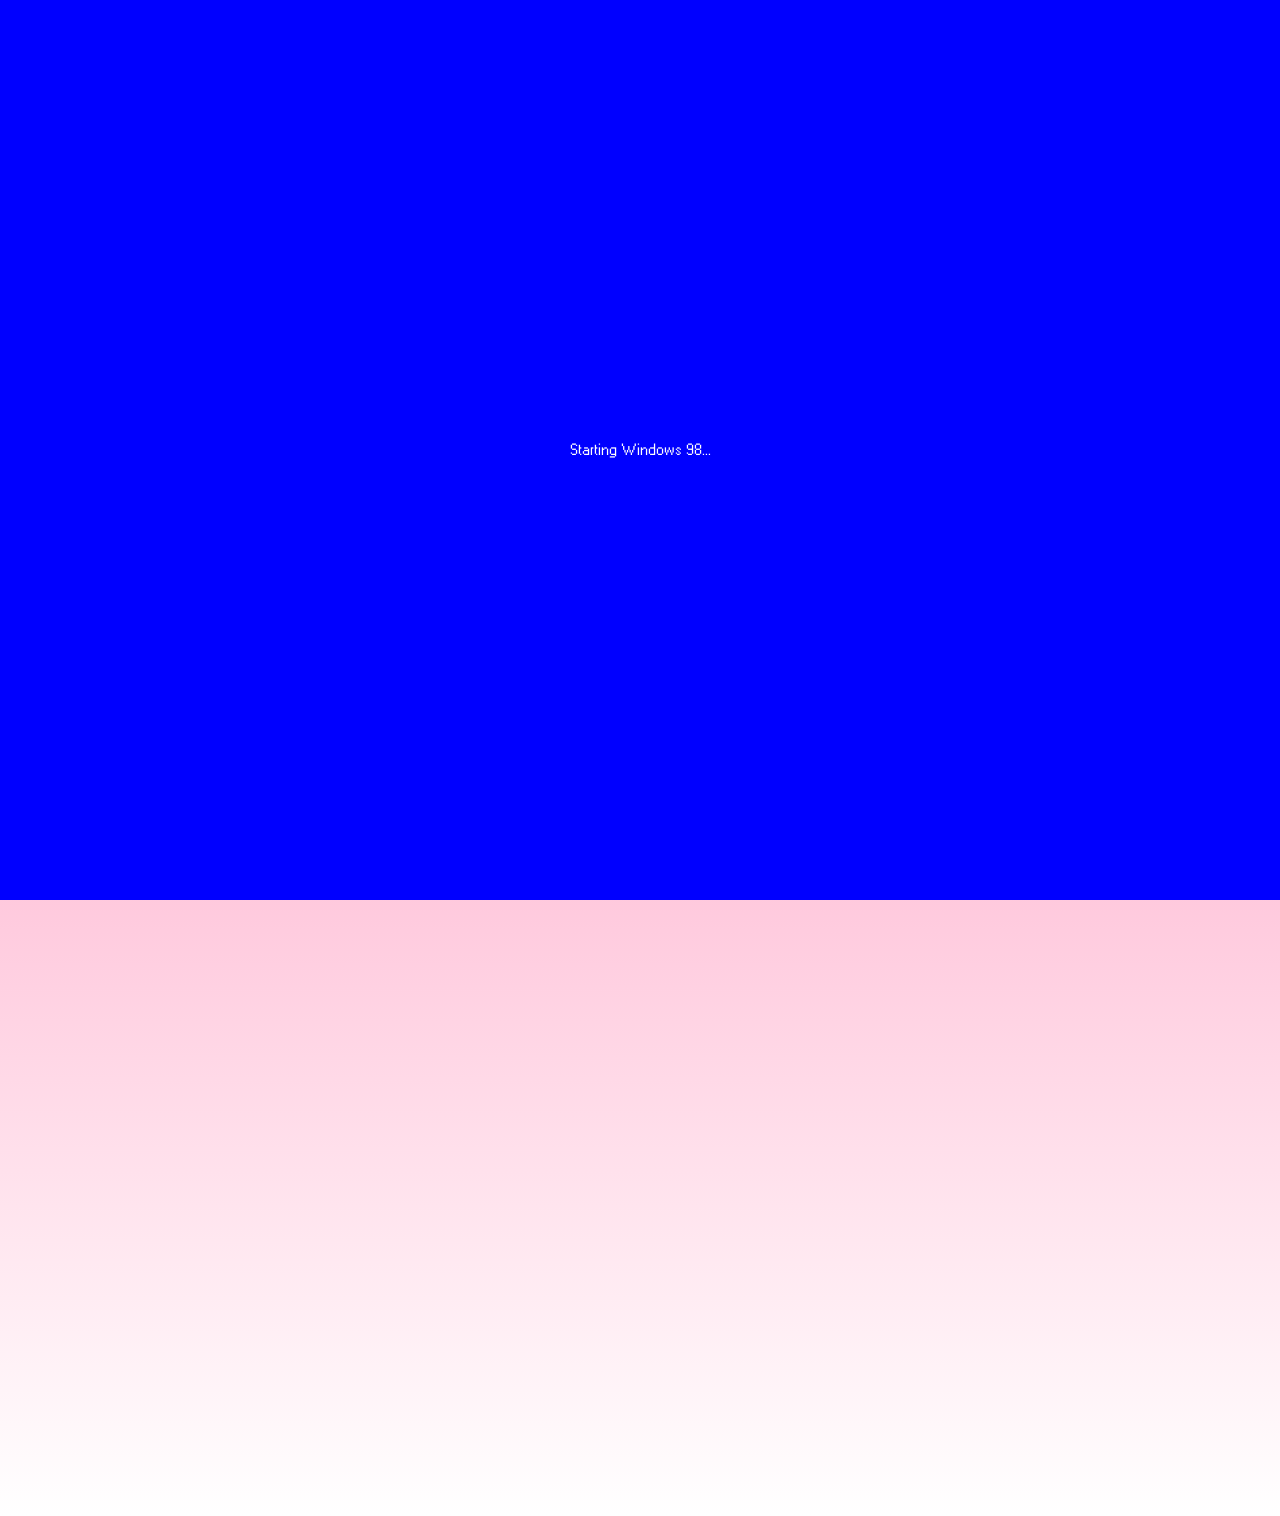
<file: index.html>
<!DOCTYPE html>
<html lang="en">
  <head>
    <meta charset="UTF-8" />
    <meta name="viewport" content="width=device-width, initial-scale=1.0" />
    <meta http-equiv="X-UA-Compatible" content="ie=edge" />
    <title>Sarah Wessel Portfolio</title>
    <link rel="stylesheet" href="style.css" />
    <style>
      @font-face {
        font-family: Broken Console;
        src: url("https://cdn.glitch.global/191b70e6-6336-415d-b655-f330928bd33a/Broken%20Console%20Bold.ttf?v=1739218716807");
      }
      h1 {
        font-family: Broken Console;
      }
      @font-face {
        font-family: W95FA;
        src: url("W95FA.otf");
      }
    </style>
    <script
      src="https://code.jquery.com/jquery-3.7.1.min.js"
      integrity="sha256-/JqT3SQfawRcv/BIHPThkBvs0OEvtFFmqPF/lYI/Cxo="
      crossorigin="anonymous"
    ></script>
    <script src="script.js"></script>
  </head>
  <body class="background">
    <div id="bootScreen" class="boot-screen">
      <p>Starting Windows 98...</p>
    </div>

    <div class="window">
      <div class="window-title" style="font-family: W95FA">
        <span>Tubby's Site</span>
        <button type="button" class="buttonx">
          <svg
            class="close-icon"
            xmlns="http://www.w3.org/2000/svg"
            width="12px"
            viewbox="0 0 138.2 133.62"
          >
            <defs>
              <style>
                .cls-1 {
                  stroke: #231f20;
                  stroke-miterlimit: 10;
                }
              </style>
            </defs>
            <rect
              class="cls-1"
              x="55.42"
              y="-10.39"
              width="32.13"
              height="154.57"
              transform="translate(-26.37 70.14) rotate(-45)"
            />
            <rect
              class="cls-1"
              x="50.65"
              y="-10.57"
              width="32.13"
              height="154.57"
              transform="translate(66.72 -27.64) rotate(45)"
            />
          </svg>
        </button>
      </div>
      <div class="textinwindow" style="font-family: W95FA">
        <p>Would you like to proceed?</p>
        <div class="buttoncontainer">
          <button class="yes" id="startYes">Yes</button>
          <button class="no">No</button>
        </div>
      </div>
      <div class="window1">
        <div class="windowtitle" style="font-family: W95FA">
          <span> Tubby's Site</span>
          <p class="content" style="font-weight: regular">
            Take me back to 2002
          </p>
          <div class="button-container">
              <button class="yes">Go</button>

          </div>
        </div>
      </div>
    
    </div>

    <div class="window3" id="myPresentation" style="display: none">
      <div class="windowtitle1" style="font-family: W95FA">
        <button type="button1" class="buttonxg" id="myButton5">
          <svg
            class="close-icon"
            xmlns="http://www.w3.org/2000/svg"
            width="12px"
            viewbox="0 0 138.2 133.62"
          >
            <defs>
              <style>
                .cls-1 {
                  stroke: #231f20;
                  stroke-miterlimit: 10;
                }
              </style>
            </defs>
            <rect
              class="cls-1"
              x="55.42"
              y="-10.39"
              width="32.13"
              height="154.57"
              transform="translate(-26.37 70.14) rotate(-45)"
            />
            <rect
              class="cls-1"
              x="50.65"
              y="-10.57"
              width="32.13"
              height="154.57"
              transform="translate(66.72 -27.64) rotate(45)"
            />
          </svg>
        </button>
        <span> Tubby's Site</span>
        <p class="content" style="font-weight: regular">
          <iframe
            src="https://docs.google.com/presentation/d/e/2PACX-1vTbpOk6T41Ju10Y809P2wUjEpDIip727YwV-mRmFtVMIuz80DDZUbUuYnNlzyGwFsIIyX9fdDXuA-Lc/pubembed?start=true&loop=true&delayms=5000"
            frameborder="0"
            width="480"
            height="299"
            allowfullscreen="true"
            mozallowfullscreen="true"
            webkitallowfullscreen="true"
          ></iframe>
        </p>
        <div class="button-container"></div>
      </div>
    </div>

    <div class="window6" id="myPortfolio" style="display: none">
      <div class="windowtitle6" style="font-family: W95FA">
        <button type="button1" class="buttonxgg" id="myButton9">
          <svg
            class="close-icon"
            xmlns="http://www.w3.org/2000/svg"
            width="12px"
            viewbox="0 0 138.2 133.62"
          >
            <defs>
              <style>
                .cls-1 {
                  stroke: #231f20;
                  stroke-miterlimit: 10;
                }
              </style>
            </defs>
            <rect
              class="cls-1"
              x="55.42"
              y="-10.39"
              width="32.13"
              height="154.57"
              transform="translate(-26.37 70.14) rotate(-45)"
            />
            <rect
              class="cls-1"
              x="50.65"
              y="-10.57"
              width="32.13"
              height="154.57"
              transform="translate(66.72 -27.64) rotate(45)"
            />
          </svg>
        </button>
        <span> Tubby's Site</span>
        <div class="content1">
          <div class="figma-wrapper">
            <iframe
              class="figma-frame"
              src="https://embed.figma.com/deck/X0tSzd2vt9l3nv5HANSVvL/Portfolio?node-id=1-42&embed-host=tubby-site&footer=false&page-selector=false&viewport-controls=false"
              allowfullscreen
            ></iframe>
          </div>
        </div>
      </div>
    </div>

    <div class="window4" id="myCollection" style="display: none">
      <div class="windowtitle12" style="font-family: W95FA">
        <button type="button1" class="buttonxg" id="myButton6">
          <svg
            class="close-icon"
            xmlns="http://www.w3.org/2000/svg"
            width="12px"
            viewbox="0 0 138.2 133.62"
          >
            <defs>
              <style>
                .cls-1 {
                  stroke: #231f20;
                  stroke-miterlimit: 10;
                }
              </style>
            </defs>
            <rect
              class="cls-1"
              x="55.42"
              y="-10.39"
              width="32.13"
              height="154.57"
              transform="translate(-26.37 70.14) rotate(-45)"
            />
            <rect
              class="cls-1"
              x="50.65"
              y="-10.57"
              width="32.13"
              height="154.57"
              transform="translate(66.72 -27.64) rotate(45)"
            />
          </svg>
        </button>
        <span> Tubby's Site</span>
        <p class="content" style="font-weight: regular">
          <iframe
            class="pinterest"
            src="https://petracoding.github.io/pinterest/board.html?link=saw289/collection-design-2b/&hideHeader=1&hideFooter=1&transparent=0"
            style="left: 15px; justify-content: center"
          ></iframe>
        </p>
        <div class="button-container"></div>
      </div>
    </div>

    <div class="window5" id="myBio">
  
      <!-- TITLE BAR -->
      <div class="windowtitle13" style="font-family: W95FA">
        
    
        <span> About Me.txt </span>
      </div>
    
      <!-- 👇 MOVE THIS OUTSIDE -->
      <div class="bio-content">
        <p style="font-family: W95FA">I’m a designer interested in digital nostalgia, internet culture, and design as a kind of problem-solving playground. I love early web aesthetics, scrapbook style visuals, and the weird, layered feeling of online spaces. My work often mixes retro interfaces with contemporary ideas, creating visuals that feel familiar but a little unexpected.
          </p>
          
          <p style="font-family: W95FA">
          I enjoy working with code and digital tools because it feels like solving a puzzle—experimenting, breaking things, and putting them back together in new ways. A recent project exploring the environmental impact of music streaming used a Windows 98-inspired interface, which pushed my interest in webcore and how we consume information online.
          </p>
          
          <p style="font-family: W95FA">
          I aim to make work that’s clear, engaging, and a little playful—something that invites people to pause, explore, and maybe feel a bit nostalgic along the way.
          </p>
      </div>    </!button>
    
    
    </div>

    <div class="window4" id="myResume" style="display: none">
  
      <!-- TITLE BAR (unchanged, SVG stays) -->
      <div class="windowtitle12" style="font-family: W95FA">
        
        <button type="button1" class="buttonxg" id="myResumeClose">
          <svg
            class="close-icon"
            xmlns="http://www.w3.org/2000/svg"
            width="12px"
            viewbox="0 0 138.2 133.62"
          >
            <defs>
              <style>
                .cls-1 {
                  stroke: #231f20;
                  stroke-miterlimit: 10;
                }
              </style>
            </defs>
            <rect
              class="cls-1"
              x="55.42"
              y="-10.39"
              width="32.13"
              height="154.57"
              transform="translate(-26.37 70.14) rotate(-45)"
            />
            <rect
              class="cls-1"
              x="50.65"
              y="-10.57"
              width="32.13"
              height="154.57"
              transform="translate(66.72 -27.64) rotate(45)"
            />
          </svg>
        </button>
    
        <span> Resume.txt </span>
      </div>
    
      <!-- 👇 MOVE THIS OUTSIDE -->
      <div class="resume-content">
        <div class="resume-inner">
          <iframe src="Wessel_ResumeforATS.html"></iframe>
        </div>
      </div>
    
    </div>
    
      </div>
    </div>

    <div class="imageclass">
      <img src="paint-text box pink.png" alt="text box" class="textboxpink" />
      <div class="resume-shortcut" id="resumeShortcut">
        <img class="notebookresumeicon" src="notebook icon.png" alt="resume icon" />
        <p>Resume.txt</p>
      </div>
      <img src="other system menu.png" class="system1" />
      <img src="loading window.png" class="loading" />
      <img src="icon computer.png" class="computericon" />
    </div>
    <div class="nav" style="text-decoration: none">
      <div class="boxhome" id="myhomebutton">
        <a
          style="text-decoration: none; font-family: W95FA"
          href="https://9jkzzl.csb.app"
          >Home</a
        >
      </div>
      <div class="boxprojects" id="myButton">
        <a style="text-decoration: none; font-family: W95FA" href="#"
          >Coding Projects</a
        >
      </div>
      <div class="boxexercises" id="myButton8">
        <a
          style="text-decoration: none; font-family: W95FA" 
          href="#"
          >Portfolio</a
        >
      </div>
      <div class="boxpinterest">
        <a
          style="text-decoration: none; font-family: W95FA"
          href="#"
          id="myButton7"
          >Collection</a
        >
      </div>
      <div class="boxp5">
        <a
          style="text-decoration: none; font-family: W95FA"
          href="https://editor.p5js.org/wessel3sarah/sketches"
          >P5.js</a
        >
      </div>
      <div class="boxportfolio">
        <a
          style="text-decoration: none; font-family: W95FA"
          href="https://sarahwessel-design.github.io/home/exercises/index.html"
          id="myButton4"
          >Aisle K-12: School Safety</a
        >
      </div>
      <div class="boxinfo">
        <a style="text-decoration: none; font-family: W95FA" href="#">Info</a>
      </div>
    </div>

    <div class="containerclick">
      <div class="clickprojects" id="myProjects" style="display: none">
        <div class="pick10box">
          <a
            style="text-decoration: none; font-family: W95FA"
            href="https://sarahwessel-design.github.io/home/projects/pick-10/index.html"
            >Pick10</a
          >
        </div>

        <div class="boxmaxims">
          <a
            style="text-decoration: none; font-family: W95FA"
            href="https://sarahwessel-design.github.io/home/projects/maxims/index.html"
            >Maxims</a
          >
        </div>
        <div class="boxgenerative">
          <a
            style="text-decoration: none; font-family: W95FA"
            href="https://sarahwessel-design.github.io/home/projects/generative-posters/index.html"
            >Patches</a>

      </div>
    </div>
 
</body>
</html>
</file>
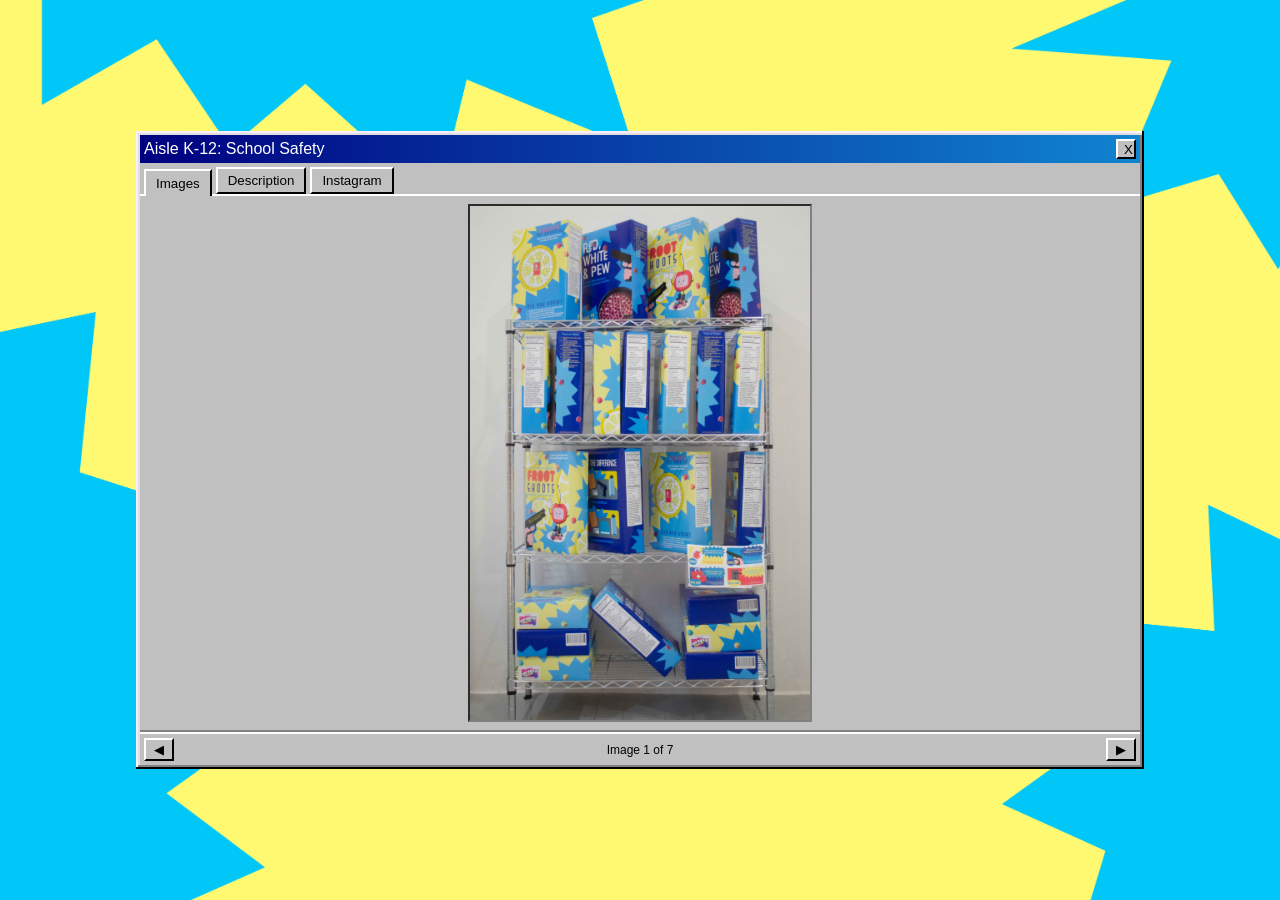
<file: exercises/index.html>
<!DOCTYPE html>
<html>
  <head>
    <title>Thesis Project Site</title>
    <meta charset="utf-8" />
    <link rel="stylesheet" href="style.css" type="text/css" />
    <script src="script.js"></script>
    <script src="https://elfsightcdn.com/platform.js" async></script>
  </head>
  <body>
    <div class="window" id="appWindow">
      <!-- Title bar -->
      <div class="title-bar">
        <span>Aisle K-12: School Safety</span>
        <div class="title-buttons">
          <button onclick="closeWindow()">X</button>
        </div>
      </div>

      <!-- Menu bar -->
      <div class="tabs">
        <button class="tab active" onclick="openTab('images')">Images</button>
        <button class="tab" onclick="openTab('description')">
          Description
        </button>
        <button class="tab" onclick="openTab('instagram')">Instagram</button>
      </div>

      <!-- Panels -->

      <div class="tab-content active" id="images">
        <img id="viewer" src="DSC_8136.jpg" />
      </div>

      <div class="tab-content" id="description">
        <div class="description-text">
          <p>
            <strong>Aisle 12: School Safety</strong> is an installation that
            uses the familiar, comforting format of a cereal box to confront the
            disturbing normalization of gun violence in U.S. schools. By
            recreating a grocery store display, the project critiques how mass
            shootings and school safety drills have become embedded in the
            cultural “daily routine.” The work juxtaposes playful, commercial
            design with dark, sobering content to expose the unsettling contrast
            between childhood innocence and contemporary realities. The bright
            colors and cheerful graphics initially evoke nostalgia and comfort,
            but closer inspection reveals language that references preparedness,
            drills, and vigilance. This tension between appearance and meaning
            reflects the broader cultural dissonance surrounding school safety
            today.
          </p>

          <p>
            At the center of the installation is a parody cereal box displayed
            on a grocery-style rack, positioned as though it were an everyday
            household staple. The title, <strong>Aisle 12</strong>, references
            the K–12 education system, suggesting that fear and
            over-preparedness now span a student’s entire academic journey, from
            kindergarten through graduation. The grocery aisle format reinforces
            the idea that school safety has become something “stocked,”
            standardized, and circulated like a consumer good, treated as a
            product to be purchased rather than a systemic issue to be resolved.
            The display mimics the visual strategies of corporate marketing:
            bold fonts promise reassurance, smiling graphics soften harsh
            realities, and promotional slogans advertise preparedness as if it
            were a desirable feature. By borrowing the language of advertising,
            the installation highlights how institutional responses to violence
            often emphasize visibility and reassurance over structural change.
          </p>

          <p>
            Socially and culturally, the project addresses how gun violence in
            schools has shifted from a shocking anomaly to an anticipated
            possibility. Students grow up practicing emergency drills alongside
            fire drills, absorbing a heightened awareness of danger as part of
            their education. Politically, the installation critiques how
            responses to school violence frequently manifest as incremental,
            consumer-like “upgrades”—bulletproof backpacks, upped security, new
            protocols—rather than comprehensive gun reform. By presenting safety
            as a marketable commodity, the work questions whether reassurance
            has replaced resolution.
          </p>

          <p>
            Through humor, irony, and visual familiarity,
            <strong>Aisle 12: School Safety</strong> invites viewers to
            reconsider how crisis becomes normalized when packaged attractively.
            The comforting design draws audiences in, only to confront them with
            the gravity of the issue. Ultimately, the installation asks: when
            safety is marketed like a product, what does that reveal about the
            culture that consumes it—and what might it take to remove it from
            the shelf altogether?
          </p>
        </div>
      </div>

      <div class="tab-content" id="instagram">
        <div class="panel-frame">
          <div
            class="elfsight-app-1ef98065-2c50-4ef7-8d3a-3c15ae172d18"
            data-elfsight-app-lazy
          ></div>
        </div>
      </div>

      <!-- Status bar (your arrows go here) -->
      <div class="status-bar" id="statusBar">
        <button onclick="prevImage()">◀</button>
        <span id="status-text">Image 1 of 7</span>
        <button onclick="nextImage()">▶</button>
      </div>
    </div>
  </body>
</html>
</file>
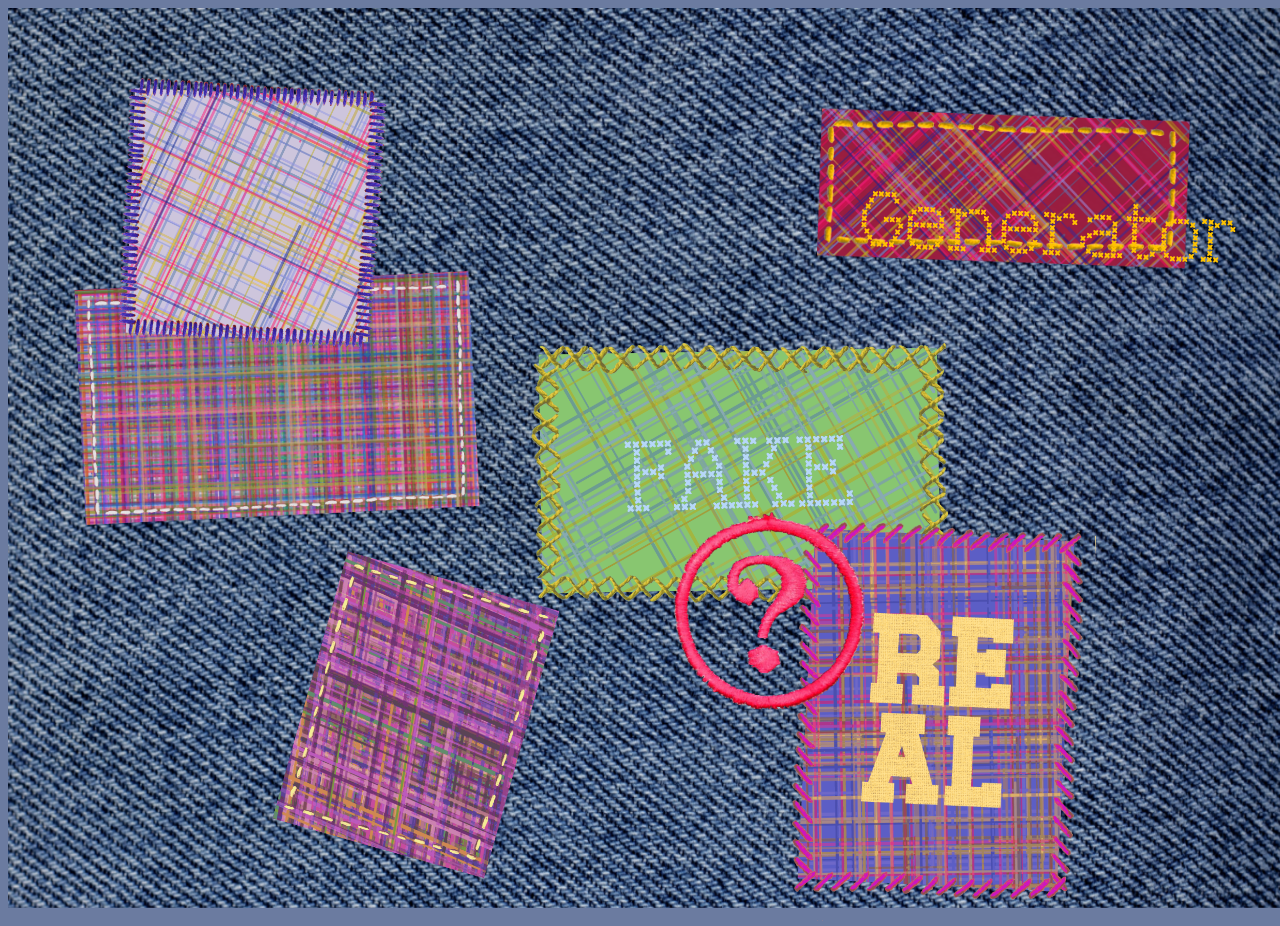
<file: projects/generative-posters/index.html>
<!DOCTYPE html>
<html lang="en">
  <head>
    <meta charset="UTF-8" />
    <meta name="viewport" content="width=device-width, initial-scale=1.0" />
    <meta http-equiv="X-UA-Compatible" content="ie=edge" />
    <title>Patches</title>
    <style>
      @font-face {
        font-family: Kingsthings Xstitch;
        src: url("Kingthings\ Xstitch.ttf");
      }
      @font-face {
        font-family: NeedleworkPerfect;
        src: url("Needlework\ Perfect.ttf");
      }
      @font-face {
        font-family: ROCK;
        src: url("ROCK.TTF");
      }
      a {
        font-family: Kingsthings Xstitch;
      }
    </style>
    <link rel="stylesheet" href="style.css" />
    <script
      src="https://code.jquery.com/jquery-3.7.1.min.js"
      integrity="sha256-/JqT3SQfawRcv/BIHPThkBvs0OEvtFFmqPF/lYI/Cxo="
      crossorigin="anonymous"
    ></script>
    <script src="script.js"></script>
  </head>
  <body>
    <img src="denim background.png" class="background" />

    <img src="Poster 1 w_ stitches.png" class="fabric1" />

    <img src="poster 2 w stitches.png" class="fabric2" />

    <img src="poster 3 with stitches_1_11zon.png" class="fabric3" />
    <img src="poster 4 with stitches_2_11zon.png" class="fabric4" />
    <img src="poster 6 with stitches.png" class="fabric5" />

    <img src="poster 5 with text and stiches_8_11zon.png" class="fabric6" />

    <img src="question mark embroidery.png" class="question" />
    <div class="bodycontainer">
      <div class="linkcontainer">
        <a
          style="text-decoration: none"
          href="https://editor.p5js.org/wessel3sarah/sketches/bU61Qxc83"
          class="link"
          >Generator</a
        >
      </div>
      <div class="container">
        <div class="description" style="font-family: ROCK">
          Patches: A computer generator that creates plaid patterns.
        </div>
      </div>
    </div>
  </body>
</html>
</file>
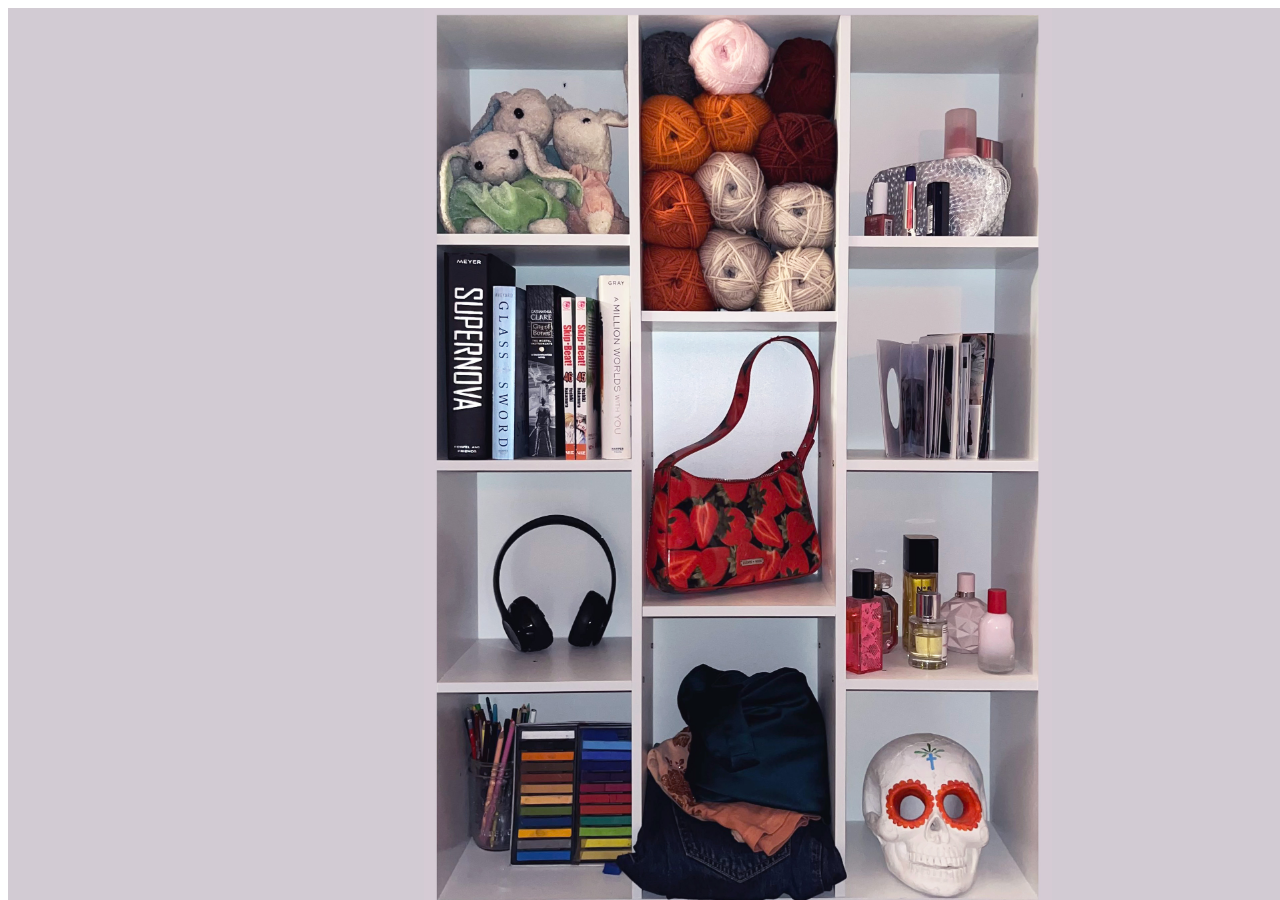
<file: projects/pick-10/index.html>
<!DOCTYPE html>
<html lang="en">
  <head>
    <meta charset="UTF-8" />
    <meta name="viewport" content="width=device-width, initial-scale=1.0" />
    <meta http-equiv="X-UA-Compatible" content="ie=edge" />
    <title>Pick-10</title>
    <link rel="stylesheet" href="style.css" />
  </head>
  <body>
    <div class="container">
      <img src="bookcase image1.jpg" alt="bookcase" />
      <div class="clickable-map">
        <a href="https://9jkzzl.csb.app/projects/pick-10/bunnies/index.html"
          ><div class="bunnies"></div
        ></a>
        <a href="https://9jkzzl.csb.app/projects/pick-10/yarn/index.html"
          ><div class="yarn"></div
        ></a>
        <a href="https://9jkzzl.csb.app/projects/pick-10/makeup/index.html"
          ><div class="makeup"></div
        ></a>
        <a href="https://9jkzzl.csb.app/projects/pick-10/books/index.html"
          ><div class="books"></div
        ></a>
        <a href="https://9jkzzl.csb.app/projects/pick-10/insidepurse/index.html"
          ><div class="purse"></div>
        </a>
        <a href="https://9jkzzl.csb.app/projects/pick-10/photos/index.html"
          ><div class="photobook"></div
        ></a>
        <div class="music"></div>
        <a href="https://9jkzzl.csb.app/projects/pick-10/perfume/index.html"
          ><div class="perfume"></div
        ></a>
        <a href="https://9jkzzl.csb.app/projects/pick-10/artwork/index.html"
          ><div class="art"></div
        ></a>
        <a href="https://9jkzzl.csb.app/projects/pick-10/outfits/index.html"
          ><div class="outfits"></div
        ></a>
        <div class="culture"></div>
      </div>
    </div>
  </body>
</html>
</file>
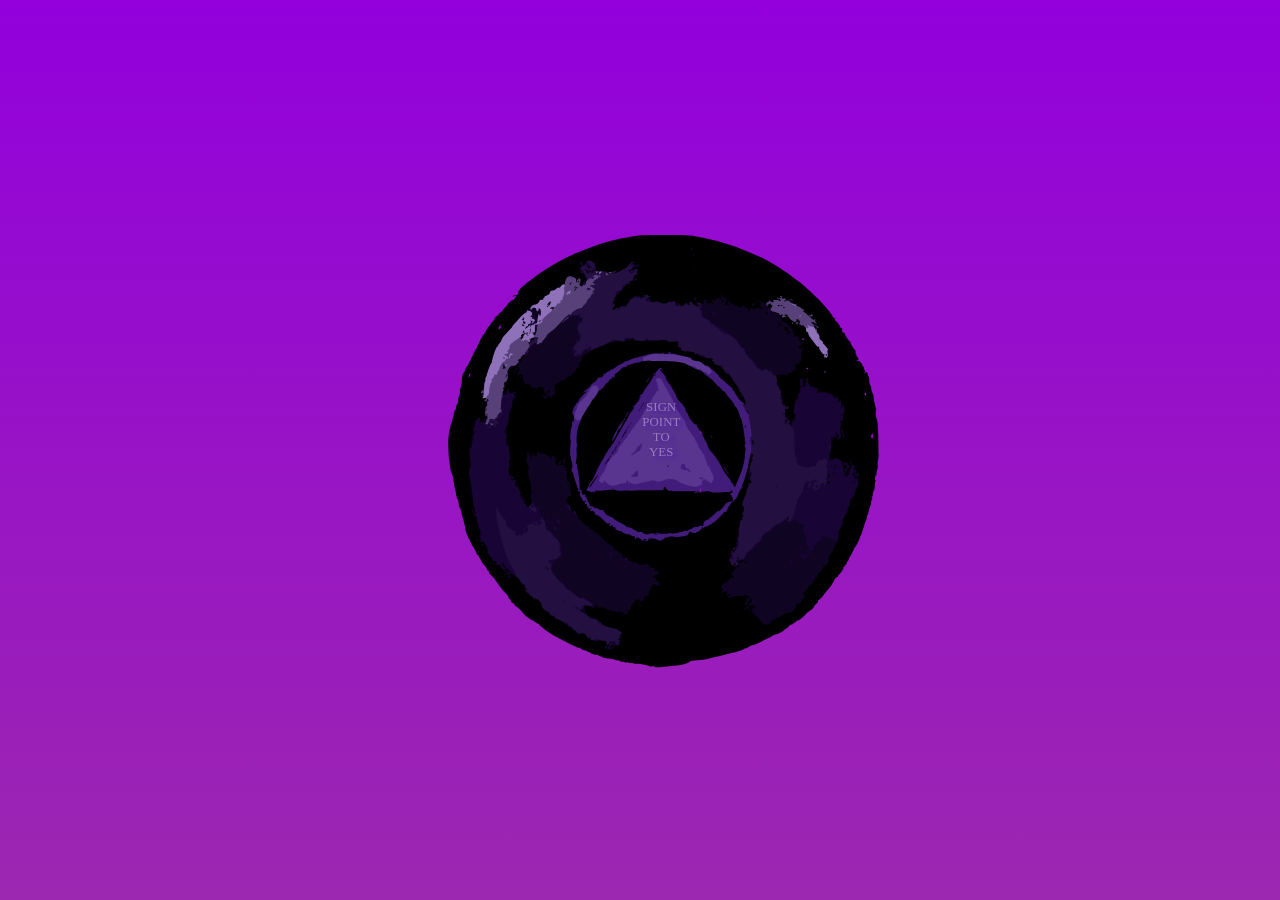
<file: projects/maxims/magic-eight-ball/index.html>
<!DOCTYPE html>
<html lang="en">
  <head>
    <meta charset="UTF-8">
    <meta name="viewport" content="width=device-width, initial-scale=1.0">
    <meta http-equiv="X-UA-Compatible" content="ie=edge">
    <title>magic ball fortune</title>
    <link rel="stylesheet" href="style.css">
    <link rel="preconnect" href="https://fonts.googleapis.com">
    <script
  src="https://code.jquery.com/jquery-3.7.1.min.js"
  integrity="sha256-/JqT3SQfawRcv/BIHPThkBvs0OEvtFFmqPF/lYI/Cxo="
  crossorigin="anonymous"></script>
    <script src="script.js"></script>
<link rel="preconnect" href="https://fonts.gstatic.com" crossorigin>
<link href="https://fonts.googleapis.com/css2?family=Lexend+Giga:wght@100..900&family=Oswald:wght@200..700&display=swap" rel="stylesheet">
  </head>
  <body>
    <div class="background">
      <div class="ball2">
        <div class="content">
          <div class="triangle">
            <p class="text" id="myText">
              Sign point to yes
            </p>
          </div>
        </div>
        <svg class="ball2" id="mySVG2" version="1.0" xmlns="http://www.w3.org/2000/svg" width="50%" viewbox="0 0 1025 1079" preservesspectratio="xMidYMid meet">
 <g fill="#000000">
  <path d="M465.1 878.9 c-1.4 -0.5 -3.7 -0.7 -5.3 -0.4 -1.5 0.4 -2.8 0.3 -2.8 -0.2 0 -1 -15.1 -4.3 -19.5 -4.2 -1.6 0 -4.3 -0.2 -6 -0.5 -1.6 -0.3 -4.6 -0.7 -6.5 -0.8 -1.9 -0.2 -3.9 -0.7 -4.3 -1.3 -0.6 -0.6 -1 -0.5 -1.4 0.3 -0.4 1 -0.8 1 -1.8 0.2 -0.8 -0.6 -2.9 -1.2 -4.7 -1.2 -1.8 0 -4 -0.6 -4.8 -1.3 -0.8 -0.7 -2.6 -1.2 -4 -1.1 -1.4 0.1 -2.7 -0.2 -3 -0.6 -0.6 -0.7 -5.4 -1.7 -12.5 -2.4 -6.9 -0.7 -7.5 -0.8 -7.5 -1.5 0 -0.3 -2.1 -1.2 -4.6 -1.9 -3.2 -0.9 -4.2 -1.6 -3.2 -2.2 0.9 -0.6 0.6 -0.7 -0.9 -0.3 -2.9 0.8 -9.4 -1 -12.7 -3.6 -1.4 -1.1 -3.1 -1.7 -3.7 -1.3 -0.7 0.4 -0.9 0.3 -0.6 -0.3 0.4 -0.6 -1.6 -1.5 -4.7 -2.2 -3 -0.7 -5.7 -1.8 -5.9 -2.5 -0.3 -0.8 -1.7 -1.3 -3 -1.3 -2.9 0 -38.9 -18.3 -48.6 -24.8 -3.6 -2.4 -8.4 -6 -10.5 -7.9 -2.2 -2 -4.3 -3.6 -4.8 -3.6 -0.4 0 -0.8 -0.7 -0.8 -1.5 0 -0.8 -0.9 -1.5 -1.9 -1.5 -1 0 -3.3 -1.3 -5.1 -3 -1.8 -1.6 -3.9 -3 -4.7 -3 -1.7 0 -15.3 -10.7 -15.3 -12 0 -1.2 -9.7 -10.3 -12 -11.4 -1.1 -0.5 -2 -1.5 -2 -2.3 0 -0.7 -1.1 -1.8 -2.5 -2.3 -1.4 -0.5 -2.5 -1.5 -2.5 -2.1 0 -0.6 -1.1 -2.5 -2.5 -4.1 -1.4 -1.7 -2.4 -3.5 -2.3 -4 0.2 -0.6 -2.2 -3.6 -5.3 -6.7 -3.1 -3.1 -7.2 -8.1 -9.2 -11.1 -2 -3 -4.3 -6.3 -5.1 -7.2 -0.9 -1 -1.6 -2 -1.6 -2.3 0 -0.8 -3.3 -4.6 -7.2 -8.4 -2.3 -2.1 -3.8 -4.4 -3.8 -5.9 0 -1.3 -0.4 -2 -1 -1.7 -0.6 0.3 -1.4 -0.5 -2 -2 -1.1 -2.9 -2.1 -4.2 -6.7 -9.1 -1.7 -1.9 -2.6 -3.4 -2 -3.4 0.9 0 0.9 -0.2 0.1 -0.8 -0.6 -0.4 -1.4 -1.7 -1.8 -2.9 -0.4 -1.3 -1.2 -2.3 -1.7 -2.3 -0.5 0 -0.9 -0.9 -0.9 -2.1 0 -1.2 -0.8 -2.3 -2 -2.6 -1.3 -0.3 -2 -1.4 -2 -2.9 0 -1.3 -0.4 -2.4 -1 -2.4 -0.5 0 -1 -0.6 -1 -1.4 0 -0.8 -1.5 -3.7 -3.4 -6.5 -1.9 -2.8 -3.2 -5.1 -3 -5.1 0.3 0 -0.2 -1 -1 -2.2 -0.9 -1.2 -1.6 -3 -1.6 -3.9 0 -0.9 -0.7 -1.9 -1.5 -2.3 -0.8 -0.3 -1.5 -1.4 -1.5 -2.5 0 -1.1 -0.9 -3.6 -2 -5.6 -1.1 -2 -2 -4.9 -2 -6.6 0 -2.8 -0.7 -5.9 -5.5 -23.4 -0.9 -3.3 -1.8 -7 -2 -8.2 -0.2 -1.2 -1 -3.2 -1.9 -4.5 -0.9 -1.2 -1.6 -3.9 -1.6 -6 0 -2.1 -0.9 -5.4 -1.9 -7.5 -1.1 -2.1 -2.2 -6 -2.5 -8.8 -0.3 -2.7 -1 -6.6 -1.6 -8.5 -1.2 -3.8 -1.8 -7.6 -2.7 -15.5 -0.3 -2.7 -0.8 -5.4 -1.2 -6 -1.7 -2.3 -4 -10.4 -4.5 -16 -0.3 -3.3 -0.8 -7.3 -1.2 -9 -0.9 -4 -2.1 -35.9 -1.3 -36.5 0.3 -0.3 0.6 -2.1 0.6 -4 0.1 -3.8 2.7 -16.3 4.2 -19.5 1 -2.1 4.4 -15.9 4.6 -18.6 0.1 -1 0.9 -2.5 1.8 -3.4 1 -0.9 1.4 -2.1 1.1 -2.7 -0.6 -0.9 0.1 -2.9 2.7 -8 0.5 -1 0.9 -3.4 0.9 -5.3 0 -2 0.7 -5 1.6 -6.6 0.8 -1.7 1.6 -5.4 1.6 -8.2 0 -2.9 0.5 -5.8 1.1 -6.4 0.5 -0.7 0.7 -1.9 0.4 -2.8 -0.4 -0.8 -0.2 -1.7 0.3 -2 0.5 -0.3 1 -1.6 1 -2.8 0.2 -9.4 0.8 -12.5 3.4 -16.4 1.5 -2.3 2.6 -4.7 2.4 -5.4 -0.2 -0.6 0.8 -2.4 2.3 -4 1.5 -1.6 3 -4.3 3.4 -5.9 0.3 -1.6 1.3 -3.4 2.1 -4.1 0.8 -0.6 1.4 -1.8 1.4 -2.7 0 -0.8 0.6 -2.3 1.4 -3.1 0.7 -0.9 2.1 -3.7 3.1 -6.3 0.9 -2.6 2.5 -5.5 3.5 -6.6 1.1 -1.1 1.7 -2.2 1.4 -2.5 -0.3 -0.2 0.8 -2.7 2.4 -5.3 1.6 -2.7 3.2 -6.1 3.5 -7.7 0.4 -1.5 1.2 -2.7 1.7 -2.7 0.6 0 1 -0.8 1 -1.7 0 -1 1.4 -3.1 3 -4.7 1.7 -1.6 3 -3.8 3 -4.8 0 -1 0.4 -1.8 1 -1.8 0.5 0 1.2 -1 1.5 -2.3 0.4 -1.3 1.7 -3.1 3.1 -4.1 1.3 -1.1 2.4 -2.5 2.4 -3.2 0 -0.7 0.3 -1.4 0.8 -1.6 0.9 -0.4 6.2 -7.4 6.2 -8.2 0 -1.2 3.5 -4.6 4.7 -4.6 0.7 0 1.3 -0.7 1.3 -1.5 0 -0.8 1.6 -2.5 3.5 -3.7 1.9 -1.3 3.5 -2.8 3.5 -3.4 0 -0.7 1.7 -2.7 3.7 -4.5 2.1 -1.8 4 -4.1 4.3 -5.2 0.3 -1.1 1.4 -2.5 2.5 -3.1 1.1 -0.6 2.4 -1.7 2.8 -2.3 0.4 -0.7 1.4 -1.3 2.1 -1.3 1.5 0 5 -3.7 5.9 -6.2 0.7 -1.9 -1.7 -2.6 -2.8 -0.8 -0.3 0.6 -1.2 1 -1.8 1 -0.7 0 -0.3 -0.7 0.8 -1.6 1.1 -0.8 2.7 -1.3 3.6 -1.1 2.2 0.6 3.5 -0.3 4.4 -3.2 0.5 -1.8 0.4 -2.2 -0.6 -1.6 -0.8 0.5 -0.2 -0.4 1.4 -2 1.5 -1.5 2.7 -3.1 2.7 -3.5 0 -1.2 21.9 -18.4 33.5 -26.2 26.7 -18.2 49 -29.3 86 -43 18.9 -6.9 37.3 -11.7 60.3 -15.5 16.2 -2.7 18 -2.7 55.2 -2.8 35.8 0 39.5 0.2 52.5 2.3 28.8 4.9 59 13.7 84.2 24.8 7 3 16.2 7 20.4 8.8 13.7 5.9 40.6 22.8 55.9 35.1 3.6 2.8 7 5.4 7.7 5.6 2.2 0.8 21.2 18 30.5 27.7 12.7 13.3 23.8 26.6 23.8 28.6 0 0.9 1.2 2.1 2.7 2.7 1.9 0.7 2.4 1.2 1.4 1.8 -0.9 0.6 -0.1 1.9 2.9 4.7 2.2 2.1 4.4 5.2 4.9 6.9 0.5 2 1.4 2.9 2.5 2.8 1.5 -0.1 1.7 0.4 1.3 2.6 -0.7 3.1 0.4 5.3 2.3 4.9 0.8 -0.2 1.5 0.2 1.5 0.7 0.2 2.4 5.6 11.2 7.9 12.8 1.3 1.1 2.2 2.5 2 3.2 -0.5 1.3 5.1 10.4 7.3 11.8 0.7 0.4 1 2.1 0.8 3.7 -0.2 1.7 0.1 3 0.6 3 0.5 0 0.9 0.9 0.9 2 0 1.1 0.4 2 0.9 2 0.5 0 1.4 1.4 2 3 0.9 2.7 0.8 3 -1 3 -1 0 -1.9 0.5 -1.9 1.1 0 0.6 0.8 0.8 1.9 0.4 2.9 -0.9 4.5 0.2 7.1 5.3 1.4 2.6 2.8 4.8 3.2 5 0.4 0.2 0.5 0.9 0.2 1.6 -0.3 0.8 0.1 2 1 2.8 0.9 1 1.1 2 0.5 2.9 -1.4 2.2 -1 3.6 0.5 1.6 1.3 -1.6 1.5 -1.7 3 -0.2 0.9 0.9 1.4 2.1 1 2.6 -0.3 0.6 0 1.7 0.7 2.5 1.5 1.8 2 4.5 1.9 9.3 0 1.9 0.7 4.5 1.5 5.8 0.9 1.3 1.7 4.3 1.9 6.7 0.2 2.4 1.1 5.4 2 6.7 0.9 1.3 1.6 3.7 1.6 5.4 0 2.4 1.1 8.6 3.3 18 0.2 0.6 0.6 1.5 0.9 2 0.4 0.6 0.3 1.7 -0.2 2.5 -1.1 1.7 -0.2 11.9 1.2 13.7 1.5 1.9 2.8 22.7 2.7 43.8 0 12.5 0 12.2 0.4 15.5 0.1 1.4 -0.2 4.5 -0.9 7 -0.6 2.6 -0.9 7.1 -0.7 10.2 0.2 3.3 0 5.9 -0.6 6.3 -0.6 0.3 -1.1 2.6 -1.1 5.1 0 2.4 -0.4 4.4 -0.9 4.4 -1.4 0 -2.4 7.2 -1.1 8 0.9 0.5 0.9 0.9 0.1 1.4 -0.6 0.4 -1.1 3.5 -1.1 7 0 3.4 -0.3 6.6 -0.7 7 -1.3 1.2 -3.1 7.8 -2.6 9.2 0.3 0.8 0 1.4 -0.6 1.4 -0.6 0 -1.1 0.5 -1.1 1.1 0 0.5 0.6 0.7 1.3 0.3 0.9 -0.5 0.9 -0.4 0 0.6 -0.6 0.7 -0.9 1.8 -0.7 2.5 0.3 0.7 0.1 1.6 -0.5 2 -0.6 0.3 -1.1 2.1 -1.1 4 0 1.8 -0.6 4.6 -1.4 6.2 -0.8 1.5 -2 5.4 -2.7 8.6 -0.7 3.2 -1.6 6 -2.1 6.3 -0.4 0.3 -0.8 1.6 -0.8 2.9 0 1.3 -0.6 3.9 -1.4 5.7 -0.8 1.8 -2.9 8 -4.7 13.8 -1.8 5.8 -3.6 10.7 -4.1 10.8 -0.4 0.2 -0.8 0.9 -0.8 1.7 0 1.9 -6.8 16.5 -7.8 16.5 -0.4 0 -2.3 3.4 -4.1 7.5 -1.9 4.1 -3.8 7.5 -4.3 7.5 -0.5 0 -0.6 0.5 -0.3 1 0.3 0.6 0.2 1 -0.4 1 -0.5 0 -1.2 1.3 -1.6 2.9 -0.3 1.6 -1.3 3.5 -2.1 4.2 -0.8 0.6 -1.4 2 -1.4 3 0 1.1 -0.5 1.9 -1 1.9 -0.6 0 -1.5 1.1 -2.1 2.4 -0.8 1.6 -1.7 2.3 -2.8 1.9 -1.3 -0.4 -1.3 -0.3 -0.2 0.5 1.1 0.8 0.9 1.8 -1.6 5.8 -1.6 2.7 -3.9 5.4 -5 5.9 -1.1 0.6 -1.8 1.6 -1.5 2.3 0.2 0.8 -0.6 1.6 -1.8 1.9 -1.3 0.3 -3 2.3 -4.1 4.7 -3.1 6.5 -6.2 11.2 -10.5 15.8 -2.2 2.4 -5.7 6.6 -7.7 9.4 -2 2.7 -4.7 5.6 -6.1 6.4 -1.4 0.7 -2.5 1.6 -2.4 1.9 0.2 2.4 -0.5 3.9 -2.7 5.1 -1.4 0.7 -3 2.8 -3.7 4.7 -0.9 2.4 -2.7 4.2 -6.3 6.2 -2.7 1.6 -5.7 3.9 -6.5 5.2 -0.8 1.3 -2.4 3.1 -3.5 4 -7.8 6.8 -9.3 7.9 -9.8 6.7 -0.4 -0.8 -0.6 -0.7 -0.6 0.4 -0.1 1.1 -0.6 1.5 -1.6 1.2 -1 -0.4 -1.5 0 -1.5 1.1 0 0.9 -0.4 1.3 -1 1 -0.5 -0.3 -1 -0.1 -1 0.5 0 0.6 -0.5 0.8 -1 0.5 -0.6 -0.3 -1.3 0.1 -1.6 0.9 -0.3 0.9 -1.4 1.6 -2.3 1.6 -2 0.1 -5.1 2.4 -5.1 3.9 0 0.6 -0.7 1.1 -1.5 1.1 -0.8 0 -1.5 0.5 -1.5 1 0 0.6 -0.5 1 -1.1 1 -0.7 0 -1.9 0.8 -2.8 1.8 -1.8 2 -11.5 7.2 -13.3 7.2 -0.7 0 -4.2 1.5 -7.8 3.4 -3.6 1.8 -8.5 4.4 -11 5.6 -2.5 1.2 -5.2 2.6 -6 3.1 -4 2.3 -9.9 4.8 -12.2 5.3 -2.5 0.4 -3.3 0.7 -9.5 4 -1.7 0.9 -3.8 1.6 -4.7 1.6 -0.9 0 -1.6 0.4 -1.6 0.9 0 1.1 -9.7 4.3 -20 6.6 -4.1 0.9 -10 2.4 -13 3.2 -3 0.8 -9.3 2.3 -14 3.3 -4.7 1 -9.8 2.4 -11.5 3.1 -1.6 0.6 -5.3 1.3 -8 1.5 -2.8 0.1 -7.3 0.6 -10 0.9 -2.8 0.4 -6.2 0.7 -7.6 0.6 -1.5 -0.1 -3.7 0.9 -5.1 2.2 -2.9 2.7 -15.7 5.8 -24.8 5.9 -1.4 0.1 -6.5 0.7 -11.5 1.4 -10.4 1.6 -17 1.7 -20.4 0.3z m-72.1 -42.4 c0 -0.9 0.9 -1.5 2.3 -1.5 3.8 0 6.7 -1.2 6.7 -2.6 0 -0.8 -0.4 -1.4 -1 -1.4 -0.5 0 -1 -1.6 -1 -3.5 0 -1.9 0.5 -3.5 1 -3.5 0.6 0 1 -0.6 1 -1.4 0 -0.9 -2 -1.9 -5.2 -2.6 -7.6 -1.8 -20.2 -6.2 -20.6 -7.2 -0.2 -0.4 -1.7 -0.8 -3.3 -0.8 -2.5 0 -2.9 -0.4 -2.9 -2.7 0 -4.2 -1.1 -5.1 -7 -5.9 -3 -0.4 -5.8 -1.2 -6.2 -1.8 -0.4 -0.6 -2.7 -1.6 -5 -2.1 -3.1 -0.8 -4.4 -1.6 -4.6 -3.1 -0.2 -1.1 -1.5 -2.5 -3.2 -3.1 -2 -0.8 -3 -1.8 -3 -3.2 0 -1.2 -0.4 -2.1 -1 -2.1 -0.5 0 -1 -0.7 -1 -1.4 0 -1.2 -1.3 -1.4 -5.7 -1.3 l-5.8 0.2 -0.3 -3.7 c-0.3 -3.5 -0.1 -3.7 3.2 -4.4 3.3 -0.6 3.6 -0.9 3.6 -4.1 0 -3.3 0.1 -3.4 3.8 -3.1 3.5 0.3 3.7 0.5 4 4.1 0.2 2.1 -0.1 3.7 -0.7 3.7 -0.6 0 -1.1 0.7 -1.1 1.5 0 1 1 1.5 3 1.5 2.3 0 3 -0.5 3 -1.9 0 -1.5 1 -1.9 5.3 -2.5 8 -0.9 22.2 -0.7 23.3 0.4 0.5 0.5 3.8 1.3 7.2 1.6 3.9 0.4 6.2 1.1 6.2 1.9 0 0.7 1.7 1.6 3.8 2 2 0.4 4.3 1.1 4.9 1.7 1.9 1.5 18.3 2.4 18.3 0.9 0 -0.6 1.5 -1.2 3.3 -1.2 l3.2 -0.1 -3 -0.7 c-2.6 -0.5 -3 -1.1 -3.3 -4.5 l-0.3 -3.9 4.8 0.5 c4.6 0.4 7.3 -0.6 7.3 -2.9 0 -0.5 0.9 -1.5 2 -2.3 1.2 -0.8 2 -2.6 2 -4.2 0 -2.5 0.3 -2.8 3.5 -2.8 2.4 0 3.5 0.5 3.5 1.5 0 1 1 1.5 3 1.5 2.1 0 3 -0.5 3 -1.6 0 -2.2 2.5 -4.4 4.9 -4.4 2.8 0 4.1 -2.9 4.1 -8.9 0 -3.9 0.4 -5.1 1.5 -5.1 0.8 0 1.5 -0.4 1.5 -1 0 -0.5 0.7 -1 1.5 -1 0.9 0 1.8 -0.7 2.1 -1.5 0.4 -0.8 1.5 -1.5 2.5 -1.5 2.8 0 2.5 -3.8 -0.3 -4.2 -2 -0.3 -2.3 -1 -2.6 -5 -0.2 -3.8 0 -4.8 1.2 -4.8 0.9 0 1.6 -0.7 1.6 -1.5 0 -0.9 -0.9 -1.5 -2.5 -1.5 -1.8 0 -2.5 -0.5 -2.5 -1.9 0 -1.1 -0.9 -2.3 -2 -2.6 -1.1 -0.3 -2 -1.4 -2 -2.4 0 -1.5 -1 -1.6 -9.5 -1.3 -8.2 0.4 -9.5 0.2 -9.5 -1.1 0 -1.9 -3.6 -4.1 -5.1 -3.1 -0.6 0.3 -3.5 0.3 -6.4 -0.1 -4.5 -0.5 -5.4 -1 -5.9 -3.1 -0.5 -2 -1.3 -2.4 -4.1 -2.4 -3.4 0 -3.5 -0.1 -3.5 -3.7 -0.1 -4.5 -3.7 -9.3 -7.1 -9.3 -2.2 0 -6.9 -3.7 -6.9 -5.5 0 -1.5 -3.7 -4.5 -5.6 -4.5 -0.8 0 -5.6 -4 -10.5 -9 -4.9 -4.9 -9.4 -9 -9.9 -9 -0.5 0 -2.4 -1.4 -4.2 -3.2 -1.8 -1.7 -4.6 -3.4 -6.3 -3.8 -2.3 -0.4 -3.1 -1.2 -3.3 -3.3 -0.2 -1.9 -0.9 -2.7 -2.4 -2.7 -1.1 0 -3 -0.9 -4.2 -2 -8.8 -8.1 -11.4 -10.9 -12.5 -13.7 -0.8 -1.8 -2 -3.3 -2.7 -3.3 -0.8 0 -1.4 -0.9 -1.4 -2 0 -1.3 -0.7 -2 -1.9 -2 -2.5 0 -6.1 -5 -6.1 -8.4 0 -1.6 -0.6 -2.6 -1.5 -2.6 -0.8 0 -1.5 -0.7 -1.5 -1.6 0 -0.8 -0.7 -2.2 -1.5 -3 -1.7 -1.7 -2.1 -11.4 -0.5 -11.4 0.6 0 1 -0.7 1 -1.5 0 -0.9 1.1 -2 2.5 -2.5 2.4 -0.9 3.7 -5 1.5 -5 -0.6 0 -1 -2.9 -1 -6.6 0 -5.5 -0.3 -6.7 -1.8 -7.1 -1.4 -0.3 -2.2 -2.1 -3.1 -6.7 -0.7 -3.5 -1.2 -7.2 -1.1 -8.2 0.6 -5.2 0 -7.4 -2 -7.4 -1.3 0 -2 -0.7 -2 -2 0 -1.7 -0.7 -2 -4.6 -2 -6.5 0 -8.2 -1.2 -9 -6.5 -0.6 -4.3 -0.8 -4.5 -4 -4.5 -2 0 -3.4 -0.5 -3.4 -1.2 -0.1 -0.7 -1.7 -2.3 -3.6 -3.5 -4.2 -2.7 -12.4 -3.2 -12.4 -0.8 0 1.1 -1.1 1.5 -4 1.5 -3.6 0 -4 0.3 -4 2.5 0 2.3 -0.4 2.5 -4 2.5 -3.9 0 -4 0.1 -2.8 2.3 0.7 1.3 1.3 6.5 1.4 12.7 0.1 7.7 0.7 12.1 2.3 16.6 1.4 4.2 2.1 9.2 2.3 16 0.2 6.2 0.8 10.4 1.6 11.2 1.5 1.7 1.6 7.2 0.1 10.9 -0.7 1.5 -1.1 4.5 -1 6.6 0.2 3.6 0.2 3.7 -3.3 3.7 -2 0 -3.6 -0.4 -3.6 -1 0 -0.5 -1.5 -1 -3.4 -1 -2.7 0 -3.8 -0.7 -6 -3.8 -1.4 -2.1 -2.6 -4.5 -2.6 -5.3 0 -0.8 -1.1 -2.3 -2.5 -3.3 -1.4 -1 -2.5 -2.4 -2.5 -3.1 0 -0.7 -0.7 -2.6 -1.5 -4.1 -0.8 -1.6 -1.5 -4.6 -1.5 -6.6 0 -4.4 -0.8 -6.8 -2.4 -6.8 -2.1 0 -4.6 -4 -4.6 -7.5 0 -3.2 -0.3 -3.5 -2.9 -3.5 -2.9 0 -4.1 -1.4 -4.1 -5.1 0 -1.1 -0.7 -1.9 -1.6 -1.9 -1.5 0 -1.6 -2 -1.2 -19.7 0.5 -20.3 -0.4 -30 -2.9 -31 -0.7 -0.3 -1.3 -1.4 -1.3 -2.4 0 -1 -0.7 -1.9 -1.5 -1.9 -1 0 -1.5 -1.1 -1.5 -3.5 0 -1.9 0.4 -3.5 0.9 -3.5 0.5 0 1.1 -2 1.3 -4.5 0.2 -2.9 -0.1 -4.5 -0.8 -4.5 -1.5 0 -2.4 -2.4 -2.4 -6.6 0 -2.1 0.5 -3.4 1.3 -3.4 1.4 0 3.7 -6.6 3.7 -10.5 0 -1.4 0.4 -2.5 0.9 -2.5 0.4 0 1.2 -3.7 1.5 -8.2 0.9 -10.4 1.5 -12.8 3.1 -12.8 0.7 0 1.5 -1.6 1.8 -3.7 0.3 -2.1 1.2 -6.4 2 -9.5 1.7 -6.5 1.6 -6.5 -5.2 -5.2 -4 0.8 -4 2.4 -0.1 2.4 2.6 0 3 0.3 3 2.9 0 4.9 -0.9 6.1 -4.6 6.1 -3 0 -3.4 -0.3 -3.4 -2.5 0 -1.9 -0.5 -2.5 -2.3 -2.5 -2.1 0 -2.4 -0.7 -3.6 -7.2 -1 -5.7 -1 -8.3 -0.1 -11.8 2.4 -9.3 2.4 -11 0.1 -11 -1.9 0 -2.1 -0.6 -2.1 -5.5 0 -3 0.5 -5.5 1 -5.5 0.6 0 0.9 -1 0.9 -2.2 -0.1 -1.7 -0.2 -1.9 -0.6 -0.6 -0.3 1.3 -1.5 1.8 -4 1.8 l-3.6 0 0.5 -4.4 c0.6 -4.7 2.6 -7.6 5.2 -7.6 1.1 0 1.6 -0.9 1.6 -3 0 -1.6 0.5 -3 1 -3 0.6 0 1 -0.7 1 -1.5 0 -0.8 0.4 -1.5 0.9 -1.5 0.5 0 1.1 -0.8 1.3 -1.8 0.8 -3 12.8 -4.5 12.8 -1.7 0 1.1 1.1 1.5 3.8 1.5 3 0 4.1 -0.6 5.7 -3 1.1 -1.6 2.3 -3 2.8 -3 0.4 0 0.7 -0.7 0.7 -1.5 0 -0.8 0.5 -1.5 1.1 -1.5 0.6 0 1.7 -0.7 2.6 -1.5 0.8 -0.9 2.9 -1.9 4.5 -2.2 2.7 -0.5 2.9 -0.9 2.4 -3.6 -0.3 -1.6 -0.6 -5.1 -0.6 -7.8 0 -4.8 -0.1 -4.9 -3 -4.9 -2.7 0 -3 0.3 -3 3 0 2.8 -0.3 3 -3.5 3 -3.3 0 -3.5 -0.2 -3.5 -3.5 0 -1.9 0.4 -3.5 0.9 -3.5 0.5 0 0.6 -2 0.3 -4.5 -0.3 -3 -0.1 -4.5 0.7 -4.5 0.6 0 1.1 -1.1 1.1 -2.5 0 -1.4 0.7 -2.8 1.5 -3.1 2.2 -0.9 1.8 -2.4 -0.5 -2.4 -1.6 0 -2 -0.7 -2 -3.4 0 -3.7 1.2 -4.6 6.2 -4.6 2.1 0 3.1 -0.6 3.5 -2 0.3 -1.1 1.2 -2 1.9 -2 0.8 0 1.4 -0.4 1.4 -1 0 -0.5 1.3 -1 2.9 -1 2.7 0 3 -0.3 3.6 -5 0.7 -4.9 0.8 -5 4.1 -5 3.7 0 4 0.8 2.8 8.2 -0.6 3.2 -1.1 3.8 -3 3.8 -1.8 0 -2.4 0.5 -2.4 2.3 0 1.3 -0.5 2.8 -1.2 3.5 -0.9 0.9 -0.7 1.2 1 1.2 1.2 0 3.1 -0.9 4.2 -2 1.4 -1.4 3.3 -2 6.5 -2 4.5 0 4.5 0 4.5 3.5 0 1.9 -0.4 3.5 -0.9 3.5 -0.5 0 -1.1 1.2 -1.4 2.7 -2.1 10.7 -3.4 13.5 -7.7 17.7 -2.5 2.4 -5.4 4.6 -6.5 4.9 -1.8 0.4 -1.7 0.5 0.3 0.6 2.1 0.1 2.3 0.5 2 4.4 -0.3 3.8 -0.6 4.3 -3.5 5.2 -2.8 0.8 -3.3 1.4 -3.3 4 0 1.6 -0.8 4.2 -1.8 5.6 -4.6 6.9 -5.7 8.6 -7.6 10.6 -1.7 2 -1.8 2.6 -0.6 4.7 0.7 1.3 1.1 3.8 0.8 5.5 -0.4 2.7 -0.2 3 2.6 3.3 2.9 0.3 3.1 0.6 3.9 5.8 0.4 3 1.2 5.7 1.7 5.8 0.6 0.2 1 1 1 1.8 0 0.8 1 1.4 2.5 1.4 2.2 0 7.5 4.4 7.5 6.2 0 0.5 1.1 0.8 2.5 0.8 1.4 0 2.5 -0.4 2.5 -1 0 -0.5 1.1 -1 2.5 -1 2.3 0 2.5 -0.4 2.5 -4 0 -3.3 0.3 -4 2 -4 1.7 0 2 -0.7 2 -4 0 -3.9 0.1 -4 3.5 -4 2.8 0 3.5 -0.4 3.5 -2 0 -1.6 0.7 -2 3.5 -2 3.3 0 3.5 0.2 3.5 3.5 0 3.1 -0.3 3.5 -2.5 3.5 -2 0 -2.5 0.5 -2.5 2.5 0 2.1 -0.5 2.5 -3 2.5 -2 0 -3 0.5 -3 1.5 0 1 1 1.5 3 1.5 1.7 0 3 0.5 3 1 0 0.6 1.4 1 3 1 2.8 0 3 0.3 3 3.5 0 3.3 -0.2 3.5 -3.5 3.5 -1.9 0 -3.5 0.5 -3.5 1 0 0.6 1.1 1 2.4 1 4.4 0 5.6 1 5.6 4.8 0 1.9 0.2 3.3 0.5 3 0.3 -0.3 0.6 -4.2 0.6 -8.7 0 -6.4 0.3 -8.1 1.5 -8.1 0.9 0 1.4 -1.1 1.4 -3.5 l0 -3.5 6.5 0.1 c6.8 0.1 11.5 -1.8 11.5 -4.6 0 -0.8 1.7 -1.9 4.1 -2.5 2.7 -0.7 4.3 -1.8 4.6 -3.1 0.3 -1 1.4 -1.9 2.4 -1.9 1.4 0 1.9 -0.7 1.9 -2.7 0 -2 0.9 -3.4 3 -4.8 2.4 -1.6 3 -2.7 3 -5.6 0 -2.7 0.6 -4.1 2.5 -5.5 1.4 -1 2.5 -2.9 2.5 -4.1 0 -3.2 1 -5.3 2.6 -5.3 0.8 0 1.4 -0.4 1.4 -1 0 -0.5 0.7 -1 1.5 -1 0.9 0 2.5 -0.9 3.7 -2 1.2 -1.1 2.8 -2 3.6 -2 1.9 0 7.2 -6 7.2 -8.2 0 -1.5 1 -1.7 7.2 -1.5 5 0.1 7.3 -0.2 7.5 -1 0.3 -0.7 0.9 -1.3 1.4 -1.3 0.4 0 3.2 -1.1 6.1 -2.4 7.6 -3.4 15.8 -5 22.3 -4.3 6.2 0.6 8.5 0.2 8.5 -1.8 0 -0.7 1.9 -1.5 4.6 -1.9 7 -0.9 13.4 -0.7 13.4 0.4 0 2.6 12 4.4 12.8 2 0.5 -1.3 3.9 -1.3 10 0.1 3 0.7 7.7 0.9 12.5 0.4 6.7 -0.6 7.7 -0.9 7.7 -2.6 0 -1.6 0.7 -1.9 4.5 -1.9 3.8 0 4.5 0.3 4.5 2 0 1.1 0.5 2 1.1 2 0.6 0 1.7 0.7 2.5 1.4 1.1 1.2 3.3 1.4 10.1 0.9 l8.6 -0.6 -0.6 5.1 c-0.6 5 -0.5 5.2 1.8 5.2 1.8 0 2.4 0.6 2.7 2.7 0.3 2.7 0.5 2.8 5.6 2.5 2.9 -0.2 5.2 0 5.2 0.6 0 0.5 2.2 1.2 5 1.6 2.7 0.4 5.2 1.1 5.5 1.6 0.3 0.5 2.9 1.2 5.7 1.6 3.5 0.5 5.9 1.5 7.4 3.1 1.5 1.6 3.2 2.3 5.8 2.3 2 0 3.6 0.5 3.6 1 0 0.6 1.1 1 2.4 1 3.7 0 5.6 1 5.6 3 0 1.1 0.5 2.2 1 2.5 0.6 0.3 1 1.5 1 2.6 0 1.4 0.7 1.9 2.4 1.9 1.4 0 2.8 0.5 3.1 1 0.3 0.6 2.4 1 4.6 1 3.6 0 3.9 0.2 3.9 2.8 0 3.2 1.6 5.2 4.2 5.2 1.3 0 1.8 0.8 1.8 2.5 0 1.9 0.5 2.5 2.3 2.5 2.2 0 2.4 0.4 11.1 15.6 1.1 1.9 2.5 3.4 3.3 3.4 0.7 0 1.3 0.5 1.3 1.1 0 2 5 11.6 7 13.4 1.1 1 2 2.3 2 2.9 0 0.6 1 2.9 2.1 5.1 1.8 3.2 2 5 1.5 9.7 -0.5 5.6 -0.5 5.8 1.8 5.8 2 0 2.4 0.6 3 4.6 1.2 9.3 1 10.4 -2.5 10.4 -4.9 0 -6.3 -2.2 -5.5 -8.8 l0.6 -5.7 -4.5 0.3 c-4.4 0.4 -4.5 0.3 -4.5 -2.6 0 -1.7 -0.4 -3.2 -0.9 -3.4 -1.3 -0.5 -7.3 -8.6 -10.7 -14.3 -1.5 -2.8 -3.2 -5.1 -3.6 -5.3 -0.4 -0.2 -0.8 -1 -0.8 -1.8 0 -0.8 -0.4 -1.4 -0.8 -1.4 -0.5 0 -4.1 -3.1 -8.1 -7 -4 -3.8 -8 -7.2 -8.9 -7.5 -0.9 -0.3 -3.6 -3.2 -5.9 -6.4 -2.3 -3.2 -6.2 -7.1 -8.5 -8.7 -2.4 -1.6 -4.9 -3.5 -5.7 -4.2 -0.7 -0.7 -2.6 -1.5 -4.1 -1.8 -1.5 -0.3 -4.4 -2.1 -6.4 -3.9 -3.1 -2.7 -4.9 -3.5 -9.9 -4 -4.7 -0.6 -6.5 -1.3 -8 -3.1 -1 -1.3 -2.7 -2.4 -3.7 -2.4 -1 0 -2.1 -0.4 -2.5 -0.9 -0.3 -0.6 -2.7 -1.3 -5.3 -1.6 -2.6 -0.3 -7.2 -1.2 -10.2 -2 -8.3 -2.1 -36.6 -2.8 -42.6 -1.1 -16.5 4.8 -17 4.4 6.5 4.5 22.2 0.1 41.7 1.4 48.6 3.4 4.3 1.2 12.4 5 16.5 7.8 1.4 0.9 4.8 2.2 7.6 2.9 3.6 0.8 6.4 2.4 10 5.6 2.7 2.5 7.3 6.1 10.2 8 5 3.4 12.2 10.8 12.2 12.6 0 0.4 0.7 0.8 1.5 0.8 0.8 0 2.8 1.7 4.5 3.9 1.7 2.1 4.1 4.4 5.4 5 1.2 0.7 3 2.7 4 4.5 1 1.8 3.7 5.3 6.1 7.8 2.4 2.5 5.3 6.5 6.5 8.9 1.3 2.4 2.8 4.7 3.5 5.1 1.2 0.7 3.2 5.2 5.7 12.8 1.2 3.7 2 4.6 4.1 4.8 1.5 0.2 2.7 1 2.7 1.8 0 0.8 0.5 1.4 1 1.4 0.6 0 1 -0.4 1 -1 0 -0.5 1.6 -1 3.5 -1 3.5 0 3.5 0 3.5 4.5 l0 4.5 -4.5 0 c-2.5 0 -4.5 -0.4 -4.5 -1 0 -0.5 -0.4 -1 -1 -1 -0.5 0 -1 0.7 -1 1.5 0 0.9 0.9 1.5 2.5 1.5 2.4 0 2.5 0.3 2.5 5.5 0 4 -0.4 5.5 -1.4 5.5 -1.5 0 -1.3 5.2 0.6 15.3 0.7 3.5 0.9 11 0.5 19.5 -0.6 13.4 -0.6 13.6 0.8 7.7 0.8 -3.3 1.8 -7.5 2.1 -9.2 0.6 -2.9 1 -3.3 4 -3.3 3 0 3.4 0.3 3.4 2.6 0 1.4 0.7 3.2 1.4 4 2 2 2.1 16.4 0.2 16.4 -0.8 0 -1.6 0.7 -2 1.5 -0.3 0.9 0 1.5 0.9 1.5 1.1 0 1.5 1.1 1.5 4 0 3.8 -0.1 4 -3.2 4.1 -2 0.1 -2.5 0.3 -1.3 0.6 2 0.4 2.1 1.1 2.1 12.9 0 12.2 -0.1 12.5 -2.3 13 -1.3 0.4 -2.3 1.4 -2.3 2.3 0 0.9 -0.6 2.5 -1.4 3.6 -0.7 1.1 -1.6 4.2 -2 6.9 -0.4 2.6 -1.6 6.2 -2.7 8 -2.3 3.8 -2.4 4.6 -0.3 4.6 1.4 0 1.6 0.8 1.2 4.5 -0.3 2.4 -0.1 4.6 0.3 4.7 0.5 0.2 1.2 2.7 1.6 5.6 0.5 4.4 0.3 5.2 -1.1 5.2 -0.9 0 -1.6 0.8 -1.6 2 0 1.1 -0.6 2 -1.4 2 -1.3 0 -2.6 4.1 -2.6 8.6 0 1.7 -0.6 2.4 -1.9 2.4 -2.5 0 -3.4 4.8 -2.5 13.4 0.5 4.7 0.3 6.6 -0.5 6.6 -0.6 0 -1.1 0.9 -1.1 2 0 1.1 0.7 2 1.5 2 0.8 0 1.5 0.7 1.5 1.5 0 1 1 1.5 3 1.5 2.8 0 3 0.3 3 3.6 l0 3.7 -4.5 -0.5 c-3.4 -0.4 -4.5 -0.2 -4.5 0.8 0 0.8 0.7 1.4 1.5 1.4 1 0 1.5 1.1 1.5 3.5 0 2.8 -0.4 3.5 -1.9 3.5 -2.2 0 -7.1 4.1 -7.1 5.9 0 0.6 -0.4 1.1 -1 1.1 -0.5 0 -1 1.8 -1 4 0 3.5 -0.3 4 -2.3 4 -1.2 0 -2.8 0.9 -3.5 2 -0.7 1.1 -1 2 -0.8 2 0.2 0 1.1 0.3 1.9 0.6 0.9 0.3 1.6 -0.3 2 -1.5 0.4 -1.6 1.3 -2.1 4.1 -2.1 2.3 0 3.9 -0.5 4.2 -1.5 0.4 -0.9 1.9 -1.5 4 -1.5 2.4 0 3.4 0.5 3.4 1.5 0 0.8 0.5 1.5 1 1.5 0.6 0 1 0.7 1 1.5 0 0.8 0.5 1.5 1 1.5 0.6 0 1 -0.6 1 -1.4 0 -1.3 4.1 -2.6 8.6 -2.6 2.1 0 2.4 0.5 2.4 3.4 0 2.9 -0.4 3.4 -2.9 3.9 -1.8 0.4 -3 1.4 -3.4 2.8 -0.5 2 -1.1 2.1 -5.9 1.7 -6.6 -0.7 -7.8 -0.2 -7.8 2.8 0 2.5 -2.1 5.1 -6.3 7.8 -2.1 1.5 -2.3 2.2 -1.9 7.1 0.4 5.3 0.4 5.4 -2.4 6 -5.2 1.2 -6.1 1.9 -2.6 2.3 2.9 0.3 3.2 0.6 3.2 3.8 0 3.2 -0.2 3.4 -3.5 3.4 -3.1 0 -3.5 -0.3 -3.5 -2.5 0 -1.4 -0.4 -2.5 -1 -2.5 -0.5 0 -1 0.7 -1 1.5 0 0.8 -0.6 1.5 -1.3 1.5 -1.1 0 -1.2 1.1 -0.7 4.7 0.4 2.6 1.3 4.9 1.9 5.1 0.6 0.2 1.1 1 1.1 1.8 0 0.8 0.7 1.4 1.5 1.4 0.7 0 1.8 0.7 2.3 1.6 1 1.9 9.2 2.1 16.3 0.5 6.6 -1.6 10.9 -1.4 10.9 0.4 0 0.9 0.9 1.5 2.5 1.5 1.8 0 2.5 0.5 2.5 1.9 0 1 0.7 2.4 1.5 3.1 0.9 0.7 1.5 2.9 1.5 5.1 0 3.1 0.4 3.9 1.8 3.9 2.8 0 4.2 2.1 4.2 6.1 0 2.6 -0.6 4.1 -2.1 5 -2 1.4 -1.8 1.7 5.5 9.1 4.2 4.3 7.6 8.4 7.6 9.2 0 4 6.3 2 7.9 -2.5 0.8 -2.4 1.6 -2.9 4.1 -2.9 2.3 0 3.3 -0.5 3.7 -2 0.4 -1.3 1.4 -2 3 -2 2.6 0 10.3 -3.8 11.5 -5.6 0.4 -0.6 3.4 -1.4 6.7 -1.8 7.3 -0.8 10 -2.8 10.8 -8.1 0.7 -5.1 1.9 -6.5 5.2 -6.5 3.3 0 5.1 -1.7 5.1 -4.7 0 -1.4 0.6 -2.3 1.5 -2.3 1.1 0 1.5 -1.1 1.5 -4.2 0 -5.7 0.9 -8.8 2.6 -8.8 0.8 0 1.4 -0.7 1.4 -1.5 0 -0.8 0.7 -1.5 1.5 -1.5 0.8 0 1.5 -0.9 1.5 -2 0 -1.1 0.5 -2 1 -2 0.6 0 1 -0.6 1 -1.4 0 -0.8 1.4 -1.9 3 -2.5 2.2 -0.7 3 -1.6 3 -3.4 0 -1.3 1.6 -4 3.5 -6.1 1.9 -2.1 3.5 -4.5 3.5 -5.2 0 -0.8 0.4 -1.4 0.9 -1.4 0.5 0 1.2 -0.9 1.6 -1.9 0.3 -1.1 1.5 -2.3 2.5 -2.6 1.8 -0.6 5 -5.6 5 -8 0 -0.6 1.6 -1.9 3.5 -2.8 2.9 -1.4 3.5 -2.2 3.5 -4.7 0 -1.6 0.5 -3 1 -3 0.6 0 1 -1.1 1 -2.5 0 -2.8 2 -7.5 3.2 -7.5 0.4 0 0.8 -0.6 0.8 -1.4 0 -0.8 0.3 -1.6 0.8 -1.8 1.1 -0.5 4.2 -6.4 4.2 -8.2 0 -0.9 0.5 -1.6 1 -1.6 0.6 0 1 -2.2 1 -4.9 0 -4.4 0.3 -5 2.3 -5.3 1.5 -0.2 2.3 -1.1 2.5 -2.8 1.1 -11.9 2.7 -20 3.9 -20 0.7 0 1.3 -0.7 1.3 -1.5 0 -0.8 0.5 -1.5 1 -1.5 0.6 0 1 -1.4 1 -3 0 -1.7 0.4 -3.8 0.9 -4.8 0.5 -0.9 1.7 -3.7 2.7 -6.2 1 -2.5 2.4 -5 3.1 -5.6 0.7 -0.6 1.3 -2.5 1.3 -4.2 0 -1.7 0.7 -3.7 1.5 -4.6 0.8 -0.8 1.9 -4.5 2.4 -8.3 0.7 -4.4 1.6 -7.3 2.8 -8.3 1.3 -1.1 1.7 -2.6 1.5 -5.2 -0.2 -2.2 0.1 -3.8 0.7 -3.8 0.6 0 1.1 -1.8 1.1 -4 0 -2.2 -0.4 -4 -1 -4 -0.5 0 -1 -1.6 -1 -3.5 0 -2.4 0.5 -3.5 1.5 -3.5 0.8 0 1.5 -0.9 1.5 -2 0 -1.1 -0.4 -2 -1 -2 -0.5 0 -1 -0.7 -1 -1.7 0 -1.5 -0.2 -1.5 -1.7 -0.1 -1 0.9 -2.7 1.8 -3.8 2 -1.6 0.2 -2.1 1.2 -2.3 4.6 -0.3 4.1 -0.4 4.2 -3.9 4.2 l-3.5 0 0.7 -7.6 c0.6 -7.1 0.6 -7.6 -1.4 -8.1 -1.4 -0.3 -2.1 -1.3 -2.1 -2.9 0 -1.3 -0.4 -2.4 -1 -2.4 -0.5 0 -1.1 -1.7 -1.1 -3.7 -0.1 -2.1 -0.3 -3.1 -0.6 -2.1 -0.6 2.2 -5.6 4.1 -9.3 3.6 -1.8 -0.3 -3 0 -3 0.7 0 0.7 1.8 1.1 4.8 1.1 4.2 -0.1 4.7 0.1 5 2.3 0.5 3.5 -0.7 7.1 -2.3 7.1 -0.8 0 -1.5 0.9 -1.5 2 0 1.6 -0.7 2 -3.7 2.1 -2.1 0.1 -3 0.3 -2 0.6 1.4 0.4 1.7 1.3 1.5 4.6 -0.3 4.2 -0.3 4.2 -4.5 4.5 -2.4 0.2 -4.3 0.7 -4.3 1.3 0 0.5 -0.7 0.9 -1.5 0.9 -0.9 0 -1.5 0.9 -1.5 2.5 0 2.2 -0.4 2.5 -3.5 2.5 -3.3 0 -3.5 -0.2 -3.5 -3.5 0 -2.4 0.5 -3.5 1.5 -3.5 0.9 0 1.5 -0.9 1.5 -2.5 0 -1.8 0.5 -2.5 1.9 -2.5 2.3 0 3.8 -3.6 4.6 -11.7 0.7 -5.9 0.6 -6.3 -1.4 -6.3 -1.8 0 -2.1 -0.6 -2.1 -4.7 0 -7.7 0.8 -9.3 4.2 -9.3 2.6 0 2.9 -0.2 1.8 -1.5 -0.9 -1.1 -0.8 -5.2 0.9 -19.4 1.2 -9.8 2.1 -19.5 2.1 -21.5 0 -2.5 0.4 -3.6 1.5 -3.6 1.1 0 1.5 -1.2 1.5 -4.6 l0 -4.7 5.5 0.6 c4.7 0.5 5.5 0.3 5.5 -1.1 0 -0.9 0.3 -2.7 0.6 -3.9 0.5 -1.7 0.2 -2.3 -1 -2.3 -1.2 0 -1.6 -0.9 -1.6 -3.5 0 -1.9 0.5 -3.5 1 -3.5 0.6 0 1 -1.6 1 -3.5 0 -3.1 0.3 -3.5 2.8 -3.5 2.2 -0.1 2.4 -0.2 1.1 -1 -1.2 -0.7 -1.9 -3.1 -2.4 -8.3 -0.5 -5.6 -1.1 -7.7 -2.6 -8.7 -1 -0.8 -1.9 -2.5 -1.9 -3.7 0 -1.5 -0.8 -2.7 -2.2 -3.2 -2.6 -1 -6.8 -4.8 -6.8 -6 0 -0.5 -2 -0.6 -4.5 -0.3 -4.2 0.4 -4.5 0.3 -4.5 -1.8 0 -2.2 -0.2 -2.2 -8 -1.6 l-8 0.7 0 -3.5 c0 -2.5 -0.5 -3.6 -1.5 -3.6 -0.7 0 -1.8 -0.6 -2.2 -1.4 -1.1 -1.9 -11 -2.3 -14.5 -0.6 -2 0.9 -2.8 2.1 -2.8 3.9 0 1.5 -0.9 3.3 -2 4.1 -1.7 1.2 -2 2.6 -2 8.7 0 6.9 -0.1 7.3 -2.2 7.3 -4 0 -6.9 11.2 -3.3 12.6 1.8 0.7 2 5.8 0.4 13.7 -0.9 4.5 -1.6 5.7 -3 5.7 -1.4 0 -1.9 0.7 -1.9 3 0 2.7 -0.3 3 -3.4 3 -1.8 0 -4.7 -0.7 -6.2 -1.5 -1.6 -0.8 -4.1 -1.5 -5.6 -1.5 -2.8 0 -2.8 0 -2.8 -7 0 -5.6 -0.3 -7 -1.5 -7 -1.2 0 -1.5 -1.4 -1.5 -7 0 -5.6 0.3 -7 1.5 -7 0.8 0 1.5 -0.4 1.5 -1 0 -0.5 -0.6 -1 -1.3 -1 -1.7 0 -3.7 -4.2 -3.7 -7.5 0 -1.6 -0.6 -2.5 -1.6 -2.5 -1.4 0 -1.5 -1 -0.9 -7.3 0.6 -6 0.4 -7.5 -0.9 -8.6 -0.9 -0.8 -1.9 -3.1 -2.2 -5.2 -0.4 -2.2 -1 -3.9 -1.5 -3.9 -0.5 0 -0.9 -1.8 -0.9 -4 0 -3.9 -0.1 -4 -3.5 -4 -2.1 0 -3.8 -0.6 -4.1 -1.4 -0.3 -0.8 -1.4 -1.6 -2.5 -1.9 -1.4 -0.4 -1.9 -1.4 -1.9 -4.1 0 -3.3 0.2 -3.6 3 -3.6 2.5 0 3 -0.4 3 -2.5 0 -2.2 0.4 -2.5 3.5 -2.5 1.9 0 4 0.6 4.6 1.3 1.7 1.7 13.1 1 14.2 -0.9 0.4 -0.8 2 -1.4 3.5 -1.5 4 -0.1 8.8 -3.2 8.4 -5.5 -0.2 -1 -0.6 -4 -0.9 -6.6 l-0.6 -4.8 3.6 0 c2.9 0 3.6 0.4 3.9 2.3 0.3 1.8 0.6 1.4 1.6 -1.8 0.7 -2.2 1.2 -5.2 1.2 -6.7 0 -1.6 0.5 -2.8 1 -2.8 1.8 0 1 -5.5 -1 -7.3 -2.6 -2.2 -2.8 -9.2 -0.3 -10.1 1.2 -0.5 1.4 -0.9 0.5 -1.8 -0.7 -0.7 -1.2 -2.2 -1.2 -3.4 0 -2.3 -4.1 -4.4 -8.6 -4.4 -1.7 0 -2.4 -0.6 -2.4 -2 0 -1.7 -0.7 -2 -3.9 -2 -3.1 0 -4.1 -0.4 -4.6 -2 -0.3 -1.1 -1 -2 -1.5 -2 -0.5 0 -1.5 -1.8 -2.1 -4 -1.1 -3.6 -1.5 -4 -4.5 -4 -4.6 0 -6.4 -2.2 -6.4 -8.1 0 -4.6 0.2 -4.9 2.5 -4.9 3 0 3 -0.3 0.8 -4.1 -1 -1.6 -2.5 -2.9 -3.5 -2.9 -1 0 -1.8 -0.4 -1.8 -0.9 0 -0.5 -1.3 -1.1 -3 -1.4 -2.6 -0.6 -3 -1.1 -3 -4 0 -3 -0.3 -3.4 -4.4 -4.5 -3.4 -0.9 -4.5 -1.7 -4.8 -3.4 -0.2 -1.3 -1.1 -2.4 -2.3 -2.6 -1.6 -0.3 -1.8 -0.1 -0.7 0.9 0.6 0.7 1.2 2.3 1.2 3.6 0 1.9 0.5 2.3 3.1 2.3 3.8 0 5.8 2.3 5.9 6.8 0 3 -0.2 3.2 -3.3 3.2 -5.3 0 -8.7 -2.1 -8.7 -5.2 0 -2.2 -0.5 -2.8 -2.2 -2.8 -1.3 0 -3.3 -0.3 -4.6 -0.6 -1.9 -0.5 -2.3 -0.2 -2.8 2.5 -0.6 2.7 -1 3.1 -4 3.1 -3.1 0 -3.4 -0.3 -3.5 -3.2 -0.1 -2.4 -0.3 -2.7 -0.6 -1 -0.4 1.9 -1.1 2.2 -4.9 2.2 -4 0 -4.4 -0.2 -4.4 -2.5 0 -1.6 -0.6 -2.5 -1.5 -2.5 -0.8 0 -2.5 -0.6 -3.6 -1.2 -1.7 -1 -2.3 -1 -2.6 0 -0.8 2.1 -7.1 1.5 -8.3 -0.8 -0.7 -1.3 -2.1 -2 -4 -2 -1.6 0 -3.3 -0.7 -3.8 -1.6 -0.6 -1.1 -1.1 -1.3 -1.6 -0.5 -1.1 1.7 -11.6 1.4 -11.6 -0.3 0 -0.7 -1.4 -1.6 -3 -2 -1.7 -0.3 -3.3 -1.4 -3.6 -2.3 -1.6 -4.9 -1.6 -4.9 -2.5 -2.6 -0.4 1.3 -1.5 2.3 -2.4 2.3 -0.9 0 -1.5 0.9 -1.5 2.5 0 2.3 -0.4 2.5 -4 2.5 -2.2 0 -4 -0.4 -4 -0.8 0 -1.6 -14.4 1.1 -16.1 3 -0.9 1 -2.7 1.8 -3.9 1.8 -2.8 0 -10 -2.1 -10 -2.9 0 -0.9 -10.4 0 -11.4 1 -1.3 1.2 -11.6 1.1 -11.6 -0.1 0 -0.5 -1.6 -1 -3.6 -1 -2.8 0 -3.7 -0.5 -4.1 -2.1 -0.5 -1.8 -1.1 -2 -4.4 -1.5 -2.2 0.3 -5.7 0.9 -7.9 1.2 -2.2 0.3 -4 1 -4 1.5 0 0.5 -1.6 0.9 -3.5 0.9 -2.8 0 -3.5 -0.4 -3.5 -2 0 -1.4 -0.7 -2 -2.2 -2.1 -17.3 -0.5 -19.8 -0.8 -21.3 -2.2 -0.8 -0.9 -1.5 -2.2 -1.5 -3 0 -1.1 -1 -1.3 -4.6 -0.9 -3.1 0.3 -4.9 0.1 -5.4 -0.8 -1.1 -1.8 -7.1 -0.2 -7.7 2.1 -0.3 1 -1.4 1.9 -2.4 1.9 -1.2 0 -1.9 0.7 -1.9 1.9 0 1 -0.7 2.1 -1.5 2.5 -0.8 0.3 -2 1.7 -2.5 3.1 -0.9 2.3 -1.5 2.6 -5.2 2.5 -5.5 -0.1 -11.8 2 -11.8 4 0 2.4 -2.1 4 -5.1 4 -1.5 0 -3.1 0.4 -3.4 1 -0.3 0.5 -2.2 1 -4.1 1 -3.3 0 -3.4 -0.1 -3.4 -4.1 0 -3.2 0.4 -4.2 2 -4.6 1.2 -0.3 2 -1.4 2 -2.6 0 -1.1 0.7 -2.9 1.7 -3.9 1.5 -1.7 1.5 -1.8 0 -1.8 -1.3 0 -1.7 -0.9 -1.7 -3.4 0 -1.9 0.5 -3.8 1 -4.1 0.6 -0.3 1 -1.5 1 -2.6 0 -1 0.9 -2.8 1.9 -3.8 1.1 -1.1 2.1 -3.5 2.3 -5.3 0.2 -2.6 0.9 -3.4 2.8 -3.9 6.3 -1.5 6.9 -2 7.6 -6.5 0.5 -3.7 1 -4.4 2.9 -4.4 1.4 0 4.2 -1.8 6.9 -4.5 2.6 -2.5 4.2 -4.5 3.6 -4.5 -0.5 0 -1 -0.9 -1 -2 0 -1.1 -0.4 -2 -0.9 -2 -0.5 0 -1.2 -1.8 -1.6 -4 -0.4 -2.2 -1.1 -4 -1.6 -4 -0.5 0 -2.7 1.1 -4.9 2.5 -2.2 1.4 -4.6 2.5 -5.4 2.5 -0.8 0 -1.8 0.5 -2.1 1 -0.3 0.6 -1.5 1 -2.6 1 -1 0 -1.9 0.5 -1.9 1.1 0 1.8 -14.1 0 -16.9 -2.2 -1.7 -1.4 -4 -1.9 -8.7 -1.9 -5.3 0 -6.7 0.4 -9 2.5 -1.5 1.4 -2.2 2.5 -1.5 2.5 0.6 0 1.1 1.5 1.1 3.5 0 3.3 -0.2 3.5 -3.4 3.5 -2.4 0 -3.6 -0.5 -3.9 -1.8 -0.3 -0.9 -0.5 0.9 -0.6 4.1 -0.1 3.3 -0.5 5.7 -1.2 5.7 -1.8 0 -3.7 2.6 -4.1 5.6 -0.3 2.6 -0.7 2.9 -4.5 3.2 -4.1 0.3 -4.3 0.2 -4.4 -2.5 0 -2.7 -0.1 -2.7 -0.9 -0.5 -0.5 1.2 -1.6 2.2 -2.4 2.2 -0.7 0 -1.6 0.9 -1.9 2 -0.4 1.5 -1.4 2 -4.1 2 l-3.6 0 0 -5 0 -5 -4.1 0 -4 0 0.3 -3.8 c0.3 -3.6 0.4 -3.7 4.6 -4 3.9 -0.3 4.2 -0.2 4.2 2.3 0 1.4 0.4 2.3 1 2 0.5 -0.3 0.7 -2 0.3 -3.8 -0.7 -3.7 -2.3 -6 -2.3 -3.3 0 1.5 -0.7 1.7 -4 1.4 -4.4 -0.4 -3.9 -1.3 -5.8 10.2 l-0.8 4.5 -6.3 0 c-4.8 0 -6.6 0.4 -7.5 1.8 -0.7 0.9 -2.6 1.7 -4.2 1.7 -3.8 0 -5.1 1 -5.5 3.9 -0.2 1.3 -1.3 2.9 -2.4 3.5 -1.1 0.6 -2.4 1.7 -2.8 2.4 -0.4 0.6 -1.3 1.2 -1.8 1.2 -1.4 0 -3.9 2.6 -3.9 3.9 0 0.6 -1.1 1.1 -2.4 1.1 -1.4 0 -3.3 1 -4.3 2.3 -2.5 3.1 -6.4 5.7 -8.6 5.7 -1 0 -3.5 1.8 -5.6 4 -2 2.2 -4.3 4 -4.9 4 -0.7 0 -1.2 0.7 -1.2 1.5 0 0.8 -0.9 1.5 -2 1.5 -1.2 0 -2 0.7 -2 1.8 0 0.9 -1.3 2.6 -3 3.7 -3.1 2.1 -4.7 4.5 -3 4.5 0.6 0 1 1.6 1 3.6 l0 3.6 -4.2 -0.4 c-4.1 -0.2 -4.4 -0.1 -8.5 5.3 -2.3 3.1 -7.4 8.9 -11.3 12.9 -4 4.1 -7.4 8.5 -7.7 10 -0.2 1.5 -1.8 4.2 -3.4 6.1 -1.6 1.9 -2.9 4 -2.9 4.7 0 0.6 -0.5 1.2 -1 1.2 -1.8 0 -6.2 12.2 -7.5 20.7 -0.4 2.4 -1.1 4.5 -1.6 4.9 -0.5 0.3 -0.9 1.6 -0.9 2.9 0 1.2 -0.6 2.5 -1.3 2.8 -0.8 0.3 -2 2.7 -2.7 5.4 -0.7 2.6 -1.7 5.2 -2.1 5.8 -0.5 0.5 -0.9 1.9 -0.9 3 0 1.2 -0.3 2.5 -0.7 2.9 -0.4 0.4 -0.8 3.6 -0.8 7.2 0 3.8 -0.5 6.8 -1.2 7.2 -1.1 0.7 -1.8 6.2 -1.5 11.7 0.2 2.3 1 3.3 3.5 4.5 2.8 1.3 3.2 2.1 3.5 5.8 0.2 2.3 -0.1 4.2 -0.7 4.2 -2 0 -2.7 5.4 -1.6 13.6 0.9 6.5 1.7 8.8 3.3 10.3 2.5 2.1 2.7 3.6 1 10.8 -1.2 5.1 -1.4 5.3 -4.5 5.3 -2.6 0 -3.3 -0.4 -3.3 -2 0 -1.6 -0.7 -2 -3 -2 -1.6 0 -3 0.5 -3 1 0 0.6 -1.1 1 -2.5 1 -1.8 0 -2.5 0.5 -2.5 1.9 0 1.1 -0.9 2.6 -2 3.4 -1.1 0.8 -1.7 1.7 -1.4 2 0.4 0.3 0.3 3.1 -0.1 6.2 -0.6 4.9 -0.9 5.5 -2.9 5.5 -2.2 0 -2.4 0.5 -3.1 9.1 -0.6 8 -0.9 9.2 -2.7 9.7 -1.9 0.4 -2 1 -1.4 6.1 1.8 16 1.9 22.6 0.2 25.8 -1.6 3.3 -2.2 12.3 -0.8 12.3 0.5 0 1.4 4.8 2.1 10.8 0.8 5.9 2 13.8 2.7 17.5 0.8 3.8 1.4 9.5 1.4 12.8 0 3.3 0.4 5.9 1 5.9 0.6 0 1 1.5 1 3.4 0 1.9 0.4 3.7 0.9 4 0.9 0.6 1.2 2.2 2.6 13.1 0.4 2.8 1 5.9 1.5 7 0.5 1.1 1.1 3.6 1.4 5.5 0.3 2 1.6 4.4 2.7 5.4 1.9 1.6 2 2.4 1.4 9.6 -0.7 7.6 -0.6 7.8 1.6 8.2 1.2 0.2 2.7 1.2 3.3 2.3 0.6 1.1 1.4 2.2 1.7 2.5 1.1 1 4.9 10 4.9 11.7 0.1 3.1 3.7 10.1 5.9 11.3 1.2 0.6 2.1 1.7 2.1 2.5 0 0.9 1 1.5 2.4 1.5 1.4 0 2.8 0.5 3.1 1 1 1.6 5.5 1.2 5.5 -0.5 0 -1 1.1 -1.5 3.5 -1.5 3 0 3.5 0.3 3.5 2.3 0 4.1 2.1 9.7 3.5 9.7 0.8 0 1.5 0.7 1.5 1.5 0 0.8 0.5 1.5 1.1 1.5 1.3 0 4.8 4.1 4.9 5.7 0 0.6 1.6 1.3 3.6 1.5 2.3 0.2 4.1 1 4.8 2.1 1.9 3.2 7.7 8.7 9.2 8.7 0.9 0 1.4 1.1 1.4 3.1 0 2.1 0.9 4 2.5 5.5 1.4 1.3 2.5 2.8 2.5 3.4 0 0.5 0.6 1 1.4 1 1.6 0 2.6 2.1 2.6 5.7 0 2.8 0.9 3.8 6.5 7.3 7 4.5 8.4 5 12.6 5 l4.1 0 -0.2 3.8 c-0.4 8.8 -0.2 9.6 4.2 13 2.4 1.9 5.3 3.2 7 3.2 1.8 0 2.8 0.5 2.8 1.5 0 0.8 0.7 1.5 1.5 1.5 0.8 0 1.5 0.9 1.5 2 0 1.5 0.7 2 2.5 2 1.8 0 2.8 0.7 3.5 2.5 0.5 1.4 1.6 2.5 2.5 2.5 2.2 0 25.4 15.2 25.5 16.7 0 0.6 0.9 1.5 2.1 1.8 1.1 0.4 2.4 1.6 2.8 2.8 0.7 1.8 1.5 2 6.9 1.8 5.5 -0.2 6.4 0 8.5 2.3 1.4 1.4 3.4 2.6 4.5 2.6 1.4 0 2.2 0.8 2.7 2.9 0.4 2 1.3 3 3.1 3.4 1.3 0.2 2.4 0 2.4 -0.4 0 -1.2 4.6 -1.1 8.4 0.1 1.7 0.5 5.3 1.2 8 1.6 3.6 0.4 5 1 5.3 2.5 0.6 2.2 3.3 2.6 3.3 0.4z m84.1 -169.6 l2.4 -2 -4 0.5 c-2.2 0.3 -4.9 0.6 -6 0.6 -1.6 0.1 -1.3 0.4 1 1.5 4 1.8 3.9 1.8 6.6 -0.6z m-26.1 -0.8 c-1.4 -0.4 -4 -1.1 -5.7 -1.5 -1.8 -0.5 -3.3 -1.2 -3.3 -1.7 0 -0.5 -1.1 -0.9 -2.5 -0.9 -1.4 0 -2.5 0.5 -2.5 1 0 0.6 0.8 1 1.9 1 1 0 2.4 0.7 3.1 1.5 0.8 1 2.9 1.5 6.4 1.4 3.8 -0.1 4.5 -0.3 2.6 -0.8z m-25.2 -8.8 c-0.2 -1.2 -1.6 -2 -4.1 -2.4 -3.1 -0.5 -3.7 -0.3 -3.7 1.2 0 2 1.3 2.7 5.3 2.8 2.2 0.1 2.8 -0.3 2.5 -1.6z m107.7 -2.4 c0.5 -0.5 -0.5 -0.4 -2.3 0.2 -1.7 0.6 -3.2 1.3 -3.2 1.6 0 0.7 4.3 -0.8 5.5 -1.8z m-119.2 -1.9 c2.6 0 0.5 -1.9 -5.3 -4.7 l-4.5 -2.3 -0.3 2.2 c-0.5 2.7 3.5 6 6.3 5.3 1.1 -0.3 2.8 -0.5 3.8 -0.5z m139.7 -10.6 c0 -0.2 -1.1 0.2 -2.5 0.8 -1.4 0.6 -2.5 1.5 -2.5 2 0 0.5 1.1 0.1 2.5 -0.8 1.4 -0.9 2.5 -1.8 2.5 -2z m-157 0.4 c0 -1.6 -1.2 -3 -4 -4.5 -2.1 -1.3 -4.5 -2.3 -5.3 -2.3 -0.8 0 -2.6 -0.9 -4 -2 -3.9 -3.1 -4.2 -2.4 -0.4 1 1.9 1.7 4.2 3 5.1 3 0.9 0 1.9 0.6 2.2 1.4 0.3 0.8 1.6 1.7 3 2 1.3 0.4 2.4 1.3 2.4 2.1 0 0.8 0.2 1.5 0.5 1.5 0.3 0 0.5 -1 0.5 -2.2z m165.8 -5.6 c0.9 -0.9 3 -3.3 4.7 -5.2 l3 -3.5 -4 3.5 c-2.2 1.9 -4.1 3.8 -4.3 4.3 -0.2 0.4 -1 0.7 -1.8 0.7 -0.8 0 -1.4 0.5 -1.4 1 0 1.6 1.9 1.2 3.8 -0.8z m35.8 -42.4 c0.9 -2.9 2.4 -6.4 3.3 -7.8 1.6 -2.5 2.8 -5.3 6.2 -15 2.6 -7.2 1.8 -9 -0.8 -2 -1.2 3 -3.3 8.1 -4.7 11.2 -1.4 3.1 -2.6 6.2 -2.6 6.7 0 0.6 -0.9 1.1 -2 1.1 -1.6 0 -2 0.7 -2 3.3 0 1.7 -0.4 3.9 -0.9 4.7 -0.6 0.8 -0.7 1.8 -0.5 2.2 1.2 1.8 2.3 0.5 4 -4.4z m-231.6 -1.7 c0 -0.5 0.8 -1.1 1.8 -1.3 1.5 -0.3 1.5 -0.4 0.1 -1 -0.9 -0.4 -2 0.1 -2.7 1.3 -0.8 1.2 -0.8 1.9 -0.2 1.9 0.5 0 1 -0.4 1 -0.9z m174.7 -1 c-0.4 -1.6 0.3 -2 4.1 -2.5 6.7 -0.9 12 -0.7 12.4 0.4 0.4 1.2 15.1 1.5 23.3 0.5 3.7 -0.5 5.5 -1.2 5.5 -2.1 0 -0.8 1 -1.4 2.5 -1.4 2.5 0 2.5 0 1 -3 -0.9 -1.6 -2 -3 -2.5 -3 -0.6 0 -1 -0.6 -1 -1.4 0 -0.9 -0.7 -1.2 -2 -0.9 -1.1 0.3 -2 1.4 -2 2.4 0 1.5 -0.7 1.9 -3.5 1.9 -3.3 0 -3.5 -0.2 -3.5 -3.5 0 -2.4 0.5 -3.5 1.5 -3.5 2.8 0 1.9 -7.6 -1.5 -12.6 -1.6 -2.5 -4.2 -7 -5.6 -10.2 -2.8 -5.9 -7.6 -13.1 -12.8 -19.3 -5.8 -6.7 -7.7 -9.4 -8.2 -11.9 -0.4 -1.4 -2.6 -6.6 -5 -11.7 -4.6 -9.6 -5.9 -14.9 -2.8 -11.9 2.5 2.6 2.6 1.8 0.2 -2.4 -1.4 -2.4 -2.4 -3.4 -2.6 -2.5 -0.4 1.8 -4.2 2 -4.2 0.2 0 -0.7 -0.9 -1.8 -2 -2.5 -1.1 -0.7 -2 -1.9 -2 -2.7 0 -0.8 -0.6 -1.5 -1.4 -1.5 -0.8 0 -2.5 -1.4 -3.8 -3.1 -1.3 -1.7 -3.4 -4.2 -4.7 -5.7 -1.3 -1.4 -2.8 -4 -3.2 -5.7 -0.5 -1.8 -1.8 -4.2 -2.9 -5.5 -1.1 -1.3 -2 -2.9 -2 -3.7 0 -3 -5.6 -11.6 -8.5 -13 -2.8 -1.4 -7.5 -9.1 -7.5 -12.3 0 -0.7 -1.8 -4.1 -4 -7.6 -2.2 -3.5 -4 -6.8 -4 -7.3 0 -0.5 -0.4 -1.1 -0.8 -1.3 -2 -0.7 -8.2 -10.7 -8.2 -13.1 0 -1.6 -0.8 -3 -1.9 -3.7 -1.1 -0.5 -2.2 -1.9 -2.6 -2.9 -0.7 -2.4 -3.6 -3.6 -4.7 -1.9 -0.4 0.7 -0.8 2.5 -0.8 4.1 0 1.9 -0.5 2.7 -1.8 2.7 -1.1 0 -2.4 1.2 -3.1 2.8 -1.4 3 -7.9 12.9 -9.9 15.1 -0.8 0.8 -2.4 3 -3.6 5 -3.5 5.4 -9.9 17.8 -8.3 15.9 0.8 -1 2.8 -1.8 4.6 -1.8 2.9 0 3.1 0.2 3.1 3.8 0 2.1 -0.9 4.8 -2 6.2 -1.1 1.4 -2 3.1 -2 3.8 0 0.6 -0.4 1.2 -1 1.2 -0.5 0 -1 0.7 -1 1.5 0 0.8 -0.4 1.5 -1 1.5 -0.5 0 -1 0.7 -1 1.5 0 0.8 -0.4 1.5 -1 1.5 -0.5 0 -1 0.7 -1 1.5 0 1 -1.1 1.5 -3.5 1.5 -3.3 0 -3.5 -0.2 -3.5 -3.5 0 -1.9 0.5 -3.5 1 -3.5 0.6 0 1 -0.7 1 -1.5 0 -0.8 0.5 -1.5 1 -1.5 0.6 0 1 -0.8 1 -1.8 0 -1 0.7 -2.7 1.5 -4 1.4 -2 1.4 -2.1 0 -1.6 -0.8 0.3 -1.5 1.3 -1.5 2 0 0.8 -0.6 1.7 -1.4 2 -0.8 0.3 -1.6 1.8 -1.9 3.4 -0.4 1.5 -1.8 4 -3.2 5.5 -1.4 1.6 -2.5 3.4 -2.5 4.1 0 0.8 -0.4 1.4 -0.8 1.4 -0.5 0 -1.4 1.1 -2 2.5 -1.1 2.4 -1.1 2.5 2.8 2.5 3.9 0 4 0.1 4 3.5 0 1.9 -0.4 3.5 -0.9 3.5 -0.5 0 -1.1 0.9 -1.4 2 -0.3 1.2 -1.4 2 -2.6 2 -1.5 0 -2.1 0.6 -2.1 2.1 0 2.2 -3.7 9.1 -5.2 9.7 -0.4 0.2 -0.8 0.9 -0.8 1.6 0 2.1 -3.1 7.7 -4.6 8.3 -0.8 0.3 -1.4 1.4 -1.4 2.4 0 1 -0.4 1.9 -0.8 1.9 -0.4 0 -1.4 1.6 -2.1 3.5 -0.7 1.9 -1.9 3.5 -2.7 3.5 -0.8 0 -1.4 0.9 -1.4 1.9 0 1.1 -0.7 2.6 -1.5 3.5 -0.8 0.8 -1.5 1.9 -1.5 2.5 0 0.6 -0.4 1.1 -0.9 1.1 -0.5 0 -1.1 1.4 -1.5 3 -0.4 2.2 -1.5 3.5 -3.8 4.5 -1.8 0.8 -2.7 1.4 -2 1.5 1.6 0 1.5 1.5 -0.3 3.4 -0.8 0.8 -1.5 1.8 -1.5 2.2 0 2.1 -6.4 10.4 -8.1 10.4 -1.5 0 -1.9 0.7 -1.9 3.5 0 2.1 -0.6 3.8 -1.4 4.1 -0.8 0.3 -2 1.9 -2.6 3.5 -0.7 1.6 -1.6 2.9 -2.1 2.9 -0.5 0 -0.9 0.6 -0.9 1.3 0 0.6 -1.7 3.5 -3.8 6.2 -2.1 2.8 -4.8 6.8 -6.2 9 -1.3 2.2 -2.9 4.3 -3.4 4.7 -1.6 1.1 5.8 1 23.2 -0.4 9.9 -0.7 15.6 -0.8 16 -0.2 0.4 0.6 12.3 0.9 31.2 0.8 45.2 -0.3 40 0.2 40 -3.9 0 -3.3 0.2 -3.5 3.5 -3.5 1.9 0 3.5 0.5 3.5 1 0 0.6 1.1 1 2.3 1 1.6 0 2.8 0.9 3.5 2.5 0.6 1.4 1.6 2.5 2.2 2.5 0.6 0 0.9 0.4 0.6 0.9 -0.4 0.5 9.3 1 23.1 1 13 0.1 24.4 0.6 25.4 1.2 1.1 0.5 1.6 1.6 1.3 2.4 -0.4 1 0 1.5 1.1 1.5 1.2 0 1.6 -0.6 1.2 -1.9z m-205 -31.5 c-0.9 -3.3 -1.9 -7.2 -2.1 -8.6 -0.3 -1.4 -0.3 0.4 0 3.9 0.4 6.5 2.5 14.2 3.2 12.1 0.3 -0.7 -0.3 -4 -1.1 -7.4z m275.9 -2.2 c0.9 -3 1.3 -5.8 1.1 -6.1 -0.3 -0.3 -1.1 1.5 -1.7 3.8 -0.6 2.4 -1.3 5.2 -1.6 6.2 -0.3 0.9 -0.3 1.7 0 1.7 0.3 0 1.3 -2.5 2.2 -5.6z m143.4 -9.4 c0 -0.5 -1.2 -1 -2.7 -0.9 -2.5 0 -2.6 0.1 -0.8 0.9 2.7 1.2 3.5 1.2 3.5 0z m9 -3.7 l2.5 -0.6 -2.9 -0.8 c-3.7 -1 -8.6 -0.1 -8.6 1.7 0 1.3 2.1 1.3 9 -0.3z m-430.8 -7 c0.1 -1 0.2 -10.6 0.2 -21.3 0.1 -21 1.7 -33.7 4.8 -38.2 1 -1.4 1.8 -3.2 1.8 -3.9 0 -1.9 5.9 -13.9 8.6 -17.4 1.3 -1.8 2.4 -3.6 2.4 -4.2 0 -0.5 0.8 -1.7 1.8 -2.7 1.1 -0.9 3.1 -4.1 4.7 -7.1 1.5 -3 3.1 -5.5 3.6 -5.5 1.2 0 6.5 -8.1 7.3 -11.2 0.4 -1.9 1.3 -2.8 2.6 -2.8 1.1 0 2 -0.4 2 -0.8 0 -0.4 1.4 -1.6 3 -2.5 1.7 -1 3 -2.4 3 -3 0 -1.4 4.7 -6.7 5.9 -6.7 0.5 0 1.1 -0.9 1.4 -2.1 0.3 -1.1 1.5 -2.3 2.6 -2.6 1.2 -0.3 2.1 -0.9 2.1 -1.3 0 -0.4 1.1 -1.1 2.5 -1.4 1.6 -0.4 2.5 -1.3 2.5 -2.5 0 -1.1 0.3 -2.8 0.7 -3.8 0.5 -1.4 -0.1 -1.2 -2.9 1 -2 1.5 -4.1 2.7 -4.7 2.7 -0.6 0 -1.1 0.5 -1.1 1 0 0.6 -0.7 1 -1.5 1 -0.9 0 -1.8 0.8 -2.2 1.8 -0.9 2.6 -4.5 5.2 -7.4 5.2 -1.7 0 -3 0.8 -4 2.6 -0.8 1.5 -3.1 3.8 -5.2 5.1 -2.1 1.3 -4.6 3.7 -5.6 5.4 -1 1.7 -2.8 3.7 -4 4.5 -1.1 0.8 -2.1 2.4 -2.1 3.4 0 1.1 -1.1 2.7 -2.4 3.5 -2.6 1.7 -10.6 11.7 -11.8 14.7 -0.4 1 -1.1 1.8 -1.6 1.8 -0.5 0 -1.5 1.4 -2.2 3 -0.7 1.7 -1.5 3 -1.9 3 -0.4 0 -0.6 5.2 -0.6 11.5 0 7.3 -0.4 11.8 -1.1 12.3 -0.6 0.4 -1.6 3.6 -2.3 7.2 -0.6 3.6 -1.6 8.4 -2.3 10.8 -0.8 3.3 -0.8 4.8 0.2 6.6 1 1.9 1 4.2 0.1 10.7 -0.8 6.1 -0.8 8.5 0 9 0.6 0.3 1.2 3.8 1.3 7.8 0 3.9 0.4 7.1 0.9 7.1 0.4 0 0.8 -0.8 0.9 -1.7z m487.6 -37 c-0.1 -4.2 -0.2 -4.5 -1.4 -2.8 -1.5 2 -1.9 5.7 -0.7 6.8 1.6 1.6 2.2 0.4 2.1 -4z m-644.8 -19 c0 -0.5 -0.5 -1.5 -1 -2.3 -0.8 -1.2 -1 -1.1 -1 0.8 0 1.2 0.5 2.2 1 2.2 0.6 0 1 -0.3 1 -0.7z m634 -48.2 c0 -1.9 -1.7 -3.8 -2.5 -2.9 -0.7 0.7 0.7 4.8 1.6 4.8 0.5 0 0.9 -0.9 0.9 -1.9z m-647 -33.5 c0 -3.3 -2.2 -0.2 -2.6 3.6 l-0.3 3.3 1.4 -2.5 c0.8 -1.4 1.4 -3.4 1.5 -4.4z m552.4 -8.5 c0.3 -0.5 -0.3 -1.1 -1.4 -1.4 -2 -0.5 -2.6 0.3 -1.3 1.6 0.9 1 2.1 0.9 2.7 -0.2z m-279 -14.1 c0.4 -0.5 -1.1 -0.4 -3.5 0.1 -2.4 0.6 -4.6 1.3 -4.9 1.5 -0.8 0.9 7.4 -0.8 8.4 -1.6z m295.5 -30.8 c-1.1 -0.7 -1.9 -2 -1.9 -2.8 0 -0.8 -0.4 -1.4 -0.9 -1.4 -1.3 0 -3.1 -5.7 -3.1 -9.6 0 -2.2 -0.5 -3.4 -1.3 -3.4 -1.4 0 -3.7 -4 -3.7 -6.5 0 -0.8 -0.9 -1.9 -2 -2.5 -1.5 -0.8 -2 -2.1 -2 -4.9 0 -3.3 -0.5 -4.2 -3.5 -6.2 -1.9 -1.3 -3.8 -3.2 -4.1 -4.2 -0.3 -0.9 -1.4 -2.2 -2.5 -2.7 -1 -0.6 -1.9 -2 -1.9 -3.1 0 -1.2 -1 -2.3 -2.5 -2.9 -1.4 -0.5 -2.5 -1.4 -2.5 -1.9 0 -0.5 -1.6 -1.2 -3.6 -1.5 -1.9 -0.4 -3.8 -1.4 -4.1 -2.2 -0.3 -0.7 -1.1 -1.4 -1.8 -1.4 -0.7 0 -2.3 -0.9 -3.6 -1.9 -3 -2.3 -7.4 -3.1 -7.3 -1.3 0.1 0.6 0.2 2.8 0.3 4.7 0 2.2 0.6 3.5 1.5 3.5 0.8 0 1.6 1.5 2 3.8 0.3 2.3 1.7 4.9 3.4 6.5 2.7 2.6 3.3 2.8 8.2 2.1 4.7 -0.6 5.4 -0.5 7.6 1.9 1.3 1.4 2.4 3.5 2.4 4.7 0 1.3 0.9 2.4 2.5 3 1.4 0.5 2.5 1.4 2.5 2 0 0.5 0.5 1 1.1 1 1.7 0 3.8 3.2 3.9 5.6 0 1.2 0.6 2.4 1.4 2.7 0.8 0.3 1.9 2.1 2.4 4 0.5 1.9 3.5 6.9 6.7 11 4.5 6.1 5.9 7.4 7 6.4 1 -1 0.9 -1.4 -0.6 -2.5z m-476.5 -1.4 c0.8 -3.3 0.8 -3.8 -0.8 -3.8 -1.4 0 -2.6 2.1 -2.6 4.6 0 2.3 2.7 1.6 3.4 -0.8z m452.3 -2.5 c-0.9 -0.9 -1.9 -1.4 -2.3 -1.1 -1 1 0.6 2.8 2.4 2.8 1.5 0 1.5 -0.1 -0.1 -1.7z m-495.3 -18.9 c0.4 -1.5 0.4 -2.9 0.1 -3.2 -0.7 -0.7 -3.4 2.9 -3.5 4.6 0 2.3 2.8 1.2 3.4 -1.4z m460.6 -25.4 c0 -0.5 0.7 -1 1.5 -1 0.8 0 1.5 -0.4 1.5 -0.9 0 -1.3 -6.8 -2.1 -9.3 -1.1 -2.1 0.8 -2 0.9 0.6 0.9 1.5 0.1 3 0.8 3.3 1.6 0.7 1.7 2.4 2 2.4 0.5z"/>
  <path d="M290 777.5 c0 -3.3 0.2 -3.5 3.5 -3.5 3.3 0 3.5 0.2 3.5 3.5 0 3.3 -0.2 3.5 -3.5 3.5 -3.3 0 -3.5 -0.2 -3.5 -3.5z"/>
  <path d="M287.7 765.3 c-0.4 -0.3 -0.7 -2.2 -0.7 -4 0 -3.3 0.1 -3.4 3.8 -3.1 3.5 0.3 3.7 0.5 4 4.1 0.3 3.6 0.2 3.7 -3.1 3.7 -1.8 0 -3.7 -0.3 -4 -0.7z"/>
  <path d="M288.6 748.4 c-0.3 -0.9 -0.6 -2.9 -0.6 -4.5 0 -2.6 0.3 -2.9 3.4 -2.9 3.7 0 4.6 1.2 4.6 6.1 0 2.6 -0.3 2.9 -3.4 2.9 -2.2 0 -3.6 -0.6 -4 -1.6z"/>
  <path d="M604 723.5 c0 -3.3 0.2 -3.5 3.5 -3.5 3.3 0 3.5 0.2 3.5 3.5 0 3.3 -0.2 3.5 -3.5 3.5 -3.3 0 -3.5 -0.2 -3.5 -3.5z"/>
  <path d="M729 604.5 c0 -3.3 0.2 -3.5 3.5 -3.5 3.3 0 3.5 0.2 3.5 3.5 0 3.3 -0.2 3.5 -3.5 3.5 -3.3 0 -3.5 -0.2 -3.5 -3.5z"/>
  <path d="M659 584.5 c0 -1.9 0.5 -3.5 1 -3.5 0.6 0 1 -0.9 1 -2 0 -1.6 0.7 -2 3.5 -2 l3.5 0 0 5.5 0 5.5 -4.5 0 c-4.5 0 -4.5 0 -4.5 -3.5z"/>
  <path d="M730 571.5 c0 -3.3 0.2 -3.5 3.5 -3.5 3.3 0 3.5 0.2 3.5 3.5 0 3.3 -0.2 3.5 -3.5 3.5 -3.3 0 -3.5 -0.2 -3.5 -3.5z"/>
  <path d="M192 536 l0 -7 3.5 0 3.5 0 0 7 0 7 -3.5 0 -3.5 0 0 -7z"/>
  <path d="M620.4 513.9 c0.3 -3.4 0.6 -8.2 0.6 -10.5 0 -4.4 0 -4.4 3.5 -4.4 3.3 0 3.5 0.2 3.5 3.4 0 1.8 0.7 3.9 1.5 4.6 1.6 1.3 1.9 4.8 0.9 9.9 -0.6 3 -0.8 3.1 -5.7 3.1 l-5 0 0.7 -6.1z"/>
  <path d="M191 510 c0 -3.9 0.1 -4 3.5 -4 3.4 0 3.5 0.1 3.5 4 0 3.9 -0.1 4 -3.5 4 -3.4 0 -3.5 -0.1 -3.5 -4z"/>
  <path d="M191 494 c0 -3.9 0.1 -4 3.5 -4 3.4 0 3.5 0.1 3.5 4 0 3.9 -0.1 4 -3.5 4 -3.4 0 -3.5 -0.1 -3.5 -4z"/>
  <path d="M619 489 l0 -5 3.5 0 3.5 0 0 5 0 5 -3.5 0 -3.5 0 0 -5z"/>
  <path d="M295 298 c0 -0.5 -0.9 -1 -2 -1 -1.1 0 -2 -0.7 -2 -1.5 0 -0.8 -0.7 -1.5 -1.5 -1.5 -0.8 0 -1.5 0.5 -1.5 1 0 0.6 -1.6 1 -3.5 1 -3.3 0 -3.5 -0.2 -3.5 -3.5 0 -3.1 0.3 -3.5 2.5 -3.5 2 0 2.5 -0.5 2.5 -2.5 0 -3.3 4.4 -7.5 7.9 -7.5 1.6 0 3.4 -0.7 4.1 -1.5 0.7 -0.8 2.8 -1.5 4.7 -1.5 l3.4 0 -0.7 8.8 c-0.4 5 -1.2 9.4 -2 10.3 -0.8 0.8 -1.4 2.1 -1.4 2.7 0 0.7 -1.5 1.2 -3.5 1.2 -1.9 0 -3.5 -0.4 -3.5 -1z"/>
  <path d="M408 245.5 c0 -3.3 0.2 -3.5 3.5 -3.5 3.3 0 3.5 0.2 3.5 3.5 0 3.3 -0.2 3.5 -3.5 3.5 -3.3 0 -3.5 -0.2 -3.5 -3.5z"/>
  <path d="M484 551 c0 -3.9 0.1 -4 3.5 -4 3.4 0 3.5 0.1 3.5 4 0 3.9 -0.1 4 -3.5 4 -3.4 0 -3.5 -0.1 -3.5 -4z"/>
  <path d="M465 439.5 c0 -3.3 0.2 -3.5 3.5 -3.5 3.3 0 3.5 0.2 3.5 3.5 0 3.3 -0.2 3.5 -3.5 3.5 -3.3 0 -3.5 -0.2 -3.5 -3.5z"/>
 </g>
 <g fill="#0f0421">
  <path d="M392.1 850.1 c-0.8 -0.5 -2 -0.7 -2.8 -0.4 -1.7 0.7 -1.7 -0.8 0.2 -3.3 0.8 -1 1.5 -2.7 1.5 -3.7 0 -1.7 -0.1 -1.7 -2.3 0 -1.5 1.1 -2.2 2.4 -1.9 3.5 0.3 1.2 -0.1 1.8 -1.3 1.8 -1.2 0 -1.5 -0.5 -0.9 -2.2 0.4 -1.3 0.9 -2.5 1.3 -2.8 0.3 -0.3 0.7 -1.6 0.9 -2.9 0.3 -1.6 0 -2.1 -0.9 -1.6 -0.8 0.5 -1 0.4 -0.5 -0.4 0.4 -0.6 1.1 -0.9 1.6 -0.6 0.4 0.3 1 -0.2 1.4 -1 0.7 -2.1 9.6 -2.1 9.6 -0.1 0 0.8 -0.6 1.6 -1.2 1.9 -1.6 0.5 -1 1.2 1.7 2.1 1.9 0.5 2.1 0.3 1.7 -2.9 -0.4 -3.3 -0.2 -3.5 2.4 -3.5 1.6 0 3.8 0.7 4.8 1.5 1.6 1.2 2.1 1.2 3 0.1 0.7 -0.9 1.8 -1.1 3.1 -0.6 l2 0.9 -2 0.1 c-2.6 0.1 -5.9 2.6 -5.1 3.9 0.4 0.5 -1 1.4 -3 2 -2.2 0.6 -5 2.6 -7.1 5.1 -3.7 4.3 -4 4.5 -6.2 3.1z m6.9 -7.2 c0 -0.5 -1 -0.7 -2.2 -0.5 -1.6 0.2 -2.3 1 -2.2 2.4 0 1.2 -0.5 1.8 -1.2 1.5 -0.9 -0.3 -1.1 0.2 -0.7 1.7 0.6 2.1 0.7 2 3.4 -1 1.6 -1.7 2.9 -3.5 2.9 -4.1z"/>
  <path d="M369 834.6 c0 -2.6 1.6 -3.6 6.1 -3.6 2.4 0 2.9 0.4 2.9 2.4 0 2.4 -2.1 3.6 -6.7 3.6 -1.8 0 -2.3 -0.6 -2.3 -2.4z"/>
  <path d="M409.5 832 c-0.3 -0.5 0.1 -1 0.9 -1 0.8 0 1.8 0.5 2.1 1 0.3 0.6 -0.1 1 -0.9 1 -0.8 0 -1.8 -0.4 -2.1 -1z"/>
  <path d="M354.3 829.3 c-0.7 -1.5 -1.1 -2.9 -0.8 -3.1 0.7 -0.8 3.5 2.6 3.5 4.2 0 2.4 -1.4 1.9 -2.7 -1.1z"/>
  <path d="M341.7 825.1 c-2.7 -0.4 -4.1 -1.3 -5.2 -3.3 -1.4 -2.8 -1.4 -2.8 2.1 -2.8 2.4 0 3.4 0.5 3.4 1.5 0 1 1.1 1.5 3.5 1.5 1.9 0 3.5 0.5 3.5 1 0 0.6 -0.9 1 -2.1 1 -1.1 0 -1.7 0.5 -1.4 1 0.3 0.6 0.5 0.9 0.3 0.9 -0.2 -0.1 -2 -0.5 -4.1 -0.8z"/>
  <path d="M369.6 810.4 c-0.9 -0.8 -1.6 -2.8 -1.6 -4.2 0 -2.6 -0.2 -2.7 -4 -2.4 -2.5 0.3 -4 0 -4 -0.7 0 -0.6 -1.7 -1.1 -4 -1.1 -3.6 0 -4 -0.3 -4.1 -2.5 -0.2 -3.8 -0.3 -4.3 -1.3 -5.2 -0.5 -0.5 -0.6 -0.3 -0.2 0.5 0.5 0.8 0 1.2 -1.3 1.2 -1.2 0 -2.1 -0.7 -2.1 -1.6 0 -1.7 -2.3 -4.4 -3.9 -4.4 -0.5 0 -1.2 -1 -1.4 -2.2 l-0.4 -2.3 -0.2 2.3 c-0.1 1.8 -0.7 2.2 -3.6 2.2 -2.2 0 -3.8 -0.6 -4.1 -1.5 -0.4 -0.8 -1.5 -1.5 -2.5 -1.5 -1.5 0 -1.9 -0.7 -1.9 -3.6 0 -3.3 0.2 -3.6 2.5 -3.2 1.4 0.3 2.5 0.1 2.5 -0.3 0 -0.5 2 -0.9 4.5 -0.9 3.3 0 4.5 0.4 4.5 1.5 0 0.8 0.6 1.5 1.4 1.5 1.5 0 2.6 -2.1 2.6 -5.2 0 -1.8 0.5 -2 5 -1.6 2.8 0.1 5 0.2 5 0.1 0 -0.9 -10.8 -5.3 -13.2 -5.3 -3.4 0 -6.9 -2.2 -14.6 -9.2 -3 -2.6 -5.9 -4.8 -6.5 -4.8 -1.7 -0.1 -6.2 -4.3 -7.7 -7.1 -0.7 -1.3 -2.3 -3.1 -3.4 -3.9 -4.9 -3.4 -10.6 -9.4 -10.6 -11.1 0 -1 -0.9 -2.3 -2.1 -2.9 -3.9 -2.2 -7.8 -15.7 -5 -17.5 0.6 -0.3 0.7 -2.8 0.4 -5.5 -0.5 -4.6 -0.4 -5 1.5 -5 1.1 0 2.4 -0.4 2.7 -1 0.3 -0.5 1.5 -1 2.5 -1 1 0 3.1 -1 4.5 -2.2 2.2 -2 2.6 -3.3 2.9 -9.2 0.5 -8.5 -1.1 -13.2 -6 -17.2 -1.9 -1.6 -3.4 -3.4 -3.4 -4.1 0 -1.8 -8.1 -9.3 -10 -9.3 -2.8 0 -3.7 -2.1 -4.2 -8.9 -0.3 -4.1 -1 -6.8 -2 -7.5 -0.8 -0.6 -2 -2.1 -2.6 -3.3 -0.7 -1.2 -2.4 -2.8 -4 -3.5 -2.4 -1.2 -2.8 -2.1 -3.6 -8.1 -0.8 -6.3 -1 -6.8 -3.6 -7.3 -3.3 -0.7 -5.9 -6.6 -4 -8.9 0.9 -1 0.7 -2.1 -0.5 -4.5 -0.9 -1.8 -1.4 -3.8 -1.1 -4.7 0.3 -0.8 0.1 -2.3 -0.4 -3.3 -0.7 -1.3 -0.6 -2 0.2 -2.2 1.5 -0.5 1.2 -6.6 -0.4 -8.6 -0.9 -1 -0.9 -1.5 0.2 -2.2 1.1 -0.7 0.9 -2.4 -1.3 -9.3 -2.9 -9 -4.4 -20.2 -2.5 -19.1 0.7 0.4 0.8 -0.7 0.3 -3.7 -0.4 -2.4 -1.2 -4.7 -1.7 -5 -0.5 -0.3 -0.9 -0.9 -0.9 -1.3 0.3 -2 -0.1 -2.6 -1.4 -2.6 -0.8 0 -1.5 -0.4 -1.5 -1 0 -0.5 0.4 -1 0.9 -1 1.6 0 2.5 -10.8 1.1 -12.5 -1.1 -1.3 -0.8 -1.5 1.8 -1.5 2.5 0 2.9 0.3 2.5 2 -0.3 1.1 0 2 0.6 2 0.6 0 1.1 0.7 1.1 1.5 0 0.8 0.4 1.5 0.9 1.5 1.4 0 1.9 -2.3 0.9 -4.2 -0.5 -1.2 -0.5 -1.8 0.2 -1.8 0.5 0 1 0.4 1 0.9 0 1 5.6 4.1 7.3 4.1 0.5 0 0.7 -1.1 0.5 -2.5 -0.3 -1.4 -0.1 -2.5 0.4 -2.5 0.6 0 0.8 -0.7 0.4 -1.5 -0.3 -1 0.1 -1.5 1.1 -1.5 0.9 0 1.4 0.3 1 0.6 -0.3 0.3 0.2 1.4 1.1 2.4 1.1 1.4 1.9 1.6 2.8 0.9 2.2 -1.8 15.4 4.1 15.4 6.9 0 0.6 0.7 1.2 1.6 1.2 1.3 0 1.5 -0.7 1.1 -3 -0.4 -1.6 -0.3 -3 0.1 -3 1.6 0.1 6.3 5.1 5.6 6.1 -0.4 0.8 0.1 0.9 1.6 0.4 1.6 -0.5 2.1 -0.3 1.8 0.6 -0.2 0.7 -1.2 1.3 -2.2 1.5 -2.5 0.4 -3.3 1.4 -1.8 2.3 0.7 0.4 1 1.5 0.7 2.4 -0.4 1 0.1 1.9 1.4 2.6 2.9 1.6 4.1 1.3 4.1 -0.9 0 -1.1 -0.4 -2 -1 -2 -0.5 0 -1 -0.5 -1 -1.2 0 -0.6 0.3 -0.9 0.6 -0.5 0.4 0.3 1.3 0 2.1 -0.8 0.8 -0.8 2.2 -1.5 3.1 -1.5 1.3 0 1.4 0.2 0.4 0.8 -0.7 0.5 -1.4 1.8 -1.7 3 -0.2 1.2 -0.7 2.7 -1.1 3.4 -0.5 0.8 0.4 0.9 3.4 0.4 3.4 -0.5 4.2 -0.3 4.2 0.9 0 0.8 -0.4 1.5 -1 1.5 -0.5 0 -1 0.5 -1 1 0 0.6 1.5 1 3.3 1 1.7 0 2.8 0.4 2.2 0.8 -1.4 1 -1.2 3.6 0.3 5.5 1.5 1.8 1.2 3.8 -0.8 5.4 -1.1 0.9 -1.2 1.2 -0.2 1.3 0.7 0 1.2 0.8 1.1 1.8 -0.3 3.4 0.1 7.2 0.9 7 2.4 -0.5 4.1 1.5 3.5 4.3 -0.4 2.1 -0.2 2.9 0.8 2.9 0.9 0 1 0.3 0.4 0.8 -1.2 0.9 -1.3 5.5 -0.1 6.3 0.4 0.4 0.9 1.9 1 3.5 0.1 1.6 0.5 3.4 0.9 4 0.4 0.7 -0.7 1.8 -2.8 2.8 -1.9 0.9 -3.5 2.3 -3.5 3.1 0 0.8 -0.4 1.5 -1 1.5 -1.5 0 -1.2 3.7 0.5 5.4 0.8 0.8 1.5 2.2 1.5 3 0 0.9 0.7 1.6 1.5 1.6 0.8 0 1.6 0.9 1.6 2 0.3 3.9 0.5 4.5 1.8 4.2 0.8 -0.2 1.1 0.3 0.8 1.1 -0.5 1.5 1 3.7 2.5 3.7 0.4 0 0.8 -0.8 0.8 -1.7 0.1 -2.6 3 1.5 5.4 7.5 2.1 5.2 14.5 18 16.4 16.8 1.4 -0.9 3.6 1.2 3.7 3.6 0 1.7 0.6 2.3 2.3 2.3 1.3 0 3.9 1.5 5.9 3.4 1.9 1.8 4 3.4 4.6 3.5 0.7 0.1 5.3 4.3 10.4 9.4 5.7 5.7 10 9.2 11.2 9.2 1.2 0 2.1 0.4 2.1 0.9 0 0.5 0.9 1.3 2 1.6 1.1 0.4 1.7 1.1 1.4 1.6 -0.8 1.4 3.4 5.2 6.1 5.5 2.2 0.2 8.4 5.7 8.8 7.8 0.1 0.6 0.9 1.6 1.7 2.3 1.3 1.1 1.2 1.2 -0.7 1.3 -1.3 0 -2.3 0.5 -2.3 1.1 0 0.6 0.8 0.8 1.8 0.5 6.8 -2 8.9 -1.7 6.1 1.1 -0.8 0.8 0.3 1.5 4.1 2.6 2.9 0.9 5.8 1.3 6.6 1 0.7 -0.2 2.3 0.2 3.6 1.1 1.2 0.9 3 1.6 3.9 1.6 0.9 0 1.9 0.7 2.3 1.5 0.6 1.7 6.6 2.1 6.6 0.5 0 -1.3 1.7 -1.3 8 0.1 2.7 0.6 5 1.5 5 2.1 0 0.5 -0.9 0.6 -2 0.3 -1.1 -0.3 -2 -0.2 -2 0.4 0 1 3 2.3 4.6 2 0.5 -0.1 2 0.2 3.2 0.6 1.8 0.6 2 1 1 1.6 -1.1 0.7 -1.1 0.9 0.1 0.9 0.8 0 1.1 0.6 0.7 1.5 -0.4 1.2 0 1.4 1.8 0.9 1.3 -0.3 2.7 -0.1 3 0.5 0.4 0.6 1.7 1.1 2.9 1.1 1.6 0 1.8 0.3 0.9 1.2 -0.8 0.8 -1.5 0.8 -2.7 -0.2 -1.2 -1 -1.5 -1 -1.5 0.4 0 0.9 0.8 1.6 1.8 1.7 1.4 0 1.4 0.2 -0.3 0.8 -1.1 0.5 -2.6 0.6 -3.3 0.3 -0.7 -0.2 -1.9 0.3 -2.6 1.3 -0.8 1.1 -1.8 1.5 -2.5 1 -0.9 -0.5 -1.2 -0.2 -0.9 1.1 0.2 1.3 1.1 1.8 2.5 1.6 1.7 -0.2 2.2 0.3 2.5 2.5 0.2 1.9 0.9 2.9 2.3 3.1 2.7 0.4 6.1 6.2 4.3 7.3 -0.7 0.4 -1.7 0.4 -2.3 -0.1 -0.7 -0.6 -1.6 -0.5 -2.4 0.3 -1 0.9 -1.4 0.8 -2.2 -0.5 -1.2 -2.2 -3.5 -2.3 -4.3 -0.3 -0.3 0.8 -1.2 1.5 -2 1.5 -0.9 0 -1.2 0.7 -0.9 2 0.3 1.2 -0.1 2.2 -1 2.6 -1.3 0.5 -3.2 7 -2.7 9 0.3 1 -2.2 2.4 -4.3 2.4 -2.5 0 -4.5 2.1 -3.9 4.2 0.3 1.2 -0.1 1.8 -1.3 1.8 -1.2 0 -1.5 0.5 -1 1.9 0.3 1.1 0.2 2.2 -0.3 2.4 -1.2 0.8 -3.6 -0.9 -2.8 -2.1 0.3 -0.5 -0.8 -1.2 -2.5 -1.6 -4.7 -0.9 -5.9 -0.7 -5.9 0.9 0 0.8 -0.5 1.5 -1.1 1.5 -0.8 0 -0.8 0.4 0 1.4 1 1.2 0.8 1.3 -1 0.9 -1.8 -0.5 -2.1 -0.3 -1.6 1 0.4 1.1 0.1 1.7 -0.7 1.7 -1.3 0 -3.1 2.7 -2.8 4.3 0.1 0.4 -0.2 0.7 -0.8 0.7 -0.5 0 -0.7 0.7 -0.4 1.5 0.9 2.3 -1.9 4.3 -5.2 3.8 l-2.9 -0.4 2.7 1.6 c2.7 1.5 2.8 1.5 0.8 3.5 -2.5 2.5 -2.6 2.5 -6.6 -0.5 -2.6 -2 -4.3 -2.4 -8.6 -2.3 -6.4 0.1 -10.3 -0.5 -12.1 -2.1 -0.8 -0.6 -1.7 -0.8 -2 -0.4 -0.4 0.3 -1.2 0.1 -1.9 -0.5 -1.3 -1 -1.8 -1.2 -3.8 -1.2 -0.5 0 -1 -0.7 -1 -1.5 0 -1.1 -1 -1.6 -3.7 -1.5 -7.4 0.1 -8.1 -0.1 -9.3 -1.5 -1.6 -1.9 -3.9 -1.9 -4.6 0 -1 2.4 -4.1 2.7 -7.4 0.6 -2.6 -1.5 -3.8 -1.7 -5.8 -1 -1.4 0.5 -3.1 0.8 -3.9 0.5 -0.7 -0.3 -1.3 0.1 -1.3 0.8 0 0.8 0.7 1.6 1.5 2 1.1 0.4 1.4 1.3 0.9 3 -0.5 2 0.2 3.3 4 7 2.5 2.4 4.6 5 4.6 5.6 0 0.9 1.1 1 3.5 0.6 2.4 -0.5 3.5 -0.3 3.5 0.5 0 0.6 0.6 0.9 1.4 0.6 2.2 -0.9 9.6 6.1 9.6 8.9 0 2.1 -0.5 2.4 -3.4 2.4 -1.9 0 -4.2 -0.7 -5 -1.6z m-20.6 -20.1 c-0.1 -2.1 -1.9 -3.5 -3.6 -2.9 -1.8 0.7 -1.8 0.8 0 2.2 2.2 1.5 3.6 1.8 3.6 0.7z m-84 -251.8 c0 -0.8 -0.7 -1.5 -1.5 -1.5 -0.9 0 -1.2 0.6 -0.9 1.5 0.4 0.8 1 1.5 1.5 1.5 0.5 0 0.9 -0.7 0.9 -1.5z"/>
  <path d="M645.3 810.2 c-2.6 -0.3 -3.6 -1 -4.8 -3.7 -1.7 -3.4 -8.4 -10.2 -9.7 -9.7 -0.5 0.1 -0.8 -0.2 -0.8 -0.8 0 -1.4 -3.2 -5 -4.5 -5 -0.5 0 -1.1 -1.8 -1.2 -4 0 -2.2 0.3 -4 0.9 -4 0.5 0 0.6 0.5 0.2 1.1 -0.3 0.6 0.6 0.3 2 -0.6 2.9 -1.9 3 -3.2 0.3 -4.9 -1.3 -0.8 -2 -0.7 -2.7 0.4 -0.9 1.3 -1 1.3 -1 0 0 -1.3 -0.2 -1.3 -0.9 -0.1 -0.7 1.1 -1.5 1.2 -3.3 0.4 l-2.3 -1 3.3 -3.1 c3.6 -3.4 3.9 -4.4 1.5 -6.3 -1.5 -1.2 -1.6 -1.2 -1 0.4 0.3 0.9 0.2 1.7 -0.4 1.7 -2 0 -4.1 3.3 -4.2 6.6 0 1.3 -4.7 0.6 -4.7 -0.7 0 -0.5 0.8 -1.7 1.8 -2.6 0.9 -1 1.7 -2.4 1.8 -3 0.1 -0.7 0.2 -2.2 0.3 -3.4 0 -1.2 0.6 -1.9 1.4 -1.6 0.6 0.2 1.8 -0.2 2.6 -1 1.2 -1.3 1.1 -1.4 -0.8 -0.8 -1.7 0.5 -2.4 0.2 -2.8 -1.4 -0.4 -1.7 -1.1 -1.9 -3.7 -1.4 -1.7 0.3 -3.5 0.9 -4.1 1.2 -0.5 0.4 -4.2 0.6 -8.2 0.6 -3.9 0 -6.9 0.3 -6.7 0.7 0.9 1.4 -3 2.6 -4.8 1.4 -1.5 -0.9 -2.1 -0.8 -2.8 0.4 -0.8 1.2 -1 1 -1 -0.8 0 -1.5 0.7 -2.6 2 -2.9 2.2 -0.6 1.8 -2.3 -0.6 -2.3 -0.8 0 -1.4 0.7 -1.4 1.5 0 0.8 -0.4 1.5 -1 1.5 -0.5 0 -1 -0.7 -1 -1.5 0 -0.8 -0.6 -1.5 -1.2 -1.5 -0.7 -0.1 -0.3 -0.6 0.8 -1.3 1.8 -1 2 -1.4 0.8 -2.4 -1.6 -1.5 -4.8 -1.7 -3.9 -0.3 0.3 0.6 -0.1 1 -0.9 1 -0.9 0 -1.6 0.5 -1.6 1.1 0 0.5 -0.5 0.7 -1.1 0.4 -0.6 -0.4 -0.7 -1.4 -0.4 -2.4 1.4 -3.2 1.3 -6.1 -0.1 -6.1 -0.8 0 -1.4 1 -1.5 2.3 -0.1 2.1 -0.1 2.1 -0.8 -0.3 -0.5 -1.7 -0.1 -3 1.2 -4.3 1 -1 1.6 -2.4 1.4 -3.1 -0.3 -0.8 1.2 -1.7 3.9 -2.5 2.5 -0.7 4.4 -1.9 4.4 -2.7 0 -0.8 0.6 -1.4 1.4 -1.4 0.7 0 1.6 -0.9 1.9 -2 0.3 -1.2 1.4 -2 2.5 -2 3.1 0 5.2 -1.1 5.2 -2.6 0 -0.8 -0.9 -1.4 -1.9 -1.4 -3 0 -3.6 -1.9 -1.2 -4.1 1.2 -1.1 2.1 -2.4 2.1 -2.8 0 -0.5 1.5 -1.9 3.3 -3.1 1.7 -1.2 2.4 -1.9 1.4 -1.6 -1.2 0.4 -1.7 0.2 -1.4 -0.6 0.2 -0.7 1 -1.4 1.8 -1.4 0.8 -0.1 2 -0.2 2.7 -0.3 1.6 -0.1 1.6 -3.1 -0.1 -3.1 -0.7 0 -1.9 0.6 -2.5 1.2 -1 1 -1.5 1 -2.2 -0.2 -0.5 -0.8 -0.5 -1.9 0 -2.5 0.5 -0.5 0.5 -2.6 0 -4.5 -0.4 -1.9 -0.8 -2.9 -0.9 -2.2 -0.1 1.7 -9.1 1.7 -9.1 -0.1 0 -0.7 1.1 -2.9 2.5 -4.9 3.1 -4.5 3.1 -5 0.3 -4.6 -1.3 0.2 -2.4 -0.1 -2.5 -0.7 -0.1 -0.5 0.6 -0.9 1.7 -0.7 1 0.2 2.1 -0.2 2.5 -0.8 0.3 -0.5 0.1 -1 -0.4 -1 -0.6 0 -1.1 -0.4 -1.1 -1 0 -0.5 0.6 -1 1.4 -1 0.8 0 1.6 -1 1.8 -2.2 0.2 -1.3 1.1 -2.4 2.2 -2.6 1.8 -0.4 1.8 -0.2 -0.3 2.3 -1.2 1.6 -2 3 -1.8 3.2 0.7 0.6 3.7 -0.9 3.7 -1.8 0 -0.5 0.5 -0.9 1 -0.9 0.6 0 1 1.8 1 4 0 3.8 -0.2 4 -3 4 -1.6 0 -3 0.4 -3 0.8 0 0.4 2.9 0.6 6.5 0.4 l6.5 -0.4 0 4.2 c0 3.3 -0.4 4.3 -2 4.7 -2.5 0.7 -2.6 2.3 -0.2 2.4 1.5 0 1.4 0.2 -0.3 1 -1.6 0.7 -1.4 0.8 1 0.3 1.7 -0.3 3.7 -1.2 4.5 -2 1.3 -1.3 1.3 -1.6 0.1 -2.4 -1.7 -1 -2.5 -5 -1.1 -5 0.6 0 1 -0.6 1 -1.3 0 -0.7 0.9 -2 2 -3 1.1 -0.9 2 -2.6 2 -3.7 0 -1.2 1 -2.4 2.3 -3 2.1 -0.8 5.9 -4.4 12.9 -12.1 1.8 -2 4.3 -4.1 5.6 -4.8 1.2 -0.6 2.2 -2 2.2 -3.1 0 -1 1.1 -3.2 2.5 -4.8 1.4 -1.7 2.5 -3.4 2.5 -4 0 -0.6 1.4 -1.5 3 -2.1 1.7 -0.5 3 -1.4 3 -1.9 0 -0.5 1.4 -1.2 3 -1.5 1.7 -0.4 3 -1.3 3 -2 0 -0.8 1.8 -2.7 3.9 -4.1 2.2 -1.5 4.2 -3.4 4.5 -4.2 0.3 -0.8 1.6 -1.4 3 -1.4 1.3 0 2.6 -0.4 2.8 -0.8 0.2 -0.4 2.5 -2 5.1 -3.5 2.6 -1.6 5.3 -3.7 6 -4.8 0.8 -1.3 2.3 -1.9 4.9 -1.9 3.7 0 3.8 0.1 3.9 3.8 0.1 2 0.3 2.9 0.6 2 0.2 -1 1.3 -1.8 2.3 -1.8 1.2 0 2 -0.8 2.2 -2.2 0.3 -2 1 -2.3 5.1 -2.6 l4.7 -0.3 0 3.5 c0 1.9 -0.6 3.7 -1.2 3.9 -0.9 0.4 -0.7 0.6 0.3 0.6 0.9 0.1 2.4 1 3.4 2.1 1.2 1.3 3.1 2 5.7 2 3.6 0 3.8 0.2 3.8 3.2 0 1.7 -0.7 3.9 -1.5 4.8 -1.5 1.7 -1.2 3.9 1.5 10.5 1.6 3.9 3 10.3 3 13.4 0 1.7 0.4 3.1 0.9 3.1 0.5 0 1.3 0.9 1.6 2 1 3 2.4 2.4 4.1 -1.6 1.6 -3.8 6 -8.3 8.2 -8.4 0.6 0 1.2 -1.2 1.2 -2.8 0 -4.3 1.7 -5.2 9.2 -5.2 5.6 0 7.1 0.4 8.5 2 1 1.1 3 2 4.6 2 1.5 0 4.2 1 6 2.2 1.8 1.3 3.4 2.4 3.6 2.5 0.2 0.1 -0.2 0.9 -0.8 1.7 -0.7 0.8 -1 2.4 -0.6 3.5 0.5 1.7 0.3 2 -1.1 1.4 -1.2 -0.4 -1.5 -0.3 -1 0.5 0.4 0.7 0.3 1.2 -0.3 1.2 -0.6 0 -0.8 0.7 -0.5 1.5 0.4 0.9 -0.1 1.8 -1.1 2.1 -0.9 0.4 -1.4 1.3 -1.1 2.1 0.3 0.8 -0.3 2.3 -1.3 3.5 -1.1 1.1 -1.7 2.6 -1.4 3.4 0.3 0.8 -0.1 1.4 -1.1 1.4 -0.9 0 -1.6 0.7 -1.6 1.5 0 0.8 -0.5 1.5 -1.1 1.5 -0.5 0 -0.7 0.5 -0.4 1 0.3 0.6 0.1 1 -0.5 1 -0.6 0 -0.8 0.5 -0.5 1 0.3 0.6 0.3 1 -0.2 1 -0.4 0 -0.8 2 -0.8 4.5 0 2.5 -0.3 4.5 -0.8 4.5 -0.4 0 -0.6 0.4 -0.3 0.9 0.3 0.5 -1.4 1.9 -3.8 3.2 -2.4 1.2 -4.2 2.8 -3.9 3.4 0.2 0.7 -0.3 1.8 -1.2 2.5 -0.8 0.7 -1.5 1.9 -1.5 2.6 0 0.8 -1.1 2 -2.5 2.6 -1.3 0.6 -2.7 1.9 -3 3 -0.4 1 -1 1.8 -1.5 1.8 -0.4 0 -0.6 0.9 -0.3 2 0.4 1.3 0 2 -0.9 2 -2.4 0 -3.8 2.1 -2.8 4.1 0.7 1.2 0.5 1.9 -0.6 2.3 -1.2 0.5 -1.5 0.2 -1 -1.1 0.7 -1.7 0.6 -1.7 -1 -0.1 -1.4 1.4 -1.5 2 -0.4 3.3 1.1 1.3 0.7 1.8 -2.9 3.2 -2.2 0.9 -4.1 2.2 -4.1 3 0 0.7 -0.5 1.3 -1.1 1.3 -0.6 0 -0.9 0.9 -0.6 2 0.4 1.5 0 2 -1.4 2 -1 0 -1.9 0.7 -1.9 1.5 0 0.8 -0.7 1.5 -1.6 1.5 -0.8 0 -1.2 0.5 -0.8 1.1 0.3 0.6 0 1.5 -0.7 2 -1.2 0.8 -1.2 1.1 0.1 1.9 0.8 0.5 2 1.2 2.5 1.4 0.6 0.2 0 1.1 -1.2 2.1 -1.3 0.9 -2.3 2.3 -2.3 3.1 0 0.8 -0.7 1.4 -1.6 1.4 -0.8 0 -1.2 0.5 -0.9 1 1.3 2 -2.4 6 -5.4 6 -3.7 0 -5.9 2.4 -4.1 4.5 0.9 1.1 0.9 1.5 0.1 1.5 -0.7 0 -0.9 0.5 -0.6 1 0.3 0.6 0.1 1 -0.4 1 -0.6 0 -1.1 0.7 -1.1 1.5 0 1.9 -4.9 5.1 -7.2 4.7 -1 -0.2 -1.8 0 -1.8 0.5 0 0.4 -1.7 0.8 -3.7 0.8 -2.7 0 -3.8 0.4 -3.8 1.5 0 0.8 -0.7 1.5 -1.6 1.5 -2.5 0 -6.9 2.7 -6.9 4.1 0 0.9 -0.8 1 -3 0.4 -2.3 -0.7 -3 -0.5 -3 0.5 0 2 -5.2 5.4 -5.8 3.7 -0.2 -0.7 -0.8 -1 -1.2 -0.7 -0.5 0.3 -0.7 1.2 -0.3 2 0.3 0.8 0 1.5 -0.7 1.5 -0.7 0 -1 0.8 -0.7 1.9 0.3 1.2 -0.1 2.2 -1 2.5 -1.1 0.5 -1.3 0.2 -0.9 -1 0.6 -1.5 0.4 -1.5 -1.6 -0.3 -1.3 0.8 -3.8 1.3 -5.5 1.1z m-28.8 -101.2 c0.4 -0.6 -0.6 -1 -2.2 -1 -2.2 0 -2.5 0.2 -1.3 1 1.9 1.2 2.7 1.2 3.5 0z"/>
  <path d="M411.5 794.9 c-1.2 -1.9 0.5 -2.3 2.2 -0.6 1.6 1.6 1.6 1.7 0.1 1.7 -0.9 0 -2 -0.5 -2.3 -1.1z"/>
  <path d="M618.6 787.1 c-0.3 -0.5 0.1 -1.4 0.9 -2.1 0.8 -0.7 1.5 -1.1 1.6 -0.9 0.6 3.2 0.5 3.9 -0.6 3.9 -0.8 0 -1.6 -0.4 -1.9 -0.9z"/>
  <path d="M611 785.9 c0 -1.3 4.6 -5.9 5.8 -5.9 0.8 0 2.2 2.2 2.2 3.6 0 0.2 -1.1 0.4 -2.5 0.4 -1.4 0 -2.5 0.4 -2.5 0.9 0 0.5 -0.7 1.1 -1.5 1.5 -0.8 0.3 -1.5 0.1 -1.5 -0.5z"/>
  <path d="M439.6 777.8 c-1.5 -2.1 -1.3 -3.8 0.5 -3.8 0.5 0 0.9 0.7 0.9 1.5 0 0.8 0.4 1.5 0.9 1.5 0.5 0 1.1 0.7 1.5 1.5 0.9 2.3 -2.1 1.8 -3.8 -0.7z"/>
  <path d="M313 771.5 c0 -3.3 0.2 -3.5 3.5 -3.5 3.3 0 3.5 0.2 3.5 3.5 0 3.3 -0.2 3.5 -3.5 3.5 -3.3 0 -3.5 -0.2 -3.5 -3.5z"/>
  <path d="M258.8 759.7 c-4.5 -4.6 -7 -7.8 -6.5 -8.4 0.8 -0.7 4.7 2.1 4.7 3.4 0 0.8 1.4 1.3 3.5 1.3 3.3 0 3.5 0.2 3.5 3.5 0 4.4 -1.1 4.4 -5.2 0.2z"/>
  <path d="M712.1 759.3 c-0.1 -1.6 0.5 -2.3 1.7 -2.3 1 0 1.3 0.3 0.6 0.8 -0.6 0.4 -1.4 1.4 -1.7 2.2 -0.4 1 -0.6 0.8 -0.6 -0.7z"/>
  <path d="M253.7 750.4 c-0.9 -1 0.2 -2.4 1.9 -2.4 0.8 0 1.4 0.7 1.4 1.5 0 1.5 -2.1 2.1 -3.3 0.9z"/>
  <path d="M226 734 c-0.9 -0.5 -0.9 -0.9 -0.1 -1.4 2 -1.3 1.2 -2.8 -5.4 -9.4 -3.6 -3.6 -6.8 -7.6 -7.1 -8.8 -0.5 -1.9 -1.1 -2.2 -4 -1.7 -2.7 0.4 -3.4 0.2 -3.4 -1.1 0 -0.9 0.4 -1.6 1 -1.6 0.5 0 0.7 -0.7 0.4 -1.5 -0.5 -1.1 0.1 -1.5 2.4 -1.5 3.5 0 6.2 2.2 6.2 5.2 0 1.1 0.9 3.1 1.9 4.4 1.6 2 2 2.1 2.5 0.8 0.9 -2.3 0.8 -2.7 -0.6 -2.1 -0.8 0.3 -1.4 -0.5 -1.4 -1.9 -0.1 -1.6 0.2 -2.1 1 -1.7 0.6 0.4 0.5 -0.1 -0.3 -1 -1.2 -1.5 -1.1 -1.7 1.2 -1.7 2.8 0 5.7 2.3 5.7 4.6 0 0.8 0.5 1.4 1 1.4 0.6 0 1 0.9 1 1.9 0 3.1 4.3 7.1 7.6 7.1 4.2 0.1 7.4 3.1 7.4 7 0 2.9 -0.2 3.1 -1.7 1.9 -1.5 -1.2 -1.6 -1.2 -0.8 0.1 0.8 1.3 0.7 1.3 -0.8 0.1 -0.9 -0.7 -1.7 -1 -1.7 -0.5 0 0.5 -1.3 -0.6 -2.9 -2.4 -1.7 -1.7 -3.5 -3.2 -4 -3.2 -0.6 0 -1.1 -0.6 -1.1 -1.2 -0.1 -2.2 -3.6 -5.7 -6.4 -6.4 -3 -0.7 -3.3 0.3 -1 3.2 0.8 1 1.3 1.4 1 0.7 -0.4 -0.7 0.1 -0.9 1.4 -0.6 2.4 0.6 4.2 3.6 3.5 5.6 -0.3 0.7 0.1 2 1 2.7 0.8 0.7 1.5 1.6 1.5 2 0 1.1 -3.6 1.9 -5 1z"/>
  <path d="M200.4 704.1 c0.3 -0.5 -0.5 -1.6 -1.9 -2.5 -3.5 -2.3 -3.1 -3.6 1 -3.6 3.3 0 3.5 0.2 3.5 3.5 0 2.5 -0.4 3.5 -1.6 3.5 -0.8 0 -1.3 -0.4 -1 -0.9z"/>
  <path d="M182.4 679.9 c-1.3 -2.2 1.2 -3 3.1 -0.9 1.8 1.9 1.8 2 -0.3 2 -1.1 0 -2.4 -0.5 -2.8 -1.1z"/>
  <path d="M180.7 675.3 c-0.4 -0.3 -0.7 -1.2 -0.7 -2 0 -1.9 5.6 -1.7 6.4 0.3 0.9 2.5 0.7 2.7 -1.1 1.3 -1.3 -1.1 -1.7 -1.1 -2 -0.1 -0.5 1.3 -1.6 1.6 -2.6 0.5z"/>
  <path d="M180.2 660.8 c0.2 -2.4 -0.2 -4.7 -0.8 -5.3 -0.7 -0.5 -1.5 -2 -1.9 -3.2 -0.5 -1.9 -0.2 -2.3 1.4 -2.3 3.7 0 5.1 1.1 5.1 4.1 0 1.6 0.5 2.9 1 2.9 0.6 0 1 1.8 1 4 0 3.8 -0.2 4 -3.1 4 -2.9 0 -3 -0.1 -2.7 -4.2z"/>
  <path d="M762.1 661.1 c-1 -0.7 -1.2 -2.1 -0.8 -5.6 0.8 -5.6 2.7 -7.7 6.6 -7.3 l3 0.3 -2.4 4.8 c-1.4 2.6 -2.5 4.9 -2.5 5.2 0 0.3 0 1.2 0 2 0 1.7 -1.8 1.9 -3.9 0.6z"/>
  <path d="M608 637.4 c0 -2.4 1.9 -5.4 3.5 -5.4 1 0 1.5 1.1 1.5 3.5 0 3.1 -0.3 3.5 -2.5 3.5 -1.6 0 -2.5 -0.6 -2.5 -1.6z"/>
  <path d="M650 618.5 c0 -3.3 0.2 -3.5 3.5 -3.5 3.3 0 3.5 0.2 3.5 3.5 0 3.3 -0.2 3.5 -3.5 3.5 -3.3 0 -3.5 -0.2 -3.5 -3.5z"/>
  <path d="M251 617 c0 -2.7 -0.4 -4 -1.3 -4 -1.8 0 -3.7 -4.3 -3.7 -8.3 0.1 -2.7 0.2 -2.9 1.1 -1.4 0.5 0.9 1.5 1.7 2.1 1.7 0.6 0 0.5 -0.7 -0.3 -1.7 -1.2 -1.4 -1.2 -1.6 0.1 -1.1 0.8 0.3 1.4 1.4 1.3 2.6 -0.2 1.2 0.5 2.2 1.7 2.5 2.1 0.5 2.8 2.7 1 2.7 -1.4 0 0.1 2.7 3.4 6.3 3.2 3.4 2.6 4.7 -2 4.7 -3.3 0 -3.4 -0.1 -3.4 -4z"/>
  <path d="M785.7 603.8 c-0.9 -3.2 0.3 -4.8 3.4 -4.8 l2.8 0 -1.7 3 c-2.1 3.7 -3.9 4.4 -4.5 1.8z"/>
  <path d="M786.3 596.3 c-1.9 -0.7 -1.7 -8.3 0.2 -8.3 2.2 0 1.8 -1.8 -1 -4.6 -1.7 -1.7 -2.5 -3.6 -2.5 -5.8 0 -3.3 0.1 -3.4 5.5 -4.1 6.6 -0.8 8.6 -3.1 5.9 -6.8 -0.9 -1.2 -1.4 -1.5 -1.2 -0.7 0.3 0.8 -0.2 2.1 -1.1 2.7 -1.4 1.1 -1.4 1.4 -0.1 2.3 1.1 0.7 0.4 1 -2.7 1 -4.2 0 -4.3 -0.1 -4.4 -3.2 -0.1 -2.7 -0.3 -2.8 -0.6 -0.9 -0.3 1.3 -1.1 3 -1.8 3.8 -1.7 1.7 -6.6 1.7 -8.9 0 -2 -1.5 -3.4 -9.6 -1.9 -10.6 0.7 -0.4 0.8 -2.4 0.2 -5.6 -0.4 -2.7 -0.8 -6.6 -0.8 -8.5 -0.1 -6.3 1.9 -0.8 2.5 7.2 0.6 6.8 1.5 8.8 3.9 8.8 0.6 -0.1 0.2 -0.5 -0.7 -1.1 -1.2 -0.6 -1.8 -2.2 -1.8 -4.6 0 -2.9 0.3 -3.3 1.4 -2.4 1.1 0.9 1.6 0.5 2.6 -1.9 1.3 -3.3 1.7 -3.5 4 -2 1.3 0.8 1.2 1.2 -0.7 2.9 -2.3 2.2 -3.9 7.4 -2.7 9.2 0.4 0.7 0.3 0.9 -0.2 0.6 -0.6 -0.3 -1.6 -0.2 -2.4 0.4 -1 0.6 -1.1 0.9 -0.2 0.9 0.6 0 1.2 0.7 1.2 1.6 0 0.9 0.6 1.4 1.3 1.1 0.6 -0.2 1.1 -1 0.9 -1.6 -0.1 -0.7 0.2 -1 0.7 -0.6 0.6 0.3 1.5 -0.4 2.1 -1.6 0.8 -1.5 0.9 -1.9 0.1 -1.5 -1 0.7 -1.2 0.2 -1.5 -3.6 -0.1 -0.7 0.5 -1.2 1.1 -1.1 1.6 0.4 5.5 -8.1 4.7 -10.1 -0.3 -0.9 -1 -1.4 -1.4 -1.1 -0.9 0.5 -2.3 -2.5 -1.6 -3.3 1.2 -1.2 3.4 0.9 3.9 3.8 0.6 2.6 1 3 2.7 2.5 2 -0.6 2.1 -0.6 0.5 3.1 -1.6 3.8 -1 5.3 2.3 5.4 0.7 0 1.2 1.3 1.2 3.2 0 2.5 0.3 2.9 1.2 2 2 -2 2.8 -1.4 2.8 2.1 0 2.2 -0.3 2.8 -0.9 1.8 -0.6 -0.9 -1 -0.2 -1.3 2.3 -0.2 2 0 3.6 0.5 3.6 0.5 0 0.6 0.8 0.3 1.7 -0.4 0.9 -0.1 2 0.6 2.5 1 0.6 0.9 0.8 -0.3 0.8 -0.9 0 -1.9 0.9 -2.2 2 -0.3 1.1 -0.1 2 0.4 2 1.6 0 0.9 2.7 -1.3 5.1 -1.7 1.8 -2.2 3.4 -2 6.2 0.3 3.5 0.2 3.7 -2.5 3.6 -1.5 0 -3.4 -0.3 -4 -0.6z m5.2 -31.3 c1 -2 1.2 -3 0.4 -3 -0.6 0 -0.8 -0.7 -0.5 -1.6 0.3 -0.8 0.2 -1.2 -0.4 -0.9 -0.6 0.3 -1 1.5 -1 2.6 0 1 -0.4 1.9 -1 1.9 -0.5 0 -1 -1.7 -1 -3.7 0 -2 -0.2 -3.4 -0.4 -3.2 -0.8 0.9 -1.6 7.9 -0.9 7.8 2.3 -0.4 3.5 0.2 2.9 1.6 -1 2.6 0.3 1.6 1.9 -1.5z"/>
  <path d="M731 588.5 c0 -3.3 0.2 -3.5 3.5 -3.5 3.3 0 3.5 0.2 3.5 3.5 0 3.3 -0.2 3.5 -3.5 3.5 -3.3 0 -3.5 -0.2 -3.5 -3.5z"/>
  <path d="M236 585.5 c0 -3.6 2.2 -5 3.4 -2 0.3 0.8 1.2 1.5 2 1.5 1.1 0 2.6 2 2.6 3.6 0 0.2 -1.8 0.4 -4 0.4 -3.9 0 -4 -0.1 -4 -3.5z"/>
  <path d="M661 581.5 l0 -5.5 3.5 0 3.5 0 0 5.5 0 5.5 -3.5 0 -3.5 0 0 -5.5z"/>
  <path d="M744.6 582.4 c-0.9 -2.3 -0.7 -8.4 0.2 -8.4 0.4 0 0.6 -1.8 0.4 -4 -0.4 -3.6 -0.2 -4 1.8 -4 1.6 0 2 0.4 1.6 1.5 -0.3 0.9 0 1.5 1 1.5 1 0 1.3 -0.6 0.9 -1.9 -0.3 -1 -0.3 -2.6 0.1 -3.5 0.8 -2.1 6.2 -2.2 7 -0.1 0.6 1.4 0.8 1.3 2 -0.2 1.2 -1.6 1.3 -1.3 1.4 3 0 4.6 -0.1 4.7 -3 4.7 -1.7 0 -3.9 0.9 -5 2 l-2 2 2 0 c1.7 0 2 0.7 2 4.5 l0 4.5 -4.9 0 c-3.5 0 -5.1 -0.4 -5.5 -1.6z m7.2 -5.3 c0.3 -1 0 -1.2 -1.2 -0.8 -0.9 0.4 -1.6 0.2 -1.6 -0.4 0 -0.6 -0.4 -0.8 -1 -0.4 -1.4 0.9 0 3.6 1.8 3.3 0.8 -0.2 1.7 -0.9 2 -1.7z"/>
  <path d="M618.6 581.2 c-0.2 -0.4 -0.1 -1.4 0.5 -2.2 0.7 -1.2 0.9 -1.2 0.9 -0.1 0 0.7 0.6 1.1 1.5 0.7 0.9 -0.3 1.5 0 1.5 0.9 0 1.6 -3.5 2.1 -4.4 0.7z"/>
  <path d="M230.5 578.2 c-1.5 -1 -3.5 -4.9 -3.5 -6.7 0 -0.8 -0.9 -1.5 -2 -1.5 -1.6 0 -2 -0.7 -2 -3.4 0 -1.9 -0.4 -3.8 -1 -4.1 -0.5 -0.3 -1 -2.2 -1 -4.1 0 -3.1 0.3 -3.4 2.9 -3.4 3.3 0 4.3 2.2 3.6 8 -0.4 3.1 -0.2 3.6 1.6 3.7 3.2 0.3 6.9 3.1 6.3 4.7 -0.4 1.1 -1.2 1.3 -2.9 0.6 -2 -0.7 -2.3 -0.6 -1.8 0.6 0.4 1 1.4 1.4 2.9 1.1 3.2 -0.6 4.7 0.6 3.9 3.2 -0.6 2.1 -4.8 2.9 -7 1.3z"/>
  <path d="M623 577 c0 -0.6 -1.1 -1.6 -2.5 -2.2 -2.5 -1.1 -3.5 -4.8 -1.4 -4.8 0.8 0 0.8 -0.5 -0.1 -1.5 -0.9 -1 -0.9 -1.5 -0.1 -1.5 0.6 0 1.1 -1.3 1.1 -3 0 -1.6 0.5 -3 1.1 -3 0.7 0 0.9 1.2 0.5 3.5 -0.4 2.1 -0.3 3.5 0.3 3.5 0.5 0 1.2 -1.7 1.4 -3.7 l0.4 -3.8 0.1 4.3 c0.1 2.3 0.7 4.2 1.2 4.2 1.1 0 1.4 4.9 0.4 7.4 -0.7 1.8 -2.4 2.2 -2.4 0.6z"/>
  <path d="M483 564 c0 -3.9 0.1 -4 3.5 -4 3.4 0 3.5 0.1 3.5 4 0 3.9 -0.1 4 -3.5 4 -3.4 0 -3.5 -0.1 -3.5 -4z"/>
  <path d="M754.6 558.5 c-0.3 -0.9 -1.9 -1.5 -4.1 -1.5 -3.4 0 -3.5 -0.1 -3.5 -3.6 0 -3.6 0 -3.6 4 -3.2 l4 0.4 0 -5.1 c0 -4.8 0.1 -5.1 2.8 -5.3 1.5 -0.1 2.8 -0.6 3 -1.1 0.4 -1.1 5.2 -0.1 5.2 1 0 0.5 0.7 0.9 1.5 0.9 0.8 0 1.5 0.5 1.5 1 0 0.6 -1.4 1 -3.1 1 -2.6 0 -3 0.3 -2.4 1.8 0.4 0.9 0.9 4 1.2 6.9 0.4 3.9 0.2 5.6 -1 6.7 -2 2.1 -8.3 2.1 -9.1 0.1z"/>
  <path d="M378 552.3 c0 -1.8 0.4 -3.3 0.9 -3.3 0.5 0 1.1 -1 1.3 -2.2 0.2 -1.9 0.9 -2.3 3.8 -2.3 3.5 0 3.5 0.1 3.4 4.2 -0.1 5 -2.1 7.3 -6.3 7 -2.8 -0.2 -3.1 -0.5 -3.1 -3.4z"/>
  <path d="M483 552.1 c0 -4.9 0.9 -6.1 4.6 -6.1 3.1 0 3.4 0.3 3.4 2.9 0 4.9 -0.9 6.1 -4.6 6.1 -3.1 0 -3.4 -0.3 -3.4 -2.9z"/>
  <path d="M774.7 549.4 c-1.5 -1.5 -0.6 -4 1.3 -4 1.5 0 2 0.6 1.8 2 -0.3 2.1 -2 3.1 -3.1 2z"/>
  <path d="M315.4 545.4 c0.3 -0.9 0.6 -2.7 0.6 -4 0 -2.2 0.3 -2.4 2.3 -1.8 3.2 1 3.3 1.2 0.8 3.3 -1.3 1.1 -2 2.5 -1.6 3 0.3 0.6 -0.1 1.1 -1 1.1 -1.2 0 -1.5 -0.5 -1.1 -1.6z"/>
  <path d="M164.3 543.2 c-2.6 -1.7 -1.3 -8.5 1.5 -8 1.2 0.2 1.8 1.6 2 4.6 0.3 4.2 -0.7 5.2 -3.5 3.4z"/>
  <path d="M192 537.5 c0 -3.3 -0.4 -4.5 -1.5 -4.5 -1.1 0 -1.5 -1.2 -1.5 -5 l0 -5 3.5 0 c3.1 0 3.5 0.3 3.5 2.5 0 1.6 0.6 2.5 1.5 2.5 1.2 0 1.5 1.4 1.5 7 l0 7 -3.5 0 c-3.5 0 -3.5 0 -3.5 -4.5z"/>
  <path d="M390.6 539.8 c0.6 -2 0.5 -2.1 -1 -0.9 -1.4 1.2 -1.6 1 -1.6 -1.3 0 -1.9 0.5 -2.6 1.9 -2.6 1.1 0 2.2 0.6 2.4 1.3 0.4 1 0.6 1 0.6 0 0.2 -3 2.1 -1 2.1 2.2 0 3.1 -0.3 3.5 -2.6 3.5 -2.2 0 -2.4 -0.3 -1.8 -2.2z"/>
  <path d="M398.2 526.4 c-1.8 -2 -0.7 -8.4 1.3 -8.4 0.9 0 1.5 -1 1.5 -2.5 0 -2 0.5 -2.5 2.6 -2.5 1.4 0 2.3 0.4 1.9 1 -0.3 0.6 -0.2 1 0.4 1 0.5 0 1.2 -0.6 1.4 -1.2 0.3 -0.7 0.6 0.4 0.6 2.5 0.1 2.7 -0.3 3.7 -1.4 3.7 -0.9 0 -1.5 0.9 -1.5 2.4 0 2.6 -2.4 5.6 -4.3 5.6 -0.7 -0.1 -1.8 -0.8 -2.5 -1.6z"/>
  <path d="M750.6 521.4 c-1 -2.6 -0.7 -8.4 0.5 -8.4 1.4 0 4.8 4.1 4.9 5.8 0 0.6 -0.4 1.2 -0.9 1.2 -0.5 0 -1.2 -0.6 -1.4 -1.2 -0.3 -0.7 -0.6 -0.3 -0.6 0.9 -0.1 2.7 -1.7 3.8 -2.5 1.7z"/>
  <path d="M408 503.5 c0 -2.4 0.5 -3.5 1.5 -3.5 0.8 0 1.5 -0.8 1.5 -1.8 0 -4.1 6.1 -8.1 7.3 -4.9 0.4 1 0.6 1 0.6 0 0.2 -2.4 2.1 -1.3 2.1 1.1 0 3 -3.1 8.6 -4.7 8.6 -0.7 0 -1.3 0.9 -1.3 2 0 1.6 -0.7 2 -3.5 2 -3.3 0 -3.5 -0.2 -3.5 -3.5z m6.6 -3.2 c-0.4 -0.4 -1.1 -0.1 -1.6 0.7 -1.6 2.5 -1.1 3.5 0.7 1.7 0.9 -0.9 1.3 -2 0.9 -2.4z"/>
  <path d="M217.1 501.9 c-0.9 -2 -1.1 -4.7 -0.7 -7.6 0.7 -5.5 1.2 -6.3 3.6 -6.3 2.2 0 2.7 1.3 3.5 10.5 0.5 5 0.3 6.6 -0.4 5.5 -0.7 -1 -1.1 -1.1 -1.1 -0.2 0 2.5 -3.5 1.1 -4.9 -1.9z"/>
  <path d="M619 488.5 c0 -3.3 0.2 -3.5 3.5 -3.5 3.3 0 3.5 0.2 3.5 3.5 0 3.3 -0.2 3.5 -3.5 3.5 -3.3 0 -3.5 -0.2 -3.5 -3.5z"/>
  <path d="M419 487.5 c0 -3.3 0.2 -3.5 3.5 -3.5 3.3 0 3.5 0.2 3.5 3.5 0 3.3 -0.2 3.5 -3.5 3.5 -3.3 0 -3.5 -0.2 -3.5 -3.5z"/>
  <path d="M190.7 481.5 c-0.4 -4.1 -0.4 -8.2 0 -9.1 0.3 -0.9 0.1 -1.9 -0.5 -2.3 -1.7 -1 -2.3 -6.1 -0.7 -6.1 0.7 0 1.6 0.8 1.8 1.8 0.4 1.6 0.5 1.6 0.6 0 0 -1 0.8 -1.8 1.7 -1.8 1.2 0 1.5 1.1 1.4 5.3 -0.2 7.6 -0.2 8 1.5 7.3 1.2 -0.4 1.5 0.6 1.5 5.9 l0 6.5 -3.4 0 -3.3 0 -0.6 -7.5z"/>
  <path d="M689.8 484.1 c-0.2 -1.6 -0.1 -3.7 0.3 -4.7 0.4 -1.1 0.8 -1.3 0.8 -0.6 0.1 0.7 1.4 1.2 3.1 1.2 2.8 0 3 0.3 3 3.5 0 3.3 -0.2 3.5 -3.4 3.5 -3 0 -3.4 -0.4 -3.8 -2.9z"/>
  <path d="M171 484.3 c0 -4.3 1.4 -9.3 2.4 -9 0.6 0.2 1.9 -0.7 2.9 -2 1 -1.3 2.3 -2 2.9 -1.7 1.4 0.9 0 5.6 -2.3 7.2 -1.1 0.8 -1.9 2.5 -1.9 4.3 0 2.2 -0.5 2.9 -2 2.9 -1.2 0 -2 -0.7 -2 -1.7z"/>
  <path d="M678.7 477.1 c-1.9 -3.2 -2.2 -7.8 -0.7 -10.1 0.8 -1.1 0.9 -0.8 0.4 1.1 -0.7 3.4 1.3 4.8 2.4 1.8 0.8 -2.1 0.9 -2.1 1.5 0.8 0.3 1.7 1.8 4.3 3.2 5.7 1.4 1.4 2.5 2.6 2.3 2.6 -0.2 0.1 -1.9 0.3 -3.8 0.6 -3.1 0.4 -3.7 0.1 -5.3 -2.5z"/>
  <path d="M766.6 479.2 c-0.8 -1.3 -0.3 -9.4 1.1 -16.9 0.5 -3 0.9 -3.3 4 -3.3 l3.6 0 -0.8 3.8 c-0.4 2 -0.8 4.6 -0.9 5.8 -0.1 1.1 -0.6 2.5 -1 3.2 -0.4 0.7 -0.3 1.2 0.2 1.2 0.6 0 0.8 0.9 0.5 2 -0.3 1.3 -1.4 2 -2.8 2 -1.4 0 -2.5 0.7 -2.7 1.8 -0.3 1.3 -0.5 1.4 -1.2 0.4z"/>
  <path d="M430 470.5 c0 -2.8 0.4 -3.5 2 -3.5 1.6 0 2 -0.7 2 -3.5 0 -3.3 0.2 -3.5 3.5 -3.5 3.3 0 3.5 0.2 3.5 3.5 0 2.8 -0.4 3.5 -2 3.5 -1.6 0 -2 0.7 -2 3.5 0 3.3 -0.2 3.5 -3.5 3.5 -3.3 0 -3.5 -0.2 -3.5 -3.5z"/>
  <path d="M684 470.6 c0 -0.8 0.5 -1.8 1 -2.1 0.6 -0.3 1 0.1 1 0.9 0 0.8 -0.4 1.8 -1 2.1 -0.5 0.3 -1 -0.1 -1 -0.9z"/>
  <path d="M614 464.5 c0 -3.3 0.2 -3.5 3.5 -3.5 3.3 0 3.5 0.2 3.5 3.5 0 3.3 -0.2 3.5 -3.5 3.5 -3.3 0 -3.5 -0.2 -3.5 -3.5z m3.9 -1.6 c-1.9 -1.1 -2.4 -0.3 -0.8 1.4 0.8 0.9 1.6 1.1 1.8 0.5 0.2 -0.6 -0.3 -1.4 -1 -1.9z"/>
  <path d="M188.6 455.9 c0.1 -2.2 0.7 -4.6 1.3 -5.2 0.6 -0.6 1.1 -1.6 1.1 -2.1 0 -0.6 -0.5 -0.4 -1 0.4 -0.8 1.2 -1 1.1 -1 -0.7 0 -1.6 0.4 -2.1 1.5 -1.7 0.9 0.4 1.5 0 1.5 -0.8 0 -0.8 0.7 -1.5 1.5 -1.5 1.6 0 2.1 6.6 0.9 12.6 -0.7 3.3 -3 4.2 -3.7 1.4 -0.4 -1.7 -0.5 -1.7 -0.6 0 -0.2 3.7 -1.7 1.5 -1.5 -2.4z"/>
  <path d="M443 450.5 c0 -1.9 0.5 -3.5 1 -3.5 0.6 0 1 -0.9 1 -2 0 -1.6 0.7 -2 3.5 -2 3.3 0 3.5 0.2 3.5 3.5 0 1.9 -0.4 3.5 -1 3.5 -0.5 0 -1 0.9 -1 2 0 1.6 -0.7 2 -3.5 2 -3.3 0 -3.5 -0.2 -3.5 -3.5z m5 -3 c0 -1.1 -1.4 0.7 -3.1 4 -0.7 1.3 -0.3 1.2 1 -0.5 1.1 -1.4 2.1 -2.9 2.1 -3.5z"/>
  <path d="M220 445 l0 -5 4 0 c3.7 0 4 0.2 4 2.8 0 5.7 -1 7.2 -4.6 7.2 l-3.4 0 0 -5z"/>
  <path d="M202 445.5 c0 -3.3 0.2 -3.5 3.5 -3.5 3.3 0 3.5 0.2 3.5 3.5 0 3.3 -0.2 3.5 -3.5 3.5 -3.3 0 -3.5 -0.2 -3.5 -3.5z"/>
  <path d="M728 444.5 c0 -3.3 0.2 -3.5 3.5 -3.5 3.3 0 3.5 0.2 3.5 3.5 0 3.3 -0.2 3.5 -3.5 3.5 -3.3 0 -3.5 -0.2 -3.5 -3.5z"/>
  <path d="M755.8 442 c-0.7 -1.1 -1.8 -2 -2.5 -2 -0.7 0 -1.3 -0.7 -1.3 -1.5 0 -0.8 -0.4 -1.5 -1 -1.5 -0.5 0 -1 -0.7 -1 -1.5 0 -1.1 -1.1 -1.5 -4 -1.5 -3.3 0 -4 -0.3 -4 -2 0 -1.2 0.5 -1.7 1.4 -1.4 0.8 0.3 1.7 0.1 2.1 -0.5 1.1 -1.8 2.5 -1.2 2.5 1 0 1.6 0.5 2 2 1.6 1.1 -0.3 2 -0.2 2 0.2 0 0.4 1 0.7 2.1 0.7 1.4 -0.1 2.3 0.6 2.5 1.7 0.3 2.2 1.4 3.6 1.4 1.9 0 -0.7 0.4 -1.2 1 -1.2 0.5 0 0.7 0.6 0.4 1.3 -0.3 0.8 0.2 2 1 2.7 1.3 1 1.7 0.9 2.5 -1.1 0.9 -2.2 1 -2 1 1.4 0.1 3.6 0 3.7 -3.4 3.7 -2.4 0 -3.9 -0.6 -4.7 -2z"/>
  <path d="M670.5 442 c0.3 -0.6 -0.1 -0.7 -0.9 -0.4 -1.2 0.5 -1.6 -0.1 -1.6 -2.4 0 -3.6 0.9 -6.2 2.1 -6.2 0.5 0 0.9 1 1 2.3 0 2.1 0.1 2.1 0.9 0.2 0.7 -1.9 0.8 -1.8 1.3 0.5 0.9 4.5 0.4 7 -1.6 7 -1 0 -1.5 -0.4 -1.2 -1z"/>
  <path d="M285.4 439.5 c-0.4 -0.8 -1.2 -1.5 -2 -1.5 -0.8 0 -1.4 -0.7 -1.4 -1.5 0 -1.8 2.1 -2 3.9 -0.2 1 1 1.5 0.8 2.6 -0.6 1.2 -1.6 0.9 -2.2 -2.1 -5.2 -3.8 -3.8 -4.2 -5.9 -1.6 -7.5 1.4 -0.9 1.3 -1 -1 -0.6 -1.5 0.4 -3 0.2 -3.3 -0.4 -1 -1.7 -5.3 -0.7 -5.9 1.3 -0.3 1.3 -0.9 1.6 -1.8 1.1 -1.4 -0.9 -1.9 -1 -5.8 -1.3 -1.6 0 -3.3 -1.2 -4.5 -3.1 -2.7 -4 -5.2 -4.7 -7.4 -2.1 -2.3 2.6 -3.3 1.7 -2 -1.7 0.7 -1.8 0.6 -2.7 -0.3 -3.3 -0.8 -0.5 -1.5 -0.2 -2 0.9 -0.6 1.6 -0.7 1.6 -0.7 0 -0.1 -0.9 0.4 -2 0.9 -2.3 1.5 -0.9 1.2 -2.5 -0.4 -1.9 -1.3 0.5 -1.4 -1.8 -0.4 -6.8 0.2 -0.9 -0.7 -1.3 -2.9 -1.2 -2.4 0.2 -3.3 -0.2 -3.3 -1.4 0 -1.3 -0.3 -1.2 -2 0.3 -2.8 2.5 -2.5 0.6 0.4 -3.4 1.9 -2.5 2.2 -3.8 1.5 -5.2 -0.5 -1.1 -1.3 -2.8 -1.9 -3.8 -0.7 -1.6 -0.3 -2.8 2.3 -6 5.5 -7 7.4 -9.5 8.6 -11.8 1.1 -2.2 1 -2.2 -1.3 -1.2 -1.3 0.6 -2.2 1.7 -2 2.4 0.3 0.7 0.1 1.6 -0.4 1.9 -0.6 0.3 -1.2 0 -1.5 -0.7 -0.6 -1.7 4 -7.7 5.9 -7.7 0.9 0 1.4 -1.1 1.4 -3.5 0 -1.9 0.4 -3.5 1 -3.5 0.5 0 0.7 -0.7 0.4 -1.5 -0.4 -1 0 -1.5 1.4 -1.5 1.2 0 3.3 -1.7 5.1 -3.9 2.7 -3.4 3.6 -3.9 8.6 -4.4 4.3 -0.4 6 -1.1 7.8 -3.2 1.2 -1.4 3.7 -4.2 5.5 -6.1 1.7 -1.9 3.2 -3.8 3.2 -4.3 0 -0.5 2.4 -2.7 5.3 -4.9 2.8 -2.3 7 -5.9 9.2 -8.1 2.1 -2.3 4.5 -4.1 5.2 -4.1 0.7 0 1.3 -0.8 1.3 -1.8 0 -2 3.9 -6.2 5.7 -6.2 0.6 0 1.3 -0.7 1.7 -1.5 0.3 -0.8 1.2 -1.5 2.1 -1.5 0.8 0 1.5 -0.6 1.5 -1.3 0 -1 3 -1.3 12.5 -1.3 11.4 0 12.5 0.1 12.5 1.8 0 1.3 0.7 1.8 2.5 1.8 2.2 0 2.5 0.4 2.5 3.8 0 6.7 -0.9 8.2 -4.6 8.2 -3.1 0 -3.4 0.2 -3.4 3.1 0 4.4 2.2 16.2 3.2 17.4 0.4 0.5 0.8 2.8 0.8 5.2 0 4.1 -0.1 4.3 -3 4.3 -2.3 0 -3 0.5 -3 1.8 0 1.1 -1.3 3.9 -3 6.3 -2.2 3.3 -2.6 4.5 -1.5 4.7 0.8 0.2 1.5 1.9 1.7 4.2 l0.3 3.8 3.5 -1.2 c2.9 -0.9 3.6 -1.7 4 -4.6 0.4 -2.6 1.1 -3.6 3 -4.1 3.6 -1 17 -1 17 0 0 1.3 -6 7.2 -6.9 6.7 -0.4 -0.3 -1.7 0.4 -2.9 1.4 -1.2 1.1 -2.8 2 -3.7 2 -0.8 0 -1.5 0.5 -1.5 1 0 0.6 -0.7 1 -1.6 1 -0.8 0 -1.2 0.5 -0.9 1 0.3 0.6 0.1 1 -0.4 1 -2.2 0 -1 2 1.2 2.1 1.4 0 1.7 0.2 0.7 0.6 -2.3 0.9 -4.7 3.7 -4.3 5 0.2 0.6 -0.4 1 -1.4 0.9 -1.5 -0.1 -1.8 0.6 -1.6 4.2 0.1 2.6 -0.3 4.2 -1 4.2 -2.4 0.1 -5.7 3.9 -5.7 6.4 0 1.9 -0.5 2.6 -1.9 2.6 -1 0 -2.1 0.9 -2.4 1.9 -0.3 1.3 -1.9 2.4 -4.6 3.1 -2.3 0.6 -4.1 1.7 -4.1 2.5 0 1.7 -5.1 5.4 -6.6 4.8 -1.7 -0.6 -6.6 1.6 -5.9 2.7 0.3 0.5 -0.3 1 -1.4 1 -1.2 0 -2.1 0.7 -2.1 1.5 0 0.8 -0.3 1.4 -0.7 1.4 -3.5 -0.6 -4.1 0.1 -3.2 3.8 0.5 2.4 0.4 4 -0.2 4.4 -0.7 0.4 -0.4 1.3 0.7 2.3 1 1.1 1.3 2 0.7 2.4 -0.5 0.4 -1.7 2.1 -2.7 3.7 -1.8 3 -7.1 6.3 -8.3 5.1 -0.4 -0.3 -0.1 -0.6 0.5 -0.6 0.7 0 1.2 -0.7 1.2 -1.5 0 -2.4 -2.5 -1.7 -4 1 -1.5 2.8 -3.8 3.3 -4.6 1z m7.7 -9.1 c1 -1.3 1 -1.7 -0.1 -2.4 -1.8 -1.1 -3 -0.3 -3 2.1 0 2.3 1.3 2.5 3.1 0.3z m-32.1 -71.4 c0 -1.5 -0.5 -1.2 -2.6 1.1 -1.9 2.2 -1.9 2.2 0.4 1 1.2 -0.6 2.2 -1.6 2.2 -2.1z"/>
  <path d="M203 434.5 c0 -3.3 0.2 -3.5 3.5 -3.5 3.3 0 3.5 0.2 3.5 3.5 0 3.3 -0.2 3.5 -3.5 3.5 -3.3 0 -3.5 -0.2 -3.5 -3.5z"/>
  <path d="M213.6 434.9 c-1.2 -6.2 -0.8 -7.9 1.9 -7.9 1.4 0 2.5 0.5 2.5 1 0 0.6 -0.4 1 -0.9 1 -0.4 0 -0.6 1.1 -0.3 2.5 0.3 1.9 0.7 2.3 1.7 1.5 0.9 -0.8 1.5 -0.8 2 0 0.9 1.5 2.6 1.2 2.3 -0.4 -0.2 -0.8 0 -1.5 0.5 -1.5 3.3 -0.3 3.7 0.1 3.7 3.4 l0 3.5 -6.4 0 c-6.3 0 -6.4 0 -7 -3.1z"/>
  <path d="M231.2 436 c-1.4 -2.3 -1.6 -4.4 -0.3 -3.6 0.5 0.3 1.6 -0.5 2.4 -1.7 1.4 -2.2 4.7 -3.3 4.7 -1.6 0 0.4 0.3 1.4 0.6 2.3 0.4 1.1 0.1 1.6 -1 1.6 -1.8 0 -2.2 1.5 -0.6 2.5 1.9 1.2 1 2.5 -1.8 2.5 -1.6 0 -3.2 -0.8 -4 -2z"/>
  <path d="M267.5 428 c-0.3 -0.5 -0.3 -1.5 0.1 -2.1 0.6 -1.1 2.3 0.6 2.4 2.4 0 1 -1.8 0.9 -2.5 -0.3z"/>
  <path d="M703.2 419.5 c0 -3.5 -0.3 -7.4 -0.7 -8.5 -0.4 -1.4 -0.2 -2 0.8 -2 0.8 0 2 -0.7 2.7 -1.5 0.7 -0.8 1.6 -1.5 2.1 -1.5 0.5 0 0.9 0.7 0.9 1.5 0 0.8 -0.4 1.5 -0.8 1.5 -0.5 0 -0.9 3.1 -0.9 7 0 5.7 0.3 6.8 1.4 5.9 1 -0.9 1.3 -0.6 1.3 1.5 0 2.3 -0.4 2.6 -3.4 2.6 l-3.4 0 0 -6.5z"/>
  <path d="M714 418 c0 -1 -0.5 -2.2 -1 -2.5 -0.6 -0.4 -0.8 -1.5 -0.5 -2.6 0.4 -1.2 0.1 -2.1 -0.9 -2.5 -2.5 -0.9 -1.9 -2.4 0.9 -2.4 1.4 0 2.5 -0.5 2.5 -1.1 0 -0.5 0.5 -0.7 1.1 -0.4 0.6 0.4 0.8 1.4 0.4 2.3 -0.3 0.8 -0.2 1.8 0.3 2.1 0.5 0.3 1.1 2.4 1.4 4.6 0.5 3.7 0.4 4.1 -1.8 4.3 -1.8 0.1 -2.4 -0.3 -2.4 -1.8z m2.6 -4.8 c-1.2 -1.1 -1.8 0.7 -1 3 l0.8 2.3 0.4 -2.3 c0.2 -1.3 0.1 -2.6 -0.2 -3z"/>
  <path d="M656 414.5 c0 -3.3 0.2 -3.5 3.5 -3.5 3.3 0 3.5 0.2 3.5 3.5 0 3.3 -0.2 3.5 -3.5 3.5 -3.3 0 -3.5 -0.2 -3.5 -3.5z"/>
  <path d="M245.5 405 c0.3 -0.5 1.3 -1 2.1 -1 0.8 0 1.4 0.5 1.4 1 0 0.6 -0.9 1 -2.1 1 -1.1 0 -1.7 -0.4 -1.4 -1z"/>
  <path d="M659.5 405 c-0.3 -0.6 0.1 -1.8 1 -2.7 1.3 -1.3 1.4 -1.8 0.3 -2.4 -0.9 -0.6 -1.4 -0.2 -1.6 1.1 -0.5 3.3 -6.2 2.2 -6.2 -1.1 0 -1.3 -0.7 -1.9 -2.5 -1.9 -1.3 0 -2.9 -0.8 -3.4 -1.7 -0.6 -1 -1.1 -1.2 -1.1 -0.5 -0.1 3.6 -14.3 -0.9 -15.6 -5 -0.3 -1 -1 -1.8 -1.5 -1.8 -0.5 0 -0.9 -0.7 -0.9 -1.6 0 -0.9 -0.9 -1.8 -2 -2.1 -1 -0.3 -2.9 -2.1 -4 -4 -1.1 -1.9 -2.9 -3.7 -4 -4 -1.3 -0.3 -2 -1.4 -2 -2.9 0 -1.3 -0.4 -2.4 -0.9 -2.4 -1.9 0 -4.1 -3.2 -4.1 -5.9 0 -2.9 -1.6 -5.1 -3.8 -5.1 -1.6 0 -6.3 -5.3 -7.8 -9 -1.1 -2.5 -13.3 -14 -15 -14 -0.4 0 -2 -1.2 -3.5 -2.6 -1.7 -1.6 -4.3 -2.8 -7.5 -3.2 -4 -0.6 -5 -1.1 -5.2 -2.9 -0.2 -1.5 -1.1 -2.3 -3 -2.5 -1.6 -0.2 -3.1 -1.2 -3.7 -2.5 -0.5 -1.3 -1.3 -2.3 -1.7 -2.3 -0.5 0 -2.5 -1.6 -4.6 -3.5 -2.1 -1.8 -6.3 -4.7 -9.3 -6.2 l-5.4 -2.8 -0.3 -5.2 c-0.2 -3.8 -0.7 -5.3 -1.8 -5.3 -0.9 0 -1.4 -1.1 -1.4 -3.5 0 -2.4 -0.5 -3.5 -1.5 -3.5 -0.8 0 -1.5 -0.5 -1.5 -1.1 0 -0.6 0.7 -0.9 1.5 -0.5 1.7 0.6 2.1 -1.9 0.5 -2.9 -0.5 -0.3 -1 -1.1 -1 -1.7 0 -1.1 5.9 -0.7 9.1 0.6 1.3 0.6 1.5 0.1 1.1 -2.4 -0.2 -1.6 -0.9 -3 -1.6 -3 -0.6 0 -0.4 -0.5 0.4 -1 2 -1.3 7.8 -1 7.6 0.4 -0.1 0.6 -0.5 1.7 -1 2.4 -1.3 2.1 0.8 3.6 3.1 2.3 2.1 -1.1 6.3 -0.4 6.3 1 0 0.5 0.5 0.9 1 0.9 0.6 0 1 -0.7 1 -1.5 0 -1.4 -1.2 -1.9 -3.2 -1.6 -0.5 0 -0.8 -0.6 -0.8 -1.4 0 -2.1 2.9 -3.1 5.1 -1.7 1 0.7 2 0.8 2.4 0.2 0.3 -0.5 0.1 -1.1 -0.5 -1.5 -1.8 -1.1 -1.1 -2.7 1 -2.2 1.1 0.3 2 0.1 2 -0.4 0 -1.4 2.6 -1 4 0.6 1.9 2.2 3.2 1.8 1.9 -0.6 -0.8 -1.6 -0.8 -2.7 0.2 -4.5 0.7 -1.3 1.6 -2.4 2.1 -2.4 1.2 0 1 1.8 -0.4 2.2 -2.2 0.8 0.2 2.6 4.3 3.3 2.9 0.5 3.8 1 2.8 1.6 -0.8 0.5 -0.9 0.9 -0.4 1 0.6 0 0.1 0.4 -1 0.9 -1.9 0.8 -1.9 0.9 0.3 0.9 2.8 0.1 2.9 1.7 0.1 2.6 -1.3 0.4 -1.8 1.2 -1.5 2.2 0.3 0.8 0.6 1.8 0.6 2.3 0 0.9 4.6 0.7 5.6 -0.2 0.3 -0.3 0 -1.5 -0.7 -2.7 -2.1 -3.2 -0.2 -3.7 2.9 -0.8 1.6 1.5 3.2 2.7 3.6 2.7 0.5 0 1.5 0.8 2.2 1.8 1.2 1.4 1.5 1.5 2.3 0.3 0.8 -1.2 1.5 -0.9 4 1.8 1.7 1.8 3.1 2.8 3.1 2.2 0 -0.6 0.9 -1.1 2 -1.1 1.1 0 2 -0.4 2 -1 0 -1.8 3.5 -1.1 4.8 1 0.7 1.1 2.1 2 3.2 2 1.5 0 2 0.7 2 2.5 0 1.5 0.6 2.5 1.5 2.5 0.9 0 1.4 -0.8 1.2 -2.2 -0.2 -2.1 0.2 -2.3 3.8 -2.1 2.2 0.2 4.2 0.8 4.3 1.3 0.2 0.6 1.2 0.1 2.2 -1 1.3 -1.6 2.5 -1.9 4.4 -1.4 1.4 0.3 2.9 1 3.2 1.5 0.3 0.5 1.2 0.9 2.1 0.9 1.4 0 1.3 -0.4 -0.5 -2.3 -2.2 -2.3 -2.9 -7.1 -1.4 -9.4 0.7 -1 1.4 -1 3.5 0 1.5 0.6 2.7 1.5 2.7 2 0 0.4 0.7 0.7 1.5 0.7 0.8 0 1.5 -0.7 1.5 -1.5 0 -0.9 0.6 -1.2 1.6 -0.8 1 0.4 1.7 -0.1 2.1 -1.6 0.6 -2.5 2.3 -2.8 2.3 -0.5 0 1 0.6 1.4 1.4 1.1 1.9 -0.7 3.6 1.2 3.6 4 0 1.7 0.6 2.3 2.1 2.3 1.9 0 2.1 0.5 1.7 4.1 -0.3 3.7 -0.2 4.1 2.4 4.6 1.5 0.3 2.8 0.9 2.8 1.4 0 1.7 -1.9 1.8 -5.4 0.4 -2 -0.9 -3.6 -1.1 -3.6 -0.5 0 0.5 1.2 1.3 2.8 1.6 1.5 0.4 3 1.1 3.3 1.7 0.4 0.5 1.3 0.6 2.2 0.1 1.6 -0.9 1.7 -1.2 1.7 -3.9 0 -1 1 -1.5 3.4 -1.5 2.6 0 3.5 0.5 4 2.3 1.5 5.6 -0.1 11.4 -2.6 8.9 -0.9 -0.9 -0.9 -1.5 0 -2.4 0.7 -0.7 1.2 -1.7 1.2 -2.3 0 -0.5 -0.5 -0.3 -1 0.5 -0.8 1.2 -1 1.2 -1 0.1 0 -1.1 -0.3 -1.1 -1.5 -0.1 -1.2 1 -1.5 1 -1.5 0 0 -0.8 -0.2 -1.1 -0.6 -0.8 -0.3 0.3 0.4 2.1 1.5 3.9 1.2 1.9 2.1 4.4 2.1 5.7 0 1.3 0.4 2.1 0.9 1.8 0.4 -0.3 1.7 0.1 2.7 0.9 1 0.8 2.6 1.5 3.4 1.5 0.8 0 2.4 1.4 3.5 3 1.1 1.6 2.8 3 3.8 3 0.9 0 1.7 0.5 1.7 1 0 0.6 -0.6 1 -1.2 1 -0.9 0 -0.8 0.3 0.2 1 0.9 0.5 1.9 0.5 2.7 -0.2 0.9 -0.7 1.3 -0.7 1.3 0.1 0 0.6 -0.7 1.4 -1.5 1.7 -1.2 0.5 -1 1.1 1.1 2.9 1.7 1.4 2.2 2.5 1.5 2.9 -1.5 1 0.5 4.6 2.5 4.6 0.8 0 1.2 0.5 0.9 1 -0.6 0.9 1.4 1.4 4.3 1.1 0.9 -0.2 1.1 0.6 0.6 2.4 -0.8 3.4 1.1 5.7 4.2 4.9 1.8 -0.5 2.4 -0.2 2.4 1.1 0 1 -0.5 1.3 -1.2 0.9 -0.7 -0.5 -0.9 0 -0.6 1.4 0.5 1.7 0 2.3 -2.8 3.2 -3.8 1.3 -4.1 2.1 -1.8 4.5 1.4 1.4 1.7 1.4 2.8 0.1 0.8 -1.2 1.5 -1.3 2.6 -0.5 1.1 0.8 1.2 1.2 0.3 1.6 -0.7 0.2 -1.3 1.1 -1.3 1.9 0 0.8 -0.3 1.4 -0.7 1.4 -0.8 0 -1 4.9 -0.2 6.6 0.2 0.5 0.4 2.7 0.4 4.9 0 3.3 -0.4 4 -2.5 4.5 -1.5 0.4 -2 0.9 -1.3 1.3 0.6 0.4 0.9 1.6 0.6 2.7 -0.4 1.5 -1.5 2 -5.1 2.2 -4.2 0.3 -4.4 0.4 -3 1.9 2.2 2.2 2.8 7.4 0.8 7.4 -2.8 0.2 -7 2.5 -7 3.9 0 1.1 -0.6 1.3 -3 0.6 -3.5 -1 -4.7 0.2 -2.4 2.5 2.4 2.4 0.8 3.2 -2.5 1.2 -3.4 -2 -5.8 -2.2 -6.4 -0.4 -0.3 0.9 -0.7 0.9 -1.8 0 -1 -0.8 -2 -0.9 -2.9 -0.3 -0.8 0.5 -2.3 0.7 -3.2 0.4 -1.3 -0.4 -1.8 0 -1.8 1.5 0 2.2 -3.3 3 -4.5 1.1z m26.9 -71.3 c1.8 -1.3 1.8 -1.4 0.1 -2.1 -2.6 -0.9 -5.5 0.2 -4.8 2 0.7 1.8 2.4 1.8 4.7 0.1z m-3.6 -4.4 c1.9 -1.8 0.6 -5 -2.5 -5.7 -3.4 -0.9 -3.7 -0.4 -2.3 3.8 1.2 3.6 2.4 4.1 4.8 1.9z m-11.8 -8.8 c0 -1.3 -0.8 -2.9 -1.9 -3.4 -1.6 -0.9 -1.8 -0.7 -1.5 1.6 0.2 2.1 1.8 4.2 3.2 4.3 0.1 0 0.2 -1.1 0.2 -2.5z m-21.2 -19.5 c-1.3 -2 -2.9 -2.6 -4.1 -1.3 -0.4 0.3 0.3 1.2 1.6 1.9 3.2 1.8 3.9 1.6 2.5 -0.6z m6.7 -10 c-0.3 -0.5 0 -1.2 0.6 -1.6 0.7 -0.4 0.1 -1.1 -1.7 -1.9 -2.3 -0.9 -3.2 -0.9 -4.1 0.1 -2 1.9 -1.6 3.1 1.5 4.2 2.9 1 4.6 0.6 3.7 -0.8z m-78.8 -10 l-1.1 -3 -1.3 2.3 c-1 1.8 -0.9 2.4 0.4 3.4 2.4 1.8 3.3 0.7 2 -2.7z"/>
  <path d="M205 398.5 c0 -3.3 0.2 -3.5 3.5 -3.5 3.3 0 3.5 0.2 3.5 3.5 0 3.3 -0.2 3.5 -3.5 3.5 -3.3 0 -3.5 -0.2 -3.5 -3.5z"/>
  <path d="M233.1 400.8 c-0.1 -0.4 1.3 -3 3 -5.8 2.5 -4 3.4 -4.8 4.5 -3.9 1.1 0.9 1.1 1.3 -0.1 2.5 -0.7 0.8 -1.8 1.4 -2.4 1.4 -0.6 0 -1.1 0.9 -1.1 2 0 1.1 -0.6 2 -1.4 2 -0.8 0 -1.7 0.6 -1.9 1.3 -0.3 0.6 -0.6 0.9 -0.6 0.5z"/>
  <path d="M500.1 399.2 c-0.7 -1.4 -0.6 -1.9 0.4 -1.9 0.7 0 1.3 0.9 1.2 1.9 -0.1 1 -0.2 1.8 -0.4 1.8 -0.1 0 -0.7 -0.8 -1.2 -1.8z"/>
  <path d="M743 398 c-1.5 -0.9 -0.8 -2.3 1.4 -2.6 0.9 -0.1 1.2 0.5 0.9 1.7 -0.3 1 -0.6 1.9 -0.7 1.9 0 0 -0.8 -0.4 -1.6 -1z"/>
  <path d="M230.6 389.3 l0.7 -2.8 -2.1 2.5 c-2.2 2.6 -2.8 1.7 -1.6 -2.7 0.6 -2 1.3 -2.3 5.5 -2.3 3.4 0 5.1 -0.5 5.5 -1.4 0.3 -0.8 1.6 -2.2 2.9 -3 2.1 -1.4 2.3 -1.4 1.8 0.4 -0.3 1.1 -2.2 3.3 -4.2 5 -2 1.6 -4.5 3.9 -5.7 5 -2.8 2.7 -3.6 2.5 -2.8 -0.7z"/>
  <path d="M205 368.5 c0 -3.3 0.2 -3.5 3.5 -3.5 3.3 0 3.5 0.2 3.5 3.5 0 3.3 -0.2 3.5 -3.5 3.5 -3.3 0 -3.5 -0.2 -3.5 -3.5z"/>
  <path d="M240 350.5 c0 -3.3 0.2 -3.5 3.5 -3.5 3.3 0 3.5 0.2 3.5 3.5 0 3.3 -0.2 3.5 -3.5 3.5 -3.3 0 -3.5 -0.2 -3.5 -3.5z"/>
  <path d="M251 350.5 c0 -3.3 0.2 -3.5 3.5 -3.5 3.3 0 3.5 0.2 3.5 3.5 0 3.3 -0.2 3.5 -3.5 3.5 -3.3 0 -3.5 -0.2 -3.5 -3.5z"/>
  <path d="M424.6 346.3 c-0.4 -0.4 -1.3 -0.8 -1.9 -0.8 -0.7 -0.1 -1.1 -0.6 -0.9 -1.3 0.3 -1.9 -2.6 -1.4 -3.2 0.6 -0.2 0.9 -0.4 0.4 -0.3 -1.3 0.2 -3 0.3 -3 6.5 -3.3 3.8 -0.2 6.2 0.1 6.2 0.8 0 0.5 -0.7 1 -1.5 1 -0.8 0 -1.5 0.4 -1.5 0.8 0 1.6 -2.6 4.3 -3.4 3.5z"/>
  <path d="M447 344.1 c0 -2.3 1.9 -3.1 7.1 -3.1 3.4 0 3.9 0.3 3.9 2.4 0 2.2 -0.4 2.3 -5.5 2.5 -4.8 0.1 -5.5 -0.2 -5.5 -1.8z"/>
  <path d="M258.5 331 c-0.3 -0.5 -2.8 -1.2 -5.5 -1.6 -3.3 -0.4 -5 -1.1 -5 -2 0 -1 -1.3 -1.4 -4 -1.4 -3.7 0 -4 -0.2 -4 -2.7 0 -6.1 1.3 -10.6 3.2 -11.1 1 -0.2 1.8 -1.2 1.8 -2.1 0 -0.9 1.2 -2.7 2.5 -4 1.4 -1.2 2.2 -2.7 1.9 -3.2 -0.3 -0.5 0.2 -0.6 1 -0.3 1.1 0.4 1.6 0 1.6 -1.5 0 -1.9 1 -2.6 3.3 -2.2 0.5 0.1 0.5 -0.4 0 -1.1 -1 -1.6 -1.1 -6.8 0 -6.8 0.4 0 0.7 0.6 0.7 1.3 0 0.6 0.4 1.9 1 2.7 0.7 1.2 1.6 0.7 4.5 -2.3 4 -4.1 6.2 -4.4 19.4 -3.1 5.5 0.6 6.1 0.9 6.1 2.9 0 4.4 -1.3 8.5 -2.6 8.5 -0.9 0 -1.4 1.1 -1.4 2.8 0 1.6 -0.3 3.2 -0.7 3.6 -0.4 0.3 -0.6 2.9 -0.4 5.6 0.2 4.7 0.1 5 -2.3 5 -2.1 0 -2.5 0.5 -2.8 3.7 -0.3 3.5 -0.4 3.7 -4.7 4 -2.9 0.2 -4.7 -0.1 -5.3 -0.9 -0.4 -0.8 -0.8 0.4 -0.8 3 0 3.1 -0.4 4.2 -1.5 4.2 -0.8 0 -1.5 -0.8 -1.5 -1.7 -0.1 -1.7 -0.1 -1.7 -1.1 0 -1.1 1.9 -2.5 2.2 -3.4 0.7z m-1.7 -8.1 c-0.8 -0.5 -1.5 -0.3 -1.7 0.4 -0.2 0.7 -0.9 1.8 -1.5 2.6 -0.7 0.9 0 0.8 1.7 -0.4 2.1 -1.3 2.5 -2 1.5 -2.6z"/>
  <path d="M711.4 324.5 c-0.4 -0.8 -1.5 -1.5 -2.6 -1.5 -1 0 -1.7 -0.4 -1.3 -0.9 0.3 -0.5 0.1 -1.2 -0.5 -1.6 -0.5 -0.3 -1 -0.1 -1 0.4 0 0.6 -0.4 1.1 -1 1.1 -0.5 0 -1 -0.7 -1 -1.5 0 -0.9 -0.6 -1.2 -1.7 -0.8 -1.4 0.5 -1.5 0.3 -0.6 -0.7 0.8 -0.8 2.6 -1 6.2 -0.5 5 0.7 5.1 0.8 5.1 4.1 0 3.6 -0.7 4.4 -1.6 1.9z"/>
  <path d="M704 311.5 c0 -0.8 -0.4 -1.5 -1 -1.5 -0.5 0 -1 -1.6 -1 -3.5 0 -3.3 0.2 -3.5 3.5 -3.5 2.4 0 3.5 0.5 3.5 1.5 0 0.8 0.5 1.5 1 1.5 0.6 0 1 1.6 1 3.5 0 3.3 -0.2 3.5 -3.5 3.5 -2.4 0 -3.5 -0.5 -3.5 -1.5z"/>
  <path d="M245.6 300.2 c-0.8 -1.3 0.8 -3.2 2.1 -2.4 0.8 0.5 0.7 1.1 -0.3 1.9 -0.7 0.7 -1.5 0.9 -1.8 0.5z"/>
  <path d="M680.2 296.5 c-0.3 -3.4 -0.1 -3.5 3.3 -3.5 3.3 0 3.5 0.2 3.5 3.5 0 3.3 -0.2 3.5 -3.3 3.5 -3.1 0 -3.3 -0.3 -3.5 -3.5z"/>
  <path d="M418.9 294.8 c0 -1.8 -0.3 -2.7 -0.6 -2 -0.2 0.6 -2 1.2 -3.9 1.2 -3 0 -3.4 -0.3 -3.4 -2.6 0 -1.9 0.4 -2.5 1.5 -2 0.8 0.3 1.5 0.1 1.5 -0.3 0 -0.5 0.7 -1.2 1.6 -1.5 1.4 -0.5 1.5 -0.4 0.4 0.9 -0.7 0.8 -1.1 1.5 -0.9 1.6 8.1 1 8.9 1 8.9 -0.4 0 -1.6 2.9 -2.7 7.3 -2.7 2.4 0 2.7 0.3 2.7 3.5 0 3.3 -0.2 3.5 -4 4.1 -2.4 0.4 -4 1.2 -4 2 0 0.9 -1.2 1.4 -3.5 1.4 -3.3 0 -3.5 -0.2 -3.6 -3.2z"/>
  <path d="M624.9 290 c-0.1 -0.3 -0.3 -1.5 -0.4 -2.7 -0.2 -1.8 0.2 -2.2 2.6 -2 3.2 0.2 3.8 1.4 1.2 2.4 -1 0.4 -2.1 1.1 -2.5 1.7 -0.4 0.6 -0.8 0.9 -0.9 0.6z"/>
  <path d="M303 285.5 c0 -3.3 0.2 -3.5 3.5 -3.5 3.3 0 3.5 0.2 3.5 3.5 0 3.3 -0.2 3.5 -3.5 3.5 -3.3 0 -3.5 -0.2 -3.5 -3.5z"/>
  <path d="M464 285.6 c0 -1.6 0.7 -2.7 2 -3 1.1 -0.3 2.9 -0.9 4 -1.2 1.5 -0.4 1.8 -0.2 1.4 1 -0.5 1.2 0 1.6 1.7 1.6 l2.4 0 -2.5 2 c-1.4 1.1 -4 2 -5.7 2 -2.8 0 -3.3 -0.4 -3.3 -2.4z"/>
  <path d="M489 285.6 c0 -1.4 0.3 -2.7 0.8 -2.9 2 -1.1 5.9 -1.5 7.2 -0.7 1.2 0.7 1.2 1.2 0 3.4 -1 2 -2.1 2.6 -4.7 2.6 -2.8 0 -3.3 -0.3 -3.3 -2.4z"/>
  <path d="M684.6 285.5 c-0.3 -0.8 -1.2 -1.5 -2.1 -1.5 -0.8 0 -1.5 -0.8 -1.5 -1.8 0 -1.5 0.7 -1.8 3.3 -1.7 4.4 0.3 5.9 -0.8 2.2 -1.6 -2.7 -0.6 -2.6 -0.7 1.2 -0.8 3.3 -0.1 4.1 0.2 3.7 1.3 -0.4 1 0.3 1.6 2.3 1.9 1.6 0.2 0.2 0.5 -3.2 0.7 -3.3 0.1 -5 0.5 -3.9 0.7 1.2 0.2 3 1.3 4 2.4 1.7 1.8 1.6 1.9 -1.8 1.9 -2.3 0 -3.8 -0.6 -4.2 -1.5z"/>
  <path d="M450 283.5 c0 -0.8 -0.7 -1.5 -1.5 -1.5 -0.8 0 -1.5 -0.8 -1.5 -1.9 0 -1.6 -0.6 -1.8 -4.5 -1.3 l-4.6 0.5 0.3 -3.2 c0.2 -3 1.8 -4.5 1.8 -1.7 0 1 0.7 1.2 2.3 0.9 2.2 -0.5 2.2 -0.5 0.2 1 -2.2 1.8 -1.4 2.2 1.5 0.7 1.1 -0.6 1.6 -1.7 1.3 -2.8 -0.4 -1.5 0.2 -2.1 2.7 -2.6 1.8 -0.3 3.6 -0.6 4 -0.6 1.3 0 1.9 5.5 0.7 6.2 -0.7 0.5 0 0.8 1.6 0.8 2.4 0 2.7 0.4 2.7 3.5 0 3.3 -0.2 3.5 -3.5 3.5 -2.4 0 -3.5 -0.5 -3.5 -1.5z m0.5 -9.5 c0.3 -0.5 -0.3 -1 -1.4 -1 -1.2 0 -2.1 0.5 -2.1 1 0 0.6 0.6 1 1.4 1 0.8 0 1.8 -0.4 2.1 -1z"/>
  <path d="M632.4 283.7 c0.3 -1 0.6 -2.3 0.6 -2.8 0 -1.5 1.5 -1 2.7 1.1 1.1 1.6 1 1.8 -0.3 1.3 -0.9 -0.3 -2 0 -2.6 0.8 -0.8 1.1 -0.9 1 -0.4 -0.4z"/>
  <path d="M397 276.5 c0 -5.2 0.1 -5.5 2.5 -5.5 1.8 0 2.5 0.5 2.5 2 0 1.1 -0.4 2 -1 2 -0.5 0 -1.4 0.9 -2 2 -0.7 1.4 -0.7 2 0 2 0.5 0 1 -0.7 1 -1.5 0 -0.8 0.5 -1.5 1 -1.5 1.9 0 1 2.8 -1.5 4.4 l-2.5 1.6 0 -5.5z"/>
  <path d="M401.2 266.3 c0.3 -3.8 0.3 -3.8 5.1 -4.1 4.2 -0.3 4.7 -0.1 4.7 1.7 0 1.2 -0.5 2 -1.2 1.9 -0.7 -0.2 -1.3 0.3 -1.4 1 -0.1 0.6 -0.2 1.7 -0.3 2.2 0 0.6 -1.7 1 -3.7 1 -3.5 0 -3.5 -0.1 -3.2 -3.7z"/>
  <path d="M351 262.2 c0 -2.9 -0.1 -2.9 -4.5 -2.4 l-4.5 0.5 0.1 -3.4 c0.1 -1.9 0.3 -2.6 0.6 -1.6 0.2 0.9 0.9 1.7 1.4 1.7 1.7 0 5.1 -4.1 4.5 -5.6 -0.3 -0.8 -0.1 -1.4 0.4 -1.4 0.6 0 0.9 -0.5 0.8 -1.1 -0.2 -0.6 0.4 -1.4 1.2 -1.6 0.9 -0.3 1.1 -0.1 0.5 0.4 -1.5 1.2 -1.5 2.6 0 4 1 1 1.4 0.9 1.9 -0.3 0.4 -1 0.2 -1.3 -0.6 -0.8 -0.7 0.4 -0.8 0.3 -0.4 -0.4 1.1 -1.8 2.7 -1.4 2.5 0.6 -0.4 4.6 0.1 6.2 2.2 6.2 1.7 0 2 0.5 1.7 3.8 -0.3 3.5 -0.5 3.7 -4 4 -3.6 0.3 -3.8 0.2 -3.8 -2.6z"/>
  <path d="M323 253.7 c0 -4.2 1.5 -5.7 5.7 -5.7 3.2 0 3.3 0.2 3.3 3.9 0 4.2 -1.1 5.1 -6.1 5.1 -2.6 0 -2.9 -0.3 -2.9 -3.3z"/>
  <path d="M407.2 245.3 c0.3 -3.6 0.5 -3.8 4.1 -4.1 l3.8 -0.3 -0.3 3.8 c-0.3 3.6 -0.5 3.8 -4.1 4.1 l-3.8 0.3 0.3 -3.8z"/>
  <path d="M384 238 c-0.8 -1.1 -2.2 -2 -3.2 -2 -2.7 0 -2.1 -2.7 0.7 -3.4 1.9 -0.5 3.2 0 5.3 1.9 1.5 1.4 3.2 2.5 3.9 2.5 0.7 0 1.3 0.7 1.3 1.5 0 2.3 -6.2 2 -8 -0.5z"/>
  <path d="M433 237.9 c0 -0.4 -1.2 -0.9 -2.7 -1.1 -2.2 -0.2 -2.9 -0.9 -3.1 -3 -0.3 -2.3 0.1 -2.8 1.8 -2.8 1.2 0 1.9 -0.4 1.6 -0.9 -0.3 -0.4 0.5 -0.8 1.7 -0.7 1.5 0.1 2.3 0.8 2.5 2.6 0.2 1.4 1 2.9 1.8 3.3 2.3 1.3 1.6 3.5 -1.1 3.5 -1.4 0 -2.5 -0.4 -2.5 -0.9z"/>
  <path d="M343.1 229.8 c-0.1 -1 -0.5 -1.8 -1.1 -1.8 -0.5 0 -1 -0.5 -1 -1.1 0 -0.6 0.7 -0.9 1.5 -0.5 2.4 0.9 4.3 -0.3 3.8 -2.5 -0.3 -1 -1 -1.6 -1.7 -1.2 -0.6 0.3 -0.8 0.3 -0.4 -0.2 0.4 -0.4 0.4 -1.3 -0.1 -1.9 -0.4 -0.6 -1.1 -2 -1.5 -3 -0.5 -1.6 -0.4 -1.7 0.8 -0.7 1.1 0.9 2 1 3.5 0.2 3.6 -2 4.6 -1.1 1.8 1.5 -2.2 2 -2.6 2.9 -1.6 4 1.3 1.5 3.4 2 2.4 0.5 -0.3 -0.5 -0.1 -1.2 0.5 -1.6 0.6 -0.4 0.8 -1 0.5 -1.5 -0.3 -0.4 0.4 -0.6 1.5 -0.3 2.1 0.5 2.8 -1.1 1 -2.2 -0.6 -0.4 -0.8 -1.1 -0.5 -1.6 1.1 -1.6 3.5 1.8 3.5 4.9 0 4 -3 7.2 -6.9 7.2 -1.7 0 -3.1 0.5 -3.1 1.1 0 0.5 -0.4 0.8 -0.9 0.5 -0.5 -0.4 -1.2 0 -1.4 0.6 -0.3 0.8 -0.6 0.6 -0.6 -0.4z"/>
  <path d="M529 224.9 c0 -1.1 0.5 -1.7 1 -1.4 0.6 0.3 1 1.3 1 2.1 0 0.8 -0.4 1.4 -1 1.4 -0.5 0 -1 -0.9 -1 -2.1z"/>
 </g>
 <g fill="#180435">
  <path d="M394 850.5 c0.1 -1.8 3.8 -6 4.6 -5.2 0.4 0.4 -0.4 2 -1.9 3.5 -1.5 1.4 -2.7 2.2 -2.7 1.7z"/>
  <path d="M384.4 848.6 c-0.6 -1.7 0.2 -3.6 1.7 -3.6 1.2 0 1.2 3.7 -0.1 4.5 -0.6 0.3 -1.3 -0.1 -1.6 -0.9z"/>
  <path d="M388 849.1 c0.1 -1.7 1.9 -3.1 3.3 -2.5 2.6 1 2 3.2 -0.8 3.2 -1.4 0 -2.5 -0.3 -2.5 -0.7z"/>
  <path d="M391 843.4 c0 -1 0.6 -1.4 1.4 -1.1 0.8 0.3 1.7 -0.1 2 -0.9 1.7 -4.5 -0.7 -4.5 -4.7 -0.1 -1.9 2.1 -2.6 2.5 -2.1 1.2 0.4 -1.1 0.9 -3.5 1.2 -5.2 0.4 -3 0.7 -3.3 3.8 -3.3 3 0 3.4 -0.3 4.4 -4 1 -3.8 1.3 -4 4.8 -4 2.8 0 3.3 0.3 2.2 1 -1.3 0.8 -1.2 1 0.3 1 1.2 0 1.7 -0.8 1.7 -2.9 0 -2.8 -0.3 -3 -4.5 -3.7 -3.8 -0.5 -4.5 -1 -4.5 -2.9 0 -2.2 0.3 -2.3 3.1 -1.5 1.7 0.5 3.6 0.8 4.2 0.7 0.6 -0.1 1.1 0.5 1.2 1.3 0 0.8 1.5 1.8 3.2 2.3 3.6 1.1 4 3.7 0.8 6.1 -1.9 1.4 -1.3 3.6 1.1 3.6 0.8 0 1.4 0.5 1.4 1.1 0 0.6 -0.7 0.9 -1.5 0.5 -0.8 -0.3 -2.5 -0.1 -3.7 0.4 -1.3 0.5 -1.8 0.9 -1.3 1 0.6 0 0.3 0.5 -0.5 1 -1.2 0.8 -1 1 0.9 1 1.5 0 2.1 0.4 1.8 1.4 -0.3 0.7 0 1.9 0.6 2.5 0.8 0.8 0.8 1.1 -0.1 1.1 -0.6 0 -0.9 0.7 -0.6 1.5 0.5 1.2 -0.3 1.4 -4 1.3 -2.5 -0.1 -4.6 -0.6 -4.6 -1 0 -1.5 -4.1 -0.8 -4.6 0.7 -0.8 2 -3.4 1.9 -3.4 -0.1z m8.6 -3.9 c-2.3 -1.7 -3.6 -1.9 -3.6 -0.6 0 0.5 0.8 1.2 1.8 1.4 3.2 0.9 3.7 0.6 1.8 -0.8z"/>
  <path d="M364.3 835.7 c-2.5 -0.5 -4.3 -1.6 -4.3 -2.3 0 -0.8 -0.9 -1.4 -2 -1.4 -1.6 0 -2 -0.7 -2 -3 0 -2.8 0.2 -3 4 -3 3.5 0 4 0.3 4 2.3 0 2 0.4 2.2 4.9 1.9 3.8 -0.3 5 0 5.5 1.3 0.8 2.3 -0.2 3.8 -2.3 3.1 -1.2 -0.5 -1.1 -0.2 0.3 0.9 1.9 1.4 1.8 1.5 -1 1.4 -1.6 -0.1 -4.8 -0.6 -7.1 -1.2z"/>
  <path d="M339 823.3 c0 -1.5 -0.2 -1.6 -1 -0.3 -0.8 1.3 -1 1.2 -1 -0.3 0 -1.2 -1.4 -2.4 -4 -3.5 -3.9 -1.7 -5.7 -3.7 -2.2 -2.6 0.9 0.3 -2 -1.8 -6.5 -4.8 -7 -4.5 -8.3 -5.7 -8.3 -8 0 -2.5 0.3 -2.8 3.5 -2.8 2.3 0 3.5 0.5 3.5 1.4 0 0.7 0.9 1.6 2 1.9 1.4 0.3 2 1.4 2 3.1 0 2.2 0.4 2.6 3 2.6 2 0 3 0.5 3 1.4 0 2.3 4.5 6.6 6.9 6.6 1.7 0 2.1 0.6 2.1 3.5 0 2.4 -0.5 3.5 -1.5 3.5 -0.8 0 -1.5 -0.8 -1.5 -1.7z"/>
  <path d="M370 808.1 c0 -2.8 -0.3 -3 -4.5 -3.7 -3.4 -0.5 -4.5 -1.1 -4.5 -2.4 0 -1.5 0.8 -1.8 4.5 -1.6 4.6 0.2 9.4 3.3 6.8 4.3 -1.6 0.6 0.2 4.3 2 4.3 0.7 0 0.6 -0.4 -0.3 -1 -1.2 -0.8 -1.3 -1.1 -0.2 -2.2 1.1 -1.1 1.7 -0.9 3.3 1.1 2.8 3.4 2.4 4.1 -2.6 4.1 -4.3 0 -4.5 -0.1 -4.5 -2.9z"/>
  <path d="M302.2 798.9 c-0.7 -1 -1.8 -1.9 -2.5 -1.9 -1.5 0 -10.7 -8.6 -10.7 -10 0 -0.6 1.8 -1 4 -1 3.6 0 4 0.3 4 2.5 0 2 0.5 2.5 2.4 2.5 4.5 0 5.6 1 5.6 5 0 4.5 -1.1 5.7 -2.8 2.9z"/>
  <path d="M349 795.5 c0 -0.8 -0.7 -1.5 -1.5 -1.5 -0.8 0 -1.5 -0.4 -1.5 -1 0 -0.5 -1.2 -1 -2.8 -1 -1.6 0 -3.2 -0.8 -4 -2 -0.7 -1.2 -2.3 -2 -3.8 -2 -2.3 0 -2.6 -0.4 -2.2 -2.5 0.5 -2.2 -0.1 -2.9 -2.3 -2.7 -0.3 0 -0.6 -1.7 -0.7 -3.9 -0.3 -3.6 -0.1 -3.9 2.3 -3.9 1.6 0 2.5 -0.6 2.5 -1.5 0 -1 1.1 -1.5 3.5 -1.5 3.1 0 3.5 0.3 3.5 2.5 0 1.8 0.5 2.5 1.9 2.5 1 0 2.1 -0.7 2.5 -1.5 0.3 -0.8 1.3 -1.5 2.2 -1.5 1.3 0 1.4 -0.3 0.4 -1.5 -0.7 -0.8 -2.9 -1.5 -4.9 -1.5 -4.1 0 -6.4 -1.4 -13.4 -7.7 -2.6 -2.4 -6.2 -5.1 -8 -5.8 -4.3 -2 -7.1 -4.5 -9.1 -8.3 -0.9 -1.8 -2 -3.2 -2.4 -3.2 -1.2 0 -12.2 -10.9 -12.2 -12.1 0 -0.5 -1.1 -2 -2.5 -3.3 -1.4 -1.3 -2.5 -3.1 -2.5 -4 0 -1.1 -0.9 -1.6 -2.6 -1.6 -1.4 0 -4.1 -1.2 -6 -2.7 -3.1 -2.3 -3.5 -3.1 -3.2 -6.7 0.2 -3.2 0.8 -4.2 2.3 -4.5 2.7 -0.5 3.5 -1.9 3.5 -6.2 l0 -3.6 7.3 -0.7 c10.7 -1 11.7 -2.4 10.9 -14.3 -0.7 -8.3 -1 -9.5 -3.7 -12.2 -1.6 -1.7 -3.4 -3.1 -4.1 -3.1 -0.7 0 -1.6 -1 -1.9 -2.2 -0.7 -2.4 -6.9 -8.8 -8.5 -8.8 -2 0 -3.9 -3.3 -4.5 -8 -0.7 -4.9 -0.8 -5 -2.2 -3.1 -1.2 1.8 -2.5 2.1 -8.3 2.1 -3.8 0 -7.1 -0.4 -7.4 -0.9 -0.3 -0.5 -1.5 -0.7 -2.5 -0.4 -1.6 0.4 -1.8 1.1 -1.4 4.3 0.7 4.9 -2.6 10 -6.3 10 -1.4 0 -2.4 0.6 -2.4 1.4 0 1.5 -2.1 2.6 -5.1 2.6 -1 0 -1.9 0.5 -1.9 1 0 0.6 -1.7 1 -3.8 1 -4.2 0 -8.2 -3.1 -8.2 -6.4 0 -1.9 -2.3 -4.6 -3.9 -4.6 -0.6 0 -1.1 -0.4 -1.1 -0.9 0 -0.5 -1.3 -1.4 -2.9 -2.1 -4.9 -2 -8.3 -6.3 -7.9 -10.1 0.2 -2.8 -0.3 -4 -3.3 -6.9 -2 -2 -3.9 -4.2 -4.3 -5 -0.3 -0.8 -0.4 -0.4 0 1 0.3 1.4 1 5.3 1.5 8.8 0.4 3.5 1.2 6.8 1.6 7.5 0.4 0.6 1 2.9 1.4 5.2 1.4 7.3 3.9 16.9 6 23 1.1 3.3 2.3 7.1 2.5 8.5 0.3 1.4 1.2 3.9 1.9 5.5 0.7 1.7 2.1 4.7 3 6.8 0.9 2 2 3.7 2.5 3.7 0.6 0 1 1.3 1 2.9 0 1.6 0.6 3.1 1.5 3.5 0.8 0.3 1.5 1 1.5 1.7 0 0.6 0.9 2.2 2 3.6 2.6 3.3 3 14.4 0.5 12.3 -0.8 -0.7 -2.2 -1 -3 -0.6 -1.9 0.7 -4.5 -0.3 -4.5 -1.8 0 -0.6 -1.5 -2.8 -3.3 -4.8 -3 -3.4 -3.3 -3.6 -4.7 -2 -0.8 0.9 -2.2 1.7 -3 1.7 -1.7 0 -6 -5.2 -6 -7.2 0 -0.7 -0.9 -1.7 -2 -2.3 -1.6 -0.9 -2 -0.8 -2 0.5 0 1.6 -0.9 1.9 -3.4 0.9 -2.3 -0.9 -2 -2.4 0.4 -2.4 1.7 0 1.9 -0.3 1.1 -1.7 -0.5 -1 -1.5 -1.8 -2.3 -1.9 -0.7 0 -2.1 -0.2 -3.1 -0.2 -1 -0.1 -1.7 -0.8 -1.6 -1.4 0.3 -2.7 -0.2 -3.8 -1.6 -3.8 -1.6 0 -6.8 -9.7 -5.9 -11.1 0.5 -0.9 -3.6 -10.2 -4.8 -10.7 -0.4 -0.2 -0.8 -0.9 -0.8 -1.7 0 -0.7 -0.7 -1.8 -1.5 -2.5 -1.2 -1 -1.8 -1 -3 0 -0.8 0.7 -1.5 1.1 -1.6 0.9 0 -0.2 -0.2 -3.7 -0.3 -7.7 -0.2 -6 0 -7.2 1.2 -6.7 1 0.4 1.2 0 0.8 -1.1 -0.3 -0.8 -0.6 -1.9 -0.6 -2.2 0 -0.4 -0.5 0 -1.1 0.8 -0.8 1.1 -0.9 0.8 -0.4 -1.4 0.5 -2.2 0.1 -3.2 -1.5 -4.3 -1.2 -0.8 -2 -2.5 -2 -4.2 0 -1.5 -0.4 -3.1 -0.9 -3.6 -0.8 -0.8 -1.7 -5.9 -2 -11.3 -0.1 -0.7 -0.5 -1.1 -1 -0.8 -0.5 0.3 -1.3 0 -1.8 -0.7 -1.7 -2.1 -5.5 -11.9 -4.9 -12.5 0.3 -0.3 1.5 1.8 2.7 4.6 1.2 2.9 2.6 5.2 3 5.2 1.2 0 1.1 -3.7 -0.1 -4.5 -0.5 -0.3 -1 -2.1 -1 -4 0 -1.8 -0.4 -3.5 -1 -3.7 -0.5 -0.1 -1.2 -4 -1.5 -8.4 -0.2 -4.5 -0.9 -10.1 -1.5 -12.5 -0.6 -2.4 -1.3 -7.1 -1.5 -10.3 -0.2 -3.2 -0.7 -6.6 -1.1 -7.5 -0.4 -0.9 -0.6 -3.1 -0.5 -4.8 0.2 -1.8 -0.2 -3.3 -0.7 -3.3 -0.5 0 -1.2 -3.3 -1.4 -7.2 -0.3 -5.5 -0.1 -7.9 1.1 -9.7 1.8 -2.8 2.2 -10.2 0.7 -11.3 -0.7 -0.6 -0.6 -1.1 0.3 -1.7 1.2 -0.7 1.2 -1.3 0.3 -2.4 -0.7 -0.7 -1 -1.6 -0.7 -1.9 0.3 -0.2 0 -2 -0.5 -3.8 -0.5 -1.9 -0.7 -5.8 -0.3 -8.7 0.5 -4.3 0.8 -5.1 1.9 -4.2 1.5 1.3 1.7 0.9 1.4 -3.7 -0.1 -1.8 0.3 -3.5 0.9 -3.8 0.6 -0.4 0.9 -3.4 0.7 -7.4 -0.3 -3.9 -0.1 -5.9 0.4 -4.7 0.7 1.7 0.9 1.5 1.7 -1.5 0.7 -2.4 0.6 -3.7 -0.1 -4.2 -0.7 -0.5 -0.6 -0.8 0.4 -0.8 1 0 1.1 -0.3 0.4 -0.8 -0.6 -0.4 -1.4 -2 -1.7 -3.7 -0.3 -1.6 -0.4 -2.4 -0.1 -1.7 1.2 2.6 2.2 1 2.9 -4.4 0.5 -4.6 1.3 -6.3 4 -9 3.6 -3.6 4.9 -3.2 3.9 1.3 -0.4 2.3 -0.3 2.5 0.6 1.3 1 -1.2 1.1 -1.1 0.7 0.8 -0.5 2.2 0.7 3 1.8 1.2 0.4 -0.6 1.1 -0.8 1.6 -0.4 0.5 0.3 1.5 -0.9 2.1 -2.7 1.1 -3.2 1.1 -3.2 2 -0.8 0.6 1.5 0.5 2.5 -0.1 2.7 -0.6 0.2 -1.1 1 -1.1 1.8 0 0.8 0.6 1.1 1.5 0.8 0.9 -0.4 1.5 -1.9 1.5 -4 0 -2.3 0.5 -3.4 1.5 -3.4 0.9 0 1.2 -0.6 0.9 -1.5 -0.4 -0.8 -0.1 -1.5 0.5 -1.5 0.6 0 1.1 1.7 1.1 4 0 3.1 0.3 3.8 1.5 3.4 0.8 -0.4 1.2 -1 0.9 -1.5 -0.3 -0.5 0.9 -0.9 2.5 -0.9 2.8 0 3.1 -0.3 3.1 -3 0 -2.5 0.4 -3 2.5 -3 2.2 0 2.5 -0.4 2.5 -3.4 0 -1.9 0.6 -3.6 1.3 -3.9 1.3 -0.5 3.7 -14.1 3.7 -21 0 -2.6 0.4 -3.7 1.5 -3.7 1 0 1.5 -1 1.5 -3 0 -1.6 0.5 -3 1 -3 0.6 0 1 0.8 1 1.8 0 1.3 0.8 1.7 3.3 1.7 2.4 0 3.3 -0.4 3.3 -1.7 0 -0.9 -0.4 -1.4 -0.8 -1.2 -0.5 0.3 0.1 -1.3 1.3 -3.5 1.1 -2.3 2.2 -4.1 2.3 -4.1 0 0 0.2 1.4 0.3 3 0.3 3.7 2.1 5.8 4.8 5.4 1 -0.2 3 0.8 4.3 2.1 2.2 2.3 2.3 2.5 0.7 5.2 -0.9 1.5 -1.3 1.9 -1 0.8 0.3 -1.1 0.2 -1.6 -0.2 -1.1 -1.2 1.2 -3.5 10.7 -3.6 14.9 -0.1 2 -0.5 3.7 -1 3.7 -0.5 0 -0.7 0.7 -0.3 1.5 0.7 1.9 -0.3 4.5 -1.6 4.5 -0.6 0 -0.6 -0.6 0.2 -1.4 0.8 -1.1 0.9 -2 0.1 -3.3 -1 -1.7 -1.1 -1.7 -1.2 0.2 -0.1 1.1 -0.3 3.1 -0.5 4.5 -0.1 1.4 -0.5 5.2 -0.7 8.5 -0.7 7.4 -1.6 11.4 -3.4 14.2 -0.8 1.2 -1.2 2.6 -0.9 3.2 0.4 0.5 -0.2 1.2 -1.3 1.6 -2.2 0.7 -2.4 6.1 -0.2 7.4 0.8 0.6 1 1.4 0.5 2.2 -0.6 1.2 -0.5 1.2 0.9 0 1.5 -1.2 1.7 -1 1.7 1.5 0 2.3 -0.2 2.6 -1.1 1.4 -0.8 -1.1 -0.9 -0.5 -0.5 2.5 0.3 2.2 0.6 5.2 0.6 6.7 0 1.7 0.7 2.9 1.9 3.3 1.3 0.4 1.9 1.5 2 3.8 0 1.8 0.5 5.9 1 9.2 0.5 3.3 0.7 6.3 0.5 6.7 -0.2 0.3 0.2 0.8 0.8 1.1 1 0.3 0.8 0.9 -0.4 2.4 -2 2.2 -2.4 6.9 -0.6 7.5 0.7 0.3 0.8 0.9 0.3 1.9 -1 1.5 -1.1 2 -1.3 6.2 -0.2 1.8 -0.8 2.7 -1.9 2.7 -1.7 0.1 -1.6 0.2 0.1 1.5 1.4 1.1 1.7 2.2 1.2 4.6 -0.4 2.3 -0.3 3 0.7 2.6 1.8 -0.7 7.7 1.9 7.7 3.4 0 0.7 -1 0.9 -2.5 0.7 -3.1 -0.6 -3.2 0.5 -0.3 3.4 1.9 1.9 2.3 2 2.6 0.6 0.2 -1 1 -1.4 2.3 -1.1 2.1 0.6 2.5 1.8 0.9 2.8 -1.3 0.8 -1.3 5.2 -0.1 5.7 0.5 0.2 1.1 1 1.3 1.8 0.2 0.8 1.2 1.7 2.3 2 1.3 0.4 2.3 1.9 2.9 4.3 0.5 2 1.3 3.7 1.8 3.7 0.4 0 0.8 0.7 0.8 1.6 0 1.3 -0.3 1.4 -1.4 0.5 -1.2 -1 -1.3 -0.8 -0.9 0.9 0.3 1.1 0.9 2.3 1.4 2.6 0.5 0.3 0.9 1.2 0.9 2.1 0 2 3.2 5.8 4.9 5.8 0.8 0 1.6 0.6 1.9 1.3 0.2 0.8 -0.2 1 -1.5 0.5 -1.4 -0.5 -1.2 0.1 1 3 1.5 2 2.3 3.7 1.8 3.7 -2.6 0 -0.8 1.5 2 1.7 2.4 0.2 3.2 -0.2 3.6 -1.8 0.3 -1.1 1.1 -1.8 1.7 -1.6 1.5 0.5 3.7 -4 2.9 -6 -0.4 -1 -0.2 -1.4 0.4 -1 0.6 0.4 1.4 0.1 1.7 -0.5 0.3 -0.7 0.4 0 0.2 1.5 -0.8 6.5 2.4 9.8 9.9 10.1 2.7 0.1 2.5 3 -0.2 3.4 -2.8 0.4 -2.9 1.8 -0.3 3.2 2.4 1.3 2.6 3.8 0.5 4.6 -1.2 0.5 -1.3 1 -0.4 2 0.6 0.8 1.8 1.4 2.5 1.4 0.7 0 2.1 1.2 3.1 2.8 1 1.5 2.4 3.2 3.1 3.7 0.7 0.6 1.6 3 1.9 5.3 0.4 2.7 1.3 4.6 2.4 5.3 2.5 1.3 2.4 2.9 -0.2 2.9 -1.8 0 -1.9 0.2 -0.9 1.5 0.7 0.8 2.1 1.5 3.1 1.5 1 0 3.3 1.6 5 3.5 1.8 1.9 3.9 3.5 4.7 3.5 0.9 0 1.3 0.7 0.9 1.9 -0.3 1.2 0.6 2.7 2.9 4.6 5.1 4.3 9.1 16.8 6.4 20 -0.8 0.9 -0.6 1.4 0.5 1.9 0.8 0.3 1.5 1.5 1.5 2.6 0 2.7 -7.2 10 -9.8 10 -2.7 0 -6.2 4.5 -5.5 7 0.3 1.1 -0.2 3.1 -1.1 4.4 -1.5 2.3 -1.4 2.8 0.3 7 1.1 2.4 2.9 5 4 5.6 1.2 0.6 2.1 1.9 2.1 2.9 0 1.7 5.7 7.7 10.6 11.1 1.1 0.8 2.7 2.6 3.4 3.9 1.4 2.8 6 7 7.6 7.1 0.6 0 3.9 2.5 7.3 5.5 7.4 6.6 9.8 8 13.3 7.6 1.6 -0.1 4.1 0.7 5.7 1.8 1.6 1.2 3.2 2.1 3.6 2.1 0.4 0 2.9 1.4 5.6 3.2 3.3 2.1 4.8 3.7 4.4 4.6 -0.3 0.8 -0.1 2 0.5 2.7 0.8 0.9 0.6 1.4 -0.5 1.9 -1 0.4 -1.5 -0.1 -1.5 -1.4 0 -2.2 -1.5 -2.7 -2.5 -0.9 -0.4 0.6 -1.4 0.7 -2.4 0.4 -0.9 -0.4 -2 -0.8 -2.6 -0.9 -0.5 -0.1 -2.1 -0.6 -3.4 -1 -2.7 -0.9 -4.1 0.5 -4.1 4.2 0 1.5 -0.6 2.2 -1.9 2.2 -2.7 0 -3.4 3.8 -0.9 5.1 1.4 0.8 2.3 0.8 2.7 0.1 0.4 -0.7 1.2 -0.8 2.1 -0.2 1 0.7 1.1 1 0.3 1 -0.7 0 -1.3 0.5 -1.3 1.1 0 0.6 0.7 0.8 1.7 0.5 0.9 -0.4 2 -0.1 2.5 0.6 1.5 2.5 0.8 3.8 -2.2 3.8 -2 0 -3 -0.5 -3 -1.5z m-128.5 -77.4 c-0.3 -0.6 0.1 -1.4 1 -1.8 1.3 -0.8 1.1 -1.4 -1.1 -4.1 -3.6 -4.2 -5.4 -4.2 -4.4 0.1 0.4 1.7 1.2 3.1 1.8 3 0.7 -0.2 1.1 0 1.1 0.5 -0.3 1.8 0.2 3.2 1.2 3.2 0.5 0 0.8 -0.4 0.4 -0.9z"/>
  <path d="M315.2 776.3 c-2 -0.4 -2.3 -1 -2 -4.1 0.3 -3.4 0.6 -3.7 3.5 -4 4.9 -0.5 7.3 1.3 7.3 5.3 0 3.3 -0.2 3.5 -3.2 3.4 -1.8 -0.1 -4.3 -0.4 -5.6 -0.6z"/>
  <path d="M275.2 769.8 c-0.7 -0.7 -1.2 -0.8 -1.2 -0.3 0 0.4 -0.9 0 -2 -1 -3.1 -2.8 -2.5 -4.5 1.5 -4.5 3.3 0 3.5 0.2 3.5 3.5 0 3.9 -0.1 4 -1.8 2.3z"/>
  <path d="M261.1 762.1 c-0.7 -0.5 -1 -1.4 -0.6 -2.1 0.4 -0.7 0.1 -1 -1 -0.8 -0.9 0.2 -2.4 -0.7 -3.2 -1.9 -1.5 -2.3 -1.5 -2.3 3.1 -2.3 l4.6 0 0 4 c0 4.1 -0.5 4.6 -2.9 3.1z"/>
  <path d="M253.5 750 c-0.3 -0.5 -0.4 -1 -0.1 -1 0.3 0 -1 -1.6 -2.9 -3.5 -4.6 -4.5 -4.5 -5.9 0.3 -5.1 2 0.3 4.5 0.6 5.5 0.6 1.3 0 1.7 0.8 1.7 3.6 0 4.4 -2.9 7.9 -4.5 5.4z"/>
  <path d="M289.3 748.3 c-0.7 -1.5 -1.3 -4 -1.3 -5.5 0 -2.5 0.3 -2.8 3.5 -2.8 2.9 0 3.7 0.5 4.5 2.6 0.6 1.4 1 3.9 1 5.5 0 2.6 -0.3 2.9 -3.2 2.9 -2.6 0 -3.6 -0.6 -4.5 -2.7z"/>
  <path d="M723.3 737.2 c-1.2 -0.8 -1.4 -6 -0.3 -6.7 0.4 -0.2 1.4 1.1 2.3 3 1.2 2.6 1.3 3.4 0.3 3.8 -0.7 0.3 -1.7 0.2 -2.3 -0.1z"/>
  <path d="M226.2 734.1 c-1 -0.6 -1 -1 0.3 -2.1 1.3 -1.1 1.5 -0.9 1.5 0.9 0 2.4 0 2.4 -1.8 1.2z"/>
  <path d="M220.1 729.1 c-1 -0.6 -1 -1 -0.1 -1.6 1.3 -0.8 2.4 -0.1 1.9 1.4 -0.3 0.6 -1 0.7 -1.8 0.2z"/>
  <path d="M442 714 c0 -0.5 1.2 -1 2.8 -0.9 2.4 0 2.5 0.1 0.7 0.9 -2.7 1.2 -3.5 1.2 -3.5 0z"/>
  <path d="M590 709.9 c0 -1.4 -2.5 -3.9 -3.9 -3.9 -0.6 0 0.6 -2.3 2.6 -5.2 2.5 -3.4 3.3 -5.3 2.5 -5.6 -1 -0.3 -1 -0.7 -0.1 -1.8 0.9 -1.1 0.8 -1.4 -0.2 -1.4 -1 0 -1 -0.3 -0.2 -1.1 0.9 -0.9 1.6 -0.8 2.8 0.5 2 2 2.9 2.1 2.1 0.1 -0.3 -0.8 -0.1 -1.5 0.4 -1.5 0.6 0 1 -0.6 1 -1.4 0 -0.7 1 -2.1 2.3 -3 1.9 -1.4 2 -1.5 0.2 -0.9 -1.1 0.3 -2.8 1.3 -3.8 2.1 -3.3 2.9 -2.7 0.5 0.9 -3.2 2.1 -2.2 3.3 -4.3 3 -5.2 -0.3 -0.8 -0.1 -2.5 0.4 -3.9 0.6 -1.6 0.6 -3.4 -0.1 -5.2 -0.7 -1.8 -0.6 -3 0.1 -3.7 0.7 -0.7 1 -0.4 1 1 0.1 1.9 0.1 1.9 1.5 0 0.8 -1.1 1.8 -1.7 2.1 -1.3 0.4 0.3 0.8 4.9 1 10.2 0.4 9 0.3 9.5 -1.6 9.5 -1.1 0 -2 0.7 -2 1.5 0 0.8 -0.6 1.5 -1.4 1.5 -1.4 0 -2 2.5 -3.2 11.8 -0.4 2.7 -0.2 4.2 0.5 4.2 0.6 0 1.1 -0.8 1.1 -1.7 0 -1.3 0.3 -1.4 1.2 -0.5 0.9 0.9 0.7 1.6 -0.6 3.1 -1.7 1.8 -1.7 1.9 0.3 2.6 2.4 0.7 2.8 3.5 0.5 3.5 -1.8 0 -4.4 -2.3 -4.4 -3.9 0 -0.6 -0.7 -1.1 -1.5 -1.1 -0.9 0 -1.5 0.9 -1.5 2.5 0 1.6 -0.6 2.5 -1.5 2.5 -0.8 0 -1.5 -0.5 -1.5 -1.1z m3 -8.4 c0 -0.8 -0.4 -1.5 -0.9 -1.5 -0.5 0 -1.1 0.7 -1.5 1.5 -0.3 0.9 0 1.5 0.9 1.5 0.8 0 1.5 -0.7 1.5 -1.5z"/>
  <path d="M686.7 708.8 c-0.7 -2.6 -0.9 -2.5 2.6 -3.3 2.2 -0.6 2.7 -0.4 2.7 1.2 0 4.1 -4.4 5.8 -5.3 2.1z"/>
  <path d="M419.2 706.8 c0.9 -0.5 0.5 -0.8 -1.2 -0.8 -1.5 0 -3.1 -0.5 -3.8 -1.2 -0.9 -0.9 -1.2 -0.8 -1.2 0.5 0 2.5 -1.9 2.1 -3.2 -0.8 -1.3 -3 -0.5 -4.3 1.7 -2.5 0.9 0.7 1.8 1 2.2 0.7 0.3 -0.4 1.5 -0.2 2.6 0.4 1.3 0.7 1.7 0.7 1.3 0.1 -0.9 -1.4 0.8 -2.4 2.8 -1.6 1.5 0.6 1.5 0.8 -0.1 2 -1.6 1.2 -1.5 1.4 1.5 2 4.8 1 4.9 2.4 0.2 2.2 -2.5 -0.1 -3.6 -0.4 -2.8 -1z"/>
  <path d="M602.9 705.5 c-0.1 -0.3 -0.2 -1.8 -0.3 -3.5 -0.1 -2.6 0.2 -3 2.6 -3 1.9 0 3.1 -0.9 4.7 -3.6 1.2 -1.9 2.1 -4.2 2.1 -5 0 -0.8 0.9 -1.8 1.9 -2.2 3.4 -1.2 11.1 -8.4 11.1 -10.3 0 -1.1 0.7 -1.9 1.5 -1.9 0.8 0 1.9 -0.9 2.5 -2 0.6 -1.1 2.2 -2.3 3.5 -2.6 1.6 -0.4 2.5 -1.3 2.5 -2.6 0 -2.5 5.9 -10.7 8.5 -12 4.3 -2 6.7 -3.7 12.6 -9.1 3.3 -3.1 6.9 -5.7 7.9 -5.7 1.1 0 2.2 -0.5 2.5 -1 0.4 -0.6 2.1 -1.6 3.8 -2.4 1.8 -0.7 4.6 -2.8 6.4 -4.6 2.8 -2.8 3.6 -3.2 7.6 -2.9 4.4 0.4 4.6 0.3 5.6 -3.1 0.5 -1.9 1.2 -5.7 1.6 -8.5 0.3 -2.7 1 -5.4 1.5 -5.9 0.6 -0.6 1 -3.2 1 -5.8 0 -2.6 0.5 -4.8 1 -4.8 0.6 0 1.5 -1.1 2 -2.5 0.5 -1.4 1.4 -2.5 2 -2.5 0.5 0 1 -0.6 1 -1.4 0 -0.8 1.1 -2.8 2.5 -4.4 1.4 -1.7 2.5 -4.2 2.5 -5.7 0 -4.6 3.3 -12.5 5.2 -12.5 0.9 0 2 -0.4 2.3 -1 0.3 -0.5 2 -1 3.6 -1 1.7 0 3.9 -0.4 4.9 -1 1 -0.5 5 -1.3 8.9 -1.6 l7.1 -0.7 0 3.2 c0 2.6 0.4 3.1 2.3 3.1 2.2 0 2.4 -0.5 3.3 -8.8 0.5 -4.8 0.7 -11.8 0.6 -15.5 -0.3 -6.3 -0.5 -6.7 -2.7 -6.7 -3.4 0 -5.5 1 -5.5 2.6 0 0.8 -0.7 1.7 -1.5 2 -0.8 0.4 -1.5 1.8 -1.5 3.3 l0 2.8 -11.6 1.3 c-8.6 0.9 -11.8 1 -12.7 0.1 -0.6 -0.6 -2.6 -1.1 -4.4 -1.1 -1.8 0 -3.3 -0.4 -3.3 -0.9 0 -0.5 -0.9 -1.3 -2 -1.6 -1.1 -0.3 -2 -1.4 -2 -2.4 0 -1 -0.7 -2.4 -1.5 -3.1 -0.8 -0.7 -1.5 -2.7 -1.5 -4.6 0 -1.8 -0.7 -5.4 -1.5 -7.8 -1.2 -3.6 -1.4 -7.4 -1 -18.5 0.5 -12.6 0.4 -14.5 -1.6 -19.8 -2.7 -7.4 -3.7 -14.4 -1.8 -12.5 1.8 1.7 3.1 1.5 2.8 -0.5 -0.3 -2.7 1.2 -9.2 2.4 -10 0.7 -0.4 0.8 0.5 0.4 2.5 -0.4 1.9 -0.2 3.2 0.3 3.2 1 0 1.5 -2.7 1.1 -6.7 -0.1 -1.3 0.2 -2.3 0.6 -2.3 1.5 0 0.9 -4 -0.7 -4.5 -1.2 -0.4 -1.4 -1.8 -1.2 -7.2 0.2 -3.8 0.8 -7.3 1.4 -8 0.5 -0.7 1 -2.8 1.1 -4.8 0.1 -2.4 0.5 -3.4 1.4 -3.1 1.7 0.7 2.7 -1.3 2.5 -5 -0.2 -2.2 0.5 -4 2 -5.6 1.7 -1.7 2.2 -3.2 2 -5.6 -0.2 -2.3 0.1 -3.2 1 -3 0.7 0.1 2.8 -0.4 4.6 -1.2 2.7 -1.2 3.2 -1.9 2.7 -3.7 -0.3 -1.3 -0.1 -2.3 0.4 -2.3 0.5 0 0.8 -0.7 0.7 -1.6 -0.2 -3.1 2.1 -2.5 2.8 0.6 0.3 1.7 1 2.9 1.5 2.5 1 -0.5 3.4 2.8 2.6 3.6 -0.2 0.2 1.1 0.3 2.8 0.3 2.1 -0.1 3.7 0.5 4.8 1.8 1.3 1.7 1.9 1.8 3.7 0.9 2 -1.1 2.1 -1 1.2 1.4 -1.5 3.8 -1.3 7 0.3 5.8 1.7 -1.4 14.8 -0.7 15.7 0.8 0.5 0.6 1.5 0.9 2.4 0.6 0.9 -0.4 1.6 -0.2 1.6 0.4 0 0.6 0.7 0.8 1.6 0.5 2.1 -0.8 4 0.4 2.3 1.4 -0.9 0.6 -0.4 1.5 1.7 3.4 3.5 3.1 4.4 3.2 5.1 0.6 0.8 -2.9 2.6 -2.4 2.1 0.5 -0.3 1.4 -0.2 2.8 0.2 3 0.5 0.3 0.5 1.5 0.2 2.8 -0.5 2.1 -0.5 2.1 1.2 0.5 1 -1 2.1 -1.8 2.6 -1.8 1.2 0 1.8 7.1 0.9 9.8 -0.5 1.3 -0.5 2.2 0.1 2.2 0.5 0 1.2 -1.1 1.6 -2.5 0.5 -2.1 0.9 -2.3 2.1 -1.4 0.7 0.7 1.2 1.8 0.9 2.6 -0.3 0.7 -0.1 1.3 0.5 1.3 0.6 0 0.8 0.8 0.6 1.8 -0.3 0.9 -0.8 3.3 -1.1 5.3 -0.5 3.1 -1 3.6 -2.6 3.2 -1.5 -0.4 -2 0 -2 1.6 0 1.2 0.5 1.9 1 1.6 1.7 -1.1 3.2 0.5 1.9 2.1 -0.7 0.9 -0.8 1.4 -0.1 1.4 0.5 0 0.8 1 0.5 2.1 -0.5 1.8 -0.7 1.9 -1.5 0.5 -1.3 -2.3 -2.5 -2 -3.2 0.9 -0.8 3.1 0.2 5.4 1.5 3.4 0.6 -1 0.9 -0.7 0.9 1.2 0 1.4 -0.5 3 -1.1 3.6 -1.3 1.3 -1.5 6.3 -0.6 13.6 0.7 4.7 0.6 5.7 -0.6 5.7 -0.8 0 -1.8 1.4 -2.2 3.3 l-0.8 3.2 -0.4 -2.7 c-0.3 -1.9 -1.2 -3 -2.8 -3.4 -1.3 -0.3 -2.5 -1.3 -2.7 -2.2 -0.2 -1 -1.2 1 -2.3 4.2 -1 3.3 -2.1 5.4 -2.3 4.8 -0.2 -0.7 0.1 -2.6 0.6 -4.2 0.8 -2.1 0.7 -3.1 -0.1 -3.9 -0.9 -0.7 -1.2 -0.1 -1.3 2.2 0 1.8 -0.4 6.1 -0.9 9.7 -0.5 3.6 -0.9 8.6 -0.9 11.3 -0.1 2.6 -0.5 4.7 -0.9 4.7 -0.5 0 -0.5 0.4 -0.2 1 0.3 0.5 0.2 2.5 -0.4 4.4 -0.7 2.6 -0.6 3.8 0.4 4.6 1 0.8 1.5 0.8 2 0 0.4 -0.6 1.3 -0.9 2 -0.6 0.8 0.3 1.9 -0.2 2.6 -1 1 -1.2 1.4 -1.2 2 -0.2 0.6 0.9 0.9 0.9 0.9 0.1 0 -0.9 0.8 -0.8 2.8 0.3 1.5 0.7 3.5 1.4 4.4 1.4 2.7 0 4.8 5.2 5.4 13.2 0.3 4 0.7 8.2 0.9 9.3 0.2 1.1 0.4 2.8 0.4 3.7 0.1 2.7 3.4 2.6 5.8 -0.2 2.2 -2.4 2.7 -3.6 2.4 -5.4 -0.3 -1.4 2.1 -7 3.3 -7.8 0.6 -0.4 1.1 -1.3 1.1 -1.9 0 -0.6 1.1 -1.6 2.4 -2 2.1 -0.8 2.3 -0.7 1.8 1.3 -0.2 1.3 -0.8 3.1 -1.2 4 -0.5 1.3 -0.1 1.9 1.9 2.4 1.7 0.4 2.6 1.3 2.6 2.6 0 1.8 -0.1 1.8 -1.6 0.4 -1.9 -1.9 -3.4 -1.2 -3.4 1.5 0 1 -0.6 1.9 -1.2 1.9 -0.9 0 -0.9 0.3 0.1 0.9 1.2 0.8 1.3 1.2 0.1 2.5 -1.1 1.4 -1 1.6 0.4 1 0.9 -0.3 1.6 -0.1 1.6 0.6 0 0.6 0.7 1.8 1.5 2.6 1.2 1.3 1.5 1.2 2.5 -0.7 0.7 -1.1 1 -2.9 0.7 -4 -0.6 -2.4 1.8 -5.8 3.2 -4.4 0.6 0.6 0.8 2.1 0.4 3.4 -0.4 1.7 -0.8 1.9 -1.4 0.9 -0.6 -0.9 -0.9 -0.1 -1 2.2 -0.3 5.3 0 7.3 1.3 8.1 0.7 0.4 0.8 1.4 0.3 2.5 -0.5 1.1 -0.9 2.4 -1 2.9 -0.1 0.6 -1.1 2.6 -2.3 4.5 -1.2 1.9 -2.2 4.9 -2.2 6.5 0 4 -2.2 8.1 -4.2 7.7 -2.2 -0.3 -3.9 2.1 -4.2 6 -0.5 6.1 -1.8 11.8 -2.6 11.3 -1.2 -0.7 -1.9 2 -1.3 4.5 0.4 1.5 0 2.8 -1.4 3.9 -1 0.9 -2.7 3.6 -3.7 6.1 -1 2.5 -2.2 5.3 -2.8 6.3 -0.5 1 -0.6 3.2 -0.3 4.8 0.5 2.2 0.3 2.9 -0.9 2.9 -0.9 0 -1.5 0.3 -1.5 0.8 0.4 2.2 -0.3 3.4 -1.6 2.8 -0.8 -0.3 -1.5 -0.1 -1.5 0.4 0 0.6 0.5 1 1 1 0.6 0 1 0.4 1 0.9 0 0.5 -1 0.7 -2.2 0.5 -1.3 -0.2 -1.7 -0.2 -1 0.2 1.8 0.9 1.5 3.4 -0.5 3.4 -1.3 0 -1.4 0.3 -0.6 0.8 1.3 0.8 1.1 12 -0.2 14.1 -1 1.7 -4 1.3 -6.8 -0.9 -1.4 -1.1 -3.8 -2 -5.4 -2 -1.7 0 -3.6 -0.9 -4.6 -2.1 -1.7 -1.9 -2 -2 -3.6 -0.5 -2.2 2 -4.2 2.1 -3.5 0.1 0.8 -1.9 -1.9 -2 -3.5 -0.1 -1 1.1 -0.8 1.6 0.5 2.4 1.5 0.9 1.6 1.3 0.5 2.6 -0.7 0.9 -2.1 1.6 -3 1.6 -2.6 0.1 -6.4 4.1 -9.5 10.2 -2.8 5.6 -5 7.6 -6.1 5.8 -0.4 -0.6 -1.4 -0.5 -2.5 0.2 -1.1 0.7 -2.3 0.9 -2.7 0.5 -0.7 -0.7 0.8 -2.2 3 -3 0.9 -0.3 -1.2 -5.7 -2.3 -5.7 -0.3 0 -1.1 0.5 -1.8 1.2 -0.6 0.6 -1.5 0.8 -1.9 0.4 -0.4 -0.4 -0.1 -1.1 0.7 -1.6 0.7 -0.5 1.5 -1.9 1.6 -3.2 0.3 -2.4 -1.5 -11.6 -2.6 -13.3 -0.4 -0.5 -1.5 -3.8 -2.5 -7.3 l-1.8 -6.2 2.4 -2.6 2.3 -2.5 -3.7 0.3 c-2.6 0.1 -4.3 -0.4 -6 -2 -1.3 -1.2 -2.9 -2.2 -3.5 -2.2 -0.7 0 -1.2 -0.5 -1.2 -1.1 0 -0.6 -0.7 -0.9 -1.5 -0.5 -0.8 0.3 -1.5 0.1 -1.5 -0.4 0 -0.6 -0.7 -1 -1.5 -1 -0.8 0 -1.5 0.7 -1.5 1.5 0 0.8 -0.6 1.6 -1.2 1.6 -7.4 0.8 -9.8 0.6 -9.8 -0.7 0 -0.7 0.9 -1.8 2 -2.4 1.1 -0.6 2 -1.7 2 -2.5 0 -2.1 -1.3 -1.9 -2.7 0.4 -0.7 1.1 -3.4 3.2 -6 4.8 -2.6 1.5 -5.3 3.4 -5.9 4.2 -0.6 0.8 -1.8 1.1 -2.8 0.8 -1 -0.4 -1.9 -0.1 -2.2 0.7 -0.3 0.8 -2.3 2.7 -4.5 4.2 -2.1 1.4 -3.9 3.3 -3.9 4 0 1.2 -3.6 3 -5.2 2.6 -0.5 -0.1 -0.8 0.3 -0.8 0.9 0 0.5 -1.3 1.5 -3 2 -1.6 0.6 -3 1.5 -3 2.1 0 0.6 -1.1 2.4 -2.6 4 -1.4 1.7 -2.3 3.7 -2 4.4 0.3 0.8 -0.6 2.1 -2.2 3.1 -1.5 1 -4.2 3.3 -6 5.3 -7.5 8.1 -10.8 11.2 -12.9 12 -1.3 0.5 -2.3 1.8 -2.3 2.9 0 1.1 -0.8 2.7 -1.7 3.7 -1 1 -1.8 2 -1.8 2.4 0 1.5 -3.5 3.9 -4.8 3.4 -0.8 -0.3 -1.8 -0.1 -2.2 0.5 -0.6 1.1 -2.4 1.5 -2.6 0.6z m188.1 -111.1 c0 -0.3 -0.7 -1.2 -1.5 -2 -1.2 -1.3 -1.5 -1.3 -1.5 -0.1 0 0.7 0.3 1.7 0.7 2 0.8 0.8 2.3 0.9 2.3 0.1z m-39.2 -16.2 c0.1 -1.7 -0.2 -2.3 -1.2 -1.9 -0.8 0.3 -1.6 0.1 -1.9 -0.6 -0.2 -0.7 -0.9 -0.2 -1.6 1.1 -1.1 2 -0.9 2.2 1.1 2.2 1.8 0 2 0.2 0.8 1 -1.2 0.7 -1.1 0.9 0.6 0.8 1.3 -0.1 2.1 -1 2.2 -2.6z m37.5 0.6 c0.3 -1 0.7 -1 1.9 0 2 1.6 3.2 0 1.5 -2.1 -1.1 -1.3 -1.5 -1.2 -3.7 0.9 -1.3 1.3 -1.9 2.4 -1.3 2.4 0.6 0 1.3 -0.6 1.6 -1.2z m-38.7 -12.9 c0 -2.2 -0.3 -3.6 -0.7 -3.2 -1 1.2 -1.9 7 -1.2 7.7 1.1 1.1 1.8 -0.5 1.9 -4.5z m5.4 1.3 c0 -1 -0.6 -1.9 -1.4 -1.9 -1.1 0 -1.2 0.4 -0.3 1.9 0.7 1 1.3 1.8 1.4 1.8 0.2 0 0.3 -0.8 0.3 -1.8z m3.3 -4.3 c0.1 -0.4 -0.2 -0.9 -0.7 -1 -0.5 -0.2 -1 1.2 -1.2 3.1 -0.3 3.2 -0.2 3.3 0.7 1 0.6 -1.4 1.1 -2.8 1.2 -3.1z m1.3 -7.4 c2.1 -2.1 1.4 -6.9 -1 -7.3 -1.6 -0.4 -1.8 0 -1.3 2.7 0.4 2 0.3 3 -0.3 2.6 -1.2 -0.7 -1.2 -0.3 -0.4 1.9 0.8 2 1.2 2 3 0.1z m5.4 -54 c0 -0.7 -0.7 -1.5 -1.5 -1.9 -0.8 -0.3 -1.5 -1.8 -1.5 -3.2 0 -1.5 -0.3 -2.4 -0.7 -2 -1.1 1.1 -0.3 8 1 8.8 1.4 0.9 2.7 0.1 2.7 -1.7z"/>
  <path d="M709 703 c0 -1.2 -6.9 -4.2 -8.1 -3.4 -0.5 0.3 -0.9 0.1 -0.9 -0.4 0 -1.4 8.4 -5.5 8.8 -4.3 0.6 1.7 2.2 1.3 5.4 -1.4 4.4 -3.7 6.3 -3.3 3.5 0.8 -6.2 8.9 -8.7 11.5 -8.7 8.7z"/>
  <path d="M692.6 702.2 c-0.3 -0.6 -0.1 -1.4 0.5 -1.7 1.5 -1 2.5 0.3 1.2 1.6 -0.7 0.7 -1.3 0.7 -1.7 0.1z"/>
  <path d="M365 700.4 c0 -0.8 0.9 -1.4 2 -1.4 1.1 0 2 0.4 2 0.9 0 0.5 -0.9 1.1 -2 1.4 -1.3 0.3 -2 0 -2 -0.9z"/>
  <path d="M392.9 701 c0 -0.3 -0.2 -1.4 -0.3 -2.5 -0.2 -1.1 -0.6 -3.5 -1 -5.3 -0.7 -3 -0.6 -3.3 1.1 -3 1 0.2 1.8 1.1 1.8 1.9 0 0.9 0.7 2.4 1.4 3.3 1.3 1.5 1.2 2 -0.7 3.9 -1.2 1.2 -2.2 1.9 -2.3 1.7z"/>
  <path d="M586.5 695.1 c-0.6 -1.1 0.9 -2.3 1.9 -1.4 0.9 0.9 0.7 2.3 -0.3 2.3 -0.6 0 -1.2 -0.4 -1.6 -0.9z"/>
  <path d="M703 685.5 c0 -0.8 0.9 -1.5 2 -1.5 1.1 0 2 0.7 2 1.5 0 0.8 -0.9 1.5 -2 1.5 -1.1 0 -2 -0.7 -2 -1.5z"/>
  <path d="M304.5 655.9 c-3.7 -1.5 -7.1 -4.7 -6 -5.8 1.6 -1.5 6.2 -0.1 7.5 2.4 1.6 3.1 1 4.5 -1.5 3.4z"/>
  <path d="M307.8 645.9 c-1 -0.5 -1.8 -1.5 -1.8 -2.1 0 -0.6 -1.6 -2.5 -3.4 -4.3 -3.1 -2.9 -3.7 -4.5 -1.6 -4.5 0.4 0 1.9 1.1 3.5 2.5 2 1.9 3 2.3 4 1.5 1.7 -1.4 3.2 0.7 3.3 4.8 0.1 3.3 -1 3.9 -4 2.1z"/>
  <path d="M291.1 645 c-0.8 -0.4 -1.1 -1.2 -0.7 -1.8 0.3 -0.5 -0.1 -2.3 -0.9 -3.8 -1.9 -3.7 -1.9 -4.4 0.1 -4.4 1 0 1.4 0.6 1 1.5 -0.3 0.9 0.3 1.9 1.4 2.5 1.2 0.6 2 2.1 2 3.5 0 2.8 -1.1 3.7 -2.9 2.5z"/>
  <path d="M297 642.5 c-2 -2.4 -0.5 -2.8 2.1 -0.6 1.9 1.6 2 2 0.8 2.1 -0.9 0 -2.2 -0.7 -2.9 -1.5z"/>
  <path d="M336 632.5 c-0.7 -0.9 -1 -1.8 -0.7 -2.2 0.4 -0.3 0 -1.5 -0.8 -2.7 -1.6 -2.2 -2 -5 -0.6 -4.2 0.8 0.5 5.1 9 5.1 10.1 0 1 -1.8 0.4 -3 -1z"/>
  <path d="M281 627.4 c0 -0.9 0.7 -1.4 1.7 -1.2 2.5 0.5 2.8 2.8 0.4 2.8 -1.2 0 -2.1 -0.6 -2.1 -1.6z"/>
  <path d="M611.8 624.8 c-0.3 -4.5 -0.4 -5.3 -1.2 -7.6 -0.4 -1.2 -1.2 -2 -1.7 -1.7 -0.5 0.4 -0.9 -0.1 -0.9 -1 0 -1.1 0.8 -1.5 3 -1.3 1.7 0.1 3 0.8 3 1.5 0 0.7 0.8 1.3 1.9 1.3 1.9 0 3.1 3.4 3.1 8.6 0 2.1 -0.5 2.4 -3.5 2.4 -2.9 0 -3.5 -0.4 -3.7 -2.2z"/>
  <path d="M324.8 622.3 c-0.7 -1.1 -2.3 -2.6 -3.6 -3.5 -2.1 -1.4 -2.2 -1.7 -0.6 -3.2 2.8 -2.9 7.7 -0.3 7.1 3.9 -0.1 1.2 0.3 1.9 1.1 1.7 0.8 -0.1 1.2 0.3 1 1 -0.7 2.1 -3.5 2.1 -5 0.1z"/>
  <path d="M263.6 604.8 c-0.4 -0.9 -0.5 -2.2 -0.1 -2.7 0.3 -0.6 0.1 -2 -0.5 -3.1 -0.9 -1.6 -0.8 -2 0.5 -2 2.1 0 2.6 1.8 1.6 6 -0.6 2.7 -1 3.1 -1.5 1.8z"/>
  <path d="M786 604.7 c0 -0.8 0.7 -1.7 1.5 -2.1 0.8 -0.3 1.5 -0.2 1.5 0.3 0 0.5 -0.7 1.4 -1.5 2.1 -1.2 1 -1.5 1 -1.5 -0.3z"/>
  <path d="M249 603.5 c-0.7 -0.9 -1.1 -1.8 -0.8 -2 0.3 -0.3 1.1 0.1 1.8 1 0.7 0.9 1.1 1.8 0.8 2 -0.3 0.3 -1.1 -0.1 -1.8 -1z"/>
  <path d="M660 585.9 c0 -3.8 1.6 -5.4 5.8 -5.7 2.9 -0.2 3.2 0 3.2 2.7 0 5 -0.9 6.1 -5.1 6.1 -3.7 0 -3.9 -0.2 -3.9 -3.1z"/>
  <path d="M618 572 c0 -1.1 0.5 -2 1 -2 0.6 0 1 0.9 1 2 0 1.1 -0.4 2 -1 2 -0.5 0 -1 -0.9 -1 -2z"/>
  <path d="M621.7 569.6 c-0.9 -0.9 -2 -1.7 -2.4 -1.7 -1.5 -0.1 -1.4 -0.6 0.2 -1.2 0.8 -0.4 1.5 -0.2 1.5 0.3 0 0.6 0.5 1 1 1 0.6 0 1 -1.5 1 -3.4 0 -1.9 0.5 -3.8 1 -4.1 1.2 -0.7 1.3 6 0.1 8.9 -0.7 1.7 -0.8 1.7 -2.4 0.2z"/>
  <path d="M620.7 564.3 c-1.1 -1 -0.8 -4.3 0.3 -4.3 0.6 0 1 1.1 1 2.5 0 2.6 -0.2 2.9 -1.3 1.8z"/>
  <path d="M777.8 562.6 c-2.1 -1.6 -2.3 -3.6 -0.4 -3.6 0.7 0 1.6 1.1 1.8 2.5 0.3 1.4 0.5 2.5 0.4 2.5 0 0 -0.9 -0.7 -1.8 -1.4z"/>
  <path d="M775.3 555.9 c0.1 -1.1 0.5 -1.5 1 -1 0.5 0.5 1.6 0.7 2.3 0.4 0.8 -0.3 1.4 -0.1 1.4 0.5 0 0.5 -1.1 1.2 -2.4 1.4 -1.9 0.4 -2.4 0.1 -2.3 -1.3z"/>
  <path d="M793 555.1 c0 -0.5 0.6 -1.4 1.4 -2 1.2 -1 1.3 -0.8 0.9 0.8 -0.5 2.1 -2.3 3 -2.3 1.2z"/>
  <path d="M780.3 553.4 c-0.7 -0.3 -0.9 -1.2 -0.7 -1.9 0.9 -2.3 -0.5 -3.8 -2.2 -2.4 -1.6 1.3 -1.9 1.2 -2.8 -1.6 -0.5 -1.7 -0.1 -2 2.4 -2.2 2.1 -0.2 2.8 0.1 2.4 0.9 -0.5 0.8 -0.2 0.9 0.9 0.5 1.3 -0.5 1.7 -0.1 1.7 1.7 0 1.4 0.5 2.6 1.2 2.8 0.6 0.2 0.8 1 0.4 1.6 -0.8 1.3 -1.3 1.4 -3.3 0.6z"/>
  <path d="M382 547.1 c0 -4.4 1 -6.1 3.6 -6.1 2.1 0 2.3 0.2 1.4 2.8 l-1 2.7 2 -2.5 2 -2.5 0 2.7 c0 4.6 -1 5.8 -4.6 5.8 -3.1 0 -3.4 -0.3 -3.4 -2.9z"/>
  <path d="M388 537.3 c0 -4.1 0.9 -6.3 2.6 -6.3 0.8 0 1.4 -1 1.4 -2.5 0 -1.9 0.5 -2.5 2.3 -2.5 1.3 0 2.8 0.5 3.5 1.2 1.7 1.7 1.5 5.8 -0.3 5.8 -0.8 0 -1.6 0.6 -1.6 1.3 -0.1 0.6 -0.2 1.7 -0.4 2.2 -0.1 0.6 -0.3 1.6 -0.3 2.3 -0.1 0.6 -1.1 1.2 -2.3 1.2 -1.1 0 -1.7 -0.4 -1.4 -1 0.9 -1.4 -0.8 -1.3 -2.3 0.2 -0.9 0.9 -1.2 0.5 -1.2 -1.9z m10 -8.3 c0 -1.7 -1.5 -1.1 -2.8 1.1 -1.2 1.9 -1.1 1.9 0.8 0.9 1.1 -0.6 2 -1.5 2 -2z"/>
  <path d="M398 519.4 c0 -3.4 0.1 -3.5 3.3 -3.2 2.8 0.3 3.2 0.7 3.5 3.6 0.3 3.1 0.2 3.2 -3.2 3.2 -3.5 0 -3.6 -0.1 -3.6 -3.6z m6 -1.8 c0 -0.5 -0.7 -0.1 -1.5 1 -0.8 1 -1.4 2.4 -1.4 2.9 0 0.6 0.6 0.1 1.4 -0.9 0.8 -1.1 1.5 -2.4 1.5 -3z"/>
  <path d="M622 517.5 c0 -2.8 0.4 -3.5 1.9 -3.5 1.1 0 2.2 0.8 2.4 1.8 0.4 1.6 0.5 1.6 0.6 0 0 -1 0.8 -1.8 1.6 -1.8 1 0 1.5 1.1 1.5 3.5 0 3.4 -0.1 3.5 -4 3.5 -3.9 0 -4 -0.1 -4 -3.5z"/>
  <path d="M407.2 506.3 c0.2 -3.1 0.7 -3.9 2.7 -4.1 1.5 -0.2 2.1 0 1.7 0.7 -1 1.5 0.7 1.4 2.3 -0.1 1 -1.1 1.2 -0.5 0.9 2.7 -0.3 3.8 -0.4 4 -4.1 4.3 l-3.8 0.3 0.3 -3.8z"/>
  <path d="M773 501.3 c0 -1.6 -0.6 -3.9 -1.3 -5.3 -0.8 -1.4 -1.2 -3.1 -0.9 -3.8 0.8 -2.5 2.1 -1 3.1 3.8 1.4 6.3 1.4 8 0.1 8 -0.5 0 -1 -1.2 -1 -2.7z"/>
  <path d="M414 494.8 c0 -3.1 0.3 -3.8 2 -3.8 1.2 0 2 0.7 2 1.8 0 1.4 0.2 1.5 1 0.2 0.6 -1 0.6 -1.6 0 -1.8 -1.1 -0.4 -1.3 -5.2 -0.4 -7.6 0.4 -1 1.8 -1.6 4 -1.6 3.1 0 3.4 0.3 3.4 2.9 0 4.2 -1 6.1 -3.1 6.1 -1.5 0 -1.9 0.7 -1.9 3.5 0 2.8 -0.4 3.5 -2 3.5 -1.1 0 -2 -0.5 -2 -1.1 0 -0.5 0.6 -0.7 1.3 -0.3 0.9 0.6 0.9 0.4 0 -0.6 -1.1 -1.2 -1.5 -1.1 -2.8 0.6 -1.3 1.8 -1.4 1.7 -1.5 -1.8z"/>
  <path d="M675.2 479.8 c-0.7 -0.7 -1.2 -2.7 -1.2 -4.5 0 -3.2 0.2 -3.3 3.9 -3.3 3.8 0 3.9 0.1 3.2 2.8 -0.5 1.5 -1.3 2.6 -2 2.5 -0.6 -0.2 -1.1 0.6 -1.1 1.7 0 2.3 -1 2.6 -2.8 0.8z"/>
  <path d="M681 480 c-1.1 -0.7 -1.1 -1 0.1 -2.2 1.8 -1.7 4.9 -2.2 4.9 -0.8 0 0.5 0 1.3 0 1.8 0 0.4 -0.3 0.7 -0.7 0.7 -0.5 0 -1.3 0.3 -1.8 0.7 -0.6 0.4 -1.7 0.3 -2.5 -0.2z"/>
  <path d="M672.2 468.8 c-0.7 -0.7 -1.2 -2.7 -1.2 -4.5 0 -3.2 0.1 -3.3 4 -3.3 3.3 0 4 0.3 4 2 0 1.1 -0.6 2 -1.2 2 -1 0 -1 0.2 0 0.8 0.7 0.5 1 1.6 0.6 2.5 -0.7 2 -4.5 2.2 -6.2 0.5z"/>
  <path d="M611.1 462.3 c-0.6 -2.1 -1.1 -5.5 -1.1 -7.5 0 -3.1 -0.4 -3.8 -2 -3.8 -1.5 0 -2 -0.7 -2 -2.6 0 -2.1 0.4 -2.5 2.3 -2.2 1.2 0.2 2.1 0.8 2 1.3 0 0.6 0.5 1.6 1.3 2.3 1.2 1.1 1.4 0.9 1.4 -0.8 0 -1.5 0.6 -2 2.6 -2 2.5 0 2.6 0.2 2.2 5.4 -0.1 3 0 5.2 0.5 4.9 0.4 -0.2 0.7 1 0.7 2.7 0 2.5 -0.4 3.1 -1.5 2.6 -1.8 -0.7 -2 0.5 -0.3 2.2 0.9 0.9 0.5 1.2 -2 1.2 -2.7 0 -3.2 -0.4 -4.1 -3.7z"/>
  <path d="M436 460.9 c0 -4.2 1 -5.9 3.4 -5.9 3.5 0 4.8 1.5 4.4 5.1 -0.3 3.2 -0.5 3.4 -4 3.5 -3.5 0.1 -3.8 -0.1 -3.8 -2.7z"/>
  <path d="M674.1 451.8 c0 -1.3 0.3 -1.7 0.6 -1 0.3 0.9 0.9 1 1.8 0.2 0.9 -0.8 1.4 -0.5 1.8 1 0.4 1.6 0 2 -1.9 2 -1.8 0 -2.4 -0.5 -2.3 -2.2z"/>
  <path d="M679.2 449.1 c0.4 -1.3 1.8 -1.6 1.9 -0.4 0 0.4 -0.5 0.9 -1.1 1.2 -0.7 0.2 -1.1 -0.2 -0.8 -0.8z"/>
  <path d="M666.9 437.8 c0.1 -3.5 -0.2 -8.4 -0.5 -11 -0.5 -4.2 -0.9 -4.8 -3 -4.8 -2.1 0 -2.4 -0.4 -2.4 -4 0 -3.3 0.3 -4 2 -4 1.1 0 2 0.7 2 1.5 0 0.8 0.5 1.5 1 1.5 0.6 0 1 1.1 1 2.5 0 1.4 0.5 2.5 1.1 2.5 0.6 0 0.9 0.7 0.5 1.5 -0.3 0.9 0.6 2.3 2.4 3.7 1.7 1.2 2.6 2.5 2 2.8 -1.5 0.9 -2.5 7 -1.2 7 0.6 0 0.9 -0.8 0.6 -1.7 -0.5 -1.5 -0.4 -1.6 0.5 -0.3 1.5 2.1 1.4 3 -0.6 3 -1.1 0 -1.4 0.3 -0.7 0.8 0.6 0.4 1.4 1.7 1.8 3 0.7 2 0.4 2.2 -2.9 2.2 l-3.6 0 0 -6.2z"/>
  <path d="M601.1 420.3 c0 -0.7 -0.7 -1.3 -1.4 -1.3 -1.2 0 -2.2 -1.4 -4.5 -6.2 -0.2 -0.5 1 -0.8 2.7 -0.8 3.3 0 4.7 2.6 3.8 7.1 -0.2 1.3 -0.5 1.8 -0.6 1.2z"/>
  <path d="M703.7 419.3 c-0.7 -0.7 -1 -10.3 -0.3 -10.3 0.2 0 1.1 -0.3 1.9 -0.6 1 -0.4 1.6 0.4 1.9 2.5 0.3 1.7 0.1 3.1 -0.4 3.1 -0.5 0 -0.4 0.9 0.2 2 0.6 1.1 0.8 2.5 0.5 3 -0.7 1.1 -2.8 1.3 -3.8 0.3z"/>
  <path d="M649 402.6 c0 -3.8 -1.5 -5.5 -3.3 -3.7 -1.6 1.6 -8.7 1.4 -8.7 -0.2 0 -1.4 -4 -3.7 -6.5 -3.7 -0.8 0 -1.5 -0.9 -1.5 -2 0 -1.1 -0.6 -2 -1.4 -2 -0.8 0 -1.8 -1 -2.1 -2.1 -1.3 -3.8 -5.9 -9.8 -8 -10.1 -1.2 -0.2 -2.1 -1.2 -2.3 -2.6 -0.2 -1.3 -1 -2.6 -1.8 -2.9 -2 -0.7 -4.4 -5.6 -4.4 -8.8 0 -1.7 -0.5 -2.5 -1.8 -2.5 -2.2 0 -9.2 -7.4 -9.2 -9.8 0 -3.7 -12.2 -13.2 -17 -13.2 -3.6 0 -8.4 -3.1 -17.3 -11.2 -2.9 -2.6 -6.2 -4.8 -7.3 -4.8 -1.6 0 -2.3 -0.8 -2.7 -2.9 -0.5 -2.4 -1.8 -3.5 -7.2 -6.1 -7.2 -3.5 -8.5 -5.1 -8.5 -10.4 0 -1.9 -0.5 -3.6 -1.1 -3.8 -0.6 -0.2 -1.3 -2.6 -1.6 -5.2 -0.4 -2.8 -0.2 -4.7 0.3 -4.4 0.5 0.3 1.5 0 2.2 -0.8 1 -1.2 1 -1.4 -0.2 -1.4 -0.9 0 -2 -1 -2.7 -2.1 -0.8 -1.6 -1.3 -1.8 -1.9 -0.9 -0.5 0.9 -0.9 0.9 -1.4 0.1 -0.4 -0.6 -0.2 -1.1 0.4 -1.1 0.6 0 0.8 -0.5 0.5 -1.1 -0.5 -0.7 -0.1 -0.7 1.1 -0.1 1.1 0.6 3.8 1.6 6.2 2.3 5.1 1.5 6.4 2.9 2.7 2.9 -2.5 0 -2.5 0.1 -0.9 2.5 1.5 2.3 1.5 2.5 0 3.1 -2.3 0.9 -2 2.4 0.5 2.4 1.8 0 2 0.5 1.7 5.2 l-0.3 5.3 5.4 2.8 c3 1.5 7.2 4.4 9.3 6.2 2.1 1.9 4.3 3.5 4.8 3.5 0.6 0 1 0.6 1 1.3 0 2.3 2.1 3.7 4.1 2.7 1.3 -0.8 2.8 -0.1 6.5 3 2.7 2.2 5.4 4 6 4 0.6 0 2.1 1.1 3.4 2.5 1.3 1.4 2.8 2.5 3.3 2.5 1.8 0 13.9 11.3 15.1 14 1.6 3.7 6.2 9 7.9 9 2 0 3.7 2.3 4.1 5.7 0.2 1.5 0.4 3.1 0.5 3.5 0 0.4 1 1 2.1 1.3 1.2 0.4 2 1.5 2 3 0 1.4 0.7 2.5 2 2.8 1.1 0.3 2.9 2.1 4 4 1.1 1.9 3 3.7 4 4 1.1 0.3 2 1.2 2 2.1 0 0.9 0.4 1.6 0.9 1.6 0.5 0 1.2 0.8 1.5 1.8 0.4 1 2.5 2.8 4.8 4.1 3.7 1.9 4.3 2 5 0.6 1.1 -1.8 5.8 -1 7.1 1.2 0.6 0.9 1.3 1 2.6 0.4 2.4 -1.3 4.5 0.2 3.7 2.7 -0.4 1.3 -0.1 2.2 0.9 2.6 0.8 0.3 1.5 1.2 1.5 2.1 0 0.8 0.5 1.5 1 1.5 0.6 0 1 -0.5 1 -1.1 0 -0.8 0.5 -0.8 1.5 0.1 2.3 1.9 1.8 3 -1.5 3 -2.5 0 -3 -0.4 -3 -2.5 0 -1.4 -0.4 -2.5 -1 -2.5 -0.5 0 -1 1.4 -1 3.1 0 2.8 -0.2 3 -1.7 1.8 -1.1 -1 -1.4 -1 -0.9 -0.1 0.5 0.8 -0.1 1.2 -1.8 1.2 -2.3 0 -2.6 -0.4 -2.6 -3.4z"/>
  <path d="M588 401.1 c0 -0.5 -0.8 -0.7 -1.9 -0.4 -1 0.3 -2.2 0 -2.5 -0.6 -0.4 -0.5 -1.3 -0.8 -2.1 -0.5 -0.9 0.4 -1.6 -0.3 -2.1 -2.1 -0.9 -3.5 -0.4 -3.8 5 -3 4.4 0.7 4.6 0.9 4.6 4.1 0 1.9 -0.2 3.4 -0.5 3.4 -0.3 0 -0.5 -0.4 -0.5 -0.9z"/>
  <path d="M575.6 390.5 c-0.8 -0.8 -1.9 -1.5 -2.5 -1.5 -0.6 0 -1.1 -0.4 -1.1 -1 0 -0.5 -0.7 -1 -1.5 -1 -0.8 0 -1.5 -0.9 -1.5 -2 0 -1.7 0.7 -2 4.4 -2 4.8 0 5.6 0.9 5.6 6.1 0 3.2 -1.1 3.7 -3.4 1.4z"/>
  <path d="M547.5 373.6 c-3.3 -1.2 -6.7 -2.4 -7.5 -2.7 -1.3 -0.5 -1.3 -0.8 0.2 -2.2 2.1 -2.2 9.4 -2.3 10.2 -0.2 0.3 0.9 1.8 1.5 3.5 1.5 2.1 0 3.2 0.6 3.6 2.1 0.4 1.1 0.5 2.2 0.3 2.4 -1.4 1.2 -5.2 0.9 -10.3 -0.9z"/>
  <path d="M333.6 371.7 c-2.6 -2.1 -2.7 -2.4 -1.2 -3.9 1.8 -1.8 2.1 -3.8 0.7 -3.8 -0.6 0 -1.3 0.5 -1.6 1 -0.3 0.6 -1.3 1 -2.2 1 -1.4 0 -1.4 -0.2 0.1 -1.9 1 -1.1 1.6 -2.8 1.4 -3.8 -0.2 -1 1 -3.9 2.8 -6.5 2 -3 3 -5.5 2.7 -6.8 -0.5 -1.7 -0.1 -2 3.1 -2 2.3 0 3.6 -0.5 3.6 -1.3 0 -1.7 -3.2 -4.7 -5.1 -4.7 -1 -0.1 -0.8 -0.6 0.7 -1.8 1.9 -1.6 2 -2.2 0.9 -6.3 -1.5 -6 -1.2 -14.9 0.6 -16 0.8 -0.5 2.4 -0.7 3.5 -0.4 1.6 0.4 2.3 -0.1 2.8 -1.8 1 -3.7 0.7 -3.9 -2.9 -3.3 -3.8 0.8 -4 0.5 -2.4 -2.6 1 -1.8 0.9 -2 -0.6 -1.5 -0.9 0.4 -2.3 0.7 -3.1 0.7 -0.8 0 -1.4 0.7 -1.4 1.5 0 0.8 -0.4 1.5 -1 1.5 -0.5 0 -1 -0.7 -1 -1.5 0 -0.8 -0.9 -1.5 -2 -1.5 -1.1 0 -2 0.5 -2 1.1 0 0.7 -0.9 0.9 -2.4 0.5 -1.3 -0.3 -2.6 -0.2 -2.8 0.2 -0.5 1.4 -13.1 11.2 -14.3 11.2 -0.6 0 -2.9 1.8 -5 4.1 -2.2 2.2 -6.4 5.8 -9.2 8.1 -2.9 2.2 -5.3 4.4 -5.3 4.9 0 0.5 -1.5 2.4 -3.4 4.4 -3.7 3.8 -4.6 3.3 -4.6 -2.5 0 -2.5 0.4 -2.9 4 -3.5 3.4 -0.6 4 -1.1 4 -3.1 0 -1.5 0.6 -2.4 1.5 -2.4 0.8 0 1.5 -0.7 1.5 -1.5 0 -1 1 -1.5 2.9 -1.5 2.5 0 3 -0.4 3.3 -2.7 0.2 -2.3 0.8 -2.9 3.6 -3.1 2.6 -0.3 3.2 -0.8 3.2 -2.7 0 -2.2 1.7 -3.5 4.6 -3.5 0.9 0 1.1 0.6 0.7 1.7 -0.5 1.4 0 1.2 2.4 -0.7 3.4 -2.7 4.3 -4.6 1.7 -3.6 -1.2 0.5 -1.5 -0.1 -1.2 -2.7 0.2 -2.7 0.8 -3.3 3.1 -3.5 1.9 -0.2 2.7 -0.9 2.7 -2.3 0 -1.7 0.8 -1.9 8.3 -1.9 4.6 0 8.8 -0.5 9.4 -1.1 1.8 -1.8 7.7 -0.7 8.2 1.6 0.2 1.1 1.2 2.6 2.2 3.3 1.5 1 1.9 2.6 1.9 7.2 0 5.7 -0.1 6.1 -3.5 8.2 -4.1 2.7 -4.8 4.2 -3.7 8.3 0.6 2 1.6 3.1 3 3.3 1.8 0.3 2.2 1 2.1 3.5 -0.1 9.6 -2.1 14.2 -7.4 17.3 -2.9 1.7 -3 3.4 -0.1 3.4 1.5 0 2.6 0.6 2.6 1.4 0 0.9 0.8 1.2 2.5 0.8 2.1 -0.4 2.5 -1 2.5 -4.1 0.1 -5 1.9 -7.1 6.4 -7.1 3.2 0 3.6 0.3 3.6 2.5 0 1.8 0.5 2.5 1.9 2.5 1.1 0 2.3 0.5 2.7 1.1 0.4 0.8 0.9 0.8 1.3 0.1 0.4 -0.6 4.1 -1.4 8.4 -1.8 7.3 -0.6 7.7 -0.6 7.7 1.4 0 1.6 -0.9 2.2 -4 2.7 -2.2 0.4 -4.2 1 -4.5 1.5 -0.3 0.4 -2 1.1 -3.9 1.4 -1.9 0.4 -3.9 1.3 -4.5 2 -0.7 0.8 -2.2 1.1 -3.8 0.8 -1.8 -0.3 -2.4 -0.1 -1.9 0.7 0.4 0.6 0.1 1.1 -0.8 1.1 -0.8 0 -1.8 -0.5 -2.1 -1.1 -0.4 -0.6 -1.4 -0.7 -2.4 -0.4 -0.9 0.4 -2.3 0.8 -3.1 0.9 -0.9 0.2 -1.7 1.7 -2 3.7 -0.4 2.8 -1.1 3.6 -3.8 4.4 -2 0.6 -3.1 1.4 -2.8 2.2 0.9 2.2 -4.7 1.5 -7.8 -1z m-11.6 -62.9 c0 -1.3 -2.3 -0.5 -2.8 1 -0.2 0.7 0.2 1 1.2 0.6 0.9 -0.3 1.6 -1.1 1.6 -1.6z"/>
  <path d="M252.4 368.9 c-0.2 -0.5 -0.2 -3.1 0.2 -5.9 0.6 -4.4 0.9 -5 3 -5 1.7 0 2.4 -0.6 2.4 -2 0 -1.1 0.5 -2 1 -2 0.6 0 2 -1.6 3.1 -3.5 1.8 -3 2.6 -3.5 6 -3.5 2.8 0 3.9 0.4 3.9 1.5 0 0.8 -0.6 1.5 -1.4 1.5 -0.7 0 -3 2 -5 4.5 -2 2.4 -4.2 4.2 -4.9 3.9 -0.7 -0.2 -1.8 0.5 -2.5 1.6 -1.3 2.1 -0.4 2.8 1.4 1 0.7 -0.7 0.9 0.1 0.6 2.3 -0.3 2.7 -1.1 3.7 -3.8 4.9 -1.9 0.9 -3.7 1.2 -4 0.7z"/>
  <path d="M517 361.5 c0 -2.2 0.4 -2.5 3.5 -2.5 3.1 0 3.5 0.3 3.5 2.5 0 1.8 -0.5 2.5 -2 2.5 -1.1 0 -2 -0.4 -2 -1 0 -0.5 -0.5 -1 -1.1 -1 -0.5 0 -0.7 0.5 -0.4 1 0.3 0.6 0.1 1 -0.4 1 -0.6 0 -1.1 -1.1 -1.1 -2.5z"/>
  <path d="M509.3 361.4 c-0.3 -0.9 -1.5 -2 -2.7 -2.5 -2 -0.9 -2 -0.9 0.2 -0.5 1.2 0.2 2.2 0 2.2 -0.5 0 -0.5 -1.1 -0.9 -2.4 -0.9 -1.4 0 -2.8 -0.4 -3.1 -1 -0.4 -0.6 0.8 -1 2.9 -1 2.5 0 3.6 0.4 3.6 1.5 0 0.8 0.7 1.5 1.5 1.5 0.9 0 1.5 0.9 1.5 2.5 0 2.8 -2.7 3.5 -3.7 0.9z"/>
  <path d="M390 346.6 c0 -3.2 0.4 -3.7 3.7 -5.1 2.1 -0.9 5.1 -1.5 6.8 -1.3 2.4 0.2 3.1 0.8 3.3 3.1 0.2 1.9 -0.1 2.7 -1.2 2.7 -0.9 0 -1.6 0.5 -1.6 1.1 0 0.6 -0.7 0.9 -1.5 0.5 -0.8 -0.3 -1.5 -0.1 -1.5 0.5 0 0.7 -1 0.9 -2.6 0.5 -1.5 -0.4 -3.2 -0.2 -4 0.5 -1.2 0.9 -1.4 0.5 -1.4 -2.5z"/>
  <path d="M412 343.1 l0 -3.8 6.1 -0.7 c10.3 -1 11.1 -0.9 10.7 1.7 -0.2 1.2 -1 2.2 -1.8 2.3 -0.8 0.1 -3 0.2 -4.7 0.2 -2.1 0.1 -3.3 0.7 -3.3 1.6 0 1.5 -2.1 2.6 -5.1 2.6 -1.5 0 -1.9 -0.7 -1.9 -3.9z"/>
  <path d="M460.3 346.3 c-2.9 -0.2 -5.3 -0.8 -5.3 -1.4 0 -0.5 -0.7 -0.9 -1.5 -0.9 -0.8 0 -1.5 0.6 -1.5 1.3 0 0.8 -0.4 0.7 -1 -0.3 -0.6 -1 -1 -1.1 -1 -0.2 0 0.6 -0.4 1.2 -1 1.2 -0.5 0 -1 -1.3 -1 -3 0 -3.6 0.1 -3.6 14.3 -1.8 8 1 9.7 1.5 9.7 2.9 0 1.5 -3.2 3.1 -5.5 2.7 -0.5 -0.1 -3.4 -0.3 -6.2 -0.5z"/>
  <path d="M267 324.5 c0 -4.2 0.2 -4.5 2.6 -4.5 2.4 0 2.5 0.2 1.3 1.7 -1.3 1.5 -1.2 1.6 0.9 1.1 2 -0.6 2.2 -0.2 2.2 2.8 0 1.9 -0.5 3.4 -1.1 3.4 -0.6 0 -0.8 -0.9 -0.4 -2.1 0.6 -1.8 0.5 -2 -1.4 -1 -1.2 0.7 -2.1 1.6 -2.1 2.1 0 0.6 -0.4 1 -1 1 -0.5 0 -1 -2 -1 -4.5z"/>
  <path d="M559.3 302.3 c-1.8 -0.7 -1.6 -3.3 0.1 -3.3 0.8 0 1.7 0.4 2 0.9 0.3 0.5 1.5 0.7 2.6 0.4 1.6 -0.4 1.9 -0.2 1.4 1.1 -0.6 1.5 -3.5 2 -6.1 0.9z"/>
  <path d="M650.7 301.3 c-1.2 -1.1 -0.8 -3.1 1 -4.9 1.3 -1.3 1.4 -1.9 0.5 -2.2 -0.7 -0.2 -0.9 -0.8 -0.6 -1.3 0.3 -0.6 1.2 -0.5 2.1 0.2 1.2 1 1.6 1 2.4 -0.2 0.6 -1 0.9 -0.8 0.9 1.2 0 2 -0.5 2.5 -2.2 2.5 -1.9 -0.1 -2.3 0.4 -2 2.7 0.3 2.6 -0.7 3.5 -2.1 2z"/>
  <path d="M402.2 296.8 c0.3 -3.6 0.6 -4.3 2.5 -4.4 1.2 -0.1 3.4 -0.9 4.9 -1.9 1.8 -1.1 2.9 -1.4 3.6 -0.7 0.6 0.6 1.7 0.8 2.4 0.5 0.9 -0.3 1.4 0.2 1.4 1.6 0 1.5 -0.6 2.1 -2.1 2.1 -2.4 0 -4.5 1.9 -5.1 4.6 -0.2 1.4 -1.3 2 -4.1 2.2 l-3.8 0.3 0.3 -4.3z"/>
  <path d="M497.1 293.1 c-0.8 -0.6 -1.2 -2.1 -1 -4.2 0.4 -3.4 0.4 -3.4 -3.4 -3 -3.3 0.3 -3.8 0.1 -3.5 -1.5 0.2 -1 1.1 -2 2.1 -2.2 1.2 -0.3 1.5 0.1 1.1 1.5 -0.5 1.5 -0.2 1.4 1.3 -0.4 1.6 -2 2.1 -2 4.8 -0.8 1.7 0.7 2.4 1.4 1.8 1.4 -1.8 0.1 -1.6 3 0.3 3.8 0.8 0.3 2 0.1 2.7 -0.6 0.8 -0.8 0.8 -1.1 -0.1 -1.1 -0.7 0 -1.2 -0.4 -1.2 -1 0 -1.7 2.7 0 4 2.5 1 1.9 1.6 2.2 2.7 1.4 1 -0.9 1.3 -0.8 1.3 0.1 0 0.7 0.7 1 1.5 0.6 0.9 -0.3 1.5 0 1.5 0.8 0 2.4 -12.9 4.6 -15.9 2.7z"/>
  <path d="M393 286 c0 -3.6 0.4 -5 1.4 -5 1 0 1.2 -1.1 0.8 -4.5 -0.3 -3 -0.1 -4.5 0.7 -4.5 0.6 0 1.1 -1.5 1.1 -3.4 0 -2.9 0.4 -3.4 3 -3.9 1.7 -0.4 3 -1.3 3 -2.1 0 -0.8 1.4 -1.7 3 -2.1 2.5 -0.5 3 -1.1 3 -3.6 0 -1.6 0.5 -2.9 1 -2.9 0.6 0 1 -0.7 1 -1.5 0 -0.9 0.9 -1.5 2.5 -1.5 1.6 0 2.5 -0.6 2.5 -1.5 0 -1.1 1.2 -1.5 4.5 -1.5 2.5 0 4.5 0.5 4.5 1 0 0.6 -0.5 1 -1.1 1 -0.8 0 -0.8 0.4 0 1.4 0.8 0.9 0.8 1.6 0.2 2 -0.5 0.4 -1.3 0.1 -1.6 -0.5 -0.4 -0.6 -2.1 0.3 -4.3 2.5 -1.9 2 -3.9 3.6 -4.3 3.6 -0.5 0 -1.2 1.5 -1.7 3.3 -0.7 2.8 -1.2 3.2 -3.9 3 -2.1 -0.2 -3.6 0.4 -4.9 1.9 -1.1 1.3 -1.2 1.7 -0.4 1.1 2 -1.5 5.9 -1.3 5.3 0.3 -0.2 0.6 -1.7 1.4 -3.4 1.8 -1.7 0.3 -2.9 1.2 -2.9 2.1 0 0.8 -0.4 1.5 -0.8 1.5 -0.5 0 -1.4 1.1 -2 2.5 -1 2.1 -0.9 2.5 0.4 2.5 1 0 0.6 0.8 -1.3 2.5 -2.1 1.8 -2.4 2.4 -1.2 2.5 1.8 0 2.7 2.4 2.1 5.3 -0.2 1.1 -1.3 1.7 -3.3 1.7 -2.8 0 -2.9 -0.1 -2.9 -5z"/>
  <path d="M421.3 285.6 c0.9 -0.7 1.7 -2.3 1.7 -3.5 0 -1.5 1.1 -2.6 3.8 -3.9 2 -0.9 4.5 -2.6 5.4 -3.7 1 -1.1 1.7 -1.6 1.8 -1.1 0 0.5 0.6 0.3 1.4 -0.3 1.7 -1.4 4.6 -0.4 4.6 1.6 0 1 0.7 1.3 2.3 0.8 2 -0.5 2 -0.5 0.4 0.6 -1.1 0.6 -4.5 1.3 -7.8 1.6 -5.4 0.5 -5.9 0.8 -5.9 2.9 0 1.3 -0.4 2.4 -1 2.4 -0.5 0 -1 0.9 -1 2 0 1.7 -0.7 2 -3.7 2 -3.4 -0.1 -3.6 -0.2 -2 -1.4z m16.6 -10.5 c0.8 -0.5 0.9 -1.1 0.3 -1.5 -0.5 -0.3 -1.5 0.1 -2.2 0.9 -1.4 1.6 -0.3 2 1.9 0.6z"/>
  <path d="M578.3 283 c-0.1 -1.1 0.2 -2 0.8 -2 0.5 0 0.9 0.9 0.9 2 0 1.1 -0.4 2 -0.8 2 -0.4 0 -0.8 -0.9 -0.9 -2z"/>
  <path d="M448.3 282.8 c-1.3 -0.6 -2.3 -1.9 -2.3 -3 0 -1 -0.7 -1.8 -1.7 -1.8 -1.7 -0.1 -1.7 -0.1 0 -1.1 0.9 -0.6 1.6 -1.3 1.3 -1.7 -0.2 -0.4 0.8 -0.7 2.2 -0.8 1.5 0 4.7 -0.4 7 -0.8 3 -0.5 4.2 -0.4 3.7 0.3 -0.3 0.6 -1.2 1.1 -1.8 1.1 -0.7 0 -2.1 0.8 -3.2 1.6 -2 1.6 -2 1.6 0.1 1 2.4 -0.7 6.7 2.2 4.6 3.1 -1 0.4 -0.9 0.8 0.5 1.9 1.6 1.2 1.2 1.3 -3.2 1.3 -2.7 0 -6 -0.5 -7.2 -1.1z m7.2 -0.8 c0.3 -0.5 0.2 -1 -0.4 -1 -0.5 0 -1.7 -0.3 -2.7 -0.7 -1.6 -0.6 -1.7 -0.5 -0.4 1 1.7 1.9 2.6 2.1 3.5 0.7z"/>
  <path d="M353.1 242.7 c-0.7 -0.9 -1.8 -1.4 -2.3 -1.1 -0.6 0.4 -0.5 -0.3 0.1 -1.5 0.7 -1.1 0.8 -2.1 0.4 -2.2 -0.4 0 0.1 -0.5 1.2 -1 1.7 -0.8 1.5 -0.8 -0.7 -0.4 -1.9 0.4 -2.8 0.1 -2.8 -0.7 0 -0.9 -0.3 -0.8 -1 0.2 -0.9 1.3 -1.3 1.2 -2.8 -0.8 -2.6 -3.3 -2.7 -7.9 -0.3 -8.7 1.3 -0.4 1.7 -1.2 1.4 -2.5 -0.3 -1.1 -1 -1.7 -1.7 -1.3 -0.6 0.3 -0.8 0.3 -0.4 -0.2 0.4 -0.4 0 -2.1 -0.8 -3.7 l-1.6 -3 2.6 1.8 c1.4 1.1 2.4 2.4 2.1 3.1 -0.2 0.6 0.6 1.9 1.7 3 1.9 1.6 2.1 1.6 1.5 0.1 -0.4 -1.1 -0.2 -1.5 0.6 -1.2 1.9 0.7 4.1 -3.5 2.6 -5.2 -1.2 -1.4 -0.7 -1.8 2.4 -1.5 0.9 0.1 1.7 -0.3 1.7 -0.9 0 -0.7 0.8 -0.5 2.2 0.4 1.2 0.9 3.1 1.6 4.1 1.6 0.9 0 2 0.6 2.3 1.4 0.3 0.8 1.2 1.2 1.9 1 0.9 -0.4 1.2 0.3 1.1 2 0 1.4 -0.4 2.6 -0.8 2.6 -0.5 0 -0.8 0.5 -0.8 1 0 0.6 0.7 1 1.5 1 1.1 0 1.2 0.5 0.5 2.5 -0.7 1.8 -0.6 2.8 0.4 3.7 0.7 0.7 1.1 2.2 0.8 3.4 -0.4 2.3 -3.5 3.4 -9.7 3.4 -2.9 0 -3.2 -0.3 -3.2 -2.7 0 -1.5 -0.6 -2.9 -1.2 -3.1 -0.6 -0.2 -1.1 -1.1 -1.1 -2 -0.1 -1.5 -0.2 -1.5 -1.1 0 -0.7 1.2 -0.6 2.4 0.1 3.8 0.6 1.2 1 3.7 0.8 5.7 -0.3 3.2 -0.5 3.4 -1.7 2z m11.9 -8.6 c0 -0.4 -0.6 -1.5 -1.3 -2.6 -1.3 -1.6 -1.4 -1.5 -0.9 1.3 0.2 1.8 0.8 2.9 1.3 2.6 0.5 -0.3 0.9 -0.9 0.9 -1.3z m-3.6 -2.2 c-0.8 -1.4 -2.4 -1 -2.4 0.6 0 0.9 0.6 1.2 1.5 0.9 0.8 -0.4 1.2 -1 0.9 -1.5z m-15.4 -1.4 c-0.7 -0.9 -1.5 -1.3 -1.8 -1 -0.3 0.2 0.1 1.1 0.8 2 0.7 0.9 1.5 1.3 1.8 1 0.3 -0.2 -0.1 -1.1 -0.8 -2z m13.3 -4.3 c-0.3 -1.3 -1.3 -2.2 -2.4 -2.2 -2.1 0 -2.2 0.1 -1.3 2.4 0.3 0.9 1 1.4 1.4 1.1 0.5 -0.3 1.2 0 1.5 0.6 1 1.6 1.5 0.6 0.8 -1.9z"/>
  <path d="M417 237.5 c0 -2.8 0.4 -3.5 2 -3.5 1.3 0 2 -0.7 2 -2 0 -1.4 0.7 -2 2.1 -2 1.7 0 2 -0.4 1.5 -2 -0.3 -1.1 -0.8 -2.8 -1.1 -3.7 -0.3 -1.1 0.6 -3 2.1 -4.7 2.3 -2.6 2.8 -2.8 5.7 -1.8 1.9 0.6 2.4 1.1 1.2 1 -4.2 -0.1 -5.6 0.2 -5 1.2 0.4 0.6 1.6 0.8 2.8 0.4 1.9 -0.6 2 -0.5 0.9 0.8 -1.1 1.3 -0.8 1.6 1.8 2 2.2 0.3 2.9 0.1 2.6 -0.8 -0.3 -0.7 0.2 -1 1.5 -0.7 3 0.8 3.2 2.2 0.5 3.4 -2 0.9 -2.9 0.9 -4.1 -0.1 -1 -0.9 -1.5 -0.9 -1.5 -0.1 0 0.6 -1.1 1.7 -2.5 2.3 -1.4 0.6 -2.5 1.7 -2.5 2.5 0 0.7 -1.1 1.3 -2.5 1.3 -1.4 0 -2.5 0.5 -2.5 1 0 0.6 0.9 1 1.9 1 1.1 0 2.3 -0.4 2.6 -1 0.3 -0.5 1.3 -1 2.2 -1 0.9 0 2.4 -0.7 3.4 -1.6 1.6 -1.5 2 -1.5 4.1 0 1.2 0.9 1.7 1.6 1 1.6 -0.6 0 -1.4 1.1 -1.8 2.5 -0.4 1.6 -1.3 2.5 -2.5 2.5 -1 0 -1.9 0.6 -1.9 1.4 0 1.6 -3.4 3.1 -5 2.1 -0.5 -0.3 -1 -0.1 -1 0.4 0 0.6 -1.8 1.1 -4 1.1 -3.9 0 -4 -0.1 -4 -3.5z m14.5 -3.4 c0.9 -1.6 -0.9 -2 -2.3 -0.5 -1 1.2 -1 1.4 0.2 1.4 0.8 0 1.7 -0.4 2.1 -0.9z"/>
  <path d="M395.2 237.1 c0.1 -2.4 0.7 -3.2 3.1 -4.1 2.1 -0.7 3.4 -0.7 4.1 0 0.7 0.7 0.4 1 -0.7 1 -0.9 0 -1.7 0.5 -1.7 1.1 0 0.6 0.7 0.8 1.6 0.5 1.2 -0.4 1.5 0 1.2 1.7 -0.2 1.7 -1 2.3 -4 2.5 -3.5 0.3 -3.7 0.2 -3.6 -2.7z"/>
  <path d="M527.9 208.8 c-0.5 -1.7 -0.4 -4.8 0.3 -4.8 0.4 0 0.8 1.1 0.8 2.5 0 2 -0.7 3.4 -1.1 2.3z"/>
  <path d="M525 196.1 c0 -1.2 0.6 -2.1 1.5 -2.1 0.8 0 1.5 0.4 1.5 0.9 0 0.5 -0.7 1.4 -1.5 2.1 -1.3 1 -1.5 0.9 -1.5 -0.9z"/>
 </g>
 <g fill="#230f40">
  <path d="M386.9 842.9 c-0.1 -0.8 -0.1 -2.1 0 -3.1 0.3 -2.2 -0.9 -2.8 -6.6 -3.3 -2.6 -0.3 -4.9 -0.9 -5.1 -1.5 -0.2 -0.5 -0.9 -0.7 -1.7 -0.4 -0.7 0.3 -1.6 0.1 -2 -0.5 -0.9 -1.6 -3.5 -1.3 -3.5 0.4 0 0.8 -0.9 1.5 -2 1.5 -1.1 0 -2 -0.4 -2 -0.9 0 -0.5 -0.9 -0.7 -2 -0.4 -1.8 0.5 -1.9 0.2 -1.4 -2.6 0.5 -2.5 0.3 -3.1 -1.1 -3.1 -1.1 0 -1.5 0.5 -1.1 1.5 0.4 1 -0.1 1.5 -1.4 1.5 -1.1 0 -2 -0.6 -2 -1.4 0 -0.7 -1.1 -2.5 -2.5 -4 -2.4 -2.6 -2.9 -2.7 -8 -2.1 -5.1 0.7 -5.5 0.6 -5.5 -1.4 0 -1.2 -0.6 -2.1 -1.5 -2.1 -1.8 0 -7.5 -5.2 -7.5 -6.9 0 -0.7 -0.4 -0.9 -1 -0.6 -1.5 0.9 -5 -1.4 -5 -3.4 0 -2.4 -1.1 -3.3 -2.6 -2 -0.9 0.7 -2.8 0 -7.1 -2.9 -3.2 -2.2 -6.9 -4.2 -8.3 -4.4 -2.4 -0.3 -4 -1.5 -4 -3.1 0 -0.5 0.6 -0.5 1.3 -0.2 0.6 0.4 0.1 -0.3 -1.3 -1.5 -2 -1.8 -2.5 -1.9 -3 -0.7 -0.4 1.3 -1 1.1 -3.3 -0.9 -2.5 -2.1 -2.7 -2.7 -1.5 -4.1 1.1 -1.5 1 -1.6 -0.9 -1.1 -3.8 1 -12.6 -5.7 -12.9 -9.9 -0.1 -1.5 -0.3 -3.1 -0.3 -3.5 -0.2 -1.3 -7.1 -8.9 -7.1 -7.8 0 1 -0.3 1 -1.5 0 -1.2 -1 -1.6 -0.9 -2.1 0.4 -0.3 0.9 -1.1 1.3 -1.6 1 -0.7 -0.4 -0.6 -0.9 0.1 -1.4 0.8 -0.4 -0.3 -1.7 -2.9 -3.5 -2.4 -1.6 -4 -3.6 -4 -4.8 0 -1.4 -0.5 -1.8 -2 -1.4 -1.3 0.3 -2.4 -0.3 -3.5 -1.9 -2.2 -3.3 -2 -4.7 0.5 -3.4 1.6 0.8 1.8 0.8 1.4 -0.4 -0.3 -0.8 -1.3 -1.6 -2.2 -1.8 -1.8 -0.5 -2.8 -4.8 -1.1 -4.8 0.5 0 0.9 -0.5 0.9 -1.1 0 -0.7 -1.1 -0.9 -2.9 -0.6 -2.5 0.5 -3.1 0.2 -4.4 -2.4 -0.8 -1.7 -1.8 -3.1 -2.3 -3.2 -0.5 -0.1 -0.9 -0.7 -0.9 -1.3 0 -1.8 -2.6 -4.4 -3.8 -3.7 -0.5 0.3 -0.7 0.1 -0.3 -0.5 0.3 -0.5 -0.5 -2.4 -1.9 -4 -1.4 -1.6 -2.5 -4.1 -2.5 -5.5 0 -1.3 -0.9 -3.6 -2 -5 -1.1 -1.4 -2 -3 -2 -3.6 0 -0.6 -0.9 -1.5 -2 -2.1 -1.5 -0.8 -1.9 -1.7 -1.4 -3.5 0.4 -1.5 0.2 -2.5 -0.4 -2.5 -0.6 0 -1.8 -1.7 -2.7 -3.7 -0.9 -2.1 -2.3 -5.1 -3 -6.8 -0.7 -1.6 -1.6 -4.1 -1.9 -5.5 -0.2 -1.4 -1.4 -5.2 -2.5 -8.5 -1.9 -5.6 -4 -13.5 -6.1 -23 -0.4 -2.2 -1.5 -6.5 -2.4 -9.5 -0.8 -3 -1.5 -6.4 -1.5 -7.5 0 -1.1 -0.4 -3.9 -0.9 -6.3 -0.5 -2.3 -0.7 -6.2 -0.5 -8.6 0.3 -2.6 0.1 -4.6 -0.6 -5 -0.6 -0.4 -1.1 -1.6 -1.1 -2.7 0 -2.4 1.7 -1.6 3.1 1.4 0.5 1.2 1.8 3.6 2.9 5.2 1.1 1.7 2.3 3.7 2.7 4.5 0.4 0.8 2.7 3.4 5.2 5.8 4.2 4 4.4 4.5 3.4 7.2 -1 2.7 -0.8 3.2 2.2 5.9 1.9 1.6 4.3 3.2 5.4 3.6 1.2 0.3 2.1 1.1 2.1 1.6 0 0.5 0.5 0.9 1 0.9 1.9 0 5.1 3.7 4.5 5.1 -0.3 0.9 0.6 2.5 2 3.9 2.6 2.5 4.7 2.1 2.5 -0.5 -1.9 -2.3 -0.3 -3.1 1.9 -1.1 2.3 2.1 5.9 1.3 5.7 -1.2 -0.1 -1.2 0.7 -1.7 2.7 -1.7 5.1 0 7.7 -6.1 4.4 -10.3 -1.2 -1.5 -1.1 -1.6 3.7 -3.6 4.8 -2 6.6 -2 8 0 0.7 0.9 1.8 1.2 2.9 0.8 1.7 -0.6 2.4 -2.3 1 -2.5 -4.5 -0.4 -7.3 -2.2 -5.4 -3.3 0.6 -0.4 1.1 -0.2 1.1 0.5 0 0.8 1.2 1 3.6 0.6 3.4 -0.6 3.6 -0.5 3.1 1.9 -0.6 3.5 1.1 4.1 3.9 1.1 2.9 -3.2 2.9 -3.3 0.4 -4 -2.1 -0.5 -2.9 -2.9 -0.8 -2.5 0.7 0.2 1.4 -0.7 1.6 -1.9 0.4 -2.5 2.2 -3.2 2.2 -0.8 0 0.8 0.9 2.2 1.9 3.2 1.2 1.2 2.1 3.9 2.5 7.6 0.9 7.4 1.3 8.5 3.7 9.2 2.8 0.9 8.6 6.6 9.4 9.3 0.3 1.2 1.2 2.2 1.9 2.2 0.7 0 2.4 1.2 3.9 2.8 3 3.1 6.3 10.2 4.7 10.2 -1.5 0 -1.2 1.9 0.7 3.8 1.6 1.6 1.6 1.7 0 2 -2.1 0.4 -2.1 0.6 -0.1 4.8 1.5 3.1 1.5 3.5 -0.5 6.2 -3.2 4.6 -4.3 5.1 -11.9 5.8 -4 0.4 -7.2 1.1 -7.2 1.5 0 0.5 0.5 0.9 1.1 0.9 0.7 0 0.9 1 0.7 2.5 -0.4 1.7 -0.1 2.5 0.8 2.5 0.8 0 1.4 -0.5 1.4 -1.1 0 -0.5 0.5 -0.7 1 -0.4 1.3 0.8 1.3 4.8 -0.1 6.2 -1.5 1.5 0.9 9.2 3.8 12 1.3 1.2 2.3 2.7 2.3 3.2 0 1.2 11 12.1 12.2 12.1 0.4 0 1.5 1.4 2.4 3.2 2 3.8 4.8 6.3 9.1 8.3 1.8 0.7 5.4 3.4 8 5.8 7.2 6.5 9.1 7.6 12.7 7 2.3 -0.4 3.6 0 5 1.6 1.1 1.2 2.7 2.1 3.6 2.1 0.9 0 2.5 0.9 3.5 2 1 1.1 2.6 2.2 3.6 2.5 1.1 0.4 1.9 1.2 1.9 2 0 1.6 -6.2 2.7 -7.1 1.2 -0.4 -0.5 -1.4 -0.7 -2.2 -0.4 -0.8 0.3 -2 0 -2.6 -0.6 -1 -0.9 -1.5 -0.8 -2.5 0.6 -0.7 0.9 -2.1 1.7 -3 1.7 -0.9 0 -1.6 0.5 -1.6 1 0 0.6 1 1 2.2 1 1.2 0 1.8 0.4 1.3 0.8 -1.6 1.3 -6.7 3.3 -6.1 2.4 0.6 -1 -3 -4.3 -3.8 -3.5 -0.3 0.4 -0.6 0 -0.6 -0.7 0 -2.1 -1.4 -0.2 -1.7 2.5 -0.2 1.3 0.1 2.6 0.7 3 0.6 0.3 0.7 0 0.4 -0.9 -1 -2.7 3.1 -1.9 4.6 0.8 0.7 1.4 2.7 3 4.4 3.7 1.7 0.7 3.7 1.9 4.4 2.6 0.7 0.7 2 1.3 2.8 1.3 0.8 0 1.4 0.7 1.4 1.5 0 0.8 0.5 1.5 1.2 1.5 0.6 0 1.9 0.7 2.8 1.5 0.9 0.8 4.1 1.9 7 2.5 5.6 1.1 8.6 2.8 6.3 3.7 -0.9 0.3 -1 1 -0.3 2.4 1.3 2.3 3.2 2.6 2.3 0.3 -0.5 -1.4 -0.3 -1.5 1.5 -0.5 1.2 0.6 2.5 1.7 2.9 2.4 1.2 2 22.6 9.2 24.8 8.3 0.7 -0.2 1.5 0.4 1.8 1.4 0.3 1 1.8 2.1 3.6 2.5 3.2 0.7 4.3 2.5 1.5 2.5 -0.8 0 -1.2 0.4 -0.9 1 0.3 0.5 -0.1 1.9 -0.9 3.1 -0.8 1.2 -1.2 2.8 -0.9 3.5 0.3 0.9 -0.2 1.4 -1.2 1.4 -1.7 0 -1.7 0.1 -0.1 1.9 2.1 2.3 1.2 4.9 -1 3.1 -0.7 -0.7 -1.9 -1 -2.6 -0.7 -0.9 0.4 -0.7 0.6 0.3 0.6 2 0.1 3.1 2.5 2.2 4.6 -0.8 2.3 -2.8 1.2 -2.6 -1.4 0.3 -1.9 -0.7 -2.6 -2.9 -2.2 -0.5 0 -0.8 -0.2 -0.8 -0.6 0 -0.5 -1.5 -0.9 -3.4 -1 -2.6 -0.2 -3.6 0.2 -4.1 1.6 -0.8 2.7 -4.5 5.8 -4.6 4z m-51.5 -64 c-0.8 -1.4 -2.4 -1 -2.4 0.6 0 0.9 0.6 1.2 1.5 0.9 0.8 -0.4 1.2 -1 0.9 -1.5z m-15.8 -6.4 c-2.3 -1.7 -3.6 -1.9 -3.6 -0.6 0 0.5 1 1.2 2.3 1.4 1.2 0.2 2.4 0.5 2.7 0.5 0.3 0.1 -0.4 -0.5 -1.4 -1.3z m-26.2 -51.4 c0.3 -0.5 -1 -2.3 -3 -4.1 -2.7 -2.3 -3.9 -2.9 -4.8 -2 -0.8 0.8 -0.2 1.9 2.4 4 3.8 3.2 4.6 3.5 5.4 2.1z"/>
  <path d="M394.3 841.6 c0.4 -1.4 4.7 -2.1 4.7 -0.8 0 0.5 -1.1 1.2 -2.5 1.5 -1.6 0.3 -2.4 0 -2.2 -0.7z"/>
  <path d="M592.6 713.5 c-0.8 -0.8 -1.9 -1.5 -2.4 -1.5 -0.5 0 -0.7 -1.1 -0.4 -2.5 0.2 -1.4 0 -2.5 -0.5 -2.5 -1.3 0 -1 -5.2 0.5 -7.8 1 -1.7 1.9 -2.1 3.5 -1.6 1.9 0.6 2 0.5 0.5 -1 -0.9 -0.9 -2.2 -1.6 -2.9 -1.6 -0.9 0 -0.8 -0.4 0.1 -1.5 0.9 -1.1 0.9 -1.5 0.1 -1.5 -0.7 0 -0.9 -0.4 -0.6 -1 0.9 -1.4 2.6 -1.3 2.3 0.2 -0.2 0.6 0.4 1.3 1.3 1.5 1.1 0.3 1.9 -0.5 2.3 -2.4 0.4 -1.5 1.7 -3.6 2.9 -4.6 1.2 -1 1.8 -1.6 1.2 -1.5 -0.5 0.2 -1.1 -0.1 -1.2 -0.7 -0.2 -0.5 0.5 -1 1.4 -1 2 0 3 -7.9 1.3 -10 -0.7 -0.8 -0.7 -2.1 -0.1 -3.8 0.6 -1.4 0.8 -4.6 0.6 -7.1 -0.2 -2.5 0.1 -4.9 0.7 -5.2 0.7 -0.4 0.6 -0.9 -0.3 -1.4 -0.9 -0.6 -1 -1.2 -0.2 -2.2 0.6 -0.7 1.3 -3.7 1.6 -6.7 0.6 -5 2.1 -7.6 3.8 -6.5 0.4 0.2 0.5 -0.5 0.2 -1.6 -0.3 -1.1 -0.1 -2 0.3 -2 0.5 0 1 -1.4 1.1 -3 0.1 -1.7 -0.2 -3 -0.7 -3 -1.5 0 -1.2 -2.1 0.5 -3.4 2.6 -1.9 2.1 -12.7 -0.6 -11 -1.7 1 0.3 -7.9 3 -13.1 1.4 -2.7 2.7 -5.7 2.8 -6.5 1.3 -7.2 1.8 -8.8 3 -10.7 0.8 -1.2 1.3 -3 1.1 -3.9 -0.2 -1.1 0.3 -1.9 1.2 -2 4.1 -0.3 4.1 -0.3 3 -2.4 -0.6 -1.2 -0.8 -3 -0.4 -4.2 0.4 -1.3 0.1 -2.4 -0.7 -2.9 -1 -0.6 -1.1 -1.1 -0.3 -1.6 1.3 -0.9 2.4 -8.3 1.2 -8.3 -0.4 0 -0.8 0.7 -0.8 1.5 0 0.8 -0.5 1.5 -1.1 1.5 -1.6 0 -0.7 -13.2 1 -13.8 0.9 -0.3 0.9 -0.7 -0.1 -2 -0.8 -1 -0.9 -1.3 -0.1 -0.9 0.7 0.5 1.4 -0.3 1.8 -2.2 0.5 -2.2 1.1 -2.8 2.3 -2.4 1.3 0.4 1.2 0.2 -0.3 -1 -1.9 -1.5 -1.9 -1.7 -0.3 -4.4 1.1 -1.9 1.4 -3.4 0.8 -4.3 -0.6 -0.8 -1 -1.1 -1 -0.6 0 0.5 -0.6 0.3 -1.4 -0.3 -1.1 -0.9 -1.5 -0.7 -2.1 1.1 -0.5 1.6 -1.1 -0.9 -1.9 -7.9 -1.1 -9.6 -2.6 -14.9 -2.6 -8.9 0 3 -2.5 4.5 -4.3 2.7 -0.9 -0.9 -0.8 -1.7 0.2 -3.3 0.8 -1.3 0.9 -2.3 0.3 -2.7 -0.5 -0.3 -1 -1.8 -1 -3.3 0 -2.1 0.5 -2.8 1.9 -2.8 1.4 0 1.9 0.8 2 2.8 0.1 1.6 0.6 0.5 1.2 -2.8 0.6 -3 1.5 -5.8 2 -6.2 1.1 -0.7 -1 -18.6 -2.4 -20.4 -0.5 -0.6 -1.1 -3.7 -1.5 -7 -0.8 -6.3 -2.7 -10.4 -5 -10.4 -0.8 0 -1.4 -0.8 -1.4 -1.9 0 -1 -0.7 -2.4 -1.5 -3.1 -2.2 -1.8 -1.8 -10 0.5 -10 0.4 0 1.9 1.1 3.3 2.5 1.5 1.6 2.8 2.2 3.2 1.5 0.3 -0.5 0.1 -1 -0.5 -1 -0.8 0 -1 -0.9 -0.6 -2.5 0.4 -1.6 -0.1 -3.8 -1.4 -6.2 -1.1 -2.1 -2 -4.3 -2 -4.8 0 -0.6 -1.3 -2.4 -3 -4 -1.6 -1.6 -2.8 -3 -2.5 -3.3 0.2 -0.2 -0.5 -2.1 -1.6 -4 -1 -2 -1.9 -4.2 -1.9 -4.9 0 -0.7 -0.7 -1.3 -1.5 -1.3 -0.8 0 -1.4 -0.3 -1.4 -0.7 0.3 -2 -0.2 -3.4 -1.1 -2.8 -0.5 0.3 -1 0.2 -1 -0.4 0 -1.1 -5.9 -10.3 -7.3 -11.2 -0.5 -0.3 -0.8 -0.9 -0.8 -1.3 0.3 -1.9 0 -2.7 -0.8 -2.1 -0.5 0.3 -1.2 -0.3 -1.4 -1.2 -0.4 -1.6 -0.5 -1.6 -0.6 0.1 -0.1 1.5 -0.4 1.6 -1.5 0.7 -0.8 -0.7 -1.2 -2.1 -0.9 -3.4 0.5 -1.8 0.3 -2 -0.8 -1 -1.7 1.7 -2.9 1.6 -2.9 0 0 -0.7 -1 -2.4 -2.1 -3.6 -1.8 -1.9 -1.9 -2.5 -0.8 -3.2 2.1 -1.4 -0.9 -3 -4.3 -2.3 -1.4 0.3 -2.9 0 -3.3 -0.5 -0.3 -0.6 -2 -1.1 -3.6 -1.1 -2.6 0 -2.9 -0.3 -2.4 -2.1 0.5 -1.5 0.2 -2.2 -1.4 -2.6 -2.3 -0.6 -2.7 -1.8 -1 -2.9 1.5 -0.9 -0.9 -2.4 -3.8 -2.4 -1.3 0 -2.3 -0.4 -2.3 -1 0 -0.5 -0.5 -1 -1.1 -1 -0.5 0 -0.7 0.5 -0.3 1.1 0.4 0.8 -0.1 0.9 -1.7 0.4 -1.3 -0.4 -2.6 -1.2 -2.7 -1.6 -0.2 -0.5 -0.8 -0.7 -1.3 -0.4 -0.5 0.4 -0.6 0 -0.3 -0.8 0.3 -1 -0.3 -1.6 -2 -1.9 -1.8 -0.4 -2.6 0 -2.8 1.1 -0.3 1.3 -0.7 1.2 -2.5 -0.6 -1.1 -1.1 -3.2 -2.4 -4.5 -2.8 -1.8 -0.5 -2 -0.4 -0.8 0.5 1.2 0.9 1 1 -1 0.5 -1.4 -0.4 -2.9 -1.2 -3.5 -1.8 -0.7 -0.7 -0.6 -0.7 0.4 -0.2 0.9 0.5 1.2 0.4 0.7 -0.3 -0.3 -0.6 -2.7 -1.4 -5.1 -1.8 -2.5 -0.3 -4.5 -1 -4.5 -1.5 0 -0.5 -0.7 -0.9 -1.6 -0.9 -0.8 0 -1.2 0.5 -0.9 1 0.3 0.6 0 1 -0.8 1 -3.9 0 -7.4 -1.4 -9.1 -3.8 -1.1 -1.4 -1.4 -2.2 -0.8 -1.8 0.7 0.4 1.2 0.3 1.2 -0.3 0 -0.5 -1.2 -1.1 -2.7 -1.3 -2.5 -0.3 -2.8 -0.7 -2.8 -4.3 0 -2.2 0.5 -4.4 1 -4.8 0.6 -0.4 -2 -0.5 -5.7 -0.1 -7.6 0.7 -14.2 -0.1 -13.2 -1.8 0.4 -0.7 -3.3 -0.8 -11.9 -0.4 -9.3 0.4 -12.7 0.2 -13.1 -0.7 -0.3 -0.9 -0.5 -0.9 -0.5 0.1 -0.1 1.7 -4.8 1.5 -5.5 -0.3 -0.7 -2 -3.3 -1.9 -4.4 0.1 -2 3.5 -19.2 2 -19.2 -1.7 0 -0.6 -0.8 -0.9 -1.7 -0.8 -1 0.1 -2.6 -0.2 -3.7 -0.6 -1.1 -0.5 -2.1 -0.3 -2.6 0.4 -0.5 0.8 -1.9 1 -4.4 0.6 -2.9 -0.6 -3.6 -0.4 -3.6 0.9 0 0.9 0.5 1.6 1 1.6 0.6 0 1 0.5 1 1.1 0 1.8 -15.2 0.3 -16.2 -1.5 -0.7 -1.3 -1.3 -1.3 -3.9 -0.2 -1.6 0.7 -3.6 2.1 -4.3 3.2 -0.8 1 -3.7 2.8 -6.5 3.9 -2.8 1.1 -5.1 2.3 -5.1 2.8 0 0.5 -1.1 0.6 -2.5 0.3 -1.8 -0.5 -3.2 -0.1 -4.6 1.3 -1.1 1 -3.4 2.2 -5.2 2.5 -1.7 0.3 -3.8 1.3 -4.8 2.2 -1.5 1.3 -1.7 1.3 -2.3 -0.1 -0.3 -0.9 -0.4 -2 -0.1 -2.5 0.7 -1.2 -2.2 -3.3 -3.5 -2.5 -0.6 0.4 -0.8 1.5 -0.5 2.5 0.7 2.3 -1.1 3.6 -1.9 1.4 -0.6 -1.5 -0.8 -1.5 -2.4 -0.1 -0.9 0.8 -2.6 1.7 -3.7 1.9 -1.4 0.2 -2.1 1.3 -2.5 3.8 -0.5 3.4 -0.7 3.5 -4.5 3.4 -2.5 -0.1 -4.3 0.3 -4.8 1.2 -1 1.7 -3.3 1.8 -4.3 0.2 -0.4 -0.6 0.4 -2.1 1.9 -3.4 3.5 -3 3.4 -4 -0.3 -4.7 -1.6 -0.4 -3 -1.2 -3 -2 0 -1.9 5.8 -10.7 7 -10.7 2 0 5.4 -4.4 5.5 -7.4 0.1 -1.7 0.5 -3.9 0.9 -4.8 0.6 -1.3 0.3 -1.5 -1.3 -1.1 -1.6 0.4 -2.2 -0.2 -3.1 -3.9 -0.6 -2.3 -1.3 -4.8 -1.5 -5.5 -0.8 -2.5 1.6 -6.9 5 -9.1 2.7 -1.7 3.5 -2.9 3.5 -5.2 0 -3.2 -1.5 -4.6 -4.3 -4.1 -1.6 0.2 -1.7 -0.1 -0.7 -1.8 1.5 -2.9 0.3 -4.7 -1.8 -2.8 -1.1 0.9 -3.4 1.3 -6.5 1.1 -3.5 -0.2 -5 0.1 -5.4 1.2 -0.7 1.8 -1.8 1.8 -3.7 -0.1 -1 -1.1 -1.7 -1.2 -2.2 -0.4 -0.3 0.6 -0.1 1.5 0.6 1.9 0.9 0.6 0.3 1.6 -2.1 3.9 -1.9 1.7 -4.1 3.1 -4.9 3.1 -0.8 0 0 -1 1.7 -2.3 1.8 -1.2 3.3 -2.5 3.3 -2.9 0 -1.7 -2.6 -0.6 -5 1.9 l-2.5 2.6 -0.3 -2.9 c-0.2 -1.5 0.1 -3 0.7 -3.2 0.6 -0.2 1.1 -0.9 1.1 -1.6 0 -1.8 5.5 -5.6 8.1 -5.6 1.2 0 2.3 -0.8 2.6 -2 0.3 -1.1 1.1 -2 1.8 -2 0.7 0 2.5 -1.2 4 -2.6 1.5 -1.4 4.6 -2.9 6.9 -3.2 2.9 -0.5 4.4 -1.4 5.1 -3 0.5 -1.2 1.5 -2.2 2.2 -2.2 0.7 0 1.3 -0.7 1.3 -1.5 0 -0.8 0.7 -1.5 1.5 -1.5 0.8 0 1.5 -0.6 1.5 -1.3 0 -2 2.4 -6.7 3.4 -6.7 1.2 0 3.5 -3.2 3.6 -4.7 0 -0.8 -1.2 -1.3 -3 -1.3 -2.9 0 -3 -0.1 -3.2 -5.2 -0.1 -3.6 -0.2 -4.3 -0.5 -2 -0.4 2.9 -0.7 3.2 -3.8 3.2 -3.4 0 -4.5 -1.3 -4.5 -5.1 0 -1 0.7 -1.9 1.5 -1.9 1.8 0 5 -4.7 5 -7.4 0 -1.1 0.7 -2.1 1.5 -2.3 1.2 -0.4 1.2 -0.3 0.2 0.5 -1.7 1.1 -1.7 2.2 -0.2 3.2 0.8 0.5 0.7 1.2 -0.5 2.4 -0.9 0.9 -1.5 1.6 -1.3 1.7 4.2 1.1 6.2 0.8 7.5 -1 0.8 -1.2 2.1 -2.1 2.9 -2.1 0.8 0 1.4 -0.7 1.4 -1.5 0 -1.9 -0.4 -1.9 -4 0 -1.9 1 -2.7 2 -2.4 3 0.4 1 0 1.5 -1.1 1.5 -1.2 0 -1.5 -0.5 -1 -1.7 0.4 -1 0.8 -2.2 0.9 -2.8 0.2 -0.5 0.6 -1.8 1 -2.7 0.5 -1.1 0 -3 -1.4 -5.3 -1.2 -1.9 -1.8 -3.5 -1.3 -3.5 0.4 0 -0.4 -1.1 -1.9 -2.4 -3.2 -2.7 -3.5 -3.6 -1 -3.7 1.4 0 1.4 -0.2 -0.3 -0.9 -1.2 -0.4 -2.7 -1.6 -3.5 -2.5 -1.2 -1.5 -1.2 -1.9 0.1 -2.9 0.9 -0.6 1.5 -1.9 1.3 -2.9 -0.2 -1.7 -0.1 -1.7 1.4 -0.4 1.2 1.1 2.2 1.3 3.4 0.6 1.7 -0.9 4.8 1.1 4.8 3.2 0 0.5 0.6 0.9 1.4 0.9 0.8 0 1.7 0.6 2 1.3 0.4 0.6 0.4 0.2 0.2 -1 -0.3 -2 -0.1 -2.1 1.5 -1.2 1.3 0.6 1.9 0.6 1.9 -0.1 0 -1.6 -0.5 -2.5 -1.2 -2.3 -0.4 0.2 -1 -0.6 -1.3 -1.7 -0.4 -1.1 -1 -1.8 -1.5 -1.5 -0.4 0.3 -1.1 -0.7 -1.4 -2 -0.4 -1.4 -1.1 -2.3 -1.6 -2 -0.6 0.3 -1 0.2 -1 -0.3 0 -1.8 2.7 -2.1 6.5 -0.8 2.2 0.8 3.2 1.6 2.4 1.8 -0.9 0.4 -0.3 0.8 1.4 1.3 2.7 0.7 3.6 2 1.7 2.7 -0.6 0.2 -0.4 1.4 0.5 3.1 1.3 2.6 1.3 2.7 -1 2.1 -2.1 -0.5 -2.3 -0.3 -1.8 1.7 0.5 1.8 0.3 2.1 -1.2 1.6 -1.3 -0.6 -1.6 -0.3 -1.1 0.9 0.5 1.4 0.4 1.5 -0.8 0.5 -0.8 -0.7 -1.9 -1 -2.4 -0.7 -0.5 0.3 -2.6 -0.4 -4.7 -1.5 -2.4 -1.3 -4.1 -1.7 -4.7 -1.1 -0.7 0.7 -0.3 1.2 0.8 1.6 1.1 0.4 2.6 2.1 3.4 3.9 1.4 2.9 3.3 3.6 3.6 1.2 0 -0.5 0.2 -1.4 0.2 -2 0.1 -0.5 0.9 0 1.7 1.2 1.3 1.9 1.9 2 4.5 1 1.7 -0.6 2.5 -1.4 1.8 -1.8 -0.6 -0.4 -0.7 -1.2 -0.4 -1.8 0.9 -1.4 3.6 -1.5 3.6 -0.1 0 0.6 3.3 1 7.8 1 6.4 0 8.2 0.4 10 2 1.2 1.1 2.9 2 3.9 1.9 1.1 0 1.3 -0.3 0.6 -0.6 -2.4 -0.9 -1.3 -2.3 1.7 -2.3 1.7 0 4.5 -0.6 6.4 -1.4 2.7 -1.1 3.3 -1.1 3.3 0 0 0.7 -1 1.5 -2.3 1.8 -1.2 0.3 -2.4 1.2 -2.7 2 -0.4 1.1 0.5 0.9 3.6 -0.6 15.7 -7.6 19.3 -9.9 22.7 -14.3 1.9 -2.4 4.3 -4.4 5.3 -4.5 1 0 1.5 0.5 1.2 1 -0.3 0.5 -1.3 1 -2.1 1 -0.8 0 -1.2 0.5 -0.9 1 0.3 0.6 0.2 1 -0.4 1 -0.6 0 -0.8 0.6 -0.5 1.4 0.3 0.8 1.5 1.1 3 0.8 1.7 -0.3 2.4 0 2.4 1.1 0 1.1 -0.6 1.3 -2.2 0.9 -1.7 -0.4 -2 -0.2 -1.5 1.1 0.4 1 0.2 1.7 -0.3 1.7 -0.6 0 -1 0.7 -1 1.5 0 0.9 -0.9 1.5 -2.5 1.5 -1.4 0 -2.5 0.5 -2.5 1 0 0.6 0.4 1 1 1 0.5 0 1.2 1.1 1.6 2.5 0.6 2.4 0.8 2.5 2.3 1 1 -0.8 2.3 -1.5 2.9 -1.5 1.3 0 3.3 -3.4 3 -5.1 -0.5 -1.8 1.5 -2 3.7 -0.3 l2 1.5 -2 1.6 c-1.3 1 -1.6 1.7 -0.8 2 1.8 0.7 0.4 3.3 -2.3 4.4 -1.8 0.6 -2.4 1.6 -2.4 3.8 0 1.6 -0.6 3.2 -1.2 3.4 -0.8 0.4 -0.7 0.6 0.4 0.6 0.9 0.1 2.4 -0.6 3.3 -1.5 2 -2 3.3 -1 1.4 1.2 -0.9 1.1 -2.3 1.4 -4.5 1.1 -3.8 -0.6 -8.1 2.2 -6.3 4 0.8 0.8 0.7 1.3 0 1.8 -0.6 0.3 -1.4 -0.1 -1.7 -0.9 -0.3 -0.9 -1.2 -1.6 -2 -1.6 -0.8 0 -1.1 0.6 -0.8 1.5 0.4 1 0 1.5 -1.5 1.5 -1.4 0 -2.1 0.6 -2.1 2 0 1.1 -0.7 2.3 -1.5 2.6 -0.8 0.3 -1.7 1.4 -2 2.4 -0.3 1 -1.9 2.1 -3.4 2.5 -1.6 0.3 -3.7 1.5 -4.7 2.6 -0.9 1 -2.3 1.9 -3.1 1.9 -1 0 -1.1 0.5 -0.3 1.9 1.5 2.8 1.3 3.9 -0.9 4.6 -1.3 0.4 -1.7 1.3 -1.5 3.4 0.2 1.7 -0.3 3.4 -1.1 4.1 -0.8 0.7 -1.5 2.4 -1.5 3.9 0 1.9 0.3 2.2 0.9 1.2 0.5 -0.7 1.3 -1.1 1.9 -0.7 1.3 0.8 0.4 4.2 -1.4 5.7 -0.8 0.6 -1.4 1.8 -1.4 2.6 0 2 4.9 0.9 6.5 -1.4 1.7 -2.3 3.3 -0.8 2.7 2.3 -0.3 1.9 -0.1 2.5 0.7 2 0.6 -0.4 1.1 -1.4 1.1 -2.2 0 -3 3.3 -5.3 7.3 -5 3.2 0.3 4 0 4.7 -2 0.5 -1.2 1.7 -2.7 2.7 -3.2 1 -0.6 1.8 -1.9 1.8 -2.9 0 -1.1 0.7 -1.7 1.7 -1.7 1 0.1 1.4 -0.4 1.1 -1.2 -0.3 -0.8 0.5 -1.6 2.1 -2 1.4 -0.3 2.6 -1.1 2.6 -1.6 0 -0.6 1.2 -0.8 3 -0.5 1.9 0.4 3.4 0.1 4.5 -0.9 1.3 -1.4 1.5 -1.4 1.5 0.1 0 1.2 0.6 1.5 2.3 1 2.2 -0.7 2.2 -0.7 0.2 0.9 -2.5 1.9 -1.2 2.1 2.3 0.2 1.5 -0.8 3.5 -1.7 4.6 -2 1.5 -0.5 1.6 -0.9 0.6 -2.1 -1 -1.3 -0.8 -1.5 1.3 -1.5 1.4 0 2.7 0.6 3 1.4 0.4 0.9 1.4 1.3 2.9 0.9 1.8 -0.4 1.6 -0.1 -1 1.6 -1.8 1.2 -4.1 2.1 -5.2 2.1 -2.6 0 -2.5 0.6 0.5 3.6 1.9 1.9 2.9 2.3 3.9 1.5 0.9 -0.7 1.8 -0.6 3.3 0.4 1.6 1.1 2.9 1.2 5.4 0.5 2.2 -0.7 4.3 -0.7 5.9 0 1.4 0.5 4.9 1.3 7.9 1.9 4.7 0.8 6 0.6 9 -1 4.4 -2.3 5.1 -2.4 5.1 -0.1 0.1 1.6 0.2 1.6 1.5 -0.1 0.8 -1.1 2.3 -1.7 3.6 -1.5 2 0.2 2.3 0.9 2.3 4 0 2.2 0.6 4 1.3 4.2 0.7 0.3 1.3 0.2 1.3 -0.3 0 -0.4 2.1 -0.7 4.8 -0.5 4.1 0.2 5.1 -0.2 7.4 -2.7 l2.7 -3 2.1 2.1 c1.1 1.1 2.5 2 3 2 1.4 0 1.2 -1.7 -0.2 -2.3 -1 -0.3 -0.8 -1 0.5 -2.3 1.8 -1.9 1.9 -1.8 5 1.7 3.1 3.5 9.7 6.8 9.7 4.8 0 -0.5 0.9 -0.9 2 -0.9 1.1 0 2 0.7 2 1.5 0 0.8 -0.7 1.5 -1.6 1.5 -2.8 0 -0.3 5.1 3.1 6.3 0.6 0.2 0.5 1.4 -0.3 3.1 -1.8 3.9 -0.3 5.9 7.3 9.6 5.4 2.6 6.7 3.7 7.2 6.1 0.4 2.2 1 2.8 2.3 2.4 1.1 -0.4 3.5 1.2 7.3 4.7 9.4 9 16.7 13.7 16.7 10.9 0 -1.6 7.5 2.9 12.9 7.6 2.8 2.5 5.1 5.3 5.1 6.3 0 2.5 6.9 10 9.2 10 1.3 0 1.8 0.8 1.8 2.5 0 3.2 2.4 8.1 4.4 8.8 0.8 0.3 1.6 1.6 1.8 2.9 0.2 1.4 1.1 2.4 2.3 2.6 1.1 0.2 3.3 2.2 5 4.5 2.9 4.1 3.1 4.6 3.4 6.7 0 0.6 0.8 1 1.6 1 0.8 0 1.5 0.9 1.5 2 0 1.1 0.3 1.9 0.8 1.8 1.5 -0.5 7.2 2.5 7.2 3.8 0 2.2 1.8 1.6 3.5 -1 1.8 -2.7 4.4 -2.5 7.1 0.5 0.9 1 2.3 1.9 3 1.9 1.8 0 5.4 3.1 5.4 4.7 0 0.7 0.9 1.2 2.1 1 1.7 -0.2 2.4 0.6 3.4 4.2 0.8 2.4 1.2 4.8 1 5.5 -1.4 4.8 -1.5 6.6 0 6.6 0.8 0 1.5 0.7 1.5 1.5 0 0.8 0.5 1.5 1.1 1.5 0.6 0 0.9 0.7 0.5 1.5 -0.3 0.8 0 2 0.7 2.7 2.2 2.4 2.4 4.8 1.2 11.6 -0.6 3.6 -0.5 4.1 0.8 3.6 2 -0.7 4.5 3.5 2.8 4.6 -1.7 1 0.7 6 2.5 5.3 1.2 -0.5 1.9 0.7 1.5 2.9 0 0.4 1.1 0.3 2.6 -0.3 1.8 -0.7 3 -0.6 3.7 0.1 0.7 0.7 0.5 1 -0.7 1 -1.1 0 -1.4 0.5 -1 1.6 0.5 1.4 0.2 1.6 -2.1 1 -2.8 -0.7 -2.8 -0.7 -2.1 3.4 0.7 4 0.6 4.1 -1.8 3.5 -2.2 -0.6 -2.5 -0.4 -2 1.5 0.4 1.5 0.9 1.8 1.6 1.1 1.9 -1.9 2.8 -1.2 2.1 1.5 -0.5 2 -0.2 2.6 1.4 3.1 2.4 0.6 1.8 3.3 -0.7 3.3 -1.3 0 -1.6 0.7 -1.3 3.4 0.3 2.2 0.9 3.3 1.8 3.2 1.8 -0.3 3.1 -1.6 1.6 -1.6 -2.1 0 -1.3 -1.6 1.5 -2.9 2.1 -0.9 2.8 -0.9 3.4 0.1 0.9 1.5 0.1 3.1 -1.2 2.3 -0.5 -0.4 -0.9 0.3 -0.9 1.5 0 1.2 0.4 1.9 0.9 1.6 1.2 -0.8 3.7 2.3 6.1 7.7 2.9 6.5 3.1 7.9 2.9 17.7 -0.3 21.7 0.2 26.3 3.7 30.1 1.6 1.8 1.6 2 0 3.2 -1.6 1.2 -1.6 1.4 -0.2 2.6 0.9 0.8 1.6 2.2 1.6 3.2 0 1 0.9 2.1 2 2.4 1.1 0.3 2 1.1 2 1.6 0 0.5 1.5 0.6 3.4 0.4 2.4 -0.4 3.5 -0.2 3.9 0.8 0.7 1.9 9.1 1.1 12.5 -1.1 1.7 -1.1 2.6 -1.2 3.5 -0.3 1.8 1.8 2.7 1.3 2.7 -1.8 0 -1.6 0.6 -3.1 1.5 -3.5 0.8 -0.3 1.5 -1.2 1.5 -2 0 -1.6 2.1 -2.6 5.9 -2.6 1.5 0 3.2 -0.5 3.8 -1.1 0.8 -0.8 1.7 -0.8 3.1 0 1.5 0.8 2.2 0.8 2.6 -0.2 0.6 -1.2 0.2 1.2 -1.2 8.3 -0.8 3.6 0.5 8 2.3 8 0.6 0 0.5 0.3 -0.1 0.8 -0.6 0.4 -1.4 1.9 -1.8 3.5 -0.5 2 -0.3 2.7 0.9 2.7 0.8 0 1.5 0.5 1.5 1 0 0.6 -0.7 1 -1.5 1 -0.8 0 -1.5 0.5 -1.5 1 0 0.6 0.5 1 1 1 0.6 0 1 0.5 1 1 0 0.6 -0.7 1 -1.5 1 -1.9 0 -2.1 5.6 -0.2 6.3 0.9 0.4 0.9 0.8 -0.1 2.3 -0.6 1.1 -1.7 3 -2.2 4.3 -0.9 2 -1.3 2.2 -2.3 1.1 -0.9 -1 -0.9 -1.3 0.1 -1.7 1.3 -0.5 1.7 -3.3 0.4 -3.3 -0.5 0 -2.3 0.7 -4.1 1.6 -2.3 1.1 -3.2 2.2 -3 3.8 0.2 3.7 0 4.1 -4.2 6.1 l-4.1 1.9 -1.9 -2.4 c-2 -2.7 -2.5 -4.5 -0.9 -3.5 0.6 0.4 1 -1.1 1 -3.9 0 -5.2 1.3 -6.5 4.1 -4 2.2 2 2.4 1.5 0.7 -2.1 -1.4 -3.2 -3.8 -3.2 -7.8 0.1 -2.8 2.4 -3 2.9 -1.6 4.2 1.1 1.2 1.2 1.9 0.3 3.6 -2.7 4.8 -5.1 4.1 -4.1 -1.2 0.4 -2 1.1 -4.2 1.6 -4.9 1.2 -1.5 -1 -2.9 -2.5 -1.4 -0.6 0.6 -1.8 1.1 -2.7 1.1 -1.7 0 -5 8.1 -5 12.5 0 1.5 -1.1 4 -2.5 5.7 -1.4 1.6 -2.5 3.6 -2.5 4.4 0 0.8 -0.5 1.4 -1 1.4 -0.6 0 -1.5 1.1 -2 2.5 -0.5 1.4 -1.4 2.5 -2 2.5 -0.8 0 -0.8 0.6 0 2 0.8 1.5 0.6 2.9 -1 6.2 -1.2 2.4 -2.3 6.6 -2.6 9.3 -0.7 6.1 -2.3 10.6 -4.4 12.2 -0.8 0.6 -1.6 1.6 -1.6 2.2 -0.1 0.6 -0.2 1.5 -0.3 2 0 0.5 -1.7 1.1 -3.7 1.3 -3.6 0.4 -3.6 0.4 -1.5 -1.3 2.3 -1.9 2.9 -5.9 0.8 -5.9 -0.6 0 -2.5 1.4 -4.2 3.1 -1.6 1.8 -4.4 3.8 -6.3 4.6 -1.8 0.7 -3.5 2 -3.9 2.9 -0.3 0.8 -1.2 1.2 -2.3 0.9 -1.2 -0.4 -3.7 1.3 -7.9 5.2 -5.9 5.4 -8.3 7.1 -12.6 9.1 -2.9 1.4 -8.8 10 -8.1 11.8 0.4 1 -0.4 1.8 -2.4 2.6 -1.7 0.5 -3.5 1.9 -4.1 2.9 -0.5 1 -1.6 1.9 -2.4 1.9 -0.8 0 -1.5 0.8 -1.5 1.9 0 1.9 -7.7 9.1 -11.1 10.3 -1 0.4 -1.9 1.6 -1.9 2.6 0 1 -0.5 2.3 -1.2 3 -0.7 0.7 -0.8 1.2 -0.4 1.2 0.5 0 -0.2 1 -1.6 2.3 -1.4 1.3 -2.8 3 -3.1 3.8 -0.4 1 -0.6 1 -0.6 -0.3 -0.1 -1 -0.8 -1.8 -1.6 -1.8 -0.9 0 -1.2 0.6 -0.9 1.5 0.5 1.1 0.2 1.3 -1 0.9 -0.9 -0.3 -1.6 -1.5 -1.6 -2.5 0 -1.3 -0.7 -1.9 -2.1 -1.9 -1.8 0 -1.9 0.2 -0.9 1.5 1 1.3 0.9 1.9 -0.6 3.6 -1.7 1.9 -1.7 2 0.4 2.6 2.7 0.7 2.8 2.3 0.1 5.4 -1.7 1.9 -2.2 2.1 -2.9 0.9 -0.6 -0.9 -0.5 -1.9 0 -2.4 0.6 -0.6 1 -1.4 1 -1.8 0 -1.5 -1.5 -0.8 -2.9 1.3 -1.1 1.8 -1.1 2.3 0.1 3 0.8 0.6 0.9 0.9 0.1 0.9 -0.6 0 -1.8 -0.7 -2.7 -1.5z m1.4 -12.6 c0 -2.5 -3.3 -2.2 -3.8 0.4 -0.2 1.2 0.3 1.7 1.7 1.7 1.5 0 2.1 -0.6 2.1 -2.1z m71.4 -116.5 c0.5 -1.2 0.2 -1.5 -1 -1 -0.8 0.3 -1.8 0.6 -2 0.6 -0.3 0 -0.2 0.5 0.1 1 0.9 1.5 2.2 1.2 2.9 -0.6z m67.6 1.2 c0 -1.8 -1.5 -3.6 -3.1 -3.6 -1.2 0 -1.9 0.7 -1.9 2 0 1.5 0.7 2 2.5 2 1.4 0 2.5 -0.2 2.5 -0.4z m-105.7 -70.8 c0.3 -2.1 0 -3.8 -0.9 -4.7 -1.9 -2 -2.8 -0.7 -1.4 1.9 0.7 1.2 1 3.1 0.7 4.1 -0.3 1 -0.2 1.9 0.3 1.9 0.4 0 1 -1.5 1.3 -3.2z m-10.8 -53.3 c-1.4 -1.6 -2.5 -2.3 -2.5 -1.8 0 1.6 4.4 6.7 4.7 5.6 0.2 -0.6 -0.7 -2.3 -2.2 -3.8z m-261.8 -107.9 c-0.3 -0.8 -0.1 -1.7 0.6 -1.9 0.7 -0.2 0.9 -0.8 0.4 -1.2 -0.4 -0.5 -1.4 0 -2.1 1.1 -1.1 1.4 -1.1 2.1 -0.3 2.6 1.7 1.1 2 1 1.4 -0.6z m60.3 -97.9 c0 -1.1 -0.1 -1.8 -0.3 -1.6 -0.1 0.2 -0.8 1.1 -1.5 2 -0.9 1.3 -0.9 1.6 0.3 1.6 0.8 0 1.5 -0.9 1.5 -2z"/>
  <path d="M417 704 c0.8 -0.5 1.1 -1 0.6 -1 -0.6 0 -0.5 -0.5 0.1 -1.1 0.7 -0.7 1.9 -0.9 2.9 -0.5 1.6 0.6 1.6 0.8 -0.2 2.1 -1 0.8 -2.6 1.4 -3.4 1.5 -1.3 0 -1.3 -0.1 0 -1z"/>
  <path d="M593 687 c0 -0.5 0.9 -1.4 2 -2 2.2 -1.2 2.7 -0.1 0.8 1.8 -1.4 1.4 -2.8 1.6 -2.8 0.2z"/>
  <path d="M599 677 c0 -0.5 0.7 -1 1.5 -1 0.8 0 1.5 0.5 1.5 1 0 0.6 -0.7 1 -1.5 1 -0.8 0 -1.5 -0.4 -1.5 -1z"/>
  <path d="M452.2 671.5 c0.2 -5.9 0.6 -6.5 5.1 -6.5 5.1 0 7.2 1.2 6.3 3.5 -0.4 1.1 -1.3 1.5 -2.6 1.2 -1.1 -0.3 -2.3 -0.1 -2.6 0.4 -0.3 0.5 -1.2 0.9 -2.1 0.9 -0.9 0 -2.2 0.8 -2.9 1.8 -1.2 1.5 -1.3 1.4 -1.2 -1.3z"/>
  <path d="M251.7 655.3 c-1.2 -1.1 -0.8 -2.3 0.8 -2.3 0.8 0 1.5 0.7 1.5 1.5 0 1.6 -1.2 2 -2.3 0.8z"/>
  <path d="M303 653.5 c-0.7 -0.9 -1.1 -1.8 -0.8 -2 0.3 -0.3 1.1 0.1 1.8 1 0.7 0.9 1.1 1.8 0.8 2 -0.3 0.3 -1.1 -0.1 -1.8 -1z"/>
  <path d="M550.5 640 c-0.3 -0.5 0.1 -1 1 -1 2 0 4.7 -2.5 3.7 -3.4 -0.3 -0.4 0.4 -0.9 1.6 -1.3 1.2 -0.3 2.2 -0.9 2.2 -1.4 0 -0.5 0.5 -0.9 1 -0.9 1.8 0 1.1 4.9 -1 7 -2.1 2.1 -7.4 2.7 -8.5 1z"/>
  <path d="M334.5 627.6 c-0.9 -1.4 -1.5 -3.1 -1.3 -3.8 0.3 -0.7 1.2 0.2 2.2 2 2.1 4.1 1.4 5.4 -0.9 1.8z"/>
  <path d="M268.5 625.1 c-7 -2.4 -8.9 -4.5 -7.9 -8.7 0.8 -3.3 2.1 -3 2.9 0.8 0.6 2.6 0.9 2.8 1.7 1.5 1.1 -2 4.2 -2.2 5.5 -0.4 1.2 1.6 1.7 7.7 0.6 7.6 -0.4 -0.1 -1.7 -0.4 -2.8 -0.8z"/>
  <path d="M359.6 623.1 c-0.4 -0.5 0 -1.1 0.6 -1.4 0.7 -0.2 0.1 -0.8 -1.4 -1.2 -2.2 -0.6 -2.6 -1.1 -1.9 -2.4 1.5 -2.6 9.3 -1.5 10.5 1.5 0.3 0.8 1 1.2 1.6 0.9 0.5 -0.3 1 -0.1 1 0.4 0 0.6 -0.9 1.1 -1.9 1.1 -1.1 0 -2.3 0.5 -2.6 1 -0.8 1.3 -5.2 1.3 -5.9 0.1z"/>
  <path d="M325.6 621.1 c-0.4 -0.5 0 -1.2 0.6 -1.4 1 -0.4 1 -0.6 0.1 -0.6 -0.7 -0.1 -1.3 -0.8 -1.3 -1.7 0 -2.7 2.5 -0.9 2.6 1.9 0.1 2.7 -0.9 3.6 -2 1.8z"/>
  <path d="M264 613.5 c0 -0.8 0.9 -1.5 2 -1.5 2.4 0 2.7 1.5 0.4 2.4 -2.2 0.9 -2.4 0.8 -2.4 -0.9z"/>
  <path d="M711.2 593.9 c0.2 -0.7 1 -1.5 1.7 -1.7 0.8 -0.3 1.2 0.1 0.9 0.9 -0.2 0.7 -1 1.5 -1.7 1.7 -0.8 0.3 -1.2 -0.1 -0.9 -0.9z"/>
  <path d="M603 587.1 c0 -2.6 0.5 -4.1 1.6 -4.5 2.6 -1 3.6 -0.7 3.1 0.8 -0.3 0.8 -0.1 1.6 0.5 1.8 0.7 0.3 0.9 1.2 0.5 2.2 -0.4 0.9 -1.1 1.4 -1.7 1.1 -0.6 -0.3 -1.3 0.1 -1.6 0.9 -1.1 2.9 -2.4 1.6 -2.4 -2.3z"/>
  <path d="M482 571.8 c0 -1.3 0.3 -4 0.6 -6 0.6 -3.5 0.9 -3.8 4 -3.8 3.7 0 4 0.8 2.8 8.3 -0.6 3.4 -0.9 3.7 -4 3.7 -2.9 0 -3.4 -0.4 -3.4 -2.2z"/>
  <path d="M378.1 553.8 c-0.1 -2.1 0.4 -3.8 0.9 -3.8 0.6 0 1 -0.9 1 -2 0 -1.5 0.7 -2 2.6 -2 2.2 0 2.5 0.2 1.4 1.5 -0.8 1 -0.9 1.5 -0.2 1.5 0.6 0 1.6 -0.8 2.1 -1.7 0.8 -1.5 1 -1.1 1.1 2 0 2 -0.4 3.7 -1 3.7 -0.5 0 -1 0.9 -1 2 0 1.5 -0.7 2 -2.6 2 -1.4 0 -2.3 -0.4 -1.9 -1 0.3 -0.5 0.2 -1 -0.4 -1 -0.5 0 -1.2 0.6 -1.4 1.3 -0.3 0.6 -0.6 -0.5 -0.6 -2.5z"/>
  <path d="M614 553.6 c0 -2.5 0.5 -3.5 2 -3.9 2.1 -0.5 2.5 0.8 1.4 5.1 -1 3.5 -3.4 2.7 -3.4 -1.2z"/>
  <path d="M483 551.5 c0 -4.4 0 -4.5 3.4 -4.5 3.7 0 4.6 1.2 4.6 6.1 0 2.7 -0.2 2.9 -4 2.9 l-4 0 0 -4.5z"/>
  <path d="M749.3 538.3 c-1.8 -0.7 -1.6 -2.3 0.2 -2.3 0.8 0 1.5 0.7 1.5 1.5 0 0.8 -0.1 1.5 -0.2 1.4 -0.2 0 -0.9 -0.3 -1.5 -0.6z"/>
  <path d="M393.4 535.5 c0.3 -0.8 0.1 -1.5 -0.3 -1.5 -0.5 0 -1.2 0.6 -1.4 1.3 -0.3 0.6 -0.6 -0.3 -0.6 -2 -0.1 -2.7 0.3 -3.3 2 -3.3 1.2 0 1.7 0.4 1.3 1.1 -0.4 0.8 0 0.8 1.5 0 2 -1.1 2.1 -0.9 2.1 2.4 0 3.1 -0.3 3.5 -2.6 3.5 -1.9 0 -2.5 -0.4 -2 -1.5z"/>
  <path d="M327 529.9 c0 -3.8 0.1 -4 2.8 -3.7 2.3 0.3 2.7 0.8 3 4.1 0.3 3.5 0.2 3.7 -2.7 3.7 -3 0 -3.1 -0.2 -3.1 -4.1z"/>
  <path d="M396.7 525.3 c-0.4 -0.3 -0.7 -2.1 -0.7 -4 0 -2.3 0.5 -3.3 1.5 -3.3 0.8 0 1.5 -0.7 1.5 -1.5 0 -0.8 0.7 -1.5 1.5 -1.5 0.8 0 1.5 -0.5 1.5 -1.1 0 -1.4 2.5 -3.9 3.9 -3.9 1.4 0 1.4 0.6 0.1 3.1 -0.7 1.2 -0.7 1.9 -0.1 1.9 1.3 0 2.5 -3.9 2.2 -7.2 -0.4 -4.2 0.8 -6.8 3.1 -6.8 1.7 0 1.8 0.2 0.8 1.5 -1.7 2 -0.1 1.9 2.2 -0.2 1.7 -1.5 1.8 -1.5 1.8 1.5 0 4.3 -0.9 6.2 -3.1 6.2 -1.5 0 -1.9 0.7 -1.9 3.1 0 3 -1.9 5.9 -3.9 5.9 -0.5 0 -1.3 1.6 -1.7 3.5 -0.6 3.6 -3 4.8 -4 2 -0.4 -0.8 -1 -1.2 -1.5 -0.9 -0.5 0.3 -0.7 1 -0.4 1.5 0.7 1 -1.8 1.3 -2.8 0.2z m6.9 -6.5 l1.6 -3.3 -2.1 2.2 c-1.1 1.2 -2.1 2.7 -2.1 3.3 0 1.8 0.9 1.1 2.6 -2.2z"/>
  <path d="M750.7 523.3 c-1.1 -0.3 -1.6 -1 -1.3 -2 0.3 -0.8 0.6 -1.9 0.6 -2.4 0 -0.5 0.7 -0.9 1.5 -0.9 1.1 0 1.5 0.9 1.3 3 -0.1 1.7 -0.2 2.9 -0.3 2.9 0 -0.1 -0.8 -0.3 -1.8 -0.6z"/>
  <path d="M558.1 504.2 c-0.7 -1.3 -1.1 -2.6 -0.8 -2.8 0.8 -0.8 2.9 2.5 2.5 3.8 -0.3 0.8 -0.9 0.4 -1.7 -1z"/>
  <path d="M442 501.5 c0 -3.3 0.2 -3.5 3.5 -3.5 3.3 0 3.5 0.2 3.5 3.5 0 3.3 -0.2 3.5 -3.5 3.5 -3.3 0 -3.5 -0.2 -3.5 -3.5z"/>
  <path d="M192.7 489.3 c-1.2 -1.1 -0.8 -2.1 1.3 -2.6 1.1 -0.3 2 0 2 0.6 0 0.6 0.3 0.8 0.6 0.4 0.3 -0.3 -0.2 -1.9 -1.2 -3.5 -1.7 -3 -1.7 -3 -3.4 -0.9 -1.1 1.3 -2.3 1.8 -3.3 1.4 -2 -0.8 -2.2 -2.1 -0.4 -3.9 1.8 -1.9 4.6 -8.1 4.1 -9 -0.3 -0.4 1.6 -0.8 4.3 -0.8 5.5 0 6.4 -0.5 8 -4.2 0.7 -1.6 1.9 -2.8 2.7 -2.8 2.3 0 3.4 -4.9 3.9 -17.5 0.3 -6.6 0.8 -12.8 1.2 -13.7 1.2 -3 4.2 -2.2 4.9 1.3 0.9 4.8 0.7 5.9 -0.9 5.9 -1.2 0 -1.5 1.1 -1.3 5.5 0.2 3 -0.1 5.6 -0.6 5.8 -0.6 0.2 -0.6 1.1 -0.1 2.3 1.1 2.4 0.6 15.6 -0.6 16.8 -1.4 1.5 -2.3 -0.2 -1 -1.8 0.9 -1.1 0.9 -1.5 -0.1 -1.9 -1 -0.4 -1 -0.8 0.2 -1.7 1.3 -1 1.2 -1.1 -0.3 -0.6 -1 0.3 -2 0.6 -2.2 0.6 -0.2 0 -0.1 1.5 0.2 3.4 0.4 2.8 0.2 3.5 -1.5 4 -1.1 0.4 -2.6 1.3 -3.2 2.1 -1 1.2 -0.7 1.6 1.4 2.5 1.6 0.6 2.6 1.7 2.6 3 0 2.2 -2.5 2.8 -3.3 0.8 -0.3 -0.7 -0.6 0.2 -0.6 2 -0.1 3 -0.3 3.2 -4 3.2 -3 0 -4 0.4 -4.4 2 -0.5 1.9 -3.6 2.7 -5 1.3z m7.3 -9.3 c0 1.1 0.3 1.1 1.2 0.2 0.6 -0.6 0.9 -1.5 0.5 -1.8 -1 -1 -3.7 0.4 -3.7 1.8 0 0.9 0.3 0.8 1 -0.2 0.8 -1.3 1 -1.3 1 0z"/>
  <path d="M421.8 488.8 c0.7 -0.7 1.2 -1.9 1.2 -2.7 0 -1.1 -0.4 -1 -1.5 0.5 -1.4 1.9 -1.4 1.9 -1.5 -0.3 0 -1.2 0.4 -3.3 1 -4.7 0.8 -2.1 1.6 -2.6 4.5 -2.6 3.2 0 3.5 0.2 3.5 3 0 5.1 -1.9 8 -5.4 8 -2.3 0 -2.7 -0.3 -1.8 -1.2z"/>
  <path d="M188 461.7 c0 -1.4 0.3 -3.4 0.7 -4.4 0.6 -1.6 0.8 -1.5 1.4 0.7 0.7 2.4 0.7 2.4 0.8 0.3 0.1 -1.3 0.6 -2.3 1.2 -2.3 0.6 0 0.9 1.6 0.7 3.8 -0.2 3 -0.7 3.8 -2.5 4 -1.9 0.3 -2.3 -0.1 -2.3 -2.1z"/>
  <path d="M438 456.5 c0 -2.3 0.5 -3.5 1.4 -3.5 0.7 0 1.6 -0.9 1.9 -2 0.3 -1.2 1.4 -2 2.6 -2 1.9 0 2 0.3 1.1 2.3 l-1.1 2.2 2 -2.2 c2.6 -3.1 3.1 -2.9 3.1 1.3 0 2.7 -0.5 3.7 -2 4.1 -1.1 0.3 -2 1.2 -2 1.9 0 0.8 -0.9 1.4 -2 1.4 -1.4 0 -1.8 -0.5 -1.4 -1.7 0.5 -1.7 0.5 -1.7 -0.9 0 -2.1 2.5 -2.7 2.1 -2.7 -1.8z"/>
  <path d="M464 440.5 c0 -3.3 0.2 -3.5 3.5 -3.5 3.3 0 3.5 0.2 3.5 3.5 0 3.3 -0.2 3.5 -3.5 3.5 -3.3 0 -3.5 -0.2 -3.5 -3.5z"/>
  <path d="M607.2 436.8 c-0.7 -0.7 -1.2 -1.9 -1.2 -2.7 0 -1.1 0.5 -0.8 1.6 0.7 1.8 2.5 1.5 3.9 -0.4 2z"/>
  <path d="M389.1 411.3 c-0.1 -2.3 0.4 -3.3 1.4 -3.3 1 0 1.5 -1 1.5 -3 0 -2.3 0.4 -3 2 -3 1.1 0 2 -0.4 2 -1 0 -0.5 1.1 -1 2.4 -1 2 0 2.3 0.4 1.8 2.7 -0.6 3.2 -2.8 5.7 -4.2 4.8 -0.5 -0.3 -1 -0.2 -1 0.3 0 0.5 -0.9 1.2 -2 1.5 -1.1 0.3 -2.4 1.6 -2.9 2.9 -0.9 2.1 -1 2.1 -1 -0.9z"/>
  <path d="M222.6 410.1 c-0.4 -0.6 -1.7 -1.1 -2.8 -1.1 -1.9 0 -2 -0.4 -1.5 -5.2 0.4 -2.9 1.1 -5.4 1.7 -5.6 2.1 -0.7 1 -3.2 -1.5 -3.2 -2.1 0 -2.5 0.5 -2.5 3 0 2.7 -0.3 3 -3.4 3 -3.2 0 -3.4 -0.2 -3.4 -3.5 0 -1.9 0.3 -3.4 0.7 -3.3 4.5 0.5 4.9 0 4.4 -6.2 -0.4 -4.1 -0.2 -6 0.6 -6 0.6 0 1.1 -0.7 1.1 -1.5 0 -0.9 1 -1.5 2.6 -1.5 1.7 0 2.3 0.4 1.8 1.3 -0.6 0.9 -0.4 0.9 0.8 -0.1 1.4 -1.1 1.7 -0.5 2.7 5 0.7 3.5 1 8.2 0.8 10.5 -0.2 2.3 -0.1 4 0.3 3.8 0.3 -0.2 0.5 1.5 0.5 3.8 -0.1 4.7 -1.8 8.6 -2.9 6.8z m-3 -19 c2.1 0.4 2.4 -0.2 0.9 -1.7 -0.9 -0.9 -1.7 -1.5 -1.8 -1.3 -0.1 0.2 -0.8 1.5 -1.6 2.9 -1.3 2.2 -1.3 2.4 0.1 1.2 0.9 -0.7 2 -1.2 2.4 -1.1z"/>
  <path d="M463 403.9 c0 -0.6 0.8 -0.9 2 -0.6 1.1 0.3 2 0.1 2 -0.4 0 -0.5 -0.9 -0.9 -2 -0.9 -1.1 0 -2 -0.5 -2 -1.1 0 -0.5 -0.4 -0.7 -1 -0.4 -0.5 0.3 -1 0.1 -1 -0.5 0 -0.7 0.6 -1 1.4 -0.7 0.7 0.3 1.9 0 2.6 -0.6 1 -0.9 1.1 -0.9 0.6 0.1 -1.1 1.8 0.5 1.5 2.1 -0.5 1.2 -1.6 1.3 -1.4 1.1 2.2 -0.3 3.5 -0.6 4 -3 4.3 -1.7 0.2 -2.8 -0.1 -2.8 -0.9z"/>
  <path d="M245 372.3 c0 -4.7 1.1 -7.3 3 -7.3 1 0 2.1 -0.8 2.4 -1.8 0.3 -1 1.9 -2.6 3.6 -3.5 2.5 -1.5 3 -2.4 3 -5.7 0 -4.4 1.8 -9.2 3.4 -8.7 1.7 0.6 1.9 2.7 0.2 2.7 -0.9 0 -1.6 0.7 -1.6 1.5 0 0.8 0.3 1.5 0.6 1.5 0.8 0 10.4 -9.2 10.4 -10.1 0 -1.1 -4.9 0.2 -6.1 1.7 -1.8 2.2 -3.9 1.7 -3.9 -1.1 0 -2 0.5 -2.5 2.5 -2.5 1.4 0 2.5 -0.4 2.5 -1 0 -0.5 2 -1 4.5 -1 2.5 0 4.5 -0.4 4.5 -1 0 -0.5 1.6 -1 3.5 -1 3.3 0 3.5 0.2 3.5 3.5 0 1.9 -0.3 3.5 -0.8 3.5 -0.6 0 -1.2 1.1 -4.2 8.7 -0.9 2.2 -4 2.3 -4 0.2 0 -0.5 -1.1 -0.9 -2.5 -0.9 -1.7 0 -2.9 0.9 -4 3 -0.8 1.6 -2.5 3.4 -3.6 4 -3.1 1.7 -6.2 5 -4.6 5 0.7 0 1.9 -0.6 2.6 -1.2 1 -1.1 1.1 -0.9 0.5 0.7 -0.4 1.1 -1.2 2.3 -1.8 2.8 -0.7 0.5 -0.6 1 0.4 1.7 1.2 0.8 0.9 1 -1.1 1 -1.5 0 -3 0.7 -3.3 1.6 -0.3 0.8 -1 1.3 -1.5 1 -1.5 -1 -4 0.4 -3.5 1.9 0.3 0.7 0.1 1.6 -0.5 2 -0.6 0.3 -1.1 0.1 -1.1 -0.4 0 -0.6 -0.5 -1.1 -1.1 -1.1 -0.5 0 -0.8 0.4 -0.4 0.9 0.3 0.5 0.1 1.2 -0.5 1.6 -0.6 0.4 -1 -0.5 -1 -2.2z"/>
  <path d="M286.2 337.2 c-0.2 -4 -0.1 -4.2 2.8 -4.2 2.5 0 3 -0.4 3 -2.5 0 -2.2 0.4 -2.5 3.7 -2.5 l3.7 0 -3.2 2.9 c-1.8 1.5 -4.7 4.5 -6.6 6.6 l-3.3 3.9 -0.1 -4.2z"/>
  <path d="M268 327.7 c0 -2 -2.3 -4.7 -3.9 -4.7 -1.4 0 -1.4 -1.7 -0.1 -2.5 0.5 -0.3 0.7 -1.2 0.4 -1.9 -0.6 -1.5 2.1 -4.6 3.8 -4.6 0.6 0 0.4 0.8 -0.5 1.8 -1 1 -1.7 2.4 -1.7 3 0 1.8 2.7 1.5 3.4 -0.4 0.3 -0.8 1.1 -1.2 1.7 -0.8 0.6 0.3 1.5 0.1 2 -0.7 1.2 -2 3.1 3.6 2.7 8 -0.2 2.5 -0.8 3.7 -2.1 3.9 -1.5 0.3 -1.8 0 -1.2 -1.8 0.5 -1.5 0.4 -2 -0.4 -1.6 -0.6 0.4 -1.1 0.1 -1.1 -0.7 0 -0.8 0.7 -1.7 1.5 -2.1 0.8 -0.3 1.5 -1.3 1.5 -2.2 0 -1.6 -0.2 -1.6 -2 0.1 -1.1 1 -2 2.8 -2 3.9 0 1.2 -0.5 2.8 -1 3.6 -0.8 1.3 -1 1.2 -1 -0.3z"/>
  <path d="M722.7 324.3 c-0.4 -0.3 -0.7 -1.9 -0.7 -3.4 0 -2.1 0.5 -2.7 1.9 -2.6 1.1 0 1.8 0.4 1.5 0.8 -0.8 1.4 1.1 1.7 2.3 0.3 1 -1 0.9 -1.6 -0.9 -2.8 -1.8 -1.3 -1.9 -1.6 -0.6 -1.6 2 0 3.8 2.9 3.1 4.8 -0.3 0.7 0.3 1.9 1.3 2.7 1.1 0.7 1.6 1.6 1.3 2 -0.4 0.3 -1.4 -0.1 -2.2 -1 -2 -2 -4.8 -2 -4.1 0 0.6 1.5 -1.6 2.1 -2.9 0.8z"/>
  <path d="M308 317 c0 -2.5 0.4 -3 2.4 -3 1.8 0 2.3 0.4 1.9 1.8 -0.2 1 -1.3 2.3 -2.4 3 -1.7 1.1 -1.9 0.9 -1.9 -1.8z"/>
  <path d="M708 303 c0 -0.5 -0.9 -1 -2 -1 -1.6 0 -2 -0.7 -2 -3.4 0 -3.9 2.7 -5.7 4.6 -3.2 0.6 0.9 1.4 1.4 1.8 1.1 0.3 -0.3 0.2 0 -0.4 0.7 -0.7 0.8 0 2 2.2 4 l3.2 2.8 -3.7 0 c-2 0 -3.7 -0.4 -3.7 -1z"/>
  <path d="M503.3 286 c-1.1 -1.6 -1 -1.8 0.1 -1.4 1.5 0.6 3 3.4 1.8 3.4 -0.4 0 -1.3 -0.9 -1.9 -2z"/>
  <path d="M535.1 286.1 c-1 -1.8 -0.9 -2 2 -1.6 3.5 0.4 6.5 2.5 3.7 2.5 -0.9 0 -2.3 0.3 -3.1 0.6 -0.9 0.3 -2 -0.3 -2.6 -1.5z"/>
  <path d="M454 279 c0 -1.1 0.4 -2 0.9 -2 1.7 0 1.9 1.5 0.5 2.8 -1.2 1.1 -1.4 0.9 -1.4 -0.8z"/>
  <path d="M531.2 278.7 c-3.1 -3.3 -2.8 -5.2 0.4 -2.1 1.4 1.4 2.4 3 2.2 3.6 -0.2 0.5 -1.3 -0.1 -2.6 -1.5z"/>
  <path d="M339 255.2 c0 -0.4 0.9 -0.8 2 -0.8 1.1 0 2 0.4 2 0.8 0 0.4 -0.9 0.8 -2 0.8 -1.1 0 -2 -0.4 -2 -0.8z"/>
  <path d="M324.6 250.9 c-1.1 -5.7 -0.7 -7.8 2 -9.5 2.2 -1.5 2.7 -1.5 3.5 -0.3 0.5 0.8 0.9 1.1 0.9 0.6 0 -1 5 2.3 5 3.4 0 0.5 -0.9 0.9 -2 0.9 -1.7 0 -2 0.7 -2 4 0 2.9 -0.4 4 -1.5 4 -0.8 0 -1.5 -0.7 -1.5 -1.7 0 -1.5 -0.1 -1.5 -1.9 0.1 -1.7 1.6 -1.9 1.5 -2.5 -1.5z"/>
  <path d="M339.9 253.8 c-0.4 -1.5 -0.6 -5 -0.2 -4 0.4 1 0.9 0.9 2.4 -0.4 1.8 -1.6 1.9 -1.6 1.9 0.2 0 2 -1.7 4.4 -3.2 4.4 -0.4 0 -0.8 -0.1 -0.9 -0.2z"/>
  <path d="M426 232.5 c0.7 -0.8 1.9 -1.5 2.6 -1.5 0.8 0 1.4 0.7 1.4 1.5 0 1 -1 1.5 -2.6 1.5 -2.2 0 -2.5 -0.2 -1.4 -1.5z"/>
  <path d="M353.5 220 c0.3 -0.5 1.3 -1 2.1 -1 0.8 0 1.4 0.5 1.4 1 0 0.6 -0.9 1 -2.1 1 -1.1 0 -1.7 -0.4 -1.4 -1z"/>
 </g>
 <g fill="#421c7a">
  <path d="M447 673.1 c0 -0.6 -0.6 -0.8 -1.4 -0.5 -0.7 0.3 -1.6 -0.2 -1.9 -1 -0.4 -0.9 -1.3 -1.6 -2 -1.6 -0.8 0 -2 -0.6 -2.6 -1.4 -1.2 -1.4 -5.5 -1 -4.6 0.4 0.3 0.5 0.1 1.1 -0.5 1.5 -0.9 0.5 -1.5 -1.5 -1.1 -3.7 0.1 -0.8 -1.4 -1.2 -3.6 -0.9 -0.7 0.1 -1.3 -0.3 -1.3 -0.9 0 -0.5 -0.7 -1 -1.5 -1 -0.8 0 -1.5 -0.3 -1.5 -0.7 0 -0.5 -1.4 -0.8 -3 -0.9 -3.4 -0.1 -11 -3.3 -11 -4.6 0 -0.4 -1.1 -0.8 -2.5 -0.8 -3 0 -7.5 -2.7 -7.5 -4.5 0 -1.7 -2.7 -2.7 -3.4 -1.2 -0.2 0.7 -0.5 0.2 -0.5 -1.1 -0.1 -2.1 -0.4 -2.3 -3.1 -1.7 -2.3 0.5 -3 0.3 -3 -0.9 0 -0.9 0.6 -1.6 1.3 -1.6 0.8 0 0.7 -0.3 -0.3 -1 -0.9 -0.6 -1.7 -0.5 -2.3 0.3 -0.7 0.9 -1 0.9 -1.4 0 -0.2 -0.7 -0.9 -1.3 -1.4 -1.3 -0.6 0 -2.1 -1.3 -3.4 -2.8 -4.1 -4.9 -13.3 -11.5 -15.1 -10.8 -1.2 0.5 -1.5 0.2 -1 -0.9 0.9 -2.5 -1.6 -5.5 -4.6 -5.5 -3.2 0 -3.4 -0.5 -1.2 -2.8 1.2 -1.2 1.3 -1.7 0.4 -2 -0.7 -0.3 -1.5 0 -1.9 0.5 -0.3 0.5 -1.7 0.6 -3.1 0.2 -1.4 -0.4 -1.9 -0.7 -1.2 -0.8 0.6 -0.1 1.2 -0.9 1.2 -1.8 0 -1.5 -0.2 -1.6 -1 -0.3 -0.8 1.2 -1 1.2 -1.5 -0.2 -0.4 -1 -0.4 -2.2 0 -2.8 0.4 -0.6 0.3 -1 -0.2 -0.9 -2.2 0.4 -3.3 -0.3 -3.3 -2 0 -1.1 0.6 -2.1 1.3 -2.4 0.6 -0.2 0.8 -0.8 0.4 -1.3 -0.4 -0.5 -1.2 -0.2 -1.7 0.6 -0.7 1.1 -1.1 1.1 -2.4 0.1 -0.9 -0.8 -1.6 -1.7 -1.6 -2.2 0 -0.5 -1.1 -2.7 -2.5 -4.9 -1.4 -2.2 -2.1 -4 -1.6 -4 1.4 0 0.8 -4.9 -0.6 -5.5 -0.7 -0.2 -1.3 0.1 -1.3 0.7 0 0.9 -0.3 0.9 -1.2 0 -1 -1 -1 -1.5 0.1 -2.1 0.9 -0.6 1 -1.4 0.5 -2.2 -1.8 -2.9 -8.4 -22.4 -8.4 -24.9 0 -1 -0.7 -2.3 -1.5 -2.8 -1.4 -0.7 -1.4 -1.5 -0.3 -5.5 1.1 -4.1 1 -5.6 -0.7 -11.5 -2.3 -8.3 -3 -18.6 -1.8 -27.4 0.6 -4.2 0.6 -7.1 0 -7.7 -0.5 -0.5 -0.7 -3.6 -0.3 -7.3 0.4 -3.5 0.8 -7.4 0.9 -8.8 0.1 -1.4 0.6 -3.1 1 -3.8 0.5 -0.7 0.9 -3.3 1 -5.7 0.1 -2.8 0.7 -4.5 1.5 -4.5 1.2 0 1.5 -1.2 1.5 -6.9 -0.1 -2 -0.7 -3.8 -1.6 -4.3 -1.3 -0.6 -1.4 -1.5 -0.6 -4.1 0.6 -1.7 1.2 -4.2 1.3 -5.4 0.2 -1.2 1 -2.9 1.9 -3.7 0.9 -0.9 1.9 -2.5 2.2 -3.6 0.3 -1.1 1.1 -2 1.6 -2 0.5 0 1.3 -0.8 1.7 -1.8 1.2 -3 9.2 -13 11.8 -14.7 1.3 -0.8 2.4 -2 2.4 -2.5 0 -0.6 -1.1 -0.3 -2.5 0.6 -1.4 0.9 -2.8 1.4 -3.1 1.1 -0.3 -0.3 1.8 -2.1 4.6 -4 2.9 -2 6.1 -4.9 7.1 -6.7 1.1 -1.7 3.5 -4 5.4 -5.1 1.9 -1.1 4.4 -3.6 5.6 -5.5 1.5 -2.6 2.6 -3.3 4 -2.9 2.2 0.7 7.2 -2.3 6.5 -4.1 -0.4 -1.2 0.7 -2.1 2.8 -2.2 0.5 0 1.2 -0.6 1.7 -1.4 0.5 -0.7 1.2 -1.3 1.6 -1.3 0.4 0 2.2 -1 4 -2.3 1.7 -1.2 3.5 -2.2 3.9 -2.2 0.8 0 8.4 -5 9.4 -6.1 0.3 -0.3 2.4 -1.4 4.8 -2.4 2.3 -1.1 4.2 -2.2 4.2 -2.5 0 -0.3 2.6 -1.4 5.8 -2.5 3.1 -1.1 5.9 -2.3 6.2 -2.7 0.3 -0.4 2.3 -1.1 4.5 -1.7 2.2 -0.5 6.7 -1.7 10 -2.6 3.3 -1 7.6 -2.1 9.5 -2.6 1.9 -0.4 6.2 -1.5 9.4 -2.3 4.2 -1.1 7.7 -1.3 12.2 -0.7 3.5 0.4 6.1 0.4 5.8 -0.1 -0.3 -0.4 0.2 -0.8 1.1 -0.8 0.9 0 1.4 0.3 1.2 0.7 -0.3 0.5 1.5 0.9 4 1.1 2.5 0.2 4.2 -0.1 4 -0.6 -0.3 -0.4 0.4 -1.4 1.5 -2.1 1.8 -1.1 2 -1.1 1.5 0.2 -0.7 1.8 1.1 2.7 3.7 1.7 2.3 -0.8 12.6 3 12.6 4.8 0 1.5 0 1.5 -23.3 0.1 -17.4 -1.1 -19.2 -1.1 -24.2 0.7 -4.7 1.6 -5.5 2.2 -5.5 4.4 0 2.4 -0.3 2.5 -6.1 2.7 -3.3 0.1 -6.6 0.6 -7.2 1.1 -0.7 0.5 -3 1.3 -5.2 1.6 -2.2 0.4 -6 1.4 -8.5 2.3 -2.5 0.9 -5.4 1.6 -6.5 1.5 -1.1 0 -1.4 0.2 -0.7 0.5 2.2 0.8 0.2 2.3 -3.2 2.3 -2.6 0 -4.2 1 -8 5 -2.6 2.8 -5.4 5 -6.1 5 -1.2 0 -2.8 2.9 -3 5.5 0 0.6 -1 0.9 -2.3 0.7 -1.6 -0.2 -2.2 0.2 -2.2 1.6 0 1.1 -0.9 2.2 -2.1 2.5 -1.1 0.3 -2.3 1.5 -2.6 2.6 -0.3 1.2 -0.9 2.1 -1.4 2.1 -1.2 0 -5.9 5.3 -5.9 6.6 0 0.7 -1.2 2 -2.7 2.9 -1.6 1 -3.1 2.4 -3.6 3.1 -0.4 0.7 -1.4 1.1 -2.2 0.8 -1.2 -0.5 -2.1 0.7 -1.3 1.9 0.1 0.1 -0.4 1.2 -1.1 2.5 -2 3.7 -3.4 2.7 -2.9 -2.3 0.4 -3 0.1 -4.8 -0.8 -5.6 -1.8 -1.5 -3.1 -0.5 -5.4 4.1 -3.2 6.4 -7.5 12.1 -14.4 19.4 -4.7 4.9 -6.6 7.6 -6.6 9.5 0 1.4 -0.8 4 -1.8 5.6 -1 1.7 -2.1 3.8 -2.5 4.7 -0.8 2.2 2.4 5.8 5.2 5.8 2 0 2.2 0.4 1.6 3.3 -0.4 1.7 -1.5 4.3 -2.4 5.7 -3.2 4.7 -5.9 27.8 -3.8 33.3 0.7 1.9 0.7 3.1 0 3.8 -0.7 0.7 -0.9 4.3 -0.5 9.5 0.3 5.3 0 10 -0.8 13 -1 3.6 -1.1 4.7 -0.1 5.4 0.7 0.4 1.4 2.3 1.6 4.2 0.2 1.8 0.8 5.2 1.3 7.3 1.3 5 3.1 22.7 2.9 28 -0.2 3.3 0.1 3.9 1.6 3.7 1.3 -0.2 1.7 0.4 1.7 3.1 0 2.6 0.6 3.6 2.5 4.5 2.1 1 2.5 0.9 2.6 -0.6 0 -1.4 0.2 -1.4 0.8 0.3 0.5 1.2 0.4 2.3 -0.3 2.7 -0.7 0.5 -0.4 0.8 0.7 0.8 0.9 0 1.8 0.6 1.9 1.3 0 0.6 0.2 1.7 0.2 2.2 0.1 0.6 0.5 1.6 0.9 2.3 0.5 0.6 0.5 1.7 0.1 2.4 -0.4 0.7 -0.3 0.8 0.5 0.4 0.6 -0.4 1.3 0 1.6 0.8 0.3 0.9 0.8 2.4 1.2 3.4 0.3 0.9 0.5 2.1 0.4 2.6 -0.1 0.5 0.7 0.6 1.9 0.3 1.3 -0.3 3.1 0.3 5 1.9 1.7 1.5 3.1 2.1 3.5 1.4 0.4 -0.7 1.8 -0.2 3.8 1.2 1.9 1.4 4.2 2.1 6.1 1.9 2.3 -0.2 2.8 0 2.3 1.3 -0.4 0.9 -0.1 1.6 0.6 1.6 0.7 0 1.7 1 2.2 2.2 0.6 1.2 2.1 2.8 3.5 3.4 7.6 3.5 10.5 5 11.8 6.3 1.4 1.5 3.4 2.7 11.9 7.1 2.6 1.4 5.4 3.1 6.1 3.8 2.1 1.9 5.6 3.6 4.8 2.3 -0.4 -0.6 -0.2 -1.1 0.3 -1.1 0.6 0 1.1 0.5 1.1 1 0 0.6 0.7 1 1.6 1 0.9 0 2.7 0.9 4.1 2 1.4 1.1 3.1 2 3.8 2 0.7 0 1.8 0.7 2.5 1.5 0.8 0.9 3 1.5 5.8 1.5 2.5 0 4.2 0.3 3.9 0.7 -0.9 0.9 6.4 3.4 8.1 2.8 3.2 -1.2 10 -1.6 10.7 -0.6 0.7 1.3 6.5 1.5 6.5 0.3 0 -0.5 -1.5 -0.7 -3.2 -0.5 -2.9 0.4 -3.1 0.3 -1.4 -0.8 1.4 -0.9 2.7 -0.9 5 -0.1 3.6 1.2 16.4 1.4 17.1 0.2 0.3 -0.5 1.8 -0.5 3.3 -0.1 3.2 0.9 10.2 0.3 12 -1.1 0.6 -0.6 3 -1.1 5.2 -1.2 2.3 0 4.2 -0.6 4.5 -1.4 0.3 -0.9 1 -1 2.4 -0.3 1.5 0.8 2.5 0.6 4.5 -1 1.5 -1.2 3 -1.9 3.3 -1.6 0.3 0.3 1.4 -0.3 2.6 -1.3 1.1 -1.1 2.4 -1.7 2.9 -1.4 0.4 0.3 0.8 0 0.8 -0.6 0 -0.7 0.8 -0.9 2 -0.5 1.2 0.4 3.1 0 4.3 -0.8 1.2 -0.7 3.7 -1.2 5.5 -1 3 0.4 3.2 0.2 3.2 -2.6 0 -3.4 2 -5.8 5.8 -6.8 1.5 -0.3 6.1 -3.9 10.2 -8 6.7 -6.6 11.1 -9.4 9.5 -6 -0.3 0.6 0.2 0.1 1.2 -1.3 1 -1.4 3.3 -4 5.3 -5.8 1.9 -1.9 3.4 -3.8 3.3 -4.3 -0.2 -0.4 0.7 -1.4 2 -2.1 2.5 -1.4 2.2 -1.3 6.4 -2.3 3.5 -0.8 6.7 -3.5 4.2 -3.5 -1.1 0 -1.1 -0.2 -0.1 -0.9 1 -0.6 1 -1 -0.3 -2.1 -0.8 -0.7 -1.5 -2.1 -1.5 -3.2 0 -1 -0.4 -1.6 -1 -1.3 -0.5 0.3 -1 -0.3 -1 -1.4 0 -1.2 0.6 -2.1 1.4 -2.1 2 0 2.7 -2.7 1 -4.1 -1.2 -1 -1.3 -0.9 -0.9 0.4 0.5 1.2 -0.7 1.7 -7.2 2.3 -10.8 1.1 -27.7 0.8 -28.1 -0.6 -0.3 -0.7 -2.4 -0.9 -6.4 -0.4 -6.5 0.7 -7.8 0 -7.8 -4.5 0 -4.5 -1.6 0.2 -1.9 5.9 -0.1 1.3 -0.2 1.3 -1.1 0 -0.8 -1.2 -4.2 -1.5 -19.2 -1.7 -26.6 -0.3 -29 -0.5 -32 -1.9 -1.5 -0.8 -2.9 -2.3 -3.3 -3.4 -1.3 -4.1 -4.1 -1.7 -3.7 3 0 0.3 -11 0.6 -24.6 0.5 -13.6 0 -25.2 0.3 -25.7 0.7 -0.6 0.4 -3.6 0.3 -6.7 -0.1 -3 -0.4 -6.5 -0.4 -7.7 0 -2.7 1.1 -15.1 -0.1 -15.1 -1.4 0 -0.5 -1.6 -0.6 -3.7 -0.3 -2.1 0.4 -6.7 0.9 -10.3 1.1 -3.6 0.2 -7.8 0.6 -9.5 0.8 -1.6 0.1 -4.4 0 -6.1 -0.4 -2.4 -0.5 -3.4 -0.2 -4.3 1.3 -1.1 1.8 -4.5 1.7 -7.6 -0.1 -0.5 -0.3 -1.8 -0.4 -2.7 -0.3 -2 0.4 -2.3 -0.9 -0.9 -3.6 0.5 -0.9 1.9 -3.7 3.1 -6.2 1.2 -2.5 3.2 -5.6 4.5 -7 1.2 -1.4 4.3 -7.4 6.9 -13.5 2.6 -6 6.2 -13.3 8 -16.1 1.9 -2.8 4.9 -8 6.6 -11.5 3.2 -6.3 7.8 -13.1 9.3 -13.7 0.4 -0.2 0.7 -0.9 0.7 -1.7 0 -0.7 0.7 -1.8 1.6 -2.6 0.8 -0.7 2.7 -3.3 4 -5.8 1.3 -2.5 3.6 -6.4 4.9 -8.6 1.4 -2.2 4.6 -7.8 7.1 -12.5 2.6 -4.7 5.8 -10.3 7.3 -12.5 1.4 -2.2 2.6 -4.2 2.7 -4.5 0.6 -2.5 3.7 -8.1 5.7 -10 4.7 -4.8 5.3 -7.8 1.7 -9.4 -0.9 -0.4 -0.7 -0.5 0.6 -0.2 2.9 0.5 5.4 -1.1 5.4 -3.5 0 -1.1 0.4 -1.7 1 -1.4 0.5 0.3 2.2 -1.8 3.7 -4.7 3.7 -6.9 3.9 -7.8 1.3 -4.8 l-2.1 2.5 1.6 -3.3 c0.9 -1.8 2 -3 2.5 -2.7 0.4 0.3 2.2 -1.8 3.9 -4.7 1.6 -2.9 3.8 -6.2 4.8 -7.3 3.1 -3.5 10.3 -14.8 11 -17.3 0.4 -1.7 1.1 -2.2 2.4 -1.9 1.9 0.5 2.7 -0.8 1 -1.5 -1.5 -0.5 6.4 -11.3 8.3 -11.3 0.9 0 2.6 1.6 3.7 3.5 l2.1 3.5 -2.2 -2.7 c-1.2 -1.6 -2.6 -2.8 -3.1 -2.8 -1.5 0 -1 2.3 1.1 4.5 6.3 6.5 7.9 8.6 7.4 10 -0.6 1.4 5.9 11.6 7.8 12.3 0.4 0.2 0.8 0.8 0.8 1.3 0 0.5 1.8 3.8 4 7.3 2.2 3.5 4 6.9 4 7.7 0 2.1 4.7 10.9 5.4 10.2 0.3 -0.4 0.6 -0.2 0.6 0.4 0 0.5 1 1.4 2.3 2 2.2 1 7.7 10 7.7 12.6 0 0.8 0.9 2.4 2 3.7 1.1 1.3 2.4 3.7 2.9 5.5 0.4 1.7 1.9 4.3 3.2 5.7 1.3 1.5 3.5 4.1 4.9 5.9 1.3 1.7 2.6 2.7 2.8 2 0.5 -1.5 2.2 -0.4 2.2 1.5 0 0.9 1.1 3 2.5 4.8 1.4 1.8 2.5 4 2.5 4.8 0 0.9 1.1 2.6 2.5 3.9 2.6 2.4 9.8 16.4 10.9 20.9 0.5 2.5 2.4 5.2 8.2 11.9 5.3 6.2 10 13.4 12.9 19.5 2.7 5.8 6.1 11.1 13 20.2 1.9 2.5 3.5 5.2 3.5 6 0 0.8 0.4 1.4 1 1.4 0.5 0 1.9 1.9 3.1 4.3 1.5 2.7 2.4 3.7 2.7 2.7 0.2 -0.8 1.5 -3.7 2.7 -6.5 8 -17.9 12.4 -32.5 13 -43.1 0.1 -2.7 0.6 -6.9 1 -9.2 0.3 -2.3 0.3 -4.7 -0.1 -5.4 -1.3 -2 -1.4 -4.2 -0.2 -4.9 0.7 -0.4 0.7 -2.3 0 -6 -0.6 -3 -1.6 -9.9 -2.2 -15.3 -0.7 -5.5 -1.7 -11.1 -2.3 -12.5 -0.5 -1.4 -0.9 -3.3 -0.8 -4.2 0.1 -0.9 -1 -3.9 -2.4 -6.6 -1.4 -2.8 -2.5 -5.8 -2.5 -6.7 0 -2.2 -3.8 -9.6 -4.9 -9.6 -0.4 0 -1.6 -1.9 -2.7 -4.2 -1 -2.3 -4 -6.4 -6.6 -9.2 -2.6 -2.8 -5.5 -6.5 -6.5 -8.3 -0.9 -1.7 -2.7 -3.7 -3.9 -4.4 -1.3 -0.6 -3.7 -2.9 -5.4 -5.1 -1.7 -2.1 -3.5 -3.6 -3.9 -3.3 -0.5 0.2 -2 -1.3 -3.5 -3.5 -2.3 -3.5 -11.7 -12 -13.4 -12 -0.4 0 -3.3 -2.5 -6.6 -5.5 -4.5 -4.1 -7.1 -5.6 -11 -6.5 -5.8 -1.4 -12.6 -5.5 -12.6 -7.8 0 -1.2 1 -1.4 5.4 -0.9 5.7 0.6 9.6 2.4 9.6 4.4 0 0.8 1.2 1.3 2.9 1.3 1.6 0 4.9 1.1 7.2 2.5 4.8 2.7 5.9 3 5.9 1.6 0 -0.5 -0.9 -1.3 -2 -1.6 -1.3 -0.4 -2 -1.5 -2 -3.2 0 -2 0.4 -2.4 1.8 -1.8 0.9 0.4 2.3 0.8 3 0.8 0.6 0 1.2 0.6 1.2 1.3 0 0.7 0.9 1.5 2 1.9 1.8 0.6 14.1 11.8 13 12 -1 0.1 2.7 4.1 5.4 5.9 1.6 1 5.6 4.5 8.9 7.7 3.3 3.3 6.4 5.9 6.8 5.9 0.5 0 0.9 0.6 0.9 1.4 0 0.8 0.4 1.6 0.8 1.8 0.4 0.2 2.1 2.5 3.6 5.3 3.5 5.9 9.4 13.9 10.8 14.4 0.6 0.2 1.9 1.2 2.9 2.2 1.7 1.7 1.7 1.8 -0.4 2.5 -2.1 0.6 -2 0.7 0.7 3 1.5 1.4 2.6 3 2.4 3.6 -0.5 1.4 -0.4 1.4 4.3 7.1 2.7 3.2 3 4 1.8 4.9 -1 0.7 -1.1 1.1 -0.2 1.4 0.8 0.4 1 1.6 0.6 3.5 -0.3 1.6 -0.1 2.9 0.4 2.9 1 0 3.1 12.7 3.9 22.7 0.3 3.4 0.1 4.1 -1.1 3.7 -1.2 -0.5 -1.4 0 -0.9 2.5 0.4 1.9 0.2 3.1 -0.4 3.1 -0.7 0 -0.3 1.8 0.9 4.6 1.3 3.2 1.6 5 0.9 5.8 -0.5 0.8 -0.6 1.6 -0.1 2.2 0.6 0.5 0.6 2.6 0.1 4.9 -0.5 2.2 -2.2 10.7 -4 19 -2.9 14.2 -6.5 26.9 -9.6 34.5 -0.8 1.9 -1.4 3.9 -1.4 4.4 0.1 0.5 -0.2 1.2 -0.7 1.5 -1.1 0.8 -4.8 8.7 -6.3 13.3 -1.1 3.5 -2.3 5 -10.2 12 -1.5 1.4 -2.5 2.8 -2.1 3.1 0.3 0.4 0.1 0.7 -0.5 0.7 -1.3 0 -3.1 3.1 -3.7 6.2 -0.6 2.8 -3.6 6 -5.2 5.4 -0.7 -0.3 -1.2 -0.2 -1 0.3 0.2 0.8 -13.3 14.4 -15.5 15.5 -4 2 -5.7 3.4 -5.3 3.9 0.3 0.4 0.2 0.5 -0.1 0.2 -0.4 -0.2 -2.5 0.6 -4.8 1.9 -2.2 1.3 -4.7 2.1 -5.5 1.9 -0.8 -0.3 -1.1 -0.1 -0.7 0.5 0.3 0.5 -0.1 1.3 -1 1.6 -0.8 0.3 -1.2 0.2 -0.9 -0.3 0.3 -0.5 0 -1.3 -0.6 -1.7 -0.8 -0.4 -0.9 -0.3 -0.5 0.4 0.4 0.7 0.2 1.2 -0.3 1.2 -0.6 0 -1 0.4 -0.8 0.9 0.2 1 -6.8 6.1 -8.3 6.1 -0.6 0 -1 0.4 -1 0.9 0 1.3 -7.3 0.6 -7.8 -0.7 -0.8 -2.4 -3.3 -1.1 -4.8 2.4 -1.2 2.8 -2 3.5 -3.5 3.1 -1 -0.3 -1.9 -0.2 -1.9 0.2 0 0.4 -3.8 1.2 -8.5 1.7 -4.7 0.5 -8.5 0.6 -8.5 0.2 0 -1.2 -9.8 -1 -10.5 0.2 -0.4 0.6 -1.1 0.8 -1.6 0.5 -0.5 -0.4 -0.9 -0.1 -0.9 0.6 0 0.8 -0.5 0.7 -1.7 -0.2 -0.9 -0.8 -1.4 -0.9 -1 -0.2 0.4 0.7 -0.9 1.9 -3.6 3.2 -5.2 2.5 -6.1 2.6 -9.2 0.5 -1.3 -0.8 -3.9 -1.7 -5.7 -1.9 -1.8 -0.2 -4.2 -0.6 -5.3 -1 -1.5 -0.5 -2.4 0.1 -3.8 2.4 -1 1.7 -2.5 3.1 -3.3 3.1 -1.9 0 -1.8 -1.7 0.4 -2.9 1.3 -0.8 0.9 -1 -2.3 -1 -3.6 0 -3.8 0.1 -2.2 1.3 1.2 0.9 1.4 1.6 0.8 2.1 -0.6 0.3 -1.1 0.2 -1.1 -0.4z m-86.1 -88.9 c0.7 -1 2.5 -3.6 3.9 -5.9 1.5 -2.2 4.2 -6.3 6.1 -8.9 3.1 -4.5 3.2 -4.7 0.7 -2.4 -2.3 2 -9.8 12.3 -13 17.8 -1.1 1.9 0.8 1.4 2.3 -0.6z m174.1 -3.8 c4 -0.8 4.9 -3.1 2.1 -5.1 -1.7 -1.1 -2.1 -2.3 -1.9 -5.1 0.3 -3.5 0.5 -3.7 4.3 -4 4.1 -0.4 12 2.8 14.1 5.6 1.3 1.8 4.4 0.9 4.4 -1.2 0 -0.9 -1.1 -3.5 -2.5 -6 -1.4 -2.5 -2.5 -5.2 -2.5 -6 0 -0.8 -1.3 -2.9 -3 -4.6 -1.6 -1.7 -3 -4 -3 -5.1 0 -1.1 -0.9 -3.7 -2 -5.9 -1.1 -2.2 -2 -4.8 -2 -5.8 0 -1.1 -0.7 -2.5 -1.6 -3.3 -0.8 -0.7 -2.4 -2.9 -3.4 -4.9 -1 -2 -2.6 -4.2 -3.4 -4.9 -0.9 -0.8 -1.6 -2.3 -1.6 -3.5 0 -1.2 -1.1 -3.7 -2.5 -5.6 -1.4 -1.9 -2.5 -4.1 -2.5 -5.1 0 -0.9 -0.6 -2.2 -1.4 -2.8 -1.3 -1.1 -7.6 -10.2 -11.9 -17.3 -1 -1.5 -1.7 -3.7 -1.7 -4.8 0 -1.2 -1.7 -4.7 -3.8 -7.8 -9.5 -14.1 -13.1 -20.2 -15.8 -27.2 -1.6 -4.1 -4.4 -9.4 -6.1 -11.8 -1.8 -2.3 -3.3 -4.8 -3.3 -5.5 0 -0.7 -1.6 -4 -3.6 -7.3 -2 -3.2 -4.2 -7.3 -4.9 -9 -1.6 -3.9 -4 -5.7 -2.5 -2 0.5 1.4 1.2 5.9 1.6 10 0.6 7.3 0.6 7.6 -1.5 7.6 -1.1 0 -2.1 0.5 -2.1 1.1 0 0.6 -1.6 3 -3.5 5.3 -1.9 2.4 -3.5 5.1 -3.5 6.1 0 1 -2 4 -4.5 6.6 -2.5 2.6 -4.5 5.7 -4.5 6.7 0 1.1 -0.8 3 -1.9 4.3 -1 1.3 -3.2 5.2 -4.9 8.5 -1.7 3.4 -5.9 9.7 -9.4 14 -6.8 8.5 -8.5 11 -16.1 22.4 -2.8 4.1 -7 9.7 -9.4 12.5 -2.3 2.7 -4.3 5.7 -4.3 6.7 0 0.9 -0.4 2 -1 2.3 -0.5 0.3 -1 3.1 -1 6.1 l0 5.4 -4.1 0 c-3.3 0 -4.5 0.6 -6.7 3.1 -5.9 6.7 -9 14.9 -5.7 14.9 2 0 2 6.6 0 8.6 -0.9 1 -2.9 1.4 -5 1.3 -2.7 -0.3 -3.9 0.2 -5.1 1.9 -1.5 2.2 -1.4 2.2 2.1 2.2 2.8 0 4.4 0.8 7.2 3.5 4.6 4.4 7.3 5.1 11.5 3 1.8 -0.9 5.7 -1.9 8.6 -2.2 4.4 -0.5 5.5 -1 6.3 -2.9 0.6 -1.8 1.6 -2.4 3.9 -2.4 2.6 0 3 -0.4 3 -2.7 0 -2 1.5 -4.3 5.2 -8 4.5 -4.5 5.8 -5.3 9 -5.3 l3.8 0 0 8.5 0 8.5 -8 0 c-5.8 0 -8 0.4 -8 1.3 0 2.1 7.4 3.8 12.2 2.7 2.4 -0.5 7.7 -1.7 11.8 -2.6 6.8 -1.6 13 -1.9 24.4 -1.2 2.6 0.1 4.2 -0.3 5.1 -1.5 1 -1.4 3 -1.7 11.9 -1.7 9 0 11.1 0.3 13.6 2 1.7 1.1 4.4 3 6.1 4.1 3 2 14.9 5.6 19.5 5.8 1.2 0.1 3.6 -0.2 5.4 -0.5z m-143.7 -42.4 c-0.5 -0.5 -1.8 1.1 -5.8 7.3 -4.4 6.7 -2.7 6.4 1.9 -0.3 2.4 -3.6 4.1 -6.7 3.9 -7z m2.4 -3 c1.1 -1.6 1 -1.8 -0.1 -1.4 -1.5 0.6 -3 3.4 -1.8 3.4 0.4 0 1.3 -0.9 1.9 -2z m4.3 -6.1 c1.3 -2.3 1.3 -2.9 -0.1 -2.9 -0.5 0 -0.7 0.5 -0.4 1 0.3 0.6 0.2 1 -0.4 1 -0.6 0 -1.5 0.9 -2.1 2 -0.9 1.6 -0.8 1.8 0.5 1.4 0.9 -0.4 2 -1.5 2.5 -2.5z m3.5 -3.9 c-0.7 -1.1 1.9 -6.6 4.5 -9.5 2.1 -2.4 3.3 -5.5 2.1 -5.5 -0.5 0 -1.4 1.2 -2 2.8 -0.6 1.5 -2.4 4.1 -3.9 5.7 -1.5 1.7 -2.6 3.7 -2.6 4.5 0.1 0.8 0.2 2.1 0.3 2.8 0 0.7 0.6 1 1.1 0.7 0.6 -0.4 0.8 -1 0.5 -1.5z m12.9 -23.4 c1.6 -3 3.4 -5.3 3.9 -4.9 0.6 0.3 0.7 0.1 0.3 -0.5 -0.4 -0.6 -0.2 -2.1 0.4 -3.2 0.7 -1.3 0.7 -2 0 -2 -0.5 0 -1 0.5 -1 1 0 0.6 -1.6 3.5 -3.5 6.5 -1.9 3 -3.2 5.5 -2.8 5.5 0.4 0 0.2 0.5 -0.5 1.2 -0.7 0.7 -1.2 1.6 -1.2 2.1 0 1.7 1.6 -0.3 4.4 -5.7z m9 -15.8 c-0.3 -0.5 -1.2 -0.1 -2 0.9 -2 2.7 -1.7 3.9 0.6 1.8 1.1 -1 1.7 -2.2 1.4 -2.7z m190.6 0.5 c0 -2.1 -0.3 -2.4 -0.9 -1.4 -0.5 0.8 -0.7 2 -0.4 2.8 0.8 2.1 1.3 1.5 1.3 -1.4z m-187.6 -4 c1.1 -1.3 1.6 -2.3 1.3 -2.3 -1 0 -3.7 3.1 -3.7 4.2 0 0.6 0.1 0.9 0.3 0.7 0.1 -0.2 1.1 -1.4 2.1 -2.6z m15.6 -25 c0 -0.7 0.4 -1.3 0.8 -1.3 0.5 0 2.1 -2.2 3.6 -5 1.5 -2.7 2.5 -5 2.3 -5 -0.6 0 -8.6 12.5 -9.3 14.6 -0.6 1.7 -0.5 1.7 0.9 -0.1 0.9 -1.1 1.7 -2.6 1.7 -3.2z"/>
  <path d="M517.6 562.5 c-0.3 -0.9 -1.8 -1.5 -3.6 -1.5 -1.7 0 -4.6 -0.7 -6.5 -1.4 -4 -1.7 -4.3 -3.5 -2.3 -11.1 1.2 -4.3 1.3 -4.5 5.1 -4.5 5 0 7.1 1.2 8.7 5 0.7 1.6 1.8 3 2.4 3 2.8 0 5.6 4.1 5.6 8 l0 4 -4.4 0 c-3 0 -4.6 -0.5 -5 -1.5z"/>
  <path d="M424 532.1 c0 -3.3 0.4 -4.2 2.7 -5.3 1.4 -0.7 3.8 -3.5 5.3 -6.3 1.5 -2.7 3.4 -5.1 4.3 -5.3 0.8 -0.2 2.3 -1.4 3.1 -2.8 1.2 -1.8 2.5 -2.4 5.1 -2.4 3.4 0 3.5 0.1 3.5 4.2 0 6.8 -2.9 14.5 -5.9 15.8 -1.4 0.6 -4.1 2.1 -6 3.5 -2.4 1.8 -4.7 2.5 -7.7 2.5 l-4.4 0 0 -3.9z"/>
  <path d="M529.6 594.1 c0.5 -0.6 2.4 -0.6 4.4 -0.1 l3.5 0.8 -4.4 0.1 c-2.8 0.1 -4.1 -0.3 -3.5 -0.8z"/>
  <path d="M582.8 560.3 c-3.2 -4.4 -5.2 -8.3 -4.4 -8.3 0.3 0 1.9 2.4 7 10.3 3 4.5 1 3 -2.6 -2z"/>
  <path d="M395.9 507.8 c3.4 -9 12.8 -25.8 14.4 -25.8 0.6 0 0.8 -0.3 0.5 -0.6 -0.4 -0.3 0.1 -1.4 1 -2.4 3.4 -3.7 4.1 -4.8 3.5 -5.4 -0.4 -0.3 -0.1 -0.6 0.5 -0.6 1.4 0 1.6 1.6 0.3 2.4 -0.5 0.4 -2.3 3.4 -3.9 6.9 -1.6 3.4 -3.7 7.1 -4.7 8.2 -0.9 1.1 -1.4 1.4 -1 0.8 0.3 -0.7 0.1 -1.3 -0.6 -1.3 -0.6 0 -0.9 0.8 -0.6 2 0.3 1.1 0.1 1.8 -0.4 1.4 -0.5 -0.3 -0.9 0.4 -0.9 1.5 0 1.9 -2.8 8.1 -4.2 9.1 -0.3 0.3 -0.8 1.2 -1 2 -0.3 1.5 -2.3 4 -3.2 4 -0.3 0 -0.2 -1 0.3 -2.2z"/>
  <path d="M199.2 474.2 c-3.4 -0.3 -4.2 -0.7 -3.8 -1.8 0.3 -0.9 0.6 -1.8 0.6 -2 0 -0.2 1.5 -0.4 3.4 -0.4 2.6 0 3.6 0.5 4.1 2.1 0.8 2.5 1 2.5 -4.3 2.1z"/>
  <path d="M417 470.8 c0 -1 0.5 -1.8 1 -1.8 0.6 0 1 -0.6 1 -1.2 0.1 -1.5 3 -5.7 3 -4.2 0 1.8 -4.9 8.9 -5 7.2z"/>
  <path d="M186.5 417.6 c0.4 -3 1.3 -4.6 2.7 -4.6 0.7 0 0.6 0.6 -0.2 1.5 -0.9 1 -0.9 1.5 -0.1 1.5 0.6 0 1.1 0.9 1.1 2 0 1.3 -0.7 2 -1.9 2 -1.3 0 -1.8 -0.6 -1.6 -2.4z"/>
  <path d="M452.7 411.9 c1 -1.7 2.7 -3.8 3.7 -4.7 1.1 -0.9 0.5 0.4 -1.4 3.1 -3.8 5.3 -5 6.2 -2.3 1.6z"/>
  <path d="M519 375.6 c0 -1.9 0.4 -2.2 2.4 -1.9 1.4 0.3 3.3 1.4 4.2 2.4 1.7 1.8 1.6 1.9 -2.4 1.9 -3.7 0 -4.2 -0.3 -4.2 -2.4z"/>
  <path d="M347 286.8 c0 -3.7 0.1 -3.8 3.5 -3.8 1.9 0 3.5 0.5 3.5 1 0 0.6 -0.7 1 -1.6 1 -0.8 0 -1.2 0.5 -0.9 1 0.3 0.6 -0.2 1.3 -1.2 1.7 -1 0.4 -2.1 1.1 -2.5 1.7 -0.4 0.6 -0.8 -0.6 -0.8 -2.6z"/>
  <path d="M351.2 262.3 c0.3 -3.6 0.5 -3.8 4.1 -4.1 2.3 -0.2 3.7 0.1 3.7 0.8 0 0.7 -0.8 0.9 -1.9 0.5 -1.2 -0.3 -2.1 0 -2.5 1 -0.4 1 -0.2 1.4 0.5 0.9 0.8 -0.4 0.9 0.1 0.4 1.7 -0.6 2 -0.5 2.2 0.6 1.2 1.7 -1.7 2.9 -1.6 2.9 0.2 0 1.1 -1.1 1.5 -4.1 1.5 l-4 0 0.3 -3.7z"/>
  <path d="M362.3 255.3 c-0.7 -0.2 -1.3 -1.1 -1.3 -2 0 -1.1 0.7 -1.3 3.3 -0.8 4.7 1.1 5.1 1.8 1.2 2.8 -1.1 0.3 -2.6 0.3 -3.2 0z"/>
  <path d="M357.1 248.1 c-1 -0.7 -1 -1.2 0.5 -3 1 -1.1 2.2 -2.1 2.6 -2.1 1.4 0 4.8 3.4 4.8 4.7 0 1.5 -5.7 1.8 -7.9 0.4z"/>
  <path d="M365 245.1 c0 -0.6 0.6 -1.1 1.3 -1.1 0.6 -0.1 0.1 -1 -1.2 -2 -2.2 -1.9 -2.2 -2 -0.3 -2 1.1 0 2.8 -0.3 3.7 -0.6 1.4 -0.6 1.6 -0.1 1.3 2.7 -0.2 2.6 -0.8 3.5 -2.5 3.7 -1.3 0.2 -2.3 -0.1 -2.3 -0.7z"/>
  <path d="M371.2 241.5 c0.1 -2 0.5 -3.1 0.9 -2.4 0.4 0.6 1.2 0.8 1.8 0.5 0.6 -0.4 1.9 -0.3 2.8 0.3 1.6 0.9 1.4 1.1 -1.5 2.4 -1.8 0.7 -2.9 1.6 -2.5 2 0.3 0.4 0.1 0.7 -0.5 0.7 -0.7 0 -1.1 -1.5 -1 -3.5z"/>
 </g>
 <g fill="#574178">
  <path d="M197.5 482.9 c-0.4 -0.6 -0.5 -1.2 -0.2 -1.5 0.7 -0.7 3.7 0.7 3.7 1.7 0 1.3 -2.7 1.1 -3.5 -0.2z"/>
  <path d="M189 481.9 c-1.1 -0.8 -1.2 -1.2 -0.2 -1.6 0.6 -0.2 1.2 -1.6 1.2 -2.9 0 -1.4 0.4 -2.2 1 -1.9 0.6 0.3 0.7 -0.1 0.4 -0.9 -0.3 -0.9 -0.1 -1.6 0.6 -1.6 0.6 0 0.8 -0.5 0.4 -1.2 -0.4 -0.7 -0.7 -2.8 -0.7 -4.8 0.1 -1.9 -0.1 -2.6 -0.4 -1.5 -1.3 5.9 -2 5.8 -2.9 -0.3 -0.4 -3.3 -0.2 -4.3 1 -4.8 0.9 -0.3 1.5 -1.6 1.5 -2.8 -0.1 -1.6 -0.2 -1.7 -0.6 -0.3 -0.2 0.9 -0.8 1.7 -1.3 1.7 -0.5 0 -0.4 -1.3 0.1 -3 0.6 -1.6 1.5 -3 2.1 -3 0.5 0 0.7 -0.4 0.3 -0.9 -0.3 -0.6 -0.2 -2.8 0.1 -5.1 0.5 -2.8 1 -3.7 1.5 -2.8 0.5 0.8 0.9 0.9 0.9 0.2 0 -0.6 -0.7 -1.7 -1.5 -2.4 -1.3 -1 -1.5 -0.9 -1.5 0.9 0 1.4 -0.6 2.1 -2 2.1 -2.3 0 -2.7 -1.8 -0.5 -2.6 1.9 -0.8 1.9 -2.4 0 -2.4 -2.2 0 -1.9 -4.7 0.5 -7.2 2.4 -2.6 2.6 -5.8 0.4 -5.8 -1.3 0 -1.5 -1 -1.2 -5.2 0.3 -4.7 0.6 -5.4 2.8 -5.8 2 -0.4 2.7 -1.4 3.7 -5.3 0.6 -2.7 2.1 -5.7 3.2 -6.7 1.2 -0.9 2.1 -2.7 2.1 -3.9 0 -1.6 0.6 -2.1 2.5 -2.1 1.8 0 2.5 -0.5 2.5 -1.9 0 -1.1 0.7 -2.6 1.5 -3.5 0.8 -0.8 1.5 -2.1 1.5 -2.8 0 -0.8 1.3 -4.1 3 -7.3 2.4 -4.7 3 -7.1 3 -12.2 l0 -6.3 3.5 0 c2.7 0 3.5 -0.4 3.5 -1.7 0 -1 0.7 -2.7 1.5 -3.7 0.8 -1.1 1.5 -2.8 1.5 -3.8 0 -2.4 4.2 -8.8 5.8 -8.8 0.6 0 1.2 -0.4 1.2 -1 0 -0.5 0.6 -1 1.4 -1 0.8 0 2.1 -0.6 2.8 -1.3 3.8 -3.7 8 -5.9 10.3 -5.3 2.2 0.6 2.3 0.9 1.4 3.3 -0.5 1.4 -0.8 2.7 -0.6 2.9 0.8 0.8 4.7 -2.9 4.7 -4.5 0 -1 0.7 -2.4 1.5 -3.1 2.4 -2 1.7 -3.4 -0.7 -1.8 -2.2 1.5 -2.3 1.4 -2.5 -1.8 -0.2 -1.9 0.1 -3.4 0.6 -3.4 0.5 0 0.7 0.9 0.4 2 -0.3 1.1 0 2 0.6 2 0.6 0 1.1 -0.9 1.1 -2 0 -1.7 0.7 -2 4.6 -2 l4.7 0 -0.6 3.5 c-0.3 2.1 -0.2 3.3 0.4 3 0.5 -0.4 1.2 -2.4 1.5 -4.6 0.6 -3.5 1 -3.9 3.5 -3.9 2 0 2.9 -0.5 2.9 -1.7 0 -0.9 0.3 -1.4 0.6 -1 0.4 0.3 0.1 2 -0.4 3.7 -0.7 1.8 -0.7 2.8 -0.2 2.5 1.2 -0.8 1.3 0.5 0.1 2.4 -0.6 0.9 -1.1 1 -1.5 0.2 -0.9 -1.4 -2.6 -1.4 -2.6 0 0 0.5 0.5 0.7 1 0.4 0.9 -0.6 1.4 0.8 1.1 2.8 0 0.4 0.8 0.7 2 0.7 1.1 0 1.7 -0.4 1.4 -1 -0.4 -0.6 -0.2 -1.7 0.5 -2.5 0.6 -0.7 1.3 -2.9 1.5 -4.8 0.1 -1.9 0.6 -4.7 0.9 -6.4 0.7 -2.9 0.5 -3 -1.9 -2.5 -1.7 0.3 -2.4 0.9 -2.1 1.8 0.3 0.8 -0.1 1.4 -0.9 1.4 -0.8 0 -1.5 -0.5 -1.5 -1.1 0 -1.5 2.6 -3.9 4.4 -3.9 1.6 0 3.1 -3.4 2.1 -5 -0.3 -0.6 0.2 -1.3 1.2 -1.7 1 -0.3 5.1 -3.9 9.1 -8 4.1 -4 7.8 -7.3 8.3 -7.3 0.5 0 0.9 -1.1 0.9 -2.5 0 -1.6 0.6 -2.5 1.5 -2.5 0.8 0 1.5 -0.6 1.5 -1.4 0 -0.7 1.4 -1.6 3 -2 3.7 -0.7 4.1 -3.6 0.5 -3.6 -2.2 0 -2.5 -0.4 -2.5 -3.5 0 -2.4 0.5 -3.5 1.5 -3.5 0.8 0 1.5 -0.4 1.5 -1 0 -0.5 1.6 -1 3.5 -1 3.4 0 3.5 0.2 3.6 3.8 0.2 3 0.3 3.2 0.6 0.9 0.2 -1.5 1.1 -2.7 1.9 -2.7 0.8 0 1.4 -0.8 1.4 -1.9 0 -1 0.7 -2.4 1.5 -3.1 1.9 -1.6 2.1 -13.6 0.3 -14.3 -1.6 -0.6 1.9 -3.6 4.2 -3.7 1 0 1.7 -1.1 1.8 -2.7 0.3 -4.1 3.6 -9.8 5.8 -9.9 1 -0.1 2.7 -0.5 3.7 -0.9 1 -0.4 1.7 -0.3 1.7 0.5 0 0.6 -0.4 0.8 -1 0.5 -0.5 -0.3 -1 -0.1 -1 0.5 0 0.7 0.7 1 1.5 0.6 0.8 -0.3 2.8 0 4.5 0.6 2.3 0.7 3.1 1.6 2.9 3.2 -0.2 3.5 0.1 4.7 1 4.1 0.6 -0.3 0.8 -1.4 0.6 -2.5 -0.2 -1.2 0 -1.8 0.6 -1.5 0.5 0.4 0.9 -0.2 0.9 -1.2 0 -1.5 0.2 -1.6 1 -0.3 0.6 1 1 1.1 1 0.3 0 -0.7 0.5 -1.3 1 -1.3 1.3 0 1.3 6.3 0 7.6 -1.3 1.3 -0.1 5.4 1.6 5.4 0.8 0 1.4 0.6 1.5 1.3 0 0.6 0.5 0.1 1 -1.2 0.6 -1.4 1.5 -2.1 2.4 -1.7 1.6 0.6 4 -2.8 3.1 -4.3 -0.7 -1.1 6 -7.2 6.9 -6.3 1.2 1.2 4.9 0.8 6.4 -0.7 1.3 -1.1 1.2 -1.5 -0.4 -2.3 -1.6 -0.9 -1.3 -1.2 2.1 -2.4 4.9 -1.7 4.7 -1.7 4 0.1 -0.5 1.3 -0.2 1.4 1.5 0.4 1.5 -0.8 2.4 -0.8 3.2 0 0.8 0.8 0.7 1.1 -0.2 1.1 -1.6 0 -4.2 2.6 -3.4 3.4 0.4 0.3 -0.4 0.6 -1.6 0.6 -1.2 0 -1.9 0.4 -1.6 1 0.3 0.6 -0.3 1 -1.5 1 -1.2 0 -1.8 0.5 -1.5 1 0.3 0.6 -0.1 1.3 -0.9 1.6 -2.3 0.9 -2 3.4 0.4 3.4 2.8 0 2.5 2 -0.2 2.1 -1.3 0.1 -2.8 0.1 -3.4 0 -0.6 -0.1 -1.7 0.6 -2.4 1.4 -1.1 1.3 -1 1.4 0.3 1 0.9 -0.4 2.1 0.2 3 1.5 0.8 1.1 2.1 2 2.8 1.8 2.5 -0.5 1.5 2.2 -1.4 4.1 -1.8 1.1 -2.5 2.1 -1.8 2.5 0.6 0.4 1.1 0.2 1.1 -0.4 0 -0.6 0.5 -0.8 1 -0.5 1.3 0.8 1.3 2.5 -0.1 2.5 -1.4 0 -3.1 1.8 -4.8 5.3 -0.8 1.5 -1.9 2.7 -2.5 2.7 -1.1 0 -3.6 4.5 -3.6 6.6 0 0.6 -0.9 1.4 -2.1 1.7 -1.2 0.3 -1.8 1 -1.4 1.6 0.3 0.6 -0.1 1.1 -0.9 1.1 -0.9 0 -1.6 0.6 -1.6 1.4 0 2.1 -2.5 3.7 -6.3 4.1 -1.9 0.1 -4.6 1.4 -6.2 2.9 -1.5 1.4 -3.4 2.6 -4 2.6 -0.7 0 -1.6 1.1 -1.9 2.5 -0.5 2 -1.1 2.4 -2.9 2 -2.5 -0.7 -3.7 0.3 -17.6 15.3 -5.2 5.6 -9.9 10.2 -10.4 10.2 -0.4 0 -2.5 1.6 -4.5 3.5 -2 1.9 -4 3.5 -4.4 3.5 -0.5 0 -0.8 0.6 -0.8 1.3 0 1.1 -3 5.1 -6.5 8.8 -0.8 0.9 -1.5 2.1 -1.5 2.8 0 0.7 -0.9 1.1 -2 0.9 -1 -0.2 -2.6 0.6 -3.4 1.7 -0.9 1.2 -1.5 1.5 -1.6 0.7 0 -0.8 -0.5 -1 -1.2 -0.6 -1 0.6 -1 0.5 -0.1 -0.7 0.7 -0.8 1 -2.5 0.6 -3.7 -0.3 -1.4 0.1 -3 1.1 -4.1 1.6 -1.8 1.5 -1.9 -1.7 -2.5 -3.5 -0.7 -9.7 0.9 -9.7 2.5 0 0.5 -0.8 0.9 -1.7 0.9 -1.3 0 -1.4 0.3 -0.5 1.2 1.6 1.6 1.5 2.8 -0.3 2.8 -0.8 0 -1.5 0.7 -1.5 1.5 0 0.8 0.3 1.5 0.8 1.5 1.6 0 0.6 6.3 -1.5 8.6 -1.2 1.3 -1.9 2.4 -1.5 2.4 0.3 0 -0.4 0.9 -1.6 2 -1.2 1.2 -2.2 2.7 -2.2 3.4 0 1.7 -3 3 -3.1 1.3 0 -0.7 -0.4 -0.2 -0.9 1.1 -0.5 1.2 -1.4 2.2 -1.9 2.2 -0.5 0 -0.8 0.9 -0.6 2.1 0.3 1.3 0 1.9 -0.8 1.6 -0.7 -0.2 -2.1 0.7 -3.2 2.2 -1.3 1.8 -1.4 2.2 -0.3 1.3 3 -2.4 1 2.3 -2.3 5.4 -2.1 2 -3.9 2.8 -6.2 2.7 -2.5 -0.1 -3.8 0.5 -6 3.2 -2.8 3.4 -4.5 9.5 -2.6 9.5 0.6 0 0.8 0.4 0.4 1 -0.3 0.5 -1.3 0.6 -2.2 0.3 -1.2 -0.5 -1.5 -0.2 -1 1 0.3 0.9 0.2 1.9 -0.4 2.2 -0.5 0.4 -0.6 1.1 -0.3 1.7 0.5 0.7 1.1 0.2 1.7 -1.3 0.9 -2.3 1 -2.3 1.6 -0.4 1.1 2.8 -1.9 9.5 -4.3 9.5 -1.6 0 -1.7 0.5 -1.1 4.6 0.4 2.9 0.3 4.4 -0.3 4 -1.4 -0.8 -2.3 1.9 -1.1 3.1 0.7 0.7 0.5 1.6 -0.5 2.6 -0.9 0.8 -1.3 2.2 -1 3 0.3 0.9 0.1 2.5 -0.6 3.6 -0.8 1.6 -0.8 2.1 0.2 2.1 1 0 0.9 0.3 -0.1 0.9 -1 0.7 -1.5 3.4 -1.7 9.4 -0.2 4.6 -0.7 9.2 -1 10.2 -0.5 1.3 -0.4 1.6 0.4 1.1 0.9 -0.5 1.2 0.4 1.1 3.1 -0.1 2.1 -0.3 3 -0.6 2.1 -0.4 -1.5 -0.9 -1.3 -3.4 1.4 -1.6 1.8 -3 3.6 -3 4 -0.1 0.5 -0.2 1.3 -0.3 1.8 0 0.6 -0.5 0.9 -0.9 0.8 -0.5 -0.2 -1.3 0.5 -1.8 1.4 -0.7 1.2 -1.5 1.5 -3 0.9 -2.6 -0.9 -8.1 -0.2 -7.3 1 0.8 1.3 -1.8 7.9 -3.1 7.9 -0.5 0 -1.7 -0.5 -2.5 -1.1z m31.8 -90.2 c1.5 0.6 1.6 -1.3 0.1 -2.2 -0.6 -0.4 -0.8 -1.3 -0.5 -2.1 0.3 -0.8 -0.1 -1.4 -1 -1.4 -1.2 0 -1.3 -0.4 -0.4 -2.2 1 -2.1 0.9 -2.1 -0.9 0.2 -1.5 1.9 -1.7 2.8 -0.8 3.8 0.8 1 0.8 1.9 -0.2 3.3 -1.1 1.8 -1 1.9 0.6 1.1 1 -0.5 2.4 -0.7 3.1 -0.5z m36.3 -59 c-0.8 -0.8 -1.1 -0.7 -1.1 0.4 0 2 1.3 3.4 1.8 1.9 0.3 -0.7 -0.1 -1.7 -0.7 -2.3z m21.9 -19.3 c0 -1.4 -0.3 -1.4 -1.5 -0.4 -0.8 0.7 -1.5 1.4 -1.5 1.6 0 0.2 0.7 0.4 1.5 0.4 0.8 0 1.5 -0.7 1.5 -1.6z m21.9 -21.9 c1.5 -1.8 1.5 -1.9 0 -0.7 -0.9 0.7 -2.3 1 -3.1 0.7 -0.8 -0.3 -2.1 0.1 -2.8 1 -1.1 1.3 -0.9 1.5 0.9 1.5 1.1 0 2.1 0.6 2.2 1.3 0 0.7 0.3 0.6 0.6 -0.3 0.3 -0.8 1.3 -2.4 2.2 -3.5z m35.1 -29.1 c0.6 -1.4 1.4 -2.3 1.9 -1.9 0.5 0.3 1.3 0 1.7 -0.6 0.4 -0.8 0.3 -0.9 -0.5 -0.5 -0.6 0.4 -1.4 0.1 -1.7 -0.8 -0.6 -1.5 -3.4 -1.1 -3.4 0.5 0 0.4 0.8 0.5 1.7 0.2 1.6 -0.6 1.6 -0.5 0 1.7 -1.7 2.5 -2.2 4 -1.2 4 0.3 0 1 -1.2 1.5 -2.6z m22.9 1 c1.2 0.8 2.2 -0.7 1.3 -2.1 -1.3 -1.9 -4.9 -2.5 -5.6 -0.8 -0.9 2.5 0.4 4.8 2 3.4 0.7 -0.6 1.8 -0.8 2.3 -0.5z m-30.1 -11.5 c0.4 -2.4 0.3 -2.4 -1.2 -0.4 -1.9 2.4 -2 3.8 -0.3 3.3 0.6 -0.3 1.3 -1.5 1.5 -2.9z m12.7 -1.9 c1.5 -1.7 1.6 -2 0.3 -2 -0.9 0 -1.8 0.9 -2.1 2 -0.3 1.1 -0.4 2 -0.3 2 0.2 0 1.1 -0.9 2.1 -2z"/>
  <path d="M743.1 397.6 c-0.7 -0.8 -0.8 -1.7 -0.3 -2 0.6 -0.3 1.3 0.1 1.6 1 0.9 2.3 0.2 2.8 -1.3 1z"/>
  <path d="M204 372.1 c0 -5 0.9 -6.1 5.1 -6.1 3.7 0 3.9 0.2 3.9 3.1 0 3.9 -2 5.9 -5.9 5.9 -2.8 0 -3.1 -0.3 -3.1 -2.9z"/>
  <path d="M725.6 333.1 c-0.9 -1 -1.6 -2.7 -1.6 -3.9 0 -2.1 -0.3 -2.2 -5.5 -1.6 -3.6 0.5 -5.5 0.3 -5.5 -0.4 0 -0.6 -1.4 -2.5 -3.1 -4.2 -2.4 -2.3 -3.4 -2.8 -4 -1.8 -0.6 1 -0.9 0.9 -1.4 -0.4 -0.4 -0.9 -1.3 -1.4 -2.1 -1.1 -1.2 0.4 -1.3 0.1 -0.3 -2 0.9 -2.1 0.8 -2.8 -1.1 -5 -1.7 -2 -2.5 -2.3 -3.5 -1.4 -0.6 0.6 -1 1.9 -0.8 2.8 0.5 1.9 -3 2 -4.9 0.1 -0.7 -0.7 -1.7 -1.2 -2.2 -1.2 -1.3 0 -7.6 -7.4 -7.6 -8.8 0 -0.6 -1.1 -0.9 -2.5 -0.8 -3.1 0.1 -3.2 1.2 -0.3 2.2 2 0.6 1.9 0.7 -1.2 2 -3.9 1.7 -6.1 0.5 -4 -2.1 1.7 -2.1 0.4 -3.2 -2 -1.7 -1.2 0.7 -2 0.8 -2 0.2 0 -0.5 -0.8 -1 -1.7 -1 -1.5 0 -1.6 -0.2 -0.3 -1 1.3 -0.9 0.8 -1.4 -1.2 -1.1 -0.4 0 -2.2 -0.6 -4.1 -1.4 -1.9 -0.8 -3.7 -1.2 -4 -0.9 -0.3 0.3 -1.5 -0.4 -2.7 -1.6 -1.6 -1.6 -1.9 -2.4 -1.1 -3 0.7 -0.4 1.3 -1.3 1.4 -2.1 0.2 -0.8 0.6 -2 1 -2.6 0.5 -0.8 0.3 -1.3 -0.7 -1.3 -1 0 -1.3 -0.6 -1 -1.5 0.5 -1.2 0 -1.4 -2.7 -0.9 -4 0.8 -5 1.4 -2.3 1.4 1.6 0 1.7 0.2 0.4 1 -2.4 1.6 -3 1.2 -3 -2 0 -2.2 0.4 -2.8 1.6 -2.3 1 0.4 1.7 -0.1 2.1 -1.6 0.6 -2.2 2.5 -3 2 -0.8 -0.1 0.6 0.5 1.2 1.3 1.2 0.8 0 2 0.3 2.5 0.7 0.6 0.4 1.7 0.3 2.5 -0.3 1.2 -0.7 1.2 -0.9 -0.3 -0.9 -1 0 -1.7 -0.6 -1.5 -1.2 0.3 -0.8 2.1 -1.2 4.9 -1.1 6.2 0.2 6.1 0.2 5.5 1.2 -0.4 0.5 0.3 0.7 1.4 0.4 1.6 -0.4 1.8 -0.8 0.9 -1.9 -0.6 -0.8 -2 -1.4 -3 -1.4 -2 0 -3.5 -1.8 -2.4 -2.8 0.4 -0.4 1 -0.1 1.2 0.6 0.5 1.4 5.3 1.7 5.3 0.2 0 -0.5 -0.4 -1 -1 -1 -0.5 0 -1 -0.5 -1 -1.1 0 -0.6 0.8 -0.9 1.8 -0.7 0.9 0.2 1.7 1.2 1.7 2.2 0 1.1 0.6 2.1 1.3 2.4 0.6 0.2 1.2 -0.1 1.2 -0.7 0 -0.8 0.6 -0.8 1.9 0.1 1 0.6 1.7 1.7 1.4 2.5 -0.3 0.7 -0.8 1.1 -1.2 0.8 -0.4 -0.2 -0.8 0.2 -0.8 1 0 1.3 0.2 1.3 1.6 0.1 1.2 -1.1 2.5 -1.2 5.1 -0.6 1.9 0.4 2.8 0.8 2 0.9 -2.4 0.2 6.3 4.3 8.8 4.2 1.6 -0.1 2.2 0.4 2 1.6 -0.2 1.2 0.8 2 3.2 2.7 1.9 0.5 3.9 1.6 4.3 2.3 0.4 0.7 1.5 1.3 2.3 1.3 2 0 3 3 1.3 4.1 -1.2 0.7 -1.1 0.9 0.2 0.9 0.9 0 4.9 3.2 9 7 6.6 6.3 10.1 8.8 8.4 6 -0.3 -0.5 0.1 -1 1 -1 1.1 0 1.5 0.5 1.1 1.6 -0.3 0.8 0.2 2.7 1.2 4.2 l1.7 2.6 -3.1 -2.2 c-1.9 -1.5 -3.7 -2 -4.8 -1.6 -1.7 0.7 -1.7 0.8 0.3 2.4 1.2 0.9 2.3 2.3 2.5 3 0.7 4 1.9 6 3.4 5.8 1.3 -0.2 1.7 0.5 1.7 3 0 1.8 0.6 3.7 1.3 4.1 0.9 0.5 0.3 0.8 -1.6 0.9 -1.7 0 -3.7 -0.7 -4.6 -1.7z m-47.6 -41.1 c0 -0.5 -0.7 -1 -1.5 -1 -0.8 0 -1.5 0.5 -1.5 1 0 0.6 0.7 1 1.5 1 0.8 0 1.5 -0.4 1.5 -1z m-8.5 -3 c0.3 -0.5 -0.3 -1 -1.5 -1 -1.2 0 -1.8 0.5 -1.5 1 0.3 0.6 1 1 1.5 1 0.5 0 1.2 -0.4 1.5 -1z m6 -1 c0.2 -0.4 -0.7 -0.5 -2 -0.2 -1.4 0.2 -2.5 0.8 -2.5 1.2 0 1 3.8 0.1 4.5 -1z"/>
  <path d="M730.6 324.4 c-1.1 -0.7 -1.6 -1.7 -1.3 -2.1 0.4 -0.4 1.5 0.1 2.4 1 2.2 2.1 1.4 3 -1.1 1.1z"/>
  <path d="M696.8 318.6 c-1.6 -1.2 -1.6 -1.4 0.8 -2.5 1.5 -0.6 2.9 -0.9 3.2 -0.6 0.3 0.3 0 0.5 -0.7 0.5 -0.7 0 -0.9 0.5 -0.6 1 0.3 0.6 0.1 1 -0.5 1 -0.6 0 -0.8 0.5 -0.5 1 0.8 1.3 0.4 1.2 -1.7 -0.4z"/>
  <path d="M690 318 c-0.8 -0.5 -1.1 -1.2 -0.7 -1.6 0.4 -0.4 1.3 -0.2 1.9 0.4 1.5 1.5 0.7 2.4 -1.2 1.2z"/>
  <path d="M315.5 314.4 c1.7 -1.4 4.3 -3.7 5.8 -5.1 1.5 -1.4 3.1 -2.2 3.5 -1.9 0.3 0.4 0.2 1 -0.4 1.4 -0.6 0.4 -3.1 2.4 -5.6 4.5 -2.5 2 -4.9 3.7 -5.4 3.7 -0.5 0 0.5 -1.2 2.1 -2.6z"/>
  <path d="M719.3 306.3 c-1.3 -0.2 -2.3 -0.8 -2.3 -1.3 0 -0.5 0.6 -0.7 1.4 -0.4 0.8 0.3 1.7 0.1 2.1 -0.5 1 -1.7 2.2 -1.3 2.8 0.9 0.5 2 0.2 2.1 -4 1.3z"/>
  <path d="M685.8 278.3 c1.2 -0.2 3.2 -0.2 4.5 0 1.2 0.2 0.2 0.4 -2.3 0.4 -2.5 0 -3.5 -0.2 -2.2 -0.4z"/>
  <path d="M385.4 237.1 c0.1 -1.8 0.5 -2.7 1.4 -2.4 0.6 0.3 1.2 0.9 1.2 1.4 0 0.5 0.8 0.9 1.7 0.9 1.8 0 1.2 1 -0.9 1.4 -0.7 0.1 -1.8 0.5 -2.4 0.8 -0.7 0.5 -1.1 -0.3 -1 -2.1z"/>
  <path d="M390 235 c0 -0.5 1.2 -1 2.6 -1 1.4 0 2.3 0.4 1.9 1 -0.3 0.6 -1.5 1 -2.6 1 -1 0 -1.9 -0.4 -1.9 -1z"/>
 </g>
 <g fill="#5a3590">
  <path d="M518.8 582.4 c-4.8 -1.2 -10.1 -3.2 -11.8 -4.3 -1.6 -1.2 -4.3 -3 -5.8 -4 -3.7 -2.5 -17.9 -2.8 -19.7 -0.5 -0.6 0.8 -3.7 1.9 -6.9 2.3 -4.7 0.6 -6.5 0.5 -8.7 -0.8 -2.3 -1.3 -3.3 -1.3 -6.1 -0.4 -1.8 0.7 -6.2 1.7 -9.8 2.3 -3.6 0.6 -8.8 1.9 -11.7 2.7 -4.8 1.5 -5.6 1.5 -9.5 -0.1 -2.4 -0.9 -5.1 -1.6 -6 -1.6 -1.1 0 -1.5 -0.6 -1.1 -2 0.8 -2.9 -1.6 -2.5 -2.7 0.5 -0.5 1.4 -1.3 2.6 -1.7 2.6 -0.5 0.1 -2.8 0.3 -5.3 0.4 -2.5 0.2 -5.8 1 -7.5 1.9 -4.7 2.5 -11.5 2.1 -15.5 -0.9 -1.9 -1.4 -3.8 -3.2 -4.3 -4 -1.1 -2.1 -2.4 -1.9 -3 0.5 -0.7 2.5 -2.8 2.6 -5.8 0.1 -2.1 -1.7 -2.2 -2.2 -1.1 -4 0.6 -1.1 1.2 -2.7 1.2 -3.4 0 -0.8 1.8 -3.5 4.1 -6.1 2.7 -3.1 4.7 -6.7 6 -10.9 1.1 -3.8 3.3 -8 5.4 -10.4 1.9 -2.3 3.5 -4.4 3.5 -4.7 0 -1.1 4.4 -5.6 5.5 -5.6 1.2 0 5.5 -7.3 5.5 -9.4 0 -0.6 2 -3.4 4.3 -6.1 2.4 -2.8 6.6 -8.4 9.4 -12.5 7.6 -11.4 9.3 -13.9 16.1 -22.4 3.5 -4.3 7.7 -10.6 9.4 -14 1.7 -3.3 3.9 -7.2 4.9 -8.5 1.1 -1.3 1.9 -3.2 1.9 -4.3 0 -1 2 -4.1 4.5 -6.7 2.5 -2.6 4.5 -5.6 4.5 -6.6 0 -1 1.6 -3.7 3.5 -6.1 1.9 -2.3 3.5 -5 3.5 -5.9 0 -1.2 0.6 -1.5 2 -1 1.8 0.6 1.9 0.3 1.3 -4.2 -0.3 -2.6 -1.4 -7 -2.5 -9.6 -1 -2.7 -1.6 -5.2 -1.3 -5.7 0.3 -0.5 1.9 -1.1 3.6 -1.5 3.3 -0.8 4.9 0.5 7.4 6 0.7 1.7 2.9 5.7 4.9 8.9 2 3.3 3.6 6.6 3.6 7.3 0 0.7 1.5 3.2 3.3 5.5 1.7 2.4 4.5 7.7 6.1 11.8 2.7 7 6.3 13.1 15.8 27.2 2.1 3.1 3.8 6.6 3.8 7.8 0 1.1 0.7 3.3 1.7 4.8 4.3 7.1 10.6 16.2 11.9 17.3 0.8 0.6 1.4 1.9 1.4 2.8 0 1 1.1 3.2 2.5 5.1 1.4 1.9 2.5 4.4 2.5 5.6 0 1.2 0.7 2.7 1.6 3.5 0.8 0.7 2.2 2.6 3.1 4.3 0.8 1.7 2.7 4.3 4 5.8 1.4 1.4 2.3 3.2 2 4 -0.2 0.7 0.5 3.1 1.5 5.2 1.1 2.2 2.1 5 2.3 6.3 0.1 1.3 1.4 3.4 2.9 4.8 1.4 1.3 2.6 3.1 2.6 4 0 0.9 1.1 3.5 2.3 5.8 3.7 6.5 4.1 9.5 2 13.9 -1 2.1 -2.2 3.8 -2.6 3.8 -1.1 0 -5.9 -3.1 -8 -5.2 -1.5 -1.5 -2.1 -1.6 -4 -0.5 -3 1.6 -3.5 2.5 -3 5.1 0.6 2.8 -1 4 -6.9 5.5 -5.8 1.4 -6.3 1.3 -17 -1.5z m26.2 -10.4 c0 -1.4 -4 -3.2 -5.7 -2.6 -1.2 0.5 -1.3 0.9 -0.3 2.1 1.4 1.7 6 2.1 6 0.5z m-107 -8.7 c0 -2.9 -0.4 -5.3 -0.8 -5.3 -0.4 0 -3.2 2.4 -6.1 5.4 l-5.4 5.5 6.2 -0.2 6.1 -0.2 0 -5.2z m86 -3.3 c0 -1.3 -4.1 -5 -5.6 -5 -0.6 0 -1.7 -1.4 -2.4 -3 -1.2 -2.8 -3.7 -5 -5.7 -5 -0.5 0 -1.4 1.8 -2 4.1 -1.1 4.1 -1 4.1 2.2 5.4 1.7 0.8 4.1 1.2 5.2 0.9 1.4 -0.4 2.8 0.1 4 1.4 1.9 2.2 4.3 2.8 4.3 1.2z m-36 -9.1 c0 -1.1 -0.4 -1.7 -1 -1.4 -0.5 0.3 -1 1.3 -1 2.1 0 0.8 0.5 1.4 1 1.4 0.6 0 1 -0.9 1 -2.1z m-54.9 -20.4 c1.9 -1.4 4.6 -2.9 6 -3.5 1.9 -0.8 3 -2.5 4.2 -6.4 2.3 -7.2 2.1 -8.7 -0.6 -5.5 -1.2 1.5 -2.8 2.8 -3.6 3.1 -0.8 0.2 -2.7 2.6 -4.1 5.4 -1.5 2.7 -3.9 5.5 -5.3 6.2 -1.5 0.7 -2.7 1.7 -2.7 2.3 0 1.6 2.6 1 6.1 -1.6z"/>
  <path d="M336.2 474.3 c-2.9 -3.6 -2.8 -7.7 0.3 -13.5 1.4 -2.6 2.5 -5.8 2.5 -7.1 0 -1.6 2.2 -4.7 6.6 -9.3 6.9 -7.3 11.2 -13 14.4 -19.4 3.4 -6.6 9.2 -7.7 12.6 -2.5 1.3 2.1 1.4 2.9 0.3 6.2 -1.5 4.3 -6.6 12.3 -7.8 12.3 -0.5 0 -2.1 2.5 -3.6 5.5 -1.6 3 -3.6 6.2 -4.7 7.1 -1 1 -1.8 2.1 -1.8 2.6 0 0.5 -1.5 3 -3.2 5.6 -1.8 2.7 -4.2 6.9 -5.3 9.5 -1.2 2.9 -2.6 4.7 -3.7 4.7 -0.9 0 -2.3 0.2 -3 0.5 -0.8 0.3 -2.4 -0.7 -3.6 -2.2z"/>
  <path d="M187 416.7 c0 -2.5 2.5 -7.7 3.7 -7.7 1.4 0 1.8 5.7 0.5 7.6 -0.9 1.4 -4.2 1.4 -4.2 0.1z"/>
  <path d="M551.5 400 c-0.9 -1.4 -8.5 -5.2 -8.5 -4.3 0 0.5 -0.5 0.1 -1 -0.7 -0.5 -0.8 -1.7 -1.5 -2.7 -1.6 -4.5 -0.2 -5.3 -0.5 -5.3 -1.7 0 -1.9 -3.6 -3.7 -8.4 -4.1 -2.5 -0.3 -5.5 -1.1 -6.8 -2 -6.7 -4.3 -17.9 -5.8 -47.4 -6.1 -10.6 -0.1 -19.6 -0.5 -20.2 -0.9 -0.6 -0.3 -1.3 -0.2 -1.7 0.3 -1.1 2 -3.6 -0.1 -3.3 -2.8 0.3 -2.2 1.4 -3 7.1 -5.3 7.5 -3 12 -3.4 30.7 -2.3 25.4 1.4 39.1 4.2 42.5 8.9 0.6 0.7 3.8 1.7 7.2 2.1 5 0.5 6.8 1.3 10 4.1 2.1 1.9 4.4 3.4 5.1 3.4 0.7 0 3 1.1 5 2.5 2 1.4 3.3 2.5 2.9 2.5 -0.4 0 -0.1 1 0.7 2.3 1.3 2 1.3 2.4 -0.4 4.5 -1.9 2.3 -4.5 2.9 -5.5 1.2z"/>
  <path d="M264.9 316.1 c0.8 -1.4 0.7 -2 -0.4 -2.5 -2.5 -0.9 -1.7 -2.6 1.4 -2.6 3.8 0 4.5 2.2 1.7 4.9 -2.8 2.6 -4 2.7 -2.7 0.2z"/>
 </g>
 <g fill="#8f71ba">
  <path d="M184 439.8 c0 -0.8 0.5 -1.9 1.2 -2.6 0.9 -0.9 0.9 -1.2 0 -1.2 -0.7 0 -1.2 -0.5 -1.2 -1.1 0 -0.6 0.7 -0.8 1.6 -0.5 1.4 0.5 1.5 0.4 0.5 -0.8 -0.8 -0.9 -1 -2.7 -0.6 -4.8 0.4 -1.8 0.9 -5.4 1.1 -8.1 0.2 -2.6 0.8 -5.7 1.5 -6.8 0.6 -1.1 0.8 -3.1 0.5 -4.3 -0.3 -1.3 0.1 -3.1 0.9 -4.2 0.8 -1 1.5 -2.8 1.5 -4 0 -1.1 0.3 -2.4 0.8 -2.8 0.4 -0.4 0.7 -1.1 0.7 -1.4 0.2 -2.1 4.1 -12.1 5.6 -14.3 1 -1.4 1.6 -2.9 1.3 -3.2 -0.3 -0.3 -0.2 -1.2 0.2 -1.9 0.4 -0.7 0.9 -1.9 0.9 -2.8 0.1 -1.4 1.8 -6.8 3.5 -11.5 2.1 -5.8 3.1 -7.5 4 -7.5 0.5 0 1 -0.6 1 -1.2 0 -0.7 1.3 -2.8 2.9 -4.7 1.6 -1.9 3.1 -4.6 3.4 -6 0.3 -1.6 4.3 -6.5 9.1 -11.6 4.7 -4.9 8.4 -9.1 8.2 -9.3 -0.2 -0.2 0.7 -1.5 2.1 -3 1.4 -1.5 4.6 -5.2 7.2 -8.2 2.5 -3 5.4 -6.1 6.3 -6.8 0.9 -0.7 2.3 -1.9 3 -2.6 0.8 -0.7 2.4 -1.6 3.5 -2 1.3 -0.4 2 -1.3 1.7 -2.1 -0.9 -2.2 1.1 -2.5 4.9 -0.7 2.9 1.3 3.6 2.3 3.7 4.5 0 1.6 -0.7 3 -1.5 3.3 -0.8 0.4 -1.5 1 -1.5 1.5 0 0.4 0.7 0.6 1.5 0.3 1.3 -0.5 2 0.6 1.6 2.8 0 0.4 0.6 0.5 1.3 0.2 0.8 -0.3 1.9 0.3 2.5 1.4 0.8 1.6 0.5 2.4 -2.1 4.8 -2.2 2.1 -2.9 2.4 -2.5 1.1 0.4 -1 0.7 -2.1 0.7 -2.3 0 -0.2 0.8 -0.4 1.7 -0.4 2.2 0 1.4 -0.6 -2.1 -1.4 -2.4 -0.6 -2.7 -0.5 -1.9 0.6 1.4 1.7 -0.7 4.8 -3.2 4.8 -1.2 0 -1.6 0.6 -1.2 1.9 0.3 1.4 0 1.9 -1.2 1.6 -1 -0.2 -2.1 0.7 -2.8 2.2 l-1.2 2.5 2.7 -1.7 c1.5 -1 3.5 -2.7 4.4 -3.9 1.8 -2.1 1.8 -2.1 1.9 0.9 0.1 2.9 0.1 2.9 0.8 0.5 0.5 -1.8 1.5 -2.6 3.4 -2.8 1.5 -0.2 2.7 -0.8 2.7 -1.4 0 -0.5 0.7 -0.8 1.5 -0.4 1.5 0.6 3.7 -2.4 3.4 -4.7 -0.4 -2.4 1.4 -11.7 2.2 -11.7 0.5 0 0.9 1 0.9 2.1 0 1.6 0.3 1.9 1.3 1.1 1 -0.8 1.4 -6.2 0.7 -8.2 -0.1 -0.3 -0.2 -0.8 -0.2 -1.1 0.1 -0.4 -0.8 -1.5 -2 -2.5 -1.2 -1.1 -1.8 -1.3 -1.4 -0.6 1 1.7 -0.2 5.2 -1.9 5.2 -0.8 0 -1.5 -1.2 -1.7 -2.6 -0.2 -2.1 -0.9 -2.8 -2.9 -3 -2.9 -0.3 -4.4 0.5 -5 2.5 -0.4 1.1 -0.6 1.1 -1.6 0 -1.5 -1.9 2.6 -7.1 5.9 -7.4 3.4 -0.4 6.1 -2.2 8.4 -5.6 1.4 -2.1 2.5 -2.7 4.2 -2.4 1.2 0.2 2 0 1.7 -0.6 -0.4 -0.5 0.1 -1.2 0.9 -1.5 0.9 -0.3 1.6 -1.5 1.6 -2.5 0 -1.2 0.9 -2.1 2.8 -2.4 4.2 -0.9 5.7 -2 6.1 -4.6 0.4 -3 1.7 -3.9 6 -3.9 1.9 0 3.1 -0.3 2.8 -0.7 -0.9 -0.8 5.2 -4.5 6.3 -3.8 0.5 0.3 1.5 -0.3 2.2 -1.3 1.9 -2.7 7.9 -5.7 6.3 -3.2 -0.3 0.6 -0.1 1 0.6 1 0.7 0 0.6 0.8 -0.5 2.4 -1 1.7 -1.2 2.7 -0.5 3.1 1.4 0.9 0.1 11.5 -1.7 13.6 -0.8 0.9 -1.2 2.4 -0.8 3.3 0.4 1.2 0 1.6 -1.6 1.6 -1.6 0 -2 0.4 -1.5 1.9 0.6 2.1 -1.2 4 -3.7 3.6 -1 -0.2 -1.8 0 -1.8 0.4 0 0.4 -1.2 2.3 -2.6 4.2 -1.5 1.9 -2.4 2.6 -2.1 1.6 0.5 -1.4 0.3 -1.6 -1.1 -0.9 -0.9 0.5 -2.2 0.8 -2.8 0.5 -0.6 -0.2 -1.7 0.3 -2.4 1.2 -1.2 1.5 -0.4 2 2.3 1.6 1.5 -0.2 0.6 2.7 -1.4 4.5 -1.2 1 -2.2 1.8 -2.3 1.6 0 -0.1 -3.1 2.7 -6.8 6.2 -5.4 5.3 -6.4 6.7 -5.1 7.4 1.2 0.7 0.8 1.4 -2.3 3.3 -2.2 1.3 -5.2 2.4 -6.9 2.4 l-2.9 0 -0.1 6.5 c0 6.1 -0.1 6.5 -2.3 6.3 -1.4 -0.2 -2.2 0.3 -2.2 1.2 0 0.8 0.5 1.4 1.1 1.2 0.6 -0.1 1.3 1.3 1.5 3.1 0.3 2.6 0 3.2 -1.5 3.2 -1.1 0 -2.2 0.4 -2.6 1 -0.3 0.5 -1.2 0.7 -2 0.4 -1.4 -0.6 -1.6 1.9 -0.2 3.2 1.2 1.2 0.8 2.4 -0.8 2.4 -0.8 0 -1.5 -0.7 -1.5 -1.6 0 -0.8 -0.4 -1.2 -1 -0.9 -0.5 0.3 -1.8 0.2 -2.7 -0.4 -1.3 -0.7 -2.3 -0.5 -3.5 0.6 -1.2 1.1 -1.8 1.2 -1.8 0.4 0 -0.9 -0.5 -0.9 -2.1 0 -2 1 -1.9 0.8 0.5 -2.3 1.4 -1.9 2.6 -4.2 2.6 -5 0 -0.9 0.7 -2.2 1.6 -2.9 1.4 -1.1 1.9 -1 3.4 0.8 1.1 1.5 2.1 1.8 3.1 1.2 1.2 -0.8 0.6 -1.3 -1.2 -1.1 -0.3 0.1 -0.4 -1 -0.1 -2.3 0.4 -2.5 -1.3 -3.6 -2.1 -1.2 -0.5 1.7 -3.7 -0.9 -3.7 -3.1 0 -2.2 -1.6 -0.3 -2.5 2.8 -0.4 1.7 -0.3 2.1 0.3 1.1 0.5 -0.7 1.5 -1.2 2.3 -0.9 0.7 0.2 -0.5 1.2 -2.6 2.2 -2.5 1.2 -3.3 2.1 -2.5 2.6 0.8 0.5 0.1 1.4 -2.2 2.8 -1.9 1.2 -4.5 3 -5.7 4.2 -1.3 1.1 -3 2 -3.8 2 -0.7 0 -1.3 0.7 -1.3 1.6 0 0.9 -0.6 1.4 -1.2 1.1 -0.7 -0.2 -2.4 1.2 -3.7 3.1 -1.8 2.7 -2.1 3.6 -1 4.3 1 0.6 0.7 1.4 -1.4 3.5 -3.1 3.1 -3.5 4.6 -0.9 3.7 1.5 -0.6 1.5 -0.4 -0.2 1.5 -1.1 1.2 -3 2.2 -4.3 2.2 -2.2 0 -2.3 0.2 -0.9 1.5 0.8 0.8 1.9 1.5 2.5 1.5 1.2 0 3.3 3.5 2.5 4.3 -0.3 0.3 -1.2 0.3 -2 0 -0.8 -0.3 -1.6 0.5 -1.9 2 -0.4 1.5 -1.6 2.8 -3.1 3.1 -2.5 0.7 -7.6 9.8 -6.8 12.1 0.3 0.7 -0.2 1.5 -1 1.8 -0.8 0.3 -2 2.5 -2.6 4.8 -0.9 3.1 -1.4 3.9 -2.3 3 -1.7 -1.7 -2.7 -1.3 -2.7 0.9 0 1.2 -1.1 3.2 -2.5 4.6 -2.7 2.7 -3.2 4.4 -1.2 4.4 0.8 0 0.9 0.2 0.1 0.8 -2.2 1.4 -4.4 8.5 -4.6 14.6 -0.1 4.9 -0.6 6.4 -2.5 8.2 -1.3 1.2 -2.3 2.7 -2.3 3.3 0 0.7 -0.8 1.1 -1.7 0.9 -1 -0.1 -2.4 0.1 -3 0.5 -0.8 0.5 -1.3 0.3 -1.3 -0.5z m36.5 -65.9 c-0.8 -1.2 -3.5 -1.2 -3.5 0 0 1.1 2.2 2 3.3 1.4 0.4 -0.2 0.5 -0.9 0.2 -1.4z m42.2 -44 c0.3 -2.4 0.2 -4.1 -0.2 -3.6 -0.5 0.4 -0.9 1.7 -1 3 -0.1 1.2 -0.5 3.3 -0.9 4.7 -0.6 1.9 -0.5 2.2 0.4 1.4 0.6 -0.6 1.4 -3.1 1.7 -5.5z m-12.1 -7.8 c1.1 0.9 1.4 0.8 1.4 -0.5 0 -0.9 -0.6 -1.6 -1.4 -1.6 -0.8 0 -1.7 -0.8 -1.9 -1.7 -0.3 -1 -0.5 -0.2 -0.5 1.7 0 1.9 0.2 2.9 0.5 2.2 0.4 -1 0.8 -1 1.9 -0.1z m3.4 -5.5 c0 -0.8 -0.9 -1.6 -2 -1.9 -1.5 -0.4 -2 0 -2 1.3 0 1.8 1.8 3.1 3.3 2.3 0.4 -0.2 0.7 -1 0.7 -1.7z m25 -3.2 c0 -1.4 -0.3 -1.5 -1.7 -0.3 -1 0.7 -2 1.5 -2.2 1.6 -0.2 0.2 0.5 0.3 1.7 0.3 1.4 0 2.2 -0.6 2.2 -1.6z m-27.1 -4.1 c-0.1 -2.2 -0.3 -3 -0.6 -1.8 -0.3 1.1 -1.2 2.4 -1.9 2.8 -1.7 1 -0.9 2.7 1.2 2.7 1 0 1.4 -1.1 1.3 -3.7z m40.7 -20.1 c2.1 -1.8 3.8 -7.2 2.3 -7.2 -1.2 0 -5.8 4.8 -5.2 5.4 0.3 0.2 1.2 0.2 2.1 -0.1 1 -0.4 1.3 -0.2 0.8 0.5 -0.4 0.7 -1.4 1.2 -2.2 1.2 -0.8 0 -1.4 0.5 -1.4 1 0 1.5 1.2 1.2 3.6 -0.8z"/>
  <path d="M182 431.3 c0 -1 0.5 -2.5 1 -3.3 0.8 -1.2 1 -0.9 1 1.2 0 1.5 -0.4 3 -1 3.3 -0.5 0.3 -1 -0.2 -1 -1.2z"/>
  <path d="M222 386.6 c0 -0.8 0.5 -1.8 1 -2.1 0.6 -0.3 1 0.1 1 0.9 0 0.8 -0.4 1.8 -1 2.1 -0.5 0.3 -1 -0.1 -1 -0.9z"/>
  <path d="M226.4 374.8 c0.1 -0.7 0.5 -1.9 0.9 -2.5 0.5 -0.7 0.6 -1.7 0.3 -2.2 -0.3 -0.4 0.3 -1.6 1.2 -2.5 1.6 -1.4 2.1 -1.4 3.8 -0.1 1.9 1.4 1.9 1.4 -0.1 1.5 -1.5 0 -2.5 1.1 -3.4 3.5 -1.2 3.3 -3.1 4.9 -2.7 2.3z"/>
  <path d="M742.6 373.2 c-0.3 -0.9 -0.4 -2.8 -0.1 -4 0.3 -1.8 0.1 -2.1 -0.9 -1.3 -0.9 0.8 -2.1 -0.3 -4.9 -4.4 -2 -2.9 -3.1 -5.5 -2.5 -5.7 0.5 -0.2 0.2 -1 -0.8 -1.8 -1.6 -1.3 -1.7 -1.3 -0.9 0 0.5 0.9 0 0.7 -1.4 -0.4 -3.4 -3.1 -15.3 -19.4 -14.7 -20.4 0.7 -1.1 -1.1 -3.7 -2.6 -3.7 -0.8 0 -1.3 -1.3 -1.3 -3.2 0 -2.8 0.4 -3.3 2.3 -3.3 2.6 0 2.9 -1.2 0.7 -3 -0.9 -0.7 -1.3 -1.5 -1 -1.8 0.3 -0.3 1.3 0.2 2.3 1.1 1 0.9 3.5 1.8 5.6 1.9 3 0.3 3.8 0.8 4.3 2.8 0.3 1.4 1.4 3.6 2.4 4.9 1 1.3 1.6 2.7 1.3 3.2 -0.3 0.5 0.1 0.6 0.9 0.3 1.7 -0.6 4 4.1 3.2 6.6 -0.5 1.5 2.1 5 3.2 4.3 0.1 -0.2 0.2 -0.1 0.1 0.2 -0.2 0.2 0.6 1 1.6 1.8 1 0.8 1.6 1.9 1.2 2.5 -0.3 0.5 -0.3 1.2 0.1 1.4 1.5 0.6 8.3 8.8 8.3 9.9 0 0.5 -0.4 0.8 -0.8 0.5 -0.9 -0.5 -0.8 3.1 0.1 7.1 0.3 1.1 0 2.9 -0.8 3.9 -1.1 1.6 -1.5 1.6 -2.9 0.5 -1.4 -1.2 -1.6 -1.2 -1 0.3 0.3 0.9 0.4 1.6 0.1 1.6 -0.3 0 -0.8 -0.8 -1.1 -1.8z m4.7 -3.5 c0.3 -0.7 -0.3 -1.3 -1.4 -1.4 -1.2 -0.1 -1.6 0.3 -1.2 1.3 0.6 1.8 1.9 1.8 2.6 0.1z"/>
  <path d="M701.7 307.4 c-0.3 -0.4 0.1 -1.3 0.9 -2.1 1.9 -2 2.6 -1.3 1 0.9 -0.7 1 -1.6 1.5 -1.9 1.2z"/>
  <path d="M692.2 287.9 c-2.4 -1.2 -4.1 -2.4 -3.8 -2.6 0.5 -0.5 8.6 3.5 8.6 4.2 0 0.7 -0.1 0.7 -4.8 -1.6z"/>
  <path d="M321 270 c0 -1.5 3.3 -5 4.2 -4.4 0.4 0.3 0.8 0 0.8 -0.7 0 -0.8 0.4 -0.8 1.6 0.2 1.4 1.1 1.4 1.3 -0.1 2.1 -0.8 0.5 -1.3 1.3 -1 1.8 0.3 0.5 0.1 1.1 -0.5 1.5 -0.5 0.3 -1 0.1 -1 -0.6 0 -1 -0.3 -1 -1.2 -0.1 -1.5 1.5 -2.8 1.6 -2.8 0.2z"/>
  <path d="M374.4 235.4 c0.3 -0.9 0.6 -1.8 0.6 -2 0 -0.2 1 -0.4 2.2 -0.4 2 0 2.1 0.1 0.3 2 -2.2 2.4 -4 2.6 -3.1 0.4z"/>
  <path d="M369.5 234.9 c-0.9 -1.4 0 -2.2 1.8 -1.7 1.3 0.2 1.3 0.5 0.2 1.5 -1 0.9 -1.6 0.9 -2 0.2z"/>
 </g>
</svg>
      </div>
    </div>
  </body>
</html>
</file>
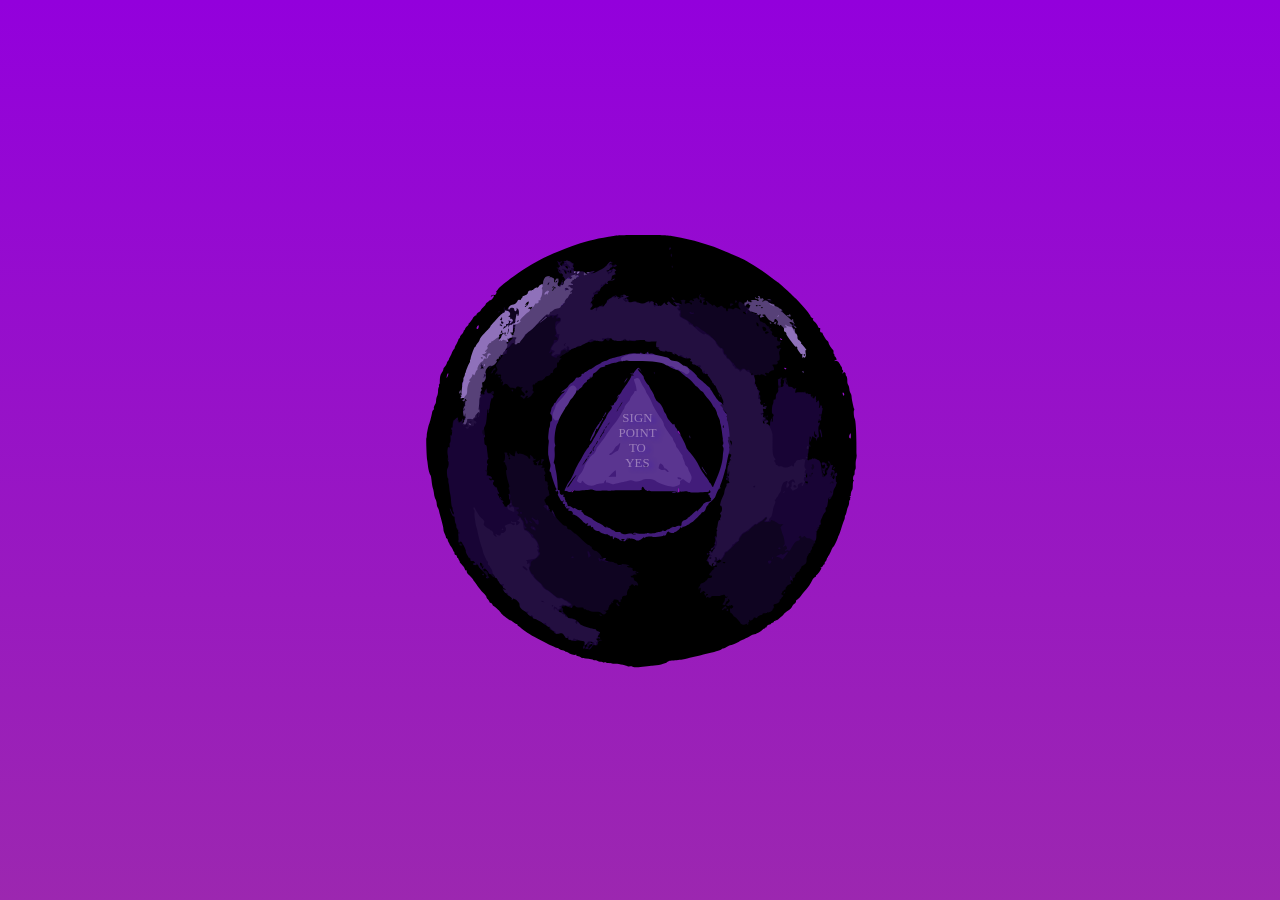
<file: projects/maxims/magic-eight-balll/index.html>
<!DOCTYPE html>
<html lang="en">
  <head>
    <meta charset="UTF-8">
    <meta name="viewport" content="width=device-width, initial-scale=1.0">
    <meta http-equiv="X-UA-Compatible" content="ie=edge">
    <title>magic ball fortune</title>
    <link rel="stylesheet" href="style.css">
    <link rel="preconnect" href="https://fonts.googleapis.com">
    <script
  src="https://code.jquery.com/jquery-3.7.1.min.js"
  integrity="sha256-/JqT3SQfawRcv/BIHPThkBvs0OEvtFFmqPF/lYI/Cxo="
  crossorigin="anonymous"></script>
    <script src="script.js"></script>
<link rel="preconnect" href="https://fonts.gstatic.com" crossorigin>
<link href="https://fonts.googleapis.com/css2?family=Lexend+Giga:wght@100..900&family=Oswald:wght@200..700&display=swap" rel="stylesheet">
  </head>
  <body>
    <div class="background">
      <div class="ball2">
        <div class="content">
          <div class="triangle">
            <p class="text" id="myText">
              Sign point to yes
            </p>
          </div>
        </div>
        <svg class="ball2" id="mySVG2" version="1.0" xmlns="http://www.w3.org/2000/svg" width="50%" viewbox="0 0 1025 1079" preservesspectratio="xMidYMid meet">
 <g fill="#000000">
  <path d="M465.1 878.9 c-1.4 -0.5 -3.7 -0.7 -5.3 -0.4 -1.5 0.4 -2.8 0.3 -2.8 -0.2 0 -1 -15.1 -4.3 -19.5 -4.2 -1.6 0 -4.3 -0.2 -6 -0.5 -1.6 -0.3 -4.6 -0.7 -6.5 -0.8 -1.9 -0.2 -3.9 -0.7 -4.3 -1.3 -0.6 -0.6 -1 -0.5 -1.4 0.3 -0.4 1 -0.8 1 -1.8 0.2 -0.8 -0.6 -2.9 -1.2 -4.7 -1.2 -1.8 0 -4 -0.6 -4.8 -1.3 -0.8 -0.7 -2.6 -1.2 -4 -1.1 -1.4 0.1 -2.7 -0.2 -3 -0.6 -0.6 -0.7 -5.4 -1.7 -12.5 -2.4 -6.9 -0.7 -7.5 -0.8 -7.5 -1.5 0 -0.3 -2.1 -1.2 -4.6 -1.9 -3.2 -0.9 -4.2 -1.6 -3.2 -2.2 0.9 -0.6 0.6 -0.7 -0.9 -0.3 -2.9 0.8 -9.4 -1 -12.7 -3.6 -1.4 -1.1 -3.1 -1.7 -3.7 -1.3 -0.7 0.4 -0.9 0.3 -0.6 -0.3 0.4 -0.6 -1.6 -1.5 -4.7 -2.2 -3 -0.7 -5.7 -1.8 -5.9 -2.5 -0.3 -0.8 -1.7 -1.3 -3 -1.3 -2.9 0 -38.9 -18.3 -48.6 -24.8 -3.6 -2.4 -8.4 -6 -10.5 -7.9 -2.2 -2 -4.3 -3.6 -4.8 -3.6 -0.4 0 -0.8 -0.7 -0.8 -1.5 0 -0.8 -0.9 -1.5 -1.9 -1.5 -1 0 -3.3 -1.3 -5.1 -3 -1.8 -1.6 -3.9 -3 -4.7 -3 -1.7 0 -15.3 -10.7 -15.3 -12 0 -1.2 -9.7 -10.3 -12 -11.4 -1.1 -0.5 -2 -1.5 -2 -2.3 0 -0.7 -1.1 -1.8 -2.5 -2.3 -1.4 -0.5 -2.5 -1.5 -2.5 -2.1 0 -0.6 -1.1 -2.5 -2.5 -4.1 -1.4 -1.7 -2.4 -3.5 -2.3 -4 0.2 -0.6 -2.2 -3.6 -5.3 -6.7 -3.1 -3.1 -7.2 -8.1 -9.2 -11.1 -2 -3 -4.3 -6.3 -5.1 -7.2 -0.9 -1 -1.6 -2 -1.6 -2.3 0 -0.8 -3.3 -4.6 -7.2 -8.4 -2.3 -2.1 -3.8 -4.4 -3.8 -5.9 0 -1.3 -0.4 -2 -1 -1.7 -0.6 0.3 -1.4 -0.5 -2 -2 -1.1 -2.9 -2.1 -4.2 -6.7 -9.1 -1.7 -1.9 -2.6 -3.4 -2 -3.4 0.9 0 0.9 -0.2 0.1 -0.8 -0.6 -0.4 -1.4 -1.7 -1.8 -2.9 -0.4 -1.3 -1.2 -2.3 -1.7 -2.3 -0.5 0 -0.9 -0.9 -0.9 -2.1 0 -1.2 -0.8 -2.3 -2 -2.6 -1.3 -0.3 -2 -1.4 -2 -2.9 0 -1.3 -0.4 -2.4 -1 -2.4 -0.5 0 -1 -0.6 -1 -1.4 0 -0.8 -1.5 -3.7 -3.4 -6.5 -1.9 -2.8 -3.2 -5.1 -3 -5.1 0.3 0 -0.2 -1 -1 -2.2 -0.9 -1.2 -1.6 -3 -1.6 -3.9 0 -0.9 -0.7 -1.9 -1.5 -2.3 -0.8 -0.3 -1.5 -1.4 -1.5 -2.5 0 -1.1 -0.9 -3.6 -2 -5.6 -1.1 -2 -2 -4.9 -2 -6.6 0 -2.8 -0.7 -5.9 -5.5 -23.4 -0.9 -3.3 -1.8 -7 -2 -8.2 -0.2 -1.2 -1 -3.2 -1.9 -4.5 -0.9 -1.2 -1.6 -3.9 -1.6 -6 0 -2.1 -0.9 -5.4 -1.9 -7.5 -1.1 -2.1 -2.2 -6 -2.5 -8.8 -0.3 -2.7 -1 -6.6 -1.6 -8.5 -1.2 -3.8 -1.8 -7.6 -2.7 -15.5 -0.3 -2.7 -0.8 -5.4 -1.2 -6 -1.7 -2.3 -4 -10.4 -4.5 -16 -0.3 -3.3 -0.8 -7.3 -1.2 -9 -0.9 -4 -2.1 -35.9 -1.3 -36.5 0.3 -0.3 0.6 -2.1 0.6 -4 0.1 -3.8 2.7 -16.3 4.2 -19.5 1 -2.1 4.4 -15.9 4.6 -18.6 0.1 -1 0.9 -2.5 1.8 -3.4 1 -0.9 1.4 -2.1 1.1 -2.7 -0.6 -0.9 0.1 -2.9 2.7 -8 0.5 -1 0.9 -3.4 0.9 -5.3 0 -2 0.7 -5 1.6 -6.6 0.8 -1.7 1.6 -5.4 1.6 -8.2 0 -2.9 0.5 -5.8 1.1 -6.4 0.5 -0.7 0.7 -1.9 0.4 -2.8 -0.4 -0.8 -0.2 -1.7 0.3 -2 0.5 -0.3 1 -1.6 1 -2.8 0.2 -9.4 0.8 -12.5 3.4 -16.4 1.5 -2.3 2.6 -4.7 2.4 -5.4 -0.2 -0.6 0.8 -2.4 2.3 -4 1.5 -1.6 3 -4.3 3.4 -5.9 0.3 -1.6 1.3 -3.4 2.1 -4.1 0.8 -0.6 1.4 -1.8 1.4 -2.7 0 -0.8 0.6 -2.3 1.4 -3.1 0.7 -0.9 2.1 -3.7 3.1 -6.3 0.9 -2.6 2.5 -5.5 3.5 -6.6 1.1 -1.1 1.7 -2.2 1.4 -2.5 -0.3 -0.2 0.8 -2.7 2.4 -5.3 1.6 -2.7 3.2 -6.1 3.5 -7.7 0.4 -1.5 1.2 -2.7 1.7 -2.7 0.6 0 1 -0.8 1 -1.7 0 -1 1.4 -3.1 3 -4.7 1.7 -1.6 3 -3.8 3 -4.8 0 -1 0.4 -1.8 1 -1.8 0.5 0 1.2 -1 1.5 -2.3 0.4 -1.3 1.7 -3.1 3.1 -4.1 1.3 -1.1 2.4 -2.5 2.4 -3.2 0 -0.7 0.3 -1.4 0.8 -1.6 0.9 -0.4 6.2 -7.4 6.2 -8.2 0 -1.2 3.5 -4.6 4.7 -4.6 0.7 0 1.3 -0.7 1.3 -1.5 0 -0.8 1.6 -2.5 3.5 -3.7 1.9 -1.3 3.5 -2.8 3.5 -3.4 0 -0.7 1.7 -2.7 3.7 -4.5 2.1 -1.8 4 -4.1 4.3 -5.2 0.3 -1.1 1.4 -2.5 2.5 -3.1 1.1 -0.6 2.4 -1.7 2.8 -2.3 0.4 -0.7 1.4 -1.3 2.1 -1.3 1.5 0 5 -3.7 5.9 -6.2 0.7 -1.9 -1.7 -2.6 -2.8 -0.8 -0.3 0.6 -1.2 1 -1.8 1 -0.7 0 -0.3 -0.7 0.8 -1.6 1.1 -0.8 2.7 -1.3 3.6 -1.1 2.2 0.6 3.5 -0.3 4.4 -3.2 0.5 -1.8 0.4 -2.2 -0.6 -1.6 -0.8 0.5 -0.2 -0.4 1.4 -2 1.5 -1.5 2.7 -3.1 2.7 -3.5 0 -1.2 21.9 -18.4 33.5 -26.2 26.7 -18.2 49 -29.3 86 -43 18.9 -6.9 37.3 -11.7 60.3 -15.5 16.2 -2.7 18 -2.7 55.2 -2.8 35.8 0 39.5 0.2 52.5 2.3 28.8 4.9 59 13.7 84.2 24.8 7 3 16.2 7 20.4 8.8 13.7 5.9 40.6 22.8 55.9 35.1 3.6 2.8 7 5.4 7.7 5.6 2.2 0.8 21.2 18 30.5 27.7 12.7 13.3 23.8 26.6 23.8 28.6 0 0.9 1.2 2.1 2.7 2.7 1.9 0.7 2.4 1.2 1.4 1.8 -0.9 0.6 -0.1 1.9 2.9 4.7 2.2 2.1 4.4 5.2 4.9 6.9 0.5 2 1.4 2.9 2.5 2.8 1.5 -0.1 1.7 0.4 1.3 2.6 -0.7 3.1 0.4 5.3 2.3 4.9 0.8 -0.2 1.5 0.2 1.5 0.7 0.2 2.4 5.6 11.2 7.9 12.8 1.3 1.1 2.2 2.5 2 3.2 -0.5 1.3 5.1 10.4 7.3 11.8 0.7 0.4 1 2.1 0.8 3.7 -0.2 1.7 0.1 3 0.6 3 0.5 0 0.9 0.9 0.9 2 0 1.1 0.4 2 0.9 2 0.5 0 1.4 1.4 2 3 0.9 2.7 0.8 3 -1 3 -1 0 -1.9 0.5 -1.9 1.1 0 0.6 0.8 0.8 1.9 0.4 2.9 -0.9 4.5 0.2 7.1 5.3 1.4 2.6 2.8 4.8 3.2 5 0.4 0.2 0.5 0.9 0.2 1.6 -0.3 0.8 0.1 2 1 2.8 0.9 1 1.1 2 0.5 2.9 -1.4 2.2 -1 3.6 0.5 1.6 1.3 -1.6 1.5 -1.7 3 -0.2 0.9 0.9 1.4 2.1 1 2.6 -0.3 0.6 0 1.7 0.7 2.5 1.5 1.8 2 4.5 1.9 9.3 0 1.9 0.7 4.5 1.5 5.8 0.9 1.3 1.7 4.3 1.9 6.7 0.2 2.4 1.1 5.4 2 6.7 0.9 1.3 1.6 3.7 1.6 5.4 0 2.4 1.1 8.6 3.3 18 0.2 0.6 0.6 1.5 0.9 2 0.4 0.6 0.3 1.7 -0.2 2.5 -1.1 1.7 -0.2 11.9 1.2 13.7 1.5 1.9 2.8 22.7 2.7 43.8 0 12.5 0 12.2 0.4 15.5 0.1 1.4 -0.2 4.5 -0.9 7 -0.6 2.6 -0.9 7.1 -0.7 10.2 0.2 3.3 0 5.9 -0.6 6.3 -0.6 0.3 -1.1 2.6 -1.1 5.1 0 2.4 -0.4 4.4 -0.9 4.4 -1.4 0 -2.4 7.2 -1.1 8 0.9 0.5 0.9 0.9 0.1 1.4 -0.6 0.4 -1.1 3.5 -1.1 7 0 3.4 -0.3 6.6 -0.7 7 -1.3 1.2 -3.1 7.8 -2.6 9.2 0.3 0.8 0 1.4 -0.6 1.4 -0.6 0 -1.1 0.5 -1.1 1.1 0 0.5 0.6 0.7 1.3 0.3 0.9 -0.5 0.9 -0.4 0 0.6 -0.6 0.7 -0.9 1.8 -0.7 2.5 0.3 0.7 0.1 1.6 -0.5 2 -0.6 0.3 -1.1 2.1 -1.1 4 0 1.8 -0.6 4.6 -1.4 6.2 -0.8 1.5 -2 5.4 -2.7 8.6 -0.7 3.2 -1.6 6 -2.1 6.3 -0.4 0.3 -0.8 1.6 -0.8 2.9 0 1.3 -0.6 3.9 -1.4 5.7 -0.8 1.8 -2.9 8 -4.7 13.8 -1.8 5.8 -3.6 10.7 -4.1 10.8 -0.4 0.2 -0.8 0.9 -0.8 1.7 0 1.9 -6.8 16.5 -7.8 16.5 -0.4 0 -2.3 3.4 -4.1 7.5 -1.9 4.1 -3.8 7.5 -4.3 7.5 -0.5 0 -0.6 0.5 -0.3 1 0.3 0.6 0.2 1 -0.4 1 -0.5 0 -1.2 1.3 -1.6 2.9 -0.3 1.6 -1.3 3.5 -2.1 4.2 -0.8 0.6 -1.4 2 -1.4 3 0 1.1 -0.5 1.9 -1 1.9 -0.6 0 -1.5 1.1 -2.1 2.4 -0.8 1.6 -1.7 2.3 -2.8 1.9 -1.3 -0.4 -1.3 -0.3 -0.2 0.5 1.1 0.8 0.9 1.8 -1.6 5.8 -1.6 2.7 -3.9 5.4 -5 5.9 -1.1 0.6 -1.8 1.6 -1.5 2.3 0.2 0.8 -0.6 1.6 -1.8 1.9 -1.3 0.3 -3 2.3 -4.1 4.7 -3.1 6.5 -6.2 11.2 -10.5 15.8 -2.2 2.4 -5.7 6.6 -7.7 9.4 -2 2.7 -4.7 5.6 -6.1 6.4 -1.4 0.7 -2.5 1.6 -2.4 1.9 0.2 2.4 -0.5 3.9 -2.7 5.1 -1.4 0.7 -3 2.8 -3.7 4.7 -0.9 2.4 -2.7 4.2 -6.3 6.2 -2.7 1.6 -5.7 3.9 -6.5 5.2 -0.8 1.3 -2.4 3.1 -3.5 4 -7.8 6.8 -9.3 7.9 -9.8 6.7 -0.4 -0.8 -0.6 -0.7 -0.6 0.4 -0.1 1.1 -0.6 1.5 -1.6 1.2 -1 -0.4 -1.5 0 -1.5 1.1 0 0.9 -0.4 1.3 -1 1 -0.5 -0.3 -1 -0.1 -1 0.5 0 0.6 -0.5 0.8 -1 0.5 -0.6 -0.3 -1.3 0.1 -1.6 0.9 -0.3 0.9 -1.4 1.6 -2.3 1.6 -2 0.1 -5.1 2.4 -5.1 3.9 0 0.6 -0.7 1.1 -1.5 1.1 -0.8 0 -1.5 0.5 -1.5 1 0 0.6 -0.5 1 -1.1 1 -0.7 0 -1.9 0.8 -2.8 1.8 -1.8 2 -11.5 7.2 -13.3 7.2 -0.7 0 -4.2 1.5 -7.8 3.4 -3.6 1.8 -8.5 4.4 -11 5.6 -2.5 1.2 -5.2 2.6 -6 3.1 -4 2.3 -9.9 4.8 -12.2 5.3 -2.5 0.4 -3.3 0.7 -9.5 4 -1.7 0.9 -3.8 1.6 -4.7 1.6 -0.9 0 -1.6 0.4 -1.6 0.9 0 1.1 -9.7 4.3 -20 6.6 -4.1 0.9 -10 2.4 -13 3.2 -3 0.8 -9.3 2.3 -14 3.3 -4.7 1 -9.8 2.4 -11.5 3.1 -1.6 0.6 -5.3 1.3 -8 1.5 -2.8 0.1 -7.3 0.6 -10 0.9 -2.8 0.4 -6.2 0.7 -7.6 0.6 -1.5 -0.1 -3.7 0.9 -5.1 2.2 -2.9 2.7 -15.7 5.8 -24.8 5.9 -1.4 0.1 -6.5 0.7 -11.5 1.4 -10.4 1.6 -17 1.7 -20.4 0.3z m-72.1 -42.4 c0 -0.9 0.9 -1.5 2.3 -1.5 3.8 0 6.7 -1.2 6.7 -2.6 0 -0.8 -0.4 -1.4 -1 -1.4 -0.5 0 -1 -1.6 -1 -3.5 0 -1.9 0.5 -3.5 1 -3.5 0.6 0 1 -0.6 1 -1.4 0 -0.9 -2 -1.9 -5.2 -2.6 -7.6 -1.8 -20.2 -6.2 -20.6 -7.2 -0.2 -0.4 -1.7 -0.8 -3.3 -0.8 -2.5 0 -2.9 -0.4 -2.9 -2.7 0 -4.2 -1.1 -5.1 -7 -5.9 -3 -0.4 -5.8 -1.2 -6.2 -1.8 -0.4 -0.6 -2.7 -1.6 -5 -2.1 -3.1 -0.8 -4.4 -1.6 -4.6 -3.1 -0.2 -1.1 -1.5 -2.5 -3.2 -3.1 -2 -0.8 -3 -1.8 -3 -3.2 0 -1.2 -0.4 -2.1 -1 -2.1 -0.5 0 -1 -0.7 -1 -1.4 0 -1.2 -1.3 -1.4 -5.7 -1.3 l-5.8 0.2 -0.3 -3.7 c-0.3 -3.5 -0.1 -3.7 3.2 -4.4 3.3 -0.6 3.6 -0.9 3.6 -4.1 0 -3.3 0.1 -3.4 3.8 -3.1 3.5 0.3 3.7 0.5 4 4.1 0.2 2.1 -0.1 3.7 -0.7 3.7 -0.6 0 -1.1 0.7 -1.1 1.5 0 1 1 1.5 3 1.5 2.3 0 3 -0.5 3 -1.9 0 -1.5 1 -1.9 5.3 -2.5 8 -0.9 22.2 -0.7 23.3 0.4 0.5 0.5 3.8 1.3 7.2 1.6 3.9 0.4 6.2 1.1 6.2 1.9 0 0.7 1.7 1.6 3.8 2 2 0.4 4.3 1.1 4.9 1.7 1.9 1.5 18.3 2.4 18.3 0.9 0 -0.6 1.5 -1.2 3.3 -1.2 l3.2 -0.1 -3 -0.7 c-2.6 -0.5 -3 -1.1 -3.3 -4.5 l-0.3 -3.9 4.8 0.5 c4.6 0.4 7.3 -0.6 7.3 -2.9 0 -0.5 0.9 -1.5 2 -2.3 1.2 -0.8 2 -2.6 2 -4.2 0 -2.5 0.3 -2.8 3.5 -2.8 2.4 0 3.5 0.5 3.5 1.5 0 1 1 1.5 3 1.5 2.1 0 3 -0.5 3 -1.6 0 -2.2 2.5 -4.4 4.9 -4.4 2.8 0 4.1 -2.9 4.1 -8.9 0 -3.9 0.4 -5.1 1.5 -5.1 0.8 0 1.5 -0.4 1.5 -1 0 -0.5 0.7 -1 1.5 -1 0.9 0 1.8 -0.7 2.1 -1.5 0.4 -0.8 1.5 -1.5 2.5 -1.5 2.8 0 2.5 -3.8 -0.3 -4.2 -2 -0.3 -2.3 -1 -2.6 -5 -0.2 -3.8 0 -4.8 1.2 -4.8 0.9 0 1.6 -0.7 1.6 -1.5 0 -0.9 -0.9 -1.5 -2.5 -1.5 -1.8 0 -2.5 -0.5 -2.5 -1.9 0 -1.1 -0.9 -2.3 -2 -2.6 -1.1 -0.3 -2 -1.4 -2 -2.4 0 -1.5 -1 -1.6 -9.5 -1.3 -8.2 0.4 -9.5 0.2 -9.5 -1.1 0 -1.9 -3.6 -4.1 -5.1 -3.1 -0.6 0.3 -3.5 0.3 -6.4 -0.1 -4.5 -0.5 -5.4 -1 -5.9 -3.1 -0.5 -2 -1.3 -2.4 -4.1 -2.4 -3.4 0 -3.5 -0.1 -3.5 -3.7 -0.1 -4.5 -3.7 -9.3 -7.1 -9.3 -2.2 0 -6.9 -3.7 -6.9 -5.5 0 -1.5 -3.7 -4.5 -5.6 -4.5 -0.8 0 -5.6 -4 -10.5 -9 -4.9 -4.9 -9.4 -9 -9.9 -9 -0.5 0 -2.4 -1.4 -4.2 -3.2 -1.8 -1.7 -4.6 -3.4 -6.3 -3.8 -2.3 -0.4 -3.1 -1.2 -3.3 -3.3 -0.2 -1.9 -0.9 -2.7 -2.4 -2.7 -1.1 0 -3 -0.9 -4.2 -2 -8.8 -8.1 -11.4 -10.9 -12.5 -13.7 -0.8 -1.8 -2 -3.3 -2.7 -3.3 -0.8 0 -1.4 -0.9 -1.4 -2 0 -1.3 -0.7 -2 -1.9 -2 -2.5 0 -6.1 -5 -6.1 -8.4 0 -1.6 -0.6 -2.6 -1.5 -2.6 -0.8 0 -1.5 -0.7 -1.5 -1.6 0 -0.8 -0.7 -2.2 -1.5 -3 -1.7 -1.7 -2.1 -11.4 -0.5 -11.4 0.6 0 1 -0.7 1 -1.5 0 -0.9 1.1 -2 2.5 -2.5 2.4 -0.9 3.7 -5 1.5 -5 -0.6 0 -1 -2.9 -1 -6.6 0 -5.5 -0.3 -6.7 -1.8 -7.1 -1.4 -0.3 -2.2 -2.1 -3.1 -6.7 -0.7 -3.5 -1.2 -7.2 -1.1 -8.2 0.6 -5.2 0 -7.4 -2 -7.4 -1.3 0 -2 -0.7 -2 -2 0 -1.7 -0.7 -2 -4.6 -2 -6.5 0 -8.2 -1.2 -9 -6.5 -0.6 -4.3 -0.8 -4.5 -4 -4.5 -2 0 -3.4 -0.5 -3.4 -1.2 -0.1 -0.7 -1.7 -2.3 -3.6 -3.5 -4.2 -2.7 -12.4 -3.2 -12.4 -0.8 0 1.1 -1.1 1.5 -4 1.5 -3.6 0 -4 0.3 -4 2.5 0 2.3 -0.4 2.5 -4 2.5 -3.9 0 -4 0.1 -2.8 2.3 0.7 1.3 1.3 6.5 1.4 12.7 0.1 7.7 0.7 12.1 2.3 16.6 1.4 4.2 2.1 9.2 2.3 16 0.2 6.2 0.8 10.4 1.6 11.2 1.5 1.7 1.6 7.2 0.1 10.9 -0.7 1.5 -1.1 4.5 -1 6.6 0.2 3.6 0.2 3.7 -3.3 3.7 -2 0 -3.6 -0.4 -3.6 -1 0 -0.5 -1.5 -1 -3.4 -1 -2.7 0 -3.8 -0.7 -6 -3.8 -1.4 -2.1 -2.6 -4.5 -2.6 -5.3 0 -0.8 -1.1 -2.3 -2.5 -3.3 -1.4 -1 -2.5 -2.4 -2.5 -3.1 0 -0.7 -0.7 -2.6 -1.5 -4.1 -0.8 -1.6 -1.5 -4.6 -1.5 -6.6 0 -4.4 -0.8 -6.8 -2.4 -6.8 -2.1 0 -4.6 -4 -4.6 -7.5 0 -3.2 -0.3 -3.5 -2.9 -3.5 -2.9 0 -4.1 -1.4 -4.1 -5.1 0 -1.1 -0.7 -1.9 -1.6 -1.9 -1.5 0 -1.6 -2 -1.2 -19.7 0.5 -20.3 -0.4 -30 -2.9 -31 -0.7 -0.3 -1.3 -1.4 -1.3 -2.4 0 -1 -0.7 -1.9 -1.5 -1.9 -1 0 -1.5 -1.1 -1.5 -3.5 0 -1.9 0.4 -3.5 0.9 -3.5 0.5 0 1.1 -2 1.3 -4.5 0.2 -2.9 -0.1 -4.5 -0.8 -4.5 -1.5 0 -2.4 -2.4 -2.4 -6.6 0 -2.1 0.5 -3.4 1.3 -3.4 1.4 0 3.7 -6.6 3.7 -10.5 0 -1.4 0.4 -2.5 0.9 -2.5 0.4 0 1.2 -3.7 1.5 -8.2 0.9 -10.4 1.5 -12.8 3.1 -12.8 0.7 0 1.5 -1.6 1.8 -3.7 0.3 -2.1 1.2 -6.4 2 -9.5 1.7 -6.5 1.6 -6.5 -5.2 -5.2 -4 0.8 -4 2.4 -0.1 2.4 2.6 0 3 0.3 3 2.9 0 4.9 -0.9 6.1 -4.6 6.1 -3 0 -3.4 -0.3 -3.4 -2.5 0 -1.9 -0.5 -2.5 -2.3 -2.5 -2.1 0 -2.4 -0.7 -3.6 -7.2 -1 -5.7 -1 -8.3 -0.1 -11.8 2.4 -9.3 2.4 -11 0.1 -11 -1.9 0 -2.1 -0.6 -2.1 -5.5 0 -3 0.5 -5.5 1 -5.5 0.6 0 0.9 -1 0.9 -2.2 -0.1 -1.7 -0.2 -1.9 -0.6 -0.6 -0.3 1.3 -1.5 1.8 -4 1.8 l-3.6 0 0.5 -4.4 c0.6 -4.7 2.6 -7.6 5.2 -7.6 1.1 0 1.6 -0.9 1.6 -3 0 -1.6 0.5 -3 1 -3 0.6 0 1 -0.7 1 -1.5 0 -0.8 0.4 -1.5 0.9 -1.5 0.5 0 1.1 -0.8 1.3 -1.8 0.8 -3 12.8 -4.5 12.8 -1.7 0 1.1 1.1 1.5 3.8 1.5 3 0 4.1 -0.6 5.7 -3 1.1 -1.6 2.3 -3 2.8 -3 0.4 0 0.7 -0.7 0.7 -1.5 0 -0.8 0.5 -1.5 1.1 -1.5 0.6 0 1.7 -0.7 2.6 -1.5 0.8 -0.9 2.9 -1.9 4.5 -2.2 2.7 -0.5 2.9 -0.9 2.4 -3.6 -0.3 -1.6 -0.6 -5.1 -0.6 -7.8 0 -4.8 -0.1 -4.9 -3 -4.9 -2.7 0 -3 0.3 -3 3 0 2.8 -0.3 3 -3.5 3 -3.3 0 -3.5 -0.2 -3.5 -3.5 0 -1.9 0.4 -3.5 0.9 -3.5 0.5 0 0.6 -2 0.3 -4.5 -0.3 -3 -0.1 -4.5 0.7 -4.5 0.6 0 1.1 -1.1 1.1 -2.5 0 -1.4 0.7 -2.8 1.5 -3.1 2.2 -0.9 1.8 -2.4 -0.5 -2.4 -1.6 0 -2 -0.7 -2 -3.4 0 -3.7 1.2 -4.6 6.2 -4.6 2.1 0 3.1 -0.6 3.5 -2 0.3 -1.1 1.2 -2 1.9 -2 0.8 0 1.4 -0.4 1.4 -1 0 -0.5 1.3 -1 2.9 -1 2.7 0 3 -0.3 3.6 -5 0.7 -4.9 0.8 -5 4.1 -5 3.7 0 4 0.8 2.8 8.2 -0.6 3.2 -1.1 3.8 -3 3.8 -1.8 0 -2.4 0.5 -2.4 2.3 0 1.3 -0.5 2.8 -1.2 3.5 -0.9 0.9 -0.7 1.2 1 1.2 1.2 0 3.1 -0.9 4.2 -2 1.4 -1.4 3.3 -2 6.5 -2 4.5 0 4.5 0 4.5 3.5 0 1.9 -0.4 3.5 -0.9 3.5 -0.5 0 -1.1 1.2 -1.4 2.7 -2.1 10.7 -3.4 13.5 -7.7 17.7 -2.5 2.4 -5.4 4.6 -6.5 4.9 -1.8 0.4 -1.7 0.5 0.3 0.6 2.1 0.1 2.3 0.5 2 4.4 -0.3 3.8 -0.6 4.3 -3.5 5.2 -2.8 0.8 -3.3 1.4 -3.3 4 0 1.6 -0.8 4.2 -1.8 5.6 -4.6 6.9 -5.7 8.6 -7.6 10.6 -1.7 2 -1.8 2.6 -0.6 4.7 0.7 1.3 1.1 3.8 0.8 5.5 -0.4 2.7 -0.2 3 2.6 3.3 2.9 0.3 3.1 0.6 3.9 5.8 0.4 3 1.2 5.7 1.7 5.8 0.6 0.2 1 1 1 1.8 0 0.8 1 1.4 2.5 1.4 2.2 0 7.5 4.4 7.5 6.2 0 0.5 1.1 0.8 2.5 0.8 1.4 0 2.5 -0.4 2.5 -1 0 -0.5 1.1 -1 2.5 -1 2.3 0 2.5 -0.4 2.5 -4 0 -3.3 0.3 -4 2 -4 1.7 0 2 -0.7 2 -4 0 -3.9 0.1 -4 3.5 -4 2.8 0 3.5 -0.4 3.5 -2 0 -1.6 0.7 -2 3.5 -2 3.3 0 3.5 0.2 3.5 3.5 0 3.1 -0.3 3.5 -2.5 3.5 -2 0 -2.5 0.5 -2.5 2.5 0 2.1 -0.5 2.5 -3 2.5 -2 0 -3 0.5 -3 1.5 0 1 1 1.5 3 1.5 1.7 0 3 0.5 3 1 0 0.6 1.4 1 3 1 2.8 0 3 0.3 3 3.5 0 3.3 -0.2 3.5 -3.5 3.5 -1.9 0 -3.5 0.5 -3.5 1 0 0.6 1.1 1 2.4 1 4.4 0 5.6 1 5.6 4.8 0 1.9 0.2 3.3 0.5 3 0.3 -0.3 0.6 -4.2 0.6 -8.7 0 -6.4 0.3 -8.1 1.5 -8.1 0.9 0 1.4 -1.1 1.4 -3.5 l0 -3.5 6.5 0.1 c6.8 0.1 11.5 -1.8 11.5 -4.6 0 -0.8 1.7 -1.9 4.1 -2.5 2.7 -0.7 4.3 -1.8 4.6 -3.1 0.3 -1 1.4 -1.9 2.4 -1.9 1.4 0 1.9 -0.7 1.9 -2.7 0 -2 0.9 -3.4 3 -4.8 2.4 -1.6 3 -2.7 3 -5.6 0 -2.7 0.6 -4.1 2.5 -5.5 1.4 -1 2.5 -2.9 2.5 -4.1 0 -3.2 1 -5.3 2.6 -5.3 0.8 0 1.4 -0.4 1.4 -1 0 -0.5 0.7 -1 1.5 -1 0.9 0 2.5 -0.9 3.7 -2 1.2 -1.1 2.8 -2 3.6 -2 1.9 0 7.2 -6 7.2 -8.2 0 -1.5 1 -1.7 7.2 -1.5 5 0.1 7.3 -0.2 7.5 -1 0.3 -0.7 0.9 -1.3 1.4 -1.3 0.4 0 3.2 -1.1 6.1 -2.4 7.6 -3.4 15.8 -5 22.3 -4.3 6.2 0.6 8.5 0.2 8.5 -1.8 0 -0.7 1.9 -1.5 4.6 -1.9 7 -0.9 13.4 -0.7 13.4 0.4 0 2.6 12 4.4 12.8 2 0.5 -1.3 3.9 -1.3 10 0.1 3 0.7 7.7 0.9 12.5 0.4 6.7 -0.6 7.7 -0.9 7.7 -2.6 0 -1.6 0.7 -1.9 4.5 -1.9 3.8 0 4.5 0.3 4.5 2 0 1.1 0.5 2 1.1 2 0.6 0 1.7 0.7 2.5 1.4 1.1 1.2 3.3 1.4 10.1 0.9 l8.6 -0.6 -0.6 5.1 c-0.6 5 -0.5 5.2 1.8 5.2 1.8 0 2.4 0.6 2.7 2.7 0.3 2.7 0.5 2.8 5.6 2.5 2.9 -0.2 5.2 0 5.2 0.6 0 0.5 2.2 1.2 5 1.6 2.7 0.4 5.2 1.1 5.5 1.6 0.3 0.5 2.9 1.2 5.7 1.6 3.5 0.5 5.9 1.5 7.4 3.1 1.5 1.6 3.2 2.3 5.8 2.3 2 0 3.6 0.5 3.6 1 0 0.6 1.1 1 2.4 1 3.7 0 5.6 1 5.6 3 0 1.1 0.5 2.2 1 2.5 0.6 0.3 1 1.5 1 2.6 0 1.4 0.7 1.9 2.4 1.9 1.4 0 2.8 0.5 3.1 1 0.3 0.6 2.4 1 4.6 1 3.6 0 3.9 0.2 3.9 2.8 0 3.2 1.6 5.2 4.2 5.2 1.3 0 1.8 0.8 1.8 2.5 0 1.9 0.5 2.5 2.3 2.5 2.2 0 2.4 0.4 11.1 15.6 1.1 1.9 2.5 3.4 3.3 3.4 0.7 0 1.3 0.5 1.3 1.1 0 2 5 11.6 7 13.4 1.1 1 2 2.3 2 2.9 0 0.6 1 2.9 2.1 5.1 1.8 3.2 2 5 1.5 9.7 -0.5 5.6 -0.5 5.8 1.8 5.8 2 0 2.4 0.6 3 4.6 1.2 9.3 1 10.4 -2.5 10.4 -4.9 0 -6.3 -2.2 -5.5 -8.8 l0.6 -5.7 -4.5 0.3 c-4.4 0.4 -4.5 0.3 -4.5 -2.6 0 -1.7 -0.4 -3.2 -0.9 -3.4 -1.3 -0.5 -7.3 -8.6 -10.7 -14.3 -1.5 -2.8 -3.2 -5.1 -3.6 -5.3 -0.4 -0.2 -0.8 -1 -0.8 -1.8 0 -0.8 -0.4 -1.4 -0.8 -1.4 -0.5 0 -4.1 -3.1 -8.1 -7 -4 -3.8 -8 -7.2 -8.9 -7.5 -0.9 -0.3 -3.6 -3.2 -5.9 -6.4 -2.3 -3.2 -6.2 -7.1 -8.5 -8.7 -2.4 -1.6 -4.9 -3.5 -5.7 -4.2 -0.7 -0.7 -2.6 -1.5 -4.1 -1.8 -1.5 -0.3 -4.4 -2.1 -6.4 -3.9 -3.1 -2.7 -4.9 -3.5 -9.9 -4 -4.7 -0.6 -6.5 -1.3 -8 -3.1 -1 -1.3 -2.7 -2.4 -3.7 -2.4 -1 0 -2.1 -0.4 -2.5 -0.9 -0.3 -0.6 -2.7 -1.3 -5.3 -1.6 -2.6 -0.3 -7.2 -1.2 -10.2 -2 -8.3 -2.1 -36.6 -2.8 -42.6 -1.1 -16.5 4.8 -17 4.4 6.5 4.5 22.2 0.1 41.7 1.4 48.6 3.4 4.3 1.2 12.4 5 16.5 7.8 1.4 0.9 4.8 2.2 7.6 2.9 3.6 0.8 6.4 2.4 10 5.6 2.7 2.5 7.3 6.1 10.2 8 5 3.4 12.2 10.8 12.2 12.6 0 0.4 0.7 0.8 1.5 0.8 0.8 0 2.8 1.7 4.5 3.9 1.7 2.1 4.1 4.4 5.4 5 1.2 0.7 3 2.7 4 4.5 1 1.8 3.7 5.3 6.1 7.8 2.4 2.5 5.3 6.5 6.5 8.9 1.3 2.4 2.8 4.7 3.5 5.1 1.2 0.7 3.2 5.2 5.7 12.8 1.2 3.7 2 4.6 4.1 4.8 1.5 0.2 2.7 1 2.7 1.8 0 0.8 0.5 1.4 1 1.4 0.6 0 1 -0.4 1 -1 0 -0.5 1.6 -1 3.5 -1 3.5 0 3.5 0 3.5 4.5 l0 4.5 -4.5 0 c-2.5 0 -4.5 -0.4 -4.5 -1 0 -0.5 -0.4 -1 -1 -1 -0.5 0 -1 0.7 -1 1.5 0 0.9 0.9 1.5 2.5 1.5 2.4 0 2.5 0.3 2.5 5.5 0 4 -0.4 5.5 -1.4 5.5 -1.5 0 -1.3 5.2 0.6 15.3 0.7 3.5 0.9 11 0.5 19.5 -0.6 13.4 -0.6 13.6 0.8 7.7 0.8 -3.3 1.8 -7.5 2.1 -9.2 0.6 -2.9 1 -3.3 4 -3.3 3 0 3.4 0.3 3.4 2.6 0 1.4 0.7 3.2 1.4 4 2 2 2.1 16.4 0.2 16.4 -0.8 0 -1.6 0.7 -2 1.5 -0.3 0.9 0 1.5 0.9 1.5 1.1 0 1.5 1.1 1.5 4 0 3.8 -0.1 4 -3.2 4.1 -2 0.1 -2.5 0.3 -1.3 0.6 2 0.4 2.1 1.1 2.1 12.9 0 12.2 -0.1 12.5 -2.3 13 -1.3 0.4 -2.3 1.4 -2.3 2.3 0 0.9 -0.6 2.5 -1.4 3.6 -0.7 1.1 -1.6 4.2 -2 6.9 -0.4 2.6 -1.6 6.2 -2.7 8 -2.3 3.8 -2.4 4.6 -0.3 4.6 1.4 0 1.6 0.8 1.2 4.5 -0.3 2.4 -0.1 4.6 0.3 4.7 0.5 0.2 1.2 2.7 1.6 5.6 0.5 4.4 0.3 5.2 -1.1 5.2 -0.9 0 -1.6 0.8 -1.6 2 0 1.1 -0.6 2 -1.4 2 -1.3 0 -2.6 4.1 -2.6 8.6 0 1.7 -0.6 2.4 -1.9 2.4 -2.5 0 -3.4 4.8 -2.5 13.4 0.5 4.7 0.3 6.6 -0.5 6.6 -0.6 0 -1.1 0.9 -1.1 2 0 1.1 0.7 2 1.5 2 0.8 0 1.5 0.7 1.5 1.5 0 1 1 1.5 3 1.5 2.8 0 3 0.3 3 3.6 l0 3.7 -4.5 -0.5 c-3.4 -0.4 -4.5 -0.2 -4.5 0.8 0 0.8 0.7 1.4 1.5 1.4 1 0 1.5 1.1 1.5 3.5 0 2.8 -0.4 3.5 -1.9 3.5 -2.2 0 -7.1 4.1 -7.1 5.9 0 0.6 -0.4 1.1 -1 1.1 -0.5 0 -1 1.8 -1 4 0 3.5 -0.3 4 -2.3 4 -1.2 0 -2.8 0.9 -3.5 2 -0.7 1.1 -1 2 -0.8 2 0.2 0 1.1 0.3 1.9 0.6 0.9 0.3 1.6 -0.3 2 -1.5 0.4 -1.6 1.3 -2.1 4.1 -2.1 2.3 0 3.9 -0.5 4.2 -1.5 0.4 -0.9 1.9 -1.5 4 -1.5 2.4 0 3.4 0.5 3.4 1.5 0 0.8 0.5 1.5 1 1.5 0.6 0 1 0.7 1 1.5 0 0.8 0.5 1.5 1 1.5 0.6 0 1 -0.6 1 -1.4 0 -1.3 4.1 -2.6 8.6 -2.6 2.1 0 2.4 0.5 2.4 3.4 0 2.9 -0.4 3.4 -2.9 3.9 -1.8 0.4 -3 1.4 -3.4 2.8 -0.5 2 -1.1 2.1 -5.9 1.7 -6.6 -0.7 -7.8 -0.2 -7.8 2.8 0 2.5 -2.1 5.1 -6.3 7.8 -2.1 1.5 -2.3 2.2 -1.9 7.1 0.4 5.3 0.4 5.4 -2.4 6 -5.2 1.2 -6.1 1.9 -2.6 2.3 2.9 0.3 3.2 0.6 3.2 3.8 0 3.2 -0.2 3.4 -3.5 3.4 -3.1 0 -3.5 -0.3 -3.5 -2.5 0 -1.4 -0.4 -2.5 -1 -2.5 -0.5 0 -1 0.7 -1 1.5 0 0.8 -0.6 1.5 -1.3 1.5 -1.1 0 -1.2 1.1 -0.7 4.7 0.4 2.6 1.3 4.9 1.9 5.1 0.6 0.2 1.1 1 1.1 1.8 0 0.8 0.7 1.4 1.5 1.4 0.7 0 1.8 0.7 2.3 1.6 1 1.9 9.2 2.1 16.3 0.5 6.6 -1.6 10.9 -1.4 10.9 0.4 0 0.9 0.9 1.5 2.5 1.5 1.8 0 2.5 0.5 2.5 1.9 0 1 0.7 2.4 1.5 3.1 0.9 0.7 1.5 2.9 1.5 5.1 0 3.1 0.4 3.9 1.8 3.9 2.8 0 4.2 2.1 4.2 6.1 0 2.6 -0.6 4.1 -2.1 5 -2 1.4 -1.8 1.7 5.5 9.1 4.2 4.3 7.6 8.4 7.6 9.2 0 4 6.3 2 7.9 -2.5 0.8 -2.4 1.6 -2.9 4.1 -2.9 2.3 0 3.3 -0.5 3.7 -2 0.4 -1.3 1.4 -2 3 -2 2.6 0 10.3 -3.8 11.5 -5.6 0.4 -0.6 3.4 -1.4 6.7 -1.8 7.3 -0.8 10 -2.8 10.8 -8.1 0.7 -5.1 1.9 -6.5 5.2 -6.5 3.3 0 5.1 -1.7 5.1 -4.7 0 -1.4 0.6 -2.3 1.5 -2.3 1.1 0 1.5 -1.1 1.5 -4.2 0 -5.7 0.9 -8.8 2.6 -8.8 0.8 0 1.4 -0.7 1.4 -1.5 0 -0.8 0.7 -1.5 1.5 -1.5 0.8 0 1.5 -0.9 1.5 -2 0 -1.1 0.5 -2 1 -2 0.6 0 1 -0.6 1 -1.4 0 -0.8 1.4 -1.9 3 -2.5 2.2 -0.7 3 -1.6 3 -3.4 0 -1.3 1.6 -4 3.5 -6.1 1.9 -2.1 3.5 -4.5 3.5 -5.2 0 -0.8 0.4 -1.4 0.9 -1.4 0.5 0 1.2 -0.9 1.6 -1.9 0.3 -1.1 1.5 -2.3 2.5 -2.6 1.8 -0.6 5 -5.6 5 -8 0 -0.6 1.6 -1.9 3.5 -2.8 2.9 -1.4 3.5 -2.2 3.5 -4.7 0 -1.6 0.5 -3 1 -3 0.6 0 1 -1.1 1 -2.5 0 -2.8 2 -7.5 3.2 -7.5 0.4 0 0.8 -0.6 0.8 -1.4 0 -0.8 0.3 -1.6 0.8 -1.8 1.1 -0.5 4.2 -6.4 4.2 -8.2 0 -0.9 0.5 -1.6 1 -1.6 0.6 0 1 -2.2 1 -4.9 0 -4.4 0.3 -5 2.3 -5.3 1.5 -0.2 2.3 -1.1 2.5 -2.8 1.1 -11.9 2.7 -20 3.9 -20 0.7 0 1.3 -0.7 1.3 -1.5 0 -0.8 0.5 -1.5 1 -1.5 0.6 0 1 -1.4 1 -3 0 -1.7 0.4 -3.8 0.9 -4.8 0.5 -0.9 1.7 -3.7 2.7 -6.2 1 -2.5 2.4 -5 3.1 -5.6 0.7 -0.6 1.3 -2.5 1.3 -4.2 0 -1.7 0.7 -3.7 1.5 -4.6 0.8 -0.8 1.9 -4.5 2.4 -8.3 0.7 -4.4 1.6 -7.3 2.8 -8.3 1.3 -1.1 1.7 -2.6 1.5 -5.2 -0.2 -2.2 0.1 -3.8 0.7 -3.8 0.6 0 1.1 -1.8 1.1 -4 0 -2.2 -0.4 -4 -1 -4 -0.5 0 -1 -1.6 -1 -3.5 0 -2.4 0.5 -3.5 1.5 -3.5 0.8 0 1.5 -0.9 1.5 -2 0 -1.1 -0.4 -2 -1 -2 -0.5 0 -1 -0.7 -1 -1.7 0 -1.5 -0.2 -1.5 -1.7 -0.1 -1 0.9 -2.7 1.8 -3.8 2 -1.6 0.2 -2.1 1.2 -2.3 4.6 -0.3 4.1 -0.4 4.2 -3.9 4.2 l-3.5 0 0.7 -7.6 c0.6 -7.1 0.6 -7.6 -1.4 -8.1 -1.4 -0.3 -2.1 -1.3 -2.1 -2.9 0 -1.3 -0.4 -2.4 -1 -2.4 -0.5 0 -1.1 -1.7 -1.1 -3.7 -0.1 -2.1 -0.3 -3.1 -0.6 -2.1 -0.6 2.2 -5.6 4.1 -9.3 3.6 -1.8 -0.3 -3 0 -3 0.7 0 0.7 1.8 1.1 4.8 1.1 4.2 -0.1 4.7 0.1 5 2.3 0.5 3.5 -0.7 7.1 -2.3 7.1 -0.8 0 -1.5 0.9 -1.5 2 0 1.6 -0.7 2 -3.7 2.1 -2.1 0.1 -3 0.3 -2 0.6 1.4 0.4 1.7 1.3 1.5 4.6 -0.3 4.2 -0.3 4.2 -4.5 4.5 -2.4 0.2 -4.3 0.7 -4.3 1.3 0 0.5 -0.7 0.9 -1.5 0.9 -0.9 0 -1.5 0.9 -1.5 2.5 0 2.2 -0.4 2.5 -3.5 2.5 -3.3 0 -3.5 -0.2 -3.5 -3.5 0 -2.4 0.5 -3.5 1.5 -3.5 0.9 0 1.5 -0.9 1.5 -2.5 0 -1.8 0.5 -2.5 1.9 -2.5 2.3 0 3.8 -3.6 4.6 -11.7 0.7 -5.9 0.6 -6.3 -1.4 -6.3 -1.8 0 -2.1 -0.6 -2.1 -4.7 0 -7.7 0.8 -9.3 4.2 -9.3 2.6 0 2.9 -0.2 1.8 -1.5 -0.9 -1.1 -0.8 -5.2 0.9 -19.4 1.2 -9.8 2.1 -19.5 2.1 -21.5 0 -2.5 0.4 -3.6 1.5 -3.6 1.1 0 1.5 -1.2 1.5 -4.6 l0 -4.7 5.5 0.6 c4.7 0.5 5.5 0.3 5.5 -1.1 0 -0.9 0.3 -2.7 0.6 -3.9 0.5 -1.7 0.2 -2.3 -1 -2.3 -1.2 0 -1.6 -0.9 -1.6 -3.5 0 -1.9 0.5 -3.5 1 -3.5 0.6 0 1 -1.6 1 -3.5 0 -3.1 0.3 -3.5 2.8 -3.5 2.2 -0.1 2.4 -0.2 1.1 -1 -1.2 -0.7 -1.9 -3.1 -2.4 -8.3 -0.5 -5.6 -1.1 -7.7 -2.6 -8.7 -1 -0.8 -1.9 -2.5 -1.9 -3.7 0 -1.5 -0.8 -2.7 -2.2 -3.2 -2.6 -1 -6.8 -4.8 -6.8 -6 0 -0.5 -2 -0.6 -4.5 -0.3 -4.2 0.4 -4.5 0.3 -4.5 -1.8 0 -2.2 -0.2 -2.2 -8 -1.6 l-8 0.7 0 -3.5 c0 -2.5 -0.5 -3.6 -1.5 -3.6 -0.7 0 -1.8 -0.6 -2.2 -1.4 -1.1 -1.9 -11 -2.3 -14.5 -0.6 -2 0.9 -2.8 2.1 -2.8 3.9 0 1.5 -0.9 3.3 -2 4.1 -1.7 1.2 -2 2.6 -2 8.7 0 6.9 -0.1 7.3 -2.2 7.3 -4 0 -6.9 11.2 -3.3 12.6 1.8 0.7 2 5.8 0.4 13.7 -0.9 4.5 -1.6 5.7 -3 5.7 -1.4 0 -1.9 0.7 -1.9 3 0 2.7 -0.3 3 -3.4 3 -1.8 0 -4.7 -0.7 -6.2 -1.5 -1.6 -0.8 -4.1 -1.5 -5.6 -1.5 -2.8 0 -2.8 0 -2.8 -7 0 -5.6 -0.3 -7 -1.5 -7 -1.2 0 -1.5 -1.4 -1.5 -7 0 -5.6 0.3 -7 1.5 -7 0.8 0 1.5 -0.4 1.5 -1 0 -0.5 -0.6 -1 -1.3 -1 -1.7 0 -3.7 -4.2 -3.7 -7.5 0 -1.6 -0.6 -2.5 -1.6 -2.5 -1.4 0 -1.5 -1 -0.9 -7.3 0.6 -6 0.4 -7.5 -0.9 -8.6 -0.9 -0.8 -1.9 -3.1 -2.2 -5.2 -0.4 -2.2 -1 -3.9 -1.5 -3.9 -0.5 0 -0.9 -1.8 -0.9 -4 0 -3.9 -0.1 -4 -3.5 -4 -2.1 0 -3.8 -0.6 -4.1 -1.4 -0.3 -0.8 -1.4 -1.6 -2.5 -1.9 -1.4 -0.4 -1.9 -1.4 -1.9 -4.1 0 -3.3 0.2 -3.6 3 -3.6 2.5 0 3 -0.4 3 -2.5 0 -2.2 0.4 -2.5 3.5 -2.5 1.9 0 4 0.6 4.6 1.3 1.7 1.7 13.1 1 14.2 -0.9 0.4 -0.8 2 -1.4 3.5 -1.5 4 -0.1 8.8 -3.2 8.4 -5.5 -0.2 -1 -0.6 -4 -0.9 -6.6 l-0.6 -4.8 3.6 0 c2.9 0 3.6 0.4 3.9 2.3 0.3 1.8 0.6 1.4 1.6 -1.8 0.7 -2.2 1.2 -5.2 1.2 -6.7 0 -1.6 0.5 -2.8 1 -2.8 1.8 0 1 -5.5 -1 -7.3 -2.6 -2.2 -2.8 -9.2 -0.3 -10.1 1.2 -0.5 1.4 -0.9 0.5 -1.8 -0.7 -0.7 -1.2 -2.2 -1.2 -3.4 0 -2.3 -4.1 -4.4 -8.6 -4.4 -1.7 0 -2.4 -0.6 -2.4 -2 0 -1.7 -0.7 -2 -3.9 -2 -3.1 0 -4.1 -0.4 -4.6 -2 -0.3 -1.1 -1 -2 -1.5 -2 -0.5 0 -1.5 -1.8 -2.1 -4 -1.1 -3.6 -1.5 -4 -4.5 -4 -4.6 0 -6.4 -2.2 -6.4 -8.1 0 -4.6 0.2 -4.9 2.5 -4.9 3 0 3 -0.3 0.8 -4.1 -1 -1.6 -2.5 -2.9 -3.5 -2.9 -1 0 -1.8 -0.4 -1.8 -0.9 0 -0.5 -1.3 -1.1 -3 -1.4 -2.6 -0.6 -3 -1.1 -3 -4 0 -3 -0.3 -3.4 -4.4 -4.5 -3.4 -0.9 -4.5 -1.7 -4.8 -3.4 -0.2 -1.3 -1.1 -2.4 -2.3 -2.6 -1.6 -0.3 -1.8 -0.1 -0.7 0.9 0.6 0.7 1.2 2.3 1.2 3.6 0 1.9 0.5 2.3 3.1 2.3 3.8 0 5.8 2.3 5.9 6.8 0 3 -0.2 3.2 -3.3 3.2 -5.3 0 -8.7 -2.1 -8.7 -5.2 0 -2.2 -0.5 -2.8 -2.2 -2.8 -1.3 0 -3.3 -0.3 -4.6 -0.6 -1.9 -0.5 -2.3 -0.2 -2.8 2.5 -0.6 2.7 -1 3.1 -4 3.1 -3.1 0 -3.4 -0.3 -3.5 -3.2 -0.1 -2.4 -0.3 -2.7 -0.6 -1 -0.4 1.9 -1.1 2.2 -4.9 2.2 -4 0 -4.4 -0.2 -4.4 -2.5 0 -1.6 -0.6 -2.5 -1.5 -2.5 -0.8 0 -2.5 -0.6 -3.6 -1.2 -1.7 -1 -2.3 -1 -2.6 0 -0.8 2.1 -7.1 1.5 -8.3 -0.8 -0.7 -1.3 -2.1 -2 -4 -2 -1.6 0 -3.3 -0.7 -3.8 -1.6 -0.6 -1.1 -1.1 -1.3 -1.6 -0.5 -1.1 1.7 -11.6 1.4 -11.6 -0.3 0 -0.7 -1.4 -1.6 -3 -2 -1.7 -0.3 -3.3 -1.4 -3.6 -2.3 -1.6 -4.9 -1.6 -4.9 -2.5 -2.6 -0.4 1.3 -1.5 2.3 -2.4 2.3 -0.9 0 -1.5 0.9 -1.5 2.5 0 2.3 -0.4 2.5 -4 2.5 -2.2 0 -4 -0.4 -4 -0.8 0 -1.6 -14.4 1.1 -16.1 3 -0.9 1 -2.7 1.8 -3.9 1.8 -2.8 0 -10 -2.1 -10 -2.9 0 -0.9 -10.4 0 -11.4 1 -1.3 1.2 -11.6 1.1 -11.6 -0.1 0 -0.5 -1.6 -1 -3.6 -1 -2.8 0 -3.7 -0.5 -4.1 -2.1 -0.5 -1.8 -1.1 -2 -4.4 -1.5 -2.2 0.3 -5.7 0.9 -7.9 1.2 -2.2 0.3 -4 1 -4 1.5 0 0.5 -1.6 0.9 -3.5 0.9 -2.8 0 -3.5 -0.4 -3.5 -2 0 -1.4 -0.7 -2 -2.2 -2.1 -17.3 -0.5 -19.8 -0.8 -21.3 -2.2 -0.8 -0.9 -1.5 -2.2 -1.5 -3 0 -1.1 -1 -1.3 -4.6 -0.9 -3.1 0.3 -4.9 0.1 -5.4 -0.8 -1.1 -1.8 -7.1 -0.2 -7.7 2.1 -0.3 1 -1.4 1.9 -2.4 1.9 -1.2 0 -1.9 0.7 -1.9 1.9 0 1 -0.7 2.1 -1.5 2.5 -0.8 0.3 -2 1.7 -2.5 3.1 -0.9 2.3 -1.5 2.6 -5.2 2.5 -5.5 -0.1 -11.8 2 -11.8 4 0 2.4 -2.1 4 -5.1 4 -1.5 0 -3.1 0.4 -3.4 1 -0.3 0.5 -2.2 1 -4.1 1 -3.3 0 -3.4 -0.1 -3.4 -4.1 0 -3.2 0.4 -4.2 2 -4.6 1.2 -0.3 2 -1.4 2 -2.6 0 -1.1 0.7 -2.9 1.7 -3.9 1.5 -1.7 1.5 -1.8 0 -1.8 -1.3 0 -1.7 -0.9 -1.7 -3.4 0 -1.9 0.5 -3.8 1 -4.1 0.6 -0.3 1 -1.5 1 -2.6 0 -1 0.9 -2.8 1.9 -3.8 1.1 -1.1 2.1 -3.5 2.3 -5.3 0.2 -2.6 0.9 -3.4 2.8 -3.9 6.3 -1.5 6.9 -2 7.6 -6.5 0.5 -3.7 1 -4.4 2.9 -4.4 1.4 0 4.2 -1.8 6.9 -4.5 2.6 -2.5 4.2 -4.5 3.6 -4.5 -0.5 0 -1 -0.9 -1 -2 0 -1.1 -0.4 -2 -0.9 -2 -0.5 0 -1.2 -1.8 -1.6 -4 -0.4 -2.2 -1.1 -4 -1.6 -4 -0.5 0 -2.7 1.1 -4.9 2.5 -2.2 1.4 -4.6 2.5 -5.4 2.5 -0.8 0 -1.8 0.5 -2.1 1 -0.3 0.6 -1.5 1 -2.6 1 -1 0 -1.9 0.5 -1.9 1.1 0 1.8 -14.1 0 -16.9 -2.2 -1.7 -1.4 -4 -1.9 -8.7 -1.9 -5.3 0 -6.7 0.4 -9 2.5 -1.5 1.4 -2.2 2.5 -1.5 2.5 0.6 0 1.1 1.5 1.1 3.5 0 3.3 -0.2 3.5 -3.4 3.5 -2.4 0 -3.6 -0.5 -3.9 -1.8 -0.3 -0.9 -0.5 0.9 -0.6 4.1 -0.1 3.3 -0.5 5.7 -1.2 5.7 -1.8 0 -3.7 2.6 -4.1 5.6 -0.3 2.6 -0.7 2.9 -4.5 3.2 -4.1 0.3 -4.3 0.2 -4.4 -2.5 0 -2.7 -0.1 -2.7 -0.9 -0.5 -0.5 1.2 -1.6 2.2 -2.4 2.2 -0.7 0 -1.6 0.9 -1.9 2 -0.4 1.5 -1.4 2 -4.1 2 l-3.6 0 0 -5 0 -5 -4.1 0 -4 0 0.3 -3.8 c0.3 -3.6 0.4 -3.7 4.6 -4 3.9 -0.3 4.2 -0.2 4.2 2.3 0 1.4 0.4 2.3 1 2 0.5 -0.3 0.7 -2 0.3 -3.8 -0.7 -3.7 -2.3 -6 -2.3 -3.3 0 1.5 -0.7 1.7 -4 1.4 -4.4 -0.4 -3.9 -1.3 -5.8 10.2 l-0.8 4.5 -6.3 0 c-4.8 0 -6.6 0.4 -7.5 1.8 -0.7 0.9 -2.6 1.7 -4.2 1.7 -3.8 0 -5.1 1 -5.5 3.9 -0.2 1.3 -1.3 2.9 -2.4 3.5 -1.1 0.6 -2.4 1.7 -2.8 2.4 -0.4 0.6 -1.3 1.2 -1.8 1.2 -1.4 0 -3.9 2.6 -3.9 3.9 0 0.6 -1.1 1.1 -2.4 1.1 -1.4 0 -3.3 1 -4.3 2.3 -2.5 3.1 -6.4 5.7 -8.6 5.7 -1 0 -3.5 1.8 -5.6 4 -2 2.2 -4.3 4 -4.9 4 -0.7 0 -1.2 0.7 -1.2 1.5 0 0.8 -0.9 1.5 -2 1.5 -1.2 0 -2 0.7 -2 1.8 0 0.9 -1.3 2.6 -3 3.7 -3.1 2.1 -4.7 4.5 -3 4.5 0.6 0 1 1.6 1 3.6 l0 3.6 -4.2 -0.4 c-4.1 -0.2 -4.4 -0.1 -8.5 5.3 -2.3 3.1 -7.4 8.9 -11.3 12.9 -4 4.1 -7.4 8.5 -7.7 10 -0.2 1.5 -1.8 4.2 -3.4 6.1 -1.6 1.9 -2.9 4 -2.9 4.7 0 0.6 -0.5 1.2 -1 1.2 -1.8 0 -6.2 12.2 -7.5 20.7 -0.4 2.4 -1.1 4.5 -1.6 4.9 -0.5 0.3 -0.9 1.6 -0.9 2.9 0 1.2 -0.6 2.5 -1.3 2.8 -0.8 0.3 -2 2.7 -2.7 5.4 -0.7 2.6 -1.7 5.2 -2.1 5.8 -0.5 0.5 -0.9 1.9 -0.9 3 0 1.2 -0.3 2.5 -0.7 2.9 -0.4 0.4 -0.8 3.6 -0.8 7.2 0 3.8 -0.5 6.8 -1.2 7.2 -1.1 0.7 -1.8 6.2 -1.5 11.7 0.2 2.3 1 3.3 3.5 4.5 2.8 1.3 3.2 2.1 3.5 5.8 0.2 2.3 -0.1 4.2 -0.7 4.2 -2 0 -2.7 5.4 -1.6 13.6 0.9 6.5 1.7 8.8 3.3 10.3 2.5 2.1 2.7 3.6 1 10.8 -1.2 5.1 -1.4 5.3 -4.5 5.3 -2.6 0 -3.3 -0.4 -3.3 -2 0 -1.6 -0.7 -2 -3 -2 -1.6 0 -3 0.5 -3 1 0 0.6 -1.1 1 -2.5 1 -1.8 0 -2.5 0.5 -2.5 1.9 0 1.1 -0.9 2.6 -2 3.4 -1.1 0.8 -1.7 1.7 -1.4 2 0.4 0.3 0.3 3.1 -0.1 6.2 -0.6 4.9 -0.9 5.5 -2.9 5.5 -2.2 0 -2.4 0.5 -3.1 9.1 -0.6 8 -0.9 9.2 -2.7 9.7 -1.9 0.4 -2 1 -1.4 6.1 1.8 16 1.9 22.6 0.2 25.8 -1.6 3.3 -2.2 12.3 -0.8 12.3 0.5 0 1.4 4.8 2.1 10.8 0.8 5.9 2 13.8 2.7 17.5 0.8 3.8 1.4 9.5 1.4 12.8 0 3.3 0.4 5.9 1 5.9 0.6 0 1 1.5 1 3.4 0 1.9 0.4 3.7 0.9 4 0.9 0.6 1.2 2.2 2.6 13.1 0.4 2.8 1 5.9 1.5 7 0.5 1.1 1.1 3.6 1.4 5.5 0.3 2 1.6 4.4 2.7 5.4 1.9 1.6 2 2.4 1.4 9.6 -0.7 7.6 -0.6 7.8 1.6 8.2 1.2 0.2 2.7 1.2 3.3 2.3 0.6 1.1 1.4 2.2 1.7 2.5 1.1 1 4.9 10 4.9 11.7 0.1 3.1 3.7 10.1 5.9 11.3 1.2 0.6 2.1 1.7 2.1 2.5 0 0.9 1 1.5 2.4 1.5 1.4 0 2.8 0.5 3.1 1 1 1.6 5.5 1.2 5.5 -0.5 0 -1 1.1 -1.5 3.5 -1.5 3 0 3.5 0.3 3.5 2.3 0 4.1 2.1 9.7 3.5 9.7 0.8 0 1.5 0.7 1.5 1.5 0 0.8 0.5 1.5 1.1 1.5 1.3 0 4.8 4.1 4.9 5.7 0 0.6 1.6 1.3 3.6 1.5 2.3 0.2 4.1 1 4.8 2.1 1.9 3.2 7.7 8.7 9.2 8.7 0.9 0 1.4 1.1 1.4 3.1 0 2.1 0.9 4 2.5 5.5 1.4 1.3 2.5 2.8 2.5 3.4 0 0.5 0.6 1 1.4 1 1.6 0 2.6 2.1 2.6 5.7 0 2.8 0.9 3.8 6.5 7.3 7 4.5 8.4 5 12.6 5 l4.1 0 -0.2 3.8 c-0.4 8.8 -0.2 9.6 4.2 13 2.4 1.9 5.3 3.2 7 3.2 1.8 0 2.8 0.5 2.8 1.5 0 0.8 0.7 1.5 1.5 1.5 0.8 0 1.5 0.9 1.5 2 0 1.5 0.7 2 2.5 2 1.8 0 2.8 0.7 3.5 2.5 0.5 1.4 1.6 2.5 2.5 2.5 2.2 0 25.4 15.2 25.5 16.7 0 0.6 0.9 1.5 2.1 1.8 1.1 0.4 2.4 1.6 2.8 2.8 0.7 1.8 1.5 2 6.9 1.8 5.5 -0.2 6.4 0 8.5 2.3 1.4 1.4 3.4 2.6 4.5 2.6 1.4 0 2.2 0.8 2.7 2.9 0.4 2 1.3 3 3.1 3.4 1.3 0.2 2.4 0 2.4 -0.4 0 -1.2 4.6 -1.1 8.4 0.1 1.7 0.5 5.3 1.2 8 1.6 3.6 0.4 5 1 5.3 2.5 0.6 2.2 3.3 2.6 3.3 0.4z m84.1 -169.6 l2.4 -2 -4 0.5 c-2.2 0.3 -4.9 0.6 -6 0.6 -1.6 0.1 -1.3 0.4 1 1.5 4 1.8 3.9 1.8 6.6 -0.6z m-26.1 -0.8 c-1.4 -0.4 -4 -1.1 -5.7 -1.5 -1.8 -0.5 -3.3 -1.2 -3.3 -1.7 0 -0.5 -1.1 -0.9 -2.5 -0.9 -1.4 0 -2.5 0.5 -2.5 1 0 0.6 0.8 1 1.9 1 1 0 2.4 0.7 3.1 1.5 0.8 1 2.9 1.5 6.4 1.4 3.8 -0.1 4.5 -0.3 2.6 -0.8z m-25.2 -8.8 c-0.2 -1.2 -1.6 -2 -4.1 -2.4 -3.1 -0.5 -3.7 -0.3 -3.7 1.2 0 2 1.3 2.7 5.3 2.8 2.2 0.1 2.8 -0.3 2.5 -1.6z m107.7 -2.4 c0.5 -0.5 -0.5 -0.4 -2.3 0.2 -1.7 0.6 -3.2 1.3 -3.2 1.6 0 0.7 4.3 -0.8 5.5 -1.8z m-119.2 -1.9 c2.6 0 0.5 -1.9 -5.3 -4.7 l-4.5 -2.3 -0.3 2.2 c-0.5 2.7 3.5 6 6.3 5.3 1.1 -0.3 2.8 -0.5 3.8 -0.5z m139.7 -10.6 c0 -0.2 -1.1 0.2 -2.5 0.8 -1.4 0.6 -2.5 1.5 -2.5 2 0 0.5 1.1 0.1 2.5 -0.8 1.4 -0.9 2.5 -1.8 2.5 -2z m-157 0.4 c0 -1.6 -1.2 -3 -4 -4.5 -2.1 -1.3 -4.5 -2.3 -5.3 -2.3 -0.8 0 -2.6 -0.9 -4 -2 -3.9 -3.1 -4.2 -2.4 -0.4 1 1.9 1.7 4.2 3 5.1 3 0.9 0 1.9 0.6 2.2 1.4 0.3 0.8 1.6 1.7 3 2 1.3 0.4 2.4 1.3 2.4 2.1 0 0.8 0.2 1.5 0.5 1.5 0.3 0 0.5 -1 0.5 -2.2z m165.8 -5.6 c0.9 -0.9 3 -3.3 4.7 -5.2 l3 -3.5 -4 3.5 c-2.2 1.9 -4.1 3.8 -4.3 4.3 -0.2 0.4 -1 0.7 -1.8 0.7 -0.8 0 -1.4 0.5 -1.4 1 0 1.6 1.9 1.2 3.8 -0.8z m35.8 -42.4 c0.9 -2.9 2.4 -6.4 3.3 -7.8 1.6 -2.5 2.8 -5.3 6.2 -15 2.6 -7.2 1.8 -9 -0.8 -2 -1.2 3 -3.3 8.1 -4.7 11.2 -1.4 3.1 -2.6 6.2 -2.6 6.7 0 0.6 -0.9 1.1 -2 1.1 -1.6 0 -2 0.7 -2 3.3 0 1.7 -0.4 3.9 -0.9 4.7 -0.6 0.8 -0.7 1.8 -0.5 2.2 1.2 1.8 2.3 0.5 4 -4.4z m-231.6 -1.7 c0 -0.5 0.8 -1.1 1.8 -1.3 1.5 -0.3 1.5 -0.4 0.1 -1 -0.9 -0.4 -2 0.1 -2.7 1.3 -0.8 1.2 -0.8 1.9 -0.2 1.9 0.5 0 1 -0.4 1 -0.9z m174.7 -1 c-0.4 -1.6 0.3 -2 4.1 -2.5 6.7 -0.9 12 -0.7 12.4 0.4 0.4 1.2 15.1 1.5 23.3 0.5 3.7 -0.5 5.5 -1.2 5.5 -2.1 0 -0.8 1 -1.4 2.5 -1.4 2.5 0 2.5 0 1 -3 -0.9 -1.6 -2 -3 -2.5 -3 -0.6 0 -1 -0.6 -1 -1.4 0 -0.9 -0.7 -1.2 -2 -0.9 -1.1 0.3 -2 1.4 -2 2.4 0 1.5 -0.7 1.9 -3.5 1.9 -3.3 0 -3.5 -0.2 -3.5 -3.5 0 -2.4 0.5 -3.5 1.5 -3.5 2.8 0 1.9 -7.6 -1.5 -12.6 -1.6 -2.5 -4.2 -7 -5.6 -10.2 -2.8 -5.9 -7.6 -13.1 -12.8 -19.3 -5.8 -6.7 -7.7 -9.4 -8.2 -11.9 -0.4 -1.4 -2.6 -6.6 -5 -11.7 -4.6 -9.6 -5.9 -14.9 -2.8 -11.9 2.5 2.6 2.6 1.8 0.2 -2.4 -1.4 -2.4 -2.4 -3.4 -2.6 -2.5 -0.4 1.8 -4.2 2 -4.2 0.2 0 -0.7 -0.9 -1.8 -2 -2.5 -1.1 -0.7 -2 -1.9 -2 -2.7 0 -0.8 -0.6 -1.5 -1.4 -1.5 -0.8 0 -2.5 -1.4 -3.8 -3.1 -1.3 -1.7 -3.4 -4.2 -4.7 -5.7 -1.3 -1.4 -2.8 -4 -3.2 -5.7 -0.5 -1.8 -1.8 -4.2 -2.9 -5.5 -1.1 -1.3 -2 -2.9 -2 -3.7 0 -3 -5.6 -11.6 -8.5 -13 -2.8 -1.4 -7.5 -9.1 -7.5 -12.3 0 -0.7 -1.8 -4.1 -4 -7.6 -2.2 -3.5 -4 -6.8 -4 -7.3 0 -0.5 -0.4 -1.1 -0.8 -1.3 -2 -0.7 -8.2 -10.7 -8.2 -13.1 0 -1.6 -0.8 -3 -1.9 -3.7 -1.1 -0.5 -2.2 -1.9 -2.6 -2.9 -0.7 -2.4 -3.6 -3.6 -4.7 -1.9 -0.4 0.7 -0.8 2.5 -0.8 4.1 0 1.9 -0.5 2.7 -1.8 2.7 -1.1 0 -2.4 1.2 -3.1 2.8 -1.4 3 -7.9 12.9 -9.9 15.1 -0.8 0.8 -2.4 3 -3.6 5 -3.5 5.4 -9.9 17.8 -8.3 15.9 0.8 -1 2.8 -1.8 4.6 -1.8 2.9 0 3.1 0.2 3.1 3.8 0 2.1 -0.9 4.8 -2 6.2 -1.1 1.4 -2 3.1 -2 3.8 0 0.6 -0.4 1.2 -1 1.2 -0.5 0 -1 0.7 -1 1.5 0 0.8 -0.4 1.5 -1 1.5 -0.5 0 -1 0.7 -1 1.5 0 0.8 -0.4 1.5 -1 1.5 -0.5 0 -1 0.7 -1 1.5 0 1 -1.1 1.5 -3.5 1.5 -3.3 0 -3.5 -0.2 -3.5 -3.5 0 -1.9 0.5 -3.5 1 -3.5 0.6 0 1 -0.7 1 -1.5 0 -0.8 0.5 -1.5 1 -1.5 0.6 0 1 -0.8 1 -1.8 0 -1 0.7 -2.7 1.5 -4 1.4 -2 1.4 -2.1 0 -1.6 -0.8 0.3 -1.5 1.3 -1.5 2 0 0.8 -0.6 1.7 -1.4 2 -0.8 0.3 -1.6 1.8 -1.9 3.4 -0.4 1.5 -1.8 4 -3.2 5.5 -1.4 1.6 -2.5 3.4 -2.5 4.1 0 0.8 -0.4 1.4 -0.8 1.4 -0.5 0 -1.4 1.1 -2 2.5 -1.1 2.4 -1.1 2.5 2.8 2.5 3.9 0 4 0.1 4 3.5 0 1.9 -0.4 3.5 -0.9 3.5 -0.5 0 -1.1 0.9 -1.4 2 -0.3 1.2 -1.4 2 -2.6 2 -1.5 0 -2.1 0.6 -2.1 2.1 0 2.2 -3.7 9.1 -5.2 9.7 -0.4 0.2 -0.8 0.9 -0.8 1.6 0 2.1 -3.1 7.7 -4.6 8.3 -0.8 0.3 -1.4 1.4 -1.4 2.4 0 1 -0.4 1.9 -0.8 1.9 -0.4 0 -1.4 1.6 -2.1 3.5 -0.7 1.9 -1.9 3.5 -2.7 3.5 -0.8 0 -1.4 0.9 -1.4 1.9 0 1.1 -0.7 2.6 -1.5 3.5 -0.8 0.8 -1.5 1.9 -1.5 2.5 0 0.6 -0.4 1.1 -0.9 1.1 -0.5 0 -1.1 1.4 -1.5 3 -0.4 2.2 -1.5 3.5 -3.8 4.5 -1.8 0.8 -2.7 1.4 -2 1.5 1.6 0 1.5 1.5 -0.3 3.4 -0.8 0.8 -1.5 1.8 -1.5 2.2 0 2.1 -6.4 10.4 -8.1 10.4 -1.5 0 -1.9 0.7 -1.9 3.5 0 2.1 -0.6 3.8 -1.4 4.1 -0.8 0.3 -2 1.9 -2.6 3.5 -0.7 1.6 -1.6 2.9 -2.1 2.9 -0.5 0 -0.9 0.6 -0.9 1.3 0 0.6 -1.7 3.5 -3.8 6.2 -2.1 2.8 -4.8 6.8 -6.2 9 -1.3 2.2 -2.9 4.3 -3.4 4.7 -1.6 1.1 5.8 1 23.2 -0.4 9.9 -0.7 15.6 -0.8 16 -0.2 0.4 0.6 12.3 0.9 31.2 0.8 45.2 -0.3 40 0.2 40 -3.9 0 -3.3 0.2 -3.5 3.5 -3.5 1.9 0 3.5 0.5 3.5 1 0 0.6 1.1 1 2.3 1 1.6 0 2.8 0.9 3.5 2.5 0.6 1.4 1.6 2.5 2.2 2.5 0.6 0 0.9 0.4 0.6 0.9 -0.4 0.5 9.3 1 23.1 1 13 0.1 24.4 0.6 25.4 1.2 1.1 0.5 1.6 1.6 1.3 2.4 -0.4 1 0 1.5 1.1 1.5 1.2 0 1.6 -0.6 1.2 -1.9z m-205 -31.5 c-0.9 -3.3 -1.9 -7.2 -2.1 -8.6 -0.3 -1.4 -0.3 0.4 0 3.9 0.4 6.5 2.5 14.2 3.2 12.1 0.3 -0.7 -0.3 -4 -1.1 -7.4z m275.9 -2.2 c0.9 -3 1.3 -5.8 1.1 -6.1 -0.3 -0.3 -1.1 1.5 -1.7 3.8 -0.6 2.4 -1.3 5.2 -1.6 6.2 -0.3 0.9 -0.3 1.7 0 1.7 0.3 0 1.3 -2.5 2.2 -5.6z m143.4 -9.4 c0 -0.5 -1.2 -1 -2.7 -0.9 -2.5 0 -2.6 0.1 -0.8 0.9 2.7 1.2 3.5 1.2 3.5 0z m9 -3.7 l2.5 -0.6 -2.9 -0.8 c-3.7 -1 -8.6 -0.1 -8.6 1.7 0 1.3 2.1 1.3 9 -0.3z m-430.8 -7 c0.1 -1 0.2 -10.6 0.2 -21.3 0.1 -21 1.7 -33.7 4.8 -38.2 1 -1.4 1.8 -3.2 1.8 -3.9 0 -1.9 5.9 -13.9 8.6 -17.4 1.3 -1.8 2.4 -3.6 2.4 -4.2 0 -0.5 0.8 -1.7 1.8 -2.7 1.1 -0.9 3.1 -4.1 4.7 -7.1 1.5 -3 3.1 -5.5 3.6 -5.5 1.2 0 6.5 -8.1 7.3 -11.2 0.4 -1.9 1.3 -2.8 2.6 -2.8 1.1 0 2 -0.4 2 -0.8 0 -0.4 1.4 -1.6 3 -2.5 1.7 -1 3 -2.4 3 -3 0 -1.4 4.7 -6.7 5.9 -6.7 0.5 0 1.1 -0.9 1.4 -2.1 0.3 -1.1 1.5 -2.3 2.6 -2.6 1.2 -0.3 2.1 -0.9 2.1 -1.3 0 -0.4 1.1 -1.1 2.5 -1.4 1.6 -0.4 2.5 -1.3 2.5 -2.5 0 -1.1 0.3 -2.8 0.7 -3.8 0.5 -1.4 -0.1 -1.2 -2.9 1 -2 1.5 -4.1 2.7 -4.7 2.7 -0.6 0 -1.1 0.5 -1.1 1 0 0.6 -0.7 1 -1.5 1 -0.9 0 -1.8 0.8 -2.2 1.8 -0.9 2.6 -4.5 5.2 -7.4 5.2 -1.7 0 -3 0.8 -4 2.6 -0.8 1.5 -3.1 3.8 -5.2 5.1 -2.1 1.3 -4.6 3.7 -5.6 5.4 -1 1.7 -2.8 3.7 -4 4.5 -1.1 0.8 -2.1 2.4 -2.1 3.4 0 1.1 -1.1 2.7 -2.4 3.5 -2.6 1.7 -10.6 11.7 -11.8 14.7 -0.4 1 -1.1 1.8 -1.6 1.8 -0.5 0 -1.5 1.4 -2.2 3 -0.7 1.7 -1.5 3 -1.9 3 -0.4 0 -0.6 5.2 -0.6 11.5 0 7.3 -0.4 11.8 -1.1 12.3 -0.6 0.4 -1.6 3.6 -2.3 7.2 -0.6 3.6 -1.6 8.4 -2.3 10.8 -0.8 3.3 -0.8 4.8 0.2 6.6 1 1.9 1 4.2 0.1 10.7 -0.8 6.1 -0.8 8.5 0 9 0.6 0.3 1.2 3.8 1.3 7.8 0 3.9 0.4 7.1 0.9 7.1 0.4 0 0.8 -0.8 0.9 -1.7z m487.6 -37 c-0.1 -4.2 -0.2 -4.5 -1.4 -2.8 -1.5 2 -1.9 5.7 -0.7 6.8 1.6 1.6 2.2 0.4 2.1 -4z m-644.8 -19 c0 -0.5 -0.5 -1.5 -1 -2.3 -0.8 -1.2 -1 -1.1 -1 0.8 0 1.2 0.5 2.2 1 2.2 0.6 0 1 -0.3 1 -0.7z m634 -48.2 c0 -1.9 -1.7 -3.8 -2.5 -2.9 -0.7 0.7 0.7 4.8 1.6 4.8 0.5 0 0.9 -0.9 0.9 -1.9z m-647 -33.5 c0 -3.3 -2.2 -0.2 -2.6 3.6 l-0.3 3.3 1.4 -2.5 c0.8 -1.4 1.4 -3.4 1.5 -4.4z m552.4 -8.5 c0.3 -0.5 -0.3 -1.1 -1.4 -1.4 -2 -0.5 -2.6 0.3 -1.3 1.6 0.9 1 2.1 0.9 2.7 -0.2z m-279 -14.1 c0.4 -0.5 -1.1 -0.4 -3.5 0.1 -2.4 0.6 -4.6 1.3 -4.9 1.5 -0.8 0.9 7.4 -0.8 8.4 -1.6z m295.5 -30.8 c-1.1 -0.7 -1.9 -2 -1.9 -2.8 0 -0.8 -0.4 -1.4 -0.9 -1.4 -1.3 0 -3.1 -5.7 -3.1 -9.6 0 -2.2 -0.5 -3.4 -1.3 -3.4 -1.4 0 -3.7 -4 -3.7 -6.5 0 -0.8 -0.9 -1.9 -2 -2.5 -1.5 -0.8 -2 -2.1 -2 -4.9 0 -3.3 -0.5 -4.2 -3.5 -6.2 -1.9 -1.3 -3.8 -3.2 -4.1 -4.2 -0.3 -0.9 -1.4 -2.2 -2.5 -2.7 -1 -0.6 -1.9 -2 -1.9 -3.1 0 -1.2 -1 -2.3 -2.5 -2.9 -1.4 -0.5 -2.5 -1.4 -2.5 -1.9 0 -0.5 -1.6 -1.2 -3.6 -1.5 -1.9 -0.4 -3.8 -1.4 -4.1 -2.2 -0.3 -0.7 -1.1 -1.4 -1.8 -1.4 -0.7 0 -2.3 -0.9 -3.6 -1.9 -3 -2.3 -7.4 -3.1 -7.3 -1.3 0.1 0.6 0.2 2.8 0.3 4.7 0 2.2 0.6 3.5 1.5 3.5 0.8 0 1.6 1.5 2 3.8 0.3 2.3 1.7 4.9 3.4 6.5 2.7 2.6 3.3 2.8 8.2 2.1 4.7 -0.6 5.4 -0.5 7.6 1.9 1.3 1.4 2.4 3.5 2.4 4.7 0 1.3 0.9 2.4 2.5 3 1.4 0.5 2.5 1.4 2.5 2 0 0.5 0.5 1 1.1 1 1.7 0 3.8 3.2 3.9 5.6 0 1.2 0.6 2.4 1.4 2.7 0.8 0.3 1.9 2.1 2.4 4 0.5 1.9 3.5 6.9 6.7 11 4.5 6.1 5.9 7.4 7 6.4 1 -1 0.9 -1.4 -0.6 -2.5z m-476.5 -1.4 c0.8 -3.3 0.8 -3.8 -0.8 -3.8 -1.4 0 -2.6 2.1 -2.6 4.6 0 2.3 2.7 1.6 3.4 -0.8z m452.3 -2.5 c-0.9 -0.9 -1.9 -1.4 -2.3 -1.1 -1 1 0.6 2.8 2.4 2.8 1.5 0 1.5 -0.1 -0.1 -1.7z m-495.3 -18.9 c0.4 -1.5 0.4 -2.9 0.1 -3.2 -0.7 -0.7 -3.4 2.9 -3.5 4.6 0 2.3 2.8 1.2 3.4 -1.4z m460.6 -25.4 c0 -0.5 0.7 -1 1.5 -1 0.8 0 1.5 -0.4 1.5 -0.9 0 -1.3 -6.8 -2.1 -9.3 -1.1 -2.1 0.8 -2 0.9 0.6 0.9 1.5 0.1 3 0.8 3.3 1.6 0.7 1.7 2.4 2 2.4 0.5z"/>
  <path d="M290 777.5 c0 -3.3 0.2 -3.5 3.5 -3.5 3.3 0 3.5 0.2 3.5 3.5 0 3.3 -0.2 3.5 -3.5 3.5 -3.3 0 -3.5 -0.2 -3.5 -3.5z"/>
  <path d="M287.7 765.3 c-0.4 -0.3 -0.7 -2.2 -0.7 -4 0 -3.3 0.1 -3.4 3.8 -3.1 3.5 0.3 3.7 0.5 4 4.1 0.3 3.6 0.2 3.7 -3.1 3.7 -1.8 0 -3.7 -0.3 -4 -0.7z"/>
  <path d="M288.6 748.4 c-0.3 -0.9 -0.6 -2.9 -0.6 -4.5 0 -2.6 0.3 -2.9 3.4 -2.9 3.7 0 4.6 1.2 4.6 6.1 0 2.6 -0.3 2.9 -3.4 2.9 -2.2 0 -3.6 -0.6 -4 -1.6z"/>
  <path d="M604 723.5 c0 -3.3 0.2 -3.5 3.5 -3.5 3.3 0 3.5 0.2 3.5 3.5 0 3.3 -0.2 3.5 -3.5 3.5 -3.3 0 -3.5 -0.2 -3.5 -3.5z"/>
  <path d="M729 604.5 c0 -3.3 0.2 -3.5 3.5 -3.5 3.3 0 3.5 0.2 3.5 3.5 0 3.3 -0.2 3.5 -3.5 3.5 -3.3 0 -3.5 -0.2 -3.5 -3.5z"/>
  <path d="M659 584.5 c0 -1.9 0.5 -3.5 1 -3.5 0.6 0 1 -0.9 1 -2 0 -1.6 0.7 -2 3.5 -2 l3.5 0 0 5.5 0 5.5 -4.5 0 c-4.5 0 -4.5 0 -4.5 -3.5z"/>
  <path d="M730 571.5 c0 -3.3 0.2 -3.5 3.5 -3.5 3.3 0 3.5 0.2 3.5 3.5 0 3.3 -0.2 3.5 -3.5 3.5 -3.3 0 -3.5 -0.2 -3.5 -3.5z"/>
  <path d="M192 536 l0 -7 3.5 0 3.5 0 0 7 0 7 -3.5 0 -3.5 0 0 -7z"/>
  <path d="M620.4 513.9 c0.3 -3.4 0.6 -8.2 0.6 -10.5 0 -4.4 0 -4.4 3.5 -4.4 3.3 0 3.5 0.2 3.5 3.4 0 1.8 0.7 3.9 1.5 4.6 1.6 1.3 1.9 4.8 0.9 9.9 -0.6 3 -0.8 3.1 -5.7 3.1 l-5 0 0.7 -6.1z"/>
  <path d="M191 510 c0 -3.9 0.1 -4 3.5 -4 3.4 0 3.5 0.1 3.5 4 0 3.9 -0.1 4 -3.5 4 -3.4 0 -3.5 -0.1 -3.5 -4z"/>
  <path d="M191 494 c0 -3.9 0.1 -4 3.5 -4 3.4 0 3.5 0.1 3.5 4 0 3.9 -0.1 4 -3.5 4 -3.4 0 -3.5 -0.1 -3.5 -4z"/>
  <path d="M619 489 l0 -5 3.5 0 3.5 0 0 5 0 5 -3.5 0 -3.5 0 0 -5z"/>
  <path d="M295 298 c0 -0.5 -0.9 -1 -2 -1 -1.1 0 -2 -0.7 -2 -1.5 0 -0.8 -0.7 -1.5 -1.5 -1.5 -0.8 0 -1.5 0.5 -1.5 1 0 0.6 -1.6 1 -3.5 1 -3.3 0 -3.5 -0.2 -3.5 -3.5 0 -3.1 0.3 -3.5 2.5 -3.5 2 0 2.5 -0.5 2.5 -2.5 0 -3.3 4.4 -7.5 7.9 -7.5 1.6 0 3.4 -0.7 4.1 -1.5 0.7 -0.8 2.8 -1.5 4.7 -1.5 l3.4 0 -0.7 8.8 c-0.4 5 -1.2 9.4 -2 10.3 -0.8 0.8 -1.4 2.1 -1.4 2.7 0 0.7 -1.5 1.2 -3.5 1.2 -1.9 0 -3.5 -0.4 -3.5 -1z"/>
  <path d="M408 245.5 c0 -3.3 0.2 -3.5 3.5 -3.5 3.3 0 3.5 0.2 3.5 3.5 0 3.3 -0.2 3.5 -3.5 3.5 -3.3 0 -3.5 -0.2 -3.5 -3.5z"/>
  <path d="M484 551 c0 -3.9 0.1 -4 3.5 -4 3.4 0 3.5 0.1 3.5 4 0 3.9 -0.1 4 -3.5 4 -3.4 0 -3.5 -0.1 -3.5 -4z"/>
  <path d="M465 439.5 c0 -3.3 0.2 -3.5 3.5 -3.5 3.3 0 3.5 0.2 3.5 3.5 0 3.3 -0.2 3.5 -3.5 3.5 -3.3 0 -3.5 -0.2 -3.5 -3.5z"/>
 </g>
 <g fill="#0f0421">
  <path d="M392.1 850.1 c-0.8 -0.5 -2 -0.7 -2.8 -0.4 -1.7 0.7 -1.7 -0.8 0.2 -3.3 0.8 -1 1.5 -2.7 1.5 -3.7 0 -1.7 -0.1 -1.7 -2.3 0 -1.5 1.1 -2.2 2.4 -1.9 3.5 0.3 1.2 -0.1 1.8 -1.3 1.8 -1.2 0 -1.5 -0.5 -0.9 -2.2 0.4 -1.3 0.9 -2.5 1.3 -2.8 0.3 -0.3 0.7 -1.6 0.9 -2.9 0.3 -1.6 0 -2.1 -0.9 -1.6 -0.8 0.5 -1 0.4 -0.5 -0.4 0.4 -0.6 1.1 -0.9 1.6 -0.6 0.4 0.3 1 -0.2 1.4 -1 0.7 -2.1 9.6 -2.1 9.6 -0.1 0 0.8 -0.6 1.6 -1.2 1.9 -1.6 0.5 -1 1.2 1.7 2.1 1.9 0.5 2.1 0.3 1.7 -2.9 -0.4 -3.3 -0.2 -3.5 2.4 -3.5 1.6 0 3.8 0.7 4.8 1.5 1.6 1.2 2.1 1.2 3 0.1 0.7 -0.9 1.8 -1.1 3.1 -0.6 l2 0.9 -2 0.1 c-2.6 0.1 -5.9 2.6 -5.1 3.9 0.4 0.5 -1 1.4 -3 2 -2.2 0.6 -5 2.6 -7.1 5.1 -3.7 4.3 -4 4.5 -6.2 3.1z m6.9 -7.2 c0 -0.5 -1 -0.7 -2.2 -0.5 -1.6 0.2 -2.3 1 -2.2 2.4 0 1.2 -0.5 1.8 -1.2 1.5 -0.9 -0.3 -1.1 0.2 -0.7 1.7 0.6 2.1 0.7 2 3.4 -1 1.6 -1.7 2.9 -3.5 2.9 -4.1z"/>
  <path d="M369 834.6 c0 -2.6 1.6 -3.6 6.1 -3.6 2.4 0 2.9 0.4 2.9 2.4 0 2.4 -2.1 3.6 -6.7 3.6 -1.8 0 -2.3 -0.6 -2.3 -2.4z"/>
  <path d="M409.5 832 c-0.3 -0.5 0.1 -1 0.9 -1 0.8 0 1.8 0.5 2.1 1 0.3 0.6 -0.1 1 -0.9 1 -0.8 0 -1.8 -0.4 -2.1 -1z"/>
  <path d="M354.3 829.3 c-0.7 -1.5 -1.1 -2.9 -0.8 -3.1 0.7 -0.8 3.5 2.6 3.5 4.2 0 2.4 -1.4 1.9 -2.7 -1.1z"/>
  <path d="M341.7 825.1 c-2.7 -0.4 -4.1 -1.3 -5.2 -3.3 -1.4 -2.8 -1.4 -2.8 2.1 -2.8 2.4 0 3.4 0.5 3.4 1.5 0 1 1.1 1.5 3.5 1.5 1.9 0 3.5 0.5 3.5 1 0 0.6 -0.9 1 -2.1 1 -1.1 0 -1.7 0.5 -1.4 1 0.3 0.6 0.5 0.9 0.3 0.9 -0.2 -0.1 -2 -0.5 -4.1 -0.8z"/>
  <path d="M369.6 810.4 c-0.9 -0.8 -1.6 -2.8 -1.6 -4.2 0 -2.6 -0.2 -2.7 -4 -2.4 -2.5 0.3 -4 0 -4 -0.7 0 -0.6 -1.7 -1.1 -4 -1.1 -3.6 0 -4 -0.3 -4.1 -2.5 -0.2 -3.8 -0.3 -4.3 -1.3 -5.2 -0.5 -0.5 -0.6 -0.3 -0.2 0.5 0.5 0.8 0 1.2 -1.3 1.2 -1.2 0 -2.1 -0.7 -2.1 -1.6 0 -1.7 -2.3 -4.4 -3.9 -4.4 -0.5 0 -1.2 -1 -1.4 -2.2 l-0.4 -2.3 -0.2 2.3 c-0.1 1.8 -0.7 2.2 -3.6 2.2 -2.2 0 -3.8 -0.6 -4.1 -1.5 -0.4 -0.8 -1.5 -1.5 -2.5 -1.5 -1.5 0 -1.9 -0.7 -1.9 -3.6 0 -3.3 0.2 -3.6 2.5 -3.2 1.4 0.3 2.5 0.1 2.5 -0.3 0 -0.5 2 -0.9 4.5 -0.9 3.3 0 4.5 0.4 4.5 1.5 0 0.8 0.6 1.5 1.4 1.5 1.5 0 2.6 -2.1 2.6 -5.2 0 -1.8 0.5 -2 5 -1.6 2.8 0.1 5 0.2 5 0.1 0 -0.9 -10.8 -5.3 -13.2 -5.3 -3.4 0 -6.9 -2.2 -14.6 -9.2 -3 -2.6 -5.9 -4.8 -6.5 -4.8 -1.7 -0.1 -6.2 -4.3 -7.7 -7.1 -0.7 -1.3 -2.3 -3.1 -3.4 -3.9 -4.9 -3.4 -10.6 -9.4 -10.6 -11.1 0 -1 -0.9 -2.3 -2.1 -2.9 -3.9 -2.2 -7.8 -15.7 -5 -17.5 0.6 -0.3 0.7 -2.8 0.4 -5.5 -0.5 -4.6 -0.4 -5 1.5 -5 1.1 0 2.4 -0.4 2.7 -1 0.3 -0.5 1.5 -1 2.5 -1 1 0 3.1 -1 4.5 -2.2 2.2 -2 2.6 -3.3 2.9 -9.2 0.5 -8.5 -1.1 -13.2 -6 -17.2 -1.9 -1.6 -3.4 -3.4 -3.4 -4.1 0 -1.8 -8.1 -9.3 -10 -9.3 -2.8 0 -3.7 -2.1 -4.2 -8.9 -0.3 -4.1 -1 -6.8 -2 -7.5 -0.8 -0.6 -2 -2.1 -2.6 -3.3 -0.7 -1.2 -2.4 -2.8 -4 -3.5 -2.4 -1.2 -2.8 -2.1 -3.6 -8.1 -0.8 -6.3 -1 -6.8 -3.6 -7.3 -3.3 -0.7 -5.9 -6.6 -4 -8.9 0.9 -1 0.7 -2.1 -0.5 -4.5 -0.9 -1.8 -1.4 -3.8 -1.1 -4.7 0.3 -0.8 0.1 -2.3 -0.4 -3.3 -0.7 -1.3 -0.6 -2 0.2 -2.2 1.5 -0.5 1.2 -6.6 -0.4 -8.6 -0.9 -1 -0.9 -1.5 0.2 -2.2 1.1 -0.7 0.9 -2.4 -1.3 -9.3 -2.9 -9 -4.4 -20.2 -2.5 -19.1 0.7 0.4 0.8 -0.7 0.3 -3.7 -0.4 -2.4 -1.2 -4.7 -1.7 -5 -0.5 -0.3 -0.9 -0.9 -0.9 -1.3 0.3 -2 -0.1 -2.6 -1.4 -2.6 -0.8 0 -1.5 -0.4 -1.5 -1 0 -0.5 0.4 -1 0.9 -1 1.6 0 2.5 -10.8 1.1 -12.5 -1.1 -1.3 -0.8 -1.5 1.8 -1.5 2.5 0 2.9 0.3 2.5 2 -0.3 1.1 0 2 0.6 2 0.6 0 1.1 0.7 1.1 1.5 0 0.8 0.4 1.5 0.9 1.5 1.4 0 1.9 -2.3 0.9 -4.2 -0.5 -1.2 -0.5 -1.8 0.2 -1.8 0.5 0 1 0.4 1 0.9 0 1 5.6 4.1 7.3 4.1 0.5 0 0.7 -1.1 0.5 -2.5 -0.3 -1.4 -0.1 -2.5 0.4 -2.5 0.6 0 0.8 -0.7 0.4 -1.5 -0.3 -1 0.1 -1.5 1.1 -1.5 0.9 0 1.4 0.3 1 0.6 -0.3 0.3 0.2 1.4 1.1 2.4 1.1 1.4 1.9 1.6 2.8 0.9 2.2 -1.8 15.4 4.1 15.4 6.9 0 0.6 0.7 1.2 1.6 1.2 1.3 0 1.5 -0.7 1.1 -3 -0.4 -1.6 -0.3 -3 0.1 -3 1.6 0.1 6.3 5.1 5.6 6.1 -0.4 0.8 0.1 0.9 1.6 0.4 1.6 -0.5 2.1 -0.3 1.8 0.6 -0.2 0.7 -1.2 1.3 -2.2 1.5 -2.5 0.4 -3.3 1.4 -1.8 2.3 0.7 0.4 1 1.5 0.7 2.4 -0.4 1 0.1 1.9 1.4 2.6 2.9 1.6 4.1 1.3 4.1 -0.9 0 -1.1 -0.4 -2 -1 -2 -0.5 0 -1 -0.5 -1 -1.2 0 -0.6 0.3 -0.9 0.6 -0.5 0.4 0.3 1.3 0 2.1 -0.8 0.8 -0.8 2.2 -1.5 3.1 -1.5 1.3 0 1.4 0.2 0.4 0.8 -0.7 0.5 -1.4 1.8 -1.7 3 -0.2 1.2 -0.7 2.7 -1.1 3.4 -0.5 0.8 0.4 0.9 3.4 0.4 3.4 -0.5 4.2 -0.3 4.2 0.9 0 0.8 -0.4 1.5 -1 1.5 -0.5 0 -1 0.5 -1 1 0 0.6 1.5 1 3.3 1 1.7 0 2.8 0.4 2.2 0.8 -1.4 1 -1.2 3.6 0.3 5.5 1.5 1.8 1.2 3.8 -0.8 5.4 -1.1 0.9 -1.2 1.2 -0.2 1.3 0.7 0 1.2 0.8 1.1 1.8 -0.3 3.4 0.1 7.2 0.9 7 2.4 -0.5 4.1 1.5 3.5 4.3 -0.4 2.1 -0.2 2.9 0.8 2.9 0.9 0 1 0.3 0.4 0.8 -1.2 0.9 -1.3 5.5 -0.1 6.3 0.4 0.4 0.9 1.9 1 3.5 0.1 1.6 0.5 3.4 0.9 4 0.4 0.7 -0.7 1.8 -2.8 2.8 -1.9 0.9 -3.5 2.3 -3.5 3.1 0 0.8 -0.4 1.5 -1 1.5 -1.5 0 -1.2 3.7 0.5 5.4 0.8 0.8 1.5 2.2 1.5 3 0 0.9 0.7 1.6 1.5 1.6 0.8 0 1.6 0.9 1.6 2 0.3 3.9 0.5 4.5 1.8 4.2 0.8 -0.2 1.1 0.3 0.8 1.1 -0.5 1.5 1 3.7 2.5 3.7 0.4 0 0.8 -0.8 0.8 -1.7 0.1 -2.6 3 1.5 5.4 7.5 2.1 5.2 14.5 18 16.4 16.8 1.4 -0.9 3.6 1.2 3.7 3.6 0 1.7 0.6 2.3 2.3 2.3 1.3 0 3.9 1.5 5.9 3.4 1.9 1.8 4 3.4 4.6 3.5 0.7 0.1 5.3 4.3 10.4 9.4 5.7 5.7 10 9.2 11.2 9.2 1.2 0 2.1 0.4 2.1 0.9 0 0.5 0.9 1.3 2 1.6 1.1 0.4 1.7 1.1 1.4 1.6 -0.8 1.4 3.4 5.2 6.1 5.5 2.2 0.2 8.4 5.7 8.8 7.8 0.1 0.6 0.9 1.6 1.7 2.3 1.3 1.1 1.2 1.2 -0.7 1.3 -1.3 0 -2.3 0.5 -2.3 1.1 0 0.6 0.8 0.8 1.8 0.5 6.8 -2 8.9 -1.7 6.1 1.1 -0.8 0.8 0.3 1.5 4.1 2.6 2.9 0.9 5.8 1.3 6.6 1 0.7 -0.2 2.3 0.2 3.6 1.1 1.2 0.9 3 1.6 3.9 1.6 0.9 0 1.9 0.7 2.3 1.5 0.6 1.7 6.6 2.1 6.6 0.5 0 -1.3 1.7 -1.3 8 0.1 2.7 0.6 5 1.5 5 2.1 0 0.5 -0.9 0.6 -2 0.3 -1.1 -0.3 -2 -0.2 -2 0.4 0 1 3 2.3 4.6 2 0.5 -0.1 2 0.2 3.2 0.6 1.8 0.6 2 1 1 1.6 -1.1 0.7 -1.1 0.9 0.1 0.9 0.8 0 1.1 0.6 0.7 1.5 -0.4 1.2 0 1.4 1.8 0.9 1.3 -0.3 2.7 -0.1 3 0.5 0.4 0.6 1.7 1.1 2.9 1.1 1.6 0 1.8 0.3 0.9 1.2 -0.8 0.8 -1.5 0.8 -2.7 -0.2 -1.2 -1 -1.5 -1 -1.5 0.4 0 0.9 0.8 1.6 1.8 1.7 1.4 0 1.4 0.2 -0.3 0.8 -1.1 0.5 -2.6 0.6 -3.3 0.3 -0.7 -0.2 -1.9 0.3 -2.6 1.3 -0.8 1.1 -1.8 1.5 -2.5 1 -0.9 -0.5 -1.2 -0.2 -0.9 1.1 0.2 1.3 1.1 1.8 2.5 1.6 1.7 -0.2 2.2 0.3 2.5 2.5 0.2 1.9 0.9 2.9 2.3 3.1 2.7 0.4 6.1 6.2 4.3 7.3 -0.7 0.4 -1.7 0.4 -2.3 -0.1 -0.7 -0.6 -1.6 -0.5 -2.4 0.3 -1 0.9 -1.4 0.8 -2.2 -0.5 -1.2 -2.2 -3.5 -2.3 -4.3 -0.3 -0.3 0.8 -1.2 1.5 -2 1.5 -0.9 0 -1.2 0.7 -0.9 2 0.3 1.2 -0.1 2.2 -1 2.6 -1.3 0.5 -3.2 7 -2.7 9 0.3 1 -2.2 2.4 -4.3 2.4 -2.5 0 -4.5 2.1 -3.9 4.2 0.3 1.2 -0.1 1.8 -1.3 1.8 -1.2 0 -1.5 0.5 -1 1.9 0.3 1.1 0.2 2.2 -0.3 2.4 -1.2 0.8 -3.6 -0.9 -2.8 -2.1 0.3 -0.5 -0.8 -1.2 -2.5 -1.6 -4.7 -0.9 -5.9 -0.7 -5.9 0.9 0 0.8 -0.5 1.5 -1.1 1.5 -0.8 0 -0.8 0.4 0 1.4 1 1.2 0.8 1.3 -1 0.9 -1.8 -0.5 -2.1 -0.3 -1.6 1 0.4 1.1 0.1 1.7 -0.7 1.7 -1.3 0 -3.1 2.7 -2.8 4.3 0.1 0.4 -0.2 0.7 -0.8 0.7 -0.5 0 -0.7 0.7 -0.4 1.5 0.9 2.3 -1.9 4.3 -5.2 3.8 l-2.9 -0.4 2.7 1.6 c2.7 1.5 2.8 1.5 0.8 3.5 -2.5 2.5 -2.6 2.5 -6.6 -0.5 -2.6 -2 -4.3 -2.4 -8.6 -2.3 -6.4 0.1 -10.3 -0.5 -12.1 -2.1 -0.8 -0.6 -1.7 -0.8 -2 -0.4 -0.4 0.3 -1.2 0.1 -1.9 -0.5 -1.3 -1 -1.8 -1.2 -3.8 -1.2 -0.5 0 -1 -0.7 -1 -1.5 0 -1.1 -1 -1.6 -3.7 -1.5 -7.4 0.1 -8.1 -0.1 -9.3 -1.5 -1.6 -1.9 -3.9 -1.9 -4.6 0 -1 2.4 -4.1 2.7 -7.4 0.6 -2.6 -1.5 -3.8 -1.7 -5.8 -1 -1.4 0.5 -3.1 0.8 -3.9 0.5 -0.7 -0.3 -1.3 0.1 -1.3 0.8 0 0.8 0.7 1.6 1.5 2 1.1 0.4 1.4 1.3 0.9 3 -0.5 2 0.2 3.3 4 7 2.5 2.4 4.6 5 4.6 5.6 0 0.9 1.1 1 3.5 0.6 2.4 -0.5 3.5 -0.3 3.5 0.5 0 0.6 0.6 0.9 1.4 0.6 2.2 -0.9 9.6 6.1 9.6 8.9 0 2.1 -0.5 2.4 -3.4 2.4 -1.9 0 -4.2 -0.7 -5 -1.6z m-20.6 -20.1 c-0.1 -2.1 -1.9 -3.5 -3.6 -2.9 -1.8 0.7 -1.8 0.8 0 2.2 2.2 1.5 3.6 1.8 3.6 0.7z m-84 -251.8 c0 -0.8 -0.7 -1.5 -1.5 -1.5 -0.9 0 -1.2 0.6 -0.9 1.5 0.4 0.8 1 1.5 1.5 1.5 0.5 0 0.9 -0.7 0.9 -1.5z"/>
  <path d="M645.3 810.2 c-2.6 -0.3 -3.6 -1 -4.8 -3.7 -1.7 -3.4 -8.4 -10.2 -9.7 -9.7 -0.5 0.1 -0.8 -0.2 -0.8 -0.8 0 -1.4 -3.2 -5 -4.5 -5 -0.5 0 -1.1 -1.8 -1.2 -4 0 -2.2 0.3 -4 0.9 -4 0.5 0 0.6 0.5 0.2 1.1 -0.3 0.6 0.6 0.3 2 -0.6 2.9 -1.9 3 -3.2 0.3 -4.9 -1.3 -0.8 -2 -0.7 -2.7 0.4 -0.9 1.3 -1 1.3 -1 0 0 -1.3 -0.2 -1.3 -0.9 -0.1 -0.7 1.1 -1.5 1.2 -3.3 0.4 l-2.3 -1 3.3 -3.1 c3.6 -3.4 3.9 -4.4 1.5 -6.3 -1.5 -1.2 -1.6 -1.2 -1 0.4 0.3 0.9 0.2 1.7 -0.4 1.7 -2 0 -4.1 3.3 -4.2 6.6 0 1.3 -4.7 0.6 -4.7 -0.7 0 -0.5 0.8 -1.7 1.8 -2.6 0.9 -1 1.7 -2.4 1.8 -3 0.1 -0.7 0.2 -2.2 0.3 -3.4 0 -1.2 0.6 -1.9 1.4 -1.6 0.6 0.2 1.8 -0.2 2.6 -1 1.2 -1.3 1.1 -1.4 -0.8 -0.8 -1.7 0.5 -2.4 0.2 -2.8 -1.4 -0.4 -1.7 -1.1 -1.9 -3.7 -1.4 -1.7 0.3 -3.5 0.9 -4.1 1.2 -0.5 0.4 -4.2 0.6 -8.2 0.6 -3.9 0 -6.9 0.3 -6.7 0.7 0.9 1.4 -3 2.6 -4.8 1.4 -1.5 -0.9 -2.1 -0.8 -2.8 0.4 -0.8 1.2 -1 1 -1 -0.8 0 -1.5 0.7 -2.6 2 -2.9 2.2 -0.6 1.8 -2.3 -0.6 -2.3 -0.8 0 -1.4 0.7 -1.4 1.5 0 0.8 -0.4 1.5 -1 1.5 -0.5 0 -1 -0.7 -1 -1.5 0 -0.8 -0.6 -1.5 -1.2 -1.5 -0.7 -0.1 -0.3 -0.6 0.8 -1.3 1.8 -1 2 -1.4 0.8 -2.4 -1.6 -1.5 -4.8 -1.7 -3.9 -0.3 0.3 0.6 -0.1 1 -0.9 1 -0.9 0 -1.6 0.5 -1.6 1.1 0 0.5 -0.5 0.7 -1.1 0.4 -0.6 -0.4 -0.7 -1.4 -0.4 -2.4 1.4 -3.2 1.3 -6.1 -0.1 -6.1 -0.8 0 -1.4 1 -1.5 2.3 -0.1 2.1 -0.1 2.1 -0.8 -0.3 -0.5 -1.7 -0.1 -3 1.2 -4.3 1 -1 1.6 -2.4 1.4 -3.1 -0.3 -0.8 1.2 -1.7 3.9 -2.5 2.5 -0.7 4.4 -1.9 4.4 -2.7 0 -0.8 0.6 -1.4 1.4 -1.4 0.7 0 1.6 -0.9 1.9 -2 0.3 -1.2 1.4 -2 2.5 -2 3.1 0 5.2 -1.1 5.2 -2.6 0 -0.8 -0.9 -1.4 -1.9 -1.4 -3 0 -3.6 -1.9 -1.2 -4.1 1.2 -1.1 2.1 -2.4 2.1 -2.8 0 -0.5 1.5 -1.9 3.3 -3.1 1.7 -1.2 2.4 -1.9 1.4 -1.6 -1.2 0.4 -1.7 0.2 -1.4 -0.6 0.2 -0.7 1 -1.4 1.8 -1.4 0.8 -0.1 2 -0.2 2.7 -0.3 1.6 -0.1 1.6 -3.1 -0.1 -3.1 -0.7 0 -1.9 0.6 -2.5 1.2 -1 1 -1.5 1 -2.2 -0.2 -0.5 -0.8 -0.5 -1.9 0 -2.5 0.5 -0.5 0.5 -2.6 0 -4.5 -0.4 -1.9 -0.8 -2.9 -0.9 -2.2 -0.1 1.7 -9.1 1.7 -9.1 -0.1 0 -0.7 1.1 -2.9 2.5 -4.9 3.1 -4.5 3.1 -5 0.3 -4.6 -1.3 0.2 -2.4 -0.1 -2.5 -0.7 -0.1 -0.5 0.6 -0.9 1.7 -0.7 1 0.2 2.1 -0.2 2.5 -0.8 0.3 -0.5 0.1 -1 -0.4 -1 -0.6 0 -1.1 -0.4 -1.1 -1 0 -0.5 0.6 -1 1.4 -1 0.8 0 1.6 -1 1.8 -2.2 0.2 -1.3 1.1 -2.4 2.2 -2.6 1.8 -0.4 1.8 -0.2 -0.3 2.3 -1.2 1.6 -2 3 -1.8 3.2 0.7 0.6 3.7 -0.9 3.7 -1.8 0 -0.5 0.5 -0.9 1 -0.9 0.6 0 1 1.8 1 4 0 3.8 -0.2 4 -3 4 -1.6 0 -3 0.4 -3 0.8 0 0.4 2.9 0.6 6.5 0.4 l6.5 -0.4 0 4.2 c0 3.3 -0.4 4.3 -2 4.7 -2.5 0.7 -2.6 2.3 -0.2 2.4 1.5 0 1.4 0.2 -0.3 1 -1.6 0.7 -1.4 0.8 1 0.3 1.7 -0.3 3.7 -1.2 4.5 -2 1.3 -1.3 1.3 -1.6 0.1 -2.4 -1.7 -1 -2.5 -5 -1.1 -5 0.6 0 1 -0.6 1 -1.3 0 -0.7 0.9 -2 2 -3 1.1 -0.9 2 -2.6 2 -3.7 0 -1.2 1 -2.4 2.3 -3 2.1 -0.8 5.9 -4.4 12.9 -12.1 1.8 -2 4.3 -4.1 5.6 -4.8 1.2 -0.6 2.2 -2 2.2 -3.1 0 -1 1.1 -3.2 2.5 -4.8 1.4 -1.7 2.5 -3.4 2.5 -4 0 -0.6 1.4 -1.5 3 -2.1 1.7 -0.5 3 -1.4 3 -1.9 0 -0.5 1.4 -1.2 3 -1.5 1.7 -0.4 3 -1.3 3 -2 0 -0.8 1.8 -2.7 3.9 -4.1 2.2 -1.5 4.2 -3.4 4.5 -4.2 0.3 -0.8 1.6 -1.4 3 -1.4 1.3 0 2.6 -0.4 2.8 -0.8 0.2 -0.4 2.5 -2 5.1 -3.5 2.6 -1.6 5.3 -3.7 6 -4.8 0.8 -1.3 2.3 -1.9 4.9 -1.9 3.7 0 3.8 0.1 3.9 3.8 0.1 2 0.3 2.9 0.6 2 0.2 -1 1.3 -1.8 2.3 -1.8 1.2 0 2 -0.8 2.2 -2.2 0.3 -2 1 -2.3 5.1 -2.6 l4.7 -0.3 0 3.5 c0 1.9 -0.6 3.7 -1.2 3.9 -0.9 0.4 -0.7 0.6 0.3 0.6 0.9 0.1 2.4 1 3.4 2.1 1.2 1.3 3.1 2 5.7 2 3.6 0 3.8 0.2 3.8 3.2 0 1.7 -0.7 3.9 -1.5 4.8 -1.5 1.7 -1.2 3.9 1.5 10.5 1.6 3.9 3 10.3 3 13.4 0 1.7 0.4 3.1 0.9 3.1 0.5 0 1.3 0.9 1.6 2 1 3 2.4 2.4 4.1 -1.6 1.6 -3.8 6 -8.3 8.2 -8.4 0.6 0 1.2 -1.2 1.2 -2.8 0 -4.3 1.7 -5.2 9.2 -5.2 5.6 0 7.1 0.4 8.5 2 1 1.1 3 2 4.6 2 1.5 0 4.2 1 6 2.2 1.8 1.3 3.4 2.4 3.6 2.5 0.2 0.1 -0.2 0.9 -0.8 1.7 -0.7 0.8 -1 2.4 -0.6 3.5 0.5 1.7 0.3 2 -1.1 1.4 -1.2 -0.4 -1.5 -0.3 -1 0.5 0.4 0.7 0.3 1.2 -0.3 1.2 -0.6 0 -0.8 0.7 -0.5 1.5 0.4 0.9 -0.1 1.8 -1.1 2.1 -0.9 0.4 -1.4 1.3 -1.1 2.1 0.3 0.8 -0.3 2.3 -1.3 3.5 -1.1 1.1 -1.7 2.6 -1.4 3.4 0.3 0.8 -0.1 1.4 -1.1 1.4 -0.9 0 -1.6 0.7 -1.6 1.5 0 0.8 -0.5 1.5 -1.1 1.5 -0.5 0 -0.7 0.5 -0.4 1 0.3 0.6 0.1 1 -0.5 1 -0.6 0 -0.8 0.5 -0.5 1 0.3 0.6 0.3 1 -0.2 1 -0.4 0 -0.8 2 -0.8 4.5 0 2.5 -0.3 4.5 -0.8 4.5 -0.4 0 -0.6 0.4 -0.3 0.9 0.3 0.5 -1.4 1.9 -3.8 3.2 -2.4 1.2 -4.2 2.8 -3.9 3.4 0.2 0.7 -0.3 1.8 -1.2 2.5 -0.8 0.7 -1.5 1.9 -1.5 2.6 0 0.8 -1.1 2 -2.5 2.6 -1.3 0.6 -2.7 1.9 -3 3 -0.4 1 -1 1.8 -1.5 1.8 -0.4 0 -0.6 0.9 -0.3 2 0.4 1.3 0 2 -0.9 2 -2.4 0 -3.8 2.1 -2.8 4.1 0.7 1.2 0.5 1.9 -0.6 2.3 -1.2 0.5 -1.5 0.2 -1 -1.1 0.7 -1.7 0.6 -1.7 -1 -0.1 -1.4 1.4 -1.5 2 -0.4 3.3 1.1 1.3 0.7 1.8 -2.9 3.2 -2.2 0.9 -4.1 2.2 -4.1 3 0 0.7 -0.5 1.3 -1.1 1.3 -0.6 0 -0.9 0.9 -0.6 2 0.4 1.5 0 2 -1.4 2 -1 0 -1.9 0.7 -1.9 1.5 0 0.8 -0.7 1.5 -1.6 1.5 -0.8 0 -1.2 0.5 -0.8 1.1 0.3 0.6 0 1.5 -0.7 2 -1.2 0.8 -1.2 1.1 0.1 1.9 0.8 0.5 2 1.2 2.5 1.4 0.6 0.2 0 1.1 -1.2 2.1 -1.3 0.9 -2.3 2.3 -2.3 3.1 0 0.8 -0.7 1.4 -1.6 1.4 -0.8 0 -1.2 0.5 -0.9 1 1.3 2 -2.4 6 -5.4 6 -3.7 0 -5.9 2.4 -4.1 4.5 0.9 1.1 0.9 1.5 0.1 1.5 -0.7 0 -0.9 0.5 -0.6 1 0.3 0.6 0.1 1 -0.4 1 -0.6 0 -1.1 0.7 -1.1 1.5 0 1.9 -4.9 5.1 -7.2 4.7 -1 -0.2 -1.8 0 -1.8 0.5 0 0.4 -1.7 0.8 -3.7 0.8 -2.7 0 -3.8 0.4 -3.8 1.5 0 0.8 -0.7 1.5 -1.6 1.5 -2.5 0 -6.9 2.7 -6.9 4.1 0 0.9 -0.8 1 -3 0.4 -2.3 -0.7 -3 -0.5 -3 0.5 0 2 -5.2 5.4 -5.8 3.7 -0.2 -0.7 -0.8 -1 -1.2 -0.7 -0.5 0.3 -0.7 1.2 -0.3 2 0.3 0.8 0 1.5 -0.7 1.5 -0.7 0 -1 0.8 -0.7 1.9 0.3 1.2 -0.1 2.2 -1 2.5 -1.1 0.5 -1.3 0.2 -0.9 -1 0.6 -1.5 0.4 -1.5 -1.6 -0.3 -1.3 0.8 -3.8 1.3 -5.5 1.1z m-28.8 -101.2 c0.4 -0.6 -0.6 -1 -2.2 -1 -2.2 0 -2.5 0.2 -1.3 1 1.9 1.2 2.7 1.2 3.5 0z"/>
  <path d="M411.5 794.9 c-1.2 -1.9 0.5 -2.3 2.2 -0.6 1.6 1.6 1.6 1.7 0.1 1.7 -0.9 0 -2 -0.5 -2.3 -1.1z"/>
  <path d="M618.6 787.1 c-0.3 -0.5 0.1 -1.4 0.9 -2.1 0.8 -0.7 1.5 -1.1 1.6 -0.9 0.6 3.2 0.5 3.9 -0.6 3.9 -0.8 0 -1.6 -0.4 -1.9 -0.9z"/>
  <path d="M611 785.9 c0 -1.3 4.6 -5.9 5.8 -5.9 0.8 0 2.2 2.2 2.2 3.6 0 0.2 -1.1 0.4 -2.5 0.4 -1.4 0 -2.5 0.4 -2.5 0.9 0 0.5 -0.7 1.1 -1.5 1.5 -0.8 0.3 -1.5 0.1 -1.5 -0.5z"/>
  <path d="M439.6 777.8 c-1.5 -2.1 -1.3 -3.8 0.5 -3.8 0.5 0 0.9 0.7 0.9 1.5 0 0.8 0.4 1.5 0.9 1.5 0.5 0 1.1 0.7 1.5 1.5 0.9 2.3 -2.1 1.8 -3.8 -0.7z"/>
  <path d="M313 771.5 c0 -3.3 0.2 -3.5 3.5 -3.5 3.3 0 3.5 0.2 3.5 3.5 0 3.3 -0.2 3.5 -3.5 3.5 -3.3 0 -3.5 -0.2 -3.5 -3.5z"/>
  <path d="M258.8 759.7 c-4.5 -4.6 -7 -7.8 -6.5 -8.4 0.8 -0.7 4.7 2.1 4.7 3.4 0 0.8 1.4 1.3 3.5 1.3 3.3 0 3.5 0.2 3.5 3.5 0 4.4 -1.1 4.4 -5.2 0.2z"/>
  <path d="M712.1 759.3 c-0.1 -1.6 0.5 -2.3 1.7 -2.3 1 0 1.3 0.3 0.6 0.8 -0.6 0.4 -1.4 1.4 -1.7 2.2 -0.4 1 -0.6 0.8 -0.6 -0.7z"/>
  <path d="M253.7 750.4 c-0.9 -1 0.2 -2.4 1.9 -2.4 0.8 0 1.4 0.7 1.4 1.5 0 1.5 -2.1 2.1 -3.3 0.9z"/>
  <path d="M226 734 c-0.9 -0.5 -0.9 -0.9 -0.1 -1.4 2 -1.3 1.2 -2.8 -5.4 -9.4 -3.6 -3.6 -6.8 -7.6 -7.1 -8.8 -0.5 -1.9 -1.1 -2.2 -4 -1.7 -2.7 0.4 -3.4 0.2 -3.4 -1.1 0 -0.9 0.4 -1.6 1 -1.6 0.5 0 0.7 -0.7 0.4 -1.5 -0.5 -1.1 0.1 -1.5 2.4 -1.5 3.5 0 6.2 2.2 6.2 5.2 0 1.1 0.9 3.1 1.9 4.4 1.6 2 2 2.1 2.5 0.8 0.9 -2.3 0.8 -2.7 -0.6 -2.1 -0.8 0.3 -1.4 -0.5 -1.4 -1.9 -0.1 -1.6 0.2 -2.1 1 -1.7 0.6 0.4 0.5 -0.1 -0.3 -1 -1.2 -1.5 -1.1 -1.7 1.2 -1.7 2.8 0 5.7 2.3 5.7 4.6 0 0.8 0.5 1.4 1 1.4 0.6 0 1 0.9 1 1.9 0 3.1 4.3 7.1 7.6 7.1 4.2 0.1 7.4 3.1 7.4 7 0 2.9 -0.2 3.1 -1.7 1.9 -1.5 -1.2 -1.6 -1.2 -0.8 0.1 0.8 1.3 0.7 1.3 -0.8 0.1 -0.9 -0.7 -1.7 -1 -1.7 -0.5 0 0.5 -1.3 -0.6 -2.9 -2.4 -1.7 -1.7 -3.5 -3.2 -4 -3.2 -0.6 0 -1.1 -0.6 -1.1 -1.2 -0.1 -2.2 -3.6 -5.7 -6.4 -6.4 -3 -0.7 -3.3 0.3 -1 3.2 0.8 1 1.3 1.4 1 0.7 -0.4 -0.7 0.1 -0.9 1.4 -0.6 2.4 0.6 4.2 3.6 3.5 5.6 -0.3 0.7 0.1 2 1 2.7 0.8 0.7 1.5 1.6 1.5 2 0 1.1 -3.6 1.9 -5 1z"/>
  <path d="M200.4 704.1 c0.3 -0.5 -0.5 -1.6 -1.9 -2.5 -3.5 -2.3 -3.1 -3.6 1 -3.6 3.3 0 3.5 0.2 3.5 3.5 0 2.5 -0.4 3.5 -1.6 3.5 -0.8 0 -1.3 -0.4 -1 -0.9z"/>
  <path d="M182.4 679.9 c-1.3 -2.2 1.2 -3 3.1 -0.9 1.8 1.9 1.8 2 -0.3 2 -1.1 0 -2.4 -0.5 -2.8 -1.1z"/>
  <path d="M180.7 675.3 c-0.4 -0.3 -0.7 -1.2 -0.7 -2 0 -1.9 5.6 -1.7 6.4 0.3 0.9 2.5 0.7 2.7 -1.1 1.3 -1.3 -1.1 -1.7 -1.1 -2 -0.1 -0.5 1.3 -1.6 1.6 -2.6 0.5z"/>
  <path d="M180.2 660.8 c0.2 -2.4 -0.2 -4.7 -0.8 -5.3 -0.7 -0.5 -1.5 -2 -1.9 -3.2 -0.5 -1.9 -0.2 -2.3 1.4 -2.3 3.7 0 5.1 1.1 5.1 4.1 0 1.6 0.5 2.9 1 2.9 0.6 0 1 1.8 1 4 0 3.8 -0.2 4 -3.1 4 -2.9 0 -3 -0.1 -2.7 -4.2z"/>
  <path d="M762.1 661.1 c-1 -0.7 -1.2 -2.1 -0.8 -5.6 0.8 -5.6 2.7 -7.7 6.6 -7.3 l3 0.3 -2.4 4.8 c-1.4 2.6 -2.5 4.9 -2.5 5.2 0 0.3 0 1.2 0 2 0 1.7 -1.8 1.9 -3.9 0.6z"/>
  <path d="M608 637.4 c0 -2.4 1.9 -5.4 3.5 -5.4 1 0 1.5 1.1 1.5 3.5 0 3.1 -0.3 3.5 -2.5 3.5 -1.6 0 -2.5 -0.6 -2.5 -1.6z"/>
  <path d="M650 618.5 c0 -3.3 0.2 -3.5 3.5 -3.5 3.3 0 3.5 0.2 3.5 3.5 0 3.3 -0.2 3.5 -3.5 3.5 -3.3 0 -3.5 -0.2 -3.5 -3.5z"/>
  <path d="M251 617 c0 -2.7 -0.4 -4 -1.3 -4 -1.8 0 -3.7 -4.3 -3.7 -8.3 0.1 -2.7 0.2 -2.9 1.1 -1.4 0.5 0.9 1.5 1.7 2.1 1.7 0.6 0 0.5 -0.7 -0.3 -1.7 -1.2 -1.4 -1.2 -1.6 0.1 -1.1 0.8 0.3 1.4 1.4 1.3 2.6 -0.2 1.2 0.5 2.2 1.7 2.5 2.1 0.5 2.8 2.7 1 2.7 -1.4 0 0.1 2.7 3.4 6.3 3.2 3.4 2.6 4.7 -2 4.7 -3.3 0 -3.4 -0.1 -3.4 -4z"/>
  <path d="M785.7 603.8 c-0.9 -3.2 0.3 -4.8 3.4 -4.8 l2.8 0 -1.7 3 c-2.1 3.7 -3.9 4.4 -4.5 1.8z"/>
  <path d="M786.3 596.3 c-1.9 -0.7 -1.7 -8.3 0.2 -8.3 2.2 0 1.8 -1.8 -1 -4.6 -1.7 -1.7 -2.5 -3.6 -2.5 -5.8 0 -3.3 0.1 -3.4 5.5 -4.1 6.6 -0.8 8.6 -3.1 5.9 -6.8 -0.9 -1.2 -1.4 -1.5 -1.2 -0.7 0.3 0.8 -0.2 2.1 -1.1 2.7 -1.4 1.1 -1.4 1.4 -0.1 2.3 1.1 0.7 0.4 1 -2.7 1 -4.2 0 -4.3 -0.1 -4.4 -3.2 -0.1 -2.7 -0.3 -2.8 -0.6 -0.9 -0.3 1.3 -1.1 3 -1.8 3.8 -1.7 1.7 -6.6 1.7 -8.9 0 -2 -1.5 -3.4 -9.6 -1.9 -10.6 0.7 -0.4 0.8 -2.4 0.2 -5.6 -0.4 -2.7 -0.8 -6.6 -0.8 -8.5 -0.1 -6.3 1.9 -0.8 2.5 7.2 0.6 6.8 1.5 8.8 3.9 8.8 0.6 -0.1 0.2 -0.5 -0.7 -1.1 -1.2 -0.6 -1.8 -2.2 -1.8 -4.6 0 -2.9 0.3 -3.3 1.4 -2.4 1.1 0.9 1.6 0.5 2.6 -1.9 1.3 -3.3 1.7 -3.5 4 -2 1.3 0.8 1.2 1.2 -0.7 2.9 -2.3 2.2 -3.9 7.4 -2.7 9.2 0.4 0.7 0.3 0.9 -0.2 0.6 -0.6 -0.3 -1.6 -0.2 -2.4 0.4 -1 0.6 -1.1 0.9 -0.2 0.9 0.6 0 1.2 0.7 1.2 1.6 0 0.9 0.6 1.4 1.3 1.1 0.6 -0.2 1.1 -1 0.9 -1.6 -0.1 -0.7 0.2 -1 0.7 -0.6 0.6 0.3 1.5 -0.4 2.1 -1.6 0.8 -1.5 0.9 -1.9 0.1 -1.5 -1 0.7 -1.2 0.2 -1.5 -3.6 -0.1 -0.7 0.5 -1.2 1.1 -1.1 1.6 0.4 5.5 -8.1 4.7 -10.1 -0.3 -0.9 -1 -1.4 -1.4 -1.1 -0.9 0.5 -2.3 -2.5 -1.6 -3.3 1.2 -1.2 3.4 0.9 3.9 3.8 0.6 2.6 1 3 2.7 2.5 2 -0.6 2.1 -0.6 0.5 3.1 -1.6 3.8 -1 5.3 2.3 5.4 0.7 0 1.2 1.3 1.2 3.2 0 2.5 0.3 2.9 1.2 2 2 -2 2.8 -1.4 2.8 2.1 0 2.2 -0.3 2.8 -0.9 1.8 -0.6 -0.9 -1 -0.2 -1.3 2.3 -0.2 2 0 3.6 0.5 3.6 0.5 0 0.6 0.8 0.3 1.7 -0.4 0.9 -0.1 2 0.6 2.5 1 0.6 0.9 0.8 -0.3 0.8 -0.9 0 -1.9 0.9 -2.2 2 -0.3 1.1 -0.1 2 0.4 2 1.6 0 0.9 2.7 -1.3 5.1 -1.7 1.8 -2.2 3.4 -2 6.2 0.3 3.5 0.2 3.7 -2.5 3.6 -1.5 0 -3.4 -0.3 -4 -0.6z m5.2 -31.3 c1 -2 1.2 -3 0.4 -3 -0.6 0 -0.8 -0.7 -0.5 -1.6 0.3 -0.8 0.2 -1.2 -0.4 -0.9 -0.6 0.3 -1 1.5 -1 2.6 0 1 -0.4 1.9 -1 1.9 -0.5 0 -1 -1.7 -1 -3.7 0 -2 -0.2 -3.4 -0.4 -3.2 -0.8 0.9 -1.6 7.9 -0.9 7.8 2.3 -0.4 3.5 0.2 2.9 1.6 -1 2.6 0.3 1.6 1.9 -1.5z"/>
  <path d="M731 588.5 c0 -3.3 0.2 -3.5 3.5 -3.5 3.3 0 3.5 0.2 3.5 3.5 0 3.3 -0.2 3.5 -3.5 3.5 -3.3 0 -3.5 -0.2 -3.5 -3.5z"/>
  <path d="M236 585.5 c0 -3.6 2.2 -5 3.4 -2 0.3 0.8 1.2 1.5 2 1.5 1.1 0 2.6 2 2.6 3.6 0 0.2 -1.8 0.4 -4 0.4 -3.9 0 -4 -0.1 -4 -3.5z"/>
  <path d="M661 581.5 l0 -5.5 3.5 0 3.5 0 0 5.5 0 5.5 -3.5 0 -3.5 0 0 -5.5z"/>
  <path d="M744.6 582.4 c-0.9 -2.3 -0.7 -8.4 0.2 -8.4 0.4 0 0.6 -1.8 0.4 -4 -0.4 -3.6 -0.2 -4 1.8 -4 1.6 0 2 0.4 1.6 1.5 -0.3 0.9 0 1.5 1 1.5 1 0 1.3 -0.6 0.9 -1.9 -0.3 -1 -0.3 -2.6 0.1 -3.5 0.8 -2.1 6.2 -2.2 7 -0.1 0.6 1.4 0.8 1.3 2 -0.2 1.2 -1.6 1.3 -1.3 1.4 3 0 4.6 -0.1 4.7 -3 4.7 -1.7 0 -3.9 0.9 -5 2 l-2 2 2 0 c1.7 0 2 0.7 2 4.5 l0 4.5 -4.9 0 c-3.5 0 -5.1 -0.4 -5.5 -1.6z m7.2 -5.3 c0.3 -1 0 -1.2 -1.2 -0.8 -0.9 0.4 -1.6 0.2 -1.6 -0.4 0 -0.6 -0.4 -0.8 -1 -0.4 -1.4 0.9 0 3.6 1.8 3.3 0.8 -0.2 1.7 -0.9 2 -1.7z"/>
  <path d="M618.6 581.2 c-0.2 -0.4 -0.1 -1.4 0.5 -2.2 0.7 -1.2 0.9 -1.2 0.9 -0.1 0 0.7 0.6 1.1 1.5 0.7 0.9 -0.3 1.5 0 1.5 0.9 0 1.6 -3.5 2.1 -4.4 0.7z"/>
  <path d="M230.5 578.2 c-1.5 -1 -3.5 -4.9 -3.5 -6.7 0 -0.8 -0.9 -1.5 -2 -1.5 -1.6 0 -2 -0.7 -2 -3.4 0 -1.9 -0.4 -3.8 -1 -4.1 -0.5 -0.3 -1 -2.2 -1 -4.1 0 -3.1 0.3 -3.4 2.9 -3.4 3.3 0 4.3 2.2 3.6 8 -0.4 3.1 -0.2 3.6 1.6 3.7 3.2 0.3 6.9 3.1 6.3 4.7 -0.4 1.1 -1.2 1.3 -2.9 0.6 -2 -0.7 -2.3 -0.6 -1.8 0.6 0.4 1 1.4 1.4 2.9 1.1 3.2 -0.6 4.7 0.6 3.9 3.2 -0.6 2.1 -4.8 2.9 -7 1.3z"/>
  <path d="M623 577 c0 -0.6 -1.1 -1.6 -2.5 -2.2 -2.5 -1.1 -3.5 -4.8 -1.4 -4.8 0.8 0 0.8 -0.5 -0.1 -1.5 -0.9 -1 -0.9 -1.5 -0.1 -1.5 0.6 0 1.1 -1.3 1.1 -3 0 -1.6 0.5 -3 1.1 -3 0.7 0 0.9 1.2 0.5 3.5 -0.4 2.1 -0.3 3.5 0.3 3.5 0.5 0 1.2 -1.7 1.4 -3.7 l0.4 -3.8 0.1 4.3 c0.1 2.3 0.7 4.2 1.2 4.2 1.1 0 1.4 4.9 0.4 7.4 -0.7 1.8 -2.4 2.2 -2.4 0.6z"/>
  <path d="M483 564 c0 -3.9 0.1 -4 3.5 -4 3.4 0 3.5 0.1 3.5 4 0 3.9 -0.1 4 -3.5 4 -3.4 0 -3.5 -0.1 -3.5 -4z"/>
  <path d="M754.6 558.5 c-0.3 -0.9 -1.9 -1.5 -4.1 -1.5 -3.4 0 -3.5 -0.1 -3.5 -3.6 0 -3.6 0 -3.6 4 -3.2 l4 0.4 0 -5.1 c0 -4.8 0.1 -5.1 2.8 -5.3 1.5 -0.1 2.8 -0.6 3 -1.1 0.4 -1.1 5.2 -0.1 5.2 1 0 0.5 0.7 0.9 1.5 0.9 0.8 0 1.5 0.5 1.5 1 0 0.6 -1.4 1 -3.1 1 -2.6 0 -3 0.3 -2.4 1.8 0.4 0.9 0.9 4 1.2 6.9 0.4 3.9 0.2 5.6 -1 6.7 -2 2.1 -8.3 2.1 -9.1 0.1z"/>
  <path d="M378 552.3 c0 -1.8 0.4 -3.3 0.9 -3.3 0.5 0 1.1 -1 1.3 -2.2 0.2 -1.9 0.9 -2.3 3.8 -2.3 3.5 0 3.5 0.1 3.4 4.2 -0.1 5 -2.1 7.3 -6.3 7 -2.8 -0.2 -3.1 -0.5 -3.1 -3.4z"/>
  <path d="M483 552.1 c0 -4.9 0.9 -6.1 4.6 -6.1 3.1 0 3.4 0.3 3.4 2.9 0 4.9 -0.9 6.1 -4.6 6.1 -3.1 0 -3.4 -0.3 -3.4 -2.9z"/>
  <path d="M774.7 549.4 c-1.5 -1.5 -0.6 -4 1.3 -4 1.5 0 2 0.6 1.8 2 -0.3 2.1 -2 3.1 -3.1 2z"/>
  <path d="M315.4 545.4 c0.3 -0.9 0.6 -2.7 0.6 -4 0 -2.2 0.3 -2.4 2.3 -1.8 3.2 1 3.3 1.2 0.8 3.3 -1.3 1.1 -2 2.5 -1.6 3 0.3 0.6 -0.1 1.1 -1 1.1 -1.2 0 -1.5 -0.5 -1.1 -1.6z"/>
  <path d="M164.3 543.2 c-2.6 -1.7 -1.3 -8.5 1.5 -8 1.2 0.2 1.8 1.6 2 4.6 0.3 4.2 -0.7 5.2 -3.5 3.4z"/>
  <path d="M192 537.5 c0 -3.3 -0.4 -4.5 -1.5 -4.5 -1.1 0 -1.5 -1.2 -1.5 -5 l0 -5 3.5 0 c3.1 0 3.5 0.3 3.5 2.5 0 1.6 0.6 2.5 1.5 2.5 1.2 0 1.5 1.4 1.5 7 l0 7 -3.5 0 c-3.5 0 -3.5 0 -3.5 -4.5z"/>
  <path d="M390.6 539.8 c0.6 -2 0.5 -2.1 -1 -0.9 -1.4 1.2 -1.6 1 -1.6 -1.3 0 -1.9 0.5 -2.6 1.9 -2.6 1.1 0 2.2 0.6 2.4 1.3 0.4 1 0.6 1 0.6 0 0.2 -3 2.1 -1 2.1 2.2 0 3.1 -0.3 3.5 -2.6 3.5 -2.2 0 -2.4 -0.3 -1.8 -2.2z"/>
  <path d="M398.2 526.4 c-1.8 -2 -0.7 -8.4 1.3 -8.4 0.9 0 1.5 -1 1.5 -2.5 0 -2 0.5 -2.5 2.6 -2.5 1.4 0 2.3 0.4 1.9 1 -0.3 0.6 -0.2 1 0.4 1 0.5 0 1.2 -0.6 1.4 -1.2 0.3 -0.7 0.6 0.4 0.6 2.5 0.1 2.7 -0.3 3.7 -1.4 3.7 -0.9 0 -1.5 0.9 -1.5 2.4 0 2.6 -2.4 5.6 -4.3 5.6 -0.7 -0.1 -1.8 -0.8 -2.5 -1.6z"/>
  <path d="M750.6 521.4 c-1 -2.6 -0.7 -8.4 0.5 -8.4 1.4 0 4.8 4.1 4.9 5.8 0 0.6 -0.4 1.2 -0.9 1.2 -0.5 0 -1.2 -0.6 -1.4 -1.2 -0.3 -0.7 -0.6 -0.3 -0.6 0.9 -0.1 2.7 -1.7 3.8 -2.5 1.7z"/>
  <path d="M408 503.5 c0 -2.4 0.5 -3.5 1.5 -3.5 0.8 0 1.5 -0.8 1.5 -1.8 0 -4.1 6.1 -8.1 7.3 -4.9 0.4 1 0.6 1 0.6 0 0.2 -2.4 2.1 -1.3 2.1 1.1 0 3 -3.1 8.6 -4.7 8.6 -0.7 0 -1.3 0.9 -1.3 2 0 1.6 -0.7 2 -3.5 2 -3.3 0 -3.5 -0.2 -3.5 -3.5z m6.6 -3.2 c-0.4 -0.4 -1.1 -0.1 -1.6 0.7 -1.6 2.5 -1.1 3.5 0.7 1.7 0.9 -0.9 1.3 -2 0.9 -2.4z"/>
  <path d="M217.1 501.9 c-0.9 -2 -1.1 -4.7 -0.7 -7.6 0.7 -5.5 1.2 -6.3 3.6 -6.3 2.2 0 2.7 1.3 3.5 10.5 0.5 5 0.3 6.6 -0.4 5.5 -0.7 -1 -1.1 -1.1 -1.1 -0.2 0 2.5 -3.5 1.1 -4.9 -1.9z"/>
  <path d="M619 488.5 c0 -3.3 0.2 -3.5 3.5 -3.5 3.3 0 3.5 0.2 3.5 3.5 0 3.3 -0.2 3.5 -3.5 3.5 -3.3 0 -3.5 -0.2 -3.5 -3.5z"/>
  <path d="M419 487.5 c0 -3.3 0.2 -3.5 3.5 -3.5 3.3 0 3.5 0.2 3.5 3.5 0 3.3 -0.2 3.5 -3.5 3.5 -3.3 0 -3.5 -0.2 -3.5 -3.5z"/>
  <path d="M190.7 481.5 c-0.4 -4.1 -0.4 -8.2 0 -9.1 0.3 -0.9 0.1 -1.9 -0.5 -2.3 -1.7 -1 -2.3 -6.1 -0.7 -6.1 0.7 0 1.6 0.8 1.8 1.8 0.4 1.6 0.5 1.6 0.6 0 0 -1 0.8 -1.8 1.7 -1.8 1.2 0 1.5 1.1 1.4 5.3 -0.2 7.6 -0.2 8 1.5 7.3 1.2 -0.4 1.5 0.6 1.5 5.9 l0 6.5 -3.4 0 -3.3 0 -0.6 -7.5z"/>
  <path d="M689.8 484.1 c-0.2 -1.6 -0.1 -3.7 0.3 -4.7 0.4 -1.1 0.8 -1.3 0.8 -0.6 0.1 0.7 1.4 1.2 3.1 1.2 2.8 0 3 0.3 3 3.5 0 3.3 -0.2 3.5 -3.4 3.5 -3 0 -3.4 -0.4 -3.8 -2.9z"/>
  <path d="M171 484.3 c0 -4.3 1.4 -9.3 2.4 -9 0.6 0.2 1.9 -0.7 2.9 -2 1 -1.3 2.3 -2 2.9 -1.7 1.4 0.9 0 5.6 -2.3 7.2 -1.1 0.8 -1.9 2.5 -1.9 4.3 0 2.2 -0.5 2.9 -2 2.9 -1.2 0 -2 -0.7 -2 -1.7z"/>
  <path d="M678.7 477.1 c-1.9 -3.2 -2.2 -7.8 -0.7 -10.1 0.8 -1.1 0.9 -0.8 0.4 1.1 -0.7 3.4 1.3 4.8 2.4 1.8 0.8 -2.1 0.9 -2.1 1.5 0.8 0.3 1.7 1.8 4.3 3.2 5.7 1.4 1.4 2.5 2.6 2.3 2.6 -0.2 0.1 -1.9 0.3 -3.8 0.6 -3.1 0.4 -3.7 0.1 -5.3 -2.5z"/>
  <path d="M766.6 479.2 c-0.8 -1.3 -0.3 -9.4 1.1 -16.9 0.5 -3 0.9 -3.3 4 -3.3 l3.6 0 -0.8 3.8 c-0.4 2 -0.8 4.6 -0.9 5.8 -0.1 1.1 -0.6 2.5 -1 3.2 -0.4 0.7 -0.3 1.2 0.2 1.2 0.6 0 0.8 0.9 0.5 2 -0.3 1.3 -1.4 2 -2.8 2 -1.4 0 -2.5 0.7 -2.7 1.8 -0.3 1.3 -0.5 1.4 -1.2 0.4z"/>
  <path d="M430 470.5 c0 -2.8 0.4 -3.5 2 -3.5 1.6 0 2 -0.7 2 -3.5 0 -3.3 0.2 -3.5 3.5 -3.5 3.3 0 3.5 0.2 3.5 3.5 0 2.8 -0.4 3.5 -2 3.5 -1.6 0 -2 0.7 -2 3.5 0 3.3 -0.2 3.5 -3.5 3.5 -3.3 0 -3.5 -0.2 -3.5 -3.5z"/>
  <path d="M684 470.6 c0 -0.8 0.5 -1.8 1 -2.1 0.6 -0.3 1 0.1 1 0.9 0 0.8 -0.4 1.8 -1 2.1 -0.5 0.3 -1 -0.1 -1 -0.9z"/>
  <path d="M614 464.5 c0 -3.3 0.2 -3.5 3.5 -3.5 3.3 0 3.5 0.2 3.5 3.5 0 3.3 -0.2 3.5 -3.5 3.5 -3.3 0 -3.5 -0.2 -3.5 -3.5z m3.9 -1.6 c-1.9 -1.1 -2.4 -0.3 -0.8 1.4 0.8 0.9 1.6 1.1 1.8 0.5 0.2 -0.6 -0.3 -1.4 -1 -1.9z"/>
  <path d="M188.6 455.9 c0.1 -2.2 0.7 -4.6 1.3 -5.2 0.6 -0.6 1.1 -1.6 1.1 -2.1 0 -0.6 -0.5 -0.4 -1 0.4 -0.8 1.2 -1 1.1 -1 -0.7 0 -1.6 0.4 -2.1 1.5 -1.7 0.9 0.4 1.5 0 1.5 -0.8 0 -0.8 0.7 -1.5 1.5 -1.5 1.6 0 2.1 6.6 0.9 12.6 -0.7 3.3 -3 4.2 -3.7 1.4 -0.4 -1.7 -0.5 -1.7 -0.6 0 -0.2 3.7 -1.7 1.5 -1.5 -2.4z"/>
  <path d="M443 450.5 c0 -1.9 0.5 -3.5 1 -3.5 0.6 0 1 -0.9 1 -2 0 -1.6 0.7 -2 3.5 -2 3.3 0 3.5 0.2 3.5 3.5 0 1.9 -0.4 3.5 -1 3.5 -0.5 0 -1 0.9 -1 2 0 1.6 -0.7 2 -3.5 2 -3.3 0 -3.5 -0.2 -3.5 -3.5z m5 -3 c0 -1.1 -1.4 0.7 -3.1 4 -0.7 1.3 -0.3 1.2 1 -0.5 1.1 -1.4 2.1 -2.9 2.1 -3.5z"/>
  <path d="M220 445 l0 -5 4 0 c3.7 0 4 0.2 4 2.8 0 5.7 -1 7.2 -4.6 7.2 l-3.4 0 0 -5z"/>
  <path d="M202 445.5 c0 -3.3 0.2 -3.5 3.5 -3.5 3.3 0 3.5 0.2 3.5 3.5 0 3.3 -0.2 3.5 -3.5 3.5 -3.3 0 -3.5 -0.2 -3.5 -3.5z"/>
  <path d="M728 444.5 c0 -3.3 0.2 -3.5 3.5 -3.5 3.3 0 3.5 0.2 3.5 3.5 0 3.3 -0.2 3.5 -3.5 3.5 -3.3 0 -3.5 -0.2 -3.5 -3.5z"/>
  <path d="M755.8 442 c-0.7 -1.1 -1.8 -2 -2.5 -2 -0.7 0 -1.3 -0.7 -1.3 -1.5 0 -0.8 -0.4 -1.5 -1 -1.5 -0.5 0 -1 -0.7 -1 -1.5 0 -1.1 -1.1 -1.5 -4 -1.5 -3.3 0 -4 -0.3 -4 -2 0 -1.2 0.5 -1.7 1.4 -1.4 0.8 0.3 1.7 0.1 2.1 -0.5 1.1 -1.8 2.5 -1.2 2.5 1 0 1.6 0.5 2 2 1.6 1.1 -0.3 2 -0.2 2 0.2 0 0.4 1 0.7 2.1 0.7 1.4 -0.1 2.3 0.6 2.5 1.7 0.3 2.2 1.4 3.6 1.4 1.9 0 -0.7 0.4 -1.2 1 -1.2 0.5 0 0.7 0.6 0.4 1.3 -0.3 0.8 0.2 2 1 2.7 1.3 1 1.7 0.9 2.5 -1.1 0.9 -2.2 1 -2 1 1.4 0.1 3.6 0 3.7 -3.4 3.7 -2.4 0 -3.9 -0.6 -4.7 -2z"/>
  <path d="M670.5 442 c0.3 -0.6 -0.1 -0.7 -0.9 -0.4 -1.2 0.5 -1.6 -0.1 -1.6 -2.4 0 -3.6 0.9 -6.2 2.1 -6.2 0.5 0 0.9 1 1 2.3 0 2.1 0.1 2.1 0.9 0.2 0.7 -1.9 0.8 -1.8 1.3 0.5 0.9 4.5 0.4 7 -1.6 7 -1 0 -1.5 -0.4 -1.2 -1z"/>
  <path d="M285.4 439.5 c-0.4 -0.8 -1.2 -1.5 -2 -1.5 -0.8 0 -1.4 -0.7 -1.4 -1.5 0 -1.8 2.1 -2 3.9 -0.2 1 1 1.5 0.8 2.6 -0.6 1.2 -1.6 0.9 -2.2 -2.1 -5.2 -3.8 -3.8 -4.2 -5.9 -1.6 -7.5 1.4 -0.9 1.3 -1 -1 -0.6 -1.5 0.4 -3 0.2 -3.3 -0.4 -1 -1.7 -5.3 -0.7 -5.9 1.3 -0.3 1.3 -0.9 1.6 -1.8 1.1 -1.4 -0.9 -1.9 -1 -5.8 -1.3 -1.6 0 -3.3 -1.2 -4.5 -3.1 -2.7 -4 -5.2 -4.7 -7.4 -2.1 -2.3 2.6 -3.3 1.7 -2 -1.7 0.7 -1.8 0.6 -2.7 -0.3 -3.3 -0.8 -0.5 -1.5 -0.2 -2 0.9 -0.6 1.6 -0.7 1.6 -0.7 0 -0.1 -0.9 0.4 -2 0.9 -2.3 1.5 -0.9 1.2 -2.5 -0.4 -1.9 -1.3 0.5 -1.4 -1.8 -0.4 -6.8 0.2 -0.9 -0.7 -1.3 -2.9 -1.2 -2.4 0.2 -3.3 -0.2 -3.3 -1.4 0 -1.3 -0.3 -1.2 -2 0.3 -2.8 2.5 -2.5 0.6 0.4 -3.4 1.9 -2.5 2.2 -3.8 1.5 -5.2 -0.5 -1.1 -1.3 -2.8 -1.9 -3.8 -0.7 -1.6 -0.3 -2.8 2.3 -6 5.5 -7 7.4 -9.5 8.6 -11.8 1.1 -2.2 1 -2.2 -1.3 -1.2 -1.3 0.6 -2.2 1.7 -2 2.4 0.3 0.7 0.1 1.6 -0.4 1.9 -0.6 0.3 -1.2 0 -1.5 -0.7 -0.6 -1.7 4 -7.7 5.9 -7.7 0.9 0 1.4 -1.1 1.4 -3.5 0 -1.9 0.4 -3.5 1 -3.5 0.5 0 0.7 -0.7 0.4 -1.5 -0.4 -1 0 -1.5 1.4 -1.5 1.2 0 3.3 -1.7 5.1 -3.9 2.7 -3.4 3.6 -3.9 8.6 -4.4 4.3 -0.4 6 -1.1 7.8 -3.2 1.2 -1.4 3.7 -4.2 5.5 -6.1 1.7 -1.9 3.2 -3.8 3.2 -4.3 0 -0.5 2.4 -2.7 5.3 -4.9 2.8 -2.3 7 -5.9 9.2 -8.1 2.1 -2.3 4.5 -4.1 5.2 -4.1 0.7 0 1.3 -0.8 1.3 -1.8 0 -2 3.9 -6.2 5.7 -6.2 0.6 0 1.3 -0.7 1.7 -1.5 0.3 -0.8 1.2 -1.5 2.1 -1.5 0.8 0 1.5 -0.6 1.5 -1.3 0 -1 3 -1.3 12.5 -1.3 11.4 0 12.5 0.1 12.5 1.8 0 1.3 0.7 1.8 2.5 1.8 2.2 0 2.5 0.4 2.5 3.8 0 6.7 -0.9 8.2 -4.6 8.2 -3.1 0 -3.4 0.2 -3.4 3.1 0 4.4 2.2 16.2 3.2 17.4 0.4 0.5 0.8 2.8 0.8 5.2 0 4.1 -0.1 4.3 -3 4.3 -2.3 0 -3 0.5 -3 1.8 0 1.1 -1.3 3.9 -3 6.3 -2.2 3.3 -2.6 4.5 -1.5 4.7 0.8 0.2 1.5 1.9 1.7 4.2 l0.3 3.8 3.5 -1.2 c2.9 -0.9 3.6 -1.7 4 -4.6 0.4 -2.6 1.1 -3.6 3 -4.1 3.6 -1 17 -1 17 0 0 1.3 -6 7.2 -6.9 6.7 -0.4 -0.3 -1.7 0.4 -2.9 1.4 -1.2 1.1 -2.8 2 -3.7 2 -0.8 0 -1.5 0.5 -1.5 1 0 0.6 -0.7 1 -1.6 1 -0.8 0 -1.2 0.5 -0.9 1 0.3 0.6 0.1 1 -0.4 1 -2.2 0 -1 2 1.2 2.1 1.4 0 1.7 0.2 0.7 0.6 -2.3 0.9 -4.7 3.7 -4.3 5 0.2 0.6 -0.4 1 -1.4 0.9 -1.5 -0.1 -1.8 0.6 -1.6 4.2 0.1 2.6 -0.3 4.2 -1 4.2 -2.4 0.1 -5.7 3.9 -5.7 6.4 0 1.9 -0.5 2.6 -1.9 2.6 -1 0 -2.1 0.9 -2.4 1.9 -0.3 1.3 -1.9 2.4 -4.6 3.1 -2.3 0.6 -4.1 1.7 -4.1 2.5 0 1.7 -5.1 5.4 -6.6 4.8 -1.7 -0.6 -6.6 1.6 -5.9 2.7 0.3 0.5 -0.3 1 -1.4 1 -1.2 0 -2.1 0.7 -2.1 1.5 0 0.8 -0.3 1.4 -0.7 1.4 -3.5 -0.6 -4.1 0.1 -3.2 3.8 0.5 2.4 0.4 4 -0.2 4.4 -0.7 0.4 -0.4 1.3 0.7 2.3 1 1.1 1.3 2 0.7 2.4 -0.5 0.4 -1.7 2.1 -2.7 3.7 -1.8 3 -7.1 6.3 -8.3 5.1 -0.4 -0.3 -0.1 -0.6 0.5 -0.6 0.7 0 1.2 -0.7 1.2 -1.5 0 -2.4 -2.5 -1.7 -4 1 -1.5 2.8 -3.8 3.3 -4.6 1z m7.7 -9.1 c1 -1.3 1 -1.7 -0.1 -2.4 -1.8 -1.1 -3 -0.3 -3 2.1 0 2.3 1.3 2.5 3.1 0.3z m-32.1 -71.4 c0 -1.5 -0.5 -1.2 -2.6 1.1 -1.9 2.2 -1.9 2.2 0.4 1 1.2 -0.6 2.2 -1.6 2.2 -2.1z"/>
  <path d="M203 434.5 c0 -3.3 0.2 -3.5 3.5 -3.5 3.3 0 3.5 0.2 3.5 3.5 0 3.3 -0.2 3.5 -3.5 3.5 -3.3 0 -3.5 -0.2 -3.5 -3.5z"/>
  <path d="M213.6 434.9 c-1.2 -6.2 -0.8 -7.9 1.9 -7.9 1.4 0 2.5 0.5 2.5 1 0 0.6 -0.4 1 -0.9 1 -0.4 0 -0.6 1.1 -0.3 2.5 0.3 1.9 0.7 2.3 1.7 1.5 0.9 -0.8 1.5 -0.8 2 0 0.9 1.5 2.6 1.2 2.3 -0.4 -0.2 -0.8 0 -1.5 0.5 -1.5 3.3 -0.3 3.7 0.1 3.7 3.4 l0 3.5 -6.4 0 c-6.3 0 -6.4 0 -7 -3.1z"/>
  <path d="M231.2 436 c-1.4 -2.3 -1.6 -4.4 -0.3 -3.6 0.5 0.3 1.6 -0.5 2.4 -1.7 1.4 -2.2 4.7 -3.3 4.7 -1.6 0 0.4 0.3 1.4 0.6 2.3 0.4 1.1 0.1 1.6 -1 1.6 -1.8 0 -2.2 1.5 -0.6 2.5 1.9 1.2 1 2.5 -1.8 2.5 -1.6 0 -3.2 -0.8 -4 -2z"/>
  <path d="M267.5 428 c-0.3 -0.5 -0.3 -1.5 0.1 -2.1 0.6 -1.1 2.3 0.6 2.4 2.4 0 1 -1.8 0.9 -2.5 -0.3z"/>
  <path d="M703.2 419.5 c0 -3.5 -0.3 -7.4 -0.7 -8.5 -0.4 -1.4 -0.2 -2 0.8 -2 0.8 0 2 -0.7 2.7 -1.5 0.7 -0.8 1.6 -1.5 2.1 -1.5 0.5 0 0.9 0.7 0.9 1.5 0 0.8 -0.4 1.5 -0.8 1.5 -0.5 0 -0.9 3.1 -0.9 7 0 5.7 0.3 6.8 1.4 5.9 1 -0.9 1.3 -0.6 1.3 1.5 0 2.3 -0.4 2.6 -3.4 2.6 l-3.4 0 0 -6.5z"/>
  <path d="M714 418 c0 -1 -0.5 -2.2 -1 -2.5 -0.6 -0.4 -0.8 -1.5 -0.5 -2.6 0.4 -1.2 0.1 -2.1 -0.9 -2.5 -2.5 -0.9 -1.9 -2.4 0.9 -2.4 1.4 0 2.5 -0.5 2.5 -1.1 0 -0.5 0.5 -0.7 1.1 -0.4 0.6 0.4 0.8 1.4 0.4 2.3 -0.3 0.8 -0.2 1.8 0.3 2.1 0.5 0.3 1.1 2.4 1.4 4.6 0.5 3.7 0.4 4.1 -1.8 4.3 -1.8 0.1 -2.4 -0.3 -2.4 -1.8z m2.6 -4.8 c-1.2 -1.1 -1.8 0.7 -1 3 l0.8 2.3 0.4 -2.3 c0.2 -1.3 0.1 -2.6 -0.2 -3z"/>
  <path d="M656 414.5 c0 -3.3 0.2 -3.5 3.5 -3.5 3.3 0 3.5 0.2 3.5 3.5 0 3.3 -0.2 3.5 -3.5 3.5 -3.3 0 -3.5 -0.2 -3.5 -3.5z"/>
  <path d="M245.5 405 c0.3 -0.5 1.3 -1 2.1 -1 0.8 0 1.4 0.5 1.4 1 0 0.6 -0.9 1 -2.1 1 -1.1 0 -1.7 -0.4 -1.4 -1z"/>
  <path d="M659.5 405 c-0.3 -0.6 0.1 -1.8 1 -2.7 1.3 -1.3 1.4 -1.8 0.3 -2.4 -0.9 -0.6 -1.4 -0.2 -1.6 1.1 -0.5 3.3 -6.2 2.2 -6.2 -1.1 0 -1.3 -0.7 -1.9 -2.5 -1.9 -1.3 0 -2.9 -0.8 -3.4 -1.7 -0.6 -1 -1.1 -1.2 -1.1 -0.5 -0.1 3.6 -14.3 -0.9 -15.6 -5 -0.3 -1 -1 -1.8 -1.5 -1.8 -0.5 0 -0.9 -0.7 -0.9 -1.6 0 -0.9 -0.9 -1.8 -2 -2.1 -1 -0.3 -2.9 -2.1 -4 -4 -1.1 -1.9 -2.9 -3.7 -4 -4 -1.3 -0.3 -2 -1.4 -2 -2.9 0 -1.3 -0.4 -2.4 -0.9 -2.4 -1.9 0 -4.1 -3.2 -4.1 -5.9 0 -2.9 -1.6 -5.1 -3.8 -5.1 -1.6 0 -6.3 -5.3 -7.8 -9 -1.1 -2.5 -13.3 -14 -15 -14 -0.4 0 -2 -1.2 -3.5 -2.6 -1.7 -1.6 -4.3 -2.8 -7.5 -3.2 -4 -0.6 -5 -1.1 -5.2 -2.9 -0.2 -1.5 -1.1 -2.3 -3 -2.5 -1.6 -0.2 -3.1 -1.2 -3.7 -2.5 -0.5 -1.3 -1.3 -2.3 -1.7 -2.3 -0.5 0 -2.5 -1.6 -4.6 -3.5 -2.1 -1.8 -6.3 -4.7 -9.3 -6.2 l-5.4 -2.8 -0.3 -5.2 c-0.2 -3.8 -0.7 -5.3 -1.8 -5.3 -0.9 0 -1.4 -1.1 -1.4 -3.5 0 -2.4 -0.5 -3.5 -1.5 -3.5 -0.8 0 -1.5 -0.5 -1.5 -1.1 0 -0.6 0.7 -0.9 1.5 -0.5 1.7 0.6 2.1 -1.9 0.5 -2.9 -0.5 -0.3 -1 -1.1 -1 -1.7 0 -1.1 5.9 -0.7 9.1 0.6 1.3 0.6 1.5 0.1 1.1 -2.4 -0.2 -1.6 -0.9 -3 -1.6 -3 -0.6 0 -0.4 -0.5 0.4 -1 2 -1.3 7.8 -1 7.6 0.4 -0.1 0.6 -0.5 1.7 -1 2.4 -1.3 2.1 0.8 3.6 3.1 2.3 2.1 -1.1 6.3 -0.4 6.3 1 0 0.5 0.5 0.9 1 0.9 0.6 0 1 -0.7 1 -1.5 0 -1.4 -1.2 -1.9 -3.2 -1.6 -0.5 0 -0.8 -0.6 -0.8 -1.4 0 -2.1 2.9 -3.1 5.1 -1.7 1 0.7 2 0.8 2.4 0.2 0.3 -0.5 0.1 -1.1 -0.5 -1.5 -1.8 -1.1 -1.1 -2.7 1 -2.2 1.1 0.3 2 0.1 2 -0.4 0 -1.4 2.6 -1 4 0.6 1.9 2.2 3.2 1.8 1.9 -0.6 -0.8 -1.6 -0.8 -2.7 0.2 -4.5 0.7 -1.3 1.6 -2.4 2.1 -2.4 1.2 0 1 1.8 -0.4 2.2 -2.2 0.8 0.2 2.6 4.3 3.3 2.9 0.5 3.8 1 2.8 1.6 -0.8 0.5 -0.9 0.9 -0.4 1 0.6 0 0.1 0.4 -1 0.9 -1.9 0.8 -1.9 0.9 0.3 0.9 2.8 0.1 2.9 1.7 0.1 2.6 -1.3 0.4 -1.8 1.2 -1.5 2.2 0.3 0.8 0.6 1.8 0.6 2.3 0 0.9 4.6 0.7 5.6 -0.2 0.3 -0.3 0 -1.5 -0.7 -2.7 -2.1 -3.2 -0.2 -3.7 2.9 -0.8 1.6 1.5 3.2 2.7 3.6 2.7 0.5 0 1.5 0.8 2.2 1.8 1.2 1.4 1.5 1.5 2.3 0.3 0.8 -1.2 1.5 -0.9 4 1.8 1.7 1.8 3.1 2.8 3.1 2.2 0 -0.6 0.9 -1.1 2 -1.1 1.1 0 2 -0.4 2 -1 0 -1.8 3.5 -1.1 4.8 1 0.7 1.1 2.1 2 3.2 2 1.5 0 2 0.7 2 2.5 0 1.5 0.6 2.5 1.5 2.5 0.9 0 1.4 -0.8 1.2 -2.2 -0.2 -2.1 0.2 -2.3 3.8 -2.1 2.2 0.2 4.2 0.8 4.3 1.3 0.2 0.6 1.2 0.1 2.2 -1 1.3 -1.6 2.5 -1.9 4.4 -1.4 1.4 0.3 2.9 1 3.2 1.5 0.3 0.5 1.2 0.9 2.1 0.9 1.4 0 1.3 -0.4 -0.5 -2.3 -2.2 -2.3 -2.9 -7.1 -1.4 -9.4 0.7 -1 1.4 -1 3.5 0 1.5 0.6 2.7 1.5 2.7 2 0 0.4 0.7 0.7 1.5 0.7 0.8 0 1.5 -0.7 1.5 -1.5 0 -0.9 0.6 -1.2 1.6 -0.8 1 0.4 1.7 -0.1 2.1 -1.6 0.6 -2.5 2.3 -2.8 2.3 -0.5 0 1 0.6 1.4 1.4 1.1 1.9 -0.7 3.6 1.2 3.6 4 0 1.7 0.6 2.3 2.1 2.3 1.9 0 2.1 0.5 1.7 4.1 -0.3 3.7 -0.2 4.1 2.4 4.6 1.5 0.3 2.8 0.9 2.8 1.4 0 1.7 -1.9 1.8 -5.4 0.4 -2 -0.9 -3.6 -1.1 -3.6 -0.5 0 0.5 1.2 1.3 2.8 1.6 1.5 0.4 3 1.1 3.3 1.7 0.4 0.5 1.3 0.6 2.2 0.1 1.6 -0.9 1.7 -1.2 1.7 -3.9 0 -1 1 -1.5 3.4 -1.5 2.6 0 3.5 0.5 4 2.3 1.5 5.6 -0.1 11.4 -2.6 8.9 -0.9 -0.9 -0.9 -1.5 0 -2.4 0.7 -0.7 1.2 -1.7 1.2 -2.3 0 -0.5 -0.5 -0.3 -1 0.5 -0.8 1.2 -1 1.2 -1 0.1 0 -1.1 -0.3 -1.1 -1.5 -0.1 -1.2 1 -1.5 1 -1.5 0 0 -0.8 -0.2 -1.1 -0.6 -0.8 -0.3 0.3 0.4 2.1 1.5 3.9 1.2 1.9 2.1 4.4 2.1 5.7 0 1.3 0.4 2.1 0.9 1.8 0.4 -0.3 1.7 0.1 2.7 0.9 1 0.8 2.6 1.5 3.4 1.5 0.8 0 2.4 1.4 3.5 3 1.1 1.6 2.8 3 3.8 3 0.9 0 1.7 0.5 1.7 1 0 0.6 -0.6 1 -1.2 1 -0.9 0 -0.8 0.3 0.2 1 0.9 0.5 1.9 0.5 2.7 -0.2 0.9 -0.7 1.3 -0.7 1.3 0.1 0 0.6 -0.7 1.4 -1.5 1.7 -1.2 0.5 -1 1.1 1.1 2.9 1.7 1.4 2.2 2.5 1.5 2.9 -1.5 1 0.5 4.6 2.5 4.6 0.8 0 1.2 0.5 0.9 1 -0.6 0.9 1.4 1.4 4.3 1.1 0.9 -0.2 1.1 0.6 0.6 2.4 -0.8 3.4 1.1 5.7 4.2 4.9 1.8 -0.5 2.4 -0.2 2.4 1.1 0 1 -0.5 1.3 -1.2 0.9 -0.7 -0.5 -0.9 0 -0.6 1.4 0.5 1.7 0 2.3 -2.8 3.2 -3.8 1.3 -4.1 2.1 -1.8 4.5 1.4 1.4 1.7 1.4 2.8 0.1 0.8 -1.2 1.5 -1.3 2.6 -0.5 1.1 0.8 1.2 1.2 0.3 1.6 -0.7 0.2 -1.3 1.1 -1.3 1.9 0 0.8 -0.3 1.4 -0.7 1.4 -0.8 0 -1 4.9 -0.2 6.6 0.2 0.5 0.4 2.7 0.4 4.9 0 3.3 -0.4 4 -2.5 4.5 -1.5 0.4 -2 0.9 -1.3 1.3 0.6 0.4 0.9 1.6 0.6 2.7 -0.4 1.5 -1.5 2 -5.1 2.2 -4.2 0.3 -4.4 0.4 -3 1.9 2.2 2.2 2.8 7.4 0.8 7.4 -2.8 0.2 -7 2.5 -7 3.9 0 1.1 -0.6 1.3 -3 0.6 -3.5 -1 -4.7 0.2 -2.4 2.5 2.4 2.4 0.8 3.2 -2.5 1.2 -3.4 -2 -5.8 -2.2 -6.4 -0.4 -0.3 0.9 -0.7 0.9 -1.8 0 -1 -0.8 -2 -0.9 -2.9 -0.3 -0.8 0.5 -2.3 0.7 -3.2 0.4 -1.3 -0.4 -1.8 0 -1.8 1.5 0 2.2 -3.3 3 -4.5 1.1z m26.9 -71.3 c1.8 -1.3 1.8 -1.4 0.1 -2.1 -2.6 -0.9 -5.5 0.2 -4.8 2 0.7 1.8 2.4 1.8 4.7 0.1z m-3.6 -4.4 c1.9 -1.8 0.6 -5 -2.5 -5.7 -3.4 -0.9 -3.7 -0.4 -2.3 3.8 1.2 3.6 2.4 4.1 4.8 1.9z m-11.8 -8.8 c0 -1.3 -0.8 -2.9 -1.9 -3.4 -1.6 -0.9 -1.8 -0.7 -1.5 1.6 0.2 2.1 1.8 4.2 3.2 4.3 0.1 0 0.2 -1.1 0.2 -2.5z m-21.2 -19.5 c-1.3 -2 -2.9 -2.6 -4.1 -1.3 -0.4 0.3 0.3 1.2 1.6 1.9 3.2 1.8 3.9 1.6 2.5 -0.6z m6.7 -10 c-0.3 -0.5 0 -1.2 0.6 -1.6 0.7 -0.4 0.1 -1.1 -1.7 -1.9 -2.3 -0.9 -3.2 -0.9 -4.1 0.1 -2 1.9 -1.6 3.1 1.5 4.2 2.9 1 4.6 0.6 3.7 -0.8z m-78.8 -10 l-1.1 -3 -1.3 2.3 c-1 1.8 -0.9 2.4 0.4 3.4 2.4 1.8 3.3 0.7 2 -2.7z"/>
  <path d="M205 398.5 c0 -3.3 0.2 -3.5 3.5 -3.5 3.3 0 3.5 0.2 3.5 3.5 0 3.3 -0.2 3.5 -3.5 3.5 -3.3 0 -3.5 -0.2 -3.5 -3.5z"/>
  <path d="M233.1 400.8 c-0.1 -0.4 1.3 -3 3 -5.8 2.5 -4 3.4 -4.8 4.5 -3.9 1.1 0.9 1.1 1.3 -0.1 2.5 -0.7 0.8 -1.8 1.4 -2.4 1.4 -0.6 0 -1.1 0.9 -1.1 2 0 1.1 -0.6 2 -1.4 2 -0.8 0 -1.7 0.6 -1.9 1.3 -0.3 0.6 -0.6 0.9 -0.6 0.5z"/>
  <path d="M500.1 399.2 c-0.7 -1.4 -0.6 -1.9 0.4 -1.9 0.7 0 1.3 0.9 1.2 1.9 -0.1 1 -0.2 1.8 -0.4 1.8 -0.1 0 -0.7 -0.8 -1.2 -1.8z"/>
  <path d="M743 398 c-1.5 -0.9 -0.8 -2.3 1.4 -2.6 0.9 -0.1 1.2 0.5 0.9 1.7 -0.3 1 -0.6 1.9 -0.7 1.9 0 0 -0.8 -0.4 -1.6 -1z"/>
  <path d="M230.6 389.3 l0.7 -2.8 -2.1 2.5 c-2.2 2.6 -2.8 1.7 -1.6 -2.7 0.6 -2 1.3 -2.3 5.5 -2.3 3.4 0 5.1 -0.5 5.5 -1.4 0.3 -0.8 1.6 -2.2 2.9 -3 2.1 -1.4 2.3 -1.4 1.8 0.4 -0.3 1.1 -2.2 3.3 -4.2 5 -2 1.6 -4.5 3.9 -5.7 5 -2.8 2.7 -3.6 2.5 -2.8 -0.7z"/>
  <path d="M205 368.5 c0 -3.3 0.2 -3.5 3.5 -3.5 3.3 0 3.5 0.2 3.5 3.5 0 3.3 -0.2 3.5 -3.5 3.5 -3.3 0 -3.5 -0.2 -3.5 -3.5z"/>
  <path d="M240 350.5 c0 -3.3 0.2 -3.5 3.5 -3.5 3.3 0 3.5 0.2 3.5 3.5 0 3.3 -0.2 3.5 -3.5 3.5 -3.3 0 -3.5 -0.2 -3.5 -3.5z"/>
  <path d="M251 350.5 c0 -3.3 0.2 -3.5 3.5 -3.5 3.3 0 3.5 0.2 3.5 3.5 0 3.3 -0.2 3.5 -3.5 3.5 -3.3 0 -3.5 -0.2 -3.5 -3.5z"/>
  <path d="M424.6 346.3 c-0.4 -0.4 -1.3 -0.8 -1.9 -0.8 -0.7 -0.1 -1.1 -0.6 -0.9 -1.3 0.3 -1.9 -2.6 -1.4 -3.2 0.6 -0.2 0.9 -0.4 0.4 -0.3 -1.3 0.2 -3 0.3 -3 6.5 -3.3 3.8 -0.2 6.2 0.1 6.2 0.8 0 0.5 -0.7 1 -1.5 1 -0.8 0 -1.5 0.4 -1.5 0.8 0 1.6 -2.6 4.3 -3.4 3.5z"/>
  <path d="M447 344.1 c0 -2.3 1.9 -3.1 7.1 -3.1 3.4 0 3.9 0.3 3.9 2.4 0 2.2 -0.4 2.3 -5.5 2.5 -4.8 0.1 -5.5 -0.2 -5.5 -1.8z"/>
  <path d="M258.5 331 c-0.3 -0.5 -2.8 -1.2 -5.5 -1.6 -3.3 -0.4 -5 -1.1 -5 -2 0 -1 -1.3 -1.4 -4 -1.4 -3.7 0 -4 -0.2 -4 -2.7 0 -6.1 1.3 -10.6 3.2 -11.1 1 -0.2 1.8 -1.2 1.8 -2.1 0 -0.9 1.2 -2.7 2.5 -4 1.4 -1.2 2.2 -2.7 1.9 -3.2 -0.3 -0.5 0.2 -0.6 1 -0.3 1.1 0.4 1.6 0 1.6 -1.5 0 -1.9 1 -2.6 3.3 -2.2 0.5 0.1 0.5 -0.4 0 -1.1 -1 -1.6 -1.1 -6.8 0 -6.8 0.4 0 0.7 0.6 0.7 1.3 0 0.6 0.4 1.9 1 2.7 0.7 1.2 1.6 0.7 4.5 -2.3 4 -4.1 6.2 -4.4 19.4 -3.1 5.5 0.6 6.1 0.9 6.1 2.9 0 4.4 -1.3 8.5 -2.6 8.5 -0.9 0 -1.4 1.1 -1.4 2.8 0 1.6 -0.3 3.2 -0.7 3.6 -0.4 0.3 -0.6 2.9 -0.4 5.6 0.2 4.7 0.1 5 -2.3 5 -2.1 0 -2.5 0.5 -2.8 3.7 -0.3 3.5 -0.4 3.7 -4.7 4 -2.9 0.2 -4.7 -0.1 -5.3 -0.9 -0.4 -0.8 -0.8 0.4 -0.8 3 0 3.1 -0.4 4.2 -1.5 4.2 -0.8 0 -1.5 -0.8 -1.5 -1.7 -0.1 -1.7 -0.1 -1.7 -1.1 0 -1.1 1.9 -2.5 2.2 -3.4 0.7z m-1.7 -8.1 c-0.8 -0.5 -1.5 -0.3 -1.7 0.4 -0.2 0.7 -0.9 1.8 -1.5 2.6 -0.7 0.9 0 0.8 1.7 -0.4 2.1 -1.3 2.5 -2 1.5 -2.6z"/>
  <path d="M711.4 324.5 c-0.4 -0.8 -1.5 -1.5 -2.6 -1.5 -1 0 -1.7 -0.4 -1.3 -0.9 0.3 -0.5 0.1 -1.2 -0.5 -1.6 -0.5 -0.3 -1 -0.1 -1 0.4 0 0.6 -0.4 1.1 -1 1.1 -0.5 0 -1 -0.7 -1 -1.5 0 -0.9 -0.6 -1.2 -1.7 -0.8 -1.4 0.5 -1.5 0.3 -0.6 -0.7 0.8 -0.8 2.6 -1 6.2 -0.5 5 0.7 5.1 0.8 5.1 4.1 0 3.6 -0.7 4.4 -1.6 1.9z"/>
  <path d="M704 311.5 c0 -0.8 -0.4 -1.5 -1 -1.5 -0.5 0 -1 -1.6 -1 -3.5 0 -3.3 0.2 -3.5 3.5 -3.5 2.4 0 3.5 0.5 3.5 1.5 0 0.8 0.5 1.5 1 1.5 0.6 0 1 1.6 1 3.5 0 3.3 -0.2 3.5 -3.5 3.5 -2.4 0 -3.5 -0.5 -3.5 -1.5z"/>
  <path d="M245.6 300.2 c-0.8 -1.3 0.8 -3.2 2.1 -2.4 0.8 0.5 0.7 1.1 -0.3 1.9 -0.7 0.7 -1.5 0.9 -1.8 0.5z"/>
  <path d="M680.2 296.5 c-0.3 -3.4 -0.1 -3.5 3.3 -3.5 3.3 0 3.5 0.2 3.5 3.5 0 3.3 -0.2 3.5 -3.3 3.5 -3.1 0 -3.3 -0.3 -3.5 -3.5z"/>
  <path d="M418.9 294.8 c0 -1.8 -0.3 -2.7 -0.6 -2 -0.2 0.6 -2 1.2 -3.9 1.2 -3 0 -3.4 -0.3 -3.4 -2.6 0 -1.9 0.4 -2.5 1.5 -2 0.8 0.3 1.5 0.1 1.5 -0.3 0 -0.5 0.7 -1.2 1.6 -1.5 1.4 -0.5 1.5 -0.4 0.4 0.9 -0.7 0.8 -1.1 1.5 -0.9 1.6 8.1 1 8.9 1 8.9 -0.4 0 -1.6 2.9 -2.7 7.3 -2.7 2.4 0 2.7 0.3 2.7 3.5 0 3.3 -0.2 3.5 -4 4.1 -2.4 0.4 -4 1.2 -4 2 0 0.9 -1.2 1.4 -3.5 1.4 -3.3 0 -3.5 -0.2 -3.6 -3.2z"/>
  <path d="M624.9 290 c-0.1 -0.3 -0.3 -1.5 -0.4 -2.7 -0.2 -1.8 0.2 -2.2 2.6 -2 3.2 0.2 3.8 1.4 1.2 2.4 -1 0.4 -2.1 1.1 -2.5 1.7 -0.4 0.6 -0.8 0.9 -0.9 0.6z"/>
  <path d="M303 285.5 c0 -3.3 0.2 -3.5 3.5 -3.5 3.3 0 3.5 0.2 3.5 3.5 0 3.3 -0.2 3.5 -3.5 3.5 -3.3 0 -3.5 -0.2 -3.5 -3.5z"/>
  <path d="M464 285.6 c0 -1.6 0.7 -2.7 2 -3 1.1 -0.3 2.9 -0.9 4 -1.2 1.5 -0.4 1.8 -0.2 1.4 1 -0.5 1.2 0 1.6 1.7 1.6 l2.4 0 -2.5 2 c-1.4 1.1 -4 2 -5.7 2 -2.8 0 -3.3 -0.4 -3.3 -2.4z"/>
  <path d="M489 285.6 c0 -1.4 0.3 -2.7 0.8 -2.9 2 -1.1 5.9 -1.5 7.2 -0.7 1.2 0.7 1.2 1.2 0 3.4 -1 2 -2.1 2.6 -4.7 2.6 -2.8 0 -3.3 -0.3 -3.3 -2.4z"/>
  <path d="M684.6 285.5 c-0.3 -0.8 -1.2 -1.5 -2.1 -1.5 -0.8 0 -1.5 -0.8 -1.5 -1.8 0 -1.5 0.7 -1.8 3.3 -1.7 4.4 0.3 5.9 -0.8 2.2 -1.6 -2.7 -0.6 -2.6 -0.7 1.2 -0.8 3.3 -0.1 4.1 0.2 3.7 1.3 -0.4 1 0.3 1.6 2.3 1.9 1.6 0.2 0.2 0.5 -3.2 0.7 -3.3 0.1 -5 0.5 -3.9 0.7 1.2 0.2 3 1.3 4 2.4 1.7 1.8 1.6 1.9 -1.8 1.9 -2.3 0 -3.8 -0.6 -4.2 -1.5z"/>
  <path d="M450 283.5 c0 -0.8 -0.7 -1.5 -1.5 -1.5 -0.8 0 -1.5 -0.8 -1.5 -1.9 0 -1.6 -0.6 -1.8 -4.5 -1.3 l-4.6 0.5 0.3 -3.2 c0.2 -3 1.8 -4.5 1.8 -1.7 0 1 0.7 1.2 2.3 0.9 2.2 -0.5 2.2 -0.5 0.2 1 -2.2 1.8 -1.4 2.2 1.5 0.7 1.1 -0.6 1.6 -1.7 1.3 -2.8 -0.4 -1.5 0.2 -2.1 2.7 -2.6 1.8 -0.3 3.6 -0.6 4 -0.6 1.3 0 1.9 5.5 0.7 6.2 -0.7 0.5 0 0.8 1.6 0.8 2.4 0 2.7 0.4 2.7 3.5 0 3.3 -0.2 3.5 -3.5 3.5 -2.4 0 -3.5 -0.5 -3.5 -1.5z m0.5 -9.5 c0.3 -0.5 -0.3 -1 -1.4 -1 -1.2 0 -2.1 0.5 -2.1 1 0 0.6 0.6 1 1.4 1 0.8 0 1.8 -0.4 2.1 -1z"/>
  <path d="M632.4 283.7 c0.3 -1 0.6 -2.3 0.6 -2.8 0 -1.5 1.5 -1 2.7 1.1 1.1 1.6 1 1.8 -0.3 1.3 -0.9 -0.3 -2 0 -2.6 0.8 -0.8 1.1 -0.9 1 -0.4 -0.4z"/>
  <path d="M397 276.5 c0 -5.2 0.1 -5.5 2.5 -5.5 1.8 0 2.5 0.5 2.5 2 0 1.1 -0.4 2 -1 2 -0.5 0 -1.4 0.9 -2 2 -0.7 1.4 -0.7 2 0 2 0.5 0 1 -0.7 1 -1.5 0 -0.8 0.5 -1.5 1 -1.5 1.9 0 1 2.8 -1.5 4.4 l-2.5 1.6 0 -5.5z"/>
  <path d="M401.2 266.3 c0.3 -3.8 0.3 -3.8 5.1 -4.1 4.2 -0.3 4.7 -0.1 4.7 1.7 0 1.2 -0.5 2 -1.2 1.9 -0.7 -0.2 -1.3 0.3 -1.4 1 -0.1 0.6 -0.2 1.7 -0.3 2.2 0 0.6 -1.7 1 -3.7 1 -3.5 0 -3.5 -0.1 -3.2 -3.7z"/>
  <path d="M351 262.2 c0 -2.9 -0.1 -2.9 -4.5 -2.4 l-4.5 0.5 0.1 -3.4 c0.1 -1.9 0.3 -2.6 0.6 -1.6 0.2 0.9 0.9 1.7 1.4 1.7 1.7 0 5.1 -4.1 4.5 -5.6 -0.3 -0.8 -0.1 -1.4 0.4 -1.4 0.6 0 0.9 -0.5 0.8 -1.1 -0.2 -0.6 0.4 -1.4 1.2 -1.6 0.9 -0.3 1.1 -0.1 0.5 0.4 -1.5 1.2 -1.5 2.6 0 4 1 1 1.4 0.9 1.9 -0.3 0.4 -1 0.2 -1.3 -0.6 -0.8 -0.7 0.4 -0.8 0.3 -0.4 -0.4 1.1 -1.8 2.7 -1.4 2.5 0.6 -0.4 4.6 0.1 6.2 2.2 6.2 1.7 0 2 0.5 1.7 3.8 -0.3 3.5 -0.5 3.7 -4 4 -3.6 0.3 -3.8 0.2 -3.8 -2.6z"/>
  <path d="M323 253.7 c0 -4.2 1.5 -5.7 5.7 -5.7 3.2 0 3.3 0.2 3.3 3.9 0 4.2 -1.1 5.1 -6.1 5.1 -2.6 0 -2.9 -0.3 -2.9 -3.3z"/>
  <path d="M407.2 245.3 c0.3 -3.6 0.5 -3.8 4.1 -4.1 l3.8 -0.3 -0.3 3.8 c-0.3 3.6 -0.5 3.8 -4.1 4.1 l-3.8 0.3 0.3 -3.8z"/>
  <path d="M384 238 c-0.8 -1.1 -2.2 -2 -3.2 -2 -2.7 0 -2.1 -2.7 0.7 -3.4 1.9 -0.5 3.2 0 5.3 1.9 1.5 1.4 3.2 2.5 3.9 2.5 0.7 0 1.3 0.7 1.3 1.5 0 2.3 -6.2 2 -8 -0.5z"/>
  <path d="M433 237.9 c0 -0.4 -1.2 -0.9 -2.7 -1.1 -2.2 -0.2 -2.9 -0.9 -3.1 -3 -0.3 -2.3 0.1 -2.8 1.8 -2.8 1.2 0 1.9 -0.4 1.6 -0.9 -0.3 -0.4 0.5 -0.8 1.7 -0.7 1.5 0.1 2.3 0.8 2.5 2.6 0.2 1.4 1 2.9 1.8 3.3 2.3 1.3 1.6 3.5 -1.1 3.5 -1.4 0 -2.5 -0.4 -2.5 -0.9z"/>
  <path d="M343.1 229.8 c-0.1 -1 -0.5 -1.8 -1.1 -1.8 -0.5 0 -1 -0.5 -1 -1.1 0 -0.6 0.7 -0.9 1.5 -0.5 2.4 0.9 4.3 -0.3 3.8 -2.5 -0.3 -1 -1 -1.6 -1.7 -1.2 -0.6 0.3 -0.8 0.3 -0.4 -0.2 0.4 -0.4 0.4 -1.3 -0.1 -1.9 -0.4 -0.6 -1.1 -2 -1.5 -3 -0.5 -1.6 -0.4 -1.7 0.8 -0.7 1.1 0.9 2 1 3.5 0.2 3.6 -2 4.6 -1.1 1.8 1.5 -2.2 2 -2.6 2.9 -1.6 4 1.3 1.5 3.4 2 2.4 0.5 -0.3 -0.5 -0.1 -1.2 0.5 -1.6 0.6 -0.4 0.8 -1 0.5 -1.5 -0.3 -0.4 0.4 -0.6 1.5 -0.3 2.1 0.5 2.8 -1.1 1 -2.2 -0.6 -0.4 -0.8 -1.1 -0.5 -1.6 1.1 -1.6 3.5 1.8 3.5 4.9 0 4 -3 7.2 -6.9 7.2 -1.7 0 -3.1 0.5 -3.1 1.1 0 0.5 -0.4 0.8 -0.9 0.5 -0.5 -0.4 -1.2 0 -1.4 0.6 -0.3 0.8 -0.6 0.6 -0.6 -0.4z"/>
  <path d="M529 224.9 c0 -1.1 0.5 -1.7 1 -1.4 0.6 0.3 1 1.3 1 2.1 0 0.8 -0.4 1.4 -1 1.4 -0.5 0 -1 -0.9 -1 -2.1z"/>
 </g>
 <g fill="#180435">
  <path d="M394 850.5 c0.1 -1.8 3.8 -6 4.6 -5.2 0.4 0.4 -0.4 2 -1.9 3.5 -1.5 1.4 -2.7 2.2 -2.7 1.7z"/>
  <path d="M384.4 848.6 c-0.6 -1.7 0.2 -3.6 1.7 -3.6 1.2 0 1.2 3.7 -0.1 4.5 -0.6 0.3 -1.3 -0.1 -1.6 -0.9z"/>
  <path d="M388 849.1 c0.1 -1.7 1.9 -3.1 3.3 -2.5 2.6 1 2 3.2 -0.8 3.2 -1.4 0 -2.5 -0.3 -2.5 -0.7z"/>
  <path d="M391 843.4 c0 -1 0.6 -1.4 1.4 -1.1 0.8 0.3 1.7 -0.1 2 -0.9 1.7 -4.5 -0.7 -4.5 -4.7 -0.1 -1.9 2.1 -2.6 2.5 -2.1 1.2 0.4 -1.1 0.9 -3.5 1.2 -5.2 0.4 -3 0.7 -3.3 3.8 -3.3 3 0 3.4 -0.3 4.4 -4 1 -3.8 1.3 -4 4.8 -4 2.8 0 3.3 0.3 2.2 1 -1.3 0.8 -1.2 1 0.3 1 1.2 0 1.7 -0.8 1.7 -2.9 0 -2.8 -0.3 -3 -4.5 -3.7 -3.8 -0.5 -4.5 -1 -4.5 -2.9 0 -2.2 0.3 -2.3 3.1 -1.5 1.7 0.5 3.6 0.8 4.2 0.7 0.6 -0.1 1.1 0.5 1.2 1.3 0 0.8 1.5 1.8 3.2 2.3 3.6 1.1 4 3.7 0.8 6.1 -1.9 1.4 -1.3 3.6 1.1 3.6 0.8 0 1.4 0.5 1.4 1.1 0 0.6 -0.7 0.9 -1.5 0.5 -0.8 -0.3 -2.5 -0.1 -3.7 0.4 -1.3 0.5 -1.8 0.9 -1.3 1 0.6 0 0.3 0.5 -0.5 1 -1.2 0.8 -1 1 0.9 1 1.5 0 2.1 0.4 1.8 1.4 -0.3 0.7 0 1.9 0.6 2.5 0.8 0.8 0.8 1.1 -0.1 1.1 -0.6 0 -0.9 0.7 -0.6 1.5 0.5 1.2 -0.3 1.4 -4 1.3 -2.5 -0.1 -4.6 -0.6 -4.6 -1 0 -1.5 -4.1 -0.8 -4.6 0.7 -0.8 2 -3.4 1.9 -3.4 -0.1z m8.6 -3.9 c-2.3 -1.7 -3.6 -1.9 -3.6 -0.6 0 0.5 0.8 1.2 1.8 1.4 3.2 0.9 3.7 0.6 1.8 -0.8z"/>
  <path d="M364.3 835.7 c-2.5 -0.5 -4.3 -1.6 -4.3 -2.3 0 -0.8 -0.9 -1.4 -2 -1.4 -1.6 0 -2 -0.7 -2 -3 0 -2.8 0.2 -3 4 -3 3.5 0 4 0.3 4 2.3 0 2 0.4 2.2 4.9 1.9 3.8 -0.3 5 0 5.5 1.3 0.8 2.3 -0.2 3.8 -2.3 3.1 -1.2 -0.5 -1.1 -0.2 0.3 0.9 1.9 1.4 1.8 1.5 -1 1.4 -1.6 -0.1 -4.8 -0.6 -7.1 -1.2z"/>
  <path d="M339 823.3 c0 -1.5 -0.2 -1.6 -1 -0.3 -0.8 1.3 -1 1.2 -1 -0.3 0 -1.2 -1.4 -2.4 -4 -3.5 -3.9 -1.7 -5.7 -3.7 -2.2 -2.6 0.9 0.3 -2 -1.8 -6.5 -4.8 -7 -4.5 -8.3 -5.7 -8.3 -8 0 -2.5 0.3 -2.8 3.5 -2.8 2.3 0 3.5 0.5 3.5 1.4 0 0.7 0.9 1.6 2 1.9 1.4 0.3 2 1.4 2 3.1 0 2.2 0.4 2.6 3 2.6 2 0 3 0.5 3 1.4 0 2.3 4.5 6.6 6.9 6.6 1.7 0 2.1 0.6 2.1 3.5 0 2.4 -0.5 3.5 -1.5 3.5 -0.8 0 -1.5 -0.8 -1.5 -1.7z"/>
  <path d="M370 808.1 c0 -2.8 -0.3 -3 -4.5 -3.7 -3.4 -0.5 -4.5 -1.1 -4.5 -2.4 0 -1.5 0.8 -1.8 4.5 -1.6 4.6 0.2 9.4 3.3 6.8 4.3 -1.6 0.6 0.2 4.3 2 4.3 0.7 0 0.6 -0.4 -0.3 -1 -1.2 -0.8 -1.3 -1.1 -0.2 -2.2 1.1 -1.1 1.7 -0.9 3.3 1.1 2.8 3.4 2.4 4.1 -2.6 4.1 -4.3 0 -4.5 -0.1 -4.5 -2.9z"/>
  <path d="M302.2 798.9 c-0.7 -1 -1.8 -1.9 -2.5 -1.9 -1.5 0 -10.7 -8.6 -10.7 -10 0 -0.6 1.8 -1 4 -1 3.6 0 4 0.3 4 2.5 0 2 0.5 2.5 2.4 2.5 4.5 0 5.6 1 5.6 5 0 4.5 -1.1 5.7 -2.8 2.9z"/>
  <path d="M349 795.5 c0 -0.8 -0.7 -1.5 -1.5 -1.5 -0.8 0 -1.5 -0.4 -1.5 -1 0 -0.5 -1.2 -1 -2.8 -1 -1.6 0 -3.2 -0.8 -4 -2 -0.7 -1.2 -2.3 -2 -3.8 -2 -2.3 0 -2.6 -0.4 -2.2 -2.5 0.5 -2.2 -0.1 -2.9 -2.3 -2.7 -0.3 0 -0.6 -1.7 -0.7 -3.9 -0.3 -3.6 -0.1 -3.9 2.3 -3.9 1.6 0 2.5 -0.6 2.5 -1.5 0 -1 1.1 -1.5 3.5 -1.5 3.1 0 3.5 0.3 3.5 2.5 0 1.8 0.5 2.5 1.9 2.5 1 0 2.1 -0.7 2.5 -1.5 0.3 -0.8 1.3 -1.5 2.2 -1.5 1.3 0 1.4 -0.3 0.4 -1.5 -0.7 -0.8 -2.9 -1.5 -4.9 -1.5 -4.1 0 -6.4 -1.4 -13.4 -7.7 -2.6 -2.4 -6.2 -5.1 -8 -5.8 -4.3 -2 -7.1 -4.5 -9.1 -8.3 -0.9 -1.8 -2 -3.2 -2.4 -3.2 -1.2 0 -12.2 -10.9 -12.2 -12.1 0 -0.5 -1.1 -2 -2.5 -3.3 -1.4 -1.3 -2.5 -3.1 -2.5 -4 0 -1.1 -0.9 -1.6 -2.6 -1.6 -1.4 0 -4.1 -1.2 -6 -2.7 -3.1 -2.3 -3.5 -3.1 -3.2 -6.7 0.2 -3.2 0.8 -4.2 2.3 -4.5 2.7 -0.5 3.5 -1.9 3.5 -6.2 l0 -3.6 7.3 -0.7 c10.7 -1 11.7 -2.4 10.9 -14.3 -0.7 -8.3 -1 -9.5 -3.7 -12.2 -1.6 -1.7 -3.4 -3.1 -4.1 -3.1 -0.7 0 -1.6 -1 -1.9 -2.2 -0.7 -2.4 -6.9 -8.8 -8.5 -8.8 -2 0 -3.9 -3.3 -4.5 -8 -0.7 -4.9 -0.8 -5 -2.2 -3.1 -1.2 1.8 -2.5 2.1 -8.3 2.1 -3.8 0 -7.1 -0.4 -7.4 -0.9 -0.3 -0.5 -1.5 -0.7 -2.5 -0.4 -1.6 0.4 -1.8 1.1 -1.4 4.3 0.7 4.9 -2.6 10 -6.3 10 -1.4 0 -2.4 0.6 -2.4 1.4 0 1.5 -2.1 2.6 -5.1 2.6 -1 0 -1.9 0.5 -1.9 1 0 0.6 -1.7 1 -3.8 1 -4.2 0 -8.2 -3.1 -8.2 -6.4 0 -1.9 -2.3 -4.6 -3.9 -4.6 -0.6 0 -1.1 -0.4 -1.1 -0.9 0 -0.5 -1.3 -1.4 -2.9 -2.1 -4.9 -2 -8.3 -6.3 -7.9 -10.1 0.2 -2.8 -0.3 -4 -3.3 -6.9 -2 -2 -3.9 -4.2 -4.3 -5 -0.3 -0.8 -0.4 -0.4 0 1 0.3 1.4 1 5.3 1.5 8.8 0.4 3.5 1.2 6.8 1.6 7.5 0.4 0.6 1 2.9 1.4 5.2 1.4 7.3 3.9 16.9 6 23 1.1 3.3 2.3 7.1 2.5 8.5 0.3 1.4 1.2 3.9 1.9 5.5 0.7 1.7 2.1 4.7 3 6.8 0.9 2 2 3.7 2.5 3.7 0.6 0 1 1.3 1 2.9 0 1.6 0.6 3.1 1.5 3.5 0.8 0.3 1.5 1 1.5 1.7 0 0.6 0.9 2.2 2 3.6 2.6 3.3 3 14.4 0.5 12.3 -0.8 -0.7 -2.2 -1 -3 -0.6 -1.9 0.7 -4.5 -0.3 -4.5 -1.8 0 -0.6 -1.5 -2.8 -3.3 -4.8 -3 -3.4 -3.3 -3.6 -4.7 -2 -0.8 0.9 -2.2 1.7 -3 1.7 -1.7 0 -6 -5.2 -6 -7.2 0 -0.7 -0.9 -1.7 -2 -2.3 -1.6 -0.9 -2 -0.8 -2 0.5 0 1.6 -0.9 1.9 -3.4 0.9 -2.3 -0.9 -2 -2.4 0.4 -2.4 1.7 0 1.9 -0.3 1.1 -1.7 -0.5 -1 -1.5 -1.8 -2.3 -1.9 -0.7 0 -2.1 -0.2 -3.1 -0.2 -1 -0.1 -1.7 -0.8 -1.6 -1.4 0.3 -2.7 -0.2 -3.8 -1.6 -3.8 -1.6 0 -6.8 -9.7 -5.9 -11.1 0.5 -0.9 -3.6 -10.2 -4.8 -10.7 -0.4 -0.2 -0.8 -0.9 -0.8 -1.7 0 -0.7 -0.7 -1.8 -1.5 -2.5 -1.2 -1 -1.8 -1 -3 0 -0.8 0.7 -1.5 1.1 -1.6 0.9 0 -0.2 -0.2 -3.7 -0.3 -7.7 -0.2 -6 0 -7.2 1.2 -6.7 1 0.4 1.2 0 0.8 -1.1 -0.3 -0.8 -0.6 -1.9 -0.6 -2.2 0 -0.4 -0.5 0 -1.1 0.8 -0.8 1.1 -0.9 0.8 -0.4 -1.4 0.5 -2.2 0.1 -3.2 -1.5 -4.3 -1.2 -0.8 -2 -2.5 -2 -4.2 0 -1.5 -0.4 -3.1 -0.9 -3.6 -0.8 -0.8 -1.7 -5.9 -2 -11.3 -0.1 -0.7 -0.5 -1.1 -1 -0.8 -0.5 0.3 -1.3 0 -1.8 -0.7 -1.7 -2.1 -5.5 -11.9 -4.9 -12.5 0.3 -0.3 1.5 1.8 2.7 4.6 1.2 2.9 2.6 5.2 3 5.2 1.2 0 1.1 -3.7 -0.1 -4.5 -0.5 -0.3 -1 -2.1 -1 -4 0 -1.8 -0.4 -3.5 -1 -3.7 -0.5 -0.1 -1.2 -4 -1.5 -8.4 -0.2 -4.5 -0.9 -10.1 -1.5 -12.5 -0.6 -2.4 -1.3 -7.1 -1.5 -10.3 -0.2 -3.2 -0.7 -6.6 -1.1 -7.5 -0.4 -0.9 -0.6 -3.1 -0.5 -4.8 0.2 -1.8 -0.2 -3.3 -0.7 -3.3 -0.5 0 -1.2 -3.3 -1.4 -7.2 -0.3 -5.5 -0.1 -7.9 1.1 -9.7 1.8 -2.8 2.2 -10.2 0.7 -11.3 -0.7 -0.6 -0.6 -1.1 0.3 -1.7 1.2 -0.7 1.2 -1.3 0.3 -2.4 -0.7 -0.7 -1 -1.6 -0.7 -1.9 0.3 -0.2 0 -2 -0.5 -3.8 -0.5 -1.9 -0.7 -5.8 -0.3 -8.7 0.5 -4.3 0.8 -5.1 1.9 -4.2 1.5 1.3 1.7 0.9 1.4 -3.7 -0.1 -1.8 0.3 -3.5 0.9 -3.8 0.6 -0.4 0.9 -3.4 0.7 -7.4 -0.3 -3.9 -0.1 -5.9 0.4 -4.7 0.7 1.7 0.9 1.5 1.7 -1.5 0.7 -2.4 0.6 -3.7 -0.1 -4.2 -0.7 -0.5 -0.6 -0.8 0.4 -0.8 1 0 1.1 -0.3 0.4 -0.8 -0.6 -0.4 -1.4 -2 -1.7 -3.7 -0.3 -1.6 -0.4 -2.4 -0.1 -1.7 1.2 2.6 2.2 1 2.9 -4.4 0.5 -4.6 1.3 -6.3 4 -9 3.6 -3.6 4.9 -3.2 3.9 1.3 -0.4 2.3 -0.3 2.5 0.6 1.3 1 -1.2 1.1 -1.1 0.7 0.8 -0.5 2.2 0.7 3 1.8 1.2 0.4 -0.6 1.1 -0.8 1.6 -0.4 0.5 0.3 1.5 -0.9 2.1 -2.7 1.1 -3.2 1.1 -3.2 2 -0.8 0.6 1.5 0.5 2.5 -0.1 2.7 -0.6 0.2 -1.1 1 -1.1 1.8 0 0.8 0.6 1.1 1.5 0.8 0.9 -0.4 1.5 -1.9 1.5 -4 0 -2.3 0.5 -3.4 1.5 -3.4 0.9 0 1.2 -0.6 0.9 -1.5 -0.4 -0.8 -0.1 -1.5 0.5 -1.5 0.6 0 1.1 1.7 1.1 4 0 3.1 0.3 3.8 1.5 3.4 0.8 -0.4 1.2 -1 0.9 -1.5 -0.3 -0.5 0.9 -0.9 2.5 -0.9 2.8 0 3.1 -0.3 3.1 -3 0 -2.5 0.4 -3 2.5 -3 2.2 0 2.5 -0.4 2.5 -3.4 0 -1.9 0.6 -3.6 1.3 -3.9 1.3 -0.5 3.7 -14.1 3.7 -21 0 -2.6 0.4 -3.7 1.5 -3.7 1 0 1.5 -1 1.5 -3 0 -1.6 0.5 -3 1 -3 0.6 0 1 0.8 1 1.8 0 1.3 0.8 1.7 3.3 1.7 2.4 0 3.3 -0.4 3.3 -1.7 0 -0.9 -0.4 -1.4 -0.8 -1.2 -0.5 0.3 0.1 -1.3 1.3 -3.5 1.1 -2.3 2.2 -4.1 2.3 -4.1 0 0 0.2 1.4 0.3 3 0.3 3.7 2.1 5.8 4.8 5.4 1 -0.2 3 0.8 4.3 2.1 2.2 2.3 2.3 2.5 0.7 5.2 -0.9 1.5 -1.3 1.9 -1 0.8 0.3 -1.1 0.2 -1.6 -0.2 -1.1 -1.2 1.2 -3.5 10.7 -3.6 14.9 -0.1 2 -0.5 3.7 -1 3.7 -0.5 0 -0.7 0.7 -0.3 1.5 0.7 1.9 -0.3 4.5 -1.6 4.5 -0.6 0 -0.6 -0.6 0.2 -1.4 0.8 -1.1 0.9 -2 0.1 -3.3 -1 -1.7 -1.1 -1.7 -1.2 0.2 -0.1 1.1 -0.3 3.1 -0.5 4.5 -0.1 1.4 -0.5 5.2 -0.7 8.5 -0.7 7.4 -1.6 11.4 -3.4 14.2 -0.8 1.2 -1.2 2.6 -0.9 3.2 0.4 0.5 -0.2 1.2 -1.3 1.6 -2.2 0.7 -2.4 6.1 -0.2 7.4 0.8 0.6 1 1.4 0.5 2.2 -0.6 1.2 -0.5 1.2 0.9 0 1.5 -1.2 1.7 -1 1.7 1.5 0 2.3 -0.2 2.6 -1.1 1.4 -0.8 -1.1 -0.9 -0.5 -0.5 2.5 0.3 2.2 0.6 5.2 0.6 6.7 0 1.7 0.7 2.9 1.9 3.3 1.3 0.4 1.9 1.5 2 3.8 0 1.8 0.5 5.9 1 9.2 0.5 3.3 0.7 6.3 0.5 6.7 -0.2 0.3 0.2 0.8 0.8 1.1 1 0.3 0.8 0.9 -0.4 2.4 -2 2.2 -2.4 6.9 -0.6 7.5 0.7 0.3 0.8 0.9 0.3 1.9 -1 1.5 -1.1 2 -1.3 6.2 -0.2 1.8 -0.8 2.7 -1.9 2.7 -1.7 0.1 -1.6 0.2 0.1 1.5 1.4 1.1 1.7 2.2 1.2 4.6 -0.4 2.3 -0.3 3 0.7 2.6 1.8 -0.7 7.7 1.9 7.7 3.4 0 0.7 -1 0.9 -2.5 0.7 -3.1 -0.6 -3.2 0.5 -0.3 3.4 1.9 1.9 2.3 2 2.6 0.6 0.2 -1 1 -1.4 2.3 -1.1 2.1 0.6 2.5 1.8 0.9 2.8 -1.3 0.8 -1.3 5.2 -0.1 5.7 0.5 0.2 1.1 1 1.3 1.8 0.2 0.8 1.2 1.7 2.3 2 1.3 0.4 2.3 1.9 2.9 4.3 0.5 2 1.3 3.7 1.8 3.7 0.4 0 0.8 0.7 0.8 1.6 0 1.3 -0.3 1.4 -1.4 0.5 -1.2 -1 -1.3 -0.8 -0.9 0.9 0.3 1.1 0.9 2.3 1.4 2.6 0.5 0.3 0.9 1.2 0.9 2.1 0 2 3.2 5.8 4.9 5.8 0.8 0 1.6 0.6 1.9 1.3 0.2 0.8 -0.2 1 -1.5 0.5 -1.4 -0.5 -1.2 0.1 1 3 1.5 2 2.3 3.7 1.8 3.7 -2.6 0 -0.8 1.5 2 1.7 2.4 0.2 3.2 -0.2 3.6 -1.8 0.3 -1.1 1.1 -1.8 1.7 -1.6 1.5 0.5 3.7 -4 2.9 -6 -0.4 -1 -0.2 -1.4 0.4 -1 0.6 0.4 1.4 0.1 1.7 -0.5 0.3 -0.7 0.4 0 0.2 1.5 -0.8 6.5 2.4 9.8 9.9 10.1 2.7 0.1 2.5 3 -0.2 3.4 -2.8 0.4 -2.9 1.8 -0.3 3.2 2.4 1.3 2.6 3.8 0.5 4.6 -1.2 0.5 -1.3 1 -0.4 2 0.6 0.8 1.8 1.4 2.5 1.4 0.7 0 2.1 1.2 3.1 2.8 1 1.5 2.4 3.2 3.1 3.7 0.7 0.6 1.6 3 1.9 5.3 0.4 2.7 1.3 4.6 2.4 5.3 2.5 1.3 2.4 2.9 -0.2 2.9 -1.8 0 -1.9 0.2 -0.9 1.5 0.7 0.8 2.1 1.5 3.1 1.5 1 0 3.3 1.6 5 3.5 1.8 1.9 3.9 3.5 4.7 3.5 0.9 0 1.3 0.7 0.9 1.9 -0.3 1.2 0.6 2.7 2.9 4.6 5.1 4.3 9.1 16.8 6.4 20 -0.8 0.9 -0.6 1.4 0.5 1.9 0.8 0.3 1.5 1.5 1.5 2.6 0 2.7 -7.2 10 -9.8 10 -2.7 0 -6.2 4.5 -5.5 7 0.3 1.1 -0.2 3.1 -1.1 4.4 -1.5 2.3 -1.4 2.8 0.3 7 1.1 2.4 2.9 5 4 5.6 1.2 0.6 2.1 1.9 2.1 2.9 0 1.7 5.7 7.7 10.6 11.1 1.1 0.8 2.7 2.6 3.4 3.9 1.4 2.8 6 7 7.6 7.1 0.6 0 3.9 2.5 7.3 5.5 7.4 6.6 9.8 8 13.3 7.6 1.6 -0.1 4.1 0.7 5.7 1.8 1.6 1.2 3.2 2.1 3.6 2.1 0.4 0 2.9 1.4 5.6 3.2 3.3 2.1 4.8 3.7 4.4 4.6 -0.3 0.8 -0.1 2 0.5 2.7 0.8 0.9 0.6 1.4 -0.5 1.9 -1 0.4 -1.5 -0.1 -1.5 -1.4 0 -2.2 -1.5 -2.7 -2.5 -0.9 -0.4 0.6 -1.4 0.7 -2.4 0.4 -0.9 -0.4 -2 -0.8 -2.6 -0.9 -0.5 -0.1 -2.1 -0.6 -3.4 -1 -2.7 -0.9 -4.1 0.5 -4.1 4.2 0 1.5 -0.6 2.2 -1.9 2.2 -2.7 0 -3.4 3.8 -0.9 5.1 1.4 0.8 2.3 0.8 2.7 0.1 0.4 -0.7 1.2 -0.8 2.1 -0.2 1 0.7 1.1 1 0.3 1 -0.7 0 -1.3 0.5 -1.3 1.1 0 0.6 0.7 0.8 1.7 0.5 0.9 -0.4 2 -0.1 2.5 0.6 1.5 2.5 0.8 3.8 -2.2 3.8 -2 0 -3 -0.5 -3 -1.5z m-128.5 -77.4 c-0.3 -0.6 0.1 -1.4 1 -1.8 1.3 -0.8 1.1 -1.4 -1.1 -4.1 -3.6 -4.2 -5.4 -4.2 -4.4 0.1 0.4 1.7 1.2 3.1 1.8 3 0.7 -0.2 1.1 0 1.1 0.5 -0.3 1.8 0.2 3.2 1.2 3.2 0.5 0 0.8 -0.4 0.4 -0.9z"/>
  <path d="M315.2 776.3 c-2 -0.4 -2.3 -1 -2 -4.1 0.3 -3.4 0.6 -3.7 3.5 -4 4.9 -0.5 7.3 1.3 7.3 5.3 0 3.3 -0.2 3.5 -3.2 3.4 -1.8 -0.1 -4.3 -0.4 -5.6 -0.6z"/>
  <path d="M275.2 769.8 c-0.7 -0.7 -1.2 -0.8 -1.2 -0.3 0 0.4 -0.9 0 -2 -1 -3.1 -2.8 -2.5 -4.5 1.5 -4.5 3.3 0 3.5 0.2 3.5 3.5 0 3.9 -0.1 4 -1.8 2.3z"/>
  <path d="M261.1 762.1 c-0.7 -0.5 -1 -1.4 -0.6 -2.1 0.4 -0.7 0.1 -1 -1 -0.8 -0.9 0.2 -2.4 -0.7 -3.2 -1.9 -1.5 -2.3 -1.5 -2.3 3.1 -2.3 l4.6 0 0 4 c0 4.1 -0.5 4.6 -2.9 3.1z"/>
  <path d="M253.5 750 c-0.3 -0.5 -0.4 -1 -0.1 -1 0.3 0 -1 -1.6 -2.9 -3.5 -4.6 -4.5 -4.5 -5.9 0.3 -5.1 2 0.3 4.5 0.6 5.5 0.6 1.3 0 1.7 0.8 1.7 3.6 0 4.4 -2.9 7.9 -4.5 5.4z"/>
  <path d="M289.3 748.3 c-0.7 -1.5 -1.3 -4 -1.3 -5.5 0 -2.5 0.3 -2.8 3.5 -2.8 2.9 0 3.7 0.5 4.5 2.6 0.6 1.4 1 3.9 1 5.5 0 2.6 -0.3 2.9 -3.2 2.9 -2.6 0 -3.6 -0.6 -4.5 -2.7z"/>
  <path d="M723.3 737.2 c-1.2 -0.8 -1.4 -6 -0.3 -6.7 0.4 -0.2 1.4 1.1 2.3 3 1.2 2.6 1.3 3.4 0.3 3.8 -0.7 0.3 -1.7 0.2 -2.3 -0.1z"/>
  <path d="M226.2 734.1 c-1 -0.6 -1 -1 0.3 -2.1 1.3 -1.1 1.5 -0.9 1.5 0.9 0 2.4 0 2.4 -1.8 1.2z"/>
  <path d="M220.1 729.1 c-1 -0.6 -1 -1 -0.1 -1.6 1.3 -0.8 2.4 -0.1 1.9 1.4 -0.3 0.6 -1 0.7 -1.8 0.2z"/>
  <path d="M442 714 c0 -0.5 1.2 -1 2.8 -0.9 2.4 0 2.5 0.1 0.7 0.9 -2.7 1.2 -3.5 1.2 -3.5 0z"/>
  <path d="M590 709.9 c0 -1.4 -2.5 -3.9 -3.9 -3.9 -0.6 0 0.6 -2.3 2.6 -5.2 2.5 -3.4 3.3 -5.3 2.5 -5.6 -1 -0.3 -1 -0.7 -0.1 -1.8 0.9 -1.1 0.8 -1.4 -0.2 -1.4 -1 0 -1 -0.3 -0.2 -1.1 0.9 -0.9 1.6 -0.8 2.8 0.5 2 2 2.9 2.1 2.1 0.1 -0.3 -0.8 -0.1 -1.5 0.4 -1.5 0.6 0 1 -0.6 1 -1.4 0 -0.7 1 -2.1 2.3 -3 1.9 -1.4 2 -1.5 0.2 -0.9 -1.1 0.3 -2.8 1.3 -3.8 2.1 -3.3 2.9 -2.7 0.5 0.9 -3.2 2.1 -2.2 3.3 -4.3 3 -5.2 -0.3 -0.8 -0.1 -2.5 0.4 -3.9 0.6 -1.6 0.6 -3.4 -0.1 -5.2 -0.7 -1.8 -0.6 -3 0.1 -3.7 0.7 -0.7 1 -0.4 1 1 0.1 1.9 0.1 1.9 1.5 0 0.8 -1.1 1.8 -1.7 2.1 -1.3 0.4 0.3 0.8 4.9 1 10.2 0.4 9 0.3 9.5 -1.6 9.5 -1.1 0 -2 0.7 -2 1.5 0 0.8 -0.6 1.5 -1.4 1.5 -1.4 0 -2 2.5 -3.2 11.8 -0.4 2.7 -0.2 4.2 0.5 4.2 0.6 0 1.1 -0.8 1.1 -1.7 0 -1.3 0.3 -1.4 1.2 -0.5 0.9 0.9 0.7 1.6 -0.6 3.1 -1.7 1.8 -1.7 1.9 0.3 2.6 2.4 0.7 2.8 3.5 0.5 3.5 -1.8 0 -4.4 -2.3 -4.4 -3.9 0 -0.6 -0.7 -1.1 -1.5 -1.1 -0.9 0 -1.5 0.9 -1.5 2.5 0 1.6 -0.6 2.5 -1.5 2.5 -0.8 0 -1.5 -0.5 -1.5 -1.1z m3 -8.4 c0 -0.8 -0.4 -1.5 -0.9 -1.5 -0.5 0 -1.1 0.7 -1.5 1.5 -0.3 0.9 0 1.5 0.9 1.5 0.8 0 1.5 -0.7 1.5 -1.5z"/>
  <path d="M686.7 708.8 c-0.7 -2.6 -0.9 -2.5 2.6 -3.3 2.2 -0.6 2.7 -0.4 2.7 1.2 0 4.1 -4.4 5.8 -5.3 2.1z"/>
  <path d="M419.2 706.8 c0.9 -0.5 0.5 -0.8 -1.2 -0.8 -1.5 0 -3.1 -0.5 -3.8 -1.2 -0.9 -0.9 -1.2 -0.8 -1.2 0.5 0 2.5 -1.9 2.1 -3.2 -0.8 -1.3 -3 -0.5 -4.3 1.7 -2.5 0.9 0.7 1.8 1 2.2 0.7 0.3 -0.4 1.5 -0.2 2.6 0.4 1.3 0.7 1.7 0.7 1.3 0.1 -0.9 -1.4 0.8 -2.4 2.8 -1.6 1.5 0.6 1.5 0.8 -0.1 2 -1.6 1.2 -1.5 1.4 1.5 2 4.8 1 4.9 2.4 0.2 2.2 -2.5 -0.1 -3.6 -0.4 -2.8 -1z"/>
  <path d="M602.9 705.5 c-0.1 -0.3 -0.2 -1.8 -0.3 -3.5 -0.1 -2.6 0.2 -3 2.6 -3 1.9 0 3.1 -0.9 4.7 -3.6 1.2 -1.9 2.1 -4.2 2.1 -5 0 -0.8 0.9 -1.8 1.9 -2.2 3.4 -1.2 11.1 -8.4 11.1 -10.3 0 -1.1 0.7 -1.9 1.5 -1.9 0.8 0 1.9 -0.9 2.5 -2 0.6 -1.1 2.2 -2.3 3.5 -2.6 1.6 -0.4 2.5 -1.3 2.5 -2.6 0 -2.5 5.9 -10.7 8.5 -12 4.3 -2 6.7 -3.7 12.6 -9.1 3.3 -3.1 6.9 -5.7 7.9 -5.7 1.1 0 2.2 -0.5 2.5 -1 0.4 -0.6 2.1 -1.6 3.8 -2.4 1.8 -0.7 4.6 -2.8 6.4 -4.6 2.8 -2.8 3.6 -3.2 7.6 -2.9 4.4 0.4 4.6 0.3 5.6 -3.1 0.5 -1.9 1.2 -5.7 1.6 -8.5 0.3 -2.7 1 -5.4 1.5 -5.9 0.6 -0.6 1 -3.2 1 -5.8 0 -2.6 0.5 -4.8 1 -4.8 0.6 0 1.5 -1.1 2 -2.5 0.5 -1.4 1.4 -2.5 2 -2.5 0.5 0 1 -0.6 1 -1.4 0 -0.8 1.1 -2.8 2.5 -4.4 1.4 -1.7 2.5 -4.2 2.5 -5.7 0 -4.6 3.3 -12.5 5.2 -12.5 0.9 0 2 -0.4 2.3 -1 0.3 -0.5 2 -1 3.6 -1 1.7 0 3.9 -0.4 4.9 -1 1 -0.5 5 -1.3 8.9 -1.6 l7.1 -0.7 0 3.2 c0 2.6 0.4 3.1 2.3 3.1 2.2 0 2.4 -0.5 3.3 -8.8 0.5 -4.8 0.7 -11.8 0.6 -15.5 -0.3 -6.3 -0.5 -6.7 -2.7 -6.7 -3.4 0 -5.5 1 -5.5 2.6 0 0.8 -0.7 1.7 -1.5 2 -0.8 0.4 -1.5 1.8 -1.5 3.3 l0 2.8 -11.6 1.3 c-8.6 0.9 -11.8 1 -12.7 0.1 -0.6 -0.6 -2.6 -1.1 -4.4 -1.1 -1.8 0 -3.3 -0.4 -3.3 -0.9 0 -0.5 -0.9 -1.3 -2 -1.6 -1.1 -0.3 -2 -1.4 -2 -2.4 0 -1 -0.7 -2.4 -1.5 -3.1 -0.8 -0.7 -1.5 -2.7 -1.5 -4.6 0 -1.8 -0.7 -5.4 -1.5 -7.8 -1.2 -3.6 -1.4 -7.4 -1 -18.5 0.5 -12.6 0.4 -14.5 -1.6 -19.8 -2.7 -7.4 -3.7 -14.4 -1.8 -12.5 1.8 1.7 3.1 1.5 2.8 -0.5 -0.3 -2.7 1.2 -9.2 2.4 -10 0.7 -0.4 0.8 0.5 0.4 2.5 -0.4 1.9 -0.2 3.2 0.3 3.2 1 0 1.5 -2.7 1.1 -6.7 -0.1 -1.3 0.2 -2.3 0.6 -2.3 1.5 0 0.9 -4 -0.7 -4.5 -1.2 -0.4 -1.4 -1.8 -1.2 -7.2 0.2 -3.8 0.8 -7.3 1.4 -8 0.5 -0.7 1 -2.8 1.1 -4.8 0.1 -2.4 0.5 -3.4 1.4 -3.1 1.7 0.7 2.7 -1.3 2.5 -5 -0.2 -2.2 0.5 -4 2 -5.6 1.7 -1.7 2.2 -3.2 2 -5.6 -0.2 -2.3 0.1 -3.2 1 -3 0.7 0.1 2.8 -0.4 4.6 -1.2 2.7 -1.2 3.2 -1.9 2.7 -3.7 -0.3 -1.3 -0.1 -2.3 0.4 -2.3 0.5 0 0.8 -0.7 0.7 -1.6 -0.2 -3.1 2.1 -2.5 2.8 0.6 0.3 1.7 1 2.9 1.5 2.5 1 -0.5 3.4 2.8 2.6 3.6 -0.2 0.2 1.1 0.3 2.8 0.3 2.1 -0.1 3.7 0.5 4.8 1.8 1.3 1.7 1.9 1.8 3.7 0.9 2 -1.1 2.1 -1 1.2 1.4 -1.5 3.8 -1.3 7 0.3 5.8 1.7 -1.4 14.8 -0.7 15.7 0.8 0.5 0.6 1.5 0.9 2.4 0.6 0.9 -0.4 1.6 -0.2 1.6 0.4 0 0.6 0.7 0.8 1.6 0.5 2.1 -0.8 4 0.4 2.3 1.4 -0.9 0.6 -0.4 1.5 1.7 3.4 3.5 3.1 4.4 3.2 5.1 0.6 0.8 -2.9 2.6 -2.4 2.1 0.5 -0.3 1.4 -0.2 2.8 0.2 3 0.5 0.3 0.5 1.5 0.2 2.8 -0.5 2.1 -0.5 2.1 1.2 0.5 1 -1 2.1 -1.8 2.6 -1.8 1.2 0 1.8 7.1 0.9 9.8 -0.5 1.3 -0.5 2.2 0.1 2.2 0.5 0 1.2 -1.1 1.6 -2.5 0.5 -2.1 0.9 -2.3 2.1 -1.4 0.7 0.7 1.2 1.8 0.9 2.6 -0.3 0.7 -0.1 1.3 0.5 1.3 0.6 0 0.8 0.8 0.6 1.8 -0.3 0.9 -0.8 3.3 -1.1 5.3 -0.5 3.1 -1 3.6 -2.6 3.2 -1.5 -0.4 -2 0 -2 1.6 0 1.2 0.5 1.9 1 1.6 1.7 -1.1 3.2 0.5 1.9 2.1 -0.7 0.9 -0.8 1.4 -0.1 1.4 0.5 0 0.8 1 0.5 2.1 -0.5 1.8 -0.7 1.9 -1.5 0.5 -1.3 -2.3 -2.5 -2 -3.2 0.9 -0.8 3.1 0.2 5.4 1.5 3.4 0.6 -1 0.9 -0.7 0.9 1.2 0 1.4 -0.5 3 -1.1 3.6 -1.3 1.3 -1.5 6.3 -0.6 13.6 0.7 4.7 0.6 5.7 -0.6 5.7 -0.8 0 -1.8 1.4 -2.2 3.3 l-0.8 3.2 -0.4 -2.7 c-0.3 -1.9 -1.2 -3 -2.8 -3.4 -1.3 -0.3 -2.5 -1.3 -2.7 -2.2 -0.2 -1 -1.2 1 -2.3 4.2 -1 3.3 -2.1 5.4 -2.3 4.8 -0.2 -0.7 0.1 -2.6 0.6 -4.2 0.8 -2.1 0.7 -3.1 -0.1 -3.9 -0.9 -0.7 -1.2 -0.1 -1.3 2.2 0 1.8 -0.4 6.1 -0.9 9.7 -0.5 3.6 -0.9 8.6 -0.9 11.3 -0.1 2.6 -0.5 4.7 -0.9 4.7 -0.5 0 -0.5 0.4 -0.2 1 0.3 0.5 0.2 2.5 -0.4 4.4 -0.7 2.6 -0.6 3.8 0.4 4.6 1 0.8 1.5 0.8 2 0 0.4 -0.6 1.3 -0.9 2 -0.6 0.8 0.3 1.9 -0.2 2.6 -1 1 -1.2 1.4 -1.2 2 -0.2 0.6 0.9 0.9 0.9 0.9 0.1 0 -0.9 0.8 -0.8 2.8 0.3 1.5 0.7 3.5 1.4 4.4 1.4 2.7 0 4.8 5.2 5.4 13.2 0.3 4 0.7 8.2 0.9 9.3 0.2 1.1 0.4 2.8 0.4 3.7 0.1 2.7 3.4 2.6 5.8 -0.2 2.2 -2.4 2.7 -3.6 2.4 -5.4 -0.3 -1.4 2.1 -7 3.3 -7.8 0.6 -0.4 1.1 -1.3 1.1 -1.9 0 -0.6 1.1 -1.6 2.4 -2 2.1 -0.8 2.3 -0.7 1.8 1.3 -0.2 1.3 -0.8 3.1 -1.2 4 -0.5 1.3 -0.1 1.9 1.9 2.4 1.7 0.4 2.6 1.3 2.6 2.6 0 1.8 -0.1 1.8 -1.6 0.4 -1.9 -1.9 -3.4 -1.2 -3.4 1.5 0 1 -0.6 1.9 -1.2 1.9 -0.9 0 -0.9 0.3 0.1 0.9 1.2 0.8 1.3 1.2 0.1 2.5 -1.1 1.4 -1 1.6 0.4 1 0.9 -0.3 1.6 -0.1 1.6 0.6 0 0.6 0.7 1.8 1.5 2.6 1.2 1.3 1.5 1.2 2.5 -0.7 0.7 -1.1 1 -2.9 0.7 -4 -0.6 -2.4 1.8 -5.8 3.2 -4.4 0.6 0.6 0.8 2.1 0.4 3.4 -0.4 1.7 -0.8 1.9 -1.4 0.9 -0.6 -0.9 -0.9 -0.1 -1 2.2 -0.3 5.3 0 7.3 1.3 8.1 0.7 0.4 0.8 1.4 0.3 2.5 -0.5 1.1 -0.9 2.4 -1 2.9 -0.1 0.6 -1.1 2.6 -2.3 4.5 -1.2 1.9 -2.2 4.9 -2.2 6.5 0 4 -2.2 8.1 -4.2 7.7 -2.2 -0.3 -3.9 2.1 -4.2 6 -0.5 6.1 -1.8 11.8 -2.6 11.3 -1.2 -0.7 -1.9 2 -1.3 4.5 0.4 1.5 0 2.8 -1.4 3.9 -1 0.9 -2.7 3.6 -3.7 6.1 -1 2.5 -2.2 5.3 -2.8 6.3 -0.5 1 -0.6 3.2 -0.3 4.8 0.5 2.2 0.3 2.9 -0.9 2.9 -0.9 0 -1.5 0.3 -1.5 0.8 0.4 2.2 -0.3 3.4 -1.6 2.8 -0.8 -0.3 -1.5 -0.1 -1.5 0.4 0 0.6 0.5 1 1 1 0.6 0 1 0.4 1 0.9 0 0.5 -1 0.7 -2.2 0.5 -1.3 -0.2 -1.7 -0.2 -1 0.2 1.8 0.9 1.5 3.4 -0.5 3.4 -1.3 0 -1.4 0.3 -0.6 0.8 1.3 0.8 1.1 12 -0.2 14.1 -1 1.7 -4 1.3 -6.8 -0.9 -1.4 -1.1 -3.8 -2 -5.4 -2 -1.7 0 -3.6 -0.9 -4.6 -2.1 -1.7 -1.9 -2 -2 -3.6 -0.5 -2.2 2 -4.2 2.1 -3.5 0.1 0.8 -1.9 -1.9 -2 -3.5 -0.1 -1 1.1 -0.8 1.6 0.5 2.4 1.5 0.9 1.6 1.3 0.5 2.6 -0.7 0.9 -2.1 1.6 -3 1.6 -2.6 0.1 -6.4 4.1 -9.5 10.2 -2.8 5.6 -5 7.6 -6.1 5.8 -0.4 -0.6 -1.4 -0.5 -2.5 0.2 -1.1 0.7 -2.3 0.9 -2.7 0.5 -0.7 -0.7 0.8 -2.2 3 -3 0.9 -0.3 -1.2 -5.7 -2.3 -5.7 -0.3 0 -1.1 0.5 -1.8 1.2 -0.6 0.6 -1.5 0.8 -1.9 0.4 -0.4 -0.4 -0.1 -1.1 0.7 -1.6 0.7 -0.5 1.5 -1.9 1.6 -3.2 0.3 -2.4 -1.5 -11.6 -2.6 -13.3 -0.4 -0.5 -1.5 -3.8 -2.5 -7.3 l-1.8 -6.2 2.4 -2.6 2.3 -2.5 -3.7 0.3 c-2.6 0.1 -4.3 -0.4 -6 -2 -1.3 -1.2 -2.9 -2.2 -3.5 -2.2 -0.7 0 -1.2 -0.5 -1.2 -1.1 0 -0.6 -0.7 -0.9 -1.5 -0.5 -0.8 0.3 -1.5 0.1 -1.5 -0.4 0 -0.6 -0.7 -1 -1.5 -1 -0.8 0 -1.5 0.7 -1.5 1.5 0 0.8 -0.6 1.6 -1.2 1.6 -7.4 0.8 -9.8 0.6 -9.8 -0.7 0 -0.7 0.9 -1.8 2 -2.4 1.1 -0.6 2 -1.7 2 -2.5 0 -2.1 -1.3 -1.9 -2.7 0.4 -0.7 1.1 -3.4 3.2 -6 4.8 -2.6 1.5 -5.3 3.4 -5.9 4.2 -0.6 0.8 -1.8 1.1 -2.8 0.8 -1 -0.4 -1.9 -0.1 -2.2 0.7 -0.3 0.8 -2.3 2.7 -4.5 4.2 -2.1 1.4 -3.9 3.3 -3.9 4 0 1.2 -3.6 3 -5.2 2.6 -0.5 -0.1 -0.8 0.3 -0.8 0.9 0 0.5 -1.3 1.5 -3 2 -1.6 0.6 -3 1.5 -3 2.1 0 0.6 -1.1 2.4 -2.6 4 -1.4 1.7 -2.3 3.7 -2 4.4 0.3 0.8 -0.6 2.1 -2.2 3.1 -1.5 1 -4.2 3.3 -6 5.3 -7.5 8.1 -10.8 11.2 -12.9 12 -1.3 0.5 -2.3 1.8 -2.3 2.9 0 1.1 -0.8 2.7 -1.7 3.7 -1 1 -1.8 2 -1.8 2.4 0 1.5 -3.5 3.9 -4.8 3.4 -0.8 -0.3 -1.8 -0.1 -2.2 0.5 -0.6 1.1 -2.4 1.5 -2.6 0.6z m188.1 -111.1 c0 -0.3 -0.7 -1.2 -1.5 -2 -1.2 -1.3 -1.5 -1.3 -1.5 -0.1 0 0.7 0.3 1.7 0.7 2 0.8 0.8 2.3 0.9 2.3 0.1z m-39.2 -16.2 c0.1 -1.7 -0.2 -2.3 -1.2 -1.9 -0.8 0.3 -1.6 0.1 -1.9 -0.6 -0.2 -0.7 -0.9 -0.2 -1.6 1.1 -1.1 2 -0.9 2.2 1.1 2.2 1.8 0 2 0.2 0.8 1 -1.2 0.7 -1.1 0.9 0.6 0.8 1.3 -0.1 2.1 -1 2.2 -2.6z m37.5 0.6 c0.3 -1 0.7 -1 1.9 0 2 1.6 3.2 0 1.5 -2.1 -1.1 -1.3 -1.5 -1.2 -3.7 0.9 -1.3 1.3 -1.9 2.4 -1.3 2.4 0.6 0 1.3 -0.6 1.6 -1.2z m-38.7 -12.9 c0 -2.2 -0.3 -3.6 -0.7 -3.2 -1 1.2 -1.9 7 -1.2 7.7 1.1 1.1 1.8 -0.5 1.9 -4.5z m5.4 1.3 c0 -1 -0.6 -1.9 -1.4 -1.9 -1.1 0 -1.2 0.4 -0.3 1.9 0.7 1 1.3 1.8 1.4 1.8 0.2 0 0.3 -0.8 0.3 -1.8z m3.3 -4.3 c0.1 -0.4 -0.2 -0.9 -0.7 -1 -0.5 -0.2 -1 1.2 -1.2 3.1 -0.3 3.2 -0.2 3.3 0.7 1 0.6 -1.4 1.1 -2.8 1.2 -3.1z m1.3 -7.4 c2.1 -2.1 1.4 -6.9 -1 -7.3 -1.6 -0.4 -1.8 0 -1.3 2.7 0.4 2 0.3 3 -0.3 2.6 -1.2 -0.7 -1.2 -0.3 -0.4 1.9 0.8 2 1.2 2 3 0.1z m5.4 -54 c0 -0.7 -0.7 -1.5 -1.5 -1.9 -0.8 -0.3 -1.5 -1.8 -1.5 -3.2 0 -1.5 -0.3 -2.4 -0.7 -2 -1.1 1.1 -0.3 8 1 8.8 1.4 0.9 2.7 0.1 2.7 -1.7z"/>
  <path d="M709 703 c0 -1.2 -6.9 -4.2 -8.1 -3.4 -0.5 0.3 -0.9 0.1 -0.9 -0.4 0 -1.4 8.4 -5.5 8.8 -4.3 0.6 1.7 2.2 1.3 5.4 -1.4 4.4 -3.7 6.3 -3.3 3.5 0.8 -6.2 8.9 -8.7 11.5 -8.7 8.7z"/>
  <path d="M692.6 702.2 c-0.3 -0.6 -0.1 -1.4 0.5 -1.7 1.5 -1 2.5 0.3 1.2 1.6 -0.7 0.7 -1.3 0.7 -1.7 0.1z"/>
  <path d="M365 700.4 c0 -0.8 0.9 -1.4 2 -1.4 1.1 0 2 0.4 2 0.9 0 0.5 -0.9 1.1 -2 1.4 -1.3 0.3 -2 0 -2 -0.9z"/>
  <path d="M392.9 701 c0 -0.3 -0.2 -1.4 -0.3 -2.5 -0.2 -1.1 -0.6 -3.5 -1 -5.3 -0.7 -3 -0.6 -3.3 1.1 -3 1 0.2 1.8 1.1 1.8 1.9 0 0.9 0.7 2.4 1.4 3.3 1.3 1.5 1.2 2 -0.7 3.9 -1.2 1.2 -2.2 1.9 -2.3 1.7z"/>
  <path d="M586.5 695.1 c-0.6 -1.1 0.9 -2.3 1.9 -1.4 0.9 0.9 0.7 2.3 -0.3 2.3 -0.6 0 -1.2 -0.4 -1.6 -0.9z"/>
  <path d="M703 685.5 c0 -0.8 0.9 -1.5 2 -1.5 1.1 0 2 0.7 2 1.5 0 0.8 -0.9 1.5 -2 1.5 -1.1 0 -2 -0.7 -2 -1.5z"/>
  <path d="M304.5 655.9 c-3.7 -1.5 -7.1 -4.7 -6 -5.8 1.6 -1.5 6.2 -0.1 7.5 2.4 1.6 3.1 1 4.5 -1.5 3.4z"/>
  <path d="M307.8 645.9 c-1 -0.5 -1.8 -1.5 -1.8 -2.1 0 -0.6 -1.6 -2.5 -3.4 -4.3 -3.1 -2.9 -3.7 -4.5 -1.6 -4.5 0.4 0 1.9 1.1 3.5 2.5 2 1.9 3 2.3 4 1.5 1.7 -1.4 3.2 0.7 3.3 4.8 0.1 3.3 -1 3.9 -4 2.1z"/>
  <path d="M291.1 645 c-0.8 -0.4 -1.1 -1.2 -0.7 -1.8 0.3 -0.5 -0.1 -2.3 -0.9 -3.8 -1.9 -3.7 -1.9 -4.4 0.1 -4.4 1 0 1.4 0.6 1 1.5 -0.3 0.9 0.3 1.9 1.4 2.5 1.2 0.6 2 2.1 2 3.5 0 2.8 -1.1 3.7 -2.9 2.5z"/>
  <path d="M297 642.5 c-2 -2.4 -0.5 -2.8 2.1 -0.6 1.9 1.6 2 2 0.8 2.1 -0.9 0 -2.2 -0.7 -2.9 -1.5z"/>
  <path d="M336 632.5 c-0.7 -0.9 -1 -1.8 -0.7 -2.2 0.4 -0.3 0 -1.5 -0.8 -2.7 -1.6 -2.2 -2 -5 -0.6 -4.2 0.8 0.5 5.1 9 5.1 10.1 0 1 -1.8 0.4 -3 -1z"/>
  <path d="M281 627.4 c0 -0.9 0.7 -1.4 1.7 -1.2 2.5 0.5 2.8 2.8 0.4 2.8 -1.2 0 -2.1 -0.6 -2.1 -1.6z"/>
  <path d="M611.8 624.8 c-0.3 -4.5 -0.4 -5.3 -1.2 -7.6 -0.4 -1.2 -1.2 -2 -1.7 -1.7 -0.5 0.4 -0.9 -0.1 -0.9 -1 0 -1.1 0.8 -1.5 3 -1.3 1.7 0.1 3 0.8 3 1.5 0 0.7 0.8 1.3 1.9 1.3 1.9 0 3.1 3.4 3.1 8.6 0 2.1 -0.5 2.4 -3.5 2.4 -2.9 0 -3.5 -0.4 -3.7 -2.2z"/>
  <path d="M324.8 622.3 c-0.7 -1.1 -2.3 -2.6 -3.6 -3.5 -2.1 -1.4 -2.2 -1.7 -0.6 -3.2 2.8 -2.9 7.7 -0.3 7.1 3.9 -0.1 1.2 0.3 1.9 1.1 1.7 0.8 -0.1 1.2 0.3 1 1 -0.7 2.1 -3.5 2.1 -5 0.1z"/>
  <path d="M263.6 604.8 c-0.4 -0.9 -0.5 -2.2 -0.1 -2.7 0.3 -0.6 0.1 -2 -0.5 -3.1 -0.9 -1.6 -0.8 -2 0.5 -2 2.1 0 2.6 1.8 1.6 6 -0.6 2.7 -1 3.1 -1.5 1.8z"/>
  <path d="M786 604.7 c0 -0.8 0.7 -1.7 1.5 -2.1 0.8 -0.3 1.5 -0.2 1.5 0.3 0 0.5 -0.7 1.4 -1.5 2.1 -1.2 1 -1.5 1 -1.5 -0.3z"/>
  <path d="M249 603.5 c-0.7 -0.9 -1.1 -1.8 -0.8 -2 0.3 -0.3 1.1 0.1 1.8 1 0.7 0.9 1.1 1.8 0.8 2 -0.3 0.3 -1.1 -0.1 -1.8 -1z"/>
  <path d="M660 585.9 c0 -3.8 1.6 -5.4 5.8 -5.7 2.9 -0.2 3.2 0 3.2 2.7 0 5 -0.9 6.1 -5.1 6.1 -3.7 0 -3.9 -0.2 -3.9 -3.1z"/>
  <path d="M618 572 c0 -1.1 0.5 -2 1 -2 0.6 0 1 0.9 1 2 0 1.1 -0.4 2 -1 2 -0.5 0 -1 -0.9 -1 -2z"/>
  <path d="M621.7 569.6 c-0.9 -0.9 -2 -1.7 -2.4 -1.7 -1.5 -0.1 -1.4 -0.6 0.2 -1.2 0.8 -0.4 1.5 -0.2 1.5 0.3 0 0.6 0.5 1 1 1 0.6 0 1 -1.5 1 -3.4 0 -1.9 0.5 -3.8 1 -4.1 1.2 -0.7 1.3 6 0.1 8.9 -0.7 1.7 -0.8 1.7 -2.4 0.2z"/>
  <path d="M620.7 564.3 c-1.1 -1 -0.8 -4.3 0.3 -4.3 0.6 0 1 1.1 1 2.5 0 2.6 -0.2 2.9 -1.3 1.8z"/>
  <path d="M777.8 562.6 c-2.1 -1.6 -2.3 -3.6 -0.4 -3.6 0.7 0 1.6 1.1 1.8 2.5 0.3 1.4 0.5 2.5 0.4 2.5 0 0 -0.9 -0.7 -1.8 -1.4z"/>
  <path d="M775.3 555.9 c0.1 -1.1 0.5 -1.5 1 -1 0.5 0.5 1.6 0.7 2.3 0.4 0.8 -0.3 1.4 -0.1 1.4 0.5 0 0.5 -1.1 1.2 -2.4 1.4 -1.9 0.4 -2.4 0.1 -2.3 -1.3z"/>
  <path d="M793 555.1 c0 -0.5 0.6 -1.4 1.4 -2 1.2 -1 1.3 -0.8 0.9 0.8 -0.5 2.1 -2.3 3 -2.3 1.2z"/>
  <path d="M780.3 553.4 c-0.7 -0.3 -0.9 -1.2 -0.7 -1.9 0.9 -2.3 -0.5 -3.8 -2.2 -2.4 -1.6 1.3 -1.9 1.2 -2.8 -1.6 -0.5 -1.7 -0.1 -2 2.4 -2.2 2.1 -0.2 2.8 0.1 2.4 0.9 -0.5 0.8 -0.2 0.9 0.9 0.5 1.3 -0.5 1.7 -0.1 1.7 1.7 0 1.4 0.5 2.6 1.2 2.8 0.6 0.2 0.8 1 0.4 1.6 -0.8 1.3 -1.3 1.4 -3.3 0.6z"/>
  <path d="M382 547.1 c0 -4.4 1 -6.1 3.6 -6.1 2.1 0 2.3 0.2 1.4 2.8 l-1 2.7 2 -2.5 2 -2.5 0 2.7 c0 4.6 -1 5.8 -4.6 5.8 -3.1 0 -3.4 -0.3 -3.4 -2.9z"/>
  <path d="M388 537.3 c0 -4.1 0.9 -6.3 2.6 -6.3 0.8 0 1.4 -1 1.4 -2.5 0 -1.9 0.5 -2.5 2.3 -2.5 1.3 0 2.8 0.5 3.5 1.2 1.7 1.7 1.5 5.8 -0.3 5.8 -0.8 0 -1.6 0.6 -1.6 1.3 -0.1 0.6 -0.2 1.7 -0.4 2.2 -0.1 0.6 -0.3 1.6 -0.3 2.3 -0.1 0.6 -1.1 1.2 -2.3 1.2 -1.1 0 -1.7 -0.4 -1.4 -1 0.9 -1.4 -0.8 -1.3 -2.3 0.2 -0.9 0.9 -1.2 0.5 -1.2 -1.9z m10 -8.3 c0 -1.7 -1.5 -1.1 -2.8 1.1 -1.2 1.9 -1.1 1.9 0.8 0.9 1.1 -0.6 2 -1.5 2 -2z"/>
  <path d="M398 519.4 c0 -3.4 0.1 -3.5 3.3 -3.2 2.8 0.3 3.2 0.7 3.5 3.6 0.3 3.1 0.2 3.2 -3.2 3.2 -3.5 0 -3.6 -0.1 -3.6 -3.6z m6 -1.8 c0 -0.5 -0.7 -0.1 -1.5 1 -0.8 1 -1.4 2.4 -1.4 2.9 0 0.6 0.6 0.1 1.4 -0.9 0.8 -1.1 1.5 -2.4 1.5 -3z"/>
  <path d="M622 517.5 c0 -2.8 0.4 -3.5 1.9 -3.5 1.1 0 2.2 0.8 2.4 1.8 0.4 1.6 0.5 1.6 0.6 0 0 -1 0.8 -1.8 1.6 -1.8 1 0 1.5 1.1 1.5 3.5 0 3.4 -0.1 3.5 -4 3.5 -3.9 0 -4 -0.1 -4 -3.5z"/>
  <path d="M407.2 506.3 c0.2 -3.1 0.7 -3.9 2.7 -4.1 1.5 -0.2 2.1 0 1.7 0.7 -1 1.5 0.7 1.4 2.3 -0.1 1 -1.1 1.2 -0.5 0.9 2.7 -0.3 3.8 -0.4 4 -4.1 4.3 l-3.8 0.3 0.3 -3.8z"/>
  <path d="M773 501.3 c0 -1.6 -0.6 -3.9 -1.3 -5.3 -0.8 -1.4 -1.2 -3.1 -0.9 -3.8 0.8 -2.5 2.1 -1 3.1 3.8 1.4 6.3 1.4 8 0.1 8 -0.5 0 -1 -1.2 -1 -2.7z"/>
  <path d="M414 494.8 c0 -3.1 0.3 -3.8 2 -3.8 1.2 0 2 0.7 2 1.8 0 1.4 0.2 1.5 1 0.2 0.6 -1 0.6 -1.6 0 -1.8 -1.1 -0.4 -1.3 -5.2 -0.4 -7.6 0.4 -1 1.8 -1.6 4 -1.6 3.1 0 3.4 0.3 3.4 2.9 0 4.2 -1 6.1 -3.1 6.1 -1.5 0 -1.9 0.7 -1.9 3.5 0 2.8 -0.4 3.5 -2 3.5 -1.1 0 -2 -0.5 -2 -1.1 0 -0.5 0.6 -0.7 1.3 -0.3 0.9 0.6 0.9 0.4 0 -0.6 -1.1 -1.2 -1.5 -1.1 -2.8 0.6 -1.3 1.8 -1.4 1.7 -1.5 -1.8z"/>
  <path d="M675.2 479.8 c-0.7 -0.7 -1.2 -2.7 -1.2 -4.5 0 -3.2 0.2 -3.3 3.9 -3.3 3.8 0 3.9 0.1 3.2 2.8 -0.5 1.5 -1.3 2.6 -2 2.5 -0.6 -0.2 -1.1 0.6 -1.1 1.7 0 2.3 -1 2.6 -2.8 0.8z"/>
  <path d="M681 480 c-1.1 -0.7 -1.1 -1 0.1 -2.2 1.8 -1.7 4.9 -2.2 4.9 -0.8 0 0.5 0 1.3 0 1.8 0 0.4 -0.3 0.7 -0.7 0.7 -0.5 0 -1.3 0.3 -1.8 0.7 -0.6 0.4 -1.7 0.3 -2.5 -0.2z"/>
  <path d="M672.2 468.8 c-0.7 -0.7 -1.2 -2.7 -1.2 -4.5 0 -3.2 0.1 -3.3 4 -3.3 3.3 0 4 0.3 4 2 0 1.1 -0.6 2 -1.2 2 -1 0 -1 0.2 0 0.8 0.7 0.5 1 1.6 0.6 2.5 -0.7 2 -4.5 2.2 -6.2 0.5z"/>
  <path d="M611.1 462.3 c-0.6 -2.1 -1.1 -5.5 -1.1 -7.5 0 -3.1 -0.4 -3.8 -2 -3.8 -1.5 0 -2 -0.7 -2 -2.6 0 -2.1 0.4 -2.5 2.3 -2.2 1.2 0.2 2.1 0.8 2 1.3 0 0.6 0.5 1.6 1.3 2.3 1.2 1.1 1.4 0.9 1.4 -0.8 0 -1.5 0.6 -2 2.6 -2 2.5 0 2.6 0.2 2.2 5.4 -0.1 3 0 5.2 0.5 4.9 0.4 -0.2 0.7 1 0.7 2.7 0 2.5 -0.4 3.1 -1.5 2.6 -1.8 -0.7 -2 0.5 -0.3 2.2 0.9 0.9 0.5 1.2 -2 1.2 -2.7 0 -3.2 -0.4 -4.1 -3.7z"/>
  <path d="M436 460.9 c0 -4.2 1 -5.9 3.4 -5.9 3.5 0 4.8 1.5 4.4 5.1 -0.3 3.2 -0.5 3.4 -4 3.5 -3.5 0.1 -3.8 -0.1 -3.8 -2.7z"/>
  <path d="M674.1 451.8 c0 -1.3 0.3 -1.7 0.6 -1 0.3 0.9 0.9 1 1.8 0.2 0.9 -0.8 1.4 -0.5 1.8 1 0.4 1.6 0 2 -1.9 2 -1.8 0 -2.4 -0.5 -2.3 -2.2z"/>
  <path d="M679.2 449.1 c0.4 -1.3 1.8 -1.6 1.9 -0.4 0 0.4 -0.5 0.9 -1.1 1.2 -0.7 0.2 -1.1 -0.2 -0.8 -0.8z"/>
  <path d="M666.9 437.8 c0.1 -3.5 -0.2 -8.4 -0.5 -11 -0.5 -4.2 -0.9 -4.8 -3 -4.8 -2.1 0 -2.4 -0.4 -2.4 -4 0 -3.3 0.3 -4 2 -4 1.1 0 2 0.7 2 1.5 0 0.8 0.5 1.5 1 1.5 0.6 0 1 1.1 1 2.5 0 1.4 0.5 2.5 1.1 2.5 0.6 0 0.9 0.7 0.5 1.5 -0.3 0.9 0.6 2.3 2.4 3.7 1.7 1.2 2.6 2.5 2 2.8 -1.5 0.9 -2.5 7 -1.2 7 0.6 0 0.9 -0.8 0.6 -1.7 -0.5 -1.5 -0.4 -1.6 0.5 -0.3 1.5 2.1 1.4 3 -0.6 3 -1.1 0 -1.4 0.3 -0.7 0.8 0.6 0.4 1.4 1.7 1.8 3 0.7 2 0.4 2.2 -2.9 2.2 l-3.6 0 0 -6.2z"/>
  <path d="M601.1 420.3 c0 -0.7 -0.7 -1.3 -1.4 -1.3 -1.2 0 -2.2 -1.4 -4.5 -6.2 -0.2 -0.5 1 -0.8 2.7 -0.8 3.3 0 4.7 2.6 3.8 7.1 -0.2 1.3 -0.5 1.8 -0.6 1.2z"/>
  <path d="M703.7 419.3 c-0.7 -0.7 -1 -10.3 -0.3 -10.3 0.2 0 1.1 -0.3 1.9 -0.6 1 -0.4 1.6 0.4 1.9 2.5 0.3 1.7 0.1 3.1 -0.4 3.1 -0.5 0 -0.4 0.9 0.2 2 0.6 1.1 0.8 2.5 0.5 3 -0.7 1.1 -2.8 1.3 -3.8 0.3z"/>
  <path d="M649 402.6 c0 -3.8 -1.5 -5.5 -3.3 -3.7 -1.6 1.6 -8.7 1.4 -8.7 -0.2 0 -1.4 -4 -3.7 -6.5 -3.7 -0.8 0 -1.5 -0.9 -1.5 -2 0 -1.1 -0.6 -2 -1.4 -2 -0.8 0 -1.8 -1 -2.1 -2.1 -1.3 -3.8 -5.9 -9.8 -8 -10.1 -1.2 -0.2 -2.1 -1.2 -2.3 -2.6 -0.2 -1.3 -1 -2.6 -1.8 -2.9 -2 -0.7 -4.4 -5.6 -4.4 -8.8 0 -1.7 -0.5 -2.5 -1.8 -2.5 -2.2 0 -9.2 -7.4 -9.2 -9.8 0 -3.7 -12.2 -13.2 -17 -13.2 -3.6 0 -8.4 -3.1 -17.3 -11.2 -2.9 -2.6 -6.2 -4.8 -7.3 -4.8 -1.6 0 -2.3 -0.8 -2.7 -2.9 -0.5 -2.4 -1.8 -3.5 -7.2 -6.1 -7.2 -3.5 -8.5 -5.1 -8.5 -10.4 0 -1.9 -0.5 -3.6 -1.1 -3.8 -0.6 -0.2 -1.3 -2.6 -1.6 -5.2 -0.4 -2.8 -0.2 -4.7 0.3 -4.4 0.5 0.3 1.5 0 2.2 -0.8 1 -1.2 1 -1.4 -0.2 -1.4 -0.9 0 -2 -1 -2.7 -2.1 -0.8 -1.6 -1.3 -1.8 -1.9 -0.9 -0.5 0.9 -0.9 0.9 -1.4 0.1 -0.4 -0.6 -0.2 -1.1 0.4 -1.1 0.6 0 0.8 -0.5 0.5 -1.1 -0.5 -0.7 -0.1 -0.7 1.1 -0.1 1.1 0.6 3.8 1.6 6.2 2.3 5.1 1.5 6.4 2.9 2.7 2.9 -2.5 0 -2.5 0.1 -0.9 2.5 1.5 2.3 1.5 2.5 0 3.1 -2.3 0.9 -2 2.4 0.5 2.4 1.8 0 2 0.5 1.7 5.2 l-0.3 5.3 5.4 2.8 c3 1.5 7.2 4.4 9.3 6.2 2.1 1.9 4.3 3.5 4.8 3.5 0.6 0 1 0.6 1 1.3 0 2.3 2.1 3.7 4.1 2.7 1.3 -0.8 2.8 -0.1 6.5 3 2.7 2.2 5.4 4 6 4 0.6 0 2.1 1.1 3.4 2.5 1.3 1.4 2.8 2.5 3.3 2.5 1.8 0 13.9 11.3 15.1 14 1.6 3.7 6.2 9 7.9 9 2 0 3.7 2.3 4.1 5.7 0.2 1.5 0.4 3.1 0.5 3.5 0 0.4 1 1 2.1 1.3 1.2 0.4 2 1.5 2 3 0 1.4 0.7 2.5 2 2.8 1.1 0.3 2.9 2.1 4 4 1.1 1.9 3 3.7 4 4 1.1 0.3 2 1.2 2 2.1 0 0.9 0.4 1.6 0.9 1.6 0.5 0 1.2 0.8 1.5 1.8 0.4 1 2.5 2.8 4.8 4.1 3.7 1.9 4.3 2 5 0.6 1.1 -1.8 5.8 -1 7.1 1.2 0.6 0.9 1.3 1 2.6 0.4 2.4 -1.3 4.5 0.2 3.7 2.7 -0.4 1.3 -0.1 2.2 0.9 2.6 0.8 0.3 1.5 1.2 1.5 2.1 0 0.8 0.5 1.5 1 1.5 0.6 0 1 -0.5 1 -1.1 0 -0.8 0.5 -0.8 1.5 0.1 2.3 1.9 1.8 3 -1.5 3 -2.5 0 -3 -0.4 -3 -2.5 0 -1.4 -0.4 -2.5 -1 -2.5 -0.5 0 -1 1.4 -1 3.1 0 2.8 -0.2 3 -1.7 1.8 -1.1 -1 -1.4 -1 -0.9 -0.1 0.5 0.8 -0.1 1.2 -1.8 1.2 -2.3 0 -2.6 -0.4 -2.6 -3.4z"/>
  <path d="M588 401.1 c0 -0.5 -0.8 -0.7 -1.9 -0.4 -1 0.3 -2.2 0 -2.5 -0.6 -0.4 -0.5 -1.3 -0.8 -2.1 -0.5 -0.9 0.4 -1.6 -0.3 -2.1 -2.1 -0.9 -3.5 -0.4 -3.8 5 -3 4.4 0.7 4.6 0.9 4.6 4.1 0 1.9 -0.2 3.4 -0.5 3.4 -0.3 0 -0.5 -0.4 -0.5 -0.9z"/>
  <path d="M575.6 390.5 c-0.8 -0.8 -1.9 -1.5 -2.5 -1.5 -0.6 0 -1.1 -0.4 -1.1 -1 0 -0.5 -0.7 -1 -1.5 -1 -0.8 0 -1.5 -0.9 -1.5 -2 0 -1.7 0.7 -2 4.4 -2 4.8 0 5.6 0.9 5.6 6.1 0 3.2 -1.1 3.7 -3.4 1.4z"/>
  <path d="M547.5 373.6 c-3.3 -1.2 -6.7 -2.4 -7.5 -2.7 -1.3 -0.5 -1.3 -0.8 0.2 -2.2 2.1 -2.2 9.4 -2.3 10.2 -0.2 0.3 0.9 1.8 1.5 3.5 1.5 2.1 0 3.2 0.6 3.6 2.1 0.4 1.1 0.5 2.2 0.3 2.4 -1.4 1.2 -5.2 0.9 -10.3 -0.9z"/>
  <path d="M333.6 371.7 c-2.6 -2.1 -2.7 -2.4 -1.2 -3.9 1.8 -1.8 2.1 -3.8 0.7 -3.8 -0.6 0 -1.3 0.5 -1.6 1 -0.3 0.6 -1.3 1 -2.2 1 -1.4 0 -1.4 -0.2 0.1 -1.9 1 -1.1 1.6 -2.8 1.4 -3.8 -0.2 -1 1 -3.9 2.8 -6.5 2 -3 3 -5.5 2.7 -6.8 -0.5 -1.7 -0.1 -2 3.1 -2 2.3 0 3.6 -0.5 3.6 -1.3 0 -1.7 -3.2 -4.7 -5.1 -4.7 -1 -0.1 -0.8 -0.6 0.7 -1.8 1.9 -1.6 2 -2.2 0.9 -6.3 -1.5 -6 -1.2 -14.9 0.6 -16 0.8 -0.5 2.4 -0.7 3.5 -0.4 1.6 0.4 2.3 -0.1 2.8 -1.8 1 -3.7 0.7 -3.9 -2.9 -3.3 -3.8 0.8 -4 0.5 -2.4 -2.6 1 -1.8 0.9 -2 -0.6 -1.5 -0.9 0.4 -2.3 0.7 -3.1 0.7 -0.8 0 -1.4 0.7 -1.4 1.5 0 0.8 -0.4 1.5 -1 1.5 -0.5 0 -1 -0.7 -1 -1.5 0 -0.8 -0.9 -1.5 -2 -1.5 -1.1 0 -2 0.5 -2 1.1 0 0.7 -0.9 0.9 -2.4 0.5 -1.3 -0.3 -2.6 -0.2 -2.8 0.2 -0.5 1.4 -13.1 11.2 -14.3 11.2 -0.6 0 -2.9 1.8 -5 4.1 -2.2 2.2 -6.4 5.8 -9.2 8.1 -2.9 2.2 -5.3 4.4 -5.3 4.9 0 0.5 -1.5 2.4 -3.4 4.4 -3.7 3.8 -4.6 3.3 -4.6 -2.5 0 -2.5 0.4 -2.9 4 -3.5 3.4 -0.6 4 -1.1 4 -3.1 0 -1.5 0.6 -2.4 1.5 -2.4 0.8 0 1.5 -0.7 1.5 -1.5 0 -1 1 -1.5 2.9 -1.5 2.5 0 3 -0.4 3.3 -2.7 0.2 -2.3 0.8 -2.9 3.6 -3.1 2.6 -0.3 3.2 -0.8 3.2 -2.7 0 -2.2 1.7 -3.5 4.6 -3.5 0.9 0 1.1 0.6 0.7 1.7 -0.5 1.4 0 1.2 2.4 -0.7 3.4 -2.7 4.3 -4.6 1.7 -3.6 -1.2 0.5 -1.5 -0.1 -1.2 -2.7 0.2 -2.7 0.8 -3.3 3.1 -3.5 1.9 -0.2 2.7 -0.9 2.7 -2.3 0 -1.7 0.8 -1.9 8.3 -1.9 4.6 0 8.8 -0.5 9.4 -1.1 1.8 -1.8 7.7 -0.7 8.2 1.6 0.2 1.1 1.2 2.6 2.2 3.3 1.5 1 1.9 2.6 1.9 7.2 0 5.7 -0.1 6.1 -3.5 8.2 -4.1 2.7 -4.8 4.2 -3.7 8.3 0.6 2 1.6 3.1 3 3.3 1.8 0.3 2.2 1 2.1 3.5 -0.1 9.6 -2.1 14.2 -7.4 17.3 -2.9 1.7 -3 3.4 -0.1 3.4 1.5 0 2.6 0.6 2.6 1.4 0 0.9 0.8 1.2 2.5 0.8 2.1 -0.4 2.5 -1 2.5 -4.1 0.1 -5 1.9 -7.1 6.4 -7.1 3.2 0 3.6 0.3 3.6 2.5 0 1.8 0.5 2.5 1.9 2.5 1.1 0 2.3 0.5 2.7 1.1 0.4 0.8 0.9 0.8 1.3 0.1 0.4 -0.6 4.1 -1.4 8.4 -1.8 7.3 -0.6 7.7 -0.6 7.7 1.4 0 1.6 -0.9 2.2 -4 2.7 -2.2 0.4 -4.2 1 -4.5 1.5 -0.3 0.4 -2 1.1 -3.9 1.4 -1.9 0.4 -3.9 1.3 -4.5 2 -0.7 0.8 -2.2 1.1 -3.8 0.8 -1.8 -0.3 -2.4 -0.1 -1.9 0.7 0.4 0.6 0.1 1.1 -0.8 1.1 -0.8 0 -1.8 -0.5 -2.1 -1.1 -0.4 -0.6 -1.4 -0.7 -2.4 -0.4 -0.9 0.4 -2.3 0.8 -3.1 0.9 -0.9 0.2 -1.7 1.7 -2 3.7 -0.4 2.8 -1.1 3.6 -3.8 4.4 -2 0.6 -3.1 1.4 -2.8 2.2 0.9 2.2 -4.7 1.5 -7.8 -1z m-11.6 -62.9 c0 -1.3 -2.3 -0.5 -2.8 1 -0.2 0.7 0.2 1 1.2 0.6 0.9 -0.3 1.6 -1.1 1.6 -1.6z"/>
  <path d="M252.4 368.9 c-0.2 -0.5 -0.2 -3.1 0.2 -5.9 0.6 -4.4 0.9 -5 3 -5 1.7 0 2.4 -0.6 2.4 -2 0 -1.1 0.5 -2 1 -2 0.6 0 2 -1.6 3.1 -3.5 1.8 -3 2.6 -3.5 6 -3.5 2.8 0 3.9 0.4 3.9 1.5 0 0.8 -0.6 1.5 -1.4 1.5 -0.7 0 -3 2 -5 4.5 -2 2.4 -4.2 4.2 -4.9 3.9 -0.7 -0.2 -1.8 0.5 -2.5 1.6 -1.3 2.1 -0.4 2.8 1.4 1 0.7 -0.7 0.9 0.1 0.6 2.3 -0.3 2.7 -1.1 3.7 -3.8 4.9 -1.9 0.9 -3.7 1.2 -4 0.7z"/>
  <path d="M517 361.5 c0 -2.2 0.4 -2.5 3.5 -2.5 3.1 0 3.5 0.3 3.5 2.5 0 1.8 -0.5 2.5 -2 2.5 -1.1 0 -2 -0.4 -2 -1 0 -0.5 -0.5 -1 -1.1 -1 -0.5 0 -0.7 0.5 -0.4 1 0.3 0.6 0.1 1 -0.4 1 -0.6 0 -1.1 -1.1 -1.1 -2.5z"/>
  <path d="M509.3 361.4 c-0.3 -0.9 -1.5 -2 -2.7 -2.5 -2 -0.9 -2 -0.9 0.2 -0.5 1.2 0.2 2.2 0 2.2 -0.5 0 -0.5 -1.1 -0.9 -2.4 -0.9 -1.4 0 -2.8 -0.4 -3.1 -1 -0.4 -0.6 0.8 -1 2.9 -1 2.5 0 3.6 0.4 3.6 1.5 0 0.8 0.7 1.5 1.5 1.5 0.9 0 1.5 0.9 1.5 2.5 0 2.8 -2.7 3.5 -3.7 0.9z"/>
  <path d="M390 346.6 c0 -3.2 0.4 -3.7 3.7 -5.1 2.1 -0.9 5.1 -1.5 6.8 -1.3 2.4 0.2 3.1 0.8 3.3 3.1 0.2 1.9 -0.1 2.7 -1.2 2.7 -0.9 0 -1.6 0.5 -1.6 1.1 0 0.6 -0.7 0.9 -1.5 0.5 -0.8 -0.3 -1.5 -0.1 -1.5 0.5 0 0.7 -1 0.9 -2.6 0.5 -1.5 -0.4 -3.2 -0.2 -4 0.5 -1.2 0.9 -1.4 0.5 -1.4 -2.5z"/>
  <path d="M412 343.1 l0 -3.8 6.1 -0.7 c10.3 -1 11.1 -0.9 10.7 1.7 -0.2 1.2 -1 2.2 -1.8 2.3 -0.8 0.1 -3 0.2 -4.7 0.2 -2.1 0.1 -3.3 0.7 -3.3 1.6 0 1.5 -2.1 2.6 -5.1 2.6 -1.5 0 -1.9 -0.7 -1.9 -3.9z"/>
  <path d="M460.3 346.3 c-2.9 -0.2 -5.3 -0.8 -5.3 -1.4 0 -0.5 -0.7 -0.9 -1.5 -0.9 -0.8 0 -1.5 0.6 -1.5 1.3 0 0.8 -0.4 0.7 -1 -0.3 -0.6 -1 -1 -1.1 -1 -0.2 0 0.6 -0.4 1.2 -1 1.2 -0.5 0 -1 -1.3 -1 -3 0 -3.6 0.1 -3.6 14.3 -1.8 8 1 9.7 1.5 9.7 2.9 0 1.5 -3.2 3.1 -5.5 2.7 -0.5 -0.1 -3.4 -0.3 -6.2 -0.5z"/>
  <path d="M267 324.5 c0 -4.2 0.2 -4.5 2.6 -4.5 2.4 0 2.5 0.2 1.3 1.7 -1.3 1.5 -1.2 1.6 0.9 1.1 2 -0.6 2.2 -0.2 2.2 2.8 0 1.9 -0.5 3.4 -1.1 3.4 -0.6 0 -0.8 -0.9 -0.4 -2.1 0.6 -1.8 0.5 -2 -1.4 -1 -1.2 0.7 -2.1 1.6 -2.1 2.1 0 0.6 -0.4 1 -1 1 -0.5 0 -1 -2 -1 -4.5z"/>
  <path d="M559.3 302.3 c-1.8 -0.7 -1.6 -3.3 0.1 -3.3 0.8 0 1.7 0.4 2 0.9 0.3 0.5 1.5 0.7 2.6 0.4 1.6 -0.4 1.9 -0.2 1.4 1.1 -0.6 1.5 -3.5 2 -6.1 0.9z"/>
  <path d="M650.7 301.3 c-1.2 -1.1 -0.8 -3.1 1 -4.9 1.3 -1.3 1.4 -1.9 0.5 -2.2 -0.7 -0.2 -0.9 -0.8 -0.6 -1.3 0.3 -0.6 1.2 -0.5 2.1 0.2 1.2 1 1.6 1 2.4 -0.2 0.6 -1 0.9 -0.8 0.9 1.2 0 2 -0.5 2.5 -2.2 2.5 -1.9 -0.1 -2.3 0.4 -2 2.7 0.3 2.6 -0.7 3.5 -2.1 2z"/>
  <path d="M402.2 296.8 c0.3 -3.6 0.6 -4.3 2.5 -4.4 1.2 -0.1 3.4 -0.9 4.9 -1.9 1.8 -1.1 2.9 -1.4 3.6 -0.7 0.6 0.6 1.7 0.8 2.4 0.5 0.9 -0.3 1.4 0.2 1.4 1.6 0 1.5 -0.6 2.1 -2.1 2.1 -2.4 0 -4.5 1.9 -5.1 4.6 -0.2 1.4 -1.3 2 -4.1 2.2 l-3.8 0.3 0.3 -4.3z"/>
  <path d="M497.1 293.1 c-0.8 -0.6 -1.2 -2.1 -1 -4.2 0.4 -3.4 0.4 -3.4 -3.4 -3 -3.3 0.3 -3.8 0.1 -3.5 -1.5 0.2 -1 1.1 -2 2.1 -2.2 1.2 -0.3 1.5 0.1 1.1 1.5 -0.5 1.5 -0.2 1.4 1.3 -0.4 1.6 -2 2.1 -2 4.8 -0.8 1.7 0.7 2.4 1.4 1.8 1.4 -1.8 0.1 -1.6 3 0.3 3.8 0.8 0.3 2 0.1 2.7 -0.6 0.8 -0.8 0.8 -1.1 -0.1 -1.1 -0.7 0 -1.2 -0.4 -1.2 -1 0 -1.7 2.7 0 4 2.5 1 1.9 1.6 2.2 2.7 1.4 1 -0.9 1.3 -0.8 1.3 0.1 0 0.7 0.7 1 1.5 0.6 0.9 -0.3 1.5 0 1.5 0.8 0 2.4 -12.9 4.6 -15.9 2.7z"/>
  <path d="M393 286 c0 -3.6 0.4 -5 1.4 -5 1 0 1.2 -1.1 0.8 -4.5 -0.3 -3 -0.1 -4.5 0.7 -4.5 0.6 0 1.1 -1.5 1.1 -3.4 0 -2.9 0.4 -3.4 3 -3.9 1.7 -0.4 3 -1.3 3 -2.1 0 -0.8 1.4 -1.7 3 -2.1 2.5 -0.5 3 -1.1 3 -3.6 0 -1.6 0.5 -2.9 1 -2.9 0.6 0 1 -0.7 1 -1.5 0 -0.9 0.9 -1.5 2.5 -1.5 1.6 0 2.5 -0.6 2.5 -1.5 0 -1.1 1.2 -1.5 4.5 -1.5 2.5 0 4.5 0.5 4.5 1 0 0.6 -0.5 1 -1.1 1 -0.8 0 -0.8 0.4 0 1.4 0.8 0.9 0.8 1.6 0.2 2 -0.5 0.4 -1.3 0.1 -1.6 -0.5 -0.4 -0.6 -2.1 0.3 -4.3 2.5 -1.9 2 -3.9 3.6 -4.3 3.6 -0.5 0 -1.2 1.5 -1.7 3.3 -0.7 2.8 -1.2 3.2 -3.9 3 -2.1 -0.2 -3.6 0.4 -4.9 1.9 -1.1 1.3 -1.2 1.7 -0.4 1.1 2 -1.5 5.9 -1.3 5.3 0.3 -0.2 0.6 -1.7 1.4 -3.4 1.8 -1.7 0.3 -2.9 1.2 -2.9 2.1 0 0.8 -0.4 1.5 -0.8 1.5 -0.5 0 -1.4 1.1 -2 2.5 -1 2.1 -0.9 2.5 0.4 2.5 1 0 0.6 0.8 -1.3 2.5 -2.1 1.8 -2.4 2.4 -1.2 2.5 1.8 0 2.7 2.4 2.1 5.3 -0.2 1.1 -1.3 1.7 -3.3 1.7 -2.8 0 -2.9 -0.1 -2.9 -5z"/>
  <path d="M421.3 285.6 c0.9 -0.7 1.7 -2.3 1.7 -3.5 0 -1.5 1.1 -2.6 3.8 -3.9 2 -0.9 4.5 -2.6 5.4 -3.7 1 -1.1 1.7 -1.6 1.8 -1.1 0 0.5 0.6 0.3 1.4 -0.3 1.7 -1.4 4.6 -0.4 4.6 1.6 0 1 0.7 1.3 2.3 0.8 2 -0.5 2 -0.5 0.4 0.6 -1.1 0.6 -4.5 1.3 -7.8 1.6 -5.4 0.5 -5.9 0.8 -5.9 2.9 0 1.3 -0.4 2.4 -1 2.4 -0.5 0 -1 0.9 -1 2 0 1.7 -0.7 2 -3.7 2 -3.4 -0.1 -3.6 -0.2 -2 -1.4z m16.6 -10.5 c0.8 -0.5 0.9 -1.1 0.3 -1.5 -0.5 -0.3 -1.5 0.1 -2.2 0.9 -1.4 1.6 -0.3 2 1.9 0.6z"/>
  <path d="M578.3 283 c-0.1 -1.1 0.2 -2 0.8 -2 0.5 0 0.9 0.9 0.9 2 0 1.1 -0.4 2 -0.8 2 -0.4 0 -0.8 -0.9 -0.9 -2z"/>
  <path d="M448.3 282.8 c-1.3 -0.6 -2.3 -1.9 -2.3 -3 0 -1 -0.7 -1.8 -1.7 -1.8 -1.7 -0.1 -1.7 -0.1 0 -1.1 0.9 -0.6 1.6 -1.3 1.3 -1.7 -0.2 -0.4 0.8 -0.7 2.2 -0.8 1.5 0 4.7 -0.4 7 -0.8 3 -0.5 4.2 -0.4 3.7 0.3 -0.3 0.6 -1.2 1.1 -1.8 1.1 -0.7 0 -2.1 0.8 -3.2 1.6 -2 1.6 -2 1.6 0.1 1 2.4 -0.7 6.7 2.2 4.6 3.1 -1 0.4 -0.9 0.8 0.5 1.9 1.6 1.2 1.2 1.3 -3.2 1.3 -2.7 0 -6 -0.5 -7.2 -1.1z m7.2 -0.8 c0.3 -0.5 0.2 -1 -0.4 -1 -0.5 0 -1.7 -0.3 -2.7 -0.7 -1.6 -0.6 -1.7 -0.5 -0.4 1 1.7 1.9 2.6 2.1 3.5 0.7z"/>
  <path d="M353.1 242.7 c-0.7 -0.9 -1.8 -1.4 -2.3 -1.1 -0.6 0.4 -0.5 -0.3 0.1 -1.5 0.7 -1.1 0.8 -2.1 0.4 -2.2 -0.4 0 0.1 -0.5 1.2 -1 1.7 -0.8 1.5 -0.8 -0.7 -0.4 -1.9 0.4 -2.8 0.1 -2.8 -0.7 0 -0.9 -0.3 -0.8 -1 0.2 -0.9 1.3 -1.3 1.2 -2.8 -0.8 -2.6 -3.3 -2.7 -7.9 -0.3 -8.7 1.3 -0.4 1.7 -1.2 1.4 -2.5 -0.3 -1.1 -1 -1.7 -1.7 -1.3 -0.6 0.3 -0.8 0.3 -0.4 -0.2 0.4 -0.4 0 -2.1 -0.8 -3.7 l-1.6 -3 2.6 1.8 c1.4 1.1 2.4 2.4 2.1 3.1 -0.2 0.6 0.6 1.9 1.7 3 1.9 1.6 2.1 1.6 1.5 0.1 -0.4 -1.1 -0.2 -1.5 0.6 -1.2 1.9 0.7 4.1 -3.5 2.6 -5.2 -1.2 -1.4 -0.7 -1.8 2.4 -1.5 0.9 0.1 1.7 -0.3 1.7 -0.9 0 -0.7 0.8 -0.5 2.2 0.4 1.2 0.9 3.1 1.6 4.1 1.6 0.9 0 2 0.6 2.3 1.4 0.3 0.8 1.2 1.2 1.9 1 0.9 -0.4 1.2 0.3 1.1 2 0 1.4 -0.4 2.6 -0.8 2.6 -0.5 0 -0.8 0.5 -0.8 1 0 0.6 0.7 1 1.5 1 1.1 0 1.2 0.5 0.5 2.5 -0.7 1.8 -0.6 2.8 0.4 3.7 0.7 0.7 1.1 2.2 0.8 3.4 -0.4 2.3 -3.5 3.4 -9.7 3.4 -2.9 0 -3.2 -0.3 -3.2 -2.7 0 -1.5 -0.6 -2.9 -1.2 -3.1 -0.6 -0.2 -1.1 -1.1 -1.1 -2 -0.1 -1.5 -0.2 -1.5 -1.1 0 -0.7 1.2 -0.6 2.4 0.1 3.8 0.6 1.2 1 3.7 0.8 5.7 -0.3 3.2 -0.5 3.4 -1.7 2z m11.9 -8.6 c0 -0.4 -0.6 -1.5 -1.3 -2.6 -1.3 -1.6 -1.4 -1.5 -0.9 1.3 0.2 1.8 0.8 2.9 1.3 2.6 0.5 -0.3 0.9 -0.9 0.9 -1.3z m-3.6 -2.2 c-0.8 -1.4 -2.4 -1 -2.4 0.6 0 0.9 0.6 1.2 1.5 0.9 0.8 -0.4 1.2 -1 0.9 -1.5z m-15.4 -1.4 c-0.7 -0.9 -1.5 -1.3 -1.8 -1 -0.3 0.2 0.1 1.1 0.8 2 0.7 0.9 1.5 1.3 1.8 1 0.3 -0.2 -0.1 -1.1 -0.8 -2z m13.3 -4.3 c-0.3 -1.3 -1.3 -2.2 -2.4 -2.2 -2.1 0 -2.2 0.1 -1.3 2.4 0.3 0.9 1 1.4 1.4 1.1 0.5 -0.3 1.2 0 1.5 0.6 1 1.6 1.5 0.6 0.8 -1.9z"/>
  <path d="M417 237.5 c0 -2.8 0.4 -3.5 2 -3.5 1.3 0 2 -0.7 2 -2 0 -1.4 0.7 -2 2.1 -2 1.7 0 2 -0.4 1.5 -2 -0.3 -1.1 -0.8 -2.8 -1.1 -3.7 -0.3 -1.1 0.6 -3 2.1 -4.7 2.3 -2.6 2.8 -2.8 5.7 -1.8 1.9 0.6 2.4 1.1 1.2 1 -4.2 -0.1 -5.6 0.2 -5 1.2 0.4 0.6 1.6 0.8 2.8 0.4 1.9 -0.6 2 -0.5 0.9 0.8 -1.1 1.3 -0.8 1.6 1.8 2 2.2 0.3 2.9 0.1 2.6 -0.8 -0.3 -0.7 0.2 -1 1.5 -0.7 3 0.8 3.2 2.2 0.5 3.4 -2 0.9 -2.9 0.9 -4.1 -0.1 -1 -0.9 -1.5 -0.9 -1.5 -0.1 0 0.6 -1.1 1.7 -2.5 2.3 -1.4 0.6 -2.5 1.7 -2.5 2.5 0 0.7 -1.1 1.3 -2.5 1.3 -1.4 0 -2.5 0.5 -2.5 1 0 0.6 0.9 1 1.9 1 1.1 0 2.3 -0.4 2.6 -1 0.3 -0.5 1.3 -1 2.2 -1 0.9 0 2.4 -0.7 3.4 -1.6 1.6 -1.5 2 -1.5 4.1 0 1.2 0.9 1.7 1.6 1 1.6 -0.6 0 -1.4 1.1 -1.8 2.5 -0.4 1.6 -1.3 2.5 -2.5 2.5 -1 0 -1.9 0.6 -1.9 1.4 0 1.6 -3.4 3.1 -5 2.1 -0.5 -0.3 -1 -0.1 -1 0.4 0 0.6 -1.8 1.1 -4 1.1 -3.9 0 -4 -0.1 -4 -3.5z m14.5 -3.4 c0.9 -1.6 -0.9 -2 -2.3 -0.5 -1 1.2 -1 1.4 0.2 1.4 0.8 0 1.7 -0.4 2.1 -0.9z"/>
  <path d="M395.2 237.1 c0.1 -2.4 0.7 -3.2 3.1 -4.1 2.1 -0.7 3.4 -0.7 4.1 0 0.7 0.7 0.4 1 -0.7 1 -0.9 0 -1.7 0.5 -1.7 1.1 0 0.6 0.7 0.8 1.6 0.5 1.2 -0.4 1.5 0 1.2 1.7 -0.2 1.7 -1 2.3 -4 2.5 -3.5 0.3 -3.7 0.2 -3.6 -2.7z"/>
  <path d="M527.9 208.8 c-0.5 -1.7 -0.4 -4.8 0.3 -4.8 0.4 0 0.8 1.1 0.8 2.5 0 2 -0.7 3.4 -1.1 2.3z"/>
  <path d="M525 196.1 c0 -1.2 0.6 -2.1 1.5 -2.1 0.8 0 1.5 0.4 1.5 0.9 0 0.5 -0.7 1.4 -1.5 2.1 -1.3 1 -1.5 0.9 -1.5 -0.9z"/>
 </g>
 <g fill="#230f40">
  <path d="M386.9 842.9 c-0.1 -0.8 -0.1 -2.1 0 -3.1 0.3 -2.2 -0.9 -2.8 -6.6 -3.3 -2.6 -0.3 -4.9 -0.9 -5.1 -1.5 -0.2 -0.5 -0.9 -0.7 -1.7 -0.4 -0.7 0.3 -1.6 0.1 -2 -0.5 -0.9 -1.6 -3.5 -1.3 -3.5 0.4 0 0.8 -0.9 1.5 -2 1.5 -1.1 0 -2 -0.4 -2 -0.9 0 -0.5 -0.9 -0.7 -2 -0.4 -1.8 0.5 -1.9 0.2 -1.4 -2.6 0.5 -2.5 0.3 -3.1 -1.1 -3.1 -1.1 0 -1.5 0.5 -1.1 1.5 0.4 1 -0.1 1.5 -1.4 1.5 -1.1 0 -2 -0.6 -2 -1.4 0 -0.7 -1.1 -2.5 -2.5 -4 -2.4 -2.6 -2.9 -2.7 -8 -2.1 -5.1 0.7 -5.5 0.6 -5.5 -1.4 0 -1.2 -0.6 -2.1 -1.5 -2.1 -1.8 0 -7.5 -5.2 -7.5 -6.9 0 -0.7 -0.4 -0.9 -1 -0.6 -1.5 0.9 -5 -1.4 -5 -3.4 0 -2.4 -1.1 -3.3 -2.6 -2 -0.9 0.7 -2.8 0 -7.1 -2.9 -3.2 -2.2 -6.9 -4.2 -8.3 -4.4 -2.4 -0.3 -4 -1.5 -4 -3.1 0 -0.5 0.6 -0.5 1.3 -0.2 0.6 0.4 0.1 -0.3 -1.3 -1.5 -2 -1.8 -2.5 -1.9 -3 -0.7 -0.4 1.3 -1 1.1 -3.3 -0.9 -2.5 -2.1 -2.7 -2.7 -1.5 -4.1 1.1 -1.5 1 -1.6 -0.9 -1.1 -3.8 1 -12.6 -5.7 -12.9 -9.9 -0.1 -1.5 -0.3 -3.1 -0.3 -3.5 -0.2 -1.3 -7.1 -8.9 -7.1 -7.8 0 1 -0.3 1 -1.5 0 -1.2 -1 -1.6 -0.9 -2.1 0.4 -0.3 0.9 -1.1 1.3 -1.6 1 -0.7 -0.4 -0.6 -0.9 0.1 -1.4 0.8 -0.4 -0.3 -1.7 -2.9 -3.5 -2.4 -1.6 -4 -3.6 -4 -4.8 0 -1.4 -0.5 -1.8 -2 -1.4 -1.3 0.3 -2.4 -0.3 -3.5 -1.9 -2.2 -3.3 -2 -4.7 0.5 -3.4 1.6 0.8 1.8 0.8 1.4 -0.4 -0.3 -0.8 -1.3 -1.6 -2.2 -1.8 -1.8 -0.5 -2.8 -4.8 -1.1 -4.8 0.5 0 0.9 -0.5 0.9 -1.1 0 -0.7 -1.1 -0.9 -2.9 -0.6 -2.5 0.5 -3.1 0.2 -4.4 -2.4 -0.8 -1.7 -1.8 -3.1 -2.3 -3.2 -0.5 -0.1 -0.9 -0.7 -0.9 -1.3 0 -1.8 -2.6 -4.4 -3.8 -3.7 -0.5 0.3 -0.7 0.1 -0.3 -0.5 0.3 -0.5 -0.5 -2.4 -1.9 -4 -1.4 -1.6 -2.5 -4.1 -2.5 -5.5 0 -1.3 -0.9 -3.6 -2 -5 -1.1 -1.4 -2 -3 -2 -3.6 0 -0.6 -0.9 -1.5 -2 -2.1 -1.5 -0.8 -1.9 -1.7 -1.4 -3.5 0.4 -1.5 0.2 -2.5 -0.4 -2.5 -0.6 0 -1.8 -1.7 -2.7 -3.7 -0.9 -2.1 -2.3 -5.1 -3 -6.8 -0.7 -1.6 -1.6 -4.1 -1.9 -5.5 -0.2 -1.4 -1.4 -5.2 -2.5 -8.5 -1.9 -5.6 -4 -13.5 -6.1 -23 -0.4 -2.2 -1.5 -6.5 -2.4 -9.5 -0.8 -3 -1.5 -6.4 -1.5 -7.5 0 -1.1 -0.4 -3.9 -0.9 -6.3 -0.5 -2.3 -0.7 -6.2 -0.5 -8.6 0.3 -2.6 0.1 -4.6 -0.6 -5 -0.6 -0.4 -1.1 -1.6 -1.1 -2.7 0 -2.4 1.7 -1.6 3.1 1.4 0.5 1.2 1.8 3.6 2.9 5.2 1.1 1.7 2.3 3.7 2.7 4.5 0.4 0.8 2.7 3.4 5.2 5.8 4.2 4 4.4 4.5 3.4 7.2 -1 2.7 -0.8 3.2 2.2 5.9 1.9 1.6 4.3 3.2 5.4 3.6 1.2 0.3 2.1 1.1 2.1 1.6 0 0.5 0.5 0.9 1 0.9 1.9 0 5.1 3.7 4.5 5.1 -0.3 0.9 0.6 2.5 2 3.9 2.6 2.5 4.7 2.1 2.5 -0.5 -1.9 -2.3 -0.3 -3.1 1.9 -1.1 2.3 2.1 5.9 1.3 5.7 -1.2 -0.1 -1.2 0.7 -1.7 2.7 -1.7 5.1 0 7.7 -6.1 4.4 -10.3 -1.2 -1.5 -1.1 -1.6 3.7 -3.6 4.8 -2 6.6 -2 8 0 0.7 0.9 1.8 1.2 2.9 0.8 1.7 -0.6 2.4 -2.3 1 -2.5 -4.5 -0.4 -7.3 -2.2 -5.4 -3.3 0.6 -0.4 1.1 -0.2 1.1 0.5 0 0.8 1.2 1 3.6 0.6 3.4 -0.6 3.6 -0.5 3.1 1.9 -0.6 3.5 1.1 4.1 3.9 1.1 2.9 -3.2 2.9 -3.3 0.4 -4 -2.1 -0.5 -2.9 -2.9 -0.8 -2.5 0.7 0.2 1.4 -0.7 1.6 -1.9 0.4 -2.5 2.2 -3.2 2.2 -0.8 0 0.8 0.9 2.2 1.9 3.2 1.2 1.2 2.1 3.9 2.5 7.6 0.9 7.4 1.3 8.5 3.7 9.2 2.8 0.9 8.6 6.6 9.4 9.3 0.3 1.2 1.2 2.2 1.9 2.2 0.7 0 2.4 1.2 3.9 2.8 3 3.1 6.3 10.2 4.7 10.2 -1.5 0 -1.2 1.9 0.7 3.8 1.6 1.6 1.6 1.7 0 2 -2.1 0.4 -2.1 0.6 -0.1 4.8 1.5 3.1 1.5 3.5 -0.5 6.2 -3.2 4.6 -4.3 5.1 -11.9 5.8 -4 0.4 -7.2 1.1 -7.2 1.5 0 0.5 0.5 0.9 1.1 0.9 0.7 0 0.9 1 0.7 2.5 -0.4 1.7 -0.1 2.5 0.8 2.5 0.8 0 1.4 -0.5 1.4 -1.1 0 -0.5 0.5 -0.7 1 -0.4 1.3 0.8 1.3 4.8 -0.1 6.2 -1.5 1.5 0.9 9.2 3.8 12 1.3 1.2 2.3 2.7 2.3 3.2 0 1.2 11 12.1 12.2 12.1 0.4 0 1.5 1.4 2.4 3.2 2 3.8 4.8 6.3 9.1 8.3 1.8 0.7 5.4 3.4 8 5.8 7.2 6.5 9.1 7.6 12.7 7 2.3 -0.4 3.6 0 5 1.6 1.1 1.2 2.7 2.1 3.6 2.1 0.9 0 2.5 0.9 3.5 2 1 1.1 2.6 2.2 3.6 2.5 1.1 0.4 1.9 1.2 1.9 2 0 1.6 -6.2 2.7 -7.1 1.2 -0.4 -0.5 -1.4 -0.7 -2.2 -0.4 -0.8 0.3 -2 0 -2.6 -0.6 -1 -0.9 -1.5 -0.8 -2.5 0.6 -0.7 0.9 -2.1 1.7 -3 1.7 -0.9 0 -1.6 0.5 -1.6 1 0 0.6 1 1 2.2 1 1.2 0 1.8 0.4 1.3 0.8 -1.6 1.3 -6.7 3.3 -6.1 2.4 0.6 -1 -3 -4.3 -3.8 -3.5 -0.3 0.4 -0.6 0 -0.6 -0.7 0 -2.1 -1.4 -0.2 -1.7 2.5 -0.2 1.3 0.1 2.6 0.7 3 0.6 0.3 0.7 0 0.4 -0.9 -1 -2.7 3.1 -1.9 4.6 0.8 0.7 1.4 2.7 3 4.4 3.7 1.7 0.7 3.7 1.9 4.4 2.6 0.7 0.7 2 1.3 2.8 1.3 0.8 0 1.4 0.7 1.4 1.5 0 0.8 0.5 1.5 1.2 1.5 0.6 0 1.9 0.7 2.8 1.5 0.9 0.8 4.1 1.9 7 2.5 5.6 1.1 8.6 2.8 6.3 3.7 -0.9 0.3 -1 1 -0.3 2.4 1.3 2.3 3.2 2.6 2.3 0.3 -0.5 -1.4 -0.3 -1.5 1.5 -0.5 1.2 0.6 2.5 1.7 2.9 2.4 1.2 2 22.6 9.2 24.8 8.3 0.7 -0.2 1.5 0.4 1.8 1.4 0.3 1 1.8 2.1 3.6 2.5 3.2 0.7 4.3 2.5 1.5 2.5 -0.8 0 -1.2 0.4 -0.9 1 0.3 0.5 -0.1 1.9 -0.9 3.1 -0.8 1.2 -1.2 2.8 -0.9 3.5 0.3 0.9 -0.2 1.4 -1.2 1.4 -1.7 0 -1.7 0.1 -0.1 1.9 2.1 2.3 1.2 4.9 -1 3.1 -0.7 -0.7 -1.9 -1 -2.6 -0.7 -0.9 0.4 -0.7 0.6 0.3 0.6 2 0.1 3.1 2.5 2.2 4.6 -0.8 2.3 -2.8 1.2 -2.6 -1.4 0.3 -1.9 -0.7 -2.6 -2.9 -2.2 -0.5 0 -0.8 -0.2 -0.8 -0.6 0 -0.5 -1.5 -0.9 -3.4 -1 -2.6 -0.2 -3.6 0.2 -4.1 1.6 -0.8 2.7 -4.5 5.8 -4.6 4z m-51.5 -64 c-0.8 -1.4 -2.4 -1 -2.4 0.6 0 0.9 0.6 1.2 1.5 0.9 0.8 -0.4 1.2 -1 0.9 -1.5z m-15.8 -6.4 c-2.3 -1.7 -3.6 -1.9 -3.6 -0.6 0 0.5 1 1.2 2.3 1.4 1.2 0.2 2.4 0.5 2.7 0.5 0.3 0.1 -0.4 -0.5 -1.4 -1.3z m-26.2 -51.4 c0.3 -0.5 -1 -2.3 -3 -4.1 -2.7 -2.3 -3.9 -2.9 -4.8 -2 -0.8 0.8 -0.2 1.9 2.4 4 3.8 3.2 4.6 3.5 5.4 2.1z"/>
  <path d="M394.3 841.6 c0.4 -1.4 4.7 -2.1 4.7 -0.8 0 0.5 -1.1 1.2 -2.5 1.5 -1.6 0.3 -2.4 0 -2.2 -0.7z"/>
  <path d="M592.6 713.5 c-0.8 -0.8 -1.9 -1.5 -2.4 -1.5 -0.5 0 -0.7 -1.1 -0.4 -2.5 0.2 -1.4 0 -2.5 -0.5 -2.5 -1.3 0 -1 -5.2 0.5 -7.8 1 -1.7 1.9 -2.1 3.5 -1.6 1.9 0.6 2 0.5 0.5 -1 -0.9 -0.9 -2.2 -1.6 -2.9 -1.6 -0.9 0 -0.8 -0.4 0.1 -1.5 0.9 -1.1 0.9 -1.5 0.1 -1.5 -0.7 0 -0.9 -0.4 -0.6 -1 0.9 -1.4 2.6 -1.3 2.3 0.2 -0.2 0.6 0.4 1.3 1.3 1.5 1.1 0.3 1.9 -0.5 2.3 -2.4 0.4 -1.5 1.7 -3.6 2.9 -4.6 1.2 -1 1.8 -1.6 1.2 -1.5 -0.5 0.2 -1.1 -0.1 -1.2 -0.7 -0.2 -0.5 0.5 -1 1.4 -1 2 0 3 -7.9 1.3 -10 -0.7 -0.8 -0.7 -2.1 -0.1 -3.8 0.6 -1.4 0.8 -4.6 0.6 -7.1 -0.2 -2.5 0.1 -4.9 0.7 -5.2 0.7 -0.4 0.6 -0.9 -0.3 -1.4 -0.9 -0.6 -1 -1.2 -0.2 -2.2 0.6 -0.7 1.3 -3.7 1.6 -6.7 0.6 -5 2.1 -7.6 3.8 -6.5 0.4 0.2 0.5 -0.5 0.2 -1.6 -0.3 -1.1 -0.1 -2 0.3 -2 0.5 0 1 -1.4 1.1 -3 0.1 -1.7 -0.2 -3 -0.7 -3 -1.5 0 -1.2 -2.1 0.5 -3.4 2.6 -1.9 2.1 -12.7 -0.6 -11 -1.7 1 0.3 -7.9 3 -13.1 1.4 -2.7 2.7 -5.7 2.8 -6.5 1.3 -7.2 1.8 -8.8 3 -10.7 0.8 -1.2 1.3 -3 1.1 -3.9 -0.2 -1.1 0.3 -1.9 1.2 -2 4.1 -0.3 4.1 -0.3 3 -2.4 -0.6 -1.2 -0.8 -3 -0.4 -4.2 0.4 -1.3 0.1 -2.4 -0.7 -2.9 -1 -0.6 -1.1 -1.1 -0.3 -1.6 1.3 -0.9 2.4 -8.3 1.2 -8.3 -0.4 0 -0.8 0.7 -0.8 1.5 0 0.8 -0.5 1.5 -1.1 1.5 -1.6 0 -0.7 -13.2 1 -13.8 0.9 -0.3 0.9 -0.7 -0.1 -2 -0.8 -1 -0.9 -1.3 -0.1 -0.9 0.7 0.5 1.4 -0.3 1.8 -2.2 0.5 -2.2 1.1 -2.8 2.3 -2.4 1.3 0.4 1.2 0.2 -0.3 -1 -1.9 -1.5 -1.9 -1.7 -0.3 -4.4 1.1 -1.9 1.4 -3.4 0.8 -4.3 -0.6 -0.8 -1 -1.1 -1 -0.6 0 0.5 -0.6 0.3 -1.4 -0.3 -1.1 -0.9 -1.5 -0.7 -2.1 1.1 -0.5 1.6 -1.1 -0.9 -1.9 -7.9 -1.1 -9.6 -2.6 -14.9 -2.6 -8.9 0 3 -2.5 4.5 -4.3 2.7 -0.9 -0.9 -0.8 -1.7 0.2 -3.3 0.8 -1.3 0.9 -2.3 0.3 -2.7 -0.5 -0.3 -1 -1.8 -1 -3.3 0 -2.1 0.5 -2.8 1.9 -2.8 1.4 0 1.9 0.8 2 2.8 0.1 1.6 0.6 0.5 1.2 -2.8 0.6 -3 1.5 -5.8 2 -6.2 1.1 -0.7 -1 -18.6 -2.4 -20.4 -0.5 -0.6 -1.1 -3.7 -1.5 -7 -0.8 -6.3 -2.7 -10.4 -5 -10.4 -0.8 0 -1.4 -0.8 -1.4 -1.9 0 -1 -0.7 -2.4 -1.5 -3.1 -2.2 -1.8 -1.8 -10 0.5 -10 0.4 0 1.9 1.1 3.3 2.5 1.5 1.6 2.8 2.2 3.2 1.5 0.3 -0.5 0.1 -1 -0.5 -1 -0.8 0 -1 -0.9 -0.6 -2.5 0.4 -1.6 -0.1 -3.8 -1.4 -6.2 -1.1 -2.1 -2 -4.3 -2 -4.8 0 -0.6 -1.3 -2.4 -3 -4 -1.6 -1.6 -2.8 -3 -2.5 -3.3 0.2 -0.2 -0.5 -2.1 -1.6 -4 -1 -2 -1.9 -4.2 -1.9 -4.9 0 -0.7 -0.7 -1.3 -1.5 -1.3 -0.8 0 -1.4 -0.3 -1.4 -0.7 0.3 -2 -0.2 -3.4 -1.1 -2.8 -0.5 0.3 -1 0.2 -1 -0.4 0 -1.1 -5.9 -10.3 -7.3 -11.2 -0.5 -0.3 -0.8 -0.9 -0.8 -1.3 0.3 -1.9 0 -2.7 -0.8 -2.1 -0.5 0.3 -1.2 -0.3 -1.4 -1.2 -0.4 -1.6 -0.5 -1.6 -0.6 0.1 -0.1 1.5 -0.4 1.6 -1.5 0.7 -0.8 -0.7 -1.2 -2.1 -0.9 -3.4 0.5 -1.8 0.3 -2 -0.8 -1 -1.7 1.7 -2.9 1.6 -2.9 0 0 -0.7 -1 -2.4 -2.1 -3.6 -1.8 -1.9 -1.9 -2.5 -0.8 -3.2 2.1 -1.4 -0.9 -3 -4.3 -2.3 -1.4 0.3 -2.9 0 -3.3 -0.5 -0.3 -0.6 -2 -1.1 -3.6 -1.1 -2.6 0 -2.9 -0.3 -2.4 -2.1 0.5 -1.5 0.2 -2.2 -1.4 -2.6 -2.3 -0.6 -2.7 -1.8 -1 -2.9 1.5 -0.9 -0.9 -2.4 -3.8 -2.4 -1.3 0 -2.3 -0.4 -2.3 -1 0 -0.5 -0.5 -1 -1.1 -1 -0.5 0 -0.7 0.5 -0.3 1.1 0.4 0.8 -0.1 0.9 -1.7 0.4 -1.3 -0.4 -2.6 -1.2 -2.7 -1.6 -0.2 -0.5 -0.8 -0.7 -1.3 -0.4 -0.5 0.4 -0.6 0 -0.3 -0.8 0.3 -1 -0.3 -1.6 -2 -1.9 -1.8 -0.4 -2.6 0 -2.8 1.1 -0.3 1.3 -0.7 1.2 -2.5 -0.6 -1.1 -1.1 -3.2 -2.4 -4.5 -2.8 -1.8 -0.5 -2 -0.4 -0.8 0.5 1.2 0.9 1 1 -1 0.5 -1.4 -0.4 -2.9 -1.2 -3.5 -1.8 -0.7 -0.7 -0.6 -0.7 0.4 -0.2 0.9 0.5 1.2 0.4 0.7 -0.3 -0.3 -0.6 -2.7 -1.4 -5.1 -1.8 -2.5 -0.3 -4.5 -1 -4.5 -1.5 0 -0.5 -0.7 -0.9 -1.6 -0.9 -0.8 0 -1.2 0.5 -0.9 1 0.3 0.6 0 1 -0.8 1 -3.9 0 -7.4 -1.4 -9.1 -3.8 -1.1 -1.4 -1.4 -2.2 -0.8 -1.8 0.7 0.4 1.2 0.3 1.2 -0.3 0 -0.5 -1.2 -1.1 -2.7 -1.3 -2.5 -0.3 -2.8 -0.7 -2.8 -4.3 0 -2.2 0.5 -4.4 1 -4.8 0.6 -0.4 -2 -0.5 -5.7 -0.1 -7.6 0.7 -14.2 -0.1 -13.2 -1.8 0.4 -0.7 -3.3 -0.8 -11.9 -0.4 -9.3 0.4 -12.7 0.2 -13.1 -0.7 -0.3 -0.9 -0.5 -0.9 -0.5 0.1 -0.1 1.7 -4.8 1.5 -5.5 -0.3 -0.7 -2 -3.3 -1.9 -4.4 0.1 -2 3.5 -19.2 2 -19.2 -1.7 0 -0.6 -0.8 -0.9 -1.7 -0.8 -1 0.1 -2.6 -0.2 -3.7 -0.6 -1.1 -0.5 -2.1 -0.3 -2.6 0.4 -0.5 0.8 -1.9 1 -4.4 0.6 -2.9 -0.6 -3.6 -0.4 -3.6 0.9 0 0.9 0.5 1.6 1 1.6 0.6 0 1 0.5 1 1.1 0 1.8 -15.2 0.3 -16.2 -1.5 -0.7 -1.3 -1.3 -1.3 -3.9 -0.2 -1.6 0.7 -3.6 2.1 -4.3 3.2 -0.8 1 -3.7 2.8 -6.5 3.9 -2.8 1.1 -5.1 2.3 -5.1 2.8 0 0.5 -1.1 0.6 -2.5 0.3 -1.8 -0.5 -3.2 -0.1 -4.6 1.3 -1.1 1 -3.4 2.2 -5.2 2.5 -1.7 0.3 -3.8 1.3 -4.8 2.2 -1.5 1.3 -1.7 1.3 -2.3 -0.1 -0.3 -0.9 -0.4 -2 -0.1 -2.5 0.7 -1.2 -2.2 -3.3 -3.5 -2.5 -0.6 0.4 -0.8 1.5 -0.5 2.5 0.7 2.3 -1.1 3.6 -1.9 1.4 -0.6 -1.5 -0.8 -1.5 -2.4 -0.1 -0.9 0.8 -2.6 1.7 -3.7 1.9 -1.4 0.2 -2.1 1.3 -2.5 3.8 -0.5 3.4 -0.7 3.5 -4.5 3.4 -2.5 -0.1 -4.3 0.3 -4.8 1.2 -1 1.7 -3.3 1.8 -4.3 0.2 -0.4 -0.6 0.4 -2.1 1.9 -3.4 3.5 -3 3.4 -4 -0.3 -4.7 -1.6 -0.4 -3 -1.2 -3 -2 0 -1.9 5.8 -10.7 7 -10.7 2 0 5.4 -4.4 5.5 -7.4 0.1 -1.7 0.5 -3.9 0.9 -4.8 0.6 -1.3 0.3 -1.5 -1.3 -1.1 -1.6 0.4 -2.2 -0.2 -3.1 -3.9 -0.6 -2.3 -1.3 -4.8 -1.5 -5.5 -0.8 -2.5 1.6 -6.9 5 -9.1 2.7 -1.7 3.5 -2.9 3.5 -5.2 0 -3.2 -1.5 -4.6 -4.3 -4.1 -1.6 0.2 -1.7 -0.1 -0.7 -1.8 1.5 -2.9 0.3 -4.7 -1.8 -2.8 -1.1 0.9 -3.4 1.3 -6.5 1.1 -3.5 -0.2 -5 0.1 -5.4 1.2 -0.7 1.8 -1.8 1.8 -3.7 -0.1 -1 -1.1 -1.7 -1.2 -2.2 -0.4 -0.3 0.6 -0.1 1.5 0.6 1.9 0.9 0.6 0.3 1.6 -2.1 3.9 -1.9 1.7 -4.1 3.1 -4.9 3.1 -0.8 0 0 -1 1.7 -2.3 1.8 -1.2 3.3 -2.5 3.3 -2.9 0 -1.7 -2.6 -0.6 -5 1.9 l-2.5 2.6 -0.3 -2.9 c-0.2 -1.5 0.1 -3 0.7 -3.2 0.6 -0.2 1.1 -0.9 1.1 -1.6 0 -1.8 5.5 -5.6 8.1 -5.6 1.2 0 2.3 -0.8 2.6 -2 0.3 -1.1 1.1 -2 1.8 -2 0.7 0 2.5 -1.2 4 -2.6 1.5 -1.4 4.6 -2.9 6.9 -3.2 2.9 -0.5 4.4 -1.4 5.1 -3 0.5 -1.2 1.5 -2.2 2.2 -2.2 0.7 0 1.3 -0.7 1.3 -1.5 0 -0.8 0.7 -1.5 1.5 -1.5 0.8 0 1.5 -0.6 1.5 -1.3 0 -2 2.4 -6.7 3.4 -6.7 1.2 0 3.5 -3.2 3.6 -4.7 0 -0.8 -1.2 -1.3 -3 -1.3 -2.9 0 -3 -0.1 -3.2 -5.2 -0.1 -3.6 -0.2 -4.3 -0.5 -2 -0.4 2.9 -0.7 3.2 -3.8 3.2 -3.4 0 -4.5 -1.3 -4.5 -5.1 0 -1 0.7 -1.9 1.5 -1.9 1.8 0 5 -4.7 5 -7.4 0 -1.1 0.7 -2.1 1.5 -2.3 1.2 -0.4 1.2 -0.3 0.2 0.5 -1.7 1.1 -1.7 2.2 -0.2 3.2 0.8 0.5 0.7 1.2 -0.5 2.4 -0.9 0.9 -1.5 1.6 -1.3 1.7 4.2 1.1 6.2 0.8 7.5 -1 0.8 -1.2 2.1 -2.1 2.9 -2.1 0.8 0 1.4 -0.7 1.4 -1.5 0 -1.9 -0.4 -1.9 -4 0 -1.9 1 -2.7 2 -2.4 3 0.4 1 0 1.5 -1.1 1.5 -1.2 0 -1.5 -0.5 -1 -1.7 0.4 -1 0.8 -2.2 0.9 -2.8 0.2 -0.5 0.6 -1.8 1 -2.7 0.5 -1.1 0 -3 -1.4 -5.3 -1.2 -1.9 -1.8 -3.5 -1.3 -3.5 0.4 0 -0.4 -1.1 -1.9 -2.4 -3.2 -2.7 -3.5 -3.6 -1 -3.7 1.4 0 1.4 -0.2 -0.3 -0.9 -1.2 -0.4 -2.7 -1.6 -3.5 -2.5 -1.2 -1.5 -1.2 -1.9 0.1 -2.9 0.9 -0.6 1.5 -1.9 1.3 -2.9 -0.2 -1.7 -0.1 -1.7 1.4 -0.4 1.2 1.1 2.2 1.3 3.4 0.6 1.7 -0.9 4.8 1.1 4.8 3.2 0 0.5 0.6 0.9 1.4 0.9 0.8 0 1.7 0.6 2 1.3 0.4 0.6 0.4 0.2 0.2 -1 -0.3 -2 -0.1 -2.1 1.5 -1.2 1.3 0.6 1.9 0.6 1.9 -0.1 0 -1.6 -0.5 -2.5 -1.2 -2.3 -0.4 0.2 -1 -0.6 -1.3 -1.7 -0.4 -1.1 -1 -1.8 -1.5 -1.5 -0.4 0.3 -1.1 -0.7 -1.4 -2 -0.4 -1.4 -1.1 -2.3 -1.6 -2 -0.6 0.3 -1 0.2 -1 -0.3 0 -1.8 2.7 -2.1 6.5 -0.8 2.2 0.8 3.2 1.6 2.4 1.8 -0.9 0.4 -0.3 0.8 1.4 1.3 2.7 0.7 3.6 2 1.7 2.7 -0.6 0.2 -0.4 1.4 0.5 3.1 1.3 2.6 1.3 2.7 -1 2.1 -2.1 -0.5 -2.3 -0.3 -1.8 1.7 0.5 1.8 0.3 2.1 -1.2 1.6 -1.3 -0.6 -1.6 -0.3 -1.1 0.9 0.5 1.4 0.4 1.5 -0.8 0.5 -0.8 -0.7 -1.9 -1 -2.4 -0.7 -0.5 0.3 -2.6 -0.4 -4.7 -1.5 -2.4 -1.3 -4.1 -1.7 -4.7 -1.1 -0.7 0.7 -0.3 1.2 0.8 1.6 1.1 0.4 2.6 2.1 3.4 3.9 1.4 2.9 3.3 3.6 3.6 1.2 0 -0.5 0.2 -1.4 0.2 -2 0.1 -0.5 0.9 0 1.7 1.2 1.3 1.9 1.9 2 4.5 1 1.7 -0.6 2.5 -1.4 1.8 -1.8 -0.6 -0.4 -0.7 -1.2 -0.4 -1.8 0.9 -1.4 3.6 -1.5 3.6 -0.1 0 0.6 3.3 1 7.8 1 6.4 0 8.2 0.4 10 2 1.2 1.1 2.9 2 3.9 1.9 1.1 0 1.3 -0.3 0.6 -0.6 -2.4 -0.9 -1.3 -2.3 1.7 -2.3 1.7 0 4.5 -0.6 6.4 -1.4 2.7 -1.1 3.3 -1.1 3.3 0 0 0.7 -1 1.5 -2.3 1.8 -1.2 0.3 -2.4 1.2 -2.7 2 -0.4 1.1 0.5 0.9 3.6 -0.6 15.7 -7.6 19.3 -9.9 22.7 -14.3 1.9 -2.4 4.3 -4.4 5.3 -4.5 1 0 1.5 0.5 1.2 1 -0.3 0.5 -1.3 1 -2.1 1 -0.8 0 -1.2 0.5 -0.9 1 0.3 0.6 0.2 1 -0.4 1 -0.6 0 -0.8 0.6 -0.5 1.4 0.3 0.8 1.5 1.1 3 0.8 1.7 -0.3 2.4 0 2.4 1.1 0 1.1 -0.6 1.3 -2.2 0.9 -1.7 -0.4 -2 -0.2 -1.5 1.1 0.4 1 0.2 1.7 -0.3 1.7 -0.6 0 -1 0.7 -1 1.5 0 0.9 -0.9 1.5 -2.5 1.5 -1.4 0 -2.5 0.5 -2.5 1 0 0.6 0.4 1 1 1 0.5 0 1.2 1.1 1.6 2.5 0.6 2.4 0.8 2.5 2.3 1 1 -0.8 2.3 -1.5 2.9 -1.5 1.3 0 3.3 -3.4 3 -5.1 -0.5 -1.8 1.5 -2 3.7 -0.3 l2 1.5 -2 1.6 c-1.3 1 -1.6 1.7 -0.8 2 1.8 0.7 0.4 3.3 -2.3 4.4 -1.8 0.6 -2.4 1.6 -2.4 3.8 0 1.6 -0.6 3.2 -1.2 3.4 -0.8 0.4 -0.7 0.6 0.4 0.6 0.9 0.1 2.4 -0.6 3.3 -1.5 2 -2 3.3 -1 1.4 1.2 -0.9 1.1 -2.3 1.4 -4.5 1.1 -3.8 -0.6 -8.1 2.2 -6.3 4 0.8 0.8 0.7 1.3 0 1.8 -0.6 0.3 -1.4 -0.1 -1.7 -0.9 -0.3 -0.9 -1.2 -1.6 -2 -1.6 -0.8 0 -1.1 0.6 -0.8 1.5 0.4 1 0 1.5 -1.5 1.5 -1.4 0 -2.1 0.6 -2.1 2 0 1.1 -0.7 2.3 -1.5 2.6 -0.8 0.3 -1.7 1.4 -2 2.4 -0.3 1 -1.9 2.1 -3.4 2.5 -1.6 0.3 -3.7 1.5 -4.7 2.6 -0.9 1 -2.3 1.9 -3.1 1.9 -1 0 -1.1 0.5 -0.3 1.9 1.5 2.8 1.3 3.9 -0.9 4.6 -1.3 0.4 -1.7 1.3 -1.5 3.4 0.2 1.7 -0.3 3.4 -1.1 4.1 -0.8 0.7 -1.5 2.4 -1.5 3.9 0 1.9 0.3 2.2 0.9 1.2 0.5 -0.7 1.3 -1.1 1.9 -0.7 1.3 0.8 0.4 4.2 -1.4 5.7 -0.8 0.6 -1.4 1.8 -1.4 2.6 0 2 4.9 0.9 6.5 -1.4 1.7 -2.3 3.3 -0.8 2.7 2.3 -0.3 1.9 -0.1 2.5 0.7 2 0.6 -0.4 1.1 -1.4 1.1 -2.2 0 -3 3.3 -5.3 7.3 -5 3.2 0.3 4 0 4.7 -2 0.5 -1.2 1.7 -2.7 2.7 -3.2 1 -0.6 1.8 -1.9 1.8 -2.9 0 -1.1 0.7 -1.7 1.7 -1.7 1 0.1 1.4 -0.4 1.1 -1.2 -0.3 -0.8 0.5 -1.6 2.1 -2 1.4 -0.3 2.6 -1.1 2.6 -1.6 0 -0.6 1.2 -0.8 3 -0.5 1.9 0.4 3.4 0.1 4.5 -0.9 1.3 -1.4 1.5 -1.4 1.5 0.1 0 1.2 0.6 1.5 2.3 1 2.2 -0.7 2.2 -0.7 0.2 0.9 -2.5 1.9 -1.2 2.1 2.3 0.2 1.5 -0.8 3.5 -1.7 4.6 -2 1.5 -0.5 1.6 -0.9 0.6 -2.1 -1 -1.3 -0.8 -1.5 1.3 -1.5 1.4 0 2.7 0.6 3 1.4 0.4 0.9 1.4 1.3 2.9 0.9 1.8 -0.4 1.6 -0.1 -1 1.6 -1.8 1.2 -4.1 2.1 -5.2 2.1 -2.6 0 -2.5 0.6 0.5 3.6 1.9 1.9 2.9 2.3 3.9 1.5 0.9 -0.7 1.8 -0.6 3.3 0.4 1.6 1.1 2.9 1.2 5.4 0.5 2.2 -0.7 4.3 -0.7 5.9 0 1.4 0.5 4.9 1.3 7.9 1.9 4.7 0.8 6 0.6 9 -1 4.4 -2.3 5.1 -2.4 5.1 -0.1 0.1 1.6 0.2 1.6 1.5 -0.1 0.8 -1.1 2.3 -1.7 3.6 -1.5 2 0.2 2.3 0.9 2.3 4 0 2.2 0.6 4 1.3 4.2 0.7 0.3 1.3 0.2 1.3 -0.3 0 -0.4 2.1 -0.7 4.8 -0.5 4.1 0.2 5.1 -0.2 7.4 -2.7 l2.7 -3 2.1 2.1 c1.1 1.1 2.5 2 3 2 1.4 0 1.2 -1.7 -0.2 -2.3 -1 -0.3 -0.8 -1 0.5 -2.3 1.8 -1.9 1.9 -1.8 5 1.7 3.1 3.5 9.7 6.8 9.7 4.8 0 -0.5 0.9 -0.9 2 -0.9 1.1 0 2 0.7 2 1.5 0 0.8 -0.7 1.5 -1.6 1.5 -2.8 0 -0.3 5.1 3.1 6.3 0.6 0.2 0.5 1.4 -0.3 3.1 -1.8 3.9 -0.3 5.9 7.3 9.6 5.4 2.6 6.7 3.7 7.2 6.1 0.4 2.2 1 2.8 2.3 2.4 1.1 -0.4 3.5 1.2 7.3 4.7 9.4 9 16.7 13.7 16.7 10.9 0 -1.6 7.5 2.9 12.9 7.6 2.8 2.5 5.1 5.3 5.1 6.3 0 2.5 6.9 10 9.2 10 1.3 0 1.8 0.8 1.8 2.5 0 3.2 2.4 8.1 4.4 8.8 0.8 0.3 1.6 1.6 1.8 2.9 0.2 1.4 1.1 2.4 2.3 2.6 1.1 0.2 3.3 2.2 5 4.5 2.9 4.1 3.1 4.6 3.4 6.7 0 0.6 0.8 1 1.6 1 0.8 0 1.5 0.9 1.5 2 0 1.1 0.3 1.9 0.8 1.8 1.5 -0.5 7.2 2.5 7.2 3.8 0 2.2 1.8 1.6 3.5 -1 1.8 -2.7 4.4 -2.5 7.1 0.5 0.9 1 2.3 1.9 3 1.9 1.8 0 5.4 3.1 5.4 4.7 0 0.7 0.9 1.2 2.1 1 1.7 -0.2 2.4 0.6 3.4 4.2 0.8 2.4 1.2 4.8 1 5.5 -1.4 4.8 -1.5 6.6 0 6.6 0.8 0 1.5 0.7 1.5 1.5 0 0.8 0.5 1.5 1.1 1.5 0.6 0 0.9 0.7 0.5 1.5 -0.3 0.8 0 2 0.7 2.7 2.2 2.4 2.4 4.8 1.2 11.6 -0.6 3.6 -0.5 4.1 0.8 3.6 2 -0.7 4.5 3.5 2.8 4.6 -1.7 1 0.7 6 2.5 5.3 1.2 -0.5 1.9 0.7 1.5 2.9 0 0.4 1.1 0.3 2.6 -0.3 1.8 -0.7 3 -0.6 3.7 0.1 0.7 0.7 0.5 1 -0.7 1 -1.1 0 -1.4 0.5 -1 1.6 0.5 1.4 0.2 1.6 -2.1 1 -2.8 -0.7 -2.8 -0.7 -2.1 3.4 0.7 4 0.6 4.1 -1.8 3.5 -2.2 -0.6 -2.5 -0.4 -2 1.5 0.4 1.5 0.9 1.8 1.6 1.1 1.9 -1.9 2.8 -1.2 2.1 1.5 -0.5 2 -0.2 2.6 1.4 3.1 2.4 0.6 1.8 3.3 -0.7 3.3 -1.3 0 -1.6 0.7 -1.3 3.4 0.3 2.2 0.9 3.3 1.8 3.2 1.8 -0.3 3.1 -1.6 1.6 -1.6 -2.1 0 -1.3 -1.6 1.5 -2.9 2.1 -0.9 2.8 -0.9 3.4 0.1 0.9 1.5 0.1 3.1 -1.2 2.3 -0.5 -0.4 -0.9 0.3 -0.9 1.5 0 1.2 0.4 1.9 0.9 1.6 1.2 -0.8 3.7 2.3 6.1 7.7 2.9 6.5 3.1 7.9 2.9 17.7 -0.3 21.7 0.2 26.3 3.7 30.1 1.6 1.8 1.6 2 0 3.2 -1.6 1.2 -1.6 1.4 -0.2 2.6 0.9 0.8 1.6 2.2 1.6 3.2 0 1 0.9 2.1 2 2.4 1.1 0.3 2 1.1 2 1.6 0 0.5 1.5 0.6 3.4 0.4 2.4 -0.4 3.5 -0.2 3.9 0.8 0.7 1.9 9.1 1.1 12.5 -1.1 1.7 -1.1 2.6 -1.2 3.5 -0.3 1.8 1.8 2.7 1.3 2.7 -1.8 0 -1.6 0.6 -3.1 1.5 -3.5 0.8 -0.3 1.5 -1.2 1.5 -2 0 -1.6 2.1 -2.6 5.9 -2.6 1.5 0 3.2 -0.5 3.8 -1.1 0.8 -0.8 1.7 -0.8 3.1 0 1.5 0.8 2.2 0.8 2.6 -0.2 0.6 -1.2 0.2 1.2 -1.2 8.3 -0.8 3.6 0.5 8 2.3 8 0.6 0 0.5 0.3 -0.1 0.8 -0.6 0.4 -1.4 1.9 -1.8 3.5 -0.5 2 -0.3 2.7 0.9 2.7 0.8 0 1.5 0.5 1.5 1 0 0.6 -0.7 1 -1.5 1 -0.8 0 -1.5 0.5 -1.5 1 0 0.6 0.5 1 1 1 0.6 0 1 0.5 1 1 0 0.6 -0.7 1 -1.5 1 -1.9 0 -2.1 5.6 -0.2 6.3 0.9 0.4 0.9 0.8 -0.1 2.3 -0.6 1.1 -1.7 3 -2.2 4.3 -0.9 2 -1.3 2.2 -2.3 1.1 -0.9 -1 -0.9 -1.3 0.1 -1.7 1.3 -0.5 1.7 -3.3 0.4 -3.3 -0.5 0 -2.3 0.7 -4.1 1.6 -2.3 1.1 -3.2 2.2 -3 3.8 0.2 3.7 0 4.1 -4.2 6.1 l-4.1 1.9 -1.9 -2.4 c-2 -2.7 -2.5 -4.5 -0.9 -3.5 0.6 0.4 1 -1.1 1 -3.9 0 -5.2 1.3 -6.5 4.1 -4 2.2 2 2.4 1.5 0.7 -2.1 -1.4 -3.2 -3.8 -3.2 -7.8 0.1 -2.8 2.4 -3 2.9 -1.6 4.2 1.1 1.2 1.2 1.9 0.3 3.6 -2.7 4.8 -5.1 4.1 -4.1 -1.2 0.4 -2 1.1 -4.2 1.6 -4.9 1.2 -1.5 -1 -2.9 -2.5 -1.4 -0.6 0.6 -1.8 1.1 -2.7 1.1 -1.7 0 -5 8.1 -5 12.5 0 1.5 -1.1 4 -2.5 5.7 -1.4 1.6 -2.5 3.6 -2.5 4.4 0 0.8 -0.5 1.4 -1 1.4 -0.6 0 -1.5 1.1 -2 2.5 -0.5 1.4 -1.4 2.5 -2 2.5 -0.8 0 -0.8 0.6 0 2 0.8 1.5 0.6 2.9 -1 6.2 -1.2 2.4 -2.3 6.6 -2.6 9.3 -0.7 6.1 -2.3 10.6 -4.4 12.2 -0.8 0.6 -1.6 1.6 -1.6 2.2 -0.1 0.6 -0.2 1.5 -0.3 2 0 0.5 -1.7 1.1 -3.7 1.3 -3.6 0.4 -3.6 0.4 -1.5 -1.3 2.3 -1.9 2.9 -5.9 0.8 -5.9 -0.6 0 -2.5 1.4 -4.2 3.1 -1.6 1.8 -4.4 3.8 -6.3 4.6 -1.8 0.7 -3.5 2 -3.9 2.9 -0.3 0.8 -1.2 1.2 -2.3 0.9 -1.2 -0.4 -3.7 1.3 -7.9 5.2 -5.9 5.4 -8.3 7.1 -12.6 9.1 -2.9 1.4 -8.8 10 -8.1 11.8 0.4 1 -0.4 1.8 -2.4 2.6 -1.7 0.5 -3.5 1.9 -4.1 2.9 -0.5 1 -1.6 1.9 -2.4 1.9 -0.8 0 -1.5 0.8 -1.5 1.9 0 1.9 -7.7 9.1 -11.1 10.3 -1 0.4 -1.9 1.6 -1.9 2.6 0 1 -0.5 2.3 -1.2 3 -0.7 0.7 -0.8 1.2 -0.4 1.2 0.5 0 -0.2 1 -1.6 2.3 -1.4 1.3 -2.8 3 -3.1 3.8 -0.4 1 -0.6 1 -0.6 -0.3 -0.1 -1 -0.8 -1.8 -1.6 -1.8 -0.9 0 -1.2 0.6 -0.9 1.5 0.5 1.1 0.2 1.3 -1 0.9 -0.9 -0.3 -1.6 -1.5 -1.6 -2.5 0 -1.3 -0.7 -1.9 -2.1 -1.9 -1.8 0 -1.9 0.2 -0.9 1.5 1 1.3 0.9 1.9 -0.6 3.6 -1.7 1.9 -1.7 2 0.4 2.6 2.7 0.7 2.8 2.3 0.1 5.4 -1.7 1.9 -2.2 2.1 -2.9 0.9 -0.6 -0.9 -0.5 -1.9 0 -2.4 0.6 -0.6 1 -1.4 1 -1.8 0 -1.5 -1.5 -0.8 -2.9 1.3 -1.1 1.8 -1.1 2.3 0.1 3 0.8 0.6 0.9 0.9 0.1 0.9 -0.6 0 -1.8 -0.7 -2.7 -1.5z m1.4 -12.6 c0 -2.5 -3.3 -2.2 -3.8 0.4 -0.2 1.2 0.3 1.7 1.7 1.7 1.5 0 2.1 -0.6 2.1 -2.1z m71.4 -116.5 c0.5 -1.2 0.2 -1.5 -1 -1 -0.8 0.3 -1.8 0.6 -2 0.6 -0.3 0 -0.2 0.5 0.1 1 0.9 1.5 2.2 1.2 2.9 -0.6z m67.6 1.2 c0 -1.8 -1.5 -3.6 -3.1 -3.6 -1.2 0 -1.9 0.7 -1.9 2 0 1.5 0.7 2 2.5 2 1.4 0 2.5 -0.2 2.5 -0.4z m-105.7 -70.8 c0.3 -2.1 0 -3.8 -0.9 -4.7 -1.9 -2 -2.8 -0.7 -1.4 1.9 0.7 1.2 1 3.1 0.7 4.1 -0.3 1 -0.2 1.9 0.3 1.9 0.4 0 1 -1.5 1.3 -3.2z m-10.8 -53.3 c-1.4 -1.6 -2.5 -2.3 -2.5 -1.8 0 1.6 4.4 6.7 4.7 5.6 0.2 -0.6 -0.7 -2.3 -2.2 -3.8z m-261.8 -107.9 c-0.3 -0.8 -0.1 -1.7 0.6 -1.9 0.7 -0.2 0.9 -0.8 0.4 -1.2 -0.4 -0.5 -1.4 0 -2.1 1.1 -1.1 1.4 -1.1 2.1 -0.3 2.6 1.7 1.1 2 1 1.4 -0.6z m60.3 -97.9 c0 -1.1 -0.1 -1.8 -0.3 -1.6 -0.1 0.2 -0.8 1.1 -1.5 2 -0.9 1.3 -0.9 1.6 0.3 1.6 0.8 0 1.5 -0.9 1.5 -2z"/>
  <path d="M417 704 c0.8 -0.5 1.1 -1 0.6 -1 -0.6 0 -0.5 -0.5 0.1 -1.1 0.7 -0.7 1.9 -0.9 2.9 -0.5 1.6 0.6 1.6 0.8 -0.2 2.1 -1 0.8 -2.6 1.4 -3.4 1.5 -1.3 0 -1.3 -0.1 0 -1z"/>
  <path d="M593 687 c0 -0.5 0.9 -1.4 2 -2 2.2 -1.2 2.7 -0.1 0.8 1.8 -1.4 1.4 -2.8 1.6 -2.8 0.2z"/>
  <path d="M599 677 c0 -0.5 0.7 -1 1.5 -1 0.8 0 1.5 0.5 1.5 1 0 0.6 -0.7 1 -1.5 1 -0.8 0 -1.5 -0.4 -1.5 -1z"/>
  <path d="M452.2 671.5 c0.2 -5.9 0.6 -6.5 5.1 -6.5 5.1 0 7.2 1.2 6.3 3.5 -0.4 1.1 -1.3 1.5 -2.6 1.2 -1.1 -0.3 -2.3 -0.1 -2.6 0.4 -0.3 0.5 -1.2 0.9 -2.1 0.9 -0.9 0 -2.2 0.8 -2.9 1.8 -1.2 1.5 -1.3 1.4 -1.2 -1.3z"/>
  <path d="M251.7 655.3 c-1.2 -1.1 -0.8 -2.3 0.8 -2.3 0.8 0 1.5 0.7 1.5 1.5 0 1.6 -1.2 2 -2.3 0.8z"/>
  <path d="M303 653.5 c-0.7 -0.9 -1.1 -1.8 -0.8 -2 0.3 -0.3 1.1 0.1 1.8 1 0.7 0.9 1.1 1.8 0.8 2 -0.3 0.3 -1.1 -0.1 -1.8 -1z"/>
  <path d="M550.5 640 c-0.3 -0.5 0.1 -1 1 -1 2 0 4.7 -2.5 3.7 -3.4 -0.3 -0.4 0.4 -0.9 1.6 -1.3 1.2 -0.3 2.2 -0.9 2.2 -1.4 0 -0.5 0.5 -0.9 1 -0.9 1.8 0 1.1 4.9 -1 7 -2.1 2.1 -7.4 2.7 -8.5 1z"/>
  <path d="M334.5 627.6 c-0.9 -1.4 -1.5 -3.1 -1.3 -3.8 0.3 -0.7 1.2 0.2 2.2 2 2.1 4.1 1.4 5.4 -0.9 1.8z"/>
  <path d="M268.5 625.1 c-7 -2.4 -8.9 -4.5 -7.9 -8.7 0.8 -3.3 2.1 -3 2.9 0.8 0.6 2.6 0.9 2.8 1.7 1.5 1.1 -2 4.2 -2.2 5.5 -0.4 1.2 1.6 1.7 7.7 0.6 7.6 -0.4 -0.1 -1.7 -0.4 -2.8 -0.8z"/>
  <path d="M359.6 623.1 c-0.4 -0.5 0 -1.1 0.6 -1.4 0.7 -0.2 0.1 -0.8 -1.4 -1.2 -2.2 -0.6 -2.6 -1.1 -1.9 -2.4 1.5 -2.6 9.3 -1.5 10.5 1.5 0.3 0.8 1 1.2 1.6 0.9 0.5 -0.3 1 -0.1 1 0.4 0 0.6 -0.9 1.1 -1.9 1.1 -1.1 0 -2.3 0.5 -2.6 1 -0.8 1.3 -5.2 1.3 -5.9 0.1z"/>
  <path d="M325.6 621.1 c-0.4 -0.5 0 -1.2 0.6 -1.4 1 -0.4 1 -0.6 0.1 -0.6 -0.7 -0.1 -1.3 -0.8 -1.3 -1.7 0 -2.7 2.5 -0.9 2.6 1.9 0.1 2.7 -0.9 3.6 -2 1.8z"/>
  <path d="M264 613.5 c0 -0.8 0.9 -1.5 2 -1.5 2.4 0 2.7 1.5 0.4 2.4 -2.2 0.9 -2.4 0.8 -2.4 -0.9z"/>
  <path d="M711.2 593.9 c0.2 -0.7 1 -1.5 1.7 -1.7 0.8 -0.3 1.2 0.1 0.9 0.9 -0.2 0.7 -1 1.5 -1.7 1.7 -0.8 0.3 -1.2 -0.1 -0.9 -0.9z"/>
  <path d="M603 587.1 c0 -2.6 0.5 -4.1 1.6 -4.5 2.6 -1 3.6 -0.7 3.1 0.8 -0.3 0.8 -0.1 1.6 0.5 1.8 0.7 0.3 0.9 1.2 0.5 2.2 -0.4 0.9 -1.1 1.4 -1.7 1.1 -0.6 -0.3 -1.3 0.1 -1.6 0.9 -1.1 2.9 -2.4 1.6 -2.4 -2.3z"/>
  <path d="M482 571.8 c0 -1.3 0.3 -4 0.6 -6 0.6 -3.5 0.9 -3.8 4 -3.8 3.7 0 4 0.8 2.8 8.3 -0.6 3.4 -0.9 3.7 -4 3.7 -2.9 0 -3.4 -0.4 -3.4 -2.2z"/>
  <path d="M378.1 553.8 c-0.1 -2.1 0.4 -3.8 0.9 -3.8 0.6 0 1 -0.9 1 -2 0 -1.5 0.7 -2 2.6 -2 2.2 0 2.5 0.2 1.4 1.5 -0.8 1 -0.9 1.5 -0.2 1.5 0.6 0 1.6 -0.8 2.1 -1.7 0.8 -1.5 1 -1.1 1.1 2 0 2 -0.4 3.7 -1 3.7 -0.5 0 -1 0.9 -1 2 0 1.5 -0.7 2 -2.6 2 -1.4 0 -2.3 -0.4 -1.9 -1 0.3 -0.5 0.2 -1 -0.4 -1 -0.5 0 -1.2 0.6 -1.4 1.3 -0.3 0.6 -0.6 -0.5 -0.6 -2.5z"/>
  <path d="M614 553.6 c0 -2.5 0.5 -3.5 2 -3.9 2.1 -0.5 2.5 0.8 1.4 5.1 -1 3.5 -3.4 2.7 -3.4 -1.2z"/>
  <path d="M483 551.5 c0 -4.4 0 -4.5 3.4 -4.5 3.7 0 4.6 1.2 4.6 6.1 0 2.7 -0.2 2.9 -4 2.9 l-4 0 0 -4.5z"/>
  <path d="M749.3 538.3 c-1.8 -0.7 -1.6 -2.3 0.2 -2.3 0.8 0 1.5 0.7 1.5 1.5 0 0.8 -0.1 1.5 -0.2 1.4 -0.2 0 -0.9 -0.3 -1.5 -0.6z"/>
  <path d="M393.4 535.5 c0.3 -0.8 0.1 -1.5 -0.3 -1.5 -0.5 0 -1.2 0.6 -1.4 1.3 -0.3 0.6 -0.6 -0.3 -0.6 -2 -0.1 -2.7 0.3 -3.3 2 -3.3 1.2 0 1.7 0.4 1.3 1.1 -0.4 0.8 0 0.8 1.5 0 2 -1.1 2.1 -0.9 2.1 2.4 0 3.1 -0.3 3.5 -2.6 3.5 -1.9 0 -2.5 -0.4 -2 -1.5z"/>
  <path d="M327 529.9 c0 -3.8 0.1 -4 2.8 -3.7 2.3 0.3 2.7 0.8 3 4.1 0.3 3.5 0.2 3.7 -2.7 3.7 -3 0 -3.1 -0.2 -3.1 -4.1z"/>
  <path d="M396.7 525.3 c-0.4 -0.3 -0.7 -2.1 -0.7 -4 0 -2.3 0.5 -3.3 1.5 -3.3 0.8 0 1.5 -0.7 1.5 -1.5 0 -0.8 0.7 -1.5 1.5 -1.5 0.8 0 1.5 -0.5 1.5 -1.1 0 -1.4 2.5 -3.9 3.9 -3.9 1.4 0 1.4 0.6 0.1 3.1 -0.7 1.2 -0.7 1.9 -0.1 1.9 1.3 0 2.5 -3.9 2.2 -7.2 -0.4 -4.2 0.8 -6.8 3.1 -6.8 1.7 0 1.8 0.2 0.8 1.5 -1.7 2 -0.1 1.9 2.2 -0.2 1.7 -1.5 1.8 -1.5 1.8 1.5 0 4.3 -0.9 6.2 -3.1 6.2 -1.5 0 -1.9 0.7 -1.9 3.1 0 3 -1.9 5.9 -3.9 5.9 -0.5 0 -1.3 1.6 -1.7 3.5 -0.6 3.6 -3 4.8 -4 2 -0.4 -0.8 -1 -1.2 -1.5 -0.9 -0.5 0.3 -0.7 1 -0.4 1.5 0.7 1 -1.8 1.3 -2.8 0.2z m6.9 -6.5 l1.6 -3.3 -2.1 2.2 c-1.1 1.2 -2.1 2.7 -2.1 3.3 0 1.8 0.9 1.1 2.6 -2.2z"/>
  <path d="M750.7 523.3 c-1.1 -0.3 -1.6 -1 -1.3 -2 0.3 -0.8 0.6 -1.9 0.6 -2.4 0 -0.5 0.7 -0.9 1.5 -0.9 1.1 0 1.5 0.9 1.3 3 -0.1 1.7 -0.2 2.9 -0.3 2.9 0 -0.1 -0.8 -0.3 -1.8 -0.6z"/>
  <path d="M558.1 504.2 c-0.7 -1.3 -1.1 -2.6 -0.8 -2.8 0.8 -0.8 2.9 2.5 2.5 3.8 -0.3 0.8 -0.9 0.4 -1.7 -1z"/>
  <path d="M442 501.5 c0 -3.3 0.2 -3.5 3.5 -3.5 3.3 0 3.5 0.2 3.5 3.5 0 3.3 -0.2 3.5 -3.5 3.5 -3.3 0 -3.5 -0.2 -3.5 -3.5z"/>
  <path d="M192.7 489.3 c-1.2 -1.1 -0.8 -2.1 1.3 -2.6 1.1 -0.3 2 0 2 0.6 0 0.6 0.3 0.8 0.6 0.4 0.3 -0.3 -0.2 -1.9 -1.2 -3.5 -1.7 -3 -1.7 -3 -3.4 -0.9 -1.1 1.3 -2.3 1.8 -3.3 1.4 -2 -0.8 -2.2 -2.1 -0.4 -3.9 1.8 -1.9 4.6 -8.1 4.1 -9 -0.3 -0.4 1.6 -0.8 4.3 -0.8 5.5 0 6.4 -0.5 8 -4.2 0.7 -1.6 1.9 -2.8 2.7 -2.8 2.3 0 3.4 -4.9 3.9 -17.5 0.3 -6.6 0.8 -12.8 1.2 -13.7 1.2 -3 4.2 -2.2 4.9 1.3 0.9 4.8 0.7 5.9 -0.9 5.9 -1.2 0 -1.5 1.1 -1.3 5.5 0.2 3 -0.1 5.6 -0.6 5.8 -0.6 0.2 -0.6 1.1 -0.1 2.3 1.1 2.4 0.6 15.6 -0.6 16.8 -1.4 1.5 -2.3 -0.2 -1 -1.8 0.9 -1.1 0.9 -1.5 -0.1 -1.9 -1 -0.4 -1 -0.8 0.2 -1.7 1.3 -1 1.2 -1.1 -0.3 -0.6 -1 0.3 -2 0.6 -2.2 0.6 -0.2 0 -0.1 1.5 0.2 3.4 0.4 2.8 0.2 3.5 -1.5 4 -1.1 0.4 -2.6 1.3 -3.2 2.1 -1 1.2 -0.7 1.6 1.4 2.5 1.6 0.6 2.6 1.7 2.6 3 0 2.2 -2.5 2.8 -3.3 0.8 -0.3 -0.7 -0.6 0.2 -0.6 2 -0.1 3 -0.3 3.2 -4 3.2 -3 0 -4 0.4 -4.4 2 -0.5 1.9 -3.6 2.7 -5 1.3z m7.3 -9.3 c0 1.1 0.3 1.1 1.2 0.2 0.6 -0.6 0.9 -1.5 0.5 -1.8 -1 -1 -3.7 0.4 -3.7 1.8 0 0.9 0.3 0.8 1 -0.2 0.8 -1.3 1 -1.3 1 0z"/>
  <path d="M421.8 488.8 c0.7 -0.7 1.2 -1.9 1.2 -2.7 0 -1.1 -0.4 -1 -1.5 0.5 -1.4 1.9 -1.4 1.9 -1.5 -0.3 0 -1.2 0.4 -3.3 1 -4.7 0.8 -2.1 1.6 -2.6 4.5 -2.6 3.2 0 3.5 0.2 3.5 3 0 5.1 -1.9 8 -5.4 8 -2.3 0 -2.7 -0.3 -1.8 -1.2z"/>
  <path d="M188 461.7 c0 -1.4 0.3 -3.4 0.7 -4.4 0.6 -1.6 0.8 -1.5 1.4 0.7 0.7 2.4 0.7 2.4 0.8 0.3 0.1 -1.3 0.6 -2.3 1.2 -2.3 0.6 0 0.9 1.6 0.7 3.8 -0.2 3 -0.7 3.8 -2.5 4 -1.9 0.3 -2.3 -0.1 -2.3 -2.1z"/>
  <path d="M438 456.5 c0 -2.3 0.5 -3.5 1.4 -3.5 0.7 0 1.6 -0.9 1.9 -2 0.3 -1.2 1.4 -2 2.6 -2 1.9 0 2 0.3 1.1 2.3 l-1.1 2.2 2 -2.2 c2.6 -3.1 3.1 -2.9 3.1 1.3 0 2.7 -0.5 3.7 -2 4.1 -1.1 0.3 -2 1.2 -2 1.9 0 0.8 -0.9 1.4 -2 1.4 -1.4 0 -1.8 -0.5 -1.4 -1.7 0.5 -1.7 0.5 -1.7 -0.9 0 -2.1 2.5 -2.7 2.1 -2.7 -1.8z"/>
  <path d="M464 440.5 c0 -3.3 0.2 -3.5 3.5 -3.5 3.3 0 3.5 0.2 3.5 3.5 0 3.3 -0.2 3.5 -3.5 3.5 -3.3 0 -3.5 -0.2 -3.5 -3.5z"/>
  <path d="M607.2 436.8 c-0.7 -0.7 -1.2 -1.9 -1.2 -2.7 0 -1.1 0.5 -0.8 1.6 0.7 1.8 2.5 1.5 3.9 -0.4 2z"/>
  <path d="M389.1 411.3 c-0.1 -2.3 0.4 -3.3 1.4 -3.3 1 0 1.5 -1 1.5 -3 0 -2.3 0.4 -3 2 -3 1.1 0 2 -0.4 2 -1 0 -0.5 1.1 -1 2.4 -1 2 0 2.3 0.4 1.8 2.7 -0.6 3.2 -2.8 5.7 -4.2 4.8 -0.5 -0.3 -1 -0.2 -1 0.3 0 0.5 -0.9 1.2 -2 1.5 -1.1 0.3 -2.4 1.6 -2.9 2.9 -0.9 2.1 -1 2.1 -1 -0.9z"/>
  <path d="M222.6 410.1 c-0.4 -0.6 -1.7 -1.1 -2.8 -1.1 -1.9 0 -2 -0.4 -1.5 -5.2 0.4 -2.9 1.1 -5.4 1.7 -5.6 2.1 -0.7 1 -3.2 -1.5 -3.2 -2.1 0 -2.5 0.5 -2.5 3 0 2.7 -0.3 3 -3.4 3 -3.2 0 -3.4 -0.2 -3.4 -3.5 0 -1.9 0.3 -3.4 0.7 -3.3 4.5 0.5 4.9 0 4.4 -6.2 -0.4 -4.1 -0.2 -6 0.6 -6 0.6 0 1.1 -0.7 1.1 -1.5 0 -0.9 1 -1.5 2.6 -1.5 1.7 0 2.3 0.4 1.8 1.3 -0.6 0.9 -0.4 0.9 0.8 -0.1 1.4 -1.1 1.7 -0.5 2.7 5 0.7 3.5 1 8.2 0.8 10.5 -0.2 2.3 -0.1 4 0.3 3.8 0.3 -0.2 0.5 1.5 0.5 3.8 -0.1 4.7 -1.8 8.6 -2.9 6.8z m-3 -19 c2.1 0.4 2.4 -0.2 0.9 -1.7 -0.9 -0.9 -1.7 -1.5 -1.8 -1.3 -0.1 0.2 -0.8 1.5 -1.6 2.9 -1.3 2.2 -1.3 2.4 0.1 1.2 0.9 -0.7 2 -1.2 2.4 -1.1z"/>
  <path d="M463 403.9 c0 -0.6 0.8 -0.9 2 -0.6 1.1 0.3 2 0.1 2 -0.4 0 -0.5 -0.9 -0.9 -2 -0.9 -1.1 0 -2 -0.5 -2 -1.1 0 -0.5 -0.4 -0.7 -1 -0.4 -0.5 0.3 -1 0.1 -1 -0.5 0 -0.7 0.6 -1 1.4 -0.7 0.7 0.3 1.9 0 2.6 -0.6 1 -0.9 1.1 -0.9 0.6 0.1 -1.1 1.8 0.5 1.5 2.1 -0.5 1.2 -1.6 1.3 -1.4 1.1 2.2 -0.3 3.5 -0.6 4 -3 4.3 -1.7 0.2 -2.8 -0.1 -2.8 -0.9z"/>
  <path d="M245 372.3 c0 -4.7 1.1 -7.3 3 -7.3 1 0 2.1 -0.8 2.4 -1.8 0.3 -1 1.9 -2.6 3.6 -3.5 2.5 -1.5 3 -2.4 3 -5.7 0 -4.4 1.8 -9.2 3.4 -8.7 1.7 0.6 1.9 2.7 0.2 2.7 -0.9 0 -1.6 0.7 -1.6 1.5 0 0.8 0.3 1.5 0.6 1.5 0.8 0 10.4 -9.2 10.4 -10.1 0 -1.1 -4.9 0.2 -6.1 1.7 -1.8 2.2 -3.9 1.7 -3.9 -1.1 0 -2 0.5 -2.5 2.5 -2.5 1.4 0 2.5 -0.4 2.5 -1 0 -0.5 2 -1 4.5 -1 2.5 0 4.5 -0.4 4.5 -1 0 -0.5 1.6 -1 3.5 -1 3.3 0 3.5 0.2 3.5 3.5 0 1.9 -0.3 3.5 -0.8 3.5 -0.6 0 -1.2 1.1 -4.2 8.7 -0.9 2.2 -4 2.3 -4 0.2 0 -0.5 -1.1 -0.9 -2.5 -0.9 -1.7 0 -2.9 0.9 -4 3 -0.8 1.6 -2.5 3.4 -3.6 4 -3.1 1.7 -6.2 5 -4.6 5 0.7 0 1.9 -0.6 2.6 -1.2 1 -1.1 1.1 -0.9 0.5 0.7 -0.4 1.1 -1.2 2.3 -1.8 2.8 -0.7 0.5 -0.6 1 0.4 1.7 1.2 0.8 0.9 1 -1.1 1 -1.5 0 -3 0.7 -3.3 1.6 -0.3 0.8 -1 1.3 -1.5 1 -1.5 -1 -4 0.4 -3.5 1.9 0.3 0.7 0.1 1.6 -0.5 2 -0.6 0.3 -1.1 0.1 -1.1 -0.4 0 -0.6 -0.5 -1.1 -1.1 -1.1 -0.5 0 -0.8 0.4 -0.4 0.9 0.3 0.5 0.1 1.2 -0.5 1.6 -0.6 0.4 -1 -0.5 -1 -2.2z"/>
  <path d="M286.2 337.2 c-0.2 -4 -0.1 -4.2 2.8 -4.2 2.5 0 3 -0.4 3 -2.5 0 -2.2 0.4 -2.5 3.7 -2.5 l3.7 0 -3.2 2.9 c-1.8 1.5 -4.7 4.5 -6.6 6.6 l-3.3 3.9 -0.1 -4.2z"/>
  <path d="M268 327.7 c0 -2 -2.3 -4.7 -3.9 -4.7 -1.4 0 -1.4 -1.7 -0.1 -2.5 0.5 -0.3 0.7 -1.2 0.4 -1.9 -0.6 -1.5 2.1 -4.6 3.8 -4.6 0.6 0 0.4 0.8 -0.5 1.8 -1 1 -1.7 2.4 -1.7 3 0 1.8 2.7 1.5 3.4 -0.4 0.3 -0.8 1.1 -1.2 1.7 -0.8 0.6 0.3 1.5 0.1 2 -0.7 1.2 -2 3.1 3.6 2.7 8 -0.2 2.5 -0.8 3.7 -2.1 3.9 -1.5 0.3 -1.8 0 -1.2 -1.8 0.5 -1.5 0.4 -2 -0.4 -1.6 -0.6 0.4 -1.1 0.1 -1.1 -0.7 0 -0.8 0.7 -1.7 1.5 -2.1 0.8 -0.3 1.5 -1.3 1.5 -2.2 0 -1.6 -0.2 -1.6 -2 0.1 -1.1 1 -2 2.8 -2 3.9 0 1.2 -0.5 2.8 -1 3.6 -0.8 1.3 -1 1.2 -1 -0.3z"/>
  <path d="M722.7 324.3 c-0.4 -0.3 -0.7 -1.9 -0.7 -3.4 0 -2.1 0.5 -2.7 1.9 -2.6 1.1 0 1.8 0.4 1.5 0.8 -0.8 1.4 1.1 1.7 2.3 0.3 1 -1 0.9 -1.6 -0.9 -2.8 -1.8 -1.3 -1.9 -1.6 -0.6 -1.6 2 0 3.8 2.9 3.1 4.8 -0.3 0.7 0.3 1.9 1.3 2.7 1.1 0.7 1.6 1.6 1.3 2 -0.4 0.3 -1.4 -0.1 -2.2 -1 -2 -2 -4.8 -2 -4.1 0 0.6 1.5 -1.6 2.1 -2.9 0.8z"/>
  <path d="M308 317 c0 -2.5 0.4 -3 2.4 -3 1.8 0 2.3 0.4 1.9 1.8 -0.2 1 -1.3 2.3 -2.4 3 -1.7 1.1 -1.9 0.9 -1.9 -1.8z"/>
  <path d="M708 303 c0 -0.5 -0.9 -1 -2 -1 -1.6 0 -2 -0.7 -2 -3.4 0 -3.9 2.7 -5.7 4.6 -3.2 0.6 0.9 1.4 1.4 1.8 1.1 0.3 -0.3 0.2 0 -0.4 0.7 -0.7 0.8 0 2 2.2 4 l3.2 2.8 -3.7 0 c-2 0 -3.7 -0.4 -3.7 -1z"/>
  <path d="M503.3 286 c-1.1 -1.6 -1 -1.8 0.1 -1.4 1.5 0.6 3 3.4 1.8 3.4 -0.4 0 -1.3 -0.9 -1.9 -2z"/>
  <path d="M535.1 286.1 c-1 -1.8 -0.9 -2 2 -1.6 3.5 0.4 6.5 2.5 3.7 2.5 -0.9 0 -2.3 0.3 -3.1 0.6 -0.9 0.3 -2 -0.3 -2.6 -1.5z"/>
  <path d="M454 279 c0 -1.1 0.4 -2 0.9 -2 1.7 0 1.9 1.5 0.5 2.8 -1.2 1.1 -1.4 0.9 -1.4 -0.8z"/>
  <path d="M531.2 278.7 c-3.1 -3.3 -2.8 -5.2 0.4 -2.1 1.4 1.4 2.4 3 2.2 3.6 -0.2 0.5 -1.3 -0.1 -2.6 -1.5z"/>
  <path d="M339 255.2 c0 -0.4 0.9 -0.8 2 -0.8 1.1 0 2 0.4 2 0.8 0 0.4 -0.9 0.8 -2 0.8 -1.1 0 -2 -0.4 -2 -0.8z"/>
  <path d="M324.6 250.9 c-1.1 -5.7 -0.7 -7.8 2 -9.5 2.2 -1.5 2.7 -1.5 3.5 -0.3 0.5 0.8 0.9 1.1 0.9 0.6 0 -1 5 2.3 5 3.4 0 0.5 -0.9 0.9 -2 0.9 -1.7 0 -2 0.7 -2 4 0 2.9 -0.4 4 -1.5 4 -0.8 0 -1.5 -0.7 -1.5 -1.7 0 -1.5 -0.1 -1.5 -1.9 0.1 -1.7 1.6 -1.9 1.5 -2.5 -1.5z"/>
  <path d="M339.9 253.8 c-0.4 -1.5 -0.6 -5 -0.2 -4 0.4 1 0.9 0.9 2.4 -0.4 1.8 -1.6 1.9 -1.6 1.9 0.2 0 2 -1.7 4.4 -3.2 4.4 -0.4 0 -0.8 -0.1 -0.9 -0.2z"/>
  <path d="M426 232.5 c0.7 -0.8 1.9 -1.5 2.6 -1.5 0.8 0 1.4 0.7 1.4 1.5 0 1 -1 1.5 -2.6 1.5 -2.2 0 -2.5 -0.2 -1.4 -1.5z"/>
  <path d="M353.5 220 c0.3 -0.5 1.3 -1 2.1 -1 0.8 0 1.4 0.5 1.4 1 0 0.6 -0.9 1 -2.1 1 -1.1 0 -1.7 -0.4 -1.4 -1z"/>
 </g>
 <g fill="#421c7a">
  <path d="M447 673.1 c0 -0.6 -0.6 -0.8 -1.4 -0.5 -0.7 0.3 -1.6 -0.2 -1.9 -1 -0.4 -0.9 -1.3 -1.6 -2 -1.6 -0.8 0 -2 -0.6 -2.6 -1.4 -1.2 -1.4 -5.5 -1 -4.6 0.4 0.3 0.5 0.1 1.1 -0.5 1.5 -0.9 0.5 -1.5 -1.5 -1.1 -3.7 0.1 -0.8 -1.4 -1.2 -3.6 -0.9 -0.7 0.1 -1.3 -0.3 -1.3 -0.9 0 -0.5 -0.7 -1 -1.5 -1 -0.8 0 -1.5 -0.3 -1.5 -0.7 0 -0.5 -1.4 -0.8 -3 -0.9 -3.4 -0.1 -11 -3.3 -11 -4.6 0 -0.4 -1.1 -0.8 -2.5 -0.8 -3 0 -7.5 -2.7 -7.5 -4.5 0 -1.7 -2.7 -2.7 -3.4 -1.2 -0.2 0.7 -0.5 0.2 -0.5 -1.1 -0.1 -2.1 -0.4 -2.3 -3.1 -1.7 -2.3 0.5 -3 0.3 -3 -0.9 0 -0.9 0.6 -1.6 1.3 -1.6 0.8 0 0.7 -0.3 -0.3 -1 -0.9 -0.6 -1.7 -0.5 -2.3 0.3 -0.7 0.9 -1 0.9 -1.4 0 -0.2 -0.7 -0.9 -1.3 -1.4 -1.3 -0.6 0 -2.1 -1.3 -3.4 -2.8 -4.1 -4.9 -13.3 -11.5 -15.1 -10.8 -1.2 0.5 -1.5 0.2 -1 -0.9 0.9 -2.5 -1.6 -5.5 -4.6 -5.5 -3.2 0 -3.4 -0.5 -1.2 -2.8 1.2 -1.2 1.3 -1.7 0.4 -2 -0.7 -0.3 -1.5 0 -1.9 0.5 -0.3 0.5 -1.7 0.6 -3.1 0.2 -1.4 -0.4 -1.9 -0.7 -1.2 -0.8 0.6 -0.1 1.2 -0.9 1.2 -1.8 0 -1.5 -0.2 -1.6 -1 -0.3 -0.8 1.2 -1 1.2 -1.5 -0.2 -0.4 -1 -0.4 -2.2 0 -2.8 0.4 -0.6 0.3 -1 -0.2 -0.9 -2.2 0.4 -3.3 -0.3 -3.3 -2 0 -1.1 0.6 -2.1 1.3 -2.4 0.6 -0.2 0.8 -0.8 0.4 -1.3 -0.4 -0.5 -1.2 -0.2 -1.7 0.6 -0.7 1.1 -1.1 1.1 -2.4 0.1 -0.9 -0.8 -1.6 -1.7 -1.6 -2.2 0 -0.5 -1.1 -2.7 -2.5 -4.9 -1.4 -2.2 -2.1 -4 -1.6 -4 1.4 0 0.8 -4.9 -0.6 -5.5 -0.7 -0.2 -1.3 0.1 -1.3 0.7 0 0.9 -0.3 0.9 -1.2 0 -1 -1 -1 -1.5 0.1 -2.1 0.9 -0.6 1 -1.4 0.5 -2.2 -1.8 -2.9 -8.4 -22.4 -8.4 -24.9 0 -1 -0.7 -2.3 -1.5 -2.8 -1.4 -0.7 -1.4 -1.5 -0.3 -5.5 1.1 -4.1 1 -5.6 -0.7 -11.5 -2.3 -8.3 -3 -18.6 -1.8 -27.4 0.6 -4.2 0.6 -7.1 0 -7.7 -0.5 -0.5 -0.7 -3.6 -0.3 -7.3 0.4 -3.5 0.8 -7.4 0.9 -8.8 0.1 -1.4 0.6 -3.1 1 -3.8 0.5 -0.7 0.9 -3.3 1 -5.7 0.1 -2.8 0.7 -4.5 1.5 -4.5 1.2 0 1.5 -1.2 1.5 -6.9 -0.1 -2 -0.7 -3.8 -1.6 -4.3 -1.3 -0.6 -1.4 -1.5 -0.6 -4.1 0.6 -1.7 1.2 -4.2 1.3 -5.4 0.2 -1.2 1 -2.9 1.9 -3.7 0.9 -0.9 1.9 -2.5 2.2 -3.6 0.3 -1.1 1.1 -2 1.6 -2 0.5 0 1.3 -0.8 1.7 -1.8 1.2 -3 9.2 -13 11.8 -14.7 1.3 -0.8 2.4 -2 2.4 -2.5 0 -0.6 -1.1 -0.3 -2.5 0.6 -1.4 0.9 -2.8 1.4 -3.1 1.1 -0.3 -0.3 1.8 -2.1 4.6 -4 2.9 -2 6.1 -4.9 7.1 -6.7 1.1 -1.7 3.5 -4 5.4 -5.1 1.9 -1.1 4.4 -3.6 5.6 -5.5 1.5 -2.6 2.6 -3.3 4 -2.9 2.2 0.7 7.2 -2.3 6.5 -4.1 -0.4 -1.2 0.7 -2.1 2.8 -2.2 0.5 0 1.2 -0.6 1.7 -1.4 0.5 -0.7 1.2 -1.3 1.6 -1.3 0.4 0 2.2 -1 4 -2.3 1.7 -1.2 3.5 -2.2 3.9 -2.2 0.8 0 8.4 -5 9.4 -6.1 0.3 -0.3 2.4 -1.4 4.8 -2.4 2.3 -1.1 4.2 -2.2 4.2 -2.5 0 -0.3 2.6 -1.4 5.8 -2.5 3.1 -1.1 5.9 -2.3 6.2 -2.7 0.3 -0.4 2.3 -1.1 4.5 -1.7 2.2 -0.5 6.7 -1.7 10 -2.6 3.3 -1 7.6 -2.1 9.5 -2.6 1.9 -0.4 6.2 -1.5 9.4 -2.3 4.2 -1.1 7.7 -1.3 12.2 -0.7 3.5 0.4 6.1 0.4 5.8 -0.1 -0.3 -0.4 0.2 -0.8 1.1 -0.8 0.9 0 1.4 0.3 1.2 0.7 -0.3 0.5 1.5 0.9 4 1.1 2.5 0.2 4.2 -0.1 4 -0.6 -0.3 -0.4 0.4 -1.4 1.5 -2.1 1.8 -1.1 2 -1.1 1.5 0.2 -0.7 1.8 1.1 2.7 3.7 1.7 2.3 -0.8 12.6 3 12.6 4.8 0 1.5 0 1.5 -23.3 0.1 -17.4 -1.1 -19.2 -1.1 -24.2 0.7 -4.7 1.6 -5.5 2.2 -5.5 4.4 0 2.4 -0.3 2.5 -6.1 2.7 -3.3 0.1 -6.6 0.6 -7.2 1.1 -0.7 0.5 -3 1.3 -5.2 1.6 -2.2 0.4 -6 1.4 -8.5 2.3 -2.5 0.9 -5.4 1.6 -6.5 1.5 -1.1 0 -1.4 0.2 -0.7 0.5 2.2 0.8 0.2 2.3 -3.2 2.3 -2.6 0 -4.2 1 -8 5 -2.6 2.8 -5.4 5 -6.1 5 -1.2 0 -2.8 2.9 -3 5.5 0 0.6 -1 0.9 -2.3 0.7 -1.6 -0.2 -2.2 0.2 -2.2 1.6 0 1.1 -0.9 2.2 -2.1 2.5 -1.1 0.3 -2.3 1.5 -2.6 2.6 -0.3 1.2 -0.9 2.1 -1.4 2.1 -1.2 0 -5.9 5.3 -5.9 6.6 0 0.7 -1.2 2 -2.7 2.9 -1.6 1 -3.1 2.4 -3.6 3.1 -0.4 0.7 -1.4 1.1 -2.2 0.8 -1.2 -0.5 -2.1 0.7 -1.3 1.9 0.1 0.1 -0.4 1.2 -1.1 2.5 -2 3.7 -3.4 2.7 -2.9 -2.3 0.4 -3 0.1 -4.8 -0.8 -5.6 -1.8 -1.5 -3.1 -0.5 -5.4 4.1 -3.2 6.4 -7.5 12.1 -14.4 19.4 -4.7 4.9 -6.6 7.6 -6.6 9.5 0 1.4 -0.8 4 -1.8 5.6 -1 1.7 -2.1 3.8 -2.5 4.7 -0.8 2.2 2.4 5.8 5.2 5.8 2 0 2.2 0.4 1.6 3.3 -0.4 1.7 -1.5 4.3 -2.4 5.7 -3.2 4.7 -5.9 27.8 -3.8 33.3 0.7 1.9 0.7 3.1 0 3.8 -0.7 0.7 -0.9 4.3 -0.5 9.5 0.3 5.3 0 10 -0.8 13 -1 3.6 -1.1 4.7 -0.1 5.4 0.7 0.4 1.4 2.3 1.6 4.2 0.2 1.8 0.8 5.2 1.3 7.3 1.3 5 3.1 22.7 2.9 28 -0.2 3.3 0.1 3.9 1.6 3.7 1.3 -0.2 1.7 0.4 1.7 3.1 0 2.6 0.6 3.6 2.5 4.5 2.1 1 2.5 0.9 2.6 -0.6 0 -1.4 0.2 -1.4 0.8 0.3 0.5 1.2 0.4 2.3 -0.3 2.7 -0.7 0.5 -0.4 0.8 0.7 0.8 0.9 0 1.8 0.6 1.9 1.3 0 0.6 0.2 1.7 0.2 2.2 0.1 0.6 0.5 1.6 0.9 2.3 0.5 0.6 0.5 1.7 0.1 2.4 -0.4 0.7 -0.3 0.8 0.5 0.4 0.6 -0.4 1.3 0 1.6 0.8 0.3 0.9 0.8 2.4 1.2 3.4 0.3 0.9 0.5 2.1 0.4 2.6 -0.1 0.5 0.7 0.6 1.9 0.3 1.3 -0.3 3.1 0.3 5 1.9 1.7 1.5 3.1 2.1 3.5 1.4 0.4 -0.7 1.8 -0.2 3.8 1.2 1.9 1.4 4.2 2.1 6.1 1.9 2.3 -0.2 2.8 0 2.3 1.3 -0.4 0.9 -0.1 1.6 0.6 1.6 0.7 0 1.7 1 2.2 2.2 0.6 1.2 2.1 2.8 3.5 3.4 7.6 3.5 10.5 5 11.8 6.3 1.4 1.5 3.4 2.7 11.9 7.1 2.6 1.4 5.4 3.1 6.1 3.8 2.1 1.9 5.6 3.6 4.8 2.3 -0.4 -0.6 -0.2 -1.1 0.3 -1.1 0.6 0 1.1 0.5 1.1 1 0 0.6 0.7 1 1.6 1 0.9 0 2.7 0.9 4.1 2 1.4 1.1 3.1 2 3.8 2 0.7 0 1.8 0.7 2.5 1.5 0.8 0.9 3 1.5 5.8 1.5 2.5 0 4.2 0.3 3.9 0.7 -0.9 0.9 6.4 3.4 8.1 2.8 3.2 -1.2 10 -1.6 10.7 -0.6 0.7 1.3 6.5 1.5 6.5 0.3 0 -0.5 -1.5 -0.7 -3.2 -0.5 -2.9 0.4 -3.1 0.3 -1.4 -0.8 1.4 -0.9 2.7 -0.9 5 -0.1 3.6 1.2 16.4 1.4 17.1 0.2 0.3 -0.5 1.8 -0.5 3.3 -0.1 3.2 0.9 10.2 0.3 12 -1.1 0.6 -0.6 3 -1.1 5.2 -1.2 2.3 0 4.2 -0.6 4.5 -1.4 0.3 -0.9 1 -1 2.4 -0.3 1.5 0.8 2.5 0.6 4.5 -1 1.5 -1.2 3 -1.9 3.3 -1.6 0.3 0.3 1.4 -0.3 2.6 -1.3 1.1 -1.1 2.4 -1.7 2.9 -1.4 0.4 0.3 0.8 0 0.8 -0.6 0 -0.7 0.8 -0.9 2 -0.5 1.2 0.4 3.1 0 4.3 -0.8 1.2 -0.7 3.7 -1.2 5.5 -1 3 0.4 3.2 0.2 3.2 -2.6 0 -3.4 2 -5.8 5.8 -6.8 1.5 -0.3 6.1 -3.9 10.2 -8 6.7 -6.6 11.1 -9.4 9.5 -6 -0.3 0.6 0.2 0.1 1.2 -1.3 1 -1.4 3.3 -4 5.3 -5.8 1.9 -1.9 3.4 -3.8 3.3 -4.3 -0.2 -0.4 0.7 -1.4 2 -2.1 2.5 -1.4 2.2 -1.3 6.4 -2.3 3.5 -0.8 6.7 -3.5 4.2 -3.5 -1.1 0 -1.1 -0.2 -0.1 -0.9 1 -0.6 1 -1 -0.3 -2.1 -0.8 -0.7 -1.5 -2.1 -1.5 -3.2 0 -1 -0.4 -1.6 -1 -1.3 -0.5 0.3 -1 -0.3 -1 -1.4 0 -1.2 0.6 -2.1 1.4 -2.1 2 0 2.7 -2.7 1 -4.1 -1.2 -1 -1.3 -0.9 -0.9 0.4 0.5 1.2 -0.7 1.7 -7.2 2.3 -10.8 1.1 -27.7 0.8 -28.1 -0.6 -0.3 -0.7 -2.4 -0.9 -6.4 -0.4 -6.5 0.7 -7.8 0 -7.8 -4.5 0 -4.5 -1.6 0.2 -1.9 5.9 -0.1 1.3 -0.2 1.3 -1.1 0 -0.8 -1.2 -4.2 -1.5 -19.2 -1.7 -26.6 -0.3 -29 -0.5 -32 -1.9 -1.5 -0.8 -2.9 -2.3 -3.3 -3.4 -1.3 -4.1 -4.1 -1.7 -3.7 3 0 0.3 -11 0.6 -24.6 0.5 -13.6 0 -25.2 0.3 -25.7 0.7 -0.6 0.4 -3.6 0.3 -6.7 -0.1 -3 -0.4 -6.5 -0.4 -7.7 0 -2.7 1.1 -15.1 -0.1 -15.1 -1.4 0 -0.5 -1.6 -0.6 -3.7 -0.3 -2.1 0.4 -6.7 0.9 -10.3 1.1 -3.6 0.2 -7.8 0.6 -9.5 0.8 -1.6 0.1 -4.4 0 -6.1 -0.4 -2.4 -0.5 -3.4 -0.2 -4.3 1.3 -1.1 1.8 -4.5 1.7 -7.6 -0.1 -0.5 -0.3 -1.8 -0.4 -2.7 -0.3 -2 0.4 -2.3 -0.9 -0.9 -3.6 0.5 -0.9 1.9 -3.7 3.1 -6.2 1.2 -2.5 3.2 -5.6 4.5 -7 1.2 -1.4 4.3 -7.4 6.9 -13.5 2.6 -6 6.2 -13.3 8 -16.1 1.9 -2.8 4.9 -8 6.6 -11.5 3.2 -6.3 7.8 -13.1 9.3 -13.7 0.4 -0.2 0.7 -0.9 0.7 -1.7 0 -0.7 0.7 -1.8 1.6 -2.6 0.8 -0.7 2.7 -3.3 4 -5.8 1.3 -2.5 3.6 -6.4 4.9 -8.6 1.4 -2.2 4.6 -7.8 7.1 -12.5 2.6 -4.7 5.8 -10.3 7.3 -12.5 1.4 -2.2 2.6 -4.2 2.7 -4.5 0.6 -2.5 3.7 -8.1 5.7 -10 4.7 -4.8 5.3 -7.8 1.7 -9.4 -0.9 -0.4 -0.7 -0.5 0.6 -0.2 2.9 0.5 5.4 -1.1 5.4 -3.5 0 -1.1 0.4 -1.7 1 -1.4 0.5 0.3 2.2 -1.8 3.7 -4.7 3.7 -6.9 3.9 -7.8 1.3 -4.8 l-2.1 2.5 1.6 -3.3 c0.9 -1.8 2 -3 2.5 -2.7 0.4 0.3 2.2 -1.8 3.9 -4.7 1.6 -2.9 3.8 -6.2 4.8 -7.3 3.1 -3.5 10.3 -14.8 11 -17.3 0.4 -1.7 1.1 -2.2 2.4 -1.9 1.9 0.5 2.7 -0.8 1 -1.5 -1.5 -0.5 6.4 -11.3 8.3 -11.3 0.9 0 2.6 1.6 3.7 3.5 l2.1 3.5 -2.2 -2.7 c-1.2 -1.6 -2.6 -2.8 -3.1 -2.8 -1.5 0 -1 2.3 1.1 4.5 6.3 6.5 7.9 8.6 7.4 10 -0.6 1.4 5.9 11.6 7.8 12.3 0.4 0.2 0.8 0.8 0.8 1.3 0 0.5 1.8 3.8 4 7.3 2.2 3.5 4 6.9 4 7.7 0 2.1 4.7 10.9 5.4 10.2 0.3 -0.4 0.6 -0.2 0.6 0.4 0 0.5 1 1.4 2.3 2 2.2 1 7.7 10 7.7 12.6 0 0.8 0.9 2.4 2 3.7 1.1 1.3 2.4 3.7 2.9 5.5 0.4 1.7 1.9 4.3 3.2 5.7 1.3 1.5 3.5 4.1 4.9 5.9 1.3 1.7 2.6 2.7 2.8 2 0.5 -1.5 2.2 -0.4 2.2 1.5 0 0.9 1.1 3 2.5 4.8 1.4 1.8 2.5 4 2.5 4.8 0 0.9 1.1 2.6 2.5 3.9 2.6 2.4 9.8 16.4 10.9 20.9 0.5 2.5 2.4 5.2 8.2 11.9 5.3 6.2 10 13.4 12.9 19.5 2.7 5.8 6.1 11.1 13 20.2 1.9 2.5 3.5 5.2 3.5 6 0 0.8 0.4 1.4 1 1.4 0.5 0 1.9 1.9 3.1 4.3 1.5 2.7 2.4 3.7 2.7 2.7 0.2 -0.8 1.5 -3.7 2.7 -6.5 8 -17.9 12.4 -32.5 13 -43.1 0.1 -2.7 0.6 -6.9 1 -9.2 0.3 -2.3 0.3 -4.7 -0.1 -5.4 -1.3 -2 -1.4 -4.2 -0.2 -4.9 0.7 -0.4 0.7 -2.3 0 -6 -0.6 -3 -1.6 -9.9 -2.2 -15.3 -0.7 -5.5 -1.7 -11.1 -2.3 -12.5 -0.5 -1.4 -0.9 -3.3 -0.8 -4.2 0.1 -0.9 -1 -3.9 -2.4 -6.6 -1.4 -2.8 -2.5 -5.8 -2.5 -6.7 0 -2.2 -3.8 -9.6 -4.9 -9.6 -0.4 0 -1.6 -1.9 -2.7 -4.2 -1 -2.3 -4 -6.4 -6.6 -9.2 -2.6 -2.8 -5.5 -6.5 -6.5 -8.3 -0.9 -1.7 -2.7 -3.7 -3.9 -4.4 -1.3 -0.6 -3.7 -2.9 -5.4 -5.1 -1.7 -2.1 -3.5 -3.6 -3.9 -3.3 -0.5 0.2 -2 -1.3 -3.5 -3.5 -2.3 -3.5 -11.7 -12 -13.4 -12 -0.4 0 -3.3 -2.5 -6.6 -5.5 -4.5 -4.1 -7.1 -5.6 -11 -6.5 -5.8 -1.4 -12.6 -5.5 -12.6 -7.8 0 -1.2 1 -1.4 5.4 -0.9 5.7 0.6 9.6 2.4 9.6 4.4 0 0.8 1.2 1.3 2.9 1.3 1.6 0 4.9 1.1 7.2 2.5 4.8 2.7 5.9 3 5.9 1.6 0 -0.5 -0.9 -1.3 -2 -1.6 -1.3 -0.4 -2 -1.5 -2 -3.2 0 -2 0.4 -2.4 1.8 -1.8 0.9 0.4 2.3 0.8 3 0.8 0.6 0 1.2 0.6 1.2 1.3 0 0.7 0.9 1.5 2 1.9 1.8 0.6 14.1 11.8 13 12 -1 0.1 2.7 4.1 5.4 5.9 1.6 1 5.6 4.5 8.9 7.7 3.3 3.3 6.4 5.9 6.8 5.9 0.5 0 0.9 0.6 0.9 1.4 0 0.8 0.4 1.6 0.8 1.8 0.4 0.2 2.1 2.5 3.6 5.3 3.5 5.9 9.4 13.9 10.8 14.4 0.6 0.2 1.9 1.2 2.9 2.2 1.7 1.7 1.7 1.8 -0.4 2.5 -2.1 0.6 -2 0.7 0.7 3 1.5 1.4 2.6 3 2.4 3.6 -0.5 1.4 -0.4 1.4 4.3 7.1 2.7 3.2 3 4 1.8 4.9 -1 0.7 -1.1 1.1 -0.2 1.4 0.8 0.4 1 1.6 0.6 3.5 -0.3 1.6 -0.1 2.9 0.4 2.9 1 0 3.1 12.7 3.9 22.7 0.3 3.4 0.1 4.1 -1.1 3.7 -1.2 -0.5 -1.4 0 -0.9 2.5 0.4 1.9 0.2 3.1 -0.4 3.1 -0.7 0 -0.3 1.8 0.9 4.6 1.3 3.2 1.6 5 0.9 5.8 -0.5 0.8 -0.6 1.6 -0.1 2.2 0.6 0.5 0.6 2.6 0.1 4.9 -0.5 2.2 -2.2 10.7 -4 19 -2.9 14.2 -6.5 26.9 -9.6 34.5 -0.8 1.9 -1.4 3.9 -1.4 4.4 0.1 0.5 -0.2 1.2 -0.7 1.5 -1.1 0.8 -4.8 8.7 -6.3 13.3 -1.1 3.5 -2.3 5 -10.2 12 -1.5 1.4 -2.5 2.8 -2.1 3.1 0.3 0.4 0.1 0.7 -0.5 0.7 -1.3 0 -3.1 3.1 -3.7 6.2 -0.6 2.8 -3.6 6 -5.2 5.4 -0.7 -0.3 -1.2 -0.2 -1 0.3 0.2 0.8 -13.3 14.4 -15.5 15.5 -4 2 -5.7 3.4 -5.3 3.9 0.3 0.4 0.2 0.5 -0.1 0.2 -0.4 -0.2 -2.5 0.6 -4.8 1.9 -2.2 1.3 -4.7 2.1 -5.5 1.9 -0.8 -0.3 -1.1 -0.1 -0.7 0.5 0.3 0.5 -0.1 1.3 -1 1.6 -0.8 0.3 -1.2 0.2 -0.9 -0.3 0.3 -0.5 0 -1.3 -0.6 -1.7 -0.8 -0.4 -0.9 -0.3 -0.5 0.4 0.4 0.7 0.2 1.2 -0.3 1.2 -0.6 0 -1 0.4 -0.8 0.9 0.2 1 -6.8 6.1 -8.3 6.1 -0.6 0 -1 0.4 -1 0.9 0 1.3 -7.3 0.6 -7.8 -0.7 -0.8 -2.4 -3.3 -1.1 -4.8 2.4 -1.2 2.8 -2 3.5 -3.5 3.1 -1 -0.3 -1.9 -0.2 -1.9 0.2 0 0.4 -3.8 1.2 -8.5 1.7 -4.7 0.5 -8.5 0.6 -8.5 0.2 0 -1.2 -9.8 -1 -10.5 0.2 -0.4 0.6 -1.1 0.8 -1.6 0.5 -0.5 -0.4 -0.9 -0.1 -0.9 0.6 0 0.8 -0.5 0.7 -1.7 -0.2 -0.9 -0.8 -1.4 -0.9 -1 -0.2 0.4 0.7 -0.9 1.9 -3.6 3.2 -5.2 2.5 -6.1 2.6 -9.2 0.5 -1.3 -0.8 -3.9 -1.7 -5.7 -1.9 -1.8 -0.2 -4.2 -0.6 -5.3 -1 -1.5 -0.5 -2.4 0.1 -3.8 2.4 -1 1.7 -2.5 3.1 -3.3 3.1 -1.9 0 -1.8 -1.7 0.4 -2.9 1.3 -0.8 0.9 -1 -2.3 -1 -3.6 0 -3.8 0.1 -2.2 1.3 1.2 0.9 1.4 1.6 0.8 2.1 -0.6 0.3 -1.1 0.2 -1.1 -0.4z m-86.1 -88.9 c0.7 -1 2.5 -3.6 3.9 -5.9 1.5 -2.2 4.2 -6.3 6.1 -8.9 3.1 -4.5 3.2 -4.7 0.7 -2.4 -2.3 2 -9.8 12.3 -13 17.8 -1.1 1.9 0.8 1.4 2.3 -0.6z m174.1 -3.8 c4 -0.8 4.9 -3.1 2.1 -5.1 -1.7 -1.1 -2.1 -2.3 -1.9 -5.1 0.3 -3.5 0.5 -3.7 4.3 -4 4.1 -0.4 12 2.8 14.1 5.6 1.3 1.8 4.4 0.9 4.4 -1.2 0 -0.9 -1.1 -3.5 -2.5 -6 -1.4 -2.5 -2.5 -5.2 -2.5 -6 0 -0.8 -1.3 -2.9 -3 -4.6 -1.6 -1.7 -3 -4 -3 -5.1 0 -1.1 -0.9 -3.7 -2 -5.9 -1.1 -2.2 -2 -4.8 -2 -5.8 0 -1.1 -0.7 -2.5 -1.6 -3.3 -0.8 -0.7 -2.4 -2.9 -3.4 -4.9 -1 -2 -2.6 -4.2 -3.4 -4.9 -0.9 -0.8 -1.6 -2.3 -1.6 -3.5 0 -1.2 -1.1 -3.7 -2.5 -5.6 -1.4 -1.9 -2.5 -4.1 -2.5 -5.1 0 -0.9 -0.6 -2.2 -1.4 -2.8 -1.3 -1.1 -7.6 -10.2 -11.9 -17.3 -1 -1.5 -1.7 -3.7 -1.7 -4.8 0 -1.2 -1.7 -4.7 -3.8 -7.8 -9.5 -14.1 -13.1 -20.2 -15.8 -27.2 -1.6 -4.1 -4.4 -9.4 -6.1 -11.8 -1.8 -2.3 -3.3 -4.8 -3.3 -5.5 0 -0.7 -1.6 -4 -3.6 -7.3 -2 -3.2 -4.2 -7.3 -4.9 -9 -1.6 -3.9 -4 -5.7 -2.5 -2 0.5 1.4 1.2 5.9 1.6 10 0.6 7.3 0.6 7.6 -1.5 7.6 -1.1 0 -2.1 0.5 -2.1 1.1 0 0.6 -1.6 3 -3.5 5.3 -1.9 2.4 -3.5 5.1 -3.5 6.1 0 1 -2 4 -4.5 6.6 -2.5 2.6 -4.5 5.7 -4.5 6.7 0 1.1 -0.8 3 -1.9 4.3 -1 1.3 -3.2 5.2 -4.9 8.5 -1.7 3.4 -5.9 9.7 -9.4 14 -6.8 8.5 -8.5 11 -16.1 22.4 -2.8 4.1 -7 9.7 -9.4 12.5 -2.3 2.7 -4.3 5.7 -4.3 6.7 0 0.9 -0.4 2 -1 2.3 -0.5 0.3 -1 3.1 -1 6.1 l0 5.4 -4.1 0 c-3.3 0 -4.5 0.6 -6.7 3.1 -5.9 6.7 -9 14.9 -5.7 14.9 2 0 2 6.6 0 8.6 -0.9 1 -2.9 1.4 -5 1.3 -2.7 -0.3 -3.9 0.2 -5.1 1.9 -1.5 2.2 -1.4 2.2 2.1 2.2 2.8 0 4.4 0.8 7.2 3.5 4.6 4.4 7.3 5.1 11.5 3 1.8 -0.9 5.7 -1.9 8.6 -2.2 4.4 -0.5 5.5 -1 6.3 -2.9 0.6 -1.8 1.6 -2.4 3.9 -2.4 2.6 0 3 -0.4 3 -2.7 0 -2 1.5 -4.3 5.2 -8 4.5 -4.5 5.8 -5.3 9 -5.3 l3.8 0 0 8.5 0 8.5 -8 0 c-5.8 0 -8 0.4 -8 1.3 0 2.1 7.4 3.8 12.2 2.7 2.4 -0.5 7.7 -1.7 11.8 -2.6 6.8 -1.6 13 -1.9 24.4 -1.2 2.6 0.1 4.2 -0.3 5.1 -1.5 1 -1.4 3 -1.7 11.9 -1.7 9 0 11.1 0.3 13.6 2 1.7 1.1 4.4 3 6.1 4.1 3 2 14.9 5.6 19.5 5.8 1.2 0.1 3.6 -0.2 5.4 -0.5z m-143.7 -42.4 c-0.5 -0.5 -1.8 1.1 -5.8 7.3 -4.4 6.7 -2.7 6.4 1.9 -0.3 2.4 -3.6 4.1 -6.7 3.9 -7z m2.4 -3 c1.1 -1.6 1 -1.8 -0.1 -1.4 -1.5 0.6 -3 3.4 -1.8 3.4 0.4 0 1.3 -0.9 1.9 -2z m4.3 -6.1 c1.3 -2.3 1.3 -2.9 -0.1 -2.9 -0.5 0 -0.7 0.5 -0.4 1 0.3 0.6 0.2 1 -0.4 1 -0.6 0 -1.5 0.9 -2.1 2 -0.9 1.6 -0.8 1.8 0.5 1.4 0.9 -0.4 2 -1.5 2.5 -2.5z m3.5 -3.9 c-0.7 -1.1 1.9 -6.6 4.5 -9.5 2.1 -2.4 3.3 -5.5 2.1 -5.5 -0.5 0 -1.4 1.2 -2 2.8 -0.6 1.5 -2.4 4.1 -3.9 5.7 -1.5 1.7 -2.6 3.7 -2.6 4.5 0.1 0.8 0.2 2.1 0.3 2.8 0 0.7 0.6 1 1.1 0.7 0.6 -0.4 0.8 -1 0.5 -1.5z m12.9 -23.4 c1.6 -3 3.4 -5.3 3.9 -4.9 0.6 0.3 0.7 0.1 0.3 -0.5 -0.4 -0.6 -0.2 -2.1 0.4 -3.2 0.7 -1.3 0.7 -2 0 -2 -0.5 0 -1 0.5 -1 1 0 0.6 -1.6 3.5 -3.5 6.5 -1.9 3 -3.2 5.5 -2.8 5.5 0.4 0 0.2 0.5 -0.5 1.2 -0.7 0.7 -1.2 1.6 -1.2 2.1 0 1.7 1.6 -0.3 4.4 -5.7z m9 -15.8 c-0.3 -0.5 -1.2 -0.1 -2 0.9 -2 2.7 -1.7 3.9 0.6 1.8 1.1 -1 1.7 -2.2 1.4 -2.7z m190.6 0.5 c0 -2.1 -0.3 -2.4 -0.9 -1.4 -0.5 0.8 -0.7 2 -0.4 2.8 0.8 2.1 1.3 1.5 1.3 -1.4z m-187.6 -4 c1.1 -1.3 1.6 -2.3 1.3 -2.3 -1 0 -3.7 3.1 -3.7 4.2 0 0.6 0.1 0.9 0.3 0.7 0.1 -0.2 1.1 -1.4 2.1 -2.6z m15.6 -25 c0 -0.7 0.4 -1.3 0.8 -1.3 0.5 0 2.1 -2.2 3.6 -5 1.5 -2.7 2.5 -5 2.3 -5 -0.6 0 -8.6 12.5 -9.3 14.6 -0.6 1.7 -0.5 1.7 0.9 -0.1 0.9 -1.1 1.7 -2.6 1.7 -3.2z"/>
  <path d="M517.6 562.5 c-0.3 -0.9 -1.8 -1.5 -3.6 -1.5 -1.7 0 -4.6 -0.7 -6.5 -1.4 -4 -1.7 -4.3 -3.5 -2.3 -11.1 1.2 -4.3 1.3 -4.5 5.1 -4.5 5 0 7.1 1.2 8.7 5 0.7 1.6 1.8 3 2.4 3 2.8 0 5.6 4.1 5.6 8 l0 4 -4.4 0 c-3 0 -4.6 -0.5 -5 -1.5z"/>
  <path d="M424 532.1 c0 -3.3 0.4 -4.2 2.7 -5.3 1.4 -0.7 3.8 -3.5 5.3 -6.3 1.5 -2.7 3.4 -5.1 4.3 -5.3 0.8 -0.2 2.3 -1.4 3.1 -2.8 1.2 -1.8 2.5 -2.4 5.1 -2.4 3.4 0 3.5 0.1 3.5 4.2 0 6.8 -2.9 14.5 -5.9 15.8 -1.4 0.6 -4.1 2.1 -6 3.5 -2.4 1.8 -4.7 2.5 -7.7 2.5 l-4.4 0 0 -3.9z"/>
  <path d="M529.6 594.1 c0.5 -0.6 2.4 -0.6 4.4 -0.1 l3.5 0.8 -4.4 0.1 c-2.8 0.1 -4.1 -0.3 -3.5 -0.8z"/>
  <path d="M582.8 560.3 c-3.2 -4.4 -5.2 -8.3 -4.4 -8.3 0.3 0 1.9 2.4 7 10.3 3 4.5 1 3 -2.6 -2z"/>
  <path d="M395.9 507.8 c3.4 -9 12.8 -25.8 14.4 -25.8 0.6 0 0.8 -0.3 0.5 -0.6 -0.4 -0.3 0.1 -1.4 1 -2.4 3.4 -3.7 4.1 -4.8 3.5 -5.4 -0.4 -0.3 -0.1 -0.6 0.5 -0.6 1.4 0 1.6 1.6 0.3 2.4 -0.5 0.4 -2.3 3.4 -3.9 6.9 -1.6 3.4 -3.7 7.1 -4.7 8.2 -0.9 1.1 -1.4 1.4 -1 0.8 0.3 -0.7 0.1 -1.3 -0.6 -1.3 -0.6 0 -0.9 0.8 -0.6 2 0.3 1.1 0.1 1.8 -0.4 1.4 -0.5 -0.3 -0.9 0.4 -0.9 1.5 0 1.9 -2.8 8.1 -4.2 9.1 -0.3 0.3 -0.8 1.2 -1 2 -0.3 1.5 -2.3 4 -3.2 4 -0.3 0 -0.2 -1 0.3 -2.2z"/>
  <path d="M199.2 474.2 c-3.4 -0.3 -4.2 -0.7 -3.8 -1.8 0.3 -0.9 0.6 -1.8 0.6 -2 0 -0.2 1.5 -0.4 3.4 -0.4 2.6 0 3.6 0.5 4.1 2.1 0.8 2.5 1 2.5 -4.3 2.1z"/>
  <path d="M417 470.8 c0 -1 0.5 -1.8 1 -1.8 0.6 0 1 -0.6 1 -1.2 0.1 -1.5 3 -5.7 3 -4.2 0 1.8 -4.9 8.9 -5 7.2z"/>
  <path d="M186.5 417.6 c0.4 -3 1.3 -4.6 2.7 -4.6 0.7 0 0.6 0.6 -0.2 1.5 -0.9 1 -0.9 1.5 -0.1 1.5 0.6 0 1.1 0.9 1.1 2 0 1.3 -0.7 2 -1.9 2 -1.3 0 -1.8 -0.6 -1.6 -2.4z"/>
  <path d="M452.7 411.9 c1 -1.7 2.7 -3.8 3.7 -4.7 1.1 -0.9 0.5 0.4 -1.4 3.1 -3.8 5.3 -5 6.2 -2.3 1.6z"/>
  <path d="M519 375.6 c0 -1.9 0.4 -2.2 2.4 -1.9 1.4 0.3 3.3 1.4 4.2 2.4 1.7 1.8 1.6 1.9 -2.4 1.9 -3.7 0 -4.2 -0.3 -4.2 -2.4z"/>
  <path d="M347 286.8 c0 -3.7 0.1 -3.8 3.5 -3.8 1.9 0 3.5 0.5 3.5 1 0 0.6 -0.7 1 -1.6 1 -0.8 0 -1.2 0.5 -0.9 1 0.3 0.6 -0.2 1.3 -1.2 1.7 -1 0.4 -2.1 1.1 -2.5 1.7 -0.4 0.6 -0.8 -0.6 -0.8 -2.6z"/>
  <path d="M351.2 262.3 c0.3 -3.6 0.5 -3.8 4.1 -4.1 2.3 -0.2 3.7 0.1 3.7 0.8 0 0.7 -0.8 0.9 -1.9 0.5 -1.2 -0.3 -2.1 0 -2.5 1 -0.4 1 -0.2 1.4 0.5 0.9 0.8 -0.4 0.9 0.1 0.4 1.7 -0.6 2 -0.5 2.2 0.6 1.2 1.7 -1.7 2.9 -1.6 2.9 0.2 0 1.1 -1.1 1.5 -4.1 1.5 l-4 0 0.3 -3.7z"/>
  <path d="M362.3 255.3 c-0.7 -0.2 -1.3 -1.1 -1.3 -2 0 -1.1 0.7 -1.3 3.3 -0.8 4.7 1.1 5.1 1.8 1.2 2.8 -1.1 0.3 -2.6 0.3 -3.2 0z"/>
  <path d="M357.1 248.1 c-1 -0.7 -1 -1.2 0.5 -3 1 -1.1 2.2 -2.1 2.6 -2.1 1.4 0 4.8 3.4 4.8 4.7 0 1.5 -5.7 1.8 -7.9 0.4z"/>
  <path d="M365 245.1 c0 -0.6 0.6 -1.1 1.3 -1.1 0.6 -0.1 0.1 -1 -1.2 -2 -2.2 -1.9 -2.2 -2 -0.3 -2 1.1 0 2.8 -0.3 3.7 -0.6 1.4 -0.6 1.6 -0.1 1.3 2.7 -0.2 2.6 -0.8 3.5 -2.5 3.7 -1.3 0.2 -2.3 -0.1 -2.3 -0.7z"/>
  <path d="M371.2 241.5 c0.1 -2 0.5 -3.1 0.9 -2.4 0.4 0.6 1.2 0.8 1.8 0.5 0.6 -0.4 1.9 -0.3 2.8 0.3 1.6 0.9 1.4 1.1 -1.5 2.4 -1.8 0.7 -2.9 1.6 -2.5 2 0.3 0.4 0.1 0.7 -0.5 0.7 -0.7 0 -1.1 -1.5 -1 -3.5z"/>
 </g>
 <g fill="#574178">
  <path d="M197.5 482.9 c-0.4 -0.6 -0.5 -1.2 -0.2 -1.5 0.7 -0.7 3.7 0.7 3.7 1.7 0 1.3 -2.7 1.1 -3.5 -0.2z"/>
  <path d="M189 481.9 c-1.1 -0.8 -1.2 -1.2 -0.2 -1.6 0.6 -0.2 1.2 -1.6 1.2 -2.9 0 -1.4 0.4 -2.2 1 -1.9 0.6 0.3 0.7 -0.1 0.4 -0.9 -0.3 -0.9 -0.1 -1.6 0.6 -1.6 0.6 0 0.8 -0.5 0.4 -1.2 -0.4 -0.7 -0.7 -2.8 -0.7 -4.8 0.1 -1.9 -0.1 -2.6 -0.4 -1.5 -1.3 5.9 -2 5.8 -2.9 -0.3 -0.4 -3.3 -0.2 -4.3 1 -4.8 0.9 -0.3 1.5 -1.6 1.5 -2.8 -0.1 -1.6 -0.2 -1.7 -0.6 -0.3 -0.2 0.9 -0.8 1.7 -1.3 1.7 -0.5 0 -0.4 -1.3 0.1 -3 0.6 -1.6 1.5 -3 2.1 -3 0.5 0 0.7 -0.4 0.3 -0.9 -0.3 -0.6 -0.2 -2.8 0.1 -5.1 0.5 -2.8 1 -3.7 1.5 -2.8 0.5 0.8 0.9 0.9 0.9 0.2 0 -0.6 -0.7 -1.7 -1.5 -2.4 -1.3 -1 -1.5 -0.9 -1.5 0.9 0 1.4 -0.6 2.1 -2 2.1 -2.3 0 -2.7 -1.8 -0.5 -2.6 1.9 -0.8 1.9 -2.4 0 -2.4 -2.2 0 -1.9 -4.7 0.5 -7.2 2.4 -2.6 2.6 -5.8 0.4 -5.8 -1.3 0 -1.5 -1 -1.2 -5.2 0.3 -4.7 0.6 -5.4 2.8 -5.8 2 -0.4 2.7 -1.4 3.7 -5.3 0.6 -2.7 2.1 -5.7 3.2 -6.7 1.2 -0.9 2.1 -2.7 2.1 -3.9 0 -1.6 0.6 -2.1 2.5 -2.1 1.8 0 2.5 -0.5 2.5 -1.9 0 -1.1 0.7 -2.6 1.5 -3.5 0.8 -0.8 1.5 -2.1 1.5 -2.8 0 -0.8 1.3 -4.1 3 -7.3 2.4 -4.7 3 -7.1 3 -12.2 l0 -6.3 3.5 0 c2.7 0 3.5 -0.4 3.5 -1.7 0 -1 0.7 -2.7 1.5 -3.7 0.8 -1.1 1.5 -2.8 1.5 -3.8 0 -2.4 4.2 -8.8 5.8 -8.8 0.6 0 1.2 -0.4 1.2 -1 0 -0.5 0.6 -1 1.4 -1 0.8 0 2.1 -0.6 2.8 -1.3 3.8 -3.7 8 -5.9 10.3 -5.3 2.2 0.6 2.3 0.9 1.4 3.3 -0.5 1.4 -0.8 2.7 -0.6 2.9 0.8 0.8 4.7 -2.9 4.7 -4.5 0 -1 0.7 -2.4 1.5 -3.1 2.4 -2 1.7 -3.4 -0.7 -1.8 -2.2 1.5 -2.3 1.4 -2.5 -1.8 -0.2 -1.9 0.1 -3.4 0.6 -3.4 0.5 0 0.7 0.9 0.4 2 -0.3 1.1 0 2 0.6 2 0.6 0 1.1 -0.9 1.1 -2 0 -1.7 0.7 -2 4.6 -2 l4.7 0 -0.6 3.5 c-0.3 2.1 -0.2 3.3 0.4 3 0.5 -0.4 1.2 -2.4 1.5 -4.6 0.6 -3.5 1 -3.9 3.5 -3.9 2 0 2.9 -0.5 2.9 -1.7 0 -0.9 0.3 -1.4 0.6 -1 0.4 0.3 0.1 2 -0.4 3.7 -0.7 1.8 -0.7 2.8 -0.2 2.5 1.2 -0.8 1.3 0.5 0.1 2.4 -0.6 0.9 -1.1 1 -1.5 0.2 -0.9 -1.4 -2.6 -1.4 -2.6 0 0 0.5 0.5 0.7 1 0.4 0.9 -0.6 1.4 0.8 1.1 2.8 0 0.4 0.8 0.7 2 0.7 1.1 0 1.7 -0.4 1.4 -1 -0.4 -0.6 -0.2 -1.7 0.5 -2.5 0.6 -0.7 1.3 -2.9 1.5 -4.8 0.1 -1.9 0.6 -4.7 0.9 -6.4 0.7 -2.9 0.5 -3 -1.9 -2.5 -1.7 0.3 -2.4 0.9 -2.1 1.8 0.3 0.8 -0.1 1.4 -0.9 1.4 -0.8 0 -1.5 -0.5 -1.5 -1.1 0 -1.5 2.6 -3.9 4.4 -3.9 1.6 0 3.1 -3.4 2.1 -5 -0.3 -0.6 0.2 -1.3 1.2 -1.7 1 -0.3 5.1 -3.9 9.1 -8 4.1 -4 7.8 -7.3 8.3 -7.3 0.5 0 0.9 -1.1 0.9 -2.5 0 -1.6 0.6 -2.5 1.5 -2.5 0.8 0 1.5 -0.6 1.5 -1.4 0 -0.7 1.4 -1.6 3 -2 3.7 -0.7 4.1 -3.6 0.5 -3.6 -2.2 0 -2.5 -0.4 -2.5 -3.5 0 -2.4 0.5 -3.5 1.5 -3.5 0.8 0 1.5 -0.4 1.5 -1 0 -0.5 1.6 -1 3.5 -1 3.4 0 3.5 0.2 3.6 3.8 0.2 3 0.3 3.2 0.6 0.9 0.2 -1.5 1.1 -2.7 1.9 -2.7 0.8 0 1.4 -0.8 1.4 -1.9 0 -1 0.7 -2.4 1.5 -3.1 1.9 -1.6 2.1 -13.6 0.3 -14.3 -1.6 -0.6 1.9 -3.6 4.2 -3.7 1 0 1.7 -1.1 1.8 -2.7 0.3 -4.1 3.6 -9.8 5.8 -9.9 1 -0.1 2.7 -0.5 3.7 -0.9 1 -0.4 1.7 -0.3 1.7 0.5 0 0.6 -0.4 0.8 -1 0.5 -0.5 -0.3 -1 -0.1 -1 0.5 0 0.7 0.7 1 1.5 0.6 0.8 -0.3 2.8 0 4.5 0.6 2.3 0.7 3.1 1.6 2.9 3.2 -0.2 3.5 0.1 4.7 1 4.1 0.6 -0.3 0.8 -1.4 0.6 -2.5 -0.2 -1.2 0 -1.8 0.6 -1.5 0.5 0.4 0.9 -0.2 0.9 -1.2 0 -1.5 0.2 -1.6 1 -0.3 0.6 1 1 1.1 1 0.3 0 -0.7 0.5 -1.3 1 -1.3 1.3 0 1.3 6.3 0 7.6 -1.3 1.3 -0.1 5.4 1.6 5.4 0.8 0 1.4 0.6 1.5 1.3 0 0.6 0.5 0.1 1 -1.2 0.6 -1.4 1.5 -2.1 2.4 -1.7 1.6 0.6 4 -2.8 3.1 -4.3 -0.7 -1.1 6 -7.2 6.9 -6.3 1.2 1.2 4.9 0.8 6.4 -0.7 1.3 -1.1 1.2 -1.5 -0.4 -2.3 -1.6 -0.9 -1.3 -1.2 2.1 -2.4 4.9 -1.7 4.7 -1.7 4 0.1 -0.5 1.3 -0.2 1.4 1.5 0.4 1.5 -0.8 2.4 -0.8 3.2 0 0.8 0.8 0.7 1.1 -0.2 1.1 -1.6 0 -4.2 2.6 -3.4 3.4 0.4 0.3 -0.4 0.6 -1.6 0.6 -1.2 0 -1.9 0.4 -1.6 1 0.3 0.6 -0.3 1 -1.5 1 -1.2 0 -1.8 0.5 -1.5 1 0.3 0.6 -0.1 1.3 -0.9 1.6 -2.3 0.9 -2 3.4 0.4 3.4 2.8 0 2.5 2 -0.2 2.1 -1.3 0.1 -2.8 0.1 -3.4 0 -0.6 -0.1 -1.7 0.6 -2.4 1.4 -1.1 1.3 -1 1.4 0.3 1 0.9 -0.4 2.1 0.2 3 1.5 0.8 1.1 2.1 2 2.8 1.8 2.5 -0.5 1.5 2.2 -1.4 4.1 -1.8 1.1 -2.5 2.1 -1.8 2.5 0.6 0.4 1.1 0.2 1.1 -0.4 0 -0.6 0.5 -0.8 1 -0.5 1.3 0.8 1.3 2.5 -0.1 2.5 -1.4 0 -3.1 1.8 -4.8 5.3 -0.8 1.5 -1.9 2.7 -2.5 2.7 -1.1 0 -3.6 4.5 -3.6 6.6 0 0.6 -0.9 1.4 -2.1 1.7 -1.2 0.3 -1.8 1 -1.4 1.6 0.3 0.6 -0.1 1.1 -0.9 1.1 -0.9 0 -1.6 0.6 -1.6 1.4 0 2.1 -2.5 3.7 -6.3 4.1 -1.9 0.1 -4.6 1.4 -6.2 2.9 -1.5 1.4 -3.4 2.6 -4 2.6 -0.7 0 -1.6 1.1 -1.9 2.5 -0.5 2 -1.1 2.4 -2.9 2 -2.5 -0.7 -3.7 0.3 -17.6 15.3 -5.2 5.6 -9.9 10.2 -10.4 10.2 -0.4 0 -2.5 1.6 -4.5 3.5 -2 1.9 -4 3.5 -4.4 3.5 -0.5 0 -0.8 0.6 -0.8 1.3 0 1.1 -3 5.1 -6.5 8.8 -0.8 0.9 -1.5 2.1 -1.5 2.8 0 0.7 -0.9 1.1 -2 0.9 -1 -0.2 -2.6 0.6 -3.4 1.7 -0.9 1.2 -1.5 1.5 -1.6 0.7 0 -0.8 -0.5 -1 -1.2 -0.6 -1 0.6 -1 0.5 -0.1 -0.7 0.7 -0.8 1 -2.5 0.6 -3.7 -0.3 -1.4 0.1 -3 1.1 -4.1 1.6 -1.8 1.5 -1.9 -1.7 -2.5 -3.5 -0.7 -9.7 0.9 -9.7 2.5 0 0.5 -0.8 0.9 -1.7 0.9 -1.3 0 -1.4 0.3 -0.5 1.2 1.6 1.6 1.5 2.8 -0.3 2.8 -0.8 0 -1.5 0.7 -1.5 1.5 0 0.8 0.3 1.5 0.8 1.5 1.6 0 0.6 6.3 -1.5 8.6 -1.2 1.3 -1.9 2.4 -1.5 2.4 0.3 0 -0.4 0.9 -1.6 2 -1.2 1.2 -2.2 2.7 -2.2 3.4 0 1.7 -3 3 -3.1 1.3 0 -0.7 -0.4 -0.2 -0.9 1.1 -0.5 1.2 -1.4 2.2 -1.9 2.2 -0.5 0 -0.8 0.9 -0.6 2.1 0.3 1.3 0 1.9 -0.8 1.6 -0.7 -0.2 -2.1 0.7 -3.2 2.2 -1.3 1.8 -1.4 2.2 -0.3 1.3 3 -2.4 1 2.3 -2.3 5.4 -2.1 2 -3.9 2.8 -6.2 2.7 -2.5 -0.1 -3.8 0.5 -6 3.2 -2.8 3.4 -4.5 9.5 -2.6 9.5 0.6 0 0.8 0.4 0.4 1 -0.3 0.5 -1.3 0.6 -2.2 0.3 -1.2 -0.5 -1.5 -0.2 -1 1 0.3 0.9 0.2 1.9 -0.4 2.2 -0.5 0.4 -0.6 1.1 -0.3 1.7 0.5 0.7 1.1 0.2 1.7 -1.3 0.9 -2.3 1 -2.3 1.6 -0.4 1.1 2.8 -1.9 9.5 -4.3 9.5 -1.6 0 -1.7 0.5 -1.1 4.6 0.4 2.9 0.3 4.4 -0.3 4 -1.4 -0.8 -2.3 1.9 -1.1 3.1 0.7 0.7 0.5 1.6 -0.5 2.6 -0.9 0.8 -1.3 2.2 -1 3 0.3 0.9 0.1 2.5 -0.6 3.6 -0.8 1.6 -0.8 2.1 0.2 2.1 1 0 0.9 0.3 -0.1 0.9 -1 0.7 -1.5 3.4 -1.7 9.4 -0.2 4.6 -0.7 9.2 -1 10.2 -0.5 1.3 -0.4 1.6 0.4 1.1 0.9 -0.5 1.2 0.4 1.1 3.1 -0.1 2.1 -0.3 3 -0.6 2.1 -0.4 -1.5 -0.9 -1.3 -3.4 1.4 -1.6 1.8 -3 3.6 -3 4 -0.1 0.5 -0.2 1.3 -0.3 1.8 0 0.6 -0.5 0.9 -0.9 0.8 -0.5 -0.2 -1.3 0.5 -1.8 1.4 -0.7 1.2 -1.5 1.5 -3 0.9 -2.6 -0.9 -8.1 -0.2 -7.3 1 0.8 1.3 -1.8 7.9 -3.1 7.9 -0.5 0 -1.7 -0.5 -2.5 -1.1z m31.8 -90.2 c1.5 0.6 1.6 -1.3 0.1 -2.2 -0.6 -0.4 -0.8 -1.3 -0.5 -2.1 0.3 -0.8 -0.1 -1.4 -1 -1.4 -1.2 0 -1.3 -0.4 -0.4 -2.2 1 -2.1 0.9 -2.1 -0.9 0.2 -1.5 1.9 -1.7 2.8 -0.8 3.8 0.8 1 0.8 1.9 -0.2 3.3 -1.1 1.8 -1 1.9 0.6 1.1 1 -0.5 2.4 -0.7 3.1 -0.5z m36.3 -59 c-0.8 -0.8 -1.1 -0.7 -1.1 0.4 0 2 1.3 3.4 1.8 1.9 0.3 -0.7 -0.1 -1.7 -0.7 -2.3z m21.9 -19.3 c0 -1.4 -0.3 -1.4 -1.5 -0.4 -0.8 0.7 -1.5 1.4 -1.5 1.6 0 0.2 0.7 0.4 1.5 0.4 0.8 0 1.5 -0.7 1.5 -1.6z m21.9 -21.9 c1.5 -1.8 1.5 -1.9 0 -0.7 -0.9 0.7 -2.3 1 -3.1 0.7 -0.8 -0.3 -2.1 0.1 -2.8 1 -1.1 1.3 -0.9 1.5 0.9 1.5 1.1 0 2.1 0.6 2.2 1.3 0 0.7 0.3 0.6 0.6 -0.3 0.3 -0.8 1.3 -2.4 2.2 -3.5z m35.1 -29.1 c0.6 -1.4 1.4 -2.3 1.9 -1.9 0.5 0.3 1.3 0 1.7 -0.6 0.4 -0.8 0.3 -0.9 -0.5 -0.5 -0.6 0.4 -1.4 0.1 -1.7 -0.8 -0.6 -1.5 -3.4 -1.1 -3.4 0.5 0 0.4 0.8 0.5 1.7 0.2 1.6 -0.6 1.6 -0.5 0 1.7 -1.7 2.5 -2.2 4 -1.2 4 0.3 0 1 -1.2 1.5 -2.6z m22.9 1 c1.2 0.8 2.2 -0.7 1.3 -2.1 -1.3 -1.9 -4.9 -2.5 -5.6 -0.8 -0.9 2.5 0.4 4.8 2 3.4 0.7 -0.6 1.8 -0.8 2.3 -0.5z m-30.1 -11.5 c0.4 -2.4 0.3 -2.4 -1.2 -0.4 -1.9 2.4 -2 3.8 -0.3 3.3 0.6 -0.3 1.3 -1.5 1.5 -2.9z m12.7 -1.9 c1.5 -1.7 1.6 -2 0.3 -2 -0.9 0 -1.8 0.9 -2.1 2 -0.3 1.1 -0.4 2 -0.3 2 0.2 0 1.1 -0.9 2.1 -2z"/>
  <path d="M743.1 397.6 c-0.7 -0.8 -0.8 -1.7 -0.3 -2 0.6 -0.3 1.3 0.1 1.6 1 0.9 2.3 0.2 2.8 -1.3 1z"/>
  <path d="M204 372.1 c0 -5 0.9 -6.1 5.1 -6.1 3.7 0 3.9 0.2 3.9 3.1 0 3.9 -2 5.9 -5.9 5.9 -2.8 0 -3.1 -0.3 -3.1 -2.9z"/>
  <path d="M725.6 333.1 c-0.9 -1 -1.6 -2.7 -1.6 -3.9 0 -2.1 -0.3 -2.2 -5.5 -1.6 -3.6 0.5 -5.5 0.3 -5.5 -0.4 0 -0.6 -1.4 -2.5 -3.1 -4.2 -2.4 -2.3 -3.4 -2.8 -4 -1.8 -0.6 1 -0.9 0.9 -1.4 -0.4 -0.4 -0.9 -1.3 -1.4 -2.1 -1.1 -1.2 0.4 -1.3 0.1 -0.3 -2 0.9 -2.1 0.8 -2.8 -1.1 -5 -1.7 -2 -2.5 -2.3 -3.5 -1.4 -0.6 0.6 -1 1.9 -0.8 2.8 0.5 1.9 -3 2 -4.9 0.1 -0.7 -0.7 -1.7 -1.2 -2.2 -1.2 -1.3 0 -7.6 -7.4 -7.6 -8.8 0 -0.6 -1.1 -0.9 -2.5 -0.8 -3.1 0.1 -3.2 1.2 -0.3 2.2 2 0.6 1.9 0.7 -1.2 2 -3.9 1.7 -6.1 0.5 -4 -2.1 1.7 -2.1 0.4 -3.2 -2 -1.7 -1.2 0.7 -2 0.8 -2 0.2 0 -0.5 -0.8 -1 -1.7 -1 -1.5 0 -1.6 -0.2 -0.3 -1 1.3 -0.9 0.8 -1.4 -1.2 -1.1 -0.4 0 -2.2 -0.6 -4.1 -1.4 -1.9 -0.8 -3.7 -1.2 -4 -0.9 -0.3 0.3 -1.5 -0.4 -2.7 -1.6 -1.6 -1.6 -1.9 -2.4 -1.1 -3 0.7 -0.4 1.3 -1.3 1.4 -2.1 0.2 -0.8 0.6 -2 1 -2.6 0.5 -0.8 0.3 -1.3 -0.7 -1.3 -1 0 -1.3 -0.6 -1 -1.5 0.5 -1.2 0 -1.4 -2.7 -0.9 -4 0.8 -5 1.4 -2.3 1.4 1.6 0 1.7 0.2 0.4 1 -2.4 1.6 -3 1.2 -3 -2 0 -2.2 0.4 -2.8 1.6 -2.3 1 0.4 1.7 -0.1 2.1 -1.6 0.6 -2.2 2.5 -3 2 -0.8 -0.1 0.6 0.5 1.2 1.3 1.2 0.8 0 2 0.3 2.5 0.7 0.6 0.4 1.7 0.3 2.5 -0.3 1.2 -0.7 1.2 -0.9 -0.3 -0.9 -1 0 -1.7 -0.6 -1.5 -1.2 0.3 -0.8 2.1 -1.2 4.9 -1.1 6.2 0.2 6.1 0.2 5.5 1.2 -0.4 0.5 0.3 0.7 1.4 0.4 1.6 -0.4 1.8 -0.8 0.9 -1.9 -0.6 -0.8 -2 -1.4 -3 -1.4 -2 0 -3.5 -1.8 -2.4 -2.8 0.4 -0.4 1 -0.1 1.2 0.6 0.5 1.4 5.3 1.7 5.3 0.2 0 -0.5 -0.4 -1 -1 -1 -0.5 0 -1 -0.5 -1 -1.1 0 -0.6 0.8 -0.9 1.8 -0.7 0.9 0.2 1.7 1.2 1.7 2.2 0 1.1 0.6 2.1 1.3 2.4 0.6 0.2 1.2 -0.1 1.2 -0.7 0 -0.8 0.6 -0.8 1.9 0.1 1 0.6 1.7 1.7 1.4 2.5 -0.3 0.7 -0.8 1.1 -1.2 0.8 -0.4 -0.2 -0.8 0.2 -0.8 1 0 1.3 0.2 1.3 1.6 0.1 1.2 -1.1 2.5 -1.2 5.1 -0.6 1.9 0.4 2.8 0.8 2 0.9 -2.4 0.2 6.3 4.3 8.8 4.2 1.6 -0.1 2.2 0.4 2 1.6 -0.2 1.2 0.8 2 3.2 2.7 1.9 0.5 3.9 1.6 4.3 2.3 0.4 0.7 1.5 1.3 2.3 1.3 2 0 3 3 1.3 4.1 -1.2 0.7 -1.1 0.9 0.2 0.9 0.9 0 4.9 3.2 9 7 6.6 6.3 10.1 8.8 8.4 6 -0.3 -0.5 0.1 -1 1 -1 1.1 0 1.5 0.5 1.1 1.6 -0.3 0.8 0.2 2.7 1.2 4.2 l1.7 2.6 -3.1 -2.2 c-1.9 -1.5 -3.7 -2 -4.8 -1.6 -1.7 0.7 -1.7 0.8 0.3 2.4 1.2 0.9 2.3 2.3 2.5 3 0.7 4 1.9 6 3.4 5.8 1.3 -0.2 1.7 0.5 1.7 3 0 1.8 0.6 3.7 1.3 4.1 0.9 0.5 0.3 0.8 -1.6 0.9 -1.7 0 -3.7 -0.7 -4.6 -1.7z m-47.6 -41.1 c0 -0.5 -0.7 -1 -1.5 -1 -0.8 0 -1.5 0.5 -1.5 1 0 0.6 0.7 1 1.5 1 0.8 0 1.5 -0.4 1.5 -1z m-8.5 -3 c0.3 -0.5 -0.3 -1 -1.5 -1 -1.2 0 -1.8 0.5 -1.5 1 0.3 0.6 1 1 1.5 1 0.5 0 1.2 -0.4 1.5 -1z m6 -1 c0.2 -0.4 -0.7 -0.5 -2 -0.2 -1.4 0.2 -2.5 0.8 -2.5 1.2 0 1 3.8 0.1 4.5 -1z"/>
  <path d="M730.6 324.4 c-1.1 -0.7 -1.6 -1.7 -1.3 -2.1 0.4 -0.4 1.5 0.1 2.4 1 2.2 2.1 1.4 3 -1.1 1.1z"/>
  <path d="M696.8 318.6 c-1.6 -1.2 -1.6 -1.4 0.8 -2.5 1.5 -0.6 2.9 -0.9 3.2 -0.6 0.3 0.3 0 0.5 -0.7 0.5 -0.7 0 -0.9 0.5 -0.6 1 0.3 0.6 0.1 1 -0.5 1 -0.6 0 -0.8 0.5 -0.5 1 0.8 1.3 0.4 1.2 -1.7 -0.4z"/>
  <path d="M690 318 c-0.8 -0.5 -1.1 -1.2 -0.7 -1.6 0.4 -0.4 1.3 -0.2 1.9 0.4 1.5 1.5 0.7 2.4 -1.2 1.2z"/>
  <path d="M315.5 314.4 c1.7 -1.4 4.3 -3.7 5.8 -5.1 1.5 -1.4 3.1 -2.2 3.5 -1.9 0.3 0.4 0.2 1 -0.4 1.4 -0.6 0.4 -3.1 2.4 -5.6 4.5 -2.5 2 -4.9 3.7 -5.4 3.7 -0.5 0 0.5 -1.2 2.1 -2.6z"/>
  <path d="M719.3 306.3 c-1.3 -0.2 -2.3 -0.8 -2.3 -1.3 0 -0.5 0.6 -0.7 1.4 -0.4 0.8 0.3 1.7 0.1 2.1 -0.5 1 -1.7 2.2 -1.3 2.8 0.9 0.5 2 0.2 2.1 -4 1.3z"/>
  <path d="M685.8 278.3 c1.2 -0.2 3.2 -0.2 4.5 0 1.2 0.2 0.2 0.4 -2.3 0.4 -2.5 0 -3.5 -0.2 -2.2 -0.4z"/>
  <path d="M385.4 237.1 c0.1 -1.8 0.5 -2.7 1.4 -2.4 0.6 0.3 1.2 0.9 1.2 1.4 0 0.5 0.8 0.9 1.7 0.9 1.8 0 1.2 1 -0.9 1.4 -0.7 0.1 -1.8 0.5 -2.4 0.8 -0.7 0.5 -1.1 -0.3 -1 -2.1z"/>
  <path d="M390 235 c0 -0.5 1.2 -1 2.6 -1 1.4 0 2.3 0.4 1.9 1 -0.3 0.6 -1.5 1 -2.6 1 -1 0 -1.9 -0.4 -1.9 -1z"/>
 </g>
 <g fill="#5a3590">
  <path d="M518.8 582.4 c-4.8 -1.2 -10.1 -3.2 -11.8 -4.3 -1.6 -1.2 -4.3 -3 -5.8 -4 -3.7 -2.5 -17.9 -2.8 -19.7 -0.5 -0.6 0.8 -3.7 1.9 -6.9 2.3 -4.7 0.6 -6.5 0.5 -8.7 -0.8 -2.3 -1.3 -3.3 -1.3 -6.1 -0.4 -1.8 0.7 -6.2 1.7 -9.8 2.3 -3.6 0.6 -8.8 1.9 -11.7 2.7 -4.8 1.5 -5.6 1.5 -9.5 -0.1 -2.4 -0.9 -5.1 -1.6 -6 -1.6 -1.1 0 -1.5 -0.6 -1.1 -2 0.8 -2.9 -1.6 -2.5 -2.7 0.5 -0.5 1.4 -1.3 2.6 -1.7 2.6 -0.5 0.1 -2.8 0.3 -5.3 0.4 -2.5 0.2 -5.8 1 -7.5 1.9 -4.7 2.5 -11.5 2.1 -15.5 -0.9 -1.9 -1.4 -3.8 -3.2 -4.3 -4 -1.1 -2.1 -2.4 -1.9 -3 0.5 -0.7 2.5 -2.8 2.6 -5.8 0.1 -2.1 -1.7 -2.2 -2.2 -1.1 -4 0.6 -1.1 1.2 -2.7 1.2 -3.4 0 -0.8 1.8 -3.5 4.1 -6.1 2.7 -3.1 4.7 -6.7 6 -10.9 1.1 -3.8 3.3 -8 5.4 -10.4 1.9 -2.3 3.5 -4.4 3.5 -4.7 0 -1.1 4.4 -5.6 5.5 -5.6 1.2 0 5.5 -7.3 5.5 -9.4 0 -0.6 2 -3.4 4.3 -6.1 2.4 -2.8 6.6 -8.4 9.4 -12.5 7.6 -11.4 9.3 -13.9 16.1 -22.4 3.5 -4.3 7.7 -10.6 9.4 -14 1.7 -3.3 3.9 -7.2 4.9 -8.5 1.1 -1.3 1.9 -3.2 1.9 -4.3 0 -1 2 -4.1 4.5 -6.7 2.5 -2.6 4.5 -5.6 4.5 -6.6 0 -1 1.6 -3.7 3.5 -6.1 1.9 -2.3 3.5 -5 3.5 -5.9 0 -1.2 0.6 -1.5 2 -1 1.8 0.6 1.9 0.3 1.3 -4.2 -0.3 -2.6 -1.4 -7 -2.5 -9.6 -1 -2.7 -1.6 -5.2 -1.3 -5.7 0.3 -0.5 1.9 -1.1 3.6 -1.5 3.3 -0.8 4.9 0.5 7.4 6 0.7 1.7 2.9 5.7 4.9 8.9 2 3.3 3.6 6.6 3.6 7.3 0 0.7 1.5 3.2 3.3 5.5 1.7 2.4 4.5 7.7 6.1 11.8 2.7 7 6.3 13.1 15.8 27.2 2.1 3.1 3.8 6.6 3.8 7.8 0 1.1 0.7 3.3 1.7 4.8 4.3 7.1 10.6 16.2 11.9 17.3 0.8 0.6 1.4 1.9 1.4 2.8 0 1 1.1 3.2 2.5 5.1 1.4 1.9 2.5 4.4 2.5 5.6 0 1.2 0.7 2.7 1.6 3.5 0.8 0.7 2.2 2.6 3.1 4.3 0.8 1.7 2.7 4.3 4 5.8 1.4 1.4 2.3 3.2 2 4 -0.2 0.7 0.5 3.1 1.5 5.2 1.1 2.2 2.1 5 2.3 6.3 0.1 1.3 1.4 3.4 2.9 4.8 1.4 1.3 2.6 3.1 2.6 4 0 0.9 1.1 3.5 2.3 5.8 3.7 6.5 4.1 9.5 2 13.9 -1 2.1 -2.2 3.8 -2.6 3.8 -1.1 0 -5.9 -3.1 -8 -5.2 -1.5 -1.5 -2.1 -1.6 -4 -0.5 -3 1.6 -3.5 2.5 -3 5.1 0.6 2.8 -1 4 -6.9 5.5 -5.8 1.4 -6.3 1.3 -17 -1.5z m26.2 -10.4 c0 -1.4 -4 -3.2 -5.7 -2.6 -1.2 0.5 -1.3 0.9 -0.3 2.1 1.4 1.7 6 2.1 6 0.5z m-107 -8.7 c0 -2.9 -0.4 -5.3 -0.8 -5.3 -0.4 0 -3.2 2.4 -6.1 5.4 l-5.4 5.5 6.2 -0.2 6.1 -0.2 0 -5.2z m86 -3.3 c0 -1.3 -4.1 -5 -5.6 -5 -0.6 0 -1.7 -1.4 -2.4 -3 -1.2 -2.8 -3.7 -5 -5.7 -5 -0.5 0 -1.4 1.8 -2 4.1 -1.1 4.1 -1 4.1 2.2 5.4 1.7 0.8 4.1 1.2 5.2 0.9 1.4 -0.4 2.8 0.1 4 1.4 1.9 2.2 4.3 2.8 4.3 1.2z m-36 -9.1 c0 -1.1 -0.4 -1.7 -1 -1.4 -0.5 0.3 -1 1.3 -1 2.1 0 0.8 0.5 1.4 1 1.4 0.6 0 1 -0.9 1 -2.1z m-54.9 -20.4 c1.9 -1.4 4.6 -2.9 6 -3.5 1.9 -0.8 3 -2.5 4.2 -6.4 2.3 -7.2 2.1 -8.7 -0.6 -5.5 -1.2 1.5 -2.8 2.8 -3.6 3.1 -0.8 0.2 -2.7 2.6 -4.1 5.4 -1.5 2.7 -3.9 5.5 -5.3 6.2 -1.5 0.7 -2.7 1.7 -2.7 2.3 0 1.6 2.6 1 6.1 -1.6z"/>
  <path d="M336.2 474.3 c-2.9 -3.6 -2.8 -7.7 0.3 -13.5 1.4 -2.6 2.5 -5.8 2.5 -7.1 0 -1.6 2.2 -4.7 6.6 -9.3 6.9 -7.3 11.2 -13 14.4 -19.4 3.4 -6.6 9.2 -7.7 12.6 -2.5 1.3 2.1 1.4 2.9 0.3 6.2 -1.5 4.3 -6.6 12.3 -7.8 12.3 -0.5 0 -2.1 2.5 -3.6 5.5 -1.6 3 -3.6 6.2 -4.7 7.1 -1 1 -1.8 2.1 -1.8 2.6 0 0.5 -1.5 3 -3.2 5.6 -1.8 2.7 -4.2 6.9 -5.3 9.5 -1.2 2.9 -2.6 4.7 -3.7 4.7 -0.9 0 -2.3 0.2 -3 0.5 -0.8 0.3 -2.4 -0.7 -3.6 -2.2z"/>
  <path d="M187 416.7 c0 -2.5 2.5 -7.7 3.7 -7.7 1.4 0 1.8 5.7 0.5 7.6 -0.9 1.4 -4.2 1.4 -4.2 0.1z"/>
  <path d="M551.5 400 c-0.9 -1.4 -8.5 -5.2 -8.5 -4.3 0 0.5 -0.5 0.1 -1 -0.7 -0.5 -0.8 -1.7 -1.5 -2.7 -1.6 -4.5 -0.2 -5.3 -0.5 -5.3 -1.7 0 -1.9 -3.6 -3.7 -8.4 -4.1 -2.5 -0.3 -5.5 -1.1 -6.8 -2 -6.7 -4.3 -17.9 -5.8 -47.4 -6.1 -10.6 -0.1 -19.6 -0.5 -20.2 -0.9 -0.6 -0.3 -1.3 -0.2 -1.7 0.3 -1.1 2 -3.6 -0.1 -3.3 -2.8 0.3 -2.2 1.4 -3 7.1 -5.3 7.5 -3 12 -3.4 30.7 -2.3 25.4 1.4 39.1 4.2 42.5 8.9 0.6 0.7 3.8 1.7 7.2 2.1 5 0.5 6.8 1.3 10 4.1 2.1 1.9 4.4 3.4 5.1 3.4 0.7 0 3 1.1 5 2.5 2 1.4 3.3 2.5 2.9 2.5 -0.4 0 -0.1 1 0.7 2.3 1.3 2 1.3 2.4 -0.4 4.5 -1.9 2.3 -4.5 2.9 -5.5 1.2z"/>
  <path d="M264.9 316.1 c0.8 -1.4 0.7 -2 -0.4 -2.5 -2.5 -0.9 -1.7 -2.6 1.4 -2.6 3.8 0 4.5 2.2 1.7 4.9 -2.8 2.6 -4 2.7 -2.7 0.2z"/>
 </g>
 <g fill="#8f71ba">
  <path d="M184 439.8 c0 -0.8 0.5 -1.9 1.2 -2.6 0.9 -0.9 0.9 -1.2 0 -1.2 -0.7 0 -1.2 -0.5 -1.2 -1.1 0 -0.6 0.7 -0.8 1.6 -0.5 1.4 0.5 1.5 0.4 0.5 -0.8 -0.8 -0.9 -1 -2.7 -0.6 -4.8 0.4 -1.8 0.9 -5.4 1.1 -8.1 0.2 -2.6 0.8 -5.7 1.5 -6.8 0.6 -1.1 0.8 -3.1 0.5 -4.3 -0.3 -1.3 0.1 -3.1 0.9 -4.2 0.8 -1 1.5 -2.8 1.5 -4 0 -1.1 0.3 -2.4 0.8 -2.8 0.4 -0.4 0.7 -1.1 0.7 -1.4 0.2 -2.1 4.1 -12.1 5.6 -14.3 1 -1.4 1.6 -2.9 1.3 -3.2 -0.3 -0.3 -0.2 -1.2 0.2 -1.9 0.4 -0.7 0.9 -1.9 0.9 -2.8 0.1 -1.4 1.8 -6.8 3.5 -11.5 2.1 -5.8 3.1 -7.5 4 -7.5 0.5 0 1 -0.6 1 -1.2 0 -0.7 1.3 -2.8 2.9 -4.7 1.6 -1.9 3.1 -4.6 3.4 -6 0.3 -1.6 4.3 -6.5 9.1 -11.6 4.7 -4.9 8.4 -9.1 8.2 -9.3 -0.2 -0.2 0.7 -1.5 2.1 -3 1.4 -1.5 4.6 -5.2 7.2 -8.2 2.5 -3 5.4 -6.1 6.3 -6.8 0.9 -0.7 2.3 -1.9 3 -2.6 0.8 -0.7 2.4 -1.6 3.5 -2 1.3 -0.4 2 -1.3 1.7 -2.1 -0.9 -2.2 1.1 -2.5 4.9 -0.7 2.9 1.3 3.6 2.3 3.7 4.5 0 1.6 -0.7 3 -1.5 3.3 -0.8 0.4 -1.5 1 -1.5 1.5 0 0.4 0.7 0.6 1.5 0.3 1.3 -0.5 2 0.6 1.6 2.8 0 0.4 0.6 0.5 1.3 0.2 0.8 -0.3 1.9 0.3 2.5 1.4 0.8 1.6 0.5 2.4 -2.1 4.8 -2.2 2.1 -2.9 2.4 -2.5 1.1 0.4 -1 0.7 -2.1 0.7 -2.3 0 -0.2 0.8 -0.4 1.7 -0.4 2.2 0 1.4 -0.6 -2.1 -1.4 -2.4 -0.6 -2.7 -0.5 -1.9 0.6 1.4 1.7 -0.7 4.8 -3.2 4.8 -1.2 0 -1.6 0.6 -1.2 1.9 0.3 1.4 0 1.9 -1.2 1.6 -1 -0.2 -2.1 0.7 -2.8 2.2 l-1.2 2.5 2.7 -1.7 c1.5 -1 3.5 -2.7 4.4 -3.9 1.8 -2.1 1.8 -2.1 1.9 0.9 0.1 2.9 0.1 2.9 0.8 0.5 0.5 -1.8 1.5 -2.6 3.4 -2.8 1.5 -0.2 2.7 -0.8 2.7 -1.4 0 -0.5 0.7 -0.8 1.5 -0.4 1.5 0.6 3.7 -2.4 3.4 -4.7 -0.4 -2.4 1.4 -11.7 2.2 -11.7 0.5 0 0.9 1 0.9 2.1 0 1.6 0.3 1.9 1.3 1.1 1 -0.8 1.4 -6.2 0.7 -8.2 -0.1 -0.3 -0.2 -0.8 -0.2 -1.1 0.1 -0.4 -0.8 -1.5 -2 -2.5 -1.2 -1.1 -1.8 -1.3 -1.4 -0.6 1 1.7 -0.2 5.2 -1.9 5.2 -0.8 0 -1.5 -1.2 -1.7 -2.6 -0.2 -2.1 -0.9 -2.8 -2.9 -3 -2.9 -0.3 -4.4 0.5 -5 2.5 -0.4 1.1 -0.6 1.1 -1.6 0 -1.5 -1.9 2.6 -7.1 5.9 -7.4 3.4 -0.4 6.1 -2.2 8.4 -5.6 1.4 -2.1 2.5 -2.7 4.2 -2.4 1.2 0.2 2 0 1.7 -0.6 -0.4 -0.5 0.1 -1.2 0.9 -1.5 0.9 -0.3 1.6 -1.5 1.6 -2.5 0 -1.2 0.9 -2.1 2.8 -2.4 4.2 -0.9 5.7 -2 6.1 -4.6 0.4 -3 1.7 -3.9 6 -3.9 1.9 0 3.1 -0.3 2.8 -0.7 -0.9 -0.8 5.2 -4.5 6.3 -3.8 0.5 0.3 1.5 -0.3 2.2 -1.3 1.9 -2.7 7.9 -5.7 6.3 -3.2 -0.3 0.6 -0.1 1 0.6 1 0.7 0 0.6 0.8 -0.5 2.4 -1 1.7 -1.2 2.7 -0.5 3.1 1.4 0.9 0.1 11.5 -1.7 13.6 -0.8 0.9 -1.2 2.4 -0.8 3.3 0.4 1.2 0 1.6 -1.6 1.6 -1.6 0 -2 0.4 -1.5 1.9 0.6 2.1 -1.2 4 -3.7 3.6 -1 -0.2 -1.8 0 -1.8 0.4 0 0.4 -1.2 2.3 -2.6 4.2 -1.5 1.9 -2.4 2.6 -2.1 1.6 0.5 -1.4 0.3 -1.6 -1.1 -0.9 -0.9 0.5 -2.2 0.8 -2.8 0.5 -0.6 -0.2 -1.7 0.3 -2.4 1.2 -1.2 1.5 -0.4 2 2.3 1.6 1.5 -0.2 0.6 2.7 -1.4 4.5 -1.2 1 -2.2 1.8 -2.3 1.6 0 -0.1 -3.1 2.7 -6.8 6.2 -5.4 5.3 -6.4 6.7 -5.1 7.4 1.2 0.7 0.8 1.4 -2.3 3.3 -2.2 1.3 -5.2 2.4 -6.9 2.4 l-2.9 0 -0.1 6.5 c0 6.1 -0.1 6.5 -2.3 6.3 -1.4 -0.2 -2.2 0.3 -2.2 1.2 0 0.8 0.5 1.4 1.1 1.2 0.6 -0.1 1.3 1.3 1.5 3.1 0.3 2.6 0 3.2 -1.5 3.2 -1.1 0 -2.2 0.4 -2.6 1 -0.3 0.5 -1.2 0.7 -2 0.4 -1.4 -0.6 -1.6 1.9 -0.2 3.2 1.2 1.2 0.8 2.4 -0.8 2.4 -0.8 0 -1.5 -0.7 -1.5 -1.6 0 -0.8 -0.4 -1.2 -1 -0.9 -0.5 0.3 -1.8 0.2 -2.7 -0.4 -1.3 -0.7 -2.3 -0.5 -3.5 0.6 -1.2 1.1 -1.8 1.2 -1.8 0.4 0 -0.9 -0.5 -0.9 -2.1 0 -2 1 -1.9 0.8 0.5 -2.3 1.4 -1.9 2.6 -4.2 2.6 -5 0 -0.9 0.7 -2.2 1.6 -2.9 1.4 -1.1 1.9 -1 3.4 0.8 1.1 1.5 2.1 1.8 3.1 1.2 1.2 -0.8 0.6 -1.3 -1.2 -1.1 -0.3 0.1 -0.4 -1 -0.1 -2.3 0.4 -2.5 -1.3 -3.6 -2.1 -1.2 -0.5 1.7 -3.7 -0.9 -3.7 -3.1 0 -2.2 -1.6 -0.3 -2.5 2.8 -0.4 1.7 -0.3 2.1 0.3 1.1 0.5 -0.7 1.5 -1.2 2.3 -0.9 0.7 0.2 -0.5 1.2 -2.6 2.2 -2.5 1.2 -3.3 2.1 -2.5 2.6 0.8 0.5 0.1 1.4 -2.2 2.8 -1.9 1.2 -4.5 3 -5.7 4.2 -1.3 1.1 -3 2 -3.8 2 -0.7 0 -1.3 0.7 -1.3 1.6 0 0.9 -0.6 1.4 -1.2 1.1 -0.7 -0.2 -2.4 1.2 -3.7 3.1 -1.8 2.7 -2.1 3.6 -1 4.3 1 0.6 0.7 1.4 -1.4 3.5 -3.1 3.1 -3.5 4.6 -0.9 3.7 1.5 -0.6 1.5 -0.4 -0.2 1.5 -1.1 1.2 -3 2.2 -4.3 2.2 -2.2 0 -2.3 0.2 -0.9 1.5 0.8 0.8 1.9 1.5 2.5 1.5 1.2 0 3.3 3.5 2.5 4.3 -0.3 0.3 -1.2 0.3 -2 0 -0.8 -0.3 -1.6 0.5 -1.9 2 -0.4 1.5 -1.6 2.8 -3.1 3.1 -2.5 0.7 -7.6 9.8 -6.8 12.1 0.3 0.7 -0.2 1.5 -1 1.8 -0.8 0.3 -2 2.5 -2.6 4.8 -0.9 3.1 -1.4 3.9 -2.3 3 -1.7 -1.7 -2.7 -1.3 -2.7 0.9 0 1.2 -1.1 3.2 -2.5 4.6 -2.7 2.7 -3.2 4.4 -1.2 4.4 0.8 0 0.9 0.2 0.1 0.8 -2.2 1.4 -4.4 8.5 -4.6 14.6 -0.1 4.9 -0.6 6.4 -2.5 8.2 -1.3 1.2 -2.3 2.7 -2.3 3.3 0 0.7 -0.8 1.1 -1.7 0.9 -1 -0.1 -2.4 0.1 -3 0.5 -0.8 0.5 -1.3 0.3 -1.3 -0.5z m36.5 -65.9 c-0.8 -1.2 -3.5 -1.2 -3.5 0 0 1.1 2.2 2 3.3 1.4 0.4 -0.2 0.5 -0.9 0.2 -1.4z m42.2 -44 c0.3 -2.4 0.2 -4.1 -0.2 -3.6 -0.5 0.4 -0.9 1.7 -1 3 -0.1 1.2 -0.5 3.3 -0.9 4.7 -0.6 1.9 -0.5 2.2 0.4 1.4 0.6 -0.6 1.4 -3.1 1.7 -5.5z m-12.1 -7.8 c1.1 0.9 1.4 0.8 1.4 -0.5 0 -0.9 -0.6 -1.6 -1.4 -1.6 -0.8 0 -1.7 -0.8 -1.9 -1.7 -0.3 -1 -0.5 -0.2 -0.5 1.7 0 1.9 0.2 2.9 0.5 2.2 0.4 -1 0.8 -1 1.9 -0.1z m3.4 -5.5 c0 -0.8 -0.9 -1.6 -2 -1.9 -1.5 -0.4 -2 0 -2 1.3 0 1.8 1.8 3.1 3.3 2.3 0.4 -0.2 0.7 -1 0.7 -1.7z m25 -3.2 c0 -1.4 -0.3 -1.5 -1.7 -0.3 -1 0.7 -2 1.5 -2.2 1.6 -0.2 0.2 0.5 0.3 1.7 0.3 1.4 0 2.2 -0.6 2.2 -1.6z m-27.1 -4.1 c-0.1 -2.2 -0.3 -3 -0.6 -1.8 -0.3 1.1 -1.2 2.4 -1.9 2.8 -1.7 1 -0.9 2.7 1.2 2.7 1 0 1.4 -1.1 1.3 -3.7z m40.7 -20.1 c2.1 -1.8 3.8 -7.2 2.3 -7.2 -1.2 0 -5.8 4.8 -5.2 5.4 0.3 0.2 1.2 0.2 2.1 -0.1 1 -0.4 1.3 -0.2 0.8 0.5 -0.4 0.7 -1.4 1.2 -2.2 1.2 -0.8 0 -1.4 0.5 -1.4 1 0 1.5 1.2 1.2 3.6 -0.8z"/>
  <path d="M182 431.3 c0 -1 0.5 -2.5 1 -3.3 0.8 -1.2 1 -0.9 1 1.2 0 1.5 -0.4 3 -1 3.3 -0.5 0.3 -1 -0.2 -1 -1.2z"/>
  <path d="M222 386.6 c0 -0.8 0.5 -1.8 1 -2.1 0.6 -0.3 1 0.1 1 0.9 0 0.8 -0.4 1.8 -1 2.1 -0.5 0.3 -1 -0.1 -1 -0.9z"/>
  <path d="M226.4 374.8 c0.1 -0.7 0.5 -1.9 0.9 -2.5 0.5 -0.7 0.6 -1.7 0.3 -2.2 -0.3 -0.4 0.3 -1.6 1.2 -2.5 1.6 -1.4 2.1 -1.4 3.8 -0.1 1.9 1.4 1.9 1.4 -0.1 1.5 -1.5 0 -2.5 1.1 -3.4 3.5 -1.2 3.3 -3.1 4.9 -2.7 2.3z"/>
  <path d="M742.6 373.2 c-0.3 -0.9 -0.4 -2.8 -0.1 -4 0.3 -1.8 0.1 -2.1 -0.9 -1.3 -0.9 0.8 -2.1 -0.3 -4.9 -4.4 -2 -2.9 -3.1 -5.5 -2.5 -5.7 0.5 -0.2 0.2 -1 -0.8 -1.8 -1.6 -1.3 -1.7 -1.3 -0.9 0 0.5 0.9 0 0.7 -1.4 -0.4 -3.4 -3.1 -15.3 -19.4 -14.7 -20.4 0.7 -1.1 -1.1 -3.7 -2.6 -3.7 -0.8 0 -1.3 -1.3 -1.3 -3.2 0 -2.8 0.4 -3.3 2.3 -3.3 2.6 0 2.9 -1.2 0.7 -3 -0.9 -0.7 -1.3 -1.5 -1 -1.8 0.3 -0.3 1.3 0.2 2.3 1.1 1 0.9 3.5 1.8 5.6 1.9 3 0.3 3.8 0.8 4.3 2.8 0.3 1.4 1.4 3.6 2.4 4.9 1 1.3 1.6 2.7 1.3 3.2 -0.3 0.5 0.1 0.6 0.9 0.3 1.7 -0.6 4 4.1 3.2 6.6 -0.5 1.5 2.1 5 3.2 4.3 0.1 -0.2 0.2 -0.1 0.1 0.2 -0.2 0.2 0.6 1 1.6 1.8 1 0.8 1.6 1.9 1.2 2.5 -0.3 0.5 -0.3 1.2 0.1 1.4 1.5 0.6 8.3 8.8 8.3 9.9 0 0.5 -0.4 0.8 -0.8 0.5 -0.9 -0.5 -0.8 3.1 0.1 7.1 0.3 1.1 0 2.9 -0.8 3.9 -1.1 1.6 -1.5 1.6 -2.9 0.5 -1.4 -1.2 -1.6 -1.2 -1 0.3 0.3 0.9 0.4 1.6 0.1 1.6 -0.3 0 -0.8 -0.8 -1.1 -1.8z m4.7 -3.5 c0.3 -0.7 -0.3 -1.3 -1.4 -1.4 -1.2 -0.1 -1.6 0.3 -1.2 1.3 0.6 1.8 1.9 1.8 2.6 0.1z"/>
  <path d="M701.7 307.4 c-0.3 -0.4 0.1 -1.3 0.9 -2.1 1.9 -2 2.6 -1.3 1 0.9 -0.7 1 -1.6 1.5 -1.9 1.2z"/>
  <path d="M692.2 287.9 c-2.4 -1.2 -4.1 -2.4 -3.8 -2.6 0.5 -0.5 8.6 3.5 8.6 4.2 0 0.7 -0.1 0.7 -4.8 -1.6z"/>
  <path d="M321 270 c0 -1.5 3.3 -5 4.2 -4.4 0.4 0.3 0.8 0 0.8 -0.7 0 -0.8 0.4 -0.8 1.6 0.2 1.4 1.1 1.4 1.3 -0.1 2.1 -0.8 0.5 -1.3 1.3 -1 1.8 0.3 0.5 0.1 1.1 -0.5 1.5 -0.5 0.3 -1 0.1 -1 -0.6 0 -1 -0.3 -1 -1.2 -0.1 -1.5 1.5 -2.8 1.6 -2.8 0.2z"/>
  <path d="M374.4 235.4 c0.3 -0.9 0.6 -1.8 0.6 -2 0 -0.2 1 -0.4 2.2 -0.4 2 0 2.1 0.1 0.3 2 -2.2 2.4 -4 2.6 -3.1 0.4z"/>
  <path d="M369.5 234.9 c-0.9 -1.4 0 -2.2 1.8 -1.7 1.3 0.2 1.3 0.5 0.2 1.5 -1 0.9 -1.6 0.9 -2 0.2z"/>
 </g>
</svg>
      
      </div>
    </div>
  </body>
</html>
</file>
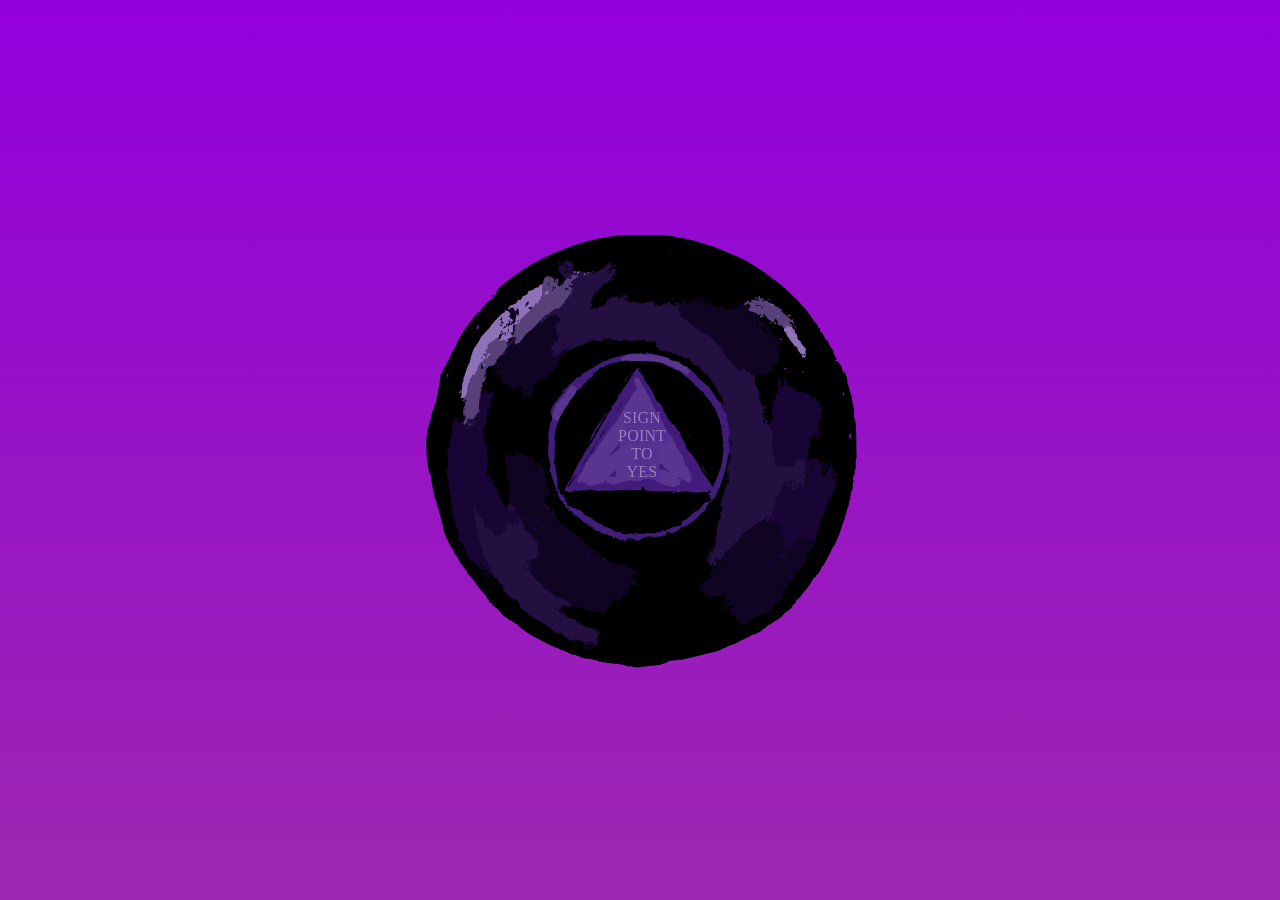
<file: projects/maxims/magic-eight-ballll/index.html>
<!DOCTYPE html>
<html lang="en">
  <head>
    <meta charset="UTF-8">
    <meta name="viewport" content="width=device-width, initial-scale=1.0">
    <meta http-equiv="X-UA-Compatible" content="ie=edge">
    <title>magic ball fortune</title>
    <link rel="stylesheet" href="style.css">
    <link rel="preconnect" href="https://fonts.googleapis.com">
    <script
  src="https://code.jquery.com/jquery-3.7.1.min.js"
  integrity="sha256-/JqT3SQfawRcv/BIHPThkBvs0OEvtFFmqPF/lYI/Cxo="
  crossorigin="anonymous"></script>
    <script src="script.js"></script>
<link rel="preconnect" href="https://fonts.gstatic.com" crossorigin>
<link href="https://fonts.googleapis.com/css2?family=Lexend+Giga:wght@100..900&family=Oswald:wght@200..700&display=swap" rel="stylesheet">
  </head>
  <body>
    <div class="background">
      <div class="ball2">
        <div class="content">
          <div class="triangle">
            <p class="text" id="myText">
              Sign point to yes
            </p>
          </div>
        </div>
        <svg class="ball2" id="mySVG2" version="1.0" xmlns="http://www.w3.org/2000/svg" width="50%" viewbox="0 0 1025 1079" preservesspectratio="xMidYMid meet">
 <g fill="#000000">
  <path d="M465.1 878.9 c-1.4 -0.5 -3.7 -0.7 -5.3 -0.4 -1.5 0.4 -2.8 0.3 -2.8 -0.2 0 -1 -15.1 -4.3 -19.5 -4.2 -1.6 0 -4.3 -0.2 -6 -0.5 -1.6 -0.3 -4.6 -0.7 -6.5 -0.8 -1.9 -0.2 -3.9 -0.7 -4.3 -1.3 -0.6 -0.6 -1 -0.5 -1.4 0.3 -0.4 1 -0.8 1 -1.8 0.2 -0.8 -0.6 -2.9 -1.2 -4.7 -1.2 -1.8 0 -4 -0.6 -4.8 -1.3 -0.8 -0.7 -2.6 -1.2 -4 -1.1 -1.4 0.1 -2.7 -0.2 -3 -0.6 -0.6 -0.7 -5.4 -1.7 -12.5 -2.4 -6.9 -0.7 -7.5 -0.8 -7.5 -1.5 0 -0.3 -2.1 -1.2 -4.6 -1.9 -3.2 -0.9 -4.2 -1.6 -3.2 -2.2 0.9 -0.6 0.6 -0.7 -0.9 -0.3 -2.9 0.8 -9.4 -1 -12.7 -3.6 -1.4 -1.1 -3.1 -1.7 -3.7 -1.3 -0.7 0.4 -0.9 0.3 -0.6 -0.3 0.4 -0.6 -1.6 -1.5 -4.7 -2.2 -3 -0.7 -5.7 -1.8 -5.9 -2.5 -0.3 -0.8 -1.7 -1.3 -3 -1.3 -2.9 0 -38.9 -18.3 -48.6 -24.8 -3.6 -2.4 -8.4 -6 -10.5 -7.9 -2.2 -2 -4.3 -3.6 -4.8 -3.6 -0.4 0 -0.8 -0.7 -0.8 -1.5 0 -0.8 -0.9 -1.5 -1.9 -1.5 -1 0 -3.3 -1.3 -5.1 -3 -1.8 -1.6 -3.9 -3 -4.7 -3 -1.7 0 -15.3 -10.7 -15.3 -12 0 -1.2 -9.7 -10.3 -12 -11.4 -1.1 -0.5 -2 -1.5 -2 -2.3 0 -0.7 -1.1 -1.8 -2.5 -2.3 -1.4 -0.5 -2.5 -1.5 -2.5 -2.1 0 -0.6 -1.1 -2.5 -2.5 -4.1 -1.4 -1.7 -2.4 -3.5 -2.3 -4 0.2 -0.6 -2.2 -3.6 -5.3 -6.7 -3.1 -3.1 -7.2 -8.1 -9.2 -11.1 -2 -3 -4.3 -6.3 -5.1 -7.2 -0.9 -1 -1.6 -2 -1.6 -2.3 0 -0.8 -3.3 -4.6 -7.2 -8.4 -2.3 -2.1 -3.8 -4.4 -3.8 -5.9 0 -1.3 -0.4 -2 -1 -1.7 -0.6 0.3 -1.4 -0.5 -2 -2 -1.1 -2.9 -2.1 -4.2 -6.7 -9.1 -1.7 -1.9 -2.6 -3.4 -2 -3.4 0.9 0 0.9 -0.2 0.1 -0.8 -0.6 -0.4 -1.4 -1.7 -1.8 -2.9 -0.4 -1.3 -1.2 -2.3 -1.7 -2.3 -0.5 0 -0.9 -0.9 -0.9 -2.1 0 -1.2 -0.8 -2.3 -2 -2.6 -1.3 -0.3 -2 -1.4 -2 -2.9 0 -1.3 -0.4 -2.4 -1 -2.4 -0.5 0 -1 -0.6 -1 -1.4 0 -0.8 -1.5 -3.7 -3.4 -6.5 -1.9 -2.8 -3.2 -5.1 -3 -5.1 0.3 0 -0.2 -1 -1 -2.2 -0.9 -1.2 -1.6 -3 -1.6 -3.9 0 -0.9 -0.7 -1.9 -1.5 -2.3 -0.8 -0.3 -1.5 -1.4 -1.5 -2.5 0 -1.1 -0.9 -3.6 -2 -5.6 -1.1 -2 -2 -4.9 -2 -6.6 0 -2.8 -0.7 -5.9 -5.5 -23.4 -0.9 -3.3 -1.8 -7 -2 -8.2 -0.2 -1.2 -1 -3.2 -1.9 -4.5 -0.9 -1.2 -1.6 -3.9 -1.6 -6 0 -2.1 -0.9 -5.4 -1.9 -7.5 -1.1 -2.1 -2.2 -6 -2.5 -8.8 -0.3 -2.7 -1 -6.6 -1.6 -8.5 -1.2 -3.8 -1.8 -7.6 -2.7 -15.5 -0.3 -2.7 -0.8 -5.4 -1.2 -6 -1.7 -2.3 -4 -10.4 -4.5 -16 -0.3 -3.3 -0.8 -7.3 -1.2 -9 -0.9 -4 -2.1 -35.9 -1.3 -36.5 0.3 -0.3 0.6 -2.1 0.6 -4 0.1 -3.8 2.7 -16.3 4.2 -19.5 1 -2.1 4.4 -15.9 4.6 -18.6 0.1 -1 0.9 -2.5 1.8 -3.4 1 -0.9 1.4 -2.1 1.1 -2.7 -0.6 -0.9 0.1 -2.9 2.7 -8 0.5 -1 0.9 -3.4 0.9 -5.3 0 -2 0.7 -5 1.6 -6.6 0.8 -1.7 1.6 -5.4 1.6 -8.2 0 -2.9 0.5 -5.8 1.1 -6.4 0.5 -0.7 0.7 -1.9 0.4 -2.8 -0.4 -0.8 -0.2 -1.7 0.3 -2 0.5 -0.3 1 -1.6 1 -2.8 0.2 -9.4 0.8 -12.5 3.4 -16.4 1.5 -2.3 2.6 -4.7 2.4 -5.4 -0.2 -0.6 0.8 -2.4 2.3 -4 1.5 -1.6 3 -4.3 3.4 -5.9 0.3 -1.6 1.3 -3.4 2.1 -4.1 0.8 -0.6 1.4 -1.8 1.4 -2.7 0 -0.8 0.6 -2.3 1.4 -3.1 0.7 -0.9 2.1 -3.7 3.1 -6.3 0.9 -2.6 2.5 -5.5 3.5 -6.6 1.1 -1.1 1.7 -2.2 1.4 -2.5 -0.3 -0.2 0.8 -2.7 2.4 -5.3 1.6 -2.7 3.2 -6.1 3.5 -7.7 0.4 -1.5 1.2 -2.7 1.7 -2.7 0.6 0 1 -0.8 1 -1.7 0 -1 1.4 -3.1 3 -4.7 1.7 -1.6 3 -3.8 3 -4.8 0 -1 0.4 -1.8 1 -1.8 0.5 0 1.2 -1 1.5 -2.3 0.4 -1.3 1.7 -3.1 3.1 -4.1 1.3 -1.1 2.4 -2.5 2.4 -3.2 0 -0.7 0.3 -1.4 0.8 -1.6 0.9 -0.4 6.2 -7.4 6.2 -8.2 0 -1.2 3.5 -4.6 4.7 -4.6 0.7 0 1.3 -0.7 1.3 -1.5 0 -0.8 1.6 -2.5 3.5 -3.7 1.9 -1.3 3.5 -2.8 3.5 -3.4 0 -0.7 1.7 -2.7 3.7 -4.5 2.1 -1.8 4 -4.1 4.3 -5.2 0.3 -1.1 1.4 -2.5 2.5 -3.1 1.1 -0.6 2.4 -1.7 2.8 -2.3 0.4 -0.7 1.4 -1.3 2.1 -1.3 1.5 0 5 -3.7 5.9 -6.2 0.7 -1.9 -1.7 -2.6 -2.8 -0.8 -0.3 0.6 -1.2 1 -1.8 1 -0.7 0 -0.3 -0.7 0.8 -1.6 1.1 -0.8 2.7 -1.3 3.6 -1.1 2.2 0.6 3.5 -0.3 4.4 -3.2 0.5 -1.8 0.4 -2.2 -0.6 -1.6 -0.8 0.5 -0.2 -0.4 1.4 -2 1.5 -1.5 2.7 -3.1 2.7 -3.5 0 -1.2 21.9 -18.4 33.5 -26.2 26.7 -18.2 49 -29.3 86 -43 18.9 -6.9 37.3 -11.7 60.3 -15.5 16.2 -2.7 18 -2.7 55.2 -2.8 35.8 0 39.5 0.2 52.5 2.3 28.8 4.9 59 13.7 84.2 24.8 7 3 16.2 7 20.4 8.8 13.7 5.9 40.6 22.8 55.9 35.1 3.6 2.8 7 5.4 7.7 5.6 2.2 0.8 21.2 18 30.5 27.7 12.7 13.3 23.8 26.6 23.8 28.6 0 0.9 1.2 2.1 2.7 2.7 1.9 0.7 2.4 1.2 1.4 1.8 -0.9 0.6 -0.1 1.9 2.9 4.7 2.2 2.1 4.4 5.2 4.9 6.9 0.5 2 1.4 2.9 2.5 2.8 1.5 -0.1 1.7 0.4 1.3 2.6 -0.7 3.1 0.4 5.3 2.3 4.9 0.8 -0.2 1.5 0.2 1.5 0.7 0.2 2.4 5.6 11.2 7.9 12.8 1.3 1.1 2.2 2.5 2 3.2 -0.5 1.3 5.1 10.4 7.3 11.8 0.7 0.4 1 2.1 0.8 3.7 -0.2 1.7 0.1 3 0.6 3 0.5 0 0.9 0.9 0.9 2 0 1.1 0.4 2 0.9 2 0.5 0 1.4 1.4 2 3 0.9 2.7 0.8 3 -1 3 -1 0 -1.9 0.5 -1.9 1.1 0 0.6 0.8 0.8 1.9 0.4 2.9 -0.9 4.5 0.2 7.1 5.3 1.4 2.6 2.8 4.8 3.2 5 0.4 0.2 0.5 0.9 0.2 1.6 -0.3 0.8 0.1 2 1 2.8 0.9 1 1.1 2 0.5 2.9 -1.4 2.2 -1 3.6 0.5 1.6 1.3 -1.6 1.5 -1.7 3 -0.2 0.9 0.9 1.4 2.1 1 2.6 -0.3 0.6 0 1.7 0.7 2.5 1.5 1.8 2 4.5 1.9 9.3 0 1.9 0.7 4.5 1.5 5.8 0.9 1.3 1.7 4.3 1.9 6.7 0.2 2.4 1.1 5.4 2 6.7 0.9 1.3 1.6 3.7 1.6 5.4 0 2.4 1.1 8.6 3.3 18 0.2 0.6 0.6 1.5 0.9 2 0.4 0.6 0.3 1.7 -0.2 2.5 -1.1 1.7 -0.2 11.9 1.2 13.7 1.5 1.9 2.8 22.7 2.7 43.8 0 12.5 0 12.2 0.4 15.5 0.1 1.4 -0.2 4.5 -0.9 7 -0.6 2.6 -0.9 7.1 -0.7 10.2 0.2 3.3 0 5.9 -0.6 6.3 -0.6 0.3 -1.1 2.6 -1.1 5.1 0 2.4 -0.4 4.4 -0.9 4.4 -1.4 0 -2.4 7.2 -1.1 8 0.9 0.5 0.9 0.9 0.1 1.4 -0.6 0.4 -1.1 3.5 -1.1 7 0 3.4 -0.3 6.6 -0.7 7 -1.3 1.2 -3.1 7.8 -2.6 9.2 0.3 0.8 0 1.4 -0.6 1.4 -0.6 0 -1.1 0.5 -1.1 1.1 0 0.5 0.6 0.7 1.3 0.3 0.9 -0.5 0.9 -0.4 0 0.6 -0.6 0.7 -0.9 1.8 -0.7 2.5 0.3 0.7 0.1 1.6 -0.5 2 -0.6 0.3 -1.1 2.1 -1.1 4 0 1.8 -0.6 4.6 -1.4 6.2 -0.8 1.5 -2 5.4 -2.7 8.6 -0.7 3.2 -1.6 6 -2.1 6.3 -0.4 0.3 -0.8 1.6 -0.8 2.9 0 1.3 -0.6 3.9 -1.4 5.7 -0.8 1.8 -2.9 8 -4.7 13.8 -1.8 5.8 -3.6 10.7 -4.1 10.8 -0.4 0.2 -0.8 0.9 -0.8 1.7 0 1.9 -6.8 16.5 -7.8 16.5 -0.4 0 -2.3 3.4 -4.1 7.5 -1.9 4.1 -3.8 7.5 -4.3 7.5 -0.5 0 -0.6 0.5 -0.3 1 0.3 0.6 0.2 1 -0.4 1 -0.5 0 -1.2 1.3 -1.6 2.9 -0.3 1.6 -1.3 3.5 -2.1 4.2 -0.8 0.6 -1.4 2 -1.4 3 0 1.1 -0.5 1.9 -1 1.9 -0.6 0 -1.5 1.1 -2.1 2.4 -0.8 1.6 -1.7 2.3 -2.8 1.9 -1.3 -0.4 -1.3 -0.3 -0.2 0.5 1.1 0.8 0.9 1.8 -1.6 5.8 -1.6 2.7 -3.9 5.4 -5 5.9 -1.1 0.6 -1.8 1.6 -1.5 2.3 0.2 0.8 -0.6 1.6 -1.8 1.9 -1.3 0.3 -3 2.3 -4.1 4.7 -3.1 6.5 -6.2 11.2 -10.5 15.8 -2.2 2.4 -5.7 6.6 -7.7 9.4 -2 2.7 -4.7 5.6 -6.1 6.4 -1.4 0.7 -2.5 1.6 -2.4 1.9 0.2 2.4 -0.5 3.9 -2.7 5.1 -1.4 0.7 -3 2.8 -3.7 4.7 -0.9 2.4 -2.7 4.2 -6.3 6.2 -2.7 1.6 -5.7 3.9 -6.5 5.2 -0.8 1.3 -2.4 3.1 -3.5 4 -7.8 6.8 -9.3 7.9 -9.8 6.7 -0.4 -0.8 -0.6 -0.7 -0.6 0.4 -0.1 1.1 -0.6 1.5 -1.6 1.2 -1 -0.4 -1.5 0 -1.5 1.1 0 0.9 -0.4 1.3 -1 1 -0.5 -0.3 -1 -0.1 -1 0.5 0 0.6 -0.5 0.8 -1 0.5 -0.6 -0.3 -1.3 0.1 -1.6 0.9 -0.3 0.9 -1.4 1.6 -2.3 1.6 -2 0.1 -5.1 2.4 -5.1 3.9 0 0.6 -0.7 1.1 -1.5 1.1 -0.8 0 -1.5 0.5 -1.5 1 0 0.6 -0.5 1 -1.1 1 -0.7 0 -1.9 0.8 -2.8 1.8 -1.8 2 -11.5 7.2 -13.3 7.2 -0.7 0 -4.2 1.5 -7.8 3.4 -3.6 1.8 -8.5 4.4 -11 5.6 -2.5 1.2 -5.2 2.6 -6 3.1 -4 2.3 -9.9 4.8 -12.2 5.3 -2.5 0.4 -3.3 0.7 -9.5 4 -1.7 0.9 -3.8 1.6 -4.7 1.6 -0.9 0 -1.6 0.4 -1.6 0.9 0 1.1 -9.7 4.3 -20 6.6 -4.1 0.9 -10 2.4 -13 3.2 -3 0.8 -9.3 2.3 -14 3.3 -4.7 1 -9.8 2.4 -11.5 3.1 -1.6 0.6 -5.3 1.3 -8 1.5 -2.8 0.1 -7.3 0.6 -10 0.9 -2.8 0.4 -6.2 0.7 -7.6 0.6 -1.5 -0.1 -3.7 0.9 -5.1 2.2 -2.9 2.7 -15.7 5.8 -24.8 5.9 -1.4 0.1 -6.5 0.7 -11.5 1.4 -10.4 1.6 -17 1.7 -20.4 0.3z m-72.1 -42.4 c0 -0.9 0.9 -1.5 2.3 -1.5 3.8 0 6.7 -1.2 6.7 -2.6 0 -0.8 -0.4 -1.4 -1 -1.4 -0.5 0 -1 -1.6 -1 -3.5 0 -1.9 0.5 -3.5 1 -3.5 0.6 0 1 -0.6 1 -1.4 0 -0.9 -2 -1.9 -5.2 -2.6 -7.6 -1.8 -20.2 -6.2 -20.6 -7.2 -0.2 -0.4 -1.7 -0.8 -3.3 -0.8 -2.5 0 -2.9 -0.4 -2.9 -2.7 0 -4.2 -1.1 -5.1 -7 -5.9 -3 -0.4 -5.8 -1.2 -6.2 -1.8 -0.4 -0.6 -2.7 -1.6 -5 -2.1 -3.1 -0.8 -4.4 -1.6 -4.6 -3.1 -0.2 -1.1 -1.5 -2.5 -3.2 -3.1 -2 -0.8 -3 -1.8 -3 -3.2 0 -1.2 -0.4 -2.1 -1 -2.1 -0.5 0 -1 -0.7 -1 -1.4 0 -1.2 -1.3 -1.4 -5.7 -1.3 l-5.8 0.2 -0.3 -3.7 c-0.3 -3.5 -0.1 -3.7 3.2 -4.4 3.3 -0.6 3.6 -0.9 3.6 -4.1 0 -3.3 0.1 -3.4 3.8 -3.1 3.5 0.3 3.7 0.5 4 4.1 0.2 2.1 -0.1 3.7 -0.7 3.7 -0.6 0 -1.1 0.7 -1.1 1.5 0 1 1 1.5 3 1.5 2.3 0 3 -0.5 3 -1.9 0 -1.5 1 -1.9 5.3 -2.5 8 -0.9 22.2 -0.7 23.3 0.4 0.5 0.5 3.8 1.3 7.2 1.6 3.9 0.4 6.2 1.1 6.2 1.9 0 0.7 1.7 1.6 3.8 2 2 0.4 4.3 1.1 4.9 1.7 1.9 1.5 18.3 2.4 18.3 0.9 0 -0.6 1.5 -1.2 3.3 -1.2 l3.2 -0.1 -3 -0.7 c-2.6 -0.5 -3 -1.1 -3.3 -4.5 l-0.3 -3.9 4.8 0.5 c4.6 0.4 7.3 -0.6 7.3 -2.9 0 -0.5 0.9 -1.5 2 -2.3 1.2 -0.8 2 -2.6 2 -4.2 0 -2.5 0.3 -2.8 3.5 -2.8 2.4 0 3.5 0.5 3.5 1.5 0 1 1 1.5 3 1.5 2.1 0 3 -0.5 3 -1.6 0 -2.2 2.5 -4.4 4.9 -4.4 2.8 0 4.1 -2.9 4.1 -8.9 0 -3.9 0.4 -5.1 1.5 -5.1 0.8 0 1.5 -0.4 1.5 -1 0 -0.5 0.7 -1 1.5 -1 0.9 0 1.8 -0.7 2.1 -1.5 0.4 -0.8 1.5 -1.5 2.5 -1.5 2.8 0 2.5 -3.8 -0.3 -4.2 -2 -0.3 -2.3 -1 -2.6 -5 -0.2 -3.8 0 -4.8 1.2 -4.8 0.9 0 1.6 -0.7 1.6 -1.5 0 -0.9 -0.9 -1.5 -2.5 -1.5 -1.8 0 -2.5 -0.5 -2.5 -1.9 0 -1.1 -0.9 -2.3 -2 -2.6 -1.1 -0.3 -2 -1.4 -2 -2.4 0 -1.5 -1 -1.6 -9.5 -1.3 -8.2 0.4 -9.5 0.2 -9.5 -1.1 0 -1.9 -3.6 -4.1 -5.1 -3.1 -0.6 0.3 -3.5 0.3 -6.4 -0.1 -4.5 -0.5 -5.4 -1 -5.9 -3.1 -0.5 -2 -1.3 -2.4 -4.1 -2.4 -3.4 0 -3.5 -0.1 -3.5 -3.7 -0.1 -4.5 -3.7 -9.3 -7.1 -9.3 -2.2 0 -6.9 -3.7 -6.9 -5.5 0 -1.5 -3.7 -4.5 -5.6 -4.5 -0.8 0 -5.6 -4 -10.5 -9 -4.9 -4.9 -9.4 -9 -9.9 -9 -0.5 0 -2.4 -1.4 -4.2 -3.2 -1.8 -1.7 -4.6 -3.4 -6.3 -3.8 -2.3 -0.4 -3.1 -1.2 -3.3 -3.3 -0.2 -1.9 -0.9 -2.7 -2.4 -2.7 -1.1 0 -3 -0.9 -4.2 -2 -8.8 -8.1 -11.4 -10.9 -12.5 -13.7 -0.8 -1.8 -2 -3.3 -2.7 -3.3 -0.8 0 -1.4 -0.9 -1.4 -2 0 -1.3 -0.7 -2 -1.9 -2 -2.5 0 -6.1 -5 -6.1 -8.4 0 -1.6 -0.6 -2.6 -1.5 -2.6 -0.8 0 -1.5 -0.7 -1.5 -1.6 0 -0.8 -0.7 -2.2 -1.5 -3 -1.7 -1.7 -2.1 -11.4 -0.5 -11.4 0.6 0 1 -0.7 1 -1.5 0 -0.9 1.1 -2 2.5 -2.5 2.4 -0.9 3.7 -5 1.5 -5 -0.6 0 -1 -2.9 -1 -6.6 0 -5.5 -0.3 -6.7 -1.8 -7.1 -1.4 -0.3 -2.2 -2.1 -3.1 -6.7 -0.7 -3.5 -1.2 -7.2 -1.1 -8.2 0.6 -5.2 0 -7.4 -2 -7.4 -1.3 0 -2 -0.7 -2 -2 0 -1.7 -0.7 -2 -4.6 -2 -6.5 0 -8.2 -1.2 -9 -6.5 -0.6 -4.3 -0.8 -4.5 -4 -4.5 -2 0 -3.4 -0.5 -3.4 -1.2 -0.1 -0.7 -1.7 -2.3 -3.6 -3.5 -4.2 -2.7 -12.4 -3.2 -12.4 -0.8 0 1.1 -1.1 1.5 -4 1.5 -3.6 0 -4 0.3 -4 2.5 0 2.3 -0.4 2.5 -4 2.5 -3.9 0 -4 0.1 -2.8 2.3 0.7 1.3 1.3 6.5 1.4 12.7 0.1 7.7 0.7 12.1 2.3 16.6 1.4 4.2 2.1 9.2 2.3 16 0.2 6.2 0.8 10.4 1.6 11.2 1.5 1.7 1.6 7.2 0.1 10.9 -0.7 1.5 -1.1 4.5 -1 6.6 0.2 3.6 0.2 3.7 -3.3 3.7 -2 0 -3.6 -0.4 -3.6 -1 0 -0.5 -1.5 -1 -3.4 -1 -2.7 0 -3.8 -0.7 -6 -3.8 -1.4 -2.1 -2.6 -4.5 -2.6 -5.3 0 -0.8 -1.1 -2.3 -2.5 -3.3 -1.4 -1 -2.5 -2.4 -2.5 -3.1 0 -0.7 -0.7 -2.6 -1.5 -4.1 -0.8 -1.6 -1.5 -4.6 -1.5 -6.6 0 -4.4 -0.8 -6.8 -2.4 -6.8 -2.1 0 -4.6 -4 -4.6 -7.5 0 -3.2 -0.3 -3.5 -2.9 -3.5 -2.9 0 -4.1 -1.4 -4.1 -5.1 0 -1.1 -0.7 -1.9 -1.6 -1.9 -1.5 0 -1.6 -2 -1.2 -19.7 0.5 -20.3 -0.4 -30 -2.9 -31 -0.7 -0.3 -1.3 -1.4 -1.3 -2.4 0 -1 -0.7 -1.9 -1.5 -1.9 -1 0 -1.5 -1.1 -1.5 -3.5 0 -1.9 0.4 -3.5 0.9 -3.5 0.5 0 1.1 -2 1.3 -4.5 0.2 -2.9 -0.1 -4.5 -0.8 -4.5 -1.5 0 -2.4 -2.4 -2.4 -6.6 0 -2.1 0.5 -3.4 1.3 -3.4 1.4 0 3.7 -6.6 3.7 -10.5 0 -1.4 0.4 -2.5 0.9 -2.5 0.4 0 1.2 -3.7 1.5 -8.2 0.9 -10.4 1.5 -12.8 3.1 -12.8 0.7 0 1.5 -1.6 1.8 -3.7 0.3 -2.1 1.2 -6.4 2 -9.5 1.7 -6.5 1.6 -6.5 -5.2 -5.2 -4 0.8 -4 2.4 -0.1 2.4 2.6 0 3 0.3 3 2.9 0 4.9 -0.9 6.1 -4.6 6.1 -3 0 -3.4 -0.3 -3.4 -2.5 0 -1.9 -0.5 -2.5 -2.3 -2.5 -2.1 0 -2.4 -0.7 -3.6 -7.2 -1 -5.7 -1 -8.3 -0.1 -11.8 2.4 -9.3 2.4 -11 0.1 -11 -1.9 0 -2.1 -0.6 -2.1 -5.5 0 -3 0.5 -5.5 1 -5.5 0.6 0 0.9 -1 0.9 -2.2 -0.1 -1.7 -0.2 -1.9 -0.6 -0.6 -0.3 1.3 -1.5 1.8 -4 1.8 l-3.6 0 0.5 -4.4 c0.6 -4.7 2.6 -7.6 5.2 -7.6 1.1 0 1.6 -0.9 1.6 -3 0 -1.6 0.5 -3 1 -3 0.6 0 1 -0.7 1 -1.5 0 -0.8 0.4 -1.5 0.9 -1.5 0.5 0 1.1 -0.8 1.3 -1.8 0.8 -3 12.8 -4.5 12.8 -1.7 0 1.1 1.1 1.5 3.8 1.5 3 0 4.1 -0.6 5.7 -3 1.1 -1.6 2.3 -3 2.8 -3 0.4 0 0.7 -0.7 0.7 -1.5 0 -0.8 0.5 -1.5 1.1 -1.5 0.6 0 1.7 -0.7 2.6 -1.5 0.8 -0.9 2.9 -1.9 4.5 -2.2 2.7 -0.5 2.9 -0.9 2.4 -3.6 -0.3 -1.6 -0.6 -5.1 -0.6 -7.8 0 -4.8 -0.1 -4.9 -3 -4.9 -2.7 0 -3 0.3 -3 3 0 2.8 -0.3 3 -3.5 3 -3.3 0 -3.5 -0.2 -3.5 -3.5 0 -1.9 0.4 -3.5 0.9 -3.5 0.5 0 0.6 -2 0.3 -4.5 -0.3 -3 -0.1 -4.5 0.7 -4.5 0.6 0 1.1 -1.1 1.1 -2.5 0 -1.4 0.7 -2.8 1.5 -3.1 2.2 -0.9 1.8 -2.4 -0.5 -2.4 -1.6 0 -2 -0.7 -2 -3.4 0 -3.7 1.2 -4.6 6.2 -4.6 2.1 0 3.1 -0.6 3.5 -2 0.3 -1.1 1.2 -2 1.9 -2 0.8 0 1.4 -0.4 1.4 -1 0 -0.5 1.3 -1 2.9 -1 2.7 0 3 -0.3 3.6 -5 0.7 -4.9 0.8 -5 4.1 -5 3.7 0 4 0.8 2.8 8.2 -0.6 3.2 -1.1 3.8 -3 3.8 -1.8 0 -2.4 0.5 -2.4 2.3 0 1.3 -0.5 2.8 -1.2 3.5 -0.9 0.9 -0.7 1.2 1 1.2 1.2 0 3.1 -0.9 4.2 -2 1.4 -1.4 3.3 -2 6.5 -2 4.5 0 4.5 0 4.5 3.5 0 1.9 -0.4 3.5 -0.9 3.5 -0.5 0 -1.1 1.2 -1.4 2.7 -2.1 10.7 -3.4 13.5 -7.7 17.7 -2.5 2.4 -5.4 4.6 -6.5 4.9 -1.8 0.4 -1.7 0.5 0.3 0.6 2.1 0.1 2.3 0.5 2 4.4 -0.3 3.8 -0.6 4.3 -3.5 5.2 -2.8 0.8 -3.3 1.4 -3.3 4 0 1.6 -0.8 4.2 -1.8 5.6 -4.6 6.9 -5.7 8.6 -7.6 10.6 -1.7 2 -1.8 2.6 -0.6 4.7 0.7 1.3 1.1 3.8 0.8 5.5 -0.4 2.7 -0.2 3 2.6 3.3 2.9 0.3 3.1 0.6 3.9 5.8 0.4 3 1.2 5.7 1.7 5.8 0.6 0.2 1 1 1 1.8 0 0.8 1 1.4 2.5 1.4 2.2 0 7.5 4.4 7.5 6.2 0 0.5 1.1 0.8 2.5 0.8 1.4 0 2.5 -0.4 2.5 -1 0 -0.5 1.1 -1 2.5 -1 2.3 0 2.5 -0.4 2.5 -4 0 -3.3 0.3 -4 2 -4 1.7 0 2 -0.7 2 -4 0 -3.9 0.1 -4 3.5 -4 2.8 0 3.5 -0.4 3.5 -2 0 -1.6 0.7 -2 3.5 -2 3.3 0 3.5 0.2 3.5 3.5 0 3.1 -0.3 3.5 -2.5 3.5 -2 0 -2.5 0.5 -2.5 2.5 0 2.1 -0.5 2.5 -3 2.5 -2 0 -3 0.5 -3 1.5 0 1 1 1.5 3 1.5 1.7 0 3 0.5 3 1 0 0.6 1.4 1 3 1 2.8 0 3 0.3 3 3.5 0 3.3 -0.2 3.5 -3.5 3.5 -1.9 0 -3.5 0.5 -3.5 1 0 0.6 1.1 1 2.4 1 4.4 0 5.6 1 5.6 4.8 0 1.9 0.2 3.3 0.5 3 0.3 -0.3 0.6 -4.2 0.6 -8.7 0 -6.4 0.3 -8.1 1.5 -8.1 0.9 0 1.4 -1.1 1.4 -3.5 l0 -3.5 6.5 0.1 c6.8 0.1 11.5 -1.8 11.5 -4.6 0 -0.8 1.7 -1.9 4.1 -2.5 2.7 -0.7 4.3 -1.8 4.6 -3.1 0.3 -1 1.4 -1.9 2.4 -1.9 1.4 0 1.9 -0.7 1.9 -2.7 0 -2 0.9 -3.4 3 -4.8 2.4 -1.6 3 -2.7 3 -5.6 0 -2.7 0.6 -4.1 2.5 -5.5 1.4 -1 2.5 -2.9 2.5 -4.1 0 -3.2 1 -5.3 2.6 -5.3 0.8 0 1.4 -0.4 1.4 -1 0 -0.5 0.7 -1 1.5 -1 0.9 0 2.5 -0.9 3.7 -2 1.2 -1.1 2.8 -2 3.6 -2 1.9 0 7.2 -6 7.2 -8.2 0 -1.5 1 -1.7 7.2 -1.5 5 0.1 7.3 -0.2 7.5 -1 0.3 -0.7 0.9 -1.3 1.4 -1.3 0.4 0 3.2 -1.1 6.1 -2.4 7.6 -3.4 15.8 -5 22.3 -4.3 6.2 0.6 8.5 0.2 8.5 -1.8 0 -0.7 1.9 -1.5 4.6 -1.9 7 -0.9 13.4 -0.7 13.4 0.4 0 2.6 12 4.4 12.8 2 0.5 -1.3 3.9 -1.3 10 0.1 3 0.7 7.7 0.9 12.5 0.4 6.7 -0.6 7.7 -0.9 7.7 -2.6 0 -1.6 0.7 -1.9 4.5 -1.9 3.8 0 4.5 0.3 4.5 2 0 1.1 0.5 2 1.1 2 0.6 0 1.7 0.7 2.5 1.4 1.1 1.2 3.3 1.4 10.1 0.9 l8.6 -0.6 -0.6 5.1 c-0.6 5 -0.5 5.2 1.8 5.2 1.8 0 2.4 0.6 2.7 2.7 0.3 2.7 0.5 2.8 5.6 2.5 2.9 -0.2 5.2 0 5.2 0.6 0 0.5 2.2 1.2 5 1.6 2.7 0.4 5.2 1.1 5.5 1.6 0.3 0.5 2.9 1.2 5.7 1.6 3.5 0.5 5.9 1.5 7.4 3.1 1.5 1.6 3.2 2.3 5.8 2.3 2 0 3.6 0.5 3.6 1 0 0.6 1.1 1 2.4 1 3.7 0 5.6 1 5.6 3 0 1.1 0.5 2.2 1 2.5 0.6 0.3 1 1.5 1 2.6 0 1.4 0.7 1.9 2.4 1.9 1.4 0 2.8 0.5 3.1 1 0.3 0.6 2.4 1 4.6 1 3.6 0 3.9 0.2 3.9 2.8 0 3.2 1.6 5.2 4.2 5.2 1.3 0 1.8 0.8 1.8 2.5 0 1.9 0.5 2.5 2.3 2.5 2.2 0 2.4 0.4 11.1 15.6 1.1 1.9 2.5 3.4 3.3 3.4 0.7 0 1.3 0.5 1.3 1.1 0 2 5 11.6 7 13.4 1.1 1 2 2.3 2 2.9 0 0.6 1 2.9 2.1 5.1 1.8 3.2 2 5 1.5 9.7 -0.5 5.6 -0.5 5.8 1.8 5.8 2 0 2.4 0.6 3 4.6 1.2 9.3 1 10.4 -2.5 10.4 -4.9 0 -6.3 -2.2 -5.5 -8.8 l0.6 -5.7 -4.5 0.3 c-4.4 0.4 -4.5 0.3 -4.5 -2.6 0 -1.7 -0.4 -3.2 -0.9 -3.4 -1.3 -0.5 -7.3 -8.6 -10.7 -14.3 -1.5 -2.8 -3.2 -5.1 -3.6 -5.3 -0.4 -0.2 -0.8 -1 -0.8 -1.8 0 -0.8 -0.4 -1.4 -0.8 -1.4 -0.5 0 -4.1 -3.1 -8.1 -7 -4 -3.8 -8 -7.2 -8.9 -7.5 -0.9 -0.3 -3.6 -3.2 -5.9 -6.4 -2.3 -3.2 -6.2 -7.1 -8.5 -8.7 -2.4 -1.6 -4.9 -3.5 -5.7 -4.2 -0.7 -0.7 -2.6 -1.5 -4.1 -1.8 -1.5 -0.3 -4.4 -2.1 -6.4 -3.9 -3.1 -2.7 -4.9 -3.5 -9.9 -4 -4.7 -0.6 -6.5 -1.3 -8 -3.1 -1 -1.3 -2.7 -2.4 -3.7 -2.4 -1 0 -2.1 -0.4 -2.5 -0.9 -0.3 -0.6 -2.7 -1.3 -5.3 -1.6 -2.6 -0.3 -7.2 -1.2 -10.2 -2 -8.3 -2.1 -36.6 -2.8 -42.6 -1.1 -16.5 4.8 -17 4.4 6.5 4.5 22.2 0.1 41.7 1.4 48.6 3.4 4.3 1.2 12.4 5 16.5 7.8 1.4 0.9 4.8 2.2 7.6 2.9 3.6 0.8 6.4 2.4 10 5.6 2.7 2.5 7.3 6.1 10.2 8 5 3.4 12.2 10.8 12.2 12.6 0 0.4 0.7 0.8 1.5 0.8 0.8 0 2.8 1.7 4.5 3.9 1.7 2.1 4.1 4.4 5.4 5 1.2 0.7 3 2.7 4 4.5 1 1.8 3.7 5.3 6.1 7.8 2.4 2.5 5.3 6.5 6.5 8.9 1.3 2.4 2.8 4.7 3.5 5.1 1.2 0.7 3.2 5.2 5.7 12.8 1.2 3.7 2 4.6 4.1 4.8 1.5 0.2 2.7 1 2.7 1.8 0 0.8 0.5 1.4 1 1.4 0.6 0 1 -0.4 1 -1 0 -0.5 1.6 -1 3.5 -1 3.5 0 3.5 0 3.5 4.5 l0 4.5 -4.5 0 c-2.5 0 -4.5 -0.4 -4.5 -1 0 -0.5 -0.4 -1 -1 -1 -0.5 0 -1 0.7 -1 1.5 0 0.9 0.9 1.5 2.5 1.5 2.4 0 2.5 0.3 2.5 5.5 0 4 -0.4 5.5 -1.4 5.5 -1.5 0 -1.3 5.2 0.6 15.3 0.7 3.5 0.9 11 0.5 19.5 -0.6 13.4 -0.6 13.6 0.8 7.7 0.8 -3.3 1.8 -7.5 2.1 -9.2 0.6 -2.9 1 -3.3 4 -3.3 3 0 3.4 0.3 3.4 2.6 0 1.4 0.7 3.2 1.4 4 2 2 2.1 16.4 0.2 16.4 -0.8 0 -1.6 0.7 -2 1.5 -0.3 0.9 0 1.5 0.9 1.5 1.1 0 1.5 1.1 1.5 4 0 3.8 -0.1 4 -3.2 4.1 -2 0.1 -2.5 0.3 -1.3 0.6 2 0.4 2.1 1.1 2.1 12.9 0 12.2 -0.1 12.5 -2.3 13 -1.3 0.4 -2.3 1.4 -2.3 2.3 0 0.9 -0.6 2.5 -1.4 3.6 -0.7 1.1 -1.6 4.2 -2 6.9 -0.4 2.6 -1.6 6.2 -2.7 8 -2.3 3.8 -2.4 4.6 -0.3 4.6 1.4 0 1.6 0.8 1.2 4.5 -0.3 2.4 -0.1 4.6 0.3 4.7 0.5 0.2 1.2 2.7 1.6 5.6 0.5 4.4 0.3 5.2 -1.1 5.2 -0.9 0 -1.6 0.8 -1.6 2 0 1.1 -0.6 2 -1.4 2 -1.3 0 -2.6 4.1 -2.6 8.6 0 1.7 -0.6 2.4 -1.9 2.4 -2.5 0 -3.4 4.8 -2.5 13.4 0.5 4.7 0.3 6.6 -0.5 6.6 -0.6 0 -1.1 0.9 -1.1 2 0 1.1 0.7 2 1.5 2 0.8 0 1.5 0.7 1.5 1.5 0 1 1 1.5 3 1.5 2.8 0 3 0.3 3 3.6 l0 3.7 -4.5 -0.5 c-3.4 -0.4 -4.5 -0.2 -4.5 0.8 0 0.8 0.7 1.4 1.5 1.4 1 0 1.5 1.1 1.5 3.5 0 2.8 -0.4 3.5 -1.9 3.5 -2.2 0 -7.1 4.1 -7.1 5.9 0 0.6 -0.4 1.1 -1 1.1 -0.5 0 -1 1.8 -1 4 0 3.5 -0.3 4 -2.3 4 -1.2 0 -2.8 0.9 -3.5 2 -0.7 1.1 -1 2 -0.8 2 0.2 0 1.1 0.3 1.9 0.6 0.9 0.3 1.6 -0.3 2 -1.5 0.4 -1.6 1.3 -2.1 4.1 -2.1 2.3 0 3.9 -0.5 4.2 -1.5 0.4 -0.9 1.9 -1.5 4 -1.5 2.4 0 3.4 0.5 3.4 1.5 0 0.8 0.5 1.5 1 1.5 0.6 0 1 0.7 1 1.5 0 0.8 0.5 1.5 1 1.5 0.6 0 1 -0.6 1 -1.4 0 -1.3 4.1 -2.6 8.6 -2.6 2.1 0 2.4 0.5 2.4 3.4 0 2.9 -0.4 3.4 -2.9 3.9 -1.8 0.4 -3 1.4 -3.4 2.8 -0.5 2 -1.1 2.1 -5.9 1.7 -6.6 -0.7 -7.8 -0.2 -7.8 2.8 0 2.5 -2.1 5.1 -6.3 7.8 -2.1 1.5 -2.3 2.2 -1.9 7.1 0.4 5.3 0.4 5.4 -2.4 6 -5.2 1.2 -6.1 1.9 -2.6 2.3 2.9 0.3 3.2 0.6 3.2 3.8 0 3.2 -0.2 3.4 -3.5 3.4 -3.1 0 -3.5 -0.3 -3.5 -2.5 0 -1.4 -0.4 -2.5 -1 -2.5 -0.5 0 -1 0.7 -1 1.5 0 0.8 -0.6 1.5 -1.3 1.5 -1.1 0 -1.2 1.1 -0.7 4.7 0.4 2.6 1.3 4.9 1.9 5.1 0.6 0.2 1.1 1 1.1 1.8 0 0.8 0.7 1.4 1.5 1.4 0.7 0 1.8 0.7 2.3 1.6 1 1.9 9.2 2.1 16.3 0.5 6.6 -1.6 10.9 -1.4 10.9 0.4 0 0.9 0.9 1.5 2.5 1.5 1.8 0 2.5 0.5 2.5 1.9 0 1 0.7 2.4 1.5 3.1 0.9 0.7 1.5 2.9 1.5 5.1 0 3.1 0.4 3.9 1.8 3.9 2.8 0 4.2 2.1 4.2 6.1 0 2.6 -0.6 4.1 -2.1 5 -2 1.4 -1.8 1.7 5.5 9.1 4.2 4.3 7.6 8.4 7.6 9.2 0 4 6.3 2 7.9 -2.5 0.8 -2.4 1.6 -2.9 4.1 -2.9 2.3 0 3.3 -0.5 3.7 -2 0.4 -1.3 1.4 -2 3 -2 2.6 0 10.3 -3.8 11.5 -5.6 0.4 -0.6 3.4 -1.4 6.7 -1.8 7.3 -0.8 10 -2.8 10.8 -8.1 0.7 -5.1 1.9 -6.5 5.2 -6.5 3.3 0 5.1 -1.7 5.1 -4.7 0 -1.4 0.6 -2.3 1.5 -2.3 1.1 0 1.5 -1.1 1.5 -4.2 0 -5.7 0.9 -8.8 2.6 -8.8 0.8 0 1.4 -0.7 1.4 -1.5 0 -0.8 0.7 -1.5 1.5 -1.5 0.8 0 1.5 -0.9 1.5 -2 0 -1.1 0.5 -2 1 -2 0.6 0 1 -0.6 1 -1.4 0 -0.8 1.4 -1.9 3 -2.5 2.2 -0.7 3 -1.6 3 -3.4 0 -1.3 1.6 -4 3.5 -6.1 1.9 -2.1 3.5 -4.5 3.5 -5.2 0 -0.8 0.4 -1.4 0.9 -1.4 0.5 0 1.2 -0.9 1.6 -1.9 0.3 -1.1 1.5 -2.3 2.5 -2.6 1.8 -0.6 5 -5.6 5 -8 0 -0.6 1.6 -1.9 3.5 -2.8 2.9 -1.4 3.5 -2.2 3.5 -4.7 0 -1.6 0.5 -3 1 -3 0.6 0 1 -1.1 1 -2.5 0 -2.8 2 -7.5 3.2 -7.5 0.4 0 0.8 -0.6 0.8 -1.4 0 -0.8 0.3 -1.6 0.8 -1.8 1.1 -0.5 4.2 -6.4 4.2 -8.2 0 -0.9 0.5 -1.6 1 -1.6 0.6 0 1 -2.2 1 -4.9 0 -4.4 0.3 -5 2.3 -5.3 1.5 -0.2 2.3 -1.1 2.5 -2.8 1.1 -11.9 2.7 -20 3.9 -20 0.7 0 1.3 -0.7 1.3 -1.5 0 -0.8 0.5 -1.5 1 -1.5 0.6 0 1 -1.4 1 -3 0 -1.7 0.4 -3.8 0.9 -4.8 0.5 -0.9 1.7 -3.7 2.7 -6.2 1 -2.5 2.4 -5 3.1 -5.6 0.7 -0.6 1.3 -2.5 1.3 -4.2 0 -1.7 0.7 -3.7 1.5 -4.6 0.8 -0.8 1.9 -4.5 2.4 -8.3 0.7 -4.4 1.6 -7.3 2.8 -8.3 1.3 -1.1 1.7 -2.6 1.5 -5.2 -0.2 -2.2 0.1 -3.8 0.7 -3.8 0.6 0 1.1 -1.8 1.1 -4 0 -2.2 -0.4 -4 -1 -4 -0.5 0 -1 -1.6 -1 -3.5 0 -2.4 0.5 -3.5 1.5 -3.5 0.8 0 1.5 -0.9 1.5 -2 0 -1.1 -0.4 -2 -1 -2 -0.5 0 -1 -0.7 -1 -1.7 0 -1.5 -0.2 -1.5 -1.7 -0.1 -1 0.9 -2.7 1.8 -3.8 2 -1.6 0.2 -2.1 1.2 -2.3 4.6 -0.3 4.1 -0.4 4.2 -3.9 4.2 l-3.5 0 0.7 -7.6 c0.6 -7.1 0.6 -7.6 -1.4 -8.1 -1.4 -0.3 -2.1 -1.3 -2.1 -2.9 0 -1.3 -0.4 -2.4 -1 -2.4 -0.5 0 -1.1 -1.7 -1.1 -3.7 -0.1 -2.1 -0.3 -3.1 -0.6 -2.1 -0.6 2.2 -5.6 4.1 -9.3 3.6 -1.8 -0.3 -3 0 -3 0.7 0 0.7 1.8 1.1 4.8 1.1 4.2 -0.1 4.7 0.1 5 2.3 0.5 3.5 -0.7 7.1 -2.3 7.1 -0.8 0 -1.5 0.9 -1.5 2 0 1.6 -0.7 2 -3.7 2.1 -2.1 0.1 -3 0.3 -2 0.6 1.4 0.4 1.7 1.3 1.5 4.6 -0.3 4.2 -0.3 4.2 -4.5 4.5 -2.4 0.2 -4.3 0.7 -4.3 1.3 0 0.5 -0.7 0.9 -1.5 0.9 -0.9 0 -1.5 0.9 -1.5 2.5 0 2.2 -0.4 2.5 -3.5 2.5 -3.3 0 -3.5 -0.2 -3.5 -3.5 0 -2.4 0.5 -3.5 1.5 -3.5 0.9 0 1.5 -0.9 1.5 -2.5 0 -1.8 0.5 -2.5 1.9 -2.5 2.3 0 3.8 -3.6 4.6 -11.7 0.7 -5.9 0.6 -6.3 -1.4 -6.3 -1.8 0 -2.1 -0.6 -2.1 -4.7 0 -7.7 0.8 -9.3 4.2 -9.3 2.6 0 2.9 -0.2 1.8 -1.5 -0.9 -1.1 -0.8 -5.2 0.9 -19.4 1.2 -9.8 2.1 -19.5 2.1 -21.5 0 -2.5 0.4 -3.6 1.5 -3.6 1.1 0 1.5 -1.2 1.5 -4.6 l0 -4.7 5.5 0.6 c4.7 0.5 5.5 0.3 5.5 -1.1 0 -0.9 0.3 -2.7 0.6 -3.9 0.5 -1.7 0.2 -2.3 -1 -2.3 -1.2 0 -1.6 -0.9 -1.6 -3.5 0 -1.9 0.5 -3.5 1 -3.5 0.6 0 1 -1.6 1 -3.5 0 -3.1 0.3 -3.5 2.8 -3.5 2.2 -0.1 2.4 -0.2 1.1 -1 -1.2 -0.7 -1.9 -3.1 -2.4 -8.3 -0.5 -5.6 -1.1 -7.7 -2.6 -8.7 -1 -0.8 -1.9 -2.5 -1.9 -3.7 0 -1.5 -0.8 -2.7 -2.2 -3.2 -2.6 -1 -6.8 -4.8 -6.8 -6 0 -0.5 -2 -0.6 -4.5 -0.3 -4.2 0.4 -4.5 0.3 -4.5 -1.8 0 -2.2 -0.2 -2.2 -8 -1.6 l-8 0.7 0 -3.5 c0 -2.5 -0.5 -3.6 -1.5 -3.6 -0.7 0 -1.8 -0.6 -2.2 -1.4 -1.1 -1.9 -11 -2.3 -14.5 -0.6 -2 0.9 -2.8 2.1 -2.8 3.9 0 1.5 -0.9 3.3 -2 4.1 -1.7 1.2 -2 2.6 -2 8.7 0 6.9 -0.1 7.3 -2.2 7.3 -4 0 -6.9 11.2 -3.3 12.6 1.8 0.7 2 5.8 0.4 13.7 -0.9 4.5 -1.6 5.7 -3 5.7 -1.4 0 -1.9 0.7 -1.9 3 0 2.7 -0.3 3 -3.4 3 -1.8 0 -4.7 -0.7 -6.2 -1.5 -1.6 -0.8 -4.1 -1.5 -5.6 -1.5 -2.8 0 -2.8 0 -2.8 -7 0 -5.6 -0.3 -7 -1.5 -7 -1.2 0 -1.5 -1.4 -1.5 -7 0 -5.6 0.3 -7 1.5 -7 0.8 0 1.5 -0.4 1.5 -1 0 -0.5 -0.6 -1 -1.3 -1 -1.7 0 -3.7 -4.2 -3.7 -7.5 0 -1.6 -0.6 -2.5 -1.6 -2.5 -1.4 0 -1.5 -1 -0.9 -7.3 0.6 -6 0.4 -7.5 -0.9 -8.6 -0.9 -0.8 -1.9 -3.1 -2.2 -5.2 -0.4 -2.2 -1 -3.9 -1.5 -3.9 -0.5 0 -0.9 -1.8 -0.9 -4 0 -3.9 -0.1 -4 -3.5 -4 -2.1 0 -3.8 -0.6 -4.1 -1.4 -0.3 -0.8 -1.4 -1.6 -2.5 -1.9 -1.4 -0.4 -1.9 -1.4 -1.9 -4.1 0 -3.3 0.2 -3.6 3 -3.6 2.5 0 3 -0.4 3 -2.5 0 -2.2 0.4 -2.5 3.5 -2.5 1.9 0 4 0.6 4.6 1.3 1.7 1.7 13.1 1 14.2 -0.9 0.4 -0.8 2 -1.4 3.5 -1.5 4 -0.1 8.8 -3.2 8.4 -5.5 -0.2 -1 -0.6 -4 -0.9 -6.6 l-0.6 -4.8 3.6 0 c2.9 0 3.6 0.4 3.9 2.3 0.3 1.8 0.6 1.4 1.6 -1.8 0.7 -2.2 1.2 -5.2 1.2 -6.7 0 -1.6 0.5 -2.8 1 -2.8 1.8 0 1 -5.5 -1 -7.3 -2.6 -2.2 -2.8 -9.2 -0.3 -10.1 1.2 -0.5 1.4 -0.9 0.5 -1.8 -0.7 -0.7 -1.2 -2.2 -1.2 -3.4 0 -2.3 -4.1 -4.4 -8.6 -4.4 -1.7 0 -2.4 -0.6 -2.4 -2 0 -1.7 -0.7 -2 -3.9 -2 -3.1 0 -4.1 -0.4 -4.6 -2 -0.3 -1.1 -1 -2 -1.5 -2 -0.5 0 -1.5 -1.8 -2.1 -4 -1.1 -3.6 -1.5 -4 -4.5 -4 -4.6 0 -6.4 -2.2 -6.4 -8.1 0 -4.6 0.2 -4.9 2.5 -4.9 3 0 3 -0.3 0.8 -4.1 -1 -1.6 -2.5 -2.9 -3.5 -2.9 -1 0 -1.8 -0.4 -1.8 -0.9 0 -0.5 -1.3 -1.1 -3 -1.4 -2.6 -0.6 -3 -1.1 -3 -4 0 -3 -0.3 -3.4 -4.4 -4.5 -3.4 -0.9 -4.5 -1.7 -4.8 -3.4 -0.2 -1.3 -1.1 -2.4 -2.3 -2.6 -1.6 -0.3 -1.8 -0.1 -0.7 0.9 0.6 0.7 1.2 2.3 1.2 3.6 0 1.9 0.5 2.3 3.1 2.3 3.8 0 5.8 2.3 5.9 6.8 0 3 -0.2 3.2 -3.3 3.2 -5.3 0 -8.7 -2.1 -8.7 -5.2 0 -2.2 -0.5 -2.8 -2.2 -2.8 -1.3 0 -3.3 -0.3 -4.6 -0.6 -1.9 -0.5 -2.3 -0.2 -2.8 2.5 -0.6 2.7 -1 3.1 -4 3.1 -3.1 0 -3.4 -0.3 -3.5 -3.2 -0.1 -2.4 -0.3 -2.7 -0.6 -1 -0.4 1.9 -1.1 2.2 -4.9 2.2 -4 0 -4.4 -0.2 -4.4 -2.5 0 -1.6 -0.6 -2.5 -1.5 -2.5 -0.8 0 -2.5 -0.6 -3.6 -1.2 -1.7 -1 -2.3 -1 -2.6 0 -0.8 2.1 -7.1 1.5 -8.3 -0.8 -0.7 -1.3 -2.1 -2 -4 -2 -1.6 0 -3.3 -0.7 -3.8 -1.6 -0.6 -1.1 -1.1 -1.3 -1.6 -0.5 -1.1 1.7 -11.6 1.4 -11.6 -0.3 0 -0.7 -1.4 -1.6 -3 -2 -1.7 -0.3 -3.3 -1.4 -3.6 -2.3 -1.6 -4.9 -1.6 -4.9 -2.5 -2.6 -0.4 1.3 -1.5 2.3 -2.4 2.3 -0.9 0 -1.5 0.9 -1.5 2.5 0 2.3 -0.4 2.5 -4 2.5 -2.2 0 -4 -0.4 -4 -0.8 0 -1.6 -14.4 1.1 -16.1 3 -0.9 1 -2.7 1.8 -3.9 1.8 -2.8 0 -10 -2.1 -10 -2.9 0 -0.9 -10.4 0 -11.4 1 -1.3 1.2 -11.6 1.1 -11.6 -0.1 0 -0.5 -1.6 -1 -3.6 -1 -2.8 0 -3.7 -0.5 -4.1 -2.1 -0.5 -1.8 -1.1 -2 -4.4 -1.5 -2.2 0.3 -5.7 0.9 -7.9 1.2 -2.2 0.3 -4 1 -4 1.5 0 0.5 -1.6 0.9 -3.5 0.9 -2.8 0 -3.5 -0.4 -3.5 -2 0 -1.4 -0.7 -2 -2.2 -2.1 -17.3 -0.5 -19.8 -0.8 -21.3 -2.2 -0.8 -0.9 -1.5 -2.2 -1.5 -3 0 -1.1 -1 -1.3 -4.6 -0.9 -3.1 0.3 -4.9 0.1 -5.4 -0.8 -1.1 -1.8 -7.1 -0.2 -7.7 2.1 -0.3 1 -1.4 1.9 -2.4 1.9 -1.2 0 -1.9 0.7 -1.9 1.9 0 1 -0.7 2.1 -1.5 2.5 -0.8 0.3 -2 1.7 -2.5 3.1 -0.9 2.3 -1.5 2.6 -5.2 2.5 -5.5 -0.1 -11.8 2 -11.8 4 0 2.4 -2.1 4 -5.1 4 -1.5 0 -3.1 0.4 -3.4 1 -0.3 0.5 -2.2 1 -4.1 1 -3.3 0 -3.4 -0.1 -3.4 -4.1 0 -3.2 0.4 -4.2 2 -4.6 1.2 -0.3 2 -1.4 2 -2.6 0 -1.1 0.7 -2.9 1.7 -3.9 1.5 -1.7 1.5 -1.8 0 -1.8 -1.3 0 -1.7 -0.9 -1.7 -3.4 0 -1.9 0.5 -3.8 1 -4.1 0.6 -0.3 1 -1.5 1 -2.6 0 -1 0.9 -2.8 1.9 -3.8 1.1 -1.1 2.1 -3.5 2.3 -5.3 0.2 -2.6 0.9 -3.4 2.8 -3.9 6.3 -1.5 6.9 -2 7.6 -6.5 0.5 -3.7 1 -4.4 2.9 -4.4 1.4 0 4.2 -1.8 6.9 -4.5 2.6 -2.5 4.2 -4.5 3.6 -4.5 -0.5 0 -1 -0.9 -1 -2 0 -1.1 -0.4 -2 -0.9 -2 -0.5 0 -1.2 -1.8 -1.6 -4 -0.4 -2.2 -1.1 -4 -1.6 -4 -0.5 0 -2.7 1.1 -4.9 2.5 -2.2 1.4 -4.6 2.5 -5.4 2.5 -0.8 0 -1.8 0.5 -2.1 1 -0.3 0.6 -1.5 1 -2.6 1 -1 0 -1.9 0.5 -1.9 1.1 0 1.8 -14.1 0 -16.9 -2.2 -1.7 -1.4 -4 -1.9 -8.7 -1.9 -5.3 0 -6.7 0.4 -9 2.5 -1.5 1.4 -2.2 2.5 -1.5 2.5 0.6 0 1.1 1.5 1.1 3.5 0 3.3 -0.2 3.5 -3.4 3.5 -2.4 0 -3.6 -0.5 -3.9 -1.8 -0.3 -0.9 -0.5 0.9 -0.6 4.1 -0.1 3.3 -0.5 5.7 -1.2 5.7 -1.8 0 -3.7 2.6 -4.1 5.6 -0.3 2.6 -0.7 2.9 -4.5 3.2 -4.1 0.3 -4.3 0.2 -4.4 -2.5 0 -2.7 -0.1 -2.7 -0.9 -0.5 -0.5 1.2 -1.6 2.2 -2.4 2.2 -0.7 0 -1.6 0.9 -1.9 2 -0.4 1.5 -1.4 2 -4.1 2 l-3.6 0 0 -5 0 -5 -4.1 0 -4 0 0.3 -3.8 c0.3 -3.6 0.4 -3.7 4.6 -4 3.9 -0.3 4.2 -0.2 4.2 2.3 0 1.4 0.4 2.3 1 2 0.5 -0.3 0.7 -2 0.3 -3.8 -0.7 -3.7 -2.3 -6 -2.3 -3.3 0 1.5 -0.7 1.7 -4 1.4 -4.4 -0.4 -3.9 -1.3 -5.8 10.2 l-0.8 4.5 -6.3 0 c-4.8 0 -6.6 0.4 -7.5 1.8 -0.7 0.9 -2.6 1.7 -4.2 1.7 -3.8 0 -5.1 1 -5.5 3.9 -0.2 1.3 -1.3 2.9 -2.4 3.5 -1.1 0.6 -2.4 1.7 -2.8 2.4 -0.4 0.6 -1.3 1.2 -1.8 1.2 -1.4 0 -3.9 2.6 -3.9 3.9 0 0.6 -1.1 1.1 -2.4 1.1 -1.4 0 -3.3 1 -4.3 2.3 -2.5 3.1 -6.4 5.7 -8.6 5.7 -1 0 -3.5 1.8 -5.6 4 -2 2.2 -4.3 4 -4.9 4 -0.7 0 -1.2 0.7 -1.2 1.5 0 0.8 -0.9 1.5 -2 1.5 -1.2 0 -2 0.7 -2 1.8 0 0.9 -1.3 2.6 -3 3.7 -3.1 2.1 -4.7 4.5 -3 4.5 0.6 0 1 1.6 1 3.6 l0 3.6 -4.2 -0.4 c-4.1 -0.2 -4.4 -0.1 -8.5 5.3 -2.3 3.1 -7.4 8.9 -11.3 12.9 -4 4.1 -7.4 8.5 -7.7 10 -0.2 1.5 -1.8 4.2 -3.4 6.1 -1.6 1.9 -2.9 4 -2.9 4.7 0 0.6 -0.5 1.2 -1 1.2 -1.8 0 -6.2 12.2 -7.5 20.7 -0.4 2.4 -1.1 4.5 -1.6 4.9 -0.5 0.3 -0.9 1.6 -0.9 2.9 0 1.2 -0.6 2.5 -1.3 2.8 -0.8 0.3 -2 2.7 -2.7 5.4 -0.7 2.6 -1.7 5.2 -2.1 5.8 -0.5 0.5 -0.9 1.9 -0.9 3 0 1.2 -0.3 2.5 -0.7 2.9 -0.4 0.4 -0.8 3.6 -0.8 7.2 0 3.8 -0.5 6.8 -1.2 7.2 -1.1 0.7 -1.8 6.2 -1.5 11.7 0.2 2.3 1 3.3 3.5 4.5 2.8 1.3 3.2 2.1 3.5 5.8 0.2 2.3 -0.1 4.2 -0.7 4.2 -2 0 -2.7 5.4 -1.6 13.6 0.9 6.5 1.7 8.8 3.3 10.3 2.5 2.1 2.7 3.6 1 10.8 -1.2 5.1 -1.4 5.3 -4.5 5.3 -2.6 0 -3.3 -0.4 -3.3 -2 0 -1.6 -0.7 -2 -3 -2 -1.6 0 -3 0.5 -3 1 0 0.6 -1.1 1 -2.5 1 -1.8 0 -2.5 0.5 -2.5 1.9 0 1.1 -0.9 2.6 -2 3.4 -1.1 0.8 -1.7 1.7 -1.4 2 0.4 0.3 0.3 3.1 -0.1 6.2 -0.6 4.9 -0.9 5.5 -2.9 5.5 -2.2 0 -2.4 0.5 -3.1 9.1 -0.6 8 -0.9 9.2 -2.7 9.7 -1.9 0.4 -2 1 -1.4 6.1 1.8 16 1.9 22.6 0.2 25.8 -1.6 3.3 -2.2 12.3 -0.8 12.3 0.5 0 1.4 4.8 2.1 10.8 0.8 5.9 2 13.8 2.7 17.5 0.8 3.8 1.4 9.5 1.4 12.8 0 3.3 0.4 5.9 1 5.9 0.6 0 1 1.5 1 3.4 0 1.9 0.4 3.7 0.9 4 0.9 0.6 1.2 2.2 2.6 13.1 0.4 2.8 1 5.9 1.5 7 0.5 1.1 1.1 3.6 1.4 5.5 0.3 2 1.6 4.4 2.7 5.4 1.9 1.6 2 2.4 1.4 9.6 -0.7 7.6 -0.6 7.8 1.6 8.2 1.2 0.2 2.7 1.2 3.3 2.3 0.6 1.1 1.4 2.2 1.7 2.5 1.1 1 4.9 10 4.9 11.7 0.1 3.1 3.7 10.1 5.9 11.3 1.2 0.6 2.1 1.7 2.1 2.5 0 0.9 1 1.5 2.4 1.5 1.4 0 2.8 0.5 3.1 1 1 1.6 5.5 1.2 5.5 -0.5 0 -1 1.1 -1.5 3.5 -1.5 3 0 3.5 0.3 3.5 2.3 0 4.1 2.1 9.7 3.5 9.7 0.8 0 1.5 0.7 1.5 1.5 0 0.8 0.5 1.5 1.1 1.5 1.3 0 4.8 4.1 4.9 5.7 0 0.6 1.6 1.3 3.6 1.5 2.3 0.2 4.1 1 4.8 2.1 1.9 3.2 7.7 8.7 9.2 8.7 0.9 0 1.4 1.1 1.4 3.1 0 2.1 0.9 4 2.5 5.5 1.4 1.3 2.5 2.8 2.5 3.4 0 0.5 0.6 1 1.4 1 1.6 0 2.6 2.1 2.6 5.7 0 2.8 0.9 3.8 6.5 7.3 7 4.5 8.4 5 12.6 5 l4.1 0 -0.2 3.8 c-0.4 8.8 -0.2 9.6 4.2 13 2.4 1.9 5.3 3.2 7 3.2 1.8 0 2.8 0.5 2.8 1.5 0 0.8 0.7 1.5 1.5 1.5 0.8 0 1.5 0.9 1.5 2 0 1.5 0.7 2 2.5 2 1.8 0 2.8 0.7 3.5 2.5 0.5 1.4 1.6 2.5 2.5 2.5 2.2 0 25.4 15.2 25.5 16.7 0 0.6 0.9 1.5 2.1 1.8 1.1 0.4 2.4 1.6 2.8 2.8 0.7 1.8 1.5 2 6.9 1.8 5.5 -0.2 6.4 0 8.5 2.3 1.4 1.4 3.4 2.6 4.5 2.6 1.4 0 2.2 0.8 2.7 2.9 0.4 2 1.3 3 3.1 3.4 1.3 0.2 2.4 0 2.4 -0.4 0 -1.2 4.6 -1.1 8.4 0.1 1.7 0.5 5.3 1.2 8 1.6 3.6 0.4 5 1 5.3 2.5 0.6 2.2 3.3 2.6 3.3 0.4z m84.1 -169.6 l2.4 -2 -4 0.5 c-2.2 0.3 -4.9 0.6 -6 0.6 -1.6 0.1 -1.3 0.4 1 1.5 4 1.8 3.9 1.8 6.6 -0.6z m-26.1 -0.8 c-1.4 -0.4 -4 -1.1 -5.7 -1.5 -1.8 -0.5 -3.3 -1.2 -3.3 -1.7 0 -0.5 -1.1 -0.9 -2.5 -0.9 -1.4 0 -2.5 0.5 -2.5 1 0 0.6 0.8 1 1.9 1 1 0 2.4 0.7 3.1 1.5 0.8 1 2.9 1.5 6.4 1.4 3.8 -0.1 4.5 -0.3 2.6 -0.8z m-25.2 -8.8 c-0.2 -1.2 -1.6 -2 -4.1 -2.4 -3.1 -0.5 -3.7 -0.3 -3.7 1.2 0 2 1.3 2.7 5.3 2.8 2.2 0.1 2.8 -0.3 2.5 -1.6z m107.7 -2.4 c0.5 -0.5 -0.5 -0.4 -2.3 0.2 -1.7 0.6 -3.2 1.3 -3.2 1.6 0 0.7 4.3 -0.8 5.5 -1.8z m-119.2 -1.9 c2.6 0 0.5 -1.9 -5.3 -4.7 l-4.5 -2.3 -0.3 2.2 c-0.5 2.7 3.5 6 6.3 5.3 1.1 -0.3 2.8 -0.5 3.8 -0.5z m139.7 -10.6 c0 -0.2 -1.1 0.2 -2.5 0.8 -1.4 0.6 -2.5 1.5 -2.5 2 0 0.5 1.1 0.1 2.5 -0.8 1.4 -0.9 2.5 -1.8 2.5 -2z m-157 0.4 c0 -1.6 -1.2 -3 -4 -4.5 -2.1 -1.3 -4.5 -2.3 -5.3 -2.3 -0.8 0 -2.6 -0.9 -4 -2 -3.9 -3.1 -4.2 -2.4 -0.4 1 1.9 1.7 4.2 3 5.1 3 0.9 0 1.9 0.6 2.2 1.4 0.3 0.8 1.6 1.7 3 2 1.3 0.4 2.4 1.3 2.4 2.1 0 0.8 0.2 1.5 0.5 1.5 0.3 0 0.5 -1 0.5 -2.2z m165.8 -5.6 c0.9 -0.9 3 -3.3 4.7 -5.2 l3 -3.5 -4 3.5 c-2.2 1.9 -4.1 3.8 -4.3 4.3 -0.2 0.4 -1 0.7 -1.8 0.7 -0.8 0 -1.4 0.5 -1.4 1 0 1.6 1.9 1.2 3.8 -0.8z m35.8 -42.4 c0.9 -2.9 2.4 -6.4 3.3 -7.8 1.6 -2.5 2.8 -5.3 6.2 -15 2.6 -7.2 1.8 -9 -0.8 -2 -1.2 3 -3.3 8.1 -4.7 11.2 -1.4 3.1 -2.6 6.2 -2.6 6.7 0 0.6 -0.9 1.1 -2 1.1 -1.6 0 -2 0.7 -2 3.3 0 1.7 -0.4 3.9 -0.9 4.7 -0.6 0.8 -0.7 1.8 -0.5 2.2 1.2 1.8 2.3 0.5 4 -4.4z m-231.6 -1.7 c0 -0.5 0.8 -1.1 1.8 -1.3 1.5 -0.3 1.5 -0.4 0.1 -1 -0.9 -0.4 -2 0.1 -2.7 1.3 -0.8 1.2 -0.8 1.9 -0.2 1.9 0.5 0 1 -0.4 1 -0.9z m174.7 -1 c-0.4 -1.6 0.3 -2 4.1 -2.5 6.7 -0.9 12 -0.7 12.4 0.4 0.4 1.2 15.1 1.5 23.3 0.5 3.7 -0.5 5.5 -1.2 5.5 -2.1 0 -0.8 1 -1.4 2.5 -1.4 2.5 0 2.5 0 1 -3 -0.9 -1.6 -2 -3 -2.5 -3 -0.6 0 -1 -0.6 -1 -1.4 0 -0.9 -0.7 -1.2 -2 -0.9 -1.1 0.3 -2 1.4 -2 2.4 0 1.5 -0.7 1.9 -3.5 1.9 -3.3 0 -3.5 -0.2 -3.5 -3.5 0 -2.4 0.5 -3.5 1.5 -3.5 2.8 0 1.9 -7.6 -1.5 -12.6 -1.6 -2.5 -4.2 -7 -5.6 -10.2 -2.8 -5.9 -7.6 -13.1 -12.8 -19.3 -5.8 -6.7 -7.7 -9.4 -8.2 -11.9 -0.4 -1.4 -2.6 -6.6 -5 -11.7 -4.6 -9.6 -5.9 -14.9 -2.8 -11.9 2.5 2.6 2.6 1.8 0.2 -2.4 -1.4 -2.4 -2.4 -3.4 -2.6 -2.5 -0.4 1.8 -4.2 2 -4.2 0.2 0 -0.7 -0.9 -1.8 -2 -2.5 -1.1 -0.7 -2 -1.9 -2 -2.7 0 -0.8 -0.6 -1.5 -1.4 -1.5 -0.8 0 -2.5 -1.4 -3.8 -3.1 -1.3 -1.7 -3.4 -4.2 -4.7 -5.7 -1.3 -1.4 -2.8 -4 -3.2 -5.7 -0.5 -1.8 -1.8 -4.2 -2.9 -5.5 -1.1 -1.3 -2 -2.9 -2 -3.7 0 -3 -5.6 -11.6 -8.5 -13 -2.8 -1.4 -7.5 -9.1 -7.5 -12.3 0 -0.7 -1.8 -4.1 -4 -7.6 -2.2 -3.5 -4 -6.8 -4 -7.3 0 -0.5 -0.4 -1.1 -0.8 -1.3 -2 -0.7 -8.2 -10.7 -8.2 -13.1 0 -1.6 -0.8 -3 -1.9 -3.7 -1.1 -0.5 -2.2 -1.9 -2.6 -2.9 -0.7 -2.4 -3.6 -3.6 -4.7 -1.9 -0.4 0.7 -0.8 2.5 -0.8 4.1 0 1.9 -0.5 2.7 -1.8 2.7 -1.1 0 -2.4 1.2 -3.1 2.8 -1.4 3 -7.9 12.9 -9.9 15.1 -0.8 0.8 -2.4 3 -3.6 5 -3.5 5.4 -9.9 17.8 -8.3 15.9 0.8 -1 2.8 -1.8 4.6 -1.8 2.9 0 3.1 0.2 3.1 3.8 0 2.1 -0.9 4.8 -2 6.2 -1.1 1.4 -2 3.1 -2 3.8 0 0.6 -0.4 1.2 -1 1.2 -0.5 0 -1 0.7 -1 1.5 0 0.8 -0.4 1.5 -1 1.5 -0.5 0 -1 0.7 -1 1.5 0 0.8 -0.4 1.5 -1 1.5 -0.5 0 -1 0.7 -1 1.5 0 1 -1.1 1.5 -3.5 1.5 -3.3 0 -3.5 -0.2 -3.5 -3.5 0 -1.9 0.5 -3.5 1 -3.5 0.6 0 1 -0.7 1 -1.5 0 -0.8 0.5 -1.5 1 -1.5 0.6 0 1 -0.8 1 -1.8 0 -1 0.7 -2.7 1.5 -4 1.4 -2 1.4 -2.1 0 -1.6 -0.8 0.3 -1.5 1.3 -1.5 2 0 0.8 -0.6 1.7 -1.4 2 -0.8 0.3 -1.6 1.8 -1.9 3.4 -0.4 1.5 -1.8 4 -3.2 5.5 -1.4 1.6 -2.5 3.4 -2.5 4.1 0 0.8 -0.4 1.4 -0.8 1.4 -0.5 0 -1.4 1.1 -2 2.5 -1.1 2.4 -1.1 2.5 2.8 2.5 3.9 0 4 0.1 4 3.5 0 1.9 -0.4 3.5 -0.9 3.5 -0.5 0 -1.1 0.9 -1.4 2 -0.3 1.2 -1.4 2 -2.6 2 -1.5 0 -2.1 0.6 -2.1 2.1 0 2.2 -3.7 9.1 -5.2 9.7 -0.4 0.2 -0.8 0.9 -0.8 1.6 0 2.1 -3.1 7.7 -4.6 8.3 -0.8 0.3 -1.4 1.4 -1.4 2.4 0 1 -0.4 1.9 -0.8 1.9 -0.4 0 -1.4 1.6 -2.1 3.5 -0.7 1.9 -1.9 3.5 -2.7 3.5 -0.8 0 -1.4 0.9 -1.4 1.9 0 1.1 -0.7 2.6 -1.5 3.5 -0.8 0.8 -1.5 1.9 -1.5 2.5 0 0.6 -0.4 1.1 -0.9 1.1 -0.5 0 -1.1 1.4 -1.5 3 -0.4 2.2 -1.5 3.5 -3.8 4.5 -1.8 0.8 -2.7 1.4 -2 1.5 1.6 0 1.5 1.5 -0.3 3.4 -0.8 0.8 -1.5 1.8 -1.5 2.2 0 2.1 -6.4 10.4 -8.1 10.4 -1.5 0 -1.9 0.7 -1.9 3.5 0 2.1 -0.6 3.8 -1.4 4.1 -0.8 0.3 -2 1.9 -2.6 3.5 -0.7 1.6 -1.6 2.9 -2.1 2.9 -0.5 0 -0.9 0.6 -0.9 1.3 0 0.6 -1.7 3.5 -3.8 6.2 -2.1 2.8 -4.8 6.8 -6.2 9 -1.3 2.2 -2.9 4.3 -3.4 4.7 -1.6 1.1 5.8 1 23.2 -0.4 9.9 -0.7 15.6 -0.8 16 -0.2 0.4 0.6 12.3 0.9 31.2 0.8 45.2 -0.3 40 0.2 40 -3.9 0 -3.3 0.2 -3.5 3.5 -3.5 1.9 0 3.5 0.5 3.5 1 0 0.6 1.1 1 2.3 1 1.6 0 2.8 0.9 3.5 2.5 0.6 1.4 1.6 2.5 2.2 2.5 0.6 0 0.9 0.4 0.6 0.9 -0.4 0.5 9.3 1 23.1 1 13 0.1 24.4 0.6 25.4 1.2 1.1 0.5 1.6 1.6 1.3 2.4 -0.4 1 0 1.5 1.1 1.5 1.2 0 1.6 -0.6 1.2 -1.9z m-205 -31.5 c-0.9 -3.3 -1.9 -7.2 -2.1 -8.6 -0.3 -1.4 -0.3 0.4 0 3.9 0.4 6.5 2.5 14.2 3.2 12.1 0.3 -0.7 -0.3 -4 -1.1 -7.4z m275.9 -2.2 c0.9 -3 1.3 -5.8 1.1 -6.1 -0.3 -0.3 -1.1 1.5 -1.7 3.8 -0.6 2.4 -1.3 5.2 -1.6 6.2 -0.3 0.9 -0.3 1.7 0 1.7 0.3 0 1.3 -2.5 2.2 -5.6z m143.4 -9.4 c0 -0.5 -1.2 -1 -2.7 -0.9 -2.5 0 -2.6 0.1 -0.8 0.9 2.7 1.2 3.5 1.2 3.5 0z m9 -3.7 l2.5 -0.6 -2.9 -0.8 c-3.7 -1 -8.6 -0.1 -8.6 1.7 0 1.3 2.1 1.3 9 -0.3z m-430.8 -7 c0.1 -1 0.2 -10.6 0.2 -21.3 0.1 -21 1.7 -33.7 4.8 -38.2 1 -1.4 1.8 -3.2 1.8 -3.9 0 -1.9 5.9 -13.9 8.6 -17.4 1.3 -1.8 2.4 -3.6 2.4 -4.2 0 -0.5 0.8 -1.7 1.8 -2.7 1.1 -0.9 3.1 -4.1 4.7 -7.1 1.5 -3 3.1 -5.5 3.6 -5.5 1.2 0 6.5 -8.1 7.3 -11.2 0.4 -1.9 1.3 -2.8 2.6 -2.8 1.1 0 2 -0.4 2 -0.8 0 -0.4 1.4 -1.6 3 -2.5 1.7 -1 3 -2.4 3 -3 0 -1.4 4.7 -6.7 5.9 -6.7 0.5 0 1.1 -0.9 1.4 -2.1 0.3 -1.1 1.5 -2.3 2.6 -2.6 1.2 -0.3 2.1 -0.9 2.1 -1.3 0 -0.4 1.1 -1.1 2.5 -1.4 1.6 -0.4 2.5 -1.3 2.5 -2.5 0 -1.1 0.3 -2.8 0.7 -3.8 0.5 -1.4 -0.1 -1.2 -2.9 1 -2 1.5 -4.1 2.7 -4.7 2.7 -0.6 0 -1.1 0.5 -1.1 1 0 0.6 -0.7 1 -1.5 1 -0.9 0 -1.8 0.8 -2.2 1.8 -0.9 2.6 -4.5 5.2 -7.4 5.2 -1.7 0 -3 0.8 -4 2.6 -0.8 1.5 -3.1 3.8 -5.2 5.1 -2.1 1.3 -4.6 3.7 -5.6 5.4 -1 1.7 -2.8 3.7 -4 4.5 -1.1 0.8 -2.1 2.4 -2.1 3.4 0 1.1 -1.1 2.7 -2.4 3.5 -2.6 1.7 -10.6 11.7 -11.8 14.7 -0.4 1 -1.1 1.8 -1.6 1.8 -0.5 0 -1.5 1.4 -2.2 3 -0.7 1.7 -1.5 3 -1.9 3 -0.4 0 -0.6 5.2 -0.6 11.5 0 7.3 -0.4 11.8 -1.1 12.3 -0.6 0.4 -1.6 3.6 -2.3 7.2 -0.6 3.6 -1.6 8.4 -2.3 10.8 -0.8 3.3 -0.8 4.8 0.2 6.6 1 1.9 1 4.2 0.1 10.7 -0.8 6.1 -0.8 8.5 0 9 0.6 0.3 1.2 3.8 1.3 7.8 0 3.9 0.4 7.1 0.9 7.1 0.4 0 0.8 -0.8 0.9 -1.7z m487.6 -37 c-0.1 -4.2 -0.2 -4.5 -1.4 -2.8 -1.5 2 -1.9 5.7 -0.7 6.8 1.6 1.6 2.2 0.4 2.1 -4z m-644.8 -19 c0 -0.5 -0.5 -1.5 -1 -2.3 -0.8 -1.2 -1 -1.1 -1 0.8 0 1.2 0.5 2.2 1 2.2 0.6 0 1 -0.3 1 -0.7z m634 -48.2 c0 -1.9 -1.7 -3.8 -2.5 -2.9 -0.7 0.7 0.7 4.8 1.6 4.8 0.5 0 0.9 -0.9 0.9 -1.9z m-647 -33.5 c0 -3.3 -2.2 -0.2 -2.6 3.6 l-0.3 3.3 1.4 -2.5 c0.8 -1.4 1.4 -3.4 1.5 -4.4z m552.4 -8.5 c0.3 -0.5 -0.3 -1.1 -1.4 -1.4 -2 -0.5 -2.6 0.3 -1.3 1.6 0.9 1 2.1 0.9 2.7 -0.2z m-279 -14.1 c0.4 -0.5 -1.1 -0.4 -3.5 0.1 -2.4 0.6 -4.6 1.3 -4.9 1.5 -0.8 0.9 7.4 -0.8 8.4 -1.6z m295.5 -30.8 c-1.1 -0.7 -1.9 -2 -1.9 -2.8 0 -0.8 -0.4 -1.4 -0.9 -1.4 -1.3 0 -3.1 -5.7 -3.1 -9.6 0 -2.2 -0.5 -3.4 -1.3 -3.4 -1.4 0 -3.7 -4 -3.7 -6.5 0 -0.8 -0.9 -1.9 -2 -2.5 -1.5 -0.8 -2 -2.1 -2 -4.9 0 -3.3 -0.5 -4.2 -3.5 -6.2 -1.9 -1.3 -3.8 -3.2 -4.1 -4.2 -0.3 -0.9 -1.4 -2.2 -2.5 -2.7 -1 -0.6 -1.9 -2 -1.9 -3.1 0 -1.2 -1 -2.3 -2.5 -2.9 -1.4 -0.5 -2.5 -1.4 -2.5 -1.9 0 -0.5 -1.6 -1.2 -3.6 -1.5 -1.9 -0.4 -3.8 -1.4 -4.1 -2.2 -0.3 -0.7 -1.1 -1.4 -1.8 -1.4 -0.7 0 -2.3 -0.9 -3.6 -1.9 -3 -2.3 -7.4 -3.1 -7.3 -1.3 0.1 0.6 0.2 2.8 0.3 4.7 0 2.2 0.6 3.5 1.5 3.5 0.8 0 1.6 1.5 2 3.8 0.3 2.3 1.7 4.9 3.4 6.5 2.7 2.6 3.3 2.8 8.2 2.1 4.7 -0.6 5.4 -0.5 7.6 1.9 1.3 1.4 2.4 3.5 2.4 4.7 0 1.3 0.9 2.4 2.5 3 1.4 0.5 2.5 1.4 2.5 2 0 0.5 0.5 1 1.1 1 1.7 0 3.8 3.2 3.9 5.6 0 1.2 0.6 2.4 1.4 2.7 0.8 0.3 1.9 2.1 2.4 4 0.5 1.9 3.5 6.9 6.7 11 4.5 6.1 5.9 7.4 7 6.4 1 -1 0.9 -1.4 -0.6 -2.5z m-476.5 -1.4 c0.8 -3.3 0.8 -3.8 -0.8 -3.8 -1.4 0 -2.6 2.1 -2.6 4.6 0 2.3 2.7 1.6 3.4 -0.8z m452.3 -2.5 c-0.9 -0.9 -1.9 -1.4 -2.3 -1.1 -1 1 0.6 2.8 2.4 2.8 1.5 0 1.5 -0.1 -0.1 -1.7z m-495.3 -18.9 c0.4 -1.5 0.4 -2.9 0.1 -3.2 -0.7 -0.7 -3.4 2.9 -3.5 4.6 0 2.3 2.8 1.2 3.4 -1.4z m460.6 -25.4 c0 -0.5 0.7 -1 1.5 -1 0.8 0 1.5 -0.4 1.5 -0.9 0 -1.3 -6.8 -2.1 -9.3 -1.1 -2.1 0.8 -2 0.9 0.6 0.9 1.5 0.1 3 0.8 3.3 1.6 0.7 1.7 2.4 2 2.4 0.5z"/>
  <path d="M290 777.5 c0 -3.3 0.2 -3.5 3.5 -3.5 3.3 0 3.5 0.2 3.5 3.5 0 3.3 -0.2 3.5 -3.5 3.5 -3.3 0 -3.5 -0.2 -3.5 -3.5z"/>
  <path d="M287.7 765.3 c-0.4 -0.3 -0.7 -2.2 -0.7 -4 0 -3.3 0.1 -3.4 3.8 -3.1 3.5 0.3 3.7 0.5 4 4.1 0.3 3.6 0.2 3.7 -3.1 3.7 -1.8 0 -3.7 -0.3 -4 -0.7z"/>
  <path d="M288.6 748.4 c-0.3 -0.9 -0.6 -2.9 -0.6 -4.5 0 -2.6 0.3 -2.9 3.4 -2.9 3.7 0 4.6 1.2 4.6 6.1 0 2.6 -0.3 2.9 -3.4 2.9 -2.2 0 -3.6 -0.6 -4 -1.6z"/>
  <path d="M604 723.5 c0 -3.3 0.2 -3.5 3.5 -3.5 3.3 0 3.5 0.2 3.5 3.5 0 3.3 -0.2 3.5 -3.5 3.5 -3.3 0 -3.5 -0.2 -3.5 -3.5z"/>
  <path d="M729 604.5 c0 -3.3 0.2 -3.5 3.5 -3.5 3.3 0 3.5 0.2 3.5 3.5 0 3.3 -0.2 3.5 -3.5 3.5 -3.3 0 -3.5 -0.2 -3.5 -3.5z"/>
  <path d="M659 584.5 c0 -1.9 0.5 -3.5 1 -3.5 0.6 0 1 -0.9 1 -2 0 -1.6 0.7 -2 3.5 -2 l3.5 0 0 5.5 0 5.5 -4.5 0 c-4.5 0 -4.5 0 -4.5 -3.5z"/>
  <path d="M730 571.5 c0 -3.3 0.2 -3.5 3.5 -3.5 3.3 0 3.5 0.2 3.5 3.5 0 3.3 -0.2 3.5 -3.5 3.5 -3.3 0 -3.5 -0.2 -3.5 -3.5z"/>
  <path d="M192 536 l0 -7 3.5 0 3.5 0 0 7 0 7 -3.5 0 -3.5 0 0 -7z"/>
  <path d="M620.4 513.9 c0.3 -3.4 0.6 -8.2 0.6 -10.5 0 -4.4 0 -4.4 3.5 -4.4 3.3 0 3.5 0.2 3.5 3.4 0 1.8 0.7 3.9 1.5 4.6 1.6 1.3 1.9 4.8 0.9 9.9 -0.6 3 -0.8 3.1 -5.7 3.1 l-5 0 0.7 -6.1z"/>
  <path d="M191 510 c0 -3.9 0.1 -4 3.5 -4 3.4 0 3.5 0.1 3.5 4 0 3.9 -0.1 4 -3.5 4 -3.4 0 -3.5 -0.1 -3.5 -4z"/>
  <path d="M191 494 c0 -3.9 0.1 -4 3.5 -4 3.4 0 3.5 0.1 3.5 4 0 3.9 -0.1 4 -3.5 4 -3.4 0 -3.5 -0.1 -3.5 -4z"/>
  <path d="M619 489 l0 -5 3.5 0 3.5 0 0 5 0 5 -3.5 0 -3.5 0 0 -5z"/>
  <path d="M295 298 c0 -0.5 -0.9 -1 -2 -1 -1.1 0 -2 -0.7 -2 -1.5 0 -0.8 -0.7 -1.5 -1.5 -1.5 -0.8 0 -1.5 0.5 -1.5 1 0 0.6 -1.6 1 -3.5 1 -3.3 0 -3.5 -0.2 -3.5 -3.5 0 -3.1 0.3 -3.5 2.5 -3.5 2 0 2.5 -0.5 2.5 -2.5 0 -3.3 4.4 -7.5 7.9 -7.5 1.6 0 3.4 -0.7 4.1 -1.5 0.7 -0.8 2.8 -1.5 4.7 -1.5 l3.4 0 -0.7 8.8 c-0.4 5 -1.2 9.4 -2 10.3 -0.8 0.8 -1.4 2.1 -1.4 2.7 0 0.7 -1.5 1.2 -3.5 1.2 -1.9 0 -3.5 -0.4 -3.5 -1z"/>
  <path d="M408 245.5 c0 -3.3 0.2 -3.5 3.5 -3.5 3.3 0 3.5 0.2 3.5 3.5 0 3.3 -0.2 3.5 -3.5 3.5 -3.3 0 -3.5 -0.2 -3.5 -3.5z"/>
  <path d="M484 551 c0 -3.9 0.1 -4 3.5 -4 3.4 0 3.5 0.1 3.5 4 0 3.9 -0.1 4 -3.5 4 -3.4 0 -3.5 -0.1 -3.5 -4z"/>
  <path d="M465 439.5 c0 -3.3 0.2 -3.5 3.5 -3.5 3.3 0 3.5 0.2 3.5 3.5 0 3.3 -0.2 3.5 -3.5 3.5 -3.3 0 -3.5 -0.2 -3.5 -3.5z"/>
 </g>
 <g fill="#0f0421">
  <path d="M392.1 850.1 c-0.8 -0.5 -2 -0.7 -2.8 -0.4 -1.7 0.7 -1.7 -0.8 0.2 -3.3 0.8 -1 1.5 -2.7 1.5 -3.7 0 -1.7 -0.1 -1.7 -2.3 0 -1.5 1.1 -2.2 2.4 -1.9 3.5 0.3 1.2 -0.1 1.8 -1.3 1.8 -1.2 0 -1.5 -0.5 -0.9 -2.2 0.4 -1.3 0.9 -2.5 1.3 -2.8 0.3 -0.3 0.7 -1.6 0.9 -2.9 0.3 -1.6 0 -2.1 -0.9 -1.6 -0.8 0.5 -1 0.4 -0.5 -0.4 0.4 -0.6 1.1 -0.9 1.6 -0.6 0.4 0.3 1 -0.2 1.4 -1 0.7 -2.1 9.6 -2.1 9.6 -0.1 0 0.8 -0.6 1.6 -1.2 1.9 -1.6 0.5 -1 1.2 1.7 2.1 1.9 0.5 2.1 0.3 1.7 -2.9 -0.4 -3.3 -0.2 -3.5 2.4 -3.5 1.6 0 3.8 0.7 4.8 1.5 1.6 1.2 2.1 1.2 3 0.1 0.7 -0.9 1.8 -1.1 3.1 -0.6 l2 0.9 -2 0.1 c-2.6 0.1 -5.9 2.6 -5.1 3.9 0.4 0.5 -1 1.4 -3 2 -2.2 0.6 -5 2.6 -7.1 5.1 -3.7 4.3 -4 4.5 -6.2 3.1z m6.9 -7.2 c0 -0.5 -1 -0.7 -2.2 -0.5 -1.6 0.2 -2.3 1 -2.2 2.4 0 1.2 -0.5 1.8 -1.2 1.5 -0.9 -0.3 -1.1 0.2 -0.7 1.7 0.6 2.1 0.7 2 3.4 -1 1.6 -1.7 2.9 -3.5 2.9 -4.1z"/>
  <path d="M369 834.6 c0 -2.6 1.6 -3.6 6.1 -3.6 2.4 0 2.9 0.4 2.9 2.4 0 2.4 -2.1 3.6 -6.7 3.6 -1.8 0 -2.3 -0.6 -2.3 -2.4z"/>
  <path d="M409.5 832 c-0.3 -0.5 0.1 -1 0.9 -1 0.8 0 1.8 0.5 2.1 1 0.3 0.6 -0.1 1 -0.9 1 -0.8 0 -1.8 -0.4 -2.1 -1z"/>
  <path d="M354.3 829.3 c-0.7 -1.5 -1.1 -2.9 -0.8 -3.1 0.7 -0.8 3.5 2.6 3.5 4.2 0 2.4 -1.4 1.9 -2.7 -1.1z"/>
  <path d="M341.7 825.1 c-2.7 -0.4 -4.1 -1.3 -5.2 -3.3 -1.4 -2.8 -1.4 -2.8 2.1 -2.8 2.4 0 3.4 0.5 3.4 1.5 0 1 1.1 1.5 3.5 1.5 1.9 0 3.5 0.5 3.5 1 0 0.6 -0.9 1 -2.1 1 -1.1 0 -1.7 0.5 -1.4 1 0.3 0.6 0.5 0.9 0.3 0.9 -0.2 -0.1 -2 -0.5 -4.1 -0.8z"/>
  <path d="M369.6 810.4 c-0.9 -0.8 -1.6 -2.8 -1.6 -4.2 0 -2.6 -0.2 -2.7 -4 -2.4 -2.5 0.3 -4 0 -4 -0.7 0 -0.6 -1.7 -1.1 -4 -1.1 -3.6 0 -4 -0.3 -4.1 -2.5 -0.2 -3.8 -0.3 -4.3 -1.3 -5.2 -0.5 -0.5 -0.6 -0.3 -0.2 0.5 0.5 0.8 0 1.2 -1.3 1.2 -1.2 0 -2.1 -0.7 -2.1 -1.6 0 -1.7 -2.3 -4.4 -3.9 -4.4 -0.5 0 -1.2 -1 -1.4 -2.2 l-0.4 -2.3 -0.2 2.3 c-0.1 1.8 -0.7 2.2 -3.6 2.2 -2.2 0 -3.8 -0.6 -4.1 -1.5 -0.4 -0.8 -1.5 -1.5 -2.5 -1.5 -1.5 0 -1.9 -0.7 -1.9 -3.6 0 -3.3 0.2 -3.6 2.5 -3.2 1.4 0.3 2.5 0.1 2.5 -0.3 0 -0.5 2 -0.9 4.5 -0.9 3.3 0 4.5 0.4 4.5 1.5 0 0.8 0.6 1.5 1.4 1.5 1.5 0 2.6 -2.1 2.6 -5.2 0 -1.8 0.5 -2 5 -1.6 2.8 0.1 5 0.2 5 0.1 0 -0.9 -10.8 -5.3 -13.2 -5.3 -3.4 0 -6.9 -2.2 -14.6 -9.2 -3 -2.6 -5.9 -4.8 -6.5 -4.8 -1.7 -0.1 -6.2 -4.3 -7.7 -7.1 -0.7 -1.3 -2.3 -3.1 -3.4 -3.9 -4.9 -3.4 -10.6 -9.4 -10.6 -11.1 0 -1 -0.9 -2.3 -2.1 -2.9 -3.9 -2.2 -7.8 -15.7 -5 -17.5 0.6 -0.3 0.7 -2.8 0.4 -5.5 -0.5 -4.6 -0.4 -5 1.5 -5 1.1 0 2.4 -0.4 2.7 -1 0.3 -0.5 1.5 -1 2.5 -1 1 0 3.1 -1 4.5 -2.2 2.2 -2 2.6 -3.3 2.9 -9.2 0.5 -8.5 -1.1 -13.2 -6 -17.2 -1.9 -1.6 -3.4 -3.4 -3.4 -4.1 0 -1.8 -8.1 -9.3 -10 -9.3 -2.8 0 -3.7 -2.1 -4.2 -8.9 -0.3 -4.1 -1 -6.8 -2 -7.5 -0.8 -0.6 -2 -2.1 -2.6 -3.3 -0.7 -1.2 -2.4 -2.8 -4 -3.5 -2.4 -1.2 -2.8 -2.1 -3.6 -8.1 -0.8 -6.3 -1 -6.8 -3.6 -7.3 -3.3 -0.7 -5.9 -6.6 -4 -8.9 0.9 -1 0.7 -2.1 -0.5 -4.5 -0.9 -1.8 -1.4 -3.8 -1.1 -4.7 0.3 -0.8 0.1 -2.3 -0.4 -3.3 -0.7 -1.3 -0.6 -2 0.2 -2.2 1.5 -0.5 1.2 -6.6 -0.4 -8.6 -0.9 -1 -0.9 -1.5 0.2 -2.2 1.1 -0.7 0.9 -2.4 -1.3 -9.3 -2.9 -9 -4.4 -20.2 -2.5 -19.1 0.7 0.4 0.8 -0.7 0.3 -3.7 -0.4 -2.4 -1.2 -4.7 -1.7 -5 -0.5 -0.3 -0.9 -0.9 -0.9 -1.3 0.3 -2 -0.1 -2.6 -1.4 -2.6 -0.8 0 -1.5 -0.4 -1.5 -1 0 -0.5 0.4 -1 0.9 -1 1.6 0 2.5 -10.8 1.1 -12.5 -1.1 -1.3 -0.8 -1.5 1.8 -1.5 2.5 0 2.9 0.3 2.5 2 -0.3 1.1 0 2 0.6 2 0.6 0 1.1 0.7 1.1 1.5 0 0.8 0.4 1.5 0.9 1.5 1.4 0 1.9 -2.3 0.9 -4.2 -0.5 -1.2 -0.5 -1.8 0.2 -1.8 0.5 0 1 0.4 1 0.9 0 1 5.6 4.1 7.3 4.1 0.5 0 0.7 -1.1 0.5 -2.5 -0.3 -1.4 -0.1 -2.5 0.4 -2.5 0.6 0 0.8 -0.7 0.4 -1.5 -0.3 -1 0.1 -1.5 1.1 -1.5 0.9 0 1.4 0.3 1 0.6 -0.3 0.3 0.2 1.4 1.1 2.4 1.1 1.4 1.9 1.6 2.8 0.9 2.2 -1.8 15.4 4.1 15.4 6.9 0 0.6 0.7 1.2 1.6 1.2 1.3 0 1.5 -0.7 1.1 -3 -0.4 -1.6 -0.3 -3 0.1 -3 1.6 0.1 6.3 5.1 5.6 6.1 -0.4 0.8 0.1 0.9 1.6 0.4 1.6 -0.5 2.1 -0.3 1.8 0.6 -0.2 0.7 -1.2 1.3 -2.2 1.5 -2.5 0.4 -3.3 1.4 -1.8 2.3 0.7 0.4 1 1.5 0.7 2.4 -0.4 1 0.1 1.9 1.4 2.6 2.9 1.6 4.1 1.3 4.1 -0.9 0 -1.1 -0.4 -2 -1 -2 -0.5 0 -1 -0.5 -1 -1.2 0 -0.6 0.3 -0.9 0.6 -0.5 0.4 0.3 1.3 0 2.1 -0.8 0.8 -0.8 2.2 -1.5 3.1 -1.5 1.3 0 1.4 0.2 0.4 0.8 -0.7 0.5 -1.4 1.8 -1.7 3 -0.2 1.2 -0.7 2.7 -1.1 3.4 -0.5 0.8 0.4 0.9 3.4 0.4 3.4 -0.5 4.2 -0.3 4.2 0.9 0 0.8 -0.4 1.5 -1 1.5 -0.5 0 -1 0.5 -1 1 0 0.6 1.5 1 3.3 1 1.7 0 2.8 0.4 2.2 0.8 -1.4 1 -1.2 3.6 0.3 5.5 1.5 1.8 1.2 3.8 -0.8 5.4 -1.1 0.9 -1.2 1.2 -0.2 1.3 0.7 0 1.2 0.8 1.1 1.8 -0.3 3.4 0.1 7.2 0.9 7 2.4 -0.5 4.1 1.5 3.5 4.3 -0.4 2.1 -0.2 2.9 0.8 2.9 0.9 0 1 0.3 0.4 0.8 -1.2 0.9 -1.3 5.5 -0.1 6.3 0.4 0.4 0.9 1.9 1 3.5 0.1 1.6 0.5 3.4 0.9 4 0.4 0.7 -0.7 1.8 -2.8 2.8 -1.9 0.9 -3.5 2.3 -3.5 3.1 0 0.8 -0.4 1.5 -1 1.5 -1.5 0 -1.2 3.7 0.5 5.4 0.8 0.8 1.5 2.2 1.5 3 0 0.9 0.7 1.6 1.5 1.6 0.8 0 1.6 0.9 1.6 2 0.3 3.9 0.5 4.5 1.8 4.2 0.8 -0.2 1.1 0.3 0.8 1.1 -0.5 1.5 1 3.7 2.5 3.7 0.4 0 0.8 -0.8 0.8 -1.7 0.1 -2.6 3 1.5 5.4 7.5 2.1 5.2 14.5 18 16.4 16.8 1.4 -0.9 3.6 1.2 3.7 3.6 0 1.7 0.6 2.3 2.3 2.3 1.3 0 3.9 1.5 5.9 3.4 1.9 1.8 4 3.4 4.6 3.5 0.7 0.1 5.3 4.3 10.4 9.4 5.7 5.7 10 9.2 11.2 9.2 1.2 0 2.1 0.4 2.1 0.9 0 0.5 0.9 1.3 2 1.6 1.1 0.4 1.7 1.1 1.4 1.6 -0.8 1.4 3.4 5.2 6.1 5.5 2.2 0.2 8.4 5.7 8.8 7.8 0.1 0.6 0.9 1.6 1.7 2.3 1.3 1.1 1.2 1.2 -0.7 1.3 -1.3 0 -2.3 0.5 -2.3 1.1 0 0.6 0.8 0.8 1.8 0.5 6.8 -2 8.9 -1.7 6.1 1.1 -0.8 0.8 0.3 1.5 4.1 2.6 2.9 0.9 5.8 1.3 6.6 1 0.7 -0.2 2.3 0.2 3.6 1.1 1.2 0.9 3 1.6 3.9 1.6 0.9 0 1.9 0.7 2.3 1.5 0.6 1.7 6.6 2.1 6.6 0.5 0 -1.3 1.7 -1.3 8 0.1 2.7 0.6 5 1.5 5 2.1 0 0.5 -0.9 0.6 -2 0.3 -1.1 -0.3 -2 -0.2 -2 0.4 0 1 3 2.3 4.6 2 0.5 -0.1 2 0.2 3.2 0.6 1.8 0.6 2 1 1 1.6 -1.1 0.7 -1.1 0.9 0.1 0.9 0.8 0 1.1 0.6 0.7 1.5 -0.4 1.2 0 1.4 1.8 0.9 1.3 -0.3 2.7 -0.1 3 0.5 0.4 0.6 1.7 1.1 2.9 1.1 1.6 0 1.8 0.3 0.9 1.2 -0.8 0.8 -1.5 0.8 -2.7 -0.2 -1.2 -1 -1.5 -1 -1.5 0.4 0 0.9 0.8 1.6 1.8 1.7 1.4 0 1.4 0.2 -0.3 0.8 -1.1 0.5 -2.6 0.6 -3.3 0.3 -0.7 -0.2 -1.9 0.3 -2.6 1.3 -0.8 1.1 -1.8 1.5 -2.5 1 -0.9 -0.5 -1.2 -0.2 -0.9 1.1 0.2 1.3 1.1 1.8 2.5 1.6 1.7 -0.2 2.2 0.3 2.5 2.5 0.2 1.9 0.9 2.9 2.3 3.1 2.7 0.4 6.1 6.2 4.3 7.3 -0.7 0.4 -1.7 0.4 -2.3 -0.1 -0.7 -0.6 -1.6 -0.5 -2.4 0.3 -1 0.9 -1.4 0.8 -2.2 -0.5 -1.2 -2.2 -3.5 -2.3 -4.3 -0.3 -0.3 0.8 -1.2 1.5 -2 1.5 -0.9 0 -1.2 0.7 -0.9 2 0.3 1.2 -0.1 2.2 -1 2.6 -1.3 0.5 -3.2 7 -2.7 9 0.3 1 -2.2 2.4 -4.3 2.4 -2.5 0 -4.5 2.1 -3.9 4.2 0.3 1.2 -0.1 1.8 -1.3 1.8 -1.2 0 -1.5 0.5 -1 1.9 0.3 1.1 0.2 2.2 -0.3 2.4 -1.2 0.8 -3.6 -0.9 -2.8 -2.1 0.3 -0.5 -0.8 -1.2 -2.5 -1.6 -4.7 -0.9 -5.9 -0.7 -5.9 0.9 0 0.8 -0.5 1.5 -1.1 1.5 -0.8 0 -0.8 0.4 0 1.4 1 1.2 0.8 1.3 -1 0.9 -1.8 -0.5 -2.1 -0.3 -1.6 1 0.4 1.1 0.1 1.7 -0.7 1.7 -1.3 0 -3.1 2.7 -2.8 4.3 0.1 0.4 -0.2 0.7 -0.8 0.7 -0.5 0 -0.7 0.7 -0.4 1.5 0.9 2.3 -1.9 4.3 -5.2 3.8 l-2.9 -0.4 2.7 1.6 c2.7 1.5 2.8 1.5 0.8 3.5 -2.5 2.5 -2.6 2.5 -6.6 -0.5 -2.6 -2 -4.3 -2.4 -8.6 -2.3 -6.4 0.1 -10.3 -0.5 -12.1 -2.1 -0.8 -0.6 -1.7 -0.8 -2 -0.4 -0.4 0.3 -1.2 0.1 -1.9 -0.5 -1.3 -1 -1.8 -1.2 -3.8 -1.2 -0.5 0 -1 -0.7 -1 -1.5 0 -1.1 -1 -1.6 -3.7 -1.5 -7.4 0.1 -8.1 -0.1 -9.3 -1.5 -1.6 -1.9 -3.9 -1.9 -4.6 0 -1 2.4 -4.1 2.7 -7.4 0.6 -2.6 -1.5 -3.8 -1.7 -5.8 -1 -1.4 0.5 -3.1 0.8 -3.9 0.5 -0.7 -0.3 -1.3 0.1 -1.3 0.8 0 0.8 0.7 1.6 1.5 2 1.1 0.4 1.4 1.3 0.9 3 -0.5 2 0.2 3.3 4 7 2.5 2.4 4.6 5 4.6 5.6 0 0.9 1.1 1 3.5 0.6 2.4 -0.5 3.5 -0.3 3.5 0.5 0 0.6 0.6 0.9 1.4 0.6 2.2 -0.9 9.6 6.1 9.6 8.9 0 2.1 -0.5 2.4 -3.4 2.4 -1.9 0 -4.2 -0.7 -5 -1.6z m-20.6 -20.1 c-0.1 -2.1 -1.9 -3.5 -3.6 -2.9 -1.8 0.7 -1.8 0.8 0 2.2 2.2 1.5 3.6 1.8 3.6 0.7z m-84 -251.8 c0 -0.8 -0.7 -1.5 -1.5 -1.5 -0.9 0 -1.2 0.6 -0.9 1.5 0.4 0.8 1 1.5 1.5 1.5 0.5 0 0.9 -0.7 0.9 -1.5z"/>
  <path d="M645.3 810.2 c-2.6 -0.3 -3.6 -1 -4.8 -3.7 -1.7 -3.4 -8.4 -10.2 -9.7 -9.7 -0.5 0.1 -0.8 -0.2 -0.8 -0.8 0 -1.4 -3.2 -5 -4.5 -5 -0.5 0 -1.1 -1.8 -1.2 -4 0 -2.2 0.3 -4 0.9 -4 0.5 0 0.6 0.5 0.2 1.1 -0.3 0.6 0.6 0.3 2 -0.6 2.9 -1.9 3 -3.2 0.3 -4.9 -1.3 -0.8 -2 -0.7 -2.7 0.4 -0.9 1.3 -1 1.3 -1 0 0 -1.3 -0.2 -1.3 -0.9 -0.1 -0.7 1.1 -1.5 1.2 -3.3 0.4 l-2.3 -1 3.3 -3.1 c3.6 -3.4 3.9 -4.4 1.5 -6.3 -1.5 -1.2 -1.6 -1.2 -1 0.4 0.3 0.9 0.2 1.7 -0.4 1.7 -2 0 -4.1 3.3 -4.2 6.6 0 1.3 -4.7 0.6 -4.7 -0.7 0 -0.5 0.8 -1.7 1.8 -2.6 0.9 -1 1.7 -2.4 1.8 -3 0.1 -0.7 0.2 -2.2 0.3 -3.4 0 -1.2 0.6 -1.9 1.4 -1.6 0.6 0.2 1.8 -0.2 2.6 -1 1.2 -1.3 1.1 -1.4 -0.8 -0.8 -1.7 0.5 -2.4 0.2 -2.8 -1.4 -0.4 -1.7 -1.1 -1.9 -3.7 -1.4 -1.7 0.3 -3.5 0.9 -4.1 1.2 -0.5 0.4 -4.2 0.6 -8.2 0.6 -3.9 0 -6.9 0.3 -6.7 0.7 0.9 1.4 -3 2.6 -4.8 1.4 -1.5 -0.9 -2.1 -0.8 -2.8 0.4 -0.8 1.2 -1 1 -1 -0.8 0 -1.5 0.7 -2.6 2 -2.9 2.2 -0.6 1.8 -2.3 -0.6 -2.3 -0.8 0 -1.4 0.7 -1.4 1.5 0 0.8 -0.4 1.5 -1 1.5 -0.5 0 -1 -0.7 -1 -1.5 0 -0.8 -0.6 -1.5 -1.2 -1.5 -0.7 -0.1 -0.3 -0.6 0.8 -1.3 1.8 -1 2 -1.4 0.8 -2.4 -1.6 -1.5 -4.8 -1.7 -3.9 -0.3 0.3 0.6 -0.1 1 -0.9 1 -0.9 0 -1.6 0.5 -1.6 1.1 0 0.5 -0.5 0.7 -1.1 0.4 -0.6 -0.4 -0.7 -1.4 -0.4 -2.4 1.4 -3.2 1.3 -6.1 -0.1 -6.1 -0.8 0 -1.4 1 -1.5 2.3 -0.1 2.1 -0.1 2.1 -0.8 -0.3 -0.5 -1.7 -0.1 -3 1.2 -4.3 1 -1 1.6 -2.4 1.4 -3.1 -0.3 -0.8 1.2 -1.7 3.9 -2.5 2.5 -0.7 4.4 -1.9 4.4 -2.7 0 -0.8 0.6 -1.4 1.4 -1.4 0.7 0 1.6 -0.9 1.9 -2 0.3 -1.2 1.4 -2 2.5 -2 3.1 0 5.2 -1.1 5.2 -2.6 0 -0.8 -0.9 -1.4 -1.9 -1.4 -3 0 -3.6 -1.9 -1.2 -4.1 1.2 -1.1 2.1 -2.4 2.1 -2.8 0 -0.5 1.5 -1.9 3.3 -3.1 1.7 -1.2 2.4 -1.9 1.4 -1.6 -1.2 0.4 -1.7 0.2 -1.4 -0.6 0.2 -0.7 1 -1.4 1.8 -1.4 0.8 -0.1 2 -0.2 2.7 -0.3 1.6 -0.1 1.6 -3.1 -0.1 -3.1 -0.7 0 -1.9 0.6 -2.5 1.2 -1 1 -1.5 1 -2.2 -0.2 -0.5 -0.8 -0.5 -1.9 0 -2.5 0.5 -0.5 0.5 -2.6 0 -4.5 -0.4 -1.9 -0.8 -2.9 -0.9 -2.2 -0.1 1.7 -9.1 1.7 -9.1 -0.1 0 -0.7 1.1 -2.9 2.5 -4.9 3.1 -4.5 3.1 -5 0.3 -4.6 -1.3 0.2 -2.4 -0.1 -2.5 -0.7 -0.1 -0.5 0.6 -0.9 1.7 -0.7 1 0.2 2.1 -0.2 2.5 -0.8 0.3 -0.5 0.1 -1 -0.4 -1 -0.6 0 -1.1 -0.4 -1.1 -1 0 -0.5 0.6 -1 1.4 -1 0.8 0 1.6 -1 1.8 -2.2 0.2 -1.3 1.1 -2.4 2.2 -2.6 1.8 -0.4 1.8 -0.2 -0.3 2.3 -1.2 1.6 -2 3 -1.8 3.2 0.7 0.6 3.7 -0.9 3.7 -1.8 0 -0.5 0.5 -0.9 1 -0.9 0.6 0 1 1.8 1 4 0 3.8 -0.2 4 -3 4 -1.6 0 -3 0.4 -3 0.8 0 0.4 2.9 0.6 6.5 0.4 l6.5 -0.4 0 4.2 c0 3.3 -0.4 4.3 -2 4.7 -2.5 0.7 -2.6 2.3 -0.2 2.4 1.5 0 1.4 0.2 -0.3 1 -1.6 0.7 -1.4 0.8 1 0.3 1.7 -0.3 3.7 -1.2 4.5 -2 1.3 -1.3 1.3 -1.6 0.1 -2.4 -1.7 -1 -2.5 -5 -1.1 -5 0.6 0 1 -0.6 1 -1.3 0 -0.7 0.9 -2 2 -3 1.1 -0.9 2 -2.6 2 -3.7 0 -1.2 1 -2.4 2.3 -3 2.1 -0.8 5.9 -4.4 12.9 -12.1 1.8 -2 4.3 -4.1 5.6 -4.8 1.2 -0.6 2.2 -2 2.2 -3.1 0 -1 1.1 -3.2 2.5 -4.8 1.4 -1.7 2.5 -3.4 2.5 -4 0 -0.6 1.4 -1.5 3 -2.1 1.7 -0.5 3 -1.4 3 -1.9 0 -0.5 1.4 -1.2 3 -1.5 1.7 -0.4 3 -1.3 3 -2 0 -0.8 1.8 -2.7 3.9 -4.1 2.2 -1.5 4.2 -3.4 4.5 -4.2 0.3 -0.8 1.6 -1.4 3 -1.4 1.3 0 2.6 -0.4 2.8 -0.8 0.2 -0.4 2.5 -2 5.1 -3.5 2.6 -1.6 5.3 -3.7 6 -4.8 0.8 -1.3 2.3 -1.9 4.9 -1.9 3.7 0 3.8 0.1 3.9 3.8 0.1 2 0.3 2.9 0.6 2 0.2 -1 1.3 -1.8 2.3 -1.8 1.2 0 2 -0.8 2.2 -2.2 0.3 -2 1 -2.3 5.1 -2.6 l4.7 -0.3 0 3.5 c0 1.9 -0.6 3.7 -1.2 3.9 -0.9 0.4 -0.7 0.6 0.3 0.6 0.9 0.1 2.4 1 3.4 2.1 1.2 1.3 3.1 2 5.7 2 3.6 0 3.8 0.2 3.8 3.2 0 1.7 -0.7 3.9 -1.5 4.8 -1.5 1.7 -1.2 3.9 1.5 10.5 1.6 3.9 3 10.3 3 13.4 0 1.7 0.4 3.1 0.9 3.1 0.5 0 1.3 0.9 1.6 2 1 3 2.4 2.4 4.1 -1.6 1.6 -3.8 6 -8.3 8.2 -8.4 0.6 0 1.2 -1.2 1.2 -2.8 0 -4.3 1.7 -5.2 9.2 -5.2 5.6 0 7.1 0.4 8.5 2 1 1.1 3 2 4.6 2 1.5 0 4.2 1 6 2.2 1.8 1.3 3.4 2.4 3.6 2.5 0.2 0.1 -0.2 0.9 -0.8 1.7 -0.7 0.8 -1 2.4 -0.6 3.5 0.5 1.7 0.3 2 -1.1 1.4 -1.2 -0.4 -1.5 -0.3 -1 0.5 0.4 0.7 0.3 1.2 -0.3 1.2 -0.6 0 -0.8 0.7 -0.5 1.5 0.4 0.9 -0.1 1.8 -1.1 2.1 -0.9 0.4 -1.4 1.3 -1.1 2.1 0.3 0.8 -0.3 2.3 -1.3 3.5 -1.1 1.1 -1.7 2.6 -1.4 3.4 0.3 0.8 -0.1 1.4 -1.1 1.4 -0.9 0 -1.6 0.7 -1.6 1.5 0 0.8 -0.5 1.5 -1.1 1.5 -0.5 0 -0.7 0.5 -0.4 1 0.3 0.6 0.1 1 -0.5 1 -0.6 0 -0.8 0.5 -0.5 1 0.3 0.6 0.3 1 -0.2 1 -0.4 0 -0.8 2 -0.8 4.5 0 2.5 -0.3 4.5 -0.8 4.5 -0.4 0 -0.6 0.4 -0.3 0.9 0.3 0.5 -1.4 1.9 -3.8 3.2 -2.4 1.2 -4.2 2.8 -3.9 3.4 0.2 0.7 -0.3 1.8 -1.2 2.5 -0.8 0.7 -1.5 1.9 -1.5 2.6 0 0.8 -1.1 2 -2.5 2.6 -1.3 0.6 -2.7 1.9 -3 3 -0.4 1 -1 1.8 -1.5 1.8 -0.4 0 -0.6 0.9 -0.3 2 0.4 1.3 0 2 -0.9 2 -2.4 0 -3.8 2.1 -2.8 4.1 0.7 1.2 0.5 1.9 -0.6 2.3 -1.2 0.5 -1.5 0.2 -1 -1.1 0.7 -1.7 0.6 -1.7 -1 -0.1 -1.4 1.4 -1.5 2 -0.4 3.3 1.1 1.3 0.7 1.8 -2.9 3.2 -2.2 0.9 -4.1 2.2 -4.1 3 0 0.7 -0.5 1.3 -1.1 1.3 -0.6 0 -0.9 0.9 -0.6 2 0.4 1.5 0 2 -1.4 2 -1 0 -1.9 0.7 -1.9 1.5 0 0.8 -0.7 1.5 -1.6 1.5 -0.8 0 -1.2 0.5 -0.8 1.1 0.3 0.6 0 1.5 -0.7 2 -1.2 0.8 -1.2 1.1 0.1 1.9 0.8 0.5 2 1.2 2.5 1.4 0.6 0.2 0 1.1 -1.2 2.1 -1.3 0.9 -2.3 2.3 -2.3 3.1 0 0.8 -0.7 1.4 -1.6 1.4 -0.8 0 -1.2 0.5 -0.9 1 1.3 2 -2.4 6 -5.4 6 -3.7 0 -5.9 2.4 -4.1 4.5 0.9 1.1 0.9 1.5 0.1 1.5 -0.7 0 -0.9 0.5 -0.6 1 0.3 0.6 0.1 1 -0.4 1 -0.6 0 -1.1 0.7 -1.1 1.5 0 1.9 -4.9 5.1 -7.2 4.7 -1 -0.2 -1.8 0 -1.8 0.5 0 0.4 -1.7 0.8 -3.7 0.8 -2.7 0 -3.8 0.4 -3.8 1.5 0 0.8 -0.7 1.5 -1.6 1.5 -2.5 0 -6.9 2.7 -6.9 4.1 0 0.9 -0.8 1 -3 0.4 -2.3 -0.7 -3 -0.5 -3 0.5 0 2 -5.2 5.4 -5.8 3.7 -0.2 -0.7 -0.8 -1 -1.2 -0.7 -0.5 0.3 -0.7 1.2 -0.3 2 0.3 0.8 0 1.5 -0.7 1.5 -0.7 0 -1 0.8 -0.7 1.9 0.3 1.2 -0.1 2.2 -1 2.5 -1.1 0.5 -1.3 0.2 -0.9 -1 0.6 -1.5 0.4 -1.5 -1.6 -0.3 -1.3 0.8 -3.8 1.3 -5.5 1.1z m-28.8 -101.2 c0.4 -0.6 -0.6 -1 -2.2 -1 -2.2 0 -2.5 0.2 -1.3 1 1.9 1.2 2.7 1.2 3.5 0z"/>
  <path d="M411.5 794.9 c-1.2 -1.9 0.5 -2.3 2.2 -0.6 1.6 1.6 1.6 1.7 0.1 1.7 -0.9 0 -2 -0.5 -2.3 -1.1z"/>
  <path d="M618.6 787.1 c-0.3 -0.5 0.1 -1.4 0.9 -2.1 0.8 -0.7 1.5 -1.1 1.6 -0.9 0.6 3.2 0.5 3.9 -0.6 3.9 -0.8 0 -1.6 -0.4 -1.9 -0.9z"/>
  <path d="M611 785.9 c0 -1.3 4.6 -5.9 5.8 -5.9 0.8 0 2.2 2.2 2.2 3.6 0 0.2 -1.1 0.4 -2.5 0.4 -1.4 0 -2.5 0.4 -2.5 0.9 0 0.5 -0.7 1.1 -1.5 1.5 -0.8 0.3 -1.5 0.1 -1.5 -0.5z"/>
  <path d="M439.6 777.8 c-1.5 -2.1 -1.3 -3.8 0.5 -3.8 0.5 0 0.9 0.7 0.9 1.5 0 0.8 0.4 1.5 0.9 1.5 0.5 0 1.1 0.7 1.5 1.5 0.9 2.3 -2.1 1.8 -3.8 -0.7z"/>
  <path d="M313 771.5 c0 -3.3 0.2 -3.5 3.5 -3.5 3.3 0 3.5 0.2 3.5 3.5 0 3.3 -0.2 3.5 -3.5 3.5 -3.3 0 -3.5 -0.2 -3.5 -3.5z"/>
  <path d="M258.8 759.7 c-4.5 -4.6 -7 -7.8 -6.5 -8.4 0.8 -0.7 4.7 2.1 4.7 3.4 0 0.8 1.4 1.3 3.5 1.3 3.3 0 3.5 0.2 3.5 3.5 0 4.4 -1.1 4.4 -5.2 0.2z"/>
  <path d="M712.1 759.3 c-0.1 -1.6 0.5 -2.3 1.7 -2.3 1 0 1.3 0.3 0.6 0.8 -0.6 0.4 -1.4 1.4 -1.7 2.2 -0.4 1 -0.6 0.8 -0.6 -0.7z"/>
  <path d="M253.7 750.4 c-0.9 -1 0.2 -2.4 1.9 -2.4 0.8 0 1.4 0.7 1.4 1.5 0 1.5 -2.1 2.1 -3.3 0.9z"/>
  <path d="M226 734 c-0.9 -0.5 -0.9 -0.9 -0.1 -1.4 2 -1.3 1.2 -2.8 -5.4 -9.4 -3.6 -3.6 -6.8 -7.6 -7.1 -8.8 -0.5 -1.9 -1.1 -2.2 -4 -1.7 -2.7 0.4 -3.4 0.2 -3.4 -1.1 0 -0.9 0.4 -1.6 1 -1.6 0.5 0 0.7 -0.7 0.4 -1.5 -0.5 -1.1 0.1 -1.5 2.4 -1.5 3.5 0 6.2 2.2 6.2 5.2 0 1.1 0.9 3.1 1.9 4.4 1.6 2 2 2.1 2.5 0.8 0.9 -2.3 0.8 -2.7 -0.6 -2.1 -0.8 0.3 -1.4 -0.5 -1.4 -1.9 -0.1 -1.6 0.2 -2.1 1 -1.7 0.6 0.4 0.5 -0.1 -0.3 -1 -1.2 -1.5 -1.1 -1.7 1.2 -1.7 2.8 0 5.7 2.3 5.7 4.6 0 0.8 0.5 1.4 1 1.4 0.6 0 1 0.9 1 1.9 0 3.1 4.3 7.1 7.6 7.1 4.2 0.1 7.4 3.1 7.4 7 0 2.9 -0.2 3.1 -1.7 1.9 -1.5 -1.2 -1.6 -1.2 -0.8 0.1 0.8 1.3 0.7 1.3 -0.8 0.1 -0.9 -0.7 -1.7 -1 -1.7 -0.5 0 0.5 -1.3 -0.6 -2.9 -2.4 -1.7 -1.7 -3.5 -3.2 -4 -3.2 -0.6 0 -1.1 -0.6 -1.1 -1.2 -0.1 -2.2 -3.6 -5.7 -6.4 -6.4 -3 -0.7 -3.3 0.3 -1 3.2 0.8 1 1.3 1.4 1 0.7 -0.4 -0.7 0.1 -0.9 1.4 -0.6 2.4 0.6 4.2 3.6 3.5 5.6 -0.3 0.7 0.1 2 1 2.7 0.8 0.7 1.5 1.6 1.5 2 0 1.1 -3.6 1.9 -5 1z"/>
  <path d="M200.4 704.1 c0.3 -0.5 -0.5 -1.6 -1.9 -2.5 -3.5 -2.3 -3.1 -3.6 1 -3.6 3.3 0 3.5 0.2 3.5 3.5 0 2.5 -0.4 3.5 -1.6 3.5 -0.8 0 -1.3 -0.4 -1 -0.9z"/>
  <path d="M182.4 679.9 c-1.3 -2.2 1.2 -3 3.1 -0.9 1.8 1.9 1.8 2 -0.3 2 -1.1 0 -2.4 -0.5 -2.8 -1.1z"/>
  <path d="M180.7 675.3 c-0.4 -0.3 -0.7 -1.2 -0.7 -2 0 -1.9 5.6 -1.7 6.4 0.3 0.9 2.5 0.7 2.7 -1.1 1.3 -1.3 -1.1 -1.7 -1.1 -2 -0.1 -0.5 1.3 -1.6 1.6 -2.6 0.5z"/>
  <path d="M180.2 660.8 c0.2 -2.4 -0.2 -4.7 -0.8 -5.3 -0.7 -0.5 -1.5 -2 -1.9 -3.2 -0.5 -1.9 -0.2 -2.3 1.4 -2.3 3.7 0 5.1 1.1 5.1 4.1 0 1.6 0.5 2.9 1 2.9 0.6 0 1 1.8 1 4 0 3.8 -0.2 4 -3.1 4 -2.9 0 -3 -0.1 -2.7 -4.2z"/>
  <path d="M762.1 661.1 c-1 -0.7 -1.2 -2.1 -0.8 -5.6 0.8 -5.6 2.7 -7.7 6.6 -7.3 l3 0.3 -2.4 4.8 c-1.4 2.6 -2.5 4.9 -2.5 5.2 0 0.3 0 1.2 0 2 0 1.7 -1.8 1.9 -3.9 0.6z"/>
  <path d="M608 637.4 c0 -2.4 1.9 -5.4 3.5 -5.4 1 0 1.5 1.1 1.5 3.5 0 3.1 -0.3 3.5 -2.5 3.5 -1.6 0 -2.5 -0.6 -2.5 -1.6z"/>
  <path d="M650 618.5 c0 -3.3 0.2 -3.5 3.5 -3.5 3.3 0 3.5 0.2 3.5 3.5 0 3.3 -0.2 3.5 -3.5 3.5 -3.3 0 -3.5 -0.2 -3.5 -3.5z"/>
  <path d="M251 617 c0 -2.7 -0.4 -4 -1.3 -4 -1.8 0 -3.7 -4.3 -3.7 -8.3 0.1 -2.7 0.2 -2.9 1.1 -1.4 0.5 0.9 1.5 1.7 2.1 1.7 0.6 0 0.5 -0.7 -0.3 -1.7 -1.2 -1.4 -1.2 -1.6 0.1 -1.1 0.8 0.3 1.4 1.4 1.3 2.6 -0.2 1.2 0.5 2.2 1.7 2.5 2.1 0.5 2.8 2.7 1 2.7 -1.4 0 0.1 2.7 3.4 6.3 3.2 3.4 2.6 4.7 -2 4.7 -3.3 0 -3.4 -0.1 -3.4 -4z"/>
  <path d="M785.7 603.8 c-0.9 -3.2 0.3 -4.8 3.4 -4.8 l2.8 0 -1.7 3 c-2.1 3.7 -3.9 4.4 -4.5 1.8z"/>
  <path d="M786.3 596.3 c-1.9 -0.7 -1.7 -8.3 0.2 -8.3 2.2 0 1.8 -1.8 -1 -4.6 -1.7 -1.7 -2.5 -3.6 -2.5 -5.8 0 -3.3 0.1 -3.4 5.5 -4.1 6.6 -0.8 8.6 -3.1 5.9 -6.8 -0.9 -1.2 -1.4 -1.5 -1.2 -0.7 0.3 0.8 -0.2 2.1 -1.1 2.7 -1.4 1.1 -1.4 1.4 -0.1 2.3 1.1 0.7 0.4 1 -2.7 1 -4.2 0 -4.3 -0.1 -4.4 -3.2 -0.1 -2.7 -0.3 -2.8 -0.6 -0.9 -0.3 1.3 -1.1 3 -1.8 3.8 -1.7 1.7 -6.6 1.7 -8.9 0 -2 -1.5 -3.4 -9.6 -1.9 -10.6 0.7 -0.4 0.8 -2.4 0.2 -5.6 -0.4 -2.7 -0.8 -6.6 -0.8 -8.5 -0.1 -6.3 1.9 -0.8 2.5 7.2 0.6 6.8 1.5 8.8 3.9 8.8 0.6 -0.1 0.2 -0.5 -0.7 -1.1 -1.2 -0.6 -1.8 -2.2 -1.8 -4.6 0 -2.9 0.3 -3.3 1.4 -2.4 1.1 0.9 1.6 0.5 2.6 -1.9 1.3 -3.3 1.7 -3.5 4 -2 1.3 0.8 1.2 1.2 -0.7 2.9 -2.3 2.2 -3.9 7.4 -2.7 9.2 0.4 0.7 0.3 0.9 -0.2 0.6 -0.6 -0.3 -1.6 -0.2 -2.4 0.4 -1 0.6 -1.1 0.9 -0.2 0.9 0.6 0 1.2 0.7 1.2 1.6 0 0.9 0.6 1.4 1.3 1.1 0.6 -0.2 1.1 -1 0.9 -1.6 -0.1 -0.7 0.2 -1 0.7 -0.6 0.6 0.3 1.5 -0.4 2.1 -1.6 0.8 -1.5 0.9 -1.9 0.1 -1.5 -1 0.7 -1.2 0.2 -1.5 -3.6 -0.1 -0.7 0.5 -1.2 1.1 -1.1 1.6 0.4 5.5 -8.1 4.7 -10.1 -0.3 -0.9 -1 -1.4 -1.4 -1.1 -0.9 0.5 -2.3 -2.5 -1.6 -3.3 1.2 -1.2 3.4 0.9 3.9 3.8 0.6 2.6 1 3 2.7 2.5 2 -0.6 2.1 -0.6 0.5 3.1 -1.6 3.8 -1 5.3 2.3 5.4 0.7 0 1.2 1.3 1.2 3.2 0 2.5 0.3 2.9 1.2 2 2 -2 2.8 -1.4 2.8 2.1 0 2.2 -0.3 2.8 -0.9 1.8 -0.6 -0.9 -1 -0.2 -1.3 2.3 -0.2 2 0 3.6 0.5 3.6 0.5 0 0.6 0.8 0.3 1.7 -0.4 0.9 -0.1 2 0.6 2.5 1 0.6 0.9 0.8 -0.3 0.8 -0.9 0 -1.9 0.9 -2.2 2 -0.3 1.1 -0.1 2 0.4 2 1.6 0 0.9 2.7 -1.3 5.1 -1.7 1.8 -2.2 3.4 -2 6.2 0.3 3.5 0.2 3.7 -2.5 3.6 -1.5 0 -3.4 -0.3 -4 -0.6z m5.2 -31.3 c1 -2 1.2 -3 0.4 -3 -0.6 0 -0.8 -0.7 -0.5 -1.6 0.3 -0.8 0.2 -1.2 -0.4 -0.9 -0.6 0.3 -1 1.5 -1 2.6 0 1 -0.4 1.9 -1 1.9 -0.5 0 -1 -1.7 -1 -3.7 0 -2 -0.2 -3.4 -0.4 -3.2 -0.8 0.9 -1.6 7.9 -0.9 7.8 2.3 -0.4 3.5 0.2 2.9 1.6 -1 2.6 0.3 1.6 1.9 -1.5z"/>
  <path d="M731 588.5 c0 -3.3 0.2 -3.5 3.5 -3.5 3.3 0 3.5 0.2 3.5 3.5 0 3.3 -0.2 3.5 -3.5 3.5 -3.3 0 -3.5 -0.2 -3.5 -3.5z"/>
  <path d="M236 585.5 c0 -3.6 2.2 -5 3.4 -2 0.3 0.8 1.2 1.5 2 1.5 1.1 0 2.6 2 2.6 3.6 0 0.2 -1.8 0.4 -4 0.4 -3.9 0 -4 -0.1 -4 -3.5z"/>
  <path d="M661 581.5 l0 -5.5 3.5 0 3.5 0 0 5.5 0 5.5 -3.5 0 -3.5 0 0 -5.5z"/>
  <path d="M744.6 582.4 c-0.9 -2.3 -0.7 -8.4 0.2 -8.4 0.4 0 0.6 -1.8 0.4 -4 -0.4 -3.6 -0.2 -4 1.8 -4 1.6 0 2 0.4 1.6 1.5 -0.3 0.9 0 1.5 1 1.5 1 0 1.3 -0.6 0.9 -1.9 -0.3 -1 -0.3 -2.6 0.1 -3.5 0.8 -2.1 6.2 -2.2 7 -0.1 0.6 1.4 0.8 1.3 2 -0.2 1.2 -1.6 1.3 -1.3 1.4 3 0 4.6 -0.1 4.7 -3 4.7 -1.7 0 -3.9 0.9 -5 2 l-2 2 2 0 c1.7 0 2 0.7 2 4.5 l0 4.5 -4.9 0 c-3.5 0 -5.1 -0.4 -5.5 -1.6z m7.2 -5.3 c0.3 -1 0 -1.2 -1.2 -0.8 -0.9 0.4 -1.6 0.2 -1.6 -0.4 0 -0.6 -0.4 -0.8 -1 -0.4 -1.4 0.9 0 3.6 1.8 3.3 0.8 -0.2 1.7 -0.9 2 -1.7z"/>
  <path d="M618.6 581.2 c-0.2 -0.4 -0.1 -1.4 0.5 -2.2 0.7 -1.2 0.9 -1.2 0.9 -0.1 0 0.7 0.6 1.1 1.5 0.7 0.9 -0.3 1.5 0 1.5 0.9 0 1.6 -3.5 2.1 -4.4 0.7z"/>
  <path d="M230.5 578.2 c-1.5 -1 -3.5 -4.9 -3.5 -6.7 0 -0.8 -0.9 -1.5 -2 -1.5 -1.6 0 -2 -0.7 -2 -3.4 0 -1.9 -0.4 -3.8 -1 -4.1 -0.5 -0.3 -1 -2.2 -1 -4.1 0 -3.1 0.3 -3.4 2.9 -3.4 3.3 0 4.3 2.2 3.6 8 -0.4 3.1 -0.2 3.6 1.6 3.7 3.2 0.3 6.9 3.1 6.3 4.7 -0.4 1.1 -1.2 1.3 -2.9 0.6 -2 -0.7 -2.3 -0.6 -1.8 0.6 0.4 1 1.4 1.4 2.9 1.1 3.2 -0.6 4.7 0.6 3.9 3.2 -0.6 2.1 -4.8 2.9 -7 1.3z"/>
  <path d="M623 577 c0 -0.6 -1.1 -1.6 -2.5 -2.2 -2.5 -1.1 -3.5 -4.8 -1.4 -4.8 0.8 0 0.8 -0.5 -0.1 -1.5 -0.9 -1 -0.9 -1.5 -0.1 -1.5 0.6 0 1.1 -1.3 1.1 -3 0 -1.6 0.5 -3 1.1 -3 0.7 0 0.9 1.2 0.5 3.5 -0.4 2.1 -0.3 3.5 0.3 3.5 0.5 0 1.2 -1.7 1.4 -3.7 l0.4 -3.8 0.1 4.3 c0.1 2.3 0.7 4.2 1.2 4.2 1.1 0 1.4 4.9 0.4 7.4 -0.7 1.8 -2.4 2.2 -2.4 0.6z"/>
  <path d="M483 564 c0 -3.9 0.1 -4 3.5 -4 3.4 0 3.5 0.1 3.5 4 0 3.9 -0.1 4 -3.5 4 -3.4 0 -3.5 -0.1 -3.5 -4z"/>
  <path d="M754.6 558.5 c-0.3 -0.9 -1.9 -1.5 -4.1 -1.5 -3.4 0 -3.5 -0.1 -3.5 -3.6 0 -3.6 0 -3.6 4 -3.2 l4 0.4 0 -5.1 c0 -4.8 0.1 -5.1 2.8 -5.3 1.5 -0.1 2.8 -0.6 3 -1.1 0.4 -1.1 5.2 -0.1 5.2 1 0 0.5 0.7 0.9 1.5 0.9 0.8 0 1.5 0.5 1.5 1 0 0.6 -1.4 1 -3.1 1 -2.6 0 -3 0.3 -2.4 1.8 0.4 0.9 0.9 4 1.2 6.9 0.4 3.9 0.2 5.6 -1 6.7 -2 2.1 -8.3 2.1 -9.1 0.1z"/>
  <path d="M378 552.3 c0 -1.8 0.4 -3.3 0.9 -3.3 0.5 0 1.1 -1 1.3 -2.2 0.2 -1.9 0.9 -2.3 3.8 -2.3 3.5 0 3.5 0.1 3.4 4.2 -0.1 5 -2.1 7.3 -6.3 7 -2.8 -0.2 -3.1 -0.5 -3.1 -3.4z"/>
  <path d="M483 552.1 c0 -4.9 0.9 -6.1 4.6 -6.1 3.1 0 3.4 0.3 3.4 2.9 0 4.9 -0.9 6.1 -4.6 6.1 -3.1 0 -3.4 -0.3 -3.4 -2.9z"/>
  <path d="M774.7 549.4 c-1.5 -1.5 -0.6 -4 1.3 -4 1.5 0 2 0.6 1.8 2 -0.3 2.1 -2 3.1 -3.1 2z"/>
  <path d="M315.4 545.4 c0.3 -0.9 0.6 -2.7 0.6 -4 0 -2.2 0.3 -2.4 2.3 -1.8 3.2 1 3.3 1.2 0.8 3.3 -1.3 1.1 -2 2.5 -1.6 3 0.3 0.6 -0.1 1.1 -1 1.1 -1.2 0 -1.5 -0.5 -1.1 -1.6z"/>
  <path d="M164.3 543.2 c-2.6 -1.7 -1.3 -8.5 1.5 -8 1.2 0.2 1.8 1.6 2 4.6 0.3 4.2 -0.7 5.2 -3.5 3.4z"/>
  <path d="M192 537.5 c0 -3.3 -0.4 -4.5 -1.5 -4.5 -1.1 0 -1.5 -1.2 -1.5 -5 l0 -5 3.5 0 c3.1 0 3.5 0.3 3.5 2.5 0 1.6 0.6 2.5 1.5 2.5 1.2 0 1.5 1.4 1.5 7 l0 7 -3.5 0 c-3.5 0 -3.5 0 -3.5 -4.5z"/>
  <path d="M390.6 539.8 c0.6 -2 0.5 -2.1 -1 -0.9 -1.4 1.2 -1.6 1 -1.6 -1.3 0 -1.9 0.5 -2.6 1.9 -2.6 1.1 0 2.2 0.6 2.4 1.3 0.4 1 0.6 1 0.6 0 0.2 -3 2.1 -1 2.1 2.2 0 3.1 -0.3 3.5 -2.6 3.5 -2.2 0 -2.4 -0.3 -1.8 -2.2z"/>
  <path d="M398.2 526.4 c-1.8 -2 -0.7 -8.4 1.3 -8.4 0.9 0 1.5 -1 1.5 -2.5 0 -2 0.5 -2.5 2.6 -2.5 1.4 0 2.3 0.4 1.9 1 -0.3 0.6 -0.2 1 0.4 1 0.5 0 1.2 -0.6 1.4 -1.2 0.3 -0.7 0.6 0.4 0.6 2.5 0.1 2.7 -0.3 3.7 -1.4 3.7 -0.9 0 -1.5 0.9 -1.5 2.4 0 2.6 -2.4 5.6 -4.3 5.6 -0.7 -0.1 -1.8 -0.8 -2.5 -1.6z"/>
  <path d="M750.6 521.4 c-1 -2.6 -0.7 -8.4 0.5 -8.4 1.4 0 4.8 4.1 4.9 5.8 0 0.6 -0.4 1.2 -0.9 1.2 -0.5 0 -1.2 -0.6 -1.4 -1.2 -0.3 -0.7 -0.6 -0.3 -0.6 0.9 -0.1 2.7 -1.7 3.8 -2.5 1.7z"/>
  <path d="M408 503.5 c0 -2.4 0.5 -3.5 1.5 -3.5 0.8 0 1.5 -0.8 1.5 -1.8 0 -4.1 6.1 -8.1 7.3 -4.9 0.4 1 0.6 1 0.6 0 0.2 -2.4 2.1 -1.3 2.1 1.1 0 3 -3.1 8.6 -4.7 8.6 -0.7 0 -1.3 0.9 -1.3 2 0 1.6 -0.7 2 -3.5 2 -3.3 0 -3.5 -0.2 -3.5 -3.5z m6.6 -3.2 c-0.4 -0.4 -1.1 -0.1 -1.6 0.7 -1.6 2.5 -1.1 3.5 0.7 1.7 0.9 -0.9 1.3 -2 0.9 -2.4z"/>
  <path d="M217.1 501.9 c-0.9 -2 -1.1 -4.7 -0.7 -7.6 0.7 -5.5 1.2 -6.3 3.6 -6.3 2.2 0 2.7 1.3 3.5 10.5 0.5 5 0.3 6.6 -0.4 5.5 -0.7 -1 -1.1 -1.1 -1.1 -0.2 0 2.5 -3.5 1.1 -4.9 -1.9z"/>
  <path d="M619 488.5 c0 -3.3 0.2 -3.5 3.5 -3.5 3.3 0 3.5 0.2 3.5 3.5 0 3.3 -0.2 3.5 -3.5 3.5 -3.3 0 -3.5 -0.2 -3.5 -3.5z"/>
  <path d="M419 487.5 c0 -3.3 0.2 -3.5 3.5 -3.5 3.3 0 3.5 0.2 3.5 3.5 0 3.3 -0.2 3.5 -3.5 3.5 -3.3 0 -3.5 -0.2 -3.5 -3.5z"/>
  <path d="M190.7 481.5 c-0.4 -4.1 -0.4 -8.2 0 -9.1 0.3 -0.9 0.1 -1.9 -0.5 -2.3 -1.7 -1 -2.3 -6.1 -0.7 -6.1 0.7 0 1.6 0.8 1.8 1.8 0.4 1.6 0.5 1.6 0.6 0 0 -1 0.8 -1.8 1.7 -1.8 1.2 0 1.5 1.1 1.4 5.3 -0.2 7.6 -0.2 8 1.5 7.3 1.2 -0.4 1.5 0.6 1.5 5.9 l0 6.5 -3.4 0 -3.3 0 -0.6 -7.5z"/>
  <path d="M689.8 484.1 c-0.2 -1.6 -0.1 -3.7 0.3 -4.7 0.4 -1.1 0.8 -1.3 0.8 -0.6 0.1 0.7 1.4 1.2 3.1 1.2 2.8 0 3 0.3 3 3.5 0 3.3 -0.2 3.5 -3.4 3.5 -3 0 -3.4 -0.4 -3.8 -2.9z"/>
  <path d="M171 484.3 c0 -4.3 1.4 -9.3 2.4 -9 0.6 0.2 1.9 -0.7 2.9 -2 1 -1.3 2.3 -2 2.9 -1.7 1.4 0.9 0 5.6 -2.3 7.2 -1.1 0.8 -1.9 2.5 -1.9 4.3 0 2.2 -0.5 2.9 -2 2.9 -1.2 0 -2 -0.7 -2 -1.7z"/>
  <path d="M678.7 477.1 c-1.9 -3.2 -2.2 -7.8 -0.7 -10.1 0.8 -1.1 0.9 -0.8 0.4 1.1 -0.7 3.4 1.3 4.8 2.4 1.8 0.8 -2.1 0.9 -2.1 1.5 0.8 0.3 1.7 1.8 4.3 3.2 5.7 1.4 1.4 2.5 2.6 2.3 2.6 -0.2 0.1 -1.9 0.3 -3.8 0.6 -3.1 0.4 -3.7 0.1 -5.3 -2.5z"/>
  <path d="M766.6 479.2 c-0.8 -1.3 -0.3 -9.4 1.1 -16.9 0.5 -3 0.9 -3.3 4 -3.3 l3.6 0 -0.8 3.8 c-0.4 2 -0.8 4.6 -0.9 5.8 -0.1 1.1 -0.6 2.5 -1 3.2 -0.4 0.7 -0.3 1.2 0.2 1.2 0.6 0 0.8 0.9 0.5 2 -0.3 1.3 -1.4 2 -2.8 2 -1.4 0 -2.5 0.7 -2.7 1.8 -0.3 1.3 -0.5 1.4 -1.2 0.4z"/>
  <path d="M430 470.5 c0 -2.8 0.4 -3.5 2 -3.5 1.6 0 2 -0.7 2 -3.5 0 -3.3 0.2 -3.5 3.5 -3.5 3.3 0 3.5 0.2 3.5 3.5 0 2.8 -0.4 3.5 -2 3.5 -1.6 0 -2 0.7 -2 3.5 0 3.3 -0.2 3.5 -3.5 3.5 -3.3 0 -3.5 -0.2 -3.5 -3.5z"/>
  <path d="M684 470.6 c0 -0.8 0.5 -1.8 1 -2.1 0.6 -0.3 1 0.1 1 0.9 0 0.8 -0.4 1.8 -1 2.1 -0.5 0.3 -1 -0.1 -1 -0.9z"/>
  <path d="M614 464.5 c0 -3.3 0.2 -3.5 3.5 -3.5 3.3 0 3.5 0.2 3.5 3.5 0 3.3 -0.2 3.5 -3.5 3.5 -3.3 0 -3.5 -0.2 -3.5 -3.5z m3.9 -1.6 c-1.9 -1.1 -2.4 -0.3 -0.8 1.4 0.8 0.9 1.6 1.1 1.8 0.5 0.2 -0.6 -0.3 -1.4 -1 -1.9z"/>
  <path d="M188.6 455.9 c0.1 -2.2 0.7 -4.6 1.3 -5.2 0.6 -0.6 1.1 -1.6 1.1 -2.1 0 -0.6 -0.5 -0.4 -1 0.4 -0.8 1.2 -1 1.1 -1 -0.7 0 -1.6 0.4 -2.1 1.5 -1.7 0.9 0.4 1.5 0 1.5 -0.8 0 -0.8 0.7 -1.5 1.5 -1.5 1.6 0 2.1 6.6 0.9 12.6 -0.7 3.3 -3 4.2 -3.7 1.4 -0.4 -1.7 -0.5 -1.7 -0.6 0 -0.2 3.7 -1.7 1.5 -1.5 -2.4z"/>
  <path d="M443 450.5 c0 -1.9 0.5 -3.5 1 -3.5 0.6 0 1 -0.9 1 -2 0 -1.6 0.7 -2 3.5 -2 3.3 0 3.5 0.2 3.5 3.5 0 1.9 -0.4 3.5 -1 3.5 -0.5 0 -1 0.9 -1 2 0 1.6 -0.7 2 -3.5 2 -3.3 0 -3.5 -0.2 -3.5 -3.5z m5 -3 c0 -1.1 -1.4 0.7 -3.1 4 -0.7 1.3 -0.3 1.2 1 -0.5 1.1 -1.4 2.1 -2.9 2.1 -3.5z"/>
  <path d="M220 445 l0 -5 4 0 c3.7 0 4 0.2 4 2.8 0 5.7 -1 7.2 -4.6 7.2 l-3.4 0 0 -5z"/>
  <path d="M202 445.5 c0 -3.3 0.2 -3.5 3.5 -3.5 3.3 0 3.5 0.2 3.5 3.5 0 3.3 -0.2 3.5 -3.5 3.5 -3.3 0 -3.5 -0.2 -3.5 -3.5z"/>
  <path d="M728 444.5 c0 -3.3 0.2 -3.5 3.5 -3.5 3.3 0 3.5 0.2 3.5 3.5 0 3.3 -0.2 3.5 -3.5 3.5 -3.3 0 -3.5 -0.2 -3.5 -3.5z"/>
  <path d="M755.8 442 c-0.7 -1.1 -1.8 -2 -2.5 -2 -0.7 0 -1.3 -0.7 -1.3 -1.5 0 -0.8 -0.4 -1.5 -1 -1.5 -0.5 0 -1 -0.7 -1 -1.5 0 -1.1 -1.1 -1.5 -4 -1.5 -3.3 0 -4 -0.3 -4 -2 0 -1.2 0.5 -1.7 1.4 -1.4 0.8 0.3 1.7 0.1 2.1 -0.5 1.1 -1.8 2.5 -1.2 2.5 1 0 1.6 0.5 2 2 1.6 1.1 -0.3 2 -0.2 2 0.2 0 0.4 1 0.7 2.1 0.7 1.4 -0.1 2.3 0.6 2.5 1.7 0.3 2.2 1.4 3.6 1.4 1.9 0 -0.7 0.4 -1.2 1 -1.2 0.5 0 0.7 0.6 0.4 1.3 -0.3 0.8 0.2 2 1 2.7 1.3 1 1.7 0.9 2.5 -1.1 0.9 -2.2 1 -2 1 1.4 0.1 3.6 0 3.7 -3.4 3.7 -2.4 0 -3.9 -0.6 -4.7 -2z"/>
  <path d="M670.5 442 c0.3 -0.6 -0.1 -0.7 -0.9 -0.4 -1.2 0.5 -1.6 -0.1 -1.6 -2.4 0 -3.6 0.9 -6.2 2.1 -6.2 0.5 0 0.9 1 1 2.3 0 2.1 0.1 2.1 0.9 0.2 0.7 -1.9 0.8 -1.8 1.3 0.5 0.9 4.5 0.4 7 -1.6 7 -1 0 -1.5 -0.4 -1.2 -1z"/>
  <path d="M285.4 439.5 c-0.4 -0.8 -1.2 -1.5 -2 -1.5 -0.8 0 -1.4 -0.7 -1.4 -1.5 0 -1.8 2.1 -2 3.9 -0.2 1 1 1.5 0.8 2.6 -0.6 1.2 -1.6 0.9 -2.2 -2.1 -5.2 -3.8 -3.8 -4.2 -5.9 -1.6 -7.5 1.4 -0.9 1.3 -1 -1 -0.6 -1.5 0.4 -3 0.2 -3.3 -0.4 -1 -1.7 -5.3 -0.7 -5.9 1.3 -0.3 1.3 -0.9 1.6 -1.8 1.1 -1.4 -0.9 -1.9 -1 -5.8 -1.3 -1.6 0 -3.3 -1.2 -4.5 -3.1 -2.7 -4 -5.2 -4.7 -7.4 -2.1 -2.3 2.6 -3.3 1.7 -2 -1.7 0.7 -1.8 0.6 -2.7 -0.3 -3.3 -0.8 -0.5 -1.5 -0.2 -2 0.9 -0.6 1.6 -0.7 1.6 -0.7 0 -0.1 -0.9 0.4 -2 0.9 -2.3 1.5 -0.9 1.2 -2.5 -0.4 -1.9 -1.3 0.5 -1.4 -1.8 -0.4 -6.8 0.2 -0.9 -0.7 -1.3 -2.9 -1.2 -2.4 0.2 -3.3 -0.2 -3.3 -1.4 0 -1.3 -0.3 -1.2 -2 0.3 -2.8 2.5 -2.5 0.6 0.4 -3.4 1.9 -2.5 2.2 -3.8 1.5 -5.2 -0.5 -1.1 -1.3 -2.8 -1.9 -3.8 -0.7 -1.6 -0.3 -2.8 2.3 -6 5.5 -7 7.4 -9.5 8.6 -11.8 1.1 -2.2 1 -2.2 -1.3 -1.2 -1.3 0.6 -2.2 1.7 -2 2.4 0.3 0.7 0.1 1.6 -0.4 1.9 -0.6 0.3 -1.2 0 -1.5 -0.7 -0.6 -1.7 4 -7.7 5.9 -7.7 0.9 0 1.4 -1.1 1.4 -3.5 0 -1.9 0.4 -3.5 1 -3.5 0.5 0 0.7 -0.7 0.4 -1.5 -0.4 -1 0 -1.5 1.4 -1.5 1.2 0 3.3 -1.7 5.1 -3.9 2.7 -3.4 3.6 -3.9 8.6 -4.4 4.3 -0.4 6 -1.1 7.8 -3.2 1.2 -1.4 3.7 -4.2 5.5 -6.1 1.7 -1.9 3.2 -3.8 3.2 -4.3 0 -0.5 2.4 -2.7 5.3 -4.9 2.8 -2.3 7 -5.9 9.2 -8.1 2.1 -2.3 4.5 -4.1 5.2 -4.1 0.7 0 1.3 -0.8 1.3 -1.8 0 -2 3.9 -6.2 5.7 -6.2 0.6 0 1.3 -0.7 1.7 -1.5 0.3 -0.8 1.2 -1.5 2.1 -1.5 0.8 0 1.5 -0.6 1.5 -1.3 0 -1 3 -1.3 12.5 -1.3 11.4 0 12.5 0.1 12.5 1.8 0 1.3 0.7 1.8 2.5 1.8 2.2 0 2.5 0.4 2.5 3.8 0 6.7 -0.9 8.2 -4.6 8.2 -3.1 0 -3.4 0.2 -3.4 3.1 0 4.4 2.2 16.2 3.2 17.4 0.4 0.5 0.8 2.8 0.8 5.2 0 4.1 -0.1 4.3 -3 4.3 -2.3 0 -3 0.5 -3 1.8 0 1.1 -1.3 3.9 -3 6.3 -2.2 3.3 -2.6 4.5 -1.5 4.7 0.8 0.2 1.5 1.9 1.7 4.2 l0.3 3.8 3.5 -1.2 c2.9 -0.9 3.6 -1.7 4 -4.6 0.4 -2.6 1.1 -3.6 3 -4.1 3.6 -1 17 -1 17 0 0 1.3 -6 7.2 -6.9 6.7 -0.4 -0.3 -1.7 0.4 -2.9 1.4 -1.2 1.1 -2.8 2 -3.7 2 -0.8 0 -1.5 0.5 -1.5 1 0 0.6 -0.7 1 -1.6 1 -0.8 0 -1.2 0.5 -0.9 1 0.3 0.6 0.1 1 -0.4 1 -2.2 0 -1 2 1.2 2.1 1.4 0 1.7 0.2 0.7 0.6 -2.3 0.9 -4.7 3.7 -4.3 5 0.2 0.6 -0.4 1 -1.4 0.9 -1.5 -0.1 -1.8 0.6 -1.6 4.2 0.1 2.6 -0.3 4.2 -1 4.2 -2.4 0.1 -5.7 3.9 -5.7 6.4 0 1.9 -0.5 2.6 -1.9 2.6 -1 0 -2.1 0.9 -2.4 1.9 -0.3 1.3 -1.9 2.4 -4.6 3.1 -2.3 0.6 -4.1 1.7 -4.1 2.5 0 1.7 -5.1 5.4 -6.6 4.8 -1.7 -0.6 -6.6 1.6 -5.9 2.7 0.3 0.5 -0.3 1 -1.4 1 -1.2 0 -2.1 0.7 -2.1 1.5 0 0.8 -0.3 1.4 -0.7 1.4 -3.5 -0.6 -4.1 0.1 -3.2 3.8 0.5 2.4 0.4 4 -0.2 4.4 -0.7 0.4 -0.4 1.3 0.7 2.3 1 1.1 1.3 2 0.7 2.4 -0.5 0.4 -1.7 2.1 -2.7 3.7 -1.8 3 -7.1 6.3 -8.3 5.1 -0.4 -0.3 -0.1 -0.6 0.5 -0.6 0.7 0 1.2 -0.7 1.2 -1.5 0 -2.4 -2.5 -1.7 -4 1 -1.5 2.8 -3.8 3.3 -4.6 1z m7.7 -9.1 c1 -1.3 1 -1.7 -0.1 -2.4 -1.8 -1.1 -3 -0.3 -3 2.1 0 2.3 1.3 2.5 3.1 0.3z m-32.1 -71.4 c0 -1.5 -0.5 -1.2 -2.6 1.1 -1.9 2.2 -1.9 2.2 0.4 1 1.2 -0.6 2.2 -1.6 2.2 -2.1z"/>
  <path d="M203 434.5 c0 -3.3 0.2 -3.5 3.5 -3.5 3.3 0 3.5 0.2 3.5 3.5 0 3.3 -0.2 3.5 -3.5 3.5 -3.3 0 -3.5 -0.2 -3.5 -3.5z"/>
  <path d="M213.6 434.9 c-1.2 -6.2 -0.8 -7.9 1.9 -7.9 1.4 0 2.5 0.5 2.5 1 0 0.6 -0.4 1 -0.9 1 -0.4 0 -0.6 1.1 -0.3 2.5 0.3 1.9 0.7 2.3 1.7 1.5 0.9 -0.8 1.5 -0.8 2 0 0.9 1.5 2.6 1.2 2.3 -0.4 -0.2 -0.8 0 -1.5 0.5 -1.5 3.3 -0.3 3.7 0.1 3.7 3.4 l0 3.5 -6.4 0 c-6.3 0 -6.4 0 -7 -3.1z"/>
  <path d="M231.2 436 c-1.4 -2.3 -1.6 -4.4 -0.3 -3.6 0.5 0.3 1.6 -0.5 2.4 -1.7 1.4 -2.2 4.7 -3.3 4.7 -1.6 0 0.4 0.3 1.4 0.6 2.3 0.4 1.1 0.1 1.6 -1 1.6 -1.8 0 -2.2 1.5 -0.6 2.5 1.9 1.2 1 2.5 -1.8 2.5 -1.6 0 -3.2 -0.8 -4 -2z"/>
  <path d="M267.5 428 c-0.3 -0.5 -0.3 -1.5 0.1 -2.1 0.6 -1.1 2.3 0.6 2.4 2.4 0 1 -1.8 0.9 -2.5 -0.3z"/>
  <path d="M703.2 419.5 c0 -3.5 -0.3 -7.4 -0.7 -8.5 -0.4 -1.4 -0.2 -2 0.8 -2 0.8 0 2 -0.7 2.7 -1.5 0.7 -0.8 1.6 -1.5 2.1 -1.5 0.5 0 0.9 0.7 0.9 1.5 0 0.8 -0.4 1.5 -0.8 1.5 -0.5 0 -0.9 3.1 -0.9 7 0 5.7 0.3 6.8 1.4 5.9 1 -0.9 1.3 -0.6 1.3 1.5 0 2.3 -0.4 2.6 -3.4 2.6 l-3.4 0 0 -6.5z"/>
  <path d="M714 418 c0 -1 -0.5 -2.2 -1 -2.5 -0.6 -0.4 -0.8 -1.5 -0.5 -2.6 0.4 -1.2 0.1 -2.1 -0.9 -2.5 -2.5 -0.9 -1.9 -2.4 0.9 -2.4 1.4 0 2.5 -0.5 2.5 -1.1 0 -0.5 0.5 -0.7 1.1 -0.4 0.6 0.4 0.8 1.4 0.4 2.3 -0.3 0.8 -0.2 1.8 0.3 2.1 0.5 0.3 1.1 2.4 1.4 4.6 0.5 3.7 0.4 4.1 -1.8 4.3 -1.8 0.1 -2.4 -0.3 -2.4 -1.8z m2.6 -4.8 c-1.2 -1.1 -1.8 0.7 -1 3 l0.8 2.3 0.4 -2.3 c0.2 -1.3 0.1 -2.6 -0.2 -3z"/>
  <path d="M656 414.5 c0 -3.3 0.2 -3.5 3.5 -3.5 3.3 0 3.5 0.2 3.5 3.5 0 3.3 -0.2 3.5 -3.5 3.5 -3.3 0 -3.5 -0.2 -3.5 -3.5z"/>
  <path d="M245.5 405 c0.3 -0.5 1.3 -1 2.1 -1 0.8 0 1.4 0.5 1.4 1 0 0.6 -0.9 1 -2.1 1 -1.1 0 -1.7 -0.4 -1.4 -1z"/>
  <path d="M659.5 405 c-0.3 -0.6 0.1 -1.8 1 -2.7 1.3 -1.3 1.4 -1.8 0.3 -2.4 -0.9 -0.6 -1.4 -0.2 -1.6 1.1 -0.5 3.3 -6.2 2.2 -6.2 -1.1 0 -1.3 -0.7 -1.9 -2.5 -1.9 -1.3 0 -2.9 -0.8 -3.4 -1.7 -0.6 -1 -1.1 -1.2 -1.1 -0.5 -0.1 3.6 -14.3 -0.9 -15.6 -5 -0.3 -1 -1 -1.8 -1.5 -1.8 -0.5 0 -0.9 -0.7 -0.9 -1.6 0 -0.9 -0.9 -1.8 -2 -2.1 -1 -0.3 -2.9 -2.1 -4 -4 -1.1 -1.9 -2.9 -3.7 -4 -4 -1.3 -0.3 -2 -1.4 -2 -2.9 0 -1.3 -0.4 -2.4 -0.9 -2.4 -1.9 0 -4.1 -3.2 -4.1 -5.9 0 -2.9 -1.6 -5.1 -3.8 -5.1 -1.6 0 -6.3 -5.3 -7.8 -9 -1.1 -2.5 -13.3 -14 -15 -14 -0.4 0 -2 -1.2 -3.5 -2.6 -1.7 -1.6 -4.3 -2.8 -7.5 -3.2 -4 -0.6 -5 -1.1 -5.2 -2.9 -0.2 -1.5 -1.1 -2.3 -3 -2.5 -1.6 -0.2 -3.1 -1.2 -3.7 -2.5 -0.5 -1.3 -1.3 -2.3 -1.7 -2.3 -0.5 0 -2.5 -1.6 -4.6 -3.5 -2.1 -1.8 -6.3 -4.7 -9.3 -6.2 l-5.4 -2.8 -0.3 -5.2 c-0.2 -3.8 -0.7 -5.3 -1.8 -5.3 -0.9 0 -1.4 -1.1 -1.4 -3.5 0 -2.4 -0.5 -3.5 -1.5 -3.5 -0.8 0 -1.5 -0.5 -1.5 -1.1 0 -0.6 0.7 -0.9 1.5 -0.5 1.7 0.6 2.1 -1.9 0.5 -2.9 -0.5 -0.3 -1 -1.1 -1 -1.7 0 -1.1 5.9 -0.7 9.1 0.6 1.3 0.6 1.5 0.1 1.1 -2.4 -0.2 -1.6 -0.9 -3 -1.6 -3 -0.6 0 -0.4 -0.5 0.4 -1 2 -1.3 7.8 -1 7.6 0.4 -0.1 0.6 -0.5 1.7 -1 2.4 -1.3 2.1 0.8 3.6 3.1 2.3 2.1 -1.1 6.3 -0.4 6.3 1 0 0.5 0.5 0.9 1 0.9 0.6 0 1 -0.7 1 -1.5 0 -1.4 -1.2 -1.9 -3.2 -1.6 -0.5 0 -0.8 -0.6 -0.8 -1.4 0 -2.1 2.9 -3.1 5.1 -1.7 1 0.7 2 0.8 2.4 0.2 0.3 -0.5 0.1 -1.1 -0.5 -1.5 -1.8 -1.1 -1.1 -2.7 1 -2.2 1.1 0.3 2 0.1 2 -0.4 0 -1.4 2.6 -1 4 0.6 1.9 2.2 3.2 1.8 1.9 -0.6 -0.8 -1.6 -0.8 -2.7 0.2 -4.5 0.7 -1.3 1.6 -2.4 2.1 -2.4 1.2 0 1 1.8 -0.4 2.2 -2.2 0.8 0.2 2.6 4.3 3.3 2.9 0.5 3.8 1 2.8 1.6 -0.8 0.5 -0.9 0.9 -0.4 1 0.6 0 0.1 0.4 -1 0.9 -1.9 0.8 -1.9 0.9 0.3 0.9 2.8 0.1 2.9 1.7 0.1 2.6 -1.3 0.4 -1.8 1.2 -1.5 2.2 0.3 0.8 0.6 1.8 0.6 2.3 0 0.9 4.6 0.7 5.6 -0.2 0.3 -0.3 0 -1.5 -0.7 -2.7 -2.1 -3.2 -0.2 -3.7 2.9 -0.8 1.6 1.5 3.2 2.7 3.6 2.7 0.5 0 1.5 0.8 2.2 1.8 1.2 1.4 1.5 1.5 2.3 0.3 0.8 -1.2 1.5 -0.9 4 1.8 1.7 1.8 3.1 2.8 3.1 2.2 0 -0.6 0.9 -1.1 2 -1.1 1.1 0 2 -0.4 2 -1 0 -1.8 3.5 -1.1 4.8 1 0.7 1.1 2.1 2 3.2 2 1.5 0 2 0.7 2 2.5 0 1.5 0.6 2.5 1.5 2.5 0.9 0 1.4 -0.8 1.2 -2.2 -0.2 -2.1 0.2 -2.3 3.8 -2.1 2.2 0.2 4.2 0.8 4.3 1.3 0.2 0.6 1.2 0.1 2.2 -1 1.3 -1.6 2.5 -1.9 4.4 -1.4 1.4 0.3 2.9 1 3.2 1.5 0.3 0.5 1.2 0.9 2.1 0.9 1.4 0 1.3 -0.4 -0.5 -2.3 -2.2 -2.3 -2.9 -7.1 -1.4 -9.4 0.7 -1 1.4 -1 3.5 0 1.5 0.6 2.7 1.5 2.7 2 0 0.4 0.7 0.7 1.5 0.7 0.8 0 1.5 -0.7 1.5 -1.5 0 -0.9 0.6 -1.2 1.6 -0.8 1 0.4 1.7 -0.1 2.1 -1.6 0.6 -2.5 2.3 -2.8 2.3 -0.5 0 1 0.6 1.4 1.4 1.1 1.9 -0.7 3.6 1.2 3.6 4 0 1.7 0.6 2.3 2.1 2.3 1.9 0 2.1 0.5 1.7 4.1 -0.3 3.7 -0.2 4.1 2.4 4.6 1.5 0.3 2.8 0.9 2.8 1.4 0 1.7 -1.9 1.8 -5.4 0.4 -2 -0.9 -3.6 -1.1 -3.6 -0.5 0 0.5 1.2 1.3 2.8 1.6 1.5 0.4 3 1.1 3.3 1.7 0.4 0.5 1.3 0.6 2.2 0.1 1.6 -0.9 1.7 -1.2 1.7 -3.9 0 -1 1 -1.5 3.4 -1.5 2.6 0 3.5 0.5 4 2.3 1.5 5.6 -0.1 11.4 -2.6 8.9 -0.9 -0.9 -0.9 -1.5 0 -2.4 0.7 -0.7 1.2 -1.7 1.2 -2.3 0 -0.5 -0.5 -0.3 -1 0.5 -0.8 1.2 -1 1.2 -1 0.1 0 -1.1 -0.3 -1.1 -1.5 -0.1 -1.2 1 -1.5 1 -1.5 0 0 -0.8 -0.2 -1.1 -0.6 -0.8 -0.3 0.3 0.4 2.1 1.5 3.9 1.2 1.9 2.1 4.4 2.1 5.7 0 1.3 0.4 2.1 0.9 1.8 0.4 -0.3 1.7 0.1 2.7 0.9 1 0.8 2.6 1.5 3.4 1.5 0.8 0 2.4 1.4 3.5 3 1.1 1.6 2.8 3 3.8 3 0.9 0 1.7 0.5 1.7 1 0 0.6 -0.6 1 -1.2 1 -0.9 0 -0.8 0.3 0.2 1 0.9 0.5 1.9 0.5 2.7 -0.2 0.9 -0.7 1.3 -0.7 1.3 0.1 0 0.6 -0.7 1.4 -1.5 1.7 -1.2 0.5 -1 1.1 1.1 2.9 1.7 1.4 2.2 2.5 1.5 2.9 -1.5 1 0.5 4.6 2.5 4.6 0.8 0 1.2 0.5 0.9 1 -0.6 0.9 1.4 1.4 4.3 1.1 0.9 -0.2 1.1 0.6 0.6 2.4 -0.8 3.4 1.1 5.7 4.2 4.9 1.8 -0.5 2.4 -0.2 2.4 1.1 0 1 -0.5 1.3 -1.2 0.9 -0.7 -0.5 -0.9 0 -0.6 1.4 0.5 1.7 0 2.3 -2.8 3.2 -3.8 1.3 -4.1 2.1 -1.8 4.5 1.4 1.4 1.7 1.4 2.8 0.1 0.8 -1.2 1.5 -1.3 2.6 -0.5 1.1 0.8 1.2 1.2 0.3 1.6 -0.7 0.2 -1.3 1.1 -1.3 1.9 0 0.8 -0.3 1.4 -0.7 1.4 -0.8 0 -1 4.9 -0.2 6.6 0.2 0.5 0.4 2.7 0.4 4.9 0 3.3 -0.4 4 -2.5 4.5 -1.5 0.4 -2 0.9 -1.3 1.3 0.6 0.4 0.9 1.6 0.6 2.7 -0.4 1.5 -1.5 2 -5.1 2.2 -4.2 0.3 -4.4 0.4 -3 1.9 2.2 2.2 2.8 7.4 0.8 7.4 -2.8 0.2 -7 2.5 -7 3.9 0 1.1 -0.6 1.3 -3 0.6 -3.5 -1 -4.7 0.2 -2.4 2.5 2.4 2.4 0.8 3.2 -2.5 1.2 -3.4 -2 -5.8 -2.2 -6.4 -0.4 -0.3 0.9 -0.7 0.9 -1.8 0 -1 -0.8 -2 -0.9 -2.9 -0.3 -0.8 0.5 -2.3 0.7 -3.2 0.4 -1.3 -0.4 -1.8 0 -1.8 1.5 0 2.2 -3.3 3 -4.5 1.1z m26.9 -71.3 c1.8 -1.3 1.8 -1.4 0.1 -2.1 -2.6 -0.9 -5.5 0.2 -4.8 2 0.7 1.8 2.4 1.8 4.7 0.1z m-3.6 -4.4 c1.9 -1.8 0.6 -5 -2.5 -5.7 -3.4 -0.9 -3.7 -0.4 -2.3 3.8 1.2 3.6 2.4 4.1 4.8 1.9z m-11.8 -8.8 c0 -1.3 -0.8 -2.9 -1.9 -3.4 -1.6 -0.9 -1.8 -0.7 -1.5 1.6 0.2 2.1 1.8 4.2 3.2 4.3 0.1 0 0.2 -1.1 0.2 -2.5z m-21.2 -19.5 c-1.3 -2 -2.9 -2.6 -4.1 -1.3 -0.4 0.3 0.3 1.2 1.6 1.9 3.2 1.8 3.9 1.6 2.5 -0.6z m6.7 -10 c-0.3 -0.5 0 -1.2 0.6 -1.6 0.7 -0.4 0.1 -1.1 -1.7 -1.9 -2.3 -0.9 -3.2 -0.9 -4.1 0.1 -2 1.9 -1.6 3.1 1.5 4.2 2.9 1 4.6 0.6 3.7 -0.8z m-78.8 -10 l-1.1 -3 -1.3 2.3 c-1 1.8 -0.9 2.4 0.4 3.4 2.4 1.8 3.3 0.7 2 -2.7z"/>
  <path d="M205 398.5 c0 -3.3 0.2 -3.5 3.5 -3.5 3.3 0 3.5 0.2 3.5 3.5 0 3.3 -0.2 3.5 -3.5 3.5 -3.3 0 -3.5 -0.2 -3.5 -3.5z"/>
  <path d="M233.1 400.8 c-0.1 -0.4 1.3 -3 3 -5.8 2.5 -4 3.4 -4.8 4.5 -3.9 1.1 0.9 1.1 1.3 -0.1 2.5 -0.7 0.8 -1.8 1.4 -2.4 1.4 -0.6 0 -1.1 0.9 -1.1 2 0 1.1 -0.6 2 -1.4 2 -0.8 0 -1.7 0.6 -1.9 1.3 -0.3 0.6 -0.6 0.9 -0.6 0.5z"/>
  <path d="M500.1 399.2 c-0.7 -1.4 -0.6 -1.9 0.4 -1.9 0.7 0 1.3 0.9 1.2 1.9 -0.1 1 -0.2 1.8 -0.4 1.8 -0.1 0 -0.7 -0.8 -1.2 -1.8z"/>
  <path d="M743 398 c-1.5 -0.9 -0.8 -2.3 1.4 -2.6 0.9 -0.1 1.2 0.5 0.9 1.7 -0.3 1 -0.6 1.9 -0.7 1.9 0 0 -0.8 -0.4 -1.6 -1z"/>
  <path d="M230.6 389.3 l0.7 -2.8 -2.1 2.5 c-2.2 2.6 -2.8 1.7 -1.6 -2.7 0.6 -2 1.3 -2.3 5.5 -2.3 3.4 0 5.1 -0.5 5.5 -1.4 0.3 -0.8 1.6 -2.2 2.9 -3 2.1 -1.4 2.3 -1.4 1.8 0.4 -0.3 1.1 -2.2 3.3 -4.2 5 -2 1.6 -4.5 3.9 -5.7 5 -2.8 2.7 -3.6 2.5 -2.8 -0.7z"/>
  <path d="M205 368.5 c0 -3.3 0.2 -3.5 3.5 -3.5 3.3 0 3.5 0.2 3.5 3.5 0 3.3 -0.2 3.5 -3.5 3.5 -3.3 0 -3.5 -0.2 -3.5 -3.5z"/>
  <path d="M240 350.5 c0 -3.3 0.2 -3.5 3.5 -3.5 3.3 0 3.5 0.2 3.5 3.5 0 3.3 -0.2 3.5 -3.5 3.5 -3.3 0 -3.5 -0.2 -3.5 -3.5z"/>
  <path d="M251 350.5 c0 -3.3 0.2 -3.5 3.5 -3.5 3.3 0 3.5 0.2 3.5 3.5 0 3.3 -0.2 3.5 -3.5 3.5 -3.3 0 -3.5 -0.2 -3.5 -3.5z"/>
  <path d="M424.6 346.3 c-0.4 -0.4 -1.3 -0.8 -1.9 -0.8 -0.7 -0.1 -1.1 -0.6 -0.9 -1.3 0.3 -1.9 -2.6 -1.4 -3.2 0.6 -0.2 0.9 -0.4 0.4 -0.3 -1.3 0.2 -3 0.3 -3 6.5 -3.3 3.8 -0.2 6.2 0.1 6.2 0.8 0 0.5 -0.7 1 -1.5 1 -0.8 0 -1.5 0.4 -1.5 0.8 0 1.6 -2.6 4.3 -3.4 3.5z"/>
  <path d="M447 344.1 c0 -2.3 1.9 -3.1 7.1 -3.1 3.4 0 3.9 0.3 3.9 2.4 0 2.2 -0.4 2.3 -5.5 2.5 -4.8 0.1 -5.5 -0.2 -5.5 -1.8z"/>
  <path d="M258.5 331 c-0.3 -0.5 -2.8 -1.2 -5.5 -1.6 -3.3 -0.4 -5 -1.1 -5 -2 0 -1 -1.3 -1.4 -4 -1.4 -3.7 0 -4 -0.2 -4 -2.7 0 -6.1 1.3 -10.6 3.2 -11.1 1 -0.2 1.8 -1.2 1.8 -2.1 0 -0.9 1.2 -2.7 2.5 -4 1.4 -1.2 2.2 -2.7 1.9 -3.2 -0.3 -0.5 0.2 -0.6 1 -0.3 1.1 0.4 1.6 0 1.6 -1.5 0 -1.9 1 -2.6 3.3 -2.2 0.5 0.1 0.5 -0.4 0 -1.1 -1 -1.6 -1.1 -6.8 0 -6.8 0.4 0 0.7 0.6 0.7 1.3 0 0.6 0.4 1.9 1 2.7 0.7 1.2 1.6 0.7 4.5 -2.3 4 -4.1 6.2 -4.4 19.4 -3.1 5.5 0.6 6.1 0.9 6.1 2.9 0 4.4 -1.3 8.5 -2.6 8.5 -0.9 0 -1.4 1.1 -1.4 2.8 0 1.6 -0.3 3.2 -0.7 3.6 -0.4 0.3 -0.6 2.9 -0.4 5.6 0.2 4.7 0.1 5 -2.3 5 -2.1 0 -2.5 0.5 -2.8 3.7 -0.3 3.5 -0.4 3.7 -4.7 4 -2.9 0.2 -4.7 -0.1 -5.3 -0.9 -0.4 -0.8 -0.8 0.4 -0.8 3 0 3.1 -0.4 4.2 -1.5 4.2 -0.8 0 -1.5 -0.8 -1.5 -1.7 -0.1 -1.7 -0.1 -1.7 -1.1 0 -1.1 1.9 -2.5 2.2 -3.4 0.7z m-1.7 -8.1 c-0.8 -0.5 -1.5 -0.3 -1.7 0.4 -0.2 0.7 -0.9 1.8 -1.5 2.6 -0.7 0.9 0 0.8 1.7 -0.4 2.1 -1.3 2.5 -2 1.5 -2.6z"/>
  <path d="M711.4 324.5 c-0.4 -0.8 -1.5 -1.5 -2.6 -1.5 -1 0 -1.7 -0.4 -1.3 -0.9 0.3 -0.5 0.1 -1.2 -0.5 -1.6 -0.5 -0.3 -1 -0.1 -1 0.4 0 0.6 -0.4 1.1 -1 1.1 -0.5 0 -1 -0.7 -1 -1.5 0 -0.9 -0.6 -1.2 -1.7 -0.8 -1.4 0.5 -1.5 0.3 -0.6 -0.7 0.8 -0.8 2.6 -1 6.2 -0.5 5 0.7 5.1 0.8 5.1 4.1 0 3.6 -0.7 4.4 -1.6 1.9z"/>
  <path d="M704 311.5 c0 -0.8 -0.4 -1.5 -1 -1.5 -0.5 0 -1 -1.6 -1 -3.5 0 -3.3 0.2 -3.5 3.5 -3.5 2.4 0 3.5 0.5 3.5 1.5 0 0.8 0.5 1.5 1 1.5 0.6 0 1 1.6 1 3.5 0 3.3 -0.2 3.5 -3.5 3.5 -2.4 0 -3.5 -0.5 -3.5 -1.5z"/>
  <path d="M245.6 300.2 c-0.8 -1.3 0.8 -3.2 2.1 -2.4 0.8 0.5 0.7 1.1 -0.3 1.9 -0.7 0.7 -1.5 0.9 -1.8 0.5z"/>
  <path d="M680.2 296.5 c-0.3 -3.4 -0.1 -3.5 3.3 -3.5 3.3 0 3.5 0.2 3.5 3.5 0 3.3 -0.2 3.5 -3.3 3.5 -3.1 0 -3.3 -0.3 -3.5 -3.5z"/>
  <path d="M418.9 294.8 c0 -1.8 -0.3 -2.7 -0.6 -2 -0.2 0.6 -2 1.2 -3.9 1.2 -3 0 -3.4 -0.3 -3.4 -2.6 0 -1.9 0.4 -2.5 1.5 -2 0.8 0.3 1.5 0.1 1.5 -0.3 0 -0.5 0.7 -1.2 1.6 -1.5 1.4 -0.5 1.5 -0.4 0.4 0.9 -0.7 0.8 -1.1 1.5 -0.9 1.6 8.1 1 8.9 1 8.9 -0.4 0 -1.6 2.9 -2.7 7.3 -2.7 2.4 0 2.7 0.3 2.7 3.5 0 3.3 -0.2 3.5 -4 4.1 -2.4 0.4 -4 1.2 -4 2 0 0.9 -1.2 1.4 -3.5 1.4 -3.3 0 -3.5 -0.2 -3.6 -3.2z"/>
  <path d="M624.9 290 c-0.1 -0.3 -0.3 -1.5 -0.4 -2.7 -0.2 -1.8 0.2 -2.2 2.6 -2 3.2 0.2 3.8 1.4 1.2 2.4 -1 0.4 -2.1 1.1 -2.5 1.7 -0.4 0.6 -0.8 0.9 -0.9 0.6z"/>
  <path d="M303 285.5 c0 -3.3 0.2 -3.5 3.5 -3.5 3.3 0 3.5 0.2 3.5 3.5 0 3.3 -0.2 3.5 -3.5 3.5 -3.3 0 -3.5 -0.2 -3.5 -3.5z"/>
  <path d="M464 285.6 c0 -1.6 0.7 -2.7 2 -3 1.1 -0.3 2.9 -0.9 4 -1.2 1.5 -0.4 1.8 -0.2 1.4 1 -0.5 1.2 0 1.6 1.7 1.6 l2.4 0 -2.5 2 c-1.4 1.1 -4 2 -5.7 2 -2.8 0 -3.3 -0.4 -3.3 -2.4z"/>
  <path d="M489 285.6 c0 -1.4 0.3 -2.7 0.8 -2.9 2 -1.1 5.9 -1.5 7.2 -0.7 1.2 0.7 1.2 1.2 0 3.4 -1 2 -2.1 2.6 -4.7 2.6 -2.8 0 -3.3 -0.3 -3.3 -2.4z"/>
  <path d="M684.6 285.5 c-0.3 -0.8 -1.2 -1.5 -2.1 -1.5 -0.8 0 -1.5 -0.8 -1.5 -1.8 0 -1.5 0.7 -1.8 3.3 -1.7 4.4 0.3 5.9 -0.8 2.2 -1.6 -2.7 -0.6 -2.6 -0.7 1.2 -0.8 3.3 -0.1 4.1 0.2 3.7 1.3 -0.4 1 0.3 1.6 2.3 1.9 1.6 0.2 0.2 0.5 -3.2 0.7 -3.3 0.1 -5 0.5 -3.9 0.7 1.2 0.2 3 1.3 4 2.4 1.7 1.8 1.6 1.9 -1.8 1.9 -2.3 0 -3.8 -0.6 -4.2 -1.5z"/>
  <path d="M450 283.5 c0 -0.8 -0.7 -1.5 -1.5 -1.5 -0.8 0 -1.5 -0.8 -1.5 -1.9 0 -1.6 -0.6 -1.8 -4.5 -1.3 l-4.6 0.5 0.3 -3.2 c0.2 -3 1.8 -4.5 1.8 -1.7 0 1 0.7 1.2 2.3 0.9 2.2 -0.5 2.2 -0.5 0.2 1 -2.2 1.8 -1.4 2.2 1.5 0.7 1.1 -0.6 1.6 -1.7 1.3 -2.8 -0.4 -1.5 0.2 -2.1 2.7 -2.6 1.8 -0.3 3.6 -0.6 4 -0.6 1.3 0 1.9 5.5 0.7 6.2 -0.7 0.5 0 0.8 1.6 0.8 2.4 0 2.7 0.4 2.7 3.5 0 3.3 -0.2 3.5 -3.5 3.5 -2.4 0 -3.5 -0.5 -3.5 -1.5z m0.5 -9.5 c0.3 -0.5 -0.3 -1 -1.4 -1 -1.2 0 -2.1 0.5 -2.1 1 0 0.6 0.6 1 1.4 1 0.8 0 1.8 -0.4 2.1 -1z"/>
  <path d="M632.4 283.7 c0.3 -1 0.6 -2.3 0.6 -2.8 0 -1.5 1.5 -1 2.7 1.1 1.1 1.6 1 1.8 -0.3 1.3 -0.9 -0.3 -2 0 -2.6 0.8 -0.8 1.1 -0.9 1 -0.4 -0.4z"/>
  <path d="M397 276.5 c0 -5.2 0.1 -5.5 2.5 -5.5 1.8 0 2.5 0.5 2.5 2 0 1.1 -0.4 2 -1 2 -0.5 0 -1.4 0.9 -2 2 -0.7 1.4 -0.7 2 0 2 0.5 0 1 -0.7 1 -1.5 0 -0.8 0.5 -1.5 1 -1.5 1.9 0 1 2.8 -1.5 4.4 l-2.5 1.6 0 -5.5z"/>
  <path d="M401.2 266.3 c0.3 -3.8 0.3 -3.8 5.1 -4.1 4.2 -0.3 4.7 -0.1 4.7 1.7 0 1.2 -0.5 2 -1.2 1.9 -0.7 -0.2 -1.3 0.3 -1.4 1 -0.1 0.6 -0.2 1.7 -0.3 2.2 0 0.6 -1.7 1 -3.7 1 -3.5 0 -3.5 -0.1 -3.2 -3.7z"/>
  <path d="M351 262.2 c0 -2.9 -0.1 -2.9 -4.5 -2.4 l-4.5 0.5 0.1 -3.4 c0.1 -1.9 0.3 -2.6 0.6 -1.6 0.2 0.9 0.9 1.7 1.4 1.7 1.7 0 5.1 -4.1 4.5 -5.6 -0.3 -0.8 -0.1 -1.4 0.4 -1.4 0.6 0 0.9 -0.5 0.8 -1.1 -0.2 -0.6 0.4 -1.4 1.2 -1.6 0.9 -0.3 1.1 -0.1 0.5 0.4 -1.5 1.2 -1.5 2.6 0 4 1 1 1.4 0.9 1.9 -0.3 0.4 -1 0.2 -1.3 -0.6 -0.8 -0.7 0.4 -0.8 0.3 -0.4 -0.4 1.1 -1.8 2.7 -1.4 2.5 0.6 -0.4 4.6 0.1 6.2 2.2 6.2 1.7 0 2 0.5 1.7 3.8 -0.3 3.5 -0.5 3.7 -4 4 -3.6 0.3 -3.8 0.2 -3.8 -2.6z"/>
  <path d="M323 253.7 c0 -4.2 1.5 -5.7 5.7 -5.7 3.2 0 3.3 0.2 3.3 3.9 0 4.2 -1.1 5.1 -6.1 5.1 -2.6 0 -2.9 -0.3 -2.9 -3.3z"/>
  <path d="M407.2 245.3 c0.3 -3.6 0.5 -3.8 4.1 -4.1 l3.8 -0.3 -0.3 3.8 c-0.3 3.6 -0.5 3.8 -4.1 4.1 l-3.8 0.3 0.3 -3.8z"/>
  <path d="M384 238 c-0.8 -1.1 -2.2 -2 -3.2 -2 -2.7 0 -2.1 -2.7 0.7 -3.4 1.9 -0.5 3.2 0 5.3 1.9 1.5 1.4 3.2 2.5 3.9 2.5 0.7 0 1.3 0.7 1.3 1.5 0 2.3 -6.2 2 -8 -0.5z"/>
  <path d="M433 237.9 c0 -0.4 -1.2 -0.9 -2.7 -1.1 -2.2 -0.2 -2.9 -0.9 -3.1 -3 -0.3 -2.3 0.1 -2.8 1.8 -2.8 1.2 0 1.9 -0.4 1.6 -0.9 -0.3 -0.4 0.5 -0.8 1.7 -0.7 1.5 0.1 2.3 0.8 2.5 2.6 0.2 1.4 1 2.9 1.8 3.3 2.3 1.3 1.6 3.5 -1.1 3.5 -1.4 0 -2.5 -0.4 -2.5 -0.9z"/>
  <path d="M343.1 229.8 c-0.1 -1 -0.5 -1.8 -1.1 -1.8 -0.5 0 -1 -0.5 -1 -1.1 0 -0.6 0.7 -0.9 1.5 -0.5 2.4 0.9 4.3 -0.3 3.8 -2.5 -0.3 -1 -1 -1.6 -1.7 -1.2 -0.6 0.3 -0.8 0.3 -0.4 -0.2 0.4 -0.4 0.4 -1.3 -0.1 -1.9 -0.4 -0.6 -1.1 -2 -1.5 -3 -0.5 -1.6 -0.4 -1.7 0.8 -0.7 1.1 0.9 2 1 3.5 0.2 3.6 -2 4.6 -1.1 1.8 1.5 -2.2 2 -2.6 2.9 -1.6 4 1.3 1.5 3.4 2 2.4 0.5 -0.3 -0.5 -0.1 -1.2 0.5 -1.6 0.6 -0.4 0.8 -1 0.5 -1.5 -0.3 -0.4 0.4 -0.6 1.5 -0.3 2.1 0.5 2.8 -1.1 1 -2.2 -0.6 -0.4 -0.8 -1.1 -0.5 -1.6 1.1 -1.6 3.5 1.8 3.5 4.9 0 4 -3 7.2 -6.9 7.2 -1.7 0 -3.1 0.5 -3.1 1.1 0 0.5 -0.4 0.8 -0.9 0.5 -0.5 -0.4 -1.2 0 -1.4 0.6 -0.3 0.8 -0.6 0.6 -0.6 -0.4z"/>
  <path d="M529 224.9 c0 -1.1 0.5 -1.7 1 -1.4 0.6 0.3 1 1.3 1 2.1 0 0.8 -0.4 1.4 -1 1.4 -0.5 0 -1 -0.9 -1 -2.1z"/>
 </g>
 <g fill="#180435">
  <path d="M394 850.5 c0.1 -1.8 3.8 -6 4.6 -5.2 0.4 0.4 -0.4 2 -1.9 3.5 -1.5 1.4 -2.7 2.2 -2.7 1.7z"/>
  <path d="M384.4 848.6 c-0.6 -1.7 0.2 -3.6 1.7 -3.6 1.2 0 1.2 3.7 -0.1 4.5 -0.6 0.3 -1.3 -0.1 -1.6 -0.9z"/>
  <path d="M388 849.1 c0.1 -1.7 1.9 -3.1 3.3 -2.5 2.6 1 2 3.2 -0.8 3.2 -1.4 0 -2.5 -0.3 -2.5 -0.7z"/>
  <path d="M391 843.4 c0 -1 0.6 -1.4 1.4 -1.1 0.8 0.3 1.7 -0.1 2 -0.9 1.7 -4.5 -0.7 -4.5 -4.7 -0.1 -1.9 2.1 -2.6 2.5 -2.1 1.2 0.4 -1.1 0.9 -3.5 1.2 -5.2 0.4 -3 0.7 -3.3 3.8 -3.3 3 0 3.4 -0.3 4.4 -4 1 -3.8 1.3 -4 4.8 -4 2.8 0 3.3 0.3 2.2 1 -1.3 0.8 -1.2 1 0.3 1 1.2 0 1.7 -0.8 1.7 -2.9 0 -2.8 -0.3 -3 -4.5 -3.7 -3.8 -0.5 -4.5 -1 -4.5 -2.9 0 -2.2 0.3 -2.3 3.1 -1.5 1.7 0.5 3.6 0.8 4.2 0.7 0.6 -0.1 1.1 0.5 1.2 1.3 0 0.8 1.5 1.8 3.2 2.3 3.6 1.1 4 3.7 0.8 6.1 -1.9 1.4 -1.3 3.6 1.1 3.6 0.8 0 1.4 0.5 1.4 1.1 0 0.6 -0.7 0.9 -1.5 0.5 -0.8 -0.3 -2.5 -0.1 -3.7 0.4 -1.3 0.5 -1.8 0.9 -1.3 1 0.6 0 0.3 0.5 -0.5 1 -1.2 0.8 -1 1 0.9 1 1.5 0 2.1 0.4 1.8 1.4 -0.3 0.7 0 1.9 0.6 2.5 0.8 0.8 0.8 1.1 -0.1 1.1 -0.6 0 -0.9 0.7 -0.6 1.5 0.5 1.2 -0.3 1.4 -4 1.3 -2.5 -0.1 -4.6 -0.6 -4.6 -1 0 -1.5 -4.1 -0.8 -4.6 0.7 -0.8 2 -3.4 1.9 -3.4 -0.1z m8.6 -3.9 c-2.3 -1.7 -3.6 -1.9 -3.6 -0.6 0 0.5 0.8 1.2 1.8 1.4 3.2 0.9 3.7 0.6 1.8 -0.8z"/>
  <path d="M364.3 835.7 c-2.5 -0.5 -4.3 -1.6 -4.3 -2.3 0 -0.8 -0.9 -1.4 -2 -1.4 -1.6 0 -2 -0.7 -2 -3 0 -2.8 0.2 -3 4 -3 3.5 0 4 0.3 4 2.3 0 2 0.4 2.2 4.9 1.9 3.8 -0.3 5 0 5.5 1.3 0.8 2.3 -0.2 3.8 -2.3 3.1 -1.2 -0.5 -1.1 -0.2 0.3 0.9 1.9 1.4 1.8 1.5 -1 1.4 -1.6 -0.1 -4.8 -0.6 -7.1 -1.2z"/>
  <path d="M339 823.3 c0 -1.5 -0.2 -1.6 -1 -0.3 -0.8 1.3 -1 1.2 -1 -0.3 0 -1.2 -1.4 -2.4 -4 -3.5 -3.9 -1.7 -5.7 -3.7 -2.2 -2.6 0.9 0.3 -2 -1.8 -6.5 -4.8 -7 -4.5 -8.3 -5.7 -8.3 -8 0 -2.5 0.3 -2.8 3.5 -2.8 2.3 0 3.5 0.5 3.5 1.4 0 0.7 0.9 1.6 2 1.9 1.4 0.3 2 1.4 2 3.1 0 2.2 0.4 2.6 3 2.6 2 0 3 0.5 3 1.4 0 2.3 4.5 6.6 6.9 6.6 1.7 0 2.1 0.6 2.1 3.5 0 2.4 -0.5 3.5 -1.5 3.5 -0.8 0 -1.5 -0.8 -1.5 -1.7z"/>
  <path d="M370 808.1 c0 -2.8 -0.3 -3 -4.5 -3.7 -3.4 -0.5 -4.5 -1.1 -4.5 -2.4 0 -1.5 0.8 -1.8 4.5 -1.6 4.6 0.2 9.4 3.3 6.8 4.3 -1.6 0.6 0.2 4.3 2 4.3 0.7 0 0.6 -0.4 -0.3 -1 -1.2 -0.8 -1.3 -1.1 -0.2 -2.2 1.1 -1.1 1.7 -0.9 3.3 1.1 2.8 3.4 2.4 4.1 -2.6 4.1 -4.3 0 -4.5 -0.1 -4.5 -2.9z"/>
  <path d="M302.2 798.9 c-0.7 -1 -1.8 -1.9 -2.5 -1.9 -1.5 0 -10.7 -8.6 -10.7 -10 0 -0.6 1.8 -1 4 -1 3.6 0 4 0.3 4 2.5 0 2 0.5 2.5 2.4 2.5 4.5 0 5.6 1 5.6 5 0 4.5 -1.1 5.7 -2.8 2.9z"/>
  <path d="M349 795.5 c0 -0.8 -0.7 -1.5 -1.5 -1.5 -0.8 0 -1.5 -0.4 -1.5 -1 0 -0.5 -1.2 -1 -2.8 -1 -1.6 0 -3.2 -0.8 -4 -2 -0.7 -1.2 -2.3 -2 -3.8 -2 -2.3 0 -2.6 -0.4 -2.2 -2.5 0.5 -2.2 -0.1 -2.9 -2.3 -2.7 -0.3 0 -0.6 -1.7 -0.7 -3.9 -0.3 -3.6 -0.1 -3.9 2.3 -3.9 1.6 0 2.5 -0.6 2.5 -1.5 0 -1 1.1 -1.5 3.5 -1.5 3.1 0 3.5 0.3 3.5 2.5 0 1.8 0.5 2.5 1.9 2.5 1 0 2.1 -0.7 2.5 -1.5 0.3 -0.8 1.3 -1.5 2.2 -1.5 1.3 0 1.4 -0.3 0.4 -1.5 -0.7 -0.8 -2.9 -1.5 -4.9 -1.5 -4.1 0 -6.4 -1.4 -13.4 -7.7 -2.6 -2.4 -6.2 -5.1 -8 -5.8 -4.3 -2 -7.1 -4.5 -9.1 -8.3 -0.9 -1.8 -2 -3.2 -2.4 -3.2 -1.2 0 -12.2 -10.9 -12.2 -12.1 0 -0.5 -1.1 -2 -2.5 -3.3 -1.4 -1.3 -2.5 -3.1 -2.5 -4 0 -1.1 -0.9 -1.6 -2.6 -1.6 -1.4 0 -4.1 -1.2 -6 -2.7 -3.1 -2.3 -3.5 -3.1 -3.2 -6.7 0.2 -3.2 0.8 -4.2 2.3 -4.5 2.7 -0.5 3.5 -1.9 3.5 -6.2 l0 -3.6 7.3 -0.7 c10.7 -1 11.7 -2.4 10.9 -14.3 -0.7 -8.3 -1 -9.5 -3.7 -12.2 -1.6 -1.7 -3.4 -3.1 -4.1 -3.1 -0.7 0 -1.6 -1 -1.9 -2.2 -0.7 -2.4 -6.9 -8.8 -8.5 -8.8 -2 0 -3.9 -3.3 -4.5 -8 -0.7 -4.9 -0.8 -5 -2.2 -3.1 -1.2 1.8 -2.5 2.1 -8.3 2.1 -3.8 0 -7.1 -0.4 -7.4 -0.9 -0.3 -0.5 -1.5 -0.7 -2.5 -0.4 -1.6 0.4 -1.8 1.1 -1.4 4.3 0.7 4.9 -2.6 10 -6.3 10 -1.4 0 -2.4 0.6 -2.4 1.4 0 1.5 -2.1 2.6 -5.1 2.6 -1 0 -1.9 0.5 -1.9 1 0 0.6 -1.7 1 -3.8 1 -4.2 0 -8.2 -3.1 -8.2 -6.4 0 -1.9 -2.3 -4.6 -3.9 -4.6 -0.6 0 -1.1 -0.4 -1.1 -0.9 0 -0.5 -1.3 -1.4 -2.9 -2.1 -4.9 -2 -8.3 -6.3 -7.9 -10.1 0.2 -2.8 -0.3 -4 -3.3 -6.9 -2 -2 -3.9 -4.2 -4.3 -5 -0.3 -0.8 -0.4 -0.4 0 1 0.3 1.4 1 5.3 1.5 8.8 0.4 3.5 1.2 6.8 1.6 7.5 0.4 0.6 1 2.9 1.4 5.2 1.4 7.3 3.9 16.9 6 23 1.1 3.3 2.3 7.1 2.5 8.5 0.3 1.4 1.2 3.9 1.9 5.5 0.7 1.7 2.1 4.7 3 6.8 0.9 2 2 3.7 2.5 3.7 0.6 0 1 1.3 1 2.9 0 1.6 0.6 3.1 1.5 3.5 0.8 0.3 1.5 1 1.5 1.7 0 0.6 0.9 2.2 2 3.6 2.6 3.3 3 14.4 0.5 12.3 -0.8 -0.7 -2.2 -1 -3 -0.6 -1.9 0.7 -4.5 -0.3 -4.5 -1.8 0 -0.6 -1.5 -2.8 -3.3 -4.8 -3 -3.4 -3.3 -3.6 -4.7 -2 -0.8 0.9 -2.2 1.7 -3 1.7 -1.7 0 -6 -5.2 -6 -7.2 0 -0.7 -0.9 -1.7 -2 -2.3 -1.6 -0.9 -2 -0.8 -2 0.5 0 1.6 -0.9 1.9 -3.4 0.9 -2.3 -0.9 -2 -2.4 0.4 -2.4 1.7 0 1.9 -0.3 1.1 -1.7 -0.5 -1 -1.5 -1.8 -2.3 -1.9 -0.7 0 -2.1 -0.2 -3.1 -0.2 -1 -0.1 -1.7 -0.8 -1.6 -1.4 0.3 -2.7 -0.2 -3.8 -1.6 -3.8 -1.6 0 -6.8 -9.7 -5.9 -11.1 0.5 -0.9 -3.6 -10.2 -4.8 -10.7 -0.4 -0.2 -0.8 -0.9 -0.8 -1.7 0 -0.7 -0.7 -1.8 -1.5 -2.5 -1.2 -1 -1.8 -1 -3 0 -0.8 0.7 -1.5 1.1 -1.6 0.9 0 -0.2 -0.2 -3.7 -0.3 -7.7 -0.2 -6 0 -7.2 1.2 -6.7 1 0.4 1.2 0 0.8 -1.1 -0.3 -0.8 -0.6 -1.9 -0.6 -2.2 0 -0.4 -0.5 0 -1.1 0.8 -0.8 1.1 -0.9 0.8 -0.4 -1.4 0.5 -2.2 0.1 -3.2 -1.5 -4.3 -1.2 -0.8 -2 -2.5 -2 -4.2 0 -1.5 -0.4 -3.1 -0.9 -3.6 -0.8 -0.8 -1.7 -5.9 -2 -11.3 -0.1 -0.7 -0.5 -1.1 -1 -0.8 -0.5 0.3 -1.3 0 -1.8 -0.7 -1.7 -2.1 -5.5 -11.9 -4.9 -12.5 0.3 -0.3 1.5 1.8 2.7 4.6 1.2 2.9 2.6 5.2 3 5.2 1.2 0 1.1 -3.7 -0.1 -4.5 -0.5 -0.3 -1 -2.1 -1 -4 0 -1.8 -0.4 -3.5 -1 -3.7 -0.5 -0.1 -1.2 -4 -1.5 -8.4 -0.2 -4.5 -0.9 -10.1 -1.5 -12.5 -0.6 -2.4 -1.3 -7.1 -1.5 -10.3 -0.2 -3.2 -0.7 -6.6 -1.1 -7.5 -0.4 -0.9 -0.6 -3.1 -0.5 -4.8 0.2 -1.8 -0.2 -3.3 -0.7 -3.3 -0.5 0 -1.2 -3.3 -1.4 -7.2 -0.3 -5.5 -0.1 -7.9 1.1 -9.7 1.8 -2.8 2.2 -10.2 0.7 -11.3 -0.7 -0.6 -0.6 -1.1 0.3 -1.7 1.2 -0.7 1.2 -1.3 0.3 -2.4 -0.7 -0.7 -1 -1.6 -0.7 -1.9 0.3 -0.2 0 -2 -0.5 -3.8 -0.5 -1.9 -0.7 -5.8 -0.3 -8.7 0.5 -4.3 0.8 -5.1 1.9 -4.2 1.5 1.3 1.7 0.9 1.4 -3.7 -0.1 -1.8 0.3 -3.5 0.9 -3.8 0.6 -0.4 0.9 -3.4 0.7 -7.4 -0.3 -3.9 -0.1 -5.9 0.4 -4.7 0.7 1.7 0.9 1.5 1.7 -1.5 0.7 -2.4 0.6 -3.7 -0.1 -4.2 -0.7 -0.5 -0.6 -0.8 0.4 -0.8 1 0 1.1 -0.3 0.4 -0.8 -0.6 -0.4 -1.4 -2 -1.7 -3.7 -0.3 -1.6 -0.4 -2.4 -0.1 -1.7 1.2 2.6 2.2 1 2.9 -4.4 0.5 -4.6 1.3 -6.3 4 -9 3.6 -3.6 4.9 -3.2 3.9 1.3 -0.4 2.3 -0.3 2.5 0.6 1.3 1 -1.2 1.1 -1.1 0.7 0.8 -0.5 2.2 0.7 3 1.8 1.2 0.4 -0.6 1.1 -0.8 1.6 -0.4 0.5 0.3 1.5 -0.9 2.1 -2.7 1.1 -3.2 1.1 -3.2 2 -0.8 0.6 1.5 0.5 2.5 -0.1 2.7 -0.6 0.2 -1.1 1 -1.1 1.8 0 0.8 0.6 1.1 1.5 0.8 0.9 -0.4 1.5 -1.9 1.5 -4 0 -2.3 0.5 -3.4 1.5 -3.4 0.9 0 1.2 -0.6 0.9 -1.5 -0.4 -0.8 -0.1 -1.5 0.5 -1.5 0.6 0 1.1 1.7 1.1 4 0 3.1 0.3 3.8 1.5 3.4 0.8 -0.4 1.2 -1 0.9 -1.5 -0.3 -0.5 0.9 -0.9 2.5 -0.9 2.8 0 3.1 -0.3 3.1 -3 0 -2.5 0.4 -3 2.5 -3 2.2 0 2.5 -0.4 2.5 -3.4 0 -1.9 0.6 -3.6 1.3 -3.9 1.3 -0.5 3.7 -14.1 3.7 -21 0 -2.6 0.4 -3.7 1.5 -3.7 1 0 1.5 -1 1.5 -3 0 -1.6 0.5 -3 1 -3 0.6 0 1 0.8 1 1.8 0 1.3 0.8 1.7 3.3 1.7 2.4 0 3.3 -0.4 3.3 -1.7 0 -0.9 -0.4 -1.4 -0.8 -1.2 -0.5 0.3 0.1 -1.3 1.3 -3.5 1.1 -2.3 2.2 -4.1 2.3 -4.1 0 0 0.2 1.4 0.3 3 0.3 3.7 2.1 5.8 4.8 5.4 1 -0.2 3 0.8 4.3 2.1 2.2 2.3 2.3 2.5 0.7 5.2 -0.9 1.5 -1.3 1.9 -1 0.8 0.3 -1.1 0.2 -1.6 -0.2 -1.1 -1.2 1.2 -3.5 10.7 -3.6 14.9 -0.1 2 -0.5 3.7 -1 3.7 -0.5 0 -0.7 0.7 -0.3 1.5 0.7 1.9 -0.3 4.5 -1.6 4.5 -0.6 0 -0.6 -0.6 0.2 -1.4 0.8 -1.1 0.9 -2 0.1 -3.3 -1 -1.7 -1.1 -1.7 -1.2 0.2 -0.1 1.1 -0.3 3.1 -0.5 4.5 -0.1 1.4 -0.5 5.2 -0.7 8.5 -0.7 7.4 -1.6 11.4 -3.4 14.2 -0.8 1.2 -1.2 2.6 -0.9 3.2 0.4 0.5 -0.2 1.2 -1.3 1.6 -2.2 0.7 -2.4 6.1 -0.2 7.4 0.8 0.6 1 1.4 0.5 2.2 -0.6 1.2 -0.5 1.2 0.9 0 1.5 -1.2 1.7 -1 1.7 1.5 0 2.3 -0.2 2.6 -1.1 1.4 -0.8 -1.1 -0.9 -0.5 -0.5 2.5 0.3 2.2 0.6 5.2 0.6 6.7 0 1.7 0.7 2.9 1.9 3.3 1.3 0.4 1.9 1.5 2 3.8 0 1.8 0.5 5.9 1 9.2 0.5 3.3 0.7 6.3 0.5 6.7 -0.2 0.3 0.2 0.8 0.8 1.1 1 0.3 0.8 0.9 -0.4 2.4 -2 2.2 -2.4 6.9 -0.6 7.5 0.7 0.3 0.8 0.9 0.3 1.9 -1 1.5 -1.1 2 -1.3 6.2 -0.2 1.8 -0.8 2.7 -1.9 2.7 -1.7 0.1 -1.6 0.2 0.1 1.5 1.4 1.1 1.7 2.2 1.2 4.6 -0.4 2.3 -0.3 3 0.7 2.6 1.8 -0.7 7.7 1.9 7.7 3.4 0 0.7 -1 0.9 -2.5 0.7 -3.1 -0.6 -3.2 0.5 -0.3 3.4 1.9 1.9 2.3 2 2.6 0.6 0.2 -1 1 -1.4 2.3 -1.1 2.1 0.6 2.5 1.8 0.9 2.8 -1.3 0.8 -1.3 5.2 -0.1 5.7 0.5 0.2 1.1 1 1.3 1.8 0.2 0.8 1.2 1.7 2.3 2 1.3 0.4 2.3 1.9 2.9 4.3 0.5 2 1.3 3.7 1.8 3.7 0.4 0 0.8 0.7 0.8 1.6 0 1.3 -0.3 1.4 -1.4 0.5 -1.2 -1 -1.3 -0.8 -0.9 0.9 0.3 1.1 0.9 2.3 1.4 2.6 0.5 0.3 0.9 1.2 0.9 2.1 0 2 3.2 5.8 4.9 5.8 0.8 0 1.6 0.6 1.9 1.3 0.2 0.8 -0.2 1 -1.5 0.5 -1.4 -0.5 -1.2 0.1 1 3 1.5 2 2.3 3.7 1.8 3.7 -2.6 0 -0.8 1.5 2 1.7 2.4 0.2 3.2 -0.2 3.6 -1.8 0.3 -1.1 1.1 -1.8 1.7 -1.6 1.5 0.5 3.7 -4 2.9 -6 -0.4 -1 -0.2 -1.4 0.4 -1 0.6 0.4 1.4 0.1 1.7 -0.5 0.3 -0.7 0.4 0 0.2 1.5 -0.8 6.5 2.4 9.8 9.9 10.1 2.7 0.1 2.5 3 -0.2 3.4 -2.8 0.4 -2.9 1.8 -0.3 3.2 2.4 1.3 2.6 3.8 0.5 4.6 -1.2 0.5 -1.3 1 -0.4 2 0.6 0.8 1.8 1.4 2.5 1.4 0.7 0 2.1 1.2 3.1 2.8 1 1.5 2.4 3.2 3.1 3.7 0.7 0.6 1.6 3 1.9 5.3 0.4 2.7 1.3 4.6 2.4 5.3 2.5 1.3 2.4 2.9 -0.2 2.9 -1.8 0 -1.9 0.2 -0.9 1.5 0.7 0.8 2.1 1.5 3.1 1.5 1 0 3.3 1.6 5 3.5 1.8 1.9 3.9 3.5 4.7 3.5 0.9 0 1.3 0.7 0.9 1.9 -0.3 1.2 0.6 2.7 2.9 4.6 5.1 4.3 9.1 16.8 6.4 20 -0.8 0.9 -0.6 1.4 0.5 1.9 0.8 0.3 1.5 1.5 1.5 2.6 0 2.7 -7.2 10 -9.8 10 -2.7 0 -6.2 4.5 -5.5 7 0.3 1.1 -0.2 3.1 -1.1 4.4 -1.5 2.3 -1.4 2.8 0.3 7 1.1 2.4 2.9 5 4 5.6 1.2 0.6 2.1 1.9 2.1 2.9 0 1.7 5.7 7.7 10.6 11.1 1.1 0.8 2.7 2.6 3.4 3.9 1.4 2.8 6 7 7.6 7.1 0.6 0 3.9 2.5 7.3 5.5 7.4 6.6 9.8 8 13.3 7.6 1.6 -0.1 4.1 0.7 5.7 1.8 1.6 1.2 3.2 2.1 3.6 2.1 0.4 0 2.9 1.4 5.6 3.2 3.3 2.1 4.8 3.7 4.4 4.6 -0.3 0.8 -0.1 2 0.5 2.7 0.8 0.9 0.6 1.4 -0.5 1.9 -1 0.4 -1.5 -0.1 -1.5 -1.4 0 -2.2 -1.5 -2.7 -2.5 -0.9 -0.4 0.6 -1.4 0.7 -2.4 0.4 -0.9 -0.4 -2 -0.8 -2.6 -0.9 -0.5 -0.1 -2.1 -0.6 -3.4 -1 -2.7 -0.9 -4.1 0.5 -4.1 4.2 0 1.5 -0.6 2.2 -1.9 2.2 -2.7 0 -3.4 3.8 -0.9 5.1 1.4 0.8 2.3 0.8 2.7 0.1 0.4 -0.7 1.2 -0.8 2.1 -0.2 1 0.7 1.1 1 0.3 1 -0.7 0 -1.3 0.5 -1.3 1.1 0 0.6 0.7 0.8 1.7 0.5 0.9 -0.4 2 -0.1 2.5 0.6 1.5 2.5 0.8 3.8 -2.2 3.8 -2 0 -3 -0.5 -3 -1.5z m-128.5 -77.4 c-0.3 -0.6 0.1 -1.4 1 -1.8 1.3 -0.8 1.1 -1.4 -1.1 -4.1 -3.6 -4.2 -5.4 -4.2 -4.4 0.1 0.4 1.7 1.2 3.1 1.8 3 0.7 -0.2 1.1 0 1.1 0.5 -0.3 1.8 0.2 3.2 1.2 3.2 0.5 0 0.8 -0.4 0.4 -0.9z"/>
  <path d="M315.2 776.3 c-2 -0.4 -2.3 -1 -2 -4.1 0.3 -3.4 0.6 -3.7 3.5 -4 4.9 -0.5 7.3 1.3 7.3 5.3 0 3.3 -0.2 3.5 -3.2 3.4 -1.8 -0.1 -4.3 -0.4 -5.6 -0.6z"/>
  <path d="M275.2 769.8 c-0.7 -0.7 -1.2 -0.8 -1.2 -0.3 0 0.4 -0.9 0 -2 -1 -3.1 -2.8 -2.5 -4.5 1.5 -4.5 3.3 0 3.5 0.2 3.5 3.5 0 3.9 -0.1 4 -1.8 2.3z"/>
  <path d="M261.1 762.1 c-0.7 -0.5 -1 -1.4 -0.6 -2.1 0.4 -0.7 0.1 -1 -1 -0.8 -0.9 0.2 -2.4 -0.7 -3.2 -1.9 -1.5 -2.3 -1.5 -2.3 3.1 -2.3 l4.6 0 0 4 c0 4.1 -0.5 4.6 -2.9 3.1z"/>
  <path d="M253.5 750 c-0.3 -0.5 -0.4 -1 -0.1 -1 0.3 0 -1 -1.6 -2.9 -3.5 -4.6 -4.5 -4.5 -5.9 0.3 -5.1 2 0.3 4.5 0.6 5.5 0.6 1.3 0 1.7 0.8 1.7 3.6 0 4.4 -2.9 7.9 -4.5 5.4z"/>
  <path d="M289.3 748.3 c-0.7 -1.5 -1.3 -4 -1.3 -5.5 0 -2.5 0.3 -2.8 3.5 -2.8 2.9 0 3.7 0.5 4.5 2.6 0.6 1.4 1 3.9 1 5.5 0 2.6 -0.3 2.9 -3.2 2.9 -2.6 0 -3.6 -0.6 -4.5 -2.7z"/>
  <path d="M723.3 737.2 c-1.2 -0.8 -1.4 -6 -0.3 -6.7 0.4 -0.2 1.4 1.1 2.3 3 1.2 2.6 1.3 3.4 0.3 3.8 -0.7 0.3 -1.7 0.2 -2.3 -0.1z"/>
  <path d="M226.2 734.1 c-1 -0.6 -1 -1 0.3 -2.1 1.3 -1.1 1.5 -0.9 1.5 0.9 0 2.4 0 2.4 -1.8 1.2z"/>
  <path d="M220.1 729.1 c-1 -0.6 -1 -1 -0.1 -1.6 1.3 -0.8 2.4 -0.1 1.9 1.4 -0.3 0.6 -1 0.7 -1.8 0.2z"/>
  <path d="M442 714 c0 -0.5 1.2 -1 2.8 -0.9 2.4 0 2.5 0.1 0.7 0.9 -2.7 1.2 -3.5 1.2 -3.5 0z"/>
  <path d="M590 709.9 c0 -1.4 -2.5 -3.9 -3.9 -3.9 -0.6 0 0.6 -2.3 2.6 -5.2 2.5 -3.4 3.3 -5.3 2.5 -5.6 -1 -0.3 -1 -0.7 -0.1 -1.8 0.9 -1.1 0.8 -1.4 -0.2 -1.4 -1 0 -1 -0.3 -0.2 -1.1 0.9 -0.9 1.6 -0.8 2.8 0.5 2 2 2.9 2.1 2.1 0.1 -0.3 -0.8 -0.1 -1.5 0.4 -1.5 0.6 0 1 -0.6 1 -1.4 0 -0.7 1 -2.1 2.3 -3 1.9 -1.4 2 -1.5 0.2 -0.9 -1.1 0.3 -2.8 1.3 -3.8 2.1 -3.3 2.9 -2.7 0.5 0.9 -3.2 2.1 -2.2 3.3 -4.3 3 -5.2 -0.3 -0.8 -0.1 -2.5 0.4 -3.9 0.6 -1.6 0.6 -3.4 -0.1 -5.2 -0.7 -1.8 -0.6 -3 0.1 -3.7 0.7 -0.7 1 -0.4 1 1 0.1 1.9 0.1 1.9 1.5 0 0.8 -1.1 1.8 -1.7 2.1 -1.3 0.4 0.3 0.8 4.9 1 10.2 0.4 9 0.3 9.5 -1.6 9.5 -1.1 0 -2 0.7 -2 1.5 0 0.8 -0.6 1.5 -1.4 1.5 -1.4 0 -2 2.5 -3.2 11.8 -0.4 2.7 -0.2 4.2 0.5 4.2 0.6 0 1.1 -0.8 1.1 -1.7 0 -1.3 0.3 -1.4 1.2 -0.5 0.9 0.9 0.7 1.6 -0.6 3.1 -1.7 1.8 -1.7 1.9 0.3 2.6 2.4 0.7 2.8 3.5 0.5 3.5 -1.8 0 -4.4 -2.3 -4.4 -3.9 0 -0.6 -0.7 -1.1 -1.5 -1.1 -0.9 0 -1.5 0.9 -1.5 2.5 0 1.6 -0.6 2.5 -1.5 2.5 -0.8 0 -1.5 -0.5 -1.5 -1.1z m3 -8.4 c0 -0.8 -0.4 -1.5 -0.9 -1.5 -0.5 0 -1.1 0.7 -1.5 1.5 -0.3 0.9 0 1.5 0.9 1.5 0.8 0 1.5 -0.7 1.5 -1.5z"/>
  <path d="M686.7 708.8 c-0.7 -2.6 -0.9 -2.5 2.6 -3.3 2.2 -0.6 2.7 -0.4 2.7 1.2 0 4.1 -4.4 5.8 -5.3 2.1z"/>
  <path d="M419.2 706.8 c0.9 -0.5 0.5 -0.8 -1.2 -0.8 -1.5 0 -3.1 -0.5 -3.8 -1.2 -0.9 -0.9 -1.2 -0.8 -1.2 0.5 0 2.5 -1.9 2.1 -3.2 -0.8 -1.3 -3 -0.5 -4.3 1.7 -2.5 0.9 0.7 1.8 1 2.2 0.7 0.3 -0.4 1.5 -0.2 2.6 0.4 1.3 0.7 1.7 0.7 1.3 0.1 -0.9 -1.4 0.8 -2.4 2.8 -1.6 1.5 0.6 1.5 0.8 -0.1 2 -1.6 1.2 -1.5 1.4 1.5 2 4.8 1 4.9 2.4 0.2 2.2 -2.5 -0.1 -3.6 -0.4 -2.8 -1z"/>
  <path d="M602.9 705.5 c-0.1 -0.3 -0.2 -1.8 -0.3 -3.5 -0.1 -2.6 0.2 -3 2.6 -3 1.9 0 3.1 -0.9 4.7 -3.6 1.2 -1.9 2.1 -4.2 2.1 -5 0 -0.8 0.9 -1.8 1.9 -2.2 3.4 -1.2 11.1 -8.4 11.1 -10.3 0 -1.1 0.7 -1.9 1.5 -1.9 0.8 0 1.9 -0.9 2.5 -2 0.6 -1.1 2.2 -2.3 3.5 -2.6 1.6 -0.4 2.5 -1.3 2.5 -2.6 0 -2.5 5.9 -10.7 8.5 -12 4.3 -2 6.7 -3.7 12.6 -9.1 3.3 -3.1 6.9 -5.7 7.9 -5.7 1.1 0 2.2 -0.5 2.5 -1 0.4 -0.6 2.1 -1.6 3.8 -2.4 1.8 -0.7 4.6 -2.8 6.4 -4.6 2.8 -2.8 3.6 -3.2 7.6 -2.9 4.4 0.4 4.6 0.3 5.6 -3.1 0.5 -1.9 1.2 -5.7 1.6 -8.5 0.3 -2.7 1 -5.4 1.5 -5.9 0.6 -0.6 1 -3.2 1 -5.8 0 -2.6 0.5 -4.8 1 -4.8 0.6 0 1.5 -1.1 2 -2.5 0.5 -1.4 1.4 -2.5 2 -2.5 0.5 0 1 -0.6 1 -1.4 0 -0.8 1.1 -2.8 2.5 -4.4 1.4 -1.7 2.5 -4.2 2.5 -5.7 0 -4.6 3.3 -12.5 5.2 -12.5 0.9 0 2 -0.4 2.3 -1 0.3 -0.5 2 -1 3.6 -1 1.7 0 3.9 -0.4 4.9 -1 1 -0.5 5 -1.3 8.9 -1.6 l7.1 -0.7 0 3.2 c0 2.6 0.4 3.1 2.3 3.1 2.2 0 2.4 -0.5 3.3 -8.8 0.5 -4.8 0.7 -11.8 0.6 -15.5 -0.3 -6.3 -0.5 -6.7 -2.7 -6.7 -3.4 0 -5.5 1 -5.5 2.6 0 0.8 -0.7 1.7 -1.5 2 -0.8 0.4 -1.5 1.8 -1.5 3.3 l0 2.8 -11.6 1.3 c-8.6 0.9 -11.8 1 -12.7 0.1 -0.6 -0.6 -2.6 -1.1 -4.4 -1.1 -1.8 0 -3.3 -0.4 -3.3 -0.9 0 -0.5 -0.9 -1.3 -2 -1.6 -1.1 -0.3 -2 -1.4 -2 -2.4 0 -1 -0.7 -2.4 -1.5 -3.1 -0.8 -0.7 -1.5 -2.7 -1.5 -4.6 0 -1.8 -0.7 -5.4 -1.5 -7.8 -1.2 -3.6 -1.4 -7.4 -1 -18.5 0.5 -12.6 0.4 -14.5 -1.6 -19.8 -2.7 -7.4 -3.7 -14.4 -1.8 -12.5 1.8 1.7 3.1 1.5 2.8 -0.5 -0.3 -2.7 1.2 -9.2 2.4 -10 0.7 -0.4 0.8 0.5 0.4 2.5 -0.4 1.9 -0.2 3.2 0.3 3.2 1 0 1.5 -2.7 1.1 -6.7 -0.1 -1.3 0.2 -2.3 0.6 -2.3 1.5 0 0.9 -4 -0.7 -4.5 -1.2 -0.4 -1.4 -1.8 -1.2 -7.2 0.2 -3.8 0.8 -7.3 1.4 -8 0.5 -0.7 1 -2.8 1.1 -4.8 0.1 -2.4 0.5 -3.4 1.4 -3.1 1.7 0.7 2.7 -1.3 2.5 -5 -0.2 -2.2 0.5 -4 2 -5.6 1.7 -1.7 2.2 -3.2 2 -5.6 -0.2 -2.3 0.1 -3.2 1 -3 0.7 0.1 2.8 -0.4 4.6 -1.2 2.7 -1.2 3.2 -1.9 2.7 -3.7 -0.3 -1.3 -0.1 -2.3 0.4 -2.3 0.5 0 0.8 -0.7 0.7 -1.6 -0.2 -3.1 2.1 -2.5 2.8 0.6 0.3 1.7 1 2.9 1.5 2.5 1 -0.5 3.4 2.8 2.6 3.6 -0.2 0.2 1.1 0.3 2.8 0.3 2.1 -0.1 3.7 0.5 4.8 1.8 1.3 1.7 1.9 1.8 3.7 0.9 2 -1.1 2.1 -1 1.2 1.4 -1.5 3.8 -1.3 7 0.3 5.8 1.7 -1.4 14.8 -0.7 15.7 0.8 0.5 0.6 1.5 0.9 2.4 0.6 0.9 -0.4 1.6 -0.2 1.6 0.4 0 0.6 0.7 0.8 1.6 0.5 2.1 -0.8 4 0.4 2.3 1.4 -0.9 0.6 -0.4 1.5 1.7 3.4 3.5 3.1 4.4 3.2 5.1 0.6 0.8 -2.9 2.6 -2.4 2.1 0.5 -0.3 1.4 -0.2 2.8 0.2 3 0.5 0.3 0.5 1.5 0.2 2.8 -0.5 2.1 -0.5 2.1 1.2 0.5 1 -1 2.1 -1.8 2.6 -1.8 1.2 0 1.8 7.1 0.9 9.8 -0.5 1.3 -0.5 2.2 0.1 2.2 0.5 0 1.2 -1.1 1.6 -2.5 0.5 -2.1 0.9 -2.3 2.1 -1.4 0.7 0.7 1.2 1.8 0.9 2.6 -0.3 0.7 -0.1 1.3 0.5 1.3 0.6 0 0.8 0.8 0.6 1.8 -0.3 0.9 -0.8 3.3 -1.1 5.3 -0.5 3.1 -1 3.6 -2.6 3.2 -1.5 -0.4 -2 0 -2 1.6 0 1.2 0.5 1.9 1 1.6 1.7 -1.1 3.2 0.5 1.9 2.1 -0.7 0.9 -0.8 1.4 -0.1 1.4 0.5 0 0.8 1 0.5 2.1 -0.5 1.8 -0.7 1.9 -1.5 0.5 -1.3 -2.3 -2.5 -2 -3.2 0.9 -0.8 3.1 0.2 5.4 1.5 3.4 0.6 -1 0.9 -0.7 0.9 1.2 0 1.4 -0.5 3 -1.1 3.6 -1.3 1.3 -1.5 6.3 -0.6 13.6 0.7 4.7 0.6 5.7 -0.6 5.7 -0.8 0 -1.8 1.4 -2.2 3.3 l-0.8 3.2 -0.4 -2.7 c-0.3 -1.9 -1.2 -3 -2.8 -3.4 -1.3 -0.3 -2.5 -1.3 -2.7 -2.2 -0.2 -1 -1.2 1 -2.3 4.2 -1 3.3 -2.1 5.4 -2.3 4.8 -0.2 -0.7 0.1 -2.6 0.6 -4.2 0.8 -2.1 0.7 -3.1 -0.1 -3.9 -0.9 -0.7 -1.2 -0.1 -1.3 2.2 0 1.8 -0.4 6.1 -0.9 9.7 -0.5 3.6 -0.9 8.6 -0.9 11.3 -0.1 2.6 -0.5 4.7 -0.9 4.7 -0.5 0 -0.5 0.4 -0.2 1 0.3 0.5 0.2 2.5 -0.4 4.4 -0.7 2.6 -0.6 3.8 0.4 4.6 1 0.8 1.5 0.8 2 0 0.4 -0.6 1.3 -0.9 2 -0.6 0.8 0.3 1.9 -0.2 2.6 -1 1 -1.2 1.4 -1.2 2 -0.2 0.6 0.9 0.9 0.9 0.9 0.1 0 -0.9 0.8 -0.8 2.8 0.3 1.5 0.7 3.5 1.4 4.4 1.4 2.7 0 4.8 5.2 5.4 13.2 0.3 4 0.7 8.2 0.9 9.3 0.2 1.1 0.4 2.8 0.4 3.7 0.1 2.7 3.4 2.6 5.8 -0.2 2.2 -2.4 2.7 -3.6 2.4 -5.4 -0.3 -1.4 2.1 -7 3.3 -7.8 0.6 -0.4 1.1 -1.3 1.1 -1.9 0 -0.6 1.1 -1.6 2.4 -2 2.1 -0.8 2.3 -0.7 1.8 1.3 -0.2 1.3 -0.8 3.1 -1.2 4 -0.5 1.3 -0.1 1.9 1.9 2.4 1.7 0.4 2.6 1.3 2.6 2.6 0 1.8 -0.1 1.8 -1.6 0.4 -1.9 -1.9 -3.4 -1.2 -3.4 1.5 0 1 -0.6 1.9 -1.2 1.9 -0.9 0 -0.9 0.3 0.1 0.9 1.2 0.8 1.3 1.2 0.1 2.5 -1.1 1.4 -1 1.6 0.4 1 0.9 -0.3 1.6 -0.1 1.6 0.6 0 0.6 0.7 1.8 1.5 2.6 1.2 1.3 1.5 1.2 2.5 -0.7 0.7 -1.1 1 -2.9 0.7 -4 -0.6 -2.4 1.8 -5.8 3.2 -4.4 0.6 0.6 0.8 2.1 0.4 3.4 -0.4 1.7 -0.8 1.9 -1.4 0.9 -0.6 -0.9 -0.9 -0.1 -1 2.2 -0.3 5.3 0 7.3 1.3 8.1 0.7 0.4 0.8 1.4 0.3 2.5 -0.5 1.1 -0.9 2.4 -1 2.9 -0.1 0.6 -1.1 2.6 -2.3 4.5 -1.2 1.9 -2.2 4.9 -2.2 6.5 0 4 -2.2 8.1 -4.2 7.7 -2.2 -0.3 -3.9 2.1 -4.2 6 -0.5 6.1 -1.8 11.8 -2.6 11.3 -1.2 -0.7 -1.9 2 -1.3 4.5 0.4 1.5 0 2.8 -1.4 3.9 -1 0.9 -2.7 3.6 -3.7 6.1 -1 2.5 -2.2 5.3 -2.8 6.3 -0.5 1 -0.6 3.2 -0.3 4.8 0.5 2.2 0.3 2.9 -0.9 2.9 -0.9 0 -1.5 0.3 -1.5 0.8 0.4 2.2 -0.3 3.4 -1.6 2.8 -0.8 -0.3 -1.5 -0.1 -1.5 0.4 0 0.6 0.5 1 1 1 0.6 0 1 0.4 1 0.9 0 0.5 -1 0.7 -2.2 0.5 -1.3 -0.2 -1.7 -0.2 -1 0.2 1.8 0.9 1.5 3.4 -0.5 3.4 -1.3 0 -1.4 0.3 -0.6 0.8 1.3 0.8 1.1 12 -0.2 14.1 -1 1.7 -4 1.3 -6.8 -0.9 -1.4 -1.1 -3.8 -2 -5.4 -2 -1.7 0 -3.6 -0.9 -4.6 -2.1 -1.7 -1.9 -2 -2 -3.6 -0.5 -2.2 2 -4.2 2.1 -3.5 0.1 0.8 -1.9 -1.9 -2 -3.5 -0.1 -1 1.1 -0.8 1.6 0.5 2.4 1.5 0.9 1.6 1.3 0.5 2.6 -0.7 0.9 -2.1 1.6 -3 1.6 -2.6 0.1 -6.4 4.1 -9.5 10.2 -2.8 5.6 -5 7.6 -6.1 5.8 -0.4 -0.6 -1.4 -0.5 -2.5 0.2 -1.1 0.7 -2.3 0.9 -2.7 0.5 -0.7 -0.7 0.8 -2.2 3 -3 0.9 -0.3 -1.2 -5.7 -2.3 -5.7 -0.3 0 -1.1 0.5 -1.8 1.2 -0.6 0.6 -1.5 0.8 -1.9 0.4 -0.4 -0.4 -0.1 -1.1 0.7 -1.6 0.7 -0.5 1.5 -1.9 1.6 -3.2 0.3 -2.4 -1.5 -11.6 -2.6 -13.3 -0.4 -0.5 -1.5 -3.8 -2.5 -7.3 l-1.8 -6.2 2.4 -2.6 2.3 -2.5 -3.7 0.3 c-2.6 0.1 -4.3 -0.4 -6 -2 -1.3 -1.2 -2.9 -2.2 -3.5 -2.2 -0.7 0 -1.2 -0.5 -1.2 -1.1 0 -0.6 -0.7 -0.9 -1.5 -0.5 -0.8 0.3 -1.5 0.1 -1.5 -0.4 0 -0.6 -0.7 -1 -1.5 -1 -0.8 0 -1.5 0.7 -1.5 1.5 0 0.8 -0.6 1.6 -1.2 1.6 -7.4 0.8 -9.8 0.6 -9.8 -0.7 0 -0.7 0.9 -1.8 2 -2.4 1.1 -0.6 2 -1.7 2 -2.5 0 -2.1 -1.3 -1.9 -2.7 0.4 -0.7 1.1 -3.4 3.2 -6 4.8 -2.6 1.5 -5.3 3.4 -5.9 4.2 -0.6 0.8 -1.8 1.1 -2.8 0.8 -1 -0.4 -1.9 -0.1 -2.2 0.7 -0.3 0.8 -2.3 2.7 -4.5 4.2 -2.1 1.4 -3.9 3.3 -3.9 4 0 1.2 -3.6 3 -5.2 2.6 -0.5 -0.1 -0.8 0.3 -0.8 0.9 0 0.5 -1.3 1.5 -3 2 -1.6 0.6 -3 1.5 -3 2.1 0 0.6 -1.1 2.4 -2.6 4 -1.4 1.7 -2.3 3.7 -2 4.4 0.3 0.8 -0.6 2.1 -2.2 3.1 -1.5 1 -4.2 3.3 -6 5.3 -7.5 8.1 -10.8 11.2 -12.9 12 -1.3 0.5 -2.3 1.8 -2.3 2.9 0 1.1 -0.8 2.7 -1.7 3.7 -1 1 -1.8 2 -1.8 2.4 0 1.5 -3.5 3.9 -4.8 3.4 -0.8 -0.3 -1.8 -0.1 -2.2 0.5 -0.6 1.1 -2.4 1.5 -2.6 0.6z m188.1 -111.1 c0 -0.3 -0.7 -1.2 -1.5 -2 -1.2 -1.3 -1.5 -1.3 -1.5 -0.1 0 0.7 0.3 1.7 0.7 2 0.8 0.8 2.3 0.9 2.3 0.1z m-39.2 -16.2 c0.1 -1.7 -0.2 -2.3 -1.2 -1.9 -0.8 0.3 -1.6 0.1 -1.9 -0.6 -0.2 -0.7 -0.9 -0.2 -1.6 1.1 -1.1 2 -0.9 2.2 1.1 2.2 1.8 0 2 0.2 0.8 1 -1.2 0.7 -1.1 0.9 0.6 0.8 1.3 -0.1 2.1 -1 2.2 -2.6z m37.5 0.6 c0.3 -1 0.7 -1 1.9 0 2 1.6 3.2 0 1.5 -2.1 -1.1 -1.3 -1.5 -1.2 -3.7 0.9 -1.3 1.3 -1.9 2.4 -1.3 2.4 0.6 0 1.3 -0.6 1.6 -1.2z m-38.7 -12.9 c0 -2.2 -0.3 -3.6 -0.7 -3.2 -1 1.2 -1.9 7 -1.2 7.7 1.1 1.1 1.8 -0.5 1.9 -4.5z m5.4 1.3 c0 -1 -0.6 -1.9 -1.4 -1.9 -1.1 0 -1.2 0.4 -0.3 1.9 0.7 1 1.3 1.8 1.4 1.8 0.2 0 0.3 -0.8 0.3 -1.8z m3.3 -4.3 c0.1 -0.4 -0.2 -0.9 -0.7 -1 -0.5 -0.2 -1 1.2 -1.2 3.1 -0.3 3.2 -0.2 3.3 0.7 1 0.6 -1.4 1.1 -2.8 1.2 -3.1z m1.3 -7.4 c2.1 -2.1 1.4 -6.9 -1 -7.3 -1.6 -0.4 -1.8 0 -1.3 2.7 0.4 2 0.3 3 -0.3 2.6 -1.2 -0.7 -1.2 -0.3 -0.4 1.9 0.8 2 1.2 2 3 0.1z m5.4 -54 c0 -0.7 -0.7 -1.5 -1.5 -1.9 -0.8 -0.3 -1.5 -1.8 -1.5 -3.2 0 -1.5 -0.3 -2.4 -0.7 -2 -1.1 1.1 -0.3 8 1 8.8 1.4 0.9 2.7 0.1 2.7 -1.7z"/>
  <path d="M709 703 c0 -1.2 -6.9 -4.2 -8.1 -3.4 -0.5 0.3 -0.9 0.1 -0.9 -0.4 0 -1.4 8.4 -5.5 8.8 -4.3 0.6 1.7 2.2 1.3 5.4 -1.4 4.4 -3.7 6.3 -3.3 3.5 0.8 -6.2 8.9 -8.7 11.5 -8.7 8.7z"/>
  <path d="M692.6 702.2 c-0.3 -0.6 -0.1 -1.4 0.5 -1.7 1.5 -1 2.5 0.3 1.2 1.6 -0.7 0.7 -1.3 0.7 -1.7 0.1z"/>
  <path d="M365 700.4 c0 -0.8 0.9 -1.4 2 -1.4 1.1 0 2 0.4 2 0.9 0 0.5 -0.9 1.1 -2 1.4 -1.3 0.3 -2 0 -2 -0.9z"/>
  <path d="M392.9 701 c0 -0.3 -0.2 -1.4 -0.3 -2.5 -0.2 -1.1 -0.6 -3.5 -1 -5.3 -0.7 -3 -0.6 -3.3 1.1 -3 1 0.2 1.8 1.1 1.8 1.9 0 0.9 0.7 2.4 1.4 3.3 1.3 1.5 1.2 2 -0.7 3.9 -1.2 1.2 -2.2 1.9 -2.3 1.7z"/>
  <path d="M586.5 695.1 c-0.6 -1.1 0.9 -2.3 1.9 -1.4 0.9 0.9 0.7 2.3 -0.3 2.3 -0.6 0 -1.2 -0.4 -1.6 -0.9z"/>
  <path d="M703 685.5 c0 -0.8 0.9 -1.5 2 -1.5 1.1 0 2 0.7 2 1.5 0 0.8 -0.9 1.5 -2 1.5 -1.1 0 -2 -0.7 -2 -1.5z"/>
  <path d="M304.5 655.9 c-3.7 -1.5 -7.1 -4.7 -6 -5.8 1.6 -1.5 6.2 -0.1 7.5 2.4 1.6 3.1 1 4.5 -1.5 3.4z"/>
  <path d="M307.8 645.9 c-1 -0.5 -1.8 -1.5 -1.8 -2.1 0 -0.6 -1.6 -2.5 -3.4 -4.3 -3.1 -2.9 -3.7 -4.5 -1.6 -4.5 0.4 0 1.9 1.1 3.5 2.5 2 1.9 3 2.3 4 1.5 1.7 -1.4 3.2 0.7 3.3 4.8 0.1 3.3 -1 3.9 -4 2.1z"/>
  <path d="M291.1 645 c-0.8 -0.4 -1.1 -1.2 -0.7 -1.8 0.3 -0.5 -0.1 -2.3 -0.9 -3.8 -1.9 -3.7 -1.9 -4.4 0.1 -4.4 1 0 1.4 0.6 1 1.5 -0.3 0.9 0.3 1.9 1.4 2.5 1.2 0.6 2 2.1 2 3.5 0 2.8 -1.1 3.7 -2.9 2.5z"/>
  <path d="M297 642.5 c-2 -2.4 -0.5 -2.8 2.1 -0.6 1.9 1.6 2 2 0.8 2.1 -0.9 0 -2.2 -0.7 -2.9 -1.5z"/>
  <path d="M336 632.5 c-0.7 -0.9 -1 -1.8 -0.7 -2.2 0.4 -0.3 0 -1.5 -0.8 -2.7 -1.6 -2.2 -2 -5 -0.6 -4.2 0.8 0.5 5.1 9 5.1 10.1 0 1 -1.8 0.4 -3 -1z"/>
  <path d="M281 627.4 c0 -0.9 0.7 -1.4 1.7 -1.2 2.5 0.5 2.8 2.8 0.4 2.8 -1.2 0 -2.1 -0.6 -2.1 -1.6z"/>
  <path d="M611.8 624.8 c-0.3 -4.5 -0.4 -5.3 -1.2 -7.6 -0.4 -1.2 -1.2 -2 -1.7 -1.7 -0.5 0.4 -0.9 -0.1 -0.9 -1 0 -1.1 0.8 -1.5 3 -1.3 1.7 0.1 3 0.8 3 1.5 0 0.7 0.8 1.3 1.9 1.3 1.9 0 3.1 3.4 3.1 8.6 0 2.1 -0.5 2.4 -3.5 2.4 -2.9 0 -3.5 -0.4 -3.7 -2.2z"/>
  <path d="M324.8 622.3 c-0.7 -1.1 -2.3 -2.6 -3.6 -3.5 -2.1 -1.4 -2.2 -1.7 -0.6 -3.2 2.8 -2.9 7.7 -0.3 7.1 3.9 -0.1 1.2 0.3 1.9 1.1 1.7 0.8 -0.1 1.2 0.3 1 1 -0.7 2.1 -3.5 2.1 -5 0.1z"/>
  <path d="M263.6 604.8 c-0.4 -0.9 -0.5 -2.2 -0.1 -2.7 0.3 -0.6 0.1 -2 -0.5 -3.1 -0.9 -1.6 -0.8 -2 0.5 -2 2.1 0 2.6 1.8 1.6 6 -0.6 2.7 -1 3.1 -1.5 1.8z"/>
  <path d="M786 604.7 c0 -0.8 0.7 -1.7 1.5 -2.1 0.8 -0.3 1.5 -0.2 1.5 0.3 0 0.5 -0.7 1.4 -1.5 2.1 -1.2 1 -1.5 1 -1.5 -0.3z"/>
  <path d="M249 603.5 c-0.7 -0.9 -1.1 -1.8 -0.8 -2 0.3 -0.3 1.1 0.1 1.8 1 0.7 0.9 1.1 1.8 0.8 2 -0.3 0.3 -1.1 -0.1 -1.8 -1z"/>
  <path d="M660 585.9 c0 -3.8 1.6 -5.4 5.8 -5.7 2.9 -0.2 3.2 0 3.2 2.7 0 5 -0.9 6.1 -5.1 6.1 -3.7 0 -3.9 -0.2 -3.9 -3.1z"/>
  <path d="M618 572 c0 -1.1 0.5 -2 1 -2 0.6 0 1 0.9 1 2 0 1.1 -0.4 2 -1 2 -0.5 0 -1 -0.9 -1 -2z"/>
  <path d="M621.7 569.6 c-0.9 -0.9 -2 -1.7 -2.4 -1.7 -1.5 -0.1 -1.4 -0.6 0.2 -1.2 0.8 -0.4 1.5 -0.2 1.5 0.3 0 0.6 0.5 1 1 1 0.6 0 1 -1.5 1 -3.4 0 -1.9 0.5 -3.8 1 -4.1 1.2 -0.7 1.3 6 0.1 8.9 -0.7 1.7 -0.8 1.7 -2.4 0.2z"/>
  <path d="M620.7 564.3 c-1.1 -1 -0.8 -4.3 0.3 -4.3 0.6 0 1 1.1 1 2.5 0 2.6 -0.2 2.9 -1.3 1.8z"/>
  <path d="M777.8 562.6 c-2.1 -1.6 -2.3 -3.6 -0.4 -3.6 0.7 0 1.6 1.1 1.8 2.5 0.3 1.4 0.5 2.5 0.4 2.5 0 0 -0.9 -0.7 -1.8 -1.4z"/>
  <path d="M775.3 555.9 c0.1 -1.1 0.5 -1.5 1 -1 0.5 0.5 1.6 0.7 2.3 0.4 0.8 -0.3 1.4 -0.1 1.4 0.5 0 0.5 -1.1 1.2 -2.4 1.4 -1.9 0.4 -2.4 0.1 -2.3 -1.3z"/>
  <path d="M793 555.1 c0 -0.5 0.6 -1.4 1.4 -2 1.2 -1 1.3 -0.8 0.9 0.8 -0.5 2.1 -2.3 3 -2.3 1.2z"/>
  <path d="M780.3 553.4 c-0.7 -0.3 -0.9 -1.2 -0.7 -1.9 0.9 -2.3 -0.5 -3.8 -2.2 -2.4 -1.6 1.3 -1.9 1.2 -2.8 -1.6 -0.5 -1.7 -0.1 -2 2.4 -2.2 2.1 -0.2 2.8 0.1 2.4 0.9 -0.5 0.8 -0.2 0.9 0.9 0.5 1.3 -0.5 1.7 -0.1 1.7 1.7 0 1.4 0.5 2.6 1.2 2.8 0.6 0.2 0.8 1 0.4 1.6 -0.8 1.3 -1.3 1.4 -3.3 0.6z"/>
  <path d="M382 547.1 c0 -4.4 1 -6.1 3.6 -6.1 2.1 0 2.3 0.2 1.4 2.8 l-1 2.7 2 -2.5 2 -2.5 0 2.7 c0 4.6 -1 5.8 -4.6 5.8 -3.1 0 -3.4 -0.3 -3.4 -2.9z"/>
  <path d="M388 537.3 c0 -4.1 0.9 -6.3 2.6 -6.3 0.8 0 1.4 -1 1.4 -2.5 0 -1.9 0.5 -2.5 2.3 -2.5 1.3 0 2.8 0.5 3.5 1.2 1.7 1.7 1.5 5.8 -0.3 5.8 -0.8 0 -1.6 0.6 -1.6 1.3 -0.1 0.6 -0.2 1.7 -0.4 2.2 -0.1 0.6 -0.3 1.6 -0.3 2.3 -0.1 0.6 -1.1 1.2 -2.3 1.2 -1.1 0 -1.7 -0.4 -1.4 -1 0.9 -1.4 -0.8 -1.3 -2.3 0.2 -0.9 0.9 -1.2 0.5 -1.2 -1.9z m10 -8.3 c0 -1.7 -1.5 -1.1 -2.8 1.1 -1.2 1.9 -1.1 1.9 0.8 0.9 1.1 -0.6 2 -1.5 2 -2z"/>
  <path d="M398 519.4 c0 -3.4 0.1 -3.5 3.3 -3.2 2.8 0.3 3.2 0.7 3.5 3.6 0.3 3.1 0.2 3.2 -3.2 3.2 -3.5 0 -3.6 -0.1 -3.6 -3.6z m6 -1.8 c0 -0.5 -0.7 -0.1 -1.5 1 -0.8 1 -1.4 2.4 -1.4 2.9 0 0.6 0.6 0.1 1.4 -0.9 0.8 -1.1 1.5 -2.4 1.5 -3z"/>
  <path d="M622 517.5 c0 -2.8 0.4 -3.5 1.9 -3.5 1.1 0 2.2 0.8 2.4 1.8 0.4 1.6 0.5 1.6 0.6 0 0 -1 0.8 -1.8 1.6 -1.8 1 0 1.5 1.1 1.5 3.5 0 3.4 -0.1 3.5 -4 3.5 -3.9 0 -4 -0.1 -4 -3.5z"/>
  <path d="M407.2 506.3 c0.2 -3.1 0.7 -3.9 2.7 -4.1 1.5 -0.2 2.1 0 1.7 0.7 -1 1.5 0.7 1.4 2.3 -0.1 1 -1.1 1.2 -0.5 0.9 2.7 -0.3 3.8 -0.4 4 -4.1 4.3 l-3.8 0.3 0.3 -3.8z"/>
  <path d="M773 501.3 c0 -1.6 -0.6 -3.9 -1.3 -5.3 -0.8 -1.4 -1.2 -3.1 -0.9 -3.8 0.8 -2.5 2.1 -1 3.1 3.8 1.4 6.3 1.4 8 0.1 8 -0.5 0 -1 -1.2 -1 -2.7z"/>
  <path d="M414 494.8 c0 -3.1 0.3 -3.8 2 -3.8 1.2 0 2 0.7 2 1.8 0 1.4 0.2 1.5 1 0.2 0.6 -1 0.6 -1.6 0 -1.8 -1.1 -0.4 -1.3 -5.2 -0.4 -7.6 0.4 -1 1.8 -1.6 4 -1.6 3.1 0 3.4 0.3 3.4 2.9 0 4.2 -1 6.1 -3.1 6.1 -1.5 0 -1.9 0.7 -1.9 3.5 0 2.8 -0.4 3.5 -2 3.5 -1.1 0 -2 -0.5 -2 -1.1 0 -0.5 0.6 -0.7 1.3 -0.3 0.9 0.6 0.9 0.4 0 -0.6 -1.1 -1.2 -1.5 -1.1 -2.8 0.6 -1.3 1.8 -1.4 1.7 -1.5 -1.8z"/>
  <path d="M675.2 479.8 c-0.7 -0.7 -1.2 -2.7 -1.2 -4.5 0 -3.2 0.2 -3.3 3.9 -3.3 3.8 0 3.9 0.1 3.2 2.8 -0.5 1.5 -1.3 2.6 -2 2.5 -0.6 -0.2 -1.1 0.6 -1.1 1.7 0 2.3 -1 2.6 -2.8 0.8z"/>
  <path d="M681 480 c-1.1 -0.7 -1.1 -1 0.1 -2.2 1.8 -1.7 4.9 -2.2 4.9 -0.8 0 0.5 0 1.3 0 1.8 0 0.4 -0.3 0.7 -0.7 0.7 -0.5 0 -1.3 0.3 -1.8 0.7 -0.6 0.4 -1.7 0.3 -2.5 -0.2z"/>
  <path d="M672.2 468.8 c-0.7 -0.7 -1.2 -2.7 -1.2 -4.5 0 -3.2 0.1 -3.3 4 -3.3 3.3 0 4 0.3 4 2 0 1.1 -0.6 2 -1.2 2 -1 0 -1 0.2 0 0.8 0.7 0.5 1 1.6 0.6 2.5 -0.7 2 -4.5 2.2 -6.2 0.5z"/>
  <path d="M611.1 462.3 c-0.6 -2.1 -1.1 -5.5 -1.1 -7.5 0 -3.1 -0.4 -3.8 -2 -3.8 -1.5 0 -2 -0.7 -2 -2.6 0 -2.1 0.4 -2.5 2.3 -2.2 1.2 0.2 2.1 0.8 2 1.3 0 0.6 0.5 1.6 1.3 2.3 1.2 1.1 1.4 0.9 1.4 -0.8 0 -1.5 0.6 -2 2.6 -2 2.5 0 2.6 0.2 2.2 5.4 -0.1 3 0 5.2 0.5 4.9 0.4 -0.2 0.7 1 0.7 2.7 0 2.5 -0.4 3.1 -1.5 2.6 -1.8 -0.7 -2 0.5 -0.3 2.2 0.9 0.9 0.5 1.2 -2 1.2 -2.7 0 -3.2 -0.4 -4.1 -3.7z"/>
  <path d="M436 460.9 c0 -4.2 1 -5.9 3.4 -5.9 3.5 0 4.8 1.5 4.4 5.1 -0.3 3.2 -0.5 3.4 -4 3.5 -3.5 0.1 -3.8 -0.1 -3.8 -2.7z"/>
  <path d="M674.1 451.8 c0 -1.3 0.3 -1.7 0.6 -1 0.3 0.9 0.9 1 1.8 0.2 0.9 -0.8 1.4 -0.5 1.8 1 0.4 1.6 0 2 -1.9 2 -1.8 0 -2.4 -0.5 -2.3 -2.2z"/>
  <path d="M679.2 449.1 c0.4 -1.3 1.8 -1.6 1.9 -0.4 0 0.4 -0.5 0.9 -1.1 1.2 -0.7 0.2 -1.1 -0.2 -0.8 -0.8z"/>
  <path d="M666.9 437.8 c0.1 -3.5 -0.2 -8.4 -0.5 -11 -0.5 -4.2 -0.9 -4.8 -3 -4.8 -2.1 0 -2.4 -0.4 -2.4 -4 0 -3.3 0.3 -4 2 -4 1.1 0 2 0.7 2 1.5 0 0.8 0.5 1.5 1 1.5 0.6 0 1 1.1 1 2.5 0 1.4 0.5 2.5 1.1 2.5 0.6 0 0.9 0.7 0.5 1.5 -0.3 0.9 0.6 2.3 2.4 3.7 1.7 1.2 2.6 2.5 2 2.8 -1.5 0.9 -2.5 7 -1.2 7 0.6 0 0.9 -0.8 0.6 -1.7 -0.5 -1.5 -0.4 -1.6 0.5 -0.3 1.5 2.1 1.4 3 -0.6 3 -1.1 0 -1.4 0.3 -0.7 0.8 0.6 0.4 1.4 1.7 1.8 3 0.7 2 0.4 2.2 -2.9 2.2 l-3.6 0 0 -6.2z"/>
  <path d="M601.1 420.3 c0 -0.7 -0.7 -1.3 -1.4 -1.3 -1.2 0 -2.2 -1.4 -4.5 -6.2 -0.2 -0.5 1 -0.8 2.7 -0.8 3.3 0 4.7 2.6 3.8 7.1 -0.2 1.3 -0.5 1.8 -0.6 1.2z"/>
  <path d="M703.7 419.3 c-0.7 -0.7 -1 -10.3 -0.3 -10.3 0.2 0 1.1 -0.3 1.9 -0.6 1 -0.4 1.6 0.4 1.9 2.5 0.3 1.7 0.1 3.1 -0.4 3.1 -0.5 0 -0.4 0.9 0.2 2 0.6 1.1 0.8 2.5 0.5 3 -0.7 1.1 -2.8 1.3 -3.8 0.3z"/>
  <path d="M649 402.6 c0 -3.8 -1.5 -5.5 -3.3 -3.7 -1.6 1.6 -8.7 1.4 -8.7 -0.2 0 -1.4 -4 -3.7 -6.5 -3.7 -0.8 0 -1.5 -0.9 -1.5 -2 0 -1.1 -0.6 -2 -1.4 -2 -0.8 0 -1.8 -1 -2.1 -2.1 -1.3 -3.8 -5.9 -9.8 -8 -10.1 -1.2 -0.2 -2.1 -1.2 -2.3 -2.6 -0.2 -1.3 -1 -2.6 -1.8 -2.9 -2 -0.7 -4.4 -5.6 -4.4 -8.8 0 -1.7 -0.5 -2.5 -1.8 -2.5 -2.2 0 -9.2 -7.4 -9.2 -9.8 0 -3.7 -12.2 -13.2 -17 -13.2 -3.6 0 -8.4 -3.1 -17.3 -11.2 -2.9 -2.6 -6.2 -4.8 -7.3 -4.8 -1.6 0 -2.3 -0.8 -2.7 -2.9 -0.5 -2.4 -1.8 -3.5 -7.2 -6.1 -7.2 -3.5 -8.5 -5.1 -8.5 -10.4 0 -1.9 -0.5 -3.6 -1.1 -3.8 -0.6 -0.2 -1.3 -2.6 -1.6 -5.2 -0.4 -2.8 -0.2 -4.7 0.3 -4.4 0.5 0.3 1.5 0 2.2 -0.8 1 -1.2 1 -1.4 -0.2 -1.4 -0.9 0 -2 -1 -2.7 -2.1 -0.8 -1.6 -1.3 -1.8 -1.9 -0.9 -0.5 0.9 -0.9 0.9 -1.4 0.1 -0.4 -0.6 -0.2 -1.1 0.4 -1.1 0.6 0 0.8 -0.5 0.5 -1.1 -0.5 -0.7 -0.1 -0.7 1.1 -0.1 1.1 0.6 3.8 1.6 6.2 2.3 5.1 1.5 6.4 2.9 2.7 2.9 -2.5 0 -2.5 0.1 -0.9 2.5 1.5 2.3 1.5 2.5 0 3.1 -2.3 0.9 -2 2.4 0.5 2.4 1.8 0 2 0.5 1.7 5.2 l-0.3 5.3 5.4 2.8 c3 1.5 7.2 4.4 9.3 6.2 2.1 1.9 4.3 3.5 4.8 3.5 0.6 0 1 0.6 1 1.3 0 2.3 2.1 3.7 4.1 2.7 1.3 -0.8 2.8 -0.1 6.5 3 2.7 2.2 5.4 4 6 4 0.6 0 2.1 1.1 3.4 2.5 1.3 1.4 2.8 2.5 3.3 2.5 1.8 0 13.9 11.3 15.1 14 1.6 3.7 6.2 9 7.9 9 2 0 3.7 2.3 4.1 5.7 0.2 1.5 0.4 3.1 0.5 3.5 0 0.4 1 1 2.1 1.3 1.2 0.4 2 1.5 2 3 0 1.4 0.7 2.5 2 2.8 1.1 0.3 2.9 2.1 4 4 1.1 1.9 3 3.7 4 4 1.1 0.3 2 1.2 2 2.1 0 0.9 0.4 1.6 0.9 1.6 0.5 0 1.2 0.8 1.5 1.8 0.4 1 2.5 2.8 4.8 4.1 3.7 1.9 4.3 2 5 0.6 1.1 -1.8 5.8 -1 7.1 1.2 0.6 0.9 1.3 1 2.6 0.4 2.4 -1.3 4.5 0.2 3.7 2.7 -0.4 1.3 -0.1 2.2 0.9 2.6 0.8 0.3 1.5 1.2 1.5 2.1 0 0.8 0.5 1.5 1 1.5 0.6 0 1 -0.5 1 -1.1 0 -0.8 0.5 -0.8 1.5 0.1 2.3 1.9 1.8 3 -1.5 3 -2.5 0 -3 -0.4 -3 -2.5 0 -1.4 -0.4 -2.5 -1 -2.5 -0.5 0 -1 1.4 -1 3.1 0 2.8 -0.2 3 -1.7 1.8 -1.1 -1 -1.4 -1 -0.9 -0.1 0.5 0.8 -0.1 1.2 -1.8 1.2 -2.3 0 -2.6 -0.4 -2.6 -3.4z"/>
  <path d="M588 401.1 c0 -0.5 -0.8 -0.7 -1.9 -0.4 -1 0.3 -2.2 0 -2.5 -0.6 -0.4 -0.5 -1.3 -0.8 -2.1 -0.5 -0.9 0.4 -1.6 -0.3 -2.1 -2.1 -0.9 -3.5 -0.4 -3.8 5 -3 4.4 0.7 4.6 0.9 4.6 4.1 0 1.9 -0.2 3.4 -0.5 3.4 -0.3 0 -0.5 -0.4 -0.5 -0.9z"/>
  <path d="M575.6 390.5 c-0.8 -0.8 -1.9 -1.5 -2.5 -1.5 -0.6 0 -1.1 -0.4 -1.1 -1 0 -0.5 -0.7 -1 -1.5 -1 -0.8 0 -1.5 -0.9 -1.5 -2 0 -1.7 0.7 -2 4.4 -2 4.8 0 5.6 0.9 5.6 6.1 0 3.2 -1.1 3.7 -3.4 1.4z"/>
  <path d="M547.5 373.6 c-3.3 -1.2 -6.7 -2.4 -7.5 -2.7 -1.3 -0.5 -1.3 -0.8 0.2 -2.2 2.1 -2.2 9.4 -2.3 10.2 -0.2 0.3 0.9 1.8 1.5 3.5 1.5 2.1 0 3.2 0.6 3.6 2.1 0.4 1.1 0.5 2.2 0.3 2.4 -1.4 1.2 -5.2 0.9 -10.3 -0.9z"/>
  <path d="M333.6 371.7 c-2.6 -2.1 -2.7 -2.4 -1.2 -3.9 1.8 -1.8 2.1 -3.8 0.7 -3.8 -0.6 0 -1.3 0.5 -1.6 1 -0.3 0.6 -1.3 1 -2.2 1 -1.4 0 -1.4 -0.2 0.1 -1.9 1 -1.1 1.6 -2.8 1.4 -3.8 -0.2 -1 1 -3.9 2.8 -6.5 2 -3 3 -5.5 2.7 -6.8 -0.5 -1.7 -0.1 -2 3.1 -2 2.3 0 3.6 -0.5 3.6 -1.3 0 -1.7 -3.2 -4.7 -5.1 -4.7 -1 -0.1 -0.8 -0.6 0.7 -1.8 1.9 -1.6 2 -2.2 0.9 -6.3 -1.5 -6 -1.2 -14.9 0.6 -16 0.8 -0.5 2.4 -0.7 3.5 -0.4 1.6 0.4 2.3 -0.1 2.8 -1.8 1 -3.7 0.7 -3.9 -2.9 -3.3 -3.8 0.8 -4 0.5 -2.4 -2.6 1 -1.8 0.9 -2 -0.6 -1.5 -0.9 0.4 -2.3 0.7 -3.1 0.7 -0.8 0 -1.4 0.7 -1.4 1.5 0 0.8 -0.4 1.5 -1 1.5 -0.5 0 -1 -0.7 -1 -1.5 0 -0.8 -0.9 -1.5 -2 -1.5 -1.1 0 -2 0.5 -2 1.1 0 0.7 -0.9 0.9 -2.4 0.5 -1.3 -0.3 -2.6 -0.2 -2.8 0.2 -0.5 1.4 -13.1 11.2 -14.3 11.2 -0.6 0 -2.9 1.8 -5 4.1 -2.2 2.2 -6.4 5.8 -9.2 8.1 -2.9 2.2 -5.3 4.4 -5.3 4.9 0 0.5 -1.5 2.4 -3.4 4.4 -3.7 3.8 -4.6 3.3 -4.6 -2.5 0 -2.5 0.4 -2.9 4 -3.5 3.4 -0.6 4 -1.1 4 -3.1 0 -1.5 0.6 -2.4 1.5 -2.4 0.8 0 1.5 -0.7 1.5 -1.5 0 -1 1 -1.5 2.9 -1.5 2.5 0 3 -0.4 3.3 -2.7 0.2 -2.3 0.8 -2.9 3.6 -3.1 2.6 -0.3 3.2 -0.8 3.2 -2.7 0 -2.2 1.7 -3.5 4.6 -3.5 0.9 0 1.1 0.6 0.7 1.7 -0.5 1.4 0 1.2 2.4 -0.7 3.4 -2.7 4.3 -4.6 1.7 -3.6 -1.2 0.5 -1.5 -0.1 -1.2 -2.7 0.2 -2.7 0.8 -3.3 3.1 -3.5 1.9 -0.2 2.7 -0.9 2.7 -2.3 0 -1.7 0.8 -1.9 8.3 -1.9 4.6 0 8.8 -0.5 9.4 -1.1 1.8 -1.8 7.7 -0.7 8.2 1.6 0.2 1.1 1.2 2.6 2.2 3.3 1.5 1 1.9 2.6 1.9 7.2 0 5.7 -0.1 6.1 -3.5 8.2 -4.1 2.7 -4.8 4.2 -3.7 8.3 0.6 2 1.6 3.1 3 3.3 1.8 0.3 2.2 1 2.1 3.5 -0.1 9.6 -2.1 14.2 -7.4 17.3 -2.9 1.7 -3 3.4 -0.1 3.4 1.5 0 2.6 0.6 2.6 1.4 0 0.9 0.8 1.2 2.5 0.8 2.1 -0.4 2.5 -1 2.5 -4.1 0.1 -5 1.9 -7.1 6.4 -7.1 3.2 0 3.6 0.3 3.6 2.5 0 1.8 0.5 2.5 1.9 2.5 1.1 0 2.3 0.5 2.7 1.1 0.4 0.8 0.9 0.8 1.3 0.1 0.4 -0.6 4.1 -1.4 8.4 -1.8 7.3 -0.6 7.7 -0.6 7.7 1.4 0 1.6 -0.9 2.2 -4 2.7 -2.2 0.4 -4.2 1 -4.5 1.5 -0.3 0.4 -2 1.1 -3.9 1.4 -1.9 0.4 -3.9 1.3 -4.5 2 -0.7 0.8 -2.2 1.1 -3.8 0.8 -1.8 -0.3 -2.4 -0.1 -1.9 0.7 0.4 0.6 0.1 1.1 -0.8 1.1 -0.8 0 -1.8 -0.5 -2.1 -1.1 -0.4 -0.6 -1.4 -0.7 -2.4 -0.4 -0.9 0.4 -2.3 0.8 -3.1 0.9 -0.9 0.2 -1.7 1.7 -2 3.7 -0.4 2.8 -1.1 3.6 -3.8 4.4 -2 0.6 -3.1 1.4 -2.8 2.2 0.9 2.2 -4.7 1.5 -7.8 -1z m-11.6 -62.9 c0 -1.3 -2.3 -0.5 -2.8 1 -0.2 0.7 0.2 1 1.2 0.6 0.9 -0.3 1.6 -1.1 1.6 -1.6z"/>
  <path d="M252.4 368.9 c-0.2 -0.5 -0.2 -3.1 0.2 -5.9 0.6 -4.4 0.9 -5 3 -5 1.7 0 2.4 -0.6 2.4 -2 0 -1.1 0.5 -2 1 -2 0.6 0 2 -1.6 3.1 -3.5 1.8 -3 2.6 -3.5 6 -3.5 2.8 0 3.9 0.4 3.9 1.5 0 0.8 -0.6 1.5 -1.4 1.5 -0.7 0 -3 2 -5 4.5 -2 2.4 -4.2 4.2 -4.9 3.9 -0.7 -0.2 -1.8 0.5 -2.5 1.6 -1.3 2.1 -0.4 2.8 1.4 1 0.7 -0.7 0.9 0.1 0.6 2.3 -0.3 2.7 -1.1 3.7 -3.8 4.9 -1.9 0.9 -3.7 1.2 -4 0.7z"/>
  <path d="M517 361.5 c0 -2.2 0.4 -2.5 3.5 -2.5 3.1 0 3.5 0.3 3.5 2.5 0 1.8 -0.5 2.5 -2 2.5 -1.1 0 -2 -0.4 -2 -1 0 -0.5 -0.5 -1 -1.1 -1 -0.5 0 -0.7 0.5 -0.4 1 0.3 0.6 0.1 1 -0.4 1 -0.6 0 -1.1 -1.1 -1.1 -2.5z"/>
  <path d="M509.3 361.4 c-0.3 -0.9 -1.5 -2 -2.7 -2.5 -2 -0.9 -2 -0.9 0.2 -0.5 1.2 0.2 2.2 0 2.2 -0.5 0 -0.5 -1.1 -0.9 -2.4 -0.9 -1.4 0 -2.8 -0.4 -3.1 -1 -0.4 -0.6 0.8 -1 2.9 -1 2.5 0 3.6 0.4 3.6 1.5 0 0.8 0.7 1.5 1.5 1.5 0.9 0 1.5 0.9 1.5 2.5 0 2.8 -2.7 3.5 -3.7 0.9z"/>
  <path d="M390 346.6 c0 -3.2 0.4 -3.7 3.7 -5.1 2.1 -0.9 5.1 -1.5 6.8 -1.3 2.4 0.2 3.1 0.8 3.3 3.1 0.2 1.9 -0.1 2.7 -1.2 2.7 -0.9 0 -1.6 0.5 -1.6 1.1 0 0.6 -0.7 0.9 -1.5 0.5 -0.8 -0.3 -1.5 -0.1 -1.5 0.5 0 0.7 -1 0.9 -2.6 0.5 -1.5 -0.4 -3.2 -0.2 -4 0.5 -1.2 0.9 -1.4 0.5 -1.4 -2.5z"/>
  <path d="M412 343.1 l0 -3.8 6.1 -0.7 c10.3 -1 11.1 -0.9 10.7 1.7 -0.2 1.2 -1 2.2 -1.8 2.3 -0.8 0.1 -3 0.2 -4.7 0.2 -2.1 0.1 -3.3 0.7 -3.3 1.6 0 1.5 -2.1 2.6 -5.1 2.6 -1.5 0 -1.9 -0.7 -1.9 -3.9z"/>
  <path d="M460.3 346.3 c-2.9 -0.2 -5.3 -0.8 -5.3 -1.4 0 -0.5 -0.7 -0.9 -1.5 -0.9 -0.8 0 -1.5 0.6 -1.5 1.3 0 0.8 -0.4 0.7 -1 -0.3 -0.6 -1 -1 -1.1 -1 -0.2 0 0.6 -0.4 1.2 -1 1.2 -0.5 0 -1 -1.3 -1 -3 0 -3.6 0.1 -3.6 14.3 -1.8 8 1 9.7 1.5 9.7 2.9 0 1.5 -3.2 3.1 -5.5 2.7 -0.5 -0.1 -3.4 -0.3 -6.2 -0.5z"/>
  <path d="M267 324.5 c0 -4.2 0.2 -4.5 2.6 -4.5 2.4 0 2.5 0.2 1.3 1.7 -1.3 1.5 -1.2 1.6 0.9 1.1 2 -0.6 2.2 -0.2 2.2 2.8 0 1.9 -0.5 3.4 -1.1 3.4 -0.6 0 -0.8 -0.9 -0.4 -2.1 0.6 -1.8 0.5 -2 -1.4 -1 -1.2 0.7 -2.1 1.6 -2.1 2.1 0 0.6 -0.4 1 -1 1 -0.5 0 -1 -2 -1 -4.5z"/>
  <path d="M559.3 302.3 c-1.8 -0.7 -1.6 -3.3 0.1 -3.3 0.8 0 1.7 0.4 2 0.9 0.3 0.5 1.5 0.7 2.6 0.4 1.6 -0.4 1.9 -0.2 1.4 1.1 -0.6 1.5 -3.5 2 -6.1 0.9z"/>
  <path d="M650.7 301.3 c-1.2 -1.1 -0.8 -3.1 1 -4.9 1.3 -1.3 1.4 -1.9 0.5 -2.2 -0.7 -0.2 -0.9 -0.8 -0.6 -1.3 0.3 -0.6 1.2 -0.5 2.1 0.2 1.2 1 1.6 1 2.4 -0.2 0.6 -1 0.9 -0.8 0.9 1.2 0 2 -0.5 2.5 -2.2 2.5 -1.9 -0.1 -2.3 0.4 -2 2.7 0.3 2.6 -0.7 3.5 -2.1 2z"/>
  <path d="M402.2 296.8 c0.3 -3.6 0.6 -4.3 2.5 -4.4 1.2 -0.1 3.4 -0.9 4.9 -1.9 1.8 -1.1 2.9 -1.4 3.6 -0.7 0.6 0.6 1.7 0.8 2.4 0.5 0.9 -0.3 1.4 0.2 1.4 1.6 0 1.5 -0.6 2.1 -2.1 2.1 -2.4 0 -4.5 1.9 -5.1 4.6 -0.2 1.4 -1.3 2 -4.1 2.2 l-3.8 0.3 0.3 -4.3z"/>
  <path d="M497.1 293.1 c-0.8 -0.6 -1.2 -2.1 -1 -4.2 0.4 -3.4 0.4 -3.4 -3.4 -3 -3.3 0.3 -3.8 0.1 -3.5 -1.5 0.2 -1 1.1 -2 2.1 -2.2 1.2 -0.3 1.5 0.1 1.1 1.5 -0.5 1.5 -0.2 1.4 1.3 -0.4 1.6 -2 2.1 -2 4.8 -0.8 1.7 0.7 2.4 1.4 1.8 1.4 -1.8 0.1 -1.6 3 0.3 3.8 0.8 0.3 2 0.1 2.7 -0.6 0.8 -0.8 0.8 -1.1 -0.1 -1.1 -0.7 0 -1.2 -0.4 -1.2 -1 0 -1.7 2.7 0 4 2.5 1 1.9 1.6 2.2 2.7 1.4 1 -0.9 1.3 -0.8 1.3 0.1 0 0.7 0.7 1 1.5 0.6 0.9 -0.3 1.5 0 1.5 0.8 0 2.4 -12.9 4.6 -15.9 2.7z"/>
  <path d="M393 286 c0 -3.6 0.4 -5 1.4 -5 1 0 1.2 -1.1 0.8 -4.5 -0.3 -3 -0.1 -4.5 0.7 -4.5 0.6 0 1.1 -1.5 1.1 -3.4 0 -2.9 0.4 -3.4 3 -3.9 1.7 -0.4 3 -1.3 3 -2.1 0 -0.8 1.4 -1.7 3 -2.1 2.5 -0.5 3 -1.1 3 -3.6 0 -1.6 0.5 -2.9 1 -2.9 0.6 0 1 -0.7 1 -1.5 0 -0.9 0.9 -1.5 2.5 -1.5 1.6 0 2.5 -0.6 2.5 -1.5 0 -1.1 1.2 -1.5 4.5 -1.5 2.5 0 4.5 0.5 4.5 1 0 0.6 -0.5 1 -1.1 1 -0.8 0 -0.8 0.4 0 1.4 0.8 0.9 0.8 1.6 0.2 2 -0.5 0.4 -1.3 0.1 -1.6 -0.5 -0.4 -0.6 -2.1 0.3 -4.3 2.5 -1.9 2 -3.9 3.6 -4.3 3.6 -0.5 0 -1.2 1.5 -1.7 3.3 -0.7 2.8 -1.2 3.2 -3.9 3 -2.1 -0.2 -3.6 0.4 -4.9 1.9 -1.1 1.3 -1.2 1.7 -0.4 1.1 2 -1.5 5.9 -1.3 5.3 0.3 -0.2 0.6 -1.7 1.4 -3.4 1.8 -1.7 0.3 -2.9 1.2 -2.9 2.1 0 0.8 -0.4 1.5 -0.8 1.5 -0.5 0 -1.4 1.1 -2 2.5 -1 2.1 -0.9 2.5 0.4 2.5 1 0 0.6 0.8 -1.3 2.5 -2.1 1.8 -2.4 2.4 -1.2 2.5 1.8 0 2.7 2.4 2.1 5.3 -0.2 1.1 -1.3 1.7 -3.3 1.7 -2.8 0 -2.9 -0.1 -2.9 -5z"/>
  <path d="M421.3 285.6 c0.9 -0.7 1.7 -2.3 1.7 -3.5 0 -1.5 1.1 -2.6 3.8 -3.9 2 -0.9 4.5 -2.6 5.4 -3.7 1 -1.1 1.7 -1.6 1.8 -1.1 0 0.5 0.6 0.3 1.4 -0.3 1.7 -1.4 4.6 -0.4 4.6 1.6 0 1 0.7 1.3 2.3 0.8 2 -0.5 2 -0.5 0.4 0.6 -1.1 0.6 -4.5 1.3 -7.8 1.6 -5.4 0.5 -5.9 0.8 -5.9 2.9 0 1.3 -0.4 2.4 -1 2.4 -0.5 0 -1 0.9 -1 2 0 1.7 -0.7 2 -3.7 2 -3.4 -0.1 -3.6 -0.2 -2 -1.4z m16.6 -10.5 c0.8 -0.5 0.9 -1.1 0.3 -1.5 -0.5 -0.3 -1.5 0.1 -2.2 0.9 -1.4 1.6 -0.3 2 1.9 0.6z"/>
  <path d="M578.3 283 c-0.1 -1.1 0.2 -2 0.8 -2 0.5 0 0.9 0.9 0.9 2 0 1.1 -0.4 2 -0.8 2 -0.4 0 -0.8 -0.9 -0.9 -2z"/>
  <path d="M448.3 282.8 c-1.3 -0.6 -2.3 -1.9 -2.3 -3 0 -1 -0.7 -1.8 -1.7 -1.8 -1.7 -0.1 -1.7 -0.1 0 -1.1 0.9 -0.6 1.6 -1.3 1.3 -1.7 -0.2 -0.4 0.8 -0.7 2.2 -0.8 1.5 0 4.7 -0.4 7 -0.8 3 -0.5 4.2 -0.4 3.7 0.3 -0.3 0.6 -1.2 1.1 -1.8 1.1 -0.7 0 -2.1 0.8 -3.2 1.6 -2 1.6 -2 1.6 0.1 1 2.4 -0.7 6.7 2.2 4.6 3.1 -1 0.4 -0.9 0.8 0.5 1.9 1.6 1.2 1.2 1.3 -3.2 1.3 -2.7 0 -6 -0.5 -7.2 -1.1z m7.2 -0.8 c0.3 -0.5 0.2 -1 -0.4 -1 -0.5 0 -1.7 -0.3 -2.7 -0.7 -1.6 -0.6 -1.7 -0.5 -0.4 1 1.7 1.9 2.6 2.1 3.5 0.7z"/>
  <path d="M353.1 242.7 c-0.7 -0.9 -1.8 -1.4 -2.3 -1.1 -0.6 0.4 -0.5 -0.3 0.1 -1.5 0.7 -1.1 0.8 -2.1 0.4 -2.2 -0.4 0 0.1 -0.5 1.2 -1 1.7 -0.8 1.5 -0.8 -0.7 -0.4 -1.9 0.4 -2.8 0.1 -2.8 -0.7 0 -0.9 -0.3 -0.8 -1 0.2 -0.9 1.3 -1.3 1.2 -2.8 -0.8 -2.6 -3.3 -2.7 -7.9 -0.3 -8.7 1.3 -0.4 1.7 -1.2 1.4 -2.5 -0.3 -1.1 -1 -1.7 -1.7 -1.3 -0.6 0.3 -0.8 0.3 -0.4 -0.2 0.4 -0.4 0 -2.1 -0.8 -3.7 l-1.6 -3 2.6 1.8 c1.4 1.1 2.4 2.4 2.1 3.1 -0.2 0.6 0.6 1.9 1.7 3 1.9 1.6 2.1 1.6 1.5 0.1 -0.4 -1.1 -0.2 -1.5 0.6 -1.2 1.9 0.7 4.1 -3.5 2.6 -5.2 -1.2 -1.4 -0.7 -1.8 2.4 -1.5 0.9 0.1 1.7 -0.3 1.7 -0.9 0 -0.7 0.8 -0.5 2.2 0.4 1.2 0.9 3.1 1.6 4.1 1.6 0.9 0 2 0.6 2.3 1.4 0.3 0.8 1.2 1.2 1.9 1 0.9 -0.4 1.2 0.3 1.1 2 0 1.4 -0.4 2.6 -0.8 2.6 -0.5 0 -0.8 0.5 -0.8 1 0 0.6 0.7 1 1.5 1 1.1 0 1.2 0.5 0.5 2.5 -0.7 1.8 -0.6 2.8 0.4 3.7 0.7 0.7 1.1 2.2 0.8 3.4 -0.4 2.3 -3.5 3.4 -9.7 3.4 -2.9 0 -3.2 -0.3 -3.2 -2.7 0 -1.5 -0.6 -2.9 -1.2 -3.1 -0.6 -0.2 -1.1 -1.1 -1.1 -2 -0.1 -1.5 -0.2 -1.5 -1.1 0 -0.7 1.2 -0.6 2.4 0.1 3.8 0.6 1.2 1 3.7 0.8 5.7 -0.3 3.2 -0.5 3.4 -1.7 2z m11.9 -8.6 c0 -0.4 -0.6 -1.5 -1.3 -2.6 -1.3 -1.6 -1.4 -1.5 -0.9 1.3 0.2 1.8 0.8 2.9 1.3 2.6 0.5 -0.3 0.9 -0.9 0.9 -1.3z m-3.6 -2.2 c-0.8 -1.4 -2.4 -1 -2.4 0.6 0 0.9 0.6 1.2 1.5 0.9 0.8 -0.4 1.2 -1 0.9 -1.5z m-15.4 -1.4 c-0.7 -0.9 -1.5 -1.3 -1.8 -1 -0.3 0.2 0.1 1.1 0.8 2 0.7 0.9 1.5 1.3 1.8 1 0.3 -0.2 -0.1 -1.1 -0.8 -2z m13.3 -4.3 c-0.3 -1.3 -1.3 -2.2 -2.4 -2.2 -2.1 0 -2.2 0.1 -1.3 2.4 0.3 0.9 1 1.4 1.4 1.1 0.5 -0.3 1.2 0 1.5 0.6 1 1.6 1.5 0.6 0.8 -1.9z"/>
  <path d="M417 237.5 c0 -2.8 0.4 -3.5 2 -3.5 1.3 0 2 -0.7 2 -2 0 -1.4 0.7 -2 2.1 -2 1.7 0 2 -0.4 1.5 -2 -0.3 -1.1 -0.8 -2.8 -1.1 -3.7 -0.3 -1.1 0.6 -3 2.1 -4.7 2.3 -2.6 2.8 -2.8 5.7 -1.8 1.9 0.6 2.4 1.1 1.2 1 -4.2 -0.1 -5.6 0.2 -5 1.2 0.4 0.6 1.6 0.8 2.8 0.4 1.9 -0.6 2 -0.5 0.9 0.8 -1.1 1.3 -0.8 1.6 1.8 2 2.2 0.3 2.9 0.1 2.6 -0.8 -0.3 -0.7 0.2 -1 1.5 -0.7 3 0.8 3.2 2.2 0.5 3.4 -2 0.9 -2.9 0.9 -4.1 -0.1 -1 -0.9 -1.5 -0.9 -1.5 -0.1 0 0.6 -1.1 1.7 -2.5 2.3 -1.4 0.6 -2.5 1.7 -2.5 2.5 0 0.7 -1.1 1.3 -2.5 1.3 -1.4 0 -2.5 0.5 -2.5 1 0 0.6 0.9 1 1.9 1 1.1 0 2.3 -0.4 2.6 -1 0.3 -0.5 1.3 -1 2.2 -1 0.9 0 2.4 -0.7 3.4 -1.6 1.6 -1.5 2 -1.5 4.1 0 1.2 0.9 1.7 1.6 1 1.6 -0.6 0 -1.4 1.1 -1.8 2.5 -0.4 1.6 -1.3 2.5 -2.5 2.5 -1 0 -1.9 0.6 -1.9 1.4 0 1.6 -3.4 3.1 -5 2.1 -0.5 -0.3 -1 -0.1 -1 0.4 0 0.6 -1.8 1.1 -4 1.1 -3.9 0 -4 -0.1 -4 -3.5z m14.5 -3.4 c0.9 -1.6 -0.9 -2 -2.3 -0.5 -1 1.2 -1 1.4 0.2 1.4 0.8 0 1.7 -0.4 2.1 -0.9z"/>
  <path d="M395.2 237.1 c0.1 -2.4 0.7 -3.2 3.1 -4.1 2.1 -0.7 3.4 -0.7 4.1 0 0.7 0.7 0.4 1 -0.7 1 -0.9 0 -1.7 0.5 -1.7 1.1 0 0.6 0.7 0.8 1.6 0.5 1.2 -0.4 1.5 0 1.2 1.7 -0.2 1.7 -1 2.3 -4 2.5 -3.5 0.3 -3.7 0.2 -3.6 -2.7z"/>
  <path d="M527.9 208.8 c-0.5 -1.7 -0.4 -4.8 0.3 -4.8 0.4 0 0.8 1.1 0.8 2.5 0 2 -0.7 3.4 -1.1 2.3z"/>
  <path d="M525 196.1 c0 -1.2 0.6 -2.1 1.5 -2.1 0.8 0 1.5 0.4 1.5 0.9 0 0.5 -0.7 1.4 -1.5 2.1 -1.3 1 -1.5 0.9 -1.5 -0.9z"/>
 </g>
 <g fill="#230f40">
  <path d="M386.9 842.9 c-0.1 -0.8 -0.1 -2.1 0 -3.1 0.3 -2.2 -0.9 -2.8 -6.6 -3.3 -2.6 -0.3 -4.9 -0.9 -5.1 -1.5 -0.2 -0.5 -0.9 -0.7 -1.7 -0.4 -0.7 0.3 -1.6 0.1 -2 -0.5 -0.9 -1.6 -3.5 -1.3 -3.5 0.4 0 0.8 -0.9 1.5 -2 1.5 -1.1 0 -2 -0.4 -2 -0.9 0 -0.5 -0.9 -0.7 -2 -0.4 -1.8 0.5 -1.9 0.2 -1.4 -2.6 0.5 -2.5 0.3 -3.1 -1.1 -3.1 -1.1 0 -1.5 0.5 -1.1 1.5 0.4 1 -0.1 1.5 -1.4 1.5 -1.1 0 -2 -0.6 -2 -1.4 0 -0.7 -1.1 -2.5 -2.5 -4 -2.4 -2.6 -2.9 -2.7 -8 -2.1 -5.1 0.7 -5.5 0.6 -5.5 -1.4 0 -1.2 -0.6 -2.1 -1.5 -2.1 -1.8 0 -7.5 -5.2 -7.5 -6.9 0 -0.7 -0.4 -0.9 -1 -0.6 -1.5 0.9 -5 -1.4 -5 -3.4 0 -2.4 -1.1 -3.3 -2.6 -2 -0.9 0.7 -2.8 0 -7.1 -2.9 -3.2 -2.2 -6.9 -4.2 -8.3 -4.4 -2.4 -0.3 -4 -1.5 -4 -3.1 0 -0.5 0.6 -0.5 1.3 -0.2 0.6 0.4 0.1 -0.3 -1.3 -1.5 -2 -1.8 -2.5 -1.9 -3 -0.7 -0.4 1.3 -1 1.1 -3.3 -0.9 -2.5 -2.1 -2.7 -2.7 -1.5 -4.1 1.1 -1.5 1 -1.6 -0.9 -1.1 -3.8 1 -12.6 -5.7 -12.9 -9.9 -0.1 -1.5 -0.3 -3.1 -0.3 -3.5 -0.2 -1.3 -7.1 -8.9 -7.1 -7.8 0 1 -0.3 1 -1.5 0 -1.2 -1 -1.6 -0.9 -2.1 0.4 -0.3 0.9 -1.1 1.3 -1.6 1 -0.7 -0.4 -0.6 -0.9 0.1 -1.4 0.8 -0.4 -0.3 -1.7 -2.9 -3.5 -2.4 -1.6 -4 -3.6 -4 -4.8 0 -1.4 -0.5 -1.8 -2 -1.4 -1.3 0.3 -2.4 -0.3 -3.5 -1.9 -2.2 -3.3 -2 -4.7 0.5 -3.4 1.6 0.8 1.8 0.8 1.4 -0.4 -0.3 -0.8 -1.3 -1.6 -2.2 -1.8 -1.8 -0.5 -2.8 -4.8 -1.1 -4.8 0.5 0 0.9 -0.5 0.9 -1.1 0 -0.7 -1.1 -0.9 -2.9 -0.6 -2.5 0.5 -3.1 0.2 -4.4 -2.4 -0.8 -1.7 -1.8 -3.1 -2.3 -3.2 -0.5 -0.1 -0.9 -0.7 -0.9 -1.3 0 -1.8 -2.6 -4.4 -3.8 -3.7 -0.5 0.3 -0.7 0.1 -0.3 -0.5 0.3 -0.5 -0.5 -2.4 -1.9 -4 -1.4 -1.6 -2.5 -4.1 -2.5 -5.5 0 -1.3 -0.9 -3.6 -2 -5 -1.1 -1.4 -2 -3 -2 -3.6 0 -0.6 -0.9 -1.5 -2 -2.1 -1.5 -0.8 -1.9 -1.7 -1.4 -3.5 0.4 -1.5 0.2 -2.5 -0.4 -2.5 -0.6 0 -1.8 -1.7 -2.7 -3.7 -0.9 -2.1 -2.3 -5.1 -3 -6.8 -0.7 -1.6 -1.6 -4.1 -1.9 -5.5 -0.2 -1.4 -1.4 -5.2 -2.5 -8.5 -1.9 -5.6 -4 -13.5 -6.1 -23 -0.4 -2.2 -1.5 -6.5 -2.4 -9.5 -0.8 -3 -1.5 -6.4 -1.5 -7.5 0 -1.1 -0.4 -3.9 -0.9 -6.3 -0.5 -2.3 -0.7 -6.2 -0.5 -8.6 0.3 -2.6 0.1 -4.6 -0.6 -5 -0.6 -0.4 -1.1 -1.6 -1.1 -2.7 0 -2.4 1.7 -1.6 3.1 1.4 0.5 1.2 1.8 3.6 2.9 5.2 1.1 1.7 2.3 3.7 2.7 4.5 0.4 0.8 2.7 3.4 5.2 5.8 4.2 4 4.4 4.5 3.4 7.2 -1 2.7 -0.8 3.2 2.2 5.9 1.9 1.6 4.3 3.2 5.4 3.6 1.2 0.3 2.1 1.1 2.1 1.6 0 0.5 0.5 0.9 1 0.9 1.9 0 5.1 3.7 4.5 5.1 -0.3 0.9 0.6 2.5 2 3.9 2.6 2.5 4.7 2.1 2.5 -0.5 -1.9 -2.3 -0.3 -3.1 1.9 -1.1 2.3 2.1 5.9 1.3 5.7 -1.2 -0.1 -1.2 0.7 -1.7 2.7 -1.7 5.1 0 7.7 -6.1 4.4 -10.3 -1.2 -1.5 -1.1 -1.6 3.7 -3.6 4.8 -2 6.6 -2 8 0 0.7 0.9 1.8 1.2 2.9 0.8 1.7 -0.6 2.4 -2.3 1 -2.5 -4.5 -0.4 -7.3 -2.2 -5.4 -3.3 0.6 -0.4 1.1 -0.2 1.1 0.5 0 0.8 1.2 1 3.6 0.6 3.4 -0.6 3.6 -0.5 3.1 1.9 -0.6 3.5 1.1 4.1 3.9 1.1 2.9 -3.2 2.9 -3.3 0.4 -4 -2.1 -0.5 -2.9 -2.9 -0.8 -2.5 0.7 0.2 1.4 -0.7 1.6 -1.9 0.4 -2.5 2.2 -3.2 2.2 -0.8 0 0.8 0.9 2.2 1.9 3.2 1.2 1.2 2.1 3.9 2.5 7.6 0.9 7.4 1.3 8.5 3.7 9.2 2.8 0.9 8.6 6.6 9.4 9.3 0.3 1.2 1.2 2.2 1.9 2.2 0.7 0 2.4 1.2 3.9 2.8 3 3.1 6.3 10.2 4.7 10.2 -1.5 0 -1.2 1.9 0.7 3.8 1.6 1.6 1.6 1.7 0 2 -2.1 0.4 -2.1 0.6 -0.1 4.8 1.5 3.1 1.5 3.5 -0.5 6.2 -3.2 4.6 -4.3 5.1 -11.9 5.8 -4 0.4 -7.2 1.1 -7.2 1.5 0 0.5 0.5 0.9 1.1 0.9 0.7 0 0.9 1 0.7 2.5 -0.4 1.7 -0.1 2.5 0.8 2.5 0.8 0 1.4 -0.5 1.4 -1.1 0 -0.5 0.5 -0.7 1 -0.4 1.3 0.8 1.3 4.8 -0.1 6.2 -1.5 1.5 0.9 9.2 3.8 12 1.3 1.2 2.3 2.7 2.3 3.2 0 1.2 11 12.1 12.2 12.1 0.4 0 1.5 1.4 2.4 3.2 2 3.8 4.8 6.3 9.1 8.3 1.8 0.7 5.4 3.4 8 5.8 7.2 6.5 9.1 7.6 12.7 7 2.3 -0.4 3.6 0 5 1.6 1.1 1.2 2.7 2.1 3.6 2.1 0.9 0 2.5 0.9 3.5 2 1 1.1 2.6 2.2 3.6 2.5 1.1 0.4 1.9 1.2 1.9 2 0 1.6 -6.2 2.7 -7.1 1.2 -0.4 -0.5 -1.4 -0.7 -2.2 -0.4 -0.8 0.3 -2 0 -2.6 -0.6 -1 -0.9 -1.5 -0.8 -2.5 0.6 -0.7 0.9 -2.1 1.7 -3 1.7 -0.9 0 -1.6 0.5 -1.6 1 0 0.6 1 1 2.2 1 1.2 0 1.8 0.4 1.3 0.8 -1.6 1.3 -6.7 3.3 -6.1 2.4 0.6 -1 -3 -4.3 -3.8 -3.5 -0.3 0.4 -0.6 0 -0.6 -0.7 0 -2.1 -1.4 -0.2 -1.7 2.5 -0.2 1.3 0.1 2.6 0.7 3 0.6 0.3 0.7 0 0.4 -0.9 -1 -2.7 3.1 -1.9 4.6 0.8 0.7 1.4 2.7 3 4.4 3.7 1.7 0.7 3.7 1.9 4.4 2.6 0.7 0.7 2 1.3 2.8 1.3 0.8 0 1.4 0.7 1.4 1.5 0 0.8 0.5 1.5 1.2 1.5 0.6 0 1.9 0.7 2.8 1.5 0.9 0.8 4.1 1.9 7 2.5 5.6 1.1 8.6 2.8 6.3 3.7 -0.9 0.3 -1 1 -0.3 2.4 1.3 2.3 3.2 2.6 2.3 0.3 -0.5 -1.4 -0.3 -1.5 1.5 -0.5 1.2 0.6 2.5 1.7 2.9 2.4 1.2 2 22.6 9.2 24.8 8.3 0.7 -0.2 1.5 0.4 1.8 1.4 0.3 1 1.8 2.1 3.6 2.5 3.2 0.7 4.3 2.5 1.5 2.5 -0.8 0 -1.2 0.4 -0.9 1 0.3 0.5 -0.1 1.9 -0.9 3.1 -0.8 1.2 -1.2 2.8 -0.9 3.5 0.3 0.9 -0.2 1.4 -1.2 1.4 -1.7 0 -1.7 0.1 -0.1 1.9 2.1 2.3 1.2 4.9 -1 3.1 -0.7 -0.7 -1.9 -1 -2.6 -0.7 -0.9 0.4 -0.7 0.6 0.3 0.6 2 0.1 3.1 2.5 2.2 4.6 -0.8 2.3 -2.8 1.2 -2.6 -1.4 0.3 -1.9 -0.7 -2.6 -2.9 -2.2 -0.5 0 -0.8 -0.2 -0.8 -0.6 0 -0.5 -1.5 -0.9 -3.4 -1 -2.6 -0.2 -3.6 0.2 -4.1 1.6 -0.8 2.7 -4.5 5.8 -4.6 4z m-51.5 -64 c-0.8 -1.4 -2.4 -1 -2.4 0.6 0 0.9 0.6 1.2 1.5 0.9 0.8 -0.4 1.2 -1 0.9 -1.5z m-15.8 -6.4 c-2.3 -1.7 -3.6 -1.9 -3.6 -0.6 0 0.5 1 1.2 2.3 1.4 1.2 0.2 2.4 0.5 2.7 0.5 0.3 0.1 -0.4 -0.5 -1.4 -1.3z m-26.2 -51.4 c0.3 -0.5 -1 -2.3 -3 -4.1 -2.7 -2.3 -3.9 -2.9 -4.8 -2 -0.8 0.8 -0.2 1.9 2.4 4 3.8 3.2 4.6 3.5 5.4 2.1z"/>
  <path d="M394.3 841.6 c0.4 -1.4 4.7 -2.1 4.7 -0.8 0 0.5 -1.1 1.2 -2.5 1.5 -1.6 0.3 -2.4 0 -2.2 -0.7z"/>
  <path d="M592.6 713.5 c-0.8 -0.8 -1.9 -1.5 -2.4 -1.5 -0.5 0 -0.7 -1.1 -0.4 -2.5 0.2 -1.4 0 -2.5 -0.5 -2.5 -1.3 0 -1 -5.2 0.5 -7.8 1 -1.7 1.9 -2.1 3.5 -1.6 1.9 0.6 2 0.5 0.5 -1 -0.9 -0.9 -2.2 -1.6 -2.9 -1.6 -0.9 0 -0.8 -0.4 0.1 -1.5 0.9 -1.1 0.9 -1.5 0.1 -1.5 -0.7 0 -0.9 -0.4 -0.6 -1 0.9 -1.4 2.6 -1.3 2.3 0.2 -0.2 0.6 0.4 1.3 1.3 1.5 1.1 0.3 1.9 -0.5 2.3 -2.4 0.4 -1.5 1.7 -3.6 2.9 -4.6 1.2 -1 1.8 -1.6 1.2 -1.5 -0.5 0.2 -1.1 -0.1 -1.2 -0.7 -0.2 -0.5 0.5 -1 1.4 -1 2 0 3 -7.9 1.3 -10 -0.7 -0.8 -0.7 -2.1 -0.1 -3.8 0.6 -1.4 0.8 -4.6 0.6 -7.1 -0.2 -2.5 0.1 -4.9 0.7 -5.2 0.7 -0.4 0.6 -0.9 -0.3 -1.4 -0.9 -0.6 -1 -1.2 -0.2 -2.2 0.6 -0.7 1.3 -3.7 1.6 -6.7 0.6 -5 2.1 -7.6 3.8 -6.5 0.4 0.2 0.5 -0.5 0.2 -1.6 -0.3 -1.1 -0.1 -2 0.3 -2 0.5 0 1 -1.4 1.1 -3 0.1 -1.7 -0.2 -3 -0.7 -3 -1.5 0 -1.2 -2.1 0.5 -3.4 2.6 -1.9 2.1 -12.7 -0.6 -11 -1.7 1 0.3 -7.9 3 -13.1 1.4 -2.7 2.7 -5.7 2.8 -6.5 1.3 -7.2 1.8 -8.8 3 -10.7 0.8 -1.2 1.3 -3 1.1 -3.9 -0.2 -1.1 0.3 -1.9 1.2 -2 4.1 -0.3 4.1 -0.3 3 -2.4 -0.6 -1.2 -0.8 -3 -0.4 -4.2 0.4 -1.3 0.1 -2.4 -0.7 -2.9 -1 -0.6 -1.1 -1.1 -0.3 -1.6 1.3 -0.9 2.4 -8.3 1.2 -8.3 -0.4 0 -0.8 0.7 -0.8 1.5 0 0.8 -0.5 1.5 -1.1 1.5 -1.6 0 -0.7 -13.2 1 -13.8 0.9 -0.3 0.9 -0.7 -0.1 -2 -0.8 -1 -0.9 -1.3 -0.1 -0.9 0.7 0.5 1.4 -0.3 1.8 -2.2 0.5 -2.2 1.1 -2.8 2.3 -2.4 1.3 0.4 1.2 0.2 -0.3 -1 -1.9 -1.5 -1.9 -1.7 -0.3 -4.4 1.1 -1.9 1.4 -3.4 0.8 -4.3 -0.6 -0.8 -1 -1.1 -1 -0.6 0 0.5 -0.6 0.3 -1.4 -0.3 -1.1 -0.9 -1.5 -0.7 -2.1 1.1 -0.5 1.6 -1.1 -0.9 -1.9 -7.9 -1.1 -9.6 -2.6 -14.9 -2.6 -8.9 0 3 -2.5 4.5 -4.3 2.7 -0.9 -0.9 -0.8 -1.7 0.2 -3.3 0.8 -1.3 0.9 -2.3 0.3 -2.7 -0.5 -0.3 -1 -1.8 -1 -3.3 0 -2.1 0.5 -2.8 1.9 -2.8 1.4 0 1.9 0.8 2 2.8 0.1 1.6 0.6 0.5 1.2 -2.8 0.6 -3 1.5 -5.8 2 -6.2 1.1 -0.7 -1 -18.6 -2.4 -20.4 -0.5 -0.6 -1.1 -3.7 -1.5 -7 -0.8 -6.3 -2.7 -10.4 -5 -10.4 -0.8 0 -1.4 -0.8 -1.4 -1.9 0 -1 -0.7 -2.4 -1.5 -3.1 -2.2 -1.8 -1.8 -10 0.5 -10 0.4 0 1.9 1.1 3.3 2.5 1.5 1.6 2.8 2.2 3.2 1.5 0.3 -0.5 0.1 -1 -0.5 -1 -0.8 0 -1 -0.9 -0.6 -2.5 0.4 -1.6 -0.1 -3.8 -1.4 -6.2 -1.1 -2.1 -2 -4.3 -2 -4.8 0 -0.6 -1.3 -2.4 -3 -4 -1.6 -1.6 -2.8 -3 -2.5 -3.3 0.2 -0.2 -0.5 -2.1 -1.6 -4 -1 -2 -1.9 -4.2 -1.9 -4.9 0 -0.7 -0.7 -1.3 -1.5 -1.3 -0.8 0 -1.4 -0.3 -1.4 -0.7 0.3 -2 -0.2 -3.4 -1.1 -2.8 -0.5 0.3 -1 0.2 -1 -0.4 0 -1.1 -5.9 -10.3 -7.3 -11.2 -0.5 -0.3 -0.8 -0.9 -0.8 -1.3 0.3 -1.9 0 -2.7 -0.8 -2.1 -0.5 0.3 -1.2 -0.3 -1.4 -1.2 -0.4 -1.6 -0.5 -1.6 -0.6 0.1 -0.1 1.5 -0.4 1.6 -1.5 0.7 -0.8 -0.7 -1.2 -2.1 -0.9 -3.4 0.5 -1.8 0.3 -2 -0.8 -1 -1.7 1.7 -2.9 1.6 -2.9 0 0 -0.7 -1 -2.4 -2.1 -3.6 -1.8 -1.9 -1.9 -2.5 -0.8 -3.2 2.1 -1.4 -0.9 -3 -4.3 -2.3 -1.4 0.3 -2.9 0 -3.3 -0.5 -0.3 -0.6 -2 -1.1 -3.6 -1.1 -2.6 0 -2.9 -0.3 -2.4 -2.1 0.5 -1.5 0.2 -2.2 -1.4 -2.6 -2.3 -0.6 -2.7 -1.8 -1 -2.9 1.5 -0.9 -0.9 -2.4 -3.8 -2.4 -1.3 0 -2.3 -0.4 -2.3 -1 0 -0.5 -0.5 -1 -1.1 -1 -0.5 0 -0.7 0.5 -0.3 1.1 0.4 0.8 -0.1 0.9 -1.7 0.4 -1.3 -0.4 -2.6 -1.2 -2.7 -1.6 -0.2 -0.5 -0.8 -0.7 -1.3 -0.4 -0.5 0.4 -0.6 0 -0.3 -0.8 0.3 -1 -0.3 -1.6 -2 -1.9 -1.8 -0.4 -2.6 0 -2.8 1.1 -0.3 1.3 -0.7 1.2 -2.5 -0.6 -1.1 -1.1 -3.2 -2.4 -4.5 -2.8 -1.8 -0.5 -2 -0.4 -0.8 0.5 1.2 0.9 1 1 -1 0.5 -1.4 -0.4 -2.9 -1.2 -3.5 -1.8 -0.7 -0.7 -0.6 -0.7 0.4 -0.2 0.9 0.5 1.2 0.4 0.7 -0.3 -0.3 -0.6 -2.7 -1.4 -5.1 -1.8 -2.5 -0.3 -4.5 -1 -4.5 -1.5 0 -0.5 -0.7 -0.9 -1.6 -0.9 -0.8 0 -1.2 0.5 -0.9 1 0.3 0.6 0 1 -0.8 1 -3.9 0 -7.4 -1.4 -9.1 -3.8 -1.1 -1.4 -1.4 -2.2 -0.8 -1.8 0.7 0.4 1.2 0.3 1.2 -0.3 0 -0.5 -1.2 -1.1 -2.7 -1.3 -2.5 -0.3 -2.8 -0.7 -2.8 -4.3 0 -2.2 0.5 -4.4 1 -4.8 0.6 -0.4 -2 -0.5 -5.7 -0.1 -7.6 0.7 -14.2 -0.1 -13.2 -1.8 0.4 -0.7 -3.3 -0.8 -11.9 -0.4 -9.3 0.4 -12.7 0.2 -13.1 -0.7 -0.3 -0.9 -0.5 -0.9 -0.5 0.1 -0.1 1.7 -4.8 1.5 -5.5 -0.3 -0.7 -2 -3.3 -1.9 -4.4 0.1 -2 3.5 -19.2 2 -19.2 -1.7 0 -0.6 -0.8 -0.9 -1.7 -0.8 -1 0.1 -2.6 -0.2 -3.7 -0.6 -1.1 -0.5 -2.1 -0.3 -2.6 0.4 -0.5 0.8 -1.9 1 -4.4 0.6 -2.9 -0.6 -3.6 -0.4 -3.6 0.9 0 0.9 0.5 1.6 1 1.6 0.6 0 1 0.5 1 1.1 0 1.8 -15.2 0.3 -16.2 -1.5 -0.7 -1.3 -1.3 -1.3 -3.9 -0.2 -1.6 0.7 -3.6 2.1 -4.3 3.2 -0.8 1 -3.7 2.8 -6.5 3.9 -2.8 1.1 -5.1 2.3 -5.1 2.8 0 0.5 -1.1 0.6 -2.5 0.3 -1.8 -0.5 -3.2 -0.1 -4.6 1.3 -1.1 1 -3.4 2.2 -5.2 2.5 -1.7 0.3 -3.8 1.3 -4.8 2.2 -1.5 1.3 -1.7 1.3 -2.3 -0.1 -0.3 -0.9 -0.4 -2 -0.1 -2.5 0.7 -1.2 -2.2 -3.3 -3.5 -2.5 -0.6 0.4 -0.8 1.5 -0.5 2.5 0.7 2.3 -1.1 3.6 -1.9 1.4 -0.6 -1.5 -0.8 -1.5 -2.4 -0.1 -0.9 0.8 -2.6 1.7 -3.7 1.9 -1.4 0.2 -2.1 1.3 -2.5 3.8 -0.5 3.4 -0.7 3.5 -4.5 3.4 -2.5 -0.1 -4.3 0.3 -4.8 1.2 -1 1.7 -3.3 1.8 -4.3 0.2 -0.4 -0.6 0.4 -2.1 1.9 -3.4 3.5 -3 3.4 -4 -0.3 -4.7 -1.6 -0.4 -3 -1.2 -3 -2 0 -1.9 5.8 -10.7 7 -10.7 2 0 5.4 -4.4 5.5 -7.4 0.1 -1.7 0.5 -3.9 0.9 -4.8 0.6 -1.3 0.3 -1.5 -1.3 -1.1 -1.6 0.4 -2.2 -0.2 -3.1 -3.9 -0.6 -2.3 -1.3 -4.8 -1.5 -5.5 -0.8 -2.5 1.6 -6.9 5 -9.1 2.7 -1.7 3.5 -2.9 3.5 -5.2 0 -3.2 -1.5 -4.6 -4.3 -4.1 -1.6 0.2 -1.7 -0.1 -0.7 -1.8 1.5 -2.9 0.3 -4.7 -1.8 -2.8 -1.1 0.9 -3.4 1.3 -6.5 1.1 -3.5 -0.2 -5 0.1 -5.4 1.2 -0.7 1.8 -1.8 1.8 -3.7 -0.1 -1 -1.1 -1.7 -1.2 -2.2 -0.4 -0.3 0.6 -0.1 1.5 0.6 1.9 0.9 0.6 0.3 1.6 -2.1 3.9 -1.9 1.7 -4.1 3.1 -4.9 3.1 -0.8 0 0 -1 1.7 -2.3 1.8 -1.2 3.3 -2.5 3.3 -2.9 0 -1.7 -2.6 -0.6 -5 1.9 l-2.5 2.6 -0.3 -2.9 c-0.2 -1.5 0.1 -3 0.7 -3.2 0.6 -0.2 1.1 -0.9 1.1 -1.6 0 -1.8 5.5 -5.6 8.1 -5.6 1.2 0 2.3 -0.8 2.6 -2 0.3 -1.1 1.1 -2 1.8 -2 0.7 0 2.5 -1.2 4 -2.6 1.5 -1.4 4.6 -2.9 6.9 -3.2 2.9 -0.5 4.4 -1.4 5.1 -3 0.5 -1.2 1.5 -2.2 2.2 -2.2 0.7 0 1.3 -0.7 1.3 -1.5 0 -0.8 0.7 -1.5 1.5 -1.5 0.8 0 1.5 -0.6 1.5 -1.3 0 -2 2.4 -6.7 3.4 -6.7 1.2 0 3.5 -3.2 3.6 -4.7 0 -0.8 -1.2 -1.3 -3 -1.3 -2.9 0 -3 -0.1 -3.2 -5.2 -0.1 -3.6 -0.2 -4.3 -0.5 -2 -0.4 2.9 -0.7 3.2 -3.8 3.2 -3.4 0 -4.5 -1.3 -4.5 -5.1 0 -1 0.7 -1.9 1.5 -1.9 1.8 0 5 -4.7 5 -7.4 0 -1.1 0.7 -2.1 1.5 -2.3 1.2 -0.4 1.2 -0.3 0.2 0.5 -1.7 1.1 -1.7 2.2 -0.2 3.2 0.8 0.5 0.7 1.2 -0.5 2.4 -0.9 0.9 -1.5 1.6 -1.3 1.7 4.2 1.1 6.2 0.8 7.5 -1 0.8 -1.2 2.1 -2.1 2.9 -2.1 0.8 0 1.4 -0.7 1.4 -1.5 0 -1.9 -0.4 -1.9 -4 0 -1.9 1 -2.7 2 -2.4 3 0.4 1 0 1.5 -1.1 1.5 -1.2 0 -1.5 -0.5 -1 -1.7 0.4 -1 0.8 -2.2 0.9 -2.8 0.2 -0.5 0.6 -1.8 1 -2.7 0.5 -1.1 0 -3 -1.4 -5.3 -1.2 -1.9 -1.8 -3.5 -1.3 -3.5 0.4 0 -0.4 -1.1 -1.9 -2.4 -3.2 -2.7 -3.5 -3.6 -1 -3.7 1.4 0 1.4 -0.2 -0.3 -0.9 -1.2 -0.4 -2.7 -1.6 -3.5 -2.5 -1.2 -1.5 -1.2 -1.9 0.1 -2.9 0.9 -0.6 1.5 -1.9 1.3 -2.9 -0.2 -1.7 -0.1 -1.7 1.4 -0.4 1.2 1.1 2.2 1.3 3.4 0.6 1.7 -0.9 4.8 1.1 4.8 3.2 0 0.5 0.6 0.9 1.4 0.9 0.8 0 1.7 0.6 2 1.3 0.4 0.6 0.4 0.2 0.2 -1 -0.3 -2 -0.1 -2.1 1.5 -1.2 1.3 0.6 1.9 0.6 1.9 -0.1 0 -1.6 -0.5 -2.5 -1.2 -2.3 -0.4 0.2 -1 -0.6 -1.3 -1.7 -0.4 -1.1 -1 -1.8 -1.5 -1.5 -0.4 0.3 -1.1 -0.7 -1.4 -2 -0.4 -1.4 -1.1 -2.3 -1.6 -2 -0.6 0.3 -1 0.2 -1 -0.3 0 -1.8 2.7 -2.1 6.5 -0.8 2.2 0.8 3.2 1.6 2.4 1.8 -0.9 0.4 -0.3 0.8 1.4 1.3 2.7 0.7 3.6 2 1.7 2.7 -0.6 0.2 -0.4 1.4 0.5 3.1 1.3 2.6 1.3 2.7 -1 2.1 -2.1 -0.5 -2.3 -0.3 -1.8 1.7 0.5 1.8 0.3 2.1 -1.2 1.6 -1.3 -0.6 -1.6 -0.3 -1.1 0.9 0.5 1.4 0.4 1.5 -0.8 0.5 -0.8 -0.7 -1.9 -1 -2.4 -0.7 -0.5 0.3 -2.6 -0.4 -4.7 -1.5 -2.4 -1.3 -4.1 -1.7 -4.7 -1.1 -0.7 0.7 -0.3 1.2 0.8 1.6 1.1 0.4 2.6 2.1 3.4 3.9 1.4 2.9 3.3 3.6 3.6 1.2 0 -0.5 0.2 -1.4 0.2 -2 0.1 -0.5 0.9 0 1.7 1.2 1.3 1.9 1.9 2 4.5 1 1.7 -0.6 2.5 -1.4 1.8 -1.8 -0.6 -0.4 -0.7 -1.2 -0.4 -1.8 0.9 -1.4 3.6 -1.5 3.6 -0.1 0 0.6 3.3 1 7.8 1 6.4 0 8.2 0.4 10 2 1.2 1.1 2.9 2 3.9 1.9 1.1 0 1.3 -0.3 0.6 -0.6 -2.4 -0.9 -1.3 -2.3 1.7 -2.3 1.7 0 4.5 -0.6 6.4 -1.4 2.7 -1.1 3.3 -1.1 3.3 0 0 0.7 -1 1.5 -2.3 1.8 -1.2 0.3 -2.4 1.2 -2.7 2 -0.4 1.1 0.5 0.9 3.6 -0.6 15.7 -7.6 19.3 -9.9 22.7 -14.3 1.9 -2.4 4.3 -4.4 5.3 -4.5 1 0 1.5 0.5 1.2 1 -0.3 0.5 -1.3 1 -2.1 1 -0.8 0 -1.2 0.5 -0.9 1 0.3 0.6 0.2 1 -0.4 1 -0.6 0 -0.8 0.6 -0.5 1.4 0.3 0.8 1.5 1.1 3 0.8 1.7 -0.3 2.4 0 2.4 1.1 0 1.1 -0.6 1.3 -2.2 0.9 -1.7 -0.4 -2 -0.2 -1.5 1.1 0.4 1 0.2 1.7 -0.3 1.7 -0.6 0 -1 0.7 -1 1.5 0 0.9 -0.9 1.5 -2.5 1.5 -1.4 0 -2.5 0.5 -2.5 1 0 0.6 0.4 1 1 1 0.5 0 1.2 1.1 1.6 2.5 0.6 2.4 0.8 2.5 2.3 1 1 -0.8 2.3 -1.5 2.9 -1.5 1.3 0 3.3 -3.4 3 -5.1 -0.5 -1.8 1.5 -2 3.7 -0.3 l2 1.5 -2 1.6 c-1.3 1 -1.6 1.7 -0.8 2 1.8 0.7 0.4 3.3 -2.3 4.4 -1.8 0.6 -2.4 1.6 -2.4 3.8 0 1.6 -0.6 3.2 -1.2 3.4 -0.8 0.4 -0.7 0.6 0.4 0.6 0.9 0.1 2.4 -0.6 3.3 -1.5 2 -2 3.3 -1 1.4 1.2 -0.9 1.1 -2.3 1.4 -4.5 1.1 -3.8 -0.6 -8.1 2.2 -6.3 4 0.8 0.8 0.7 1.3 0 1.8 -0.6 0.3 -1.4 -0.1 -1.7 -0.9 -0.3 -0.9 -1.2 -1.6 -2 -1.6 -0.8 0 -1.1 0.6 -0.8 1.5 0.4 1 0 1.5 -1.5 1.5 -1.4 0 -2.1 0.6 -2.1 2 0 1.1 -0.7 2.3 -1.5 2.6 -0.8 0.3 -1.7 1.4 -2 2.4 -0.3 1 -1.9 2.1 -3.4 2.5 -1.6 0.3 -3.7 1.5 -4.7 2.6 -0.9 1 -2.3 1.9 -3.1 1.9 -1 0 -1.1 0.5 -0.3 1.9 1.5 2.8 1.3 3.9 -0.9 4.6 -1.3 0.4 -1.7 1.3 -1.5 3.4 0.2 1.7 -0.3 3.4 -1.1 4.1 -0.8 0.7 -1.5 2.4 -1.5 3.9 0 1.9 0.3 2.2 0.9 1.2 0.5 -0.7 1.3 -1.1 1.9 -0.7 1.3 0.8 0.4 4.2 -1.4 5.7 -0.8 0.6 -1.4 1.8 -1.4 2.6 0 2 4.9 0.9 6.5 -1.4 1.7 -2.3 3.3 -0.8 2.7 2.3 -0.3 1.9 -0.1 2.5 0.7 2 0.6 -0.4 1.1 -1.4 1.1 -2.2 0 -3 3.3 -5.3 7.3 -5 3.2 0.3 4 0 4.7 -2 0.5 -1.2 1.7 -2.7 2.7 -3.2 1 -0.6 1.8 -1.9 1.8 -2.9 0 -1.1 0.7 -1.7 1.7 -1.7 1 0.1 1.4 -0.4 1.1 -1.2 -0.3 -0.8 0.5 -1.6 2.1 -2 1.4 -0.3 2.6 -1.1 2.6 -1.6 0 -0.6 1.2 -0.8 3 -0.5 1.9 0.4 3.4 0.1 4.5 -0.9 1.3 -1.4 1.5 -1.4 1.5 0.1 0 1.2 0.6 1.5 2.3 1 2.2 -0.7 2.2 -0.7 0.2 0.9 -2.5 1.9 -1.2 2.1 2.3 0.2 1.5 -0.8 3.5 -1.7 4.6 -2 1.5 -0.5 1.6 -0.9 0.6 -2.1 -1 -1.3 -0.8 -1.5 1.3 -1.5 1.4 0 2.7 0.6 3 1.4 0.4 0.9 1.4 1.3 2.9 0.9 1.8 -0.4 1.6 -0.1 -1 1.6 -1.8 1.2 -4.1 2.1 -5.2 2.1 -2.6 0 -2.5 0.6 0.5 3.6 1.9 1.9 2.9 2.3 3.9 1.5 0.9 -0.7 1.8 -0.6 3.3 0.4 1.6 1.1 2.9 1.2 5.4 0.5 2.2 -0.7 4.3 -0.7 5.9 0 1.4 0.5 4.9 1.3 7.9 1.9 4.7 0.8 6 0.6 9 -1 4.4 -2.3 5.1 -2.4 5.1 -0.1 0.1 1.6 0.2 1.6 1.5 -0.1 0.8 -1.1 2.3 -1.7 3.6 -1.5 2 0.2 2.3 0.9 2.3 4 0 2.2 0.6 4 1.3 4.2 0.7 0.3 1.3 0.2 1.3 -0.3 0 -0.4 2.1 -0.7 4.8 -0.5 4.1 0.2 5.1 -0.2 7.4 -2.7 l2.7 -3 2.1 2.1 c1.1 1.1 2.5 2 3 2 1.4 0 1.2 -1.7 -0.2 -2.3 -1 -0.3 -0.8 -1 0.5 -2.3 1.8 -1.9 1.9 -1.8 5 1.7 3.1 3.5 9.7 6.8 9.7 4.8 0 -0.5 0.9 -0.9 2 -0.9 1.1 0 2 0.7 2 1.5 0 0.8 -0.7 1.5 -1.6 1.5 -2.8 0 -0.3 5.1 3.1 6.3 0.6 0.2 0.5 1.4 -0.3 3.1 -1.8 3.9 -0.3 5.9 7.3 9.6 5.4 2.6 6.7 3.7 7.2 6.1 0.4 2.2 1 2.8 2.3 2.4 1.1 -0.4 3.5 1.2 7.3 4.7 9.4 9 16.7 13.7 16.7 10.9 0 -1.6 7.5 2.9 12.9 7.6 2.8 2.5 5.1 5.3 5.1 6.3 0 2.5 6.9 10 9.2 10 1.3 0 1.8 0.8 1.8 2.5 0 3.2 2.4 8.1 4.4 8.8 0.8 0.3 1.6 1.6 1.8 2.9 0.2 1.4 1.1 2.4 2.3 2.6 1.1 0.2 3.3 2.2 5 4.5 2.9 4.1 3.1 4.6 3.4 6.7 0 0.6 0.8 1 1.6 1 0.8 0 1.5 0.9 1.5 2 0 1.1 0.3 1.9 0.8 1.8 1.5 -0.5 7.2 2.5 7.2 3.8 0 2.2 1.8 1.6 3.5 -1 1.8 -2.7 4.4 -2.5 7.1 0.5 0.9 1 2.3 1.9 3 1.9 1.8 0 5.4 3.1 5.4 4.7 0 0.7 0.9 1.2 2.1 1 1.7 -0.2 2.4 0.6 3.4 4.2 0.8 2.4 1.2 4.8 1 5.5 -1.4 4.8 -1.5 6.6 0 6.6 0.8 0 1.5 0.7 1.5 1.5 0 0.8 0.5 1.5 1.1 1.5 0.6 0 0.9 0.7 0.5 1.5 -0.3 0.8 0 2 0.7 2.7 2.2 2.4 2.4 4.8 1.2 11.6 -0.6 3.6 -0.5 4.1 0.8 3.6 2 -0.7 4.5 3.5 2.8 4.6 -1.7 1 0.7 6 2.5 5.3 1.2 -0.5 1.9 0.7 1.5 2.9 0 0.4 1.1 0.3 2.6 -0.3 1.8 -0.7 3 -0.6 3.7 0.1 0.7 0.7 0.5 1 -0.7 1 -1.1 0 -1.4 0.5 -1 1.6 0.5 1.4 0.2 1.6 -2.1 1 -2.8 -0.7 -2.8 -0.7 -2.1 3.4 0.7 4 0.6 4.1 -1.8 3.5 -2.2 -0.6 -2.5 -0.4 -2 1.5 0.4 1.5 0.9 1.8 1.6 1.1 1.9 -1.9 2.8 -1.2 2.1 1.5 -0.5 2 -0.2 2.6 1.4 3.1 2.4 0.6 1.8 3.3 -0.7 3.3 -1.3 0 -1.6 0.7 -1.3 3.4 0.3 2.2 0.9 3.3 1.8 3.2 1.8 -0.3 3.1 -1.6 1.6 -1.6 -2.1 0 -1.3 -1.6 1.5 -2.9 2.1 -0.9 2.8 -0.9 3.4 0.1 0.9 1.5 0.1 3.1 -1.2 2.3 -0.5 -0.4 -0.9 0.3 -0.9 1.5 0 1.2 0.4 1.9 0.9 1.6 1.2 -0.8 3.7 2.3 6.1 7.7 2.9 6.5 3.1 7.9 2.9 17.7 -0.3 21.7 0.2 26.3 3.7 30.1 1.6 1.8 1.6 2 0 3.2 -1.6 1.2 -1.6 1.4 -0.2 2.6 0.9 0.8 1.6 2.2 1.6 3.2 0 1 0.9 2.1 2 2.4 1.1 0.3 2 1.1 2 1.6 0 0.5 1.5 0.6 3.4 0.4 2.4 -0.4 3.5 -0.2 3.9 0.8 0.7 1.9 9.1 1.1 12.5 -1.1 1.7 -1.1 2.6 -1.2 3.5 -0.3 1.8 1.8 2.7 1.3 2.7 -1.8 0 -1.6 0.6 -3.1 1.5 -3.5 0.8 -0.3 1.5 -1.2 1.5 -2 0 -1.6 2.1 -2.6 5.9 -2.6 1.5 0 3.2 -0.5 3.8 -1.1 0.8 -0.8 1.7 -0.8 3.1 0 1.5 0.8 2.2 0.8 2.6 -0.2 0.6 -1.2 0.2 1.2 -1.2 8.3 -0.8 3.6 0.5 8 2.3 8 0.6 0 0.5 0.3 -0.1 0.8 -0.6 0.4 -1.4 1.9 -1.8 3.5 -0.5 2 -0.3 2.7 0.9 2.7 0.8 0 1.5 0.5 1.5 1 0 0.6 -0.7 1 -1.5 1 -0.8 0 -1.5 0.5 -1.5 1 0 0.6 0.5 1 1 1 0.6 0 1 0.5 1 1 0 0.6 -0.7 1 -1.5 1 -1.9 0 -2.1 5.6 -0.2 6.3 0.9 0.4 0.9 0.8 -0.1 2.3 -0.6 1.1 -1.7 3 -2.2 4.3 -0.9 2 -1.3 2.2 -2.3 1.1 -0.9 -1 -0.9 -1.3 0.1 -1.7 1.3 -0.5 1.7 -3.3 0.4 -3.3 -0.5 0 -2.3 0.7 -4.1 1.6 -2.3 1.1 -3.2 2.2 -3 3.8 0.2 3.7 0 4.1 -4.2 6.1 l-4.1 1.9 -1.9 -2.4 c-2 -2.7 -2.5 -4.5 -0.9 -3.5 0.6 0.4 1 -1.1 1 -3.9 0 -5.2 1.3 -6.5 4.1 -4 2.2 2 2.4 1.5 0.7 -2.1 -1.4 -3.2 -3.8 -3.2 -7.8 0.1 -2.8 2.4 -3 2.9 -1.6 4.2 1.1 1.2 1.2 1.9 0.3 3.6 -2.7 4.8 -5.1 4.1 -4.1 -1.2 0.4 -2 1.1 -4.2 1.6 -4.9 1.2 -1.5 -1 -2.9 -2.5 -1.4 -0.6 0.6 -1.8 1.1 -2.7 1.1 -1.7 0 -5 8.1 -5 12.5 0 1.5 -1.1 4 -2.5 5.7 -1.4 1.6 -2.5 3.6 -2.5 4.4 0 0.8 -0.5 1.4 -1 1.4 -0.6 0 -1.5 1.1 -2 2.5 -0.5 1.4 -1.4 2.5 -2 2.5 -0.8 0 -0.8 0.6 0 2 0.8 1.5 0.6 2.9 -1 6.2 -1.2 2.4 -2.3 6.6 -2.6 9.3 -0.7 6.1 -2.3 10.6 -4.4 12.2 -0.8 0.6 -1.6 1.6 -1.6 2.2 -0.1 0.6 -0.2 1.5 -0.3 2 0 0.5 -1.7 1.1 -3.7 1.3 -3.6 0.4 -3.6 0.4 -1.5 -1.3 2.3 -1.9 2.9 -5.9 0.8 -5.9 -0.6 0 -2.5 1.4 -4.2 3.1 -1.6 1.8 -4.4 3.8 -6.3 4.6 -1.8 0.7 -3.5 2 -3.9 2.9 -0.3 0.8 -1.2 1.2 -2.3 0.9 -1.2 -0.4 -3.7 1.3 -7.9 5.2 -5.9 5.4 -8.3 7.1 -12.6 9.1 -2.9 1.4 -8.8 10 -8.1 11.8 0.4 1 -0.4 1.8 -2.4 2.6 -1.7 0.5 -3.5 1.9 -4.1 2.9 -0.5 1 -1.6 1.9 -2.4 1.9 -0.8 0 -1.5 0.8 -1.5 1.9 0 1.9 -7.7 9.1 -11.1 10.3 -1 0.4 -1.9 1.6 -1.9 2.6 0 1 -0.5 2.3 -1.2 3 -0.7 0.7 -0.8 1.2 -0.4 1.2 0.5 0 -0.2 1 -1.6 2.3 -1.4 1.3 -2.8 3 -3.1 3.8 -0.4 1 -0.6 1 -0.6 -0.3 -0.1 -1 -0.8 -1.8 -1.6 -1.8 -0.9 0 -1.2 0.6 -0.9 1.5 0.5 1.1 0.2 1.3 -1 0.9 -0.9 -0.3 -1.6 -1.5 -1.6 -2.5 0 -1.3 -0.7 -1.9 -2.1 -1.9 -1.8 0 -1.9 0.2 -0.9 1.5 1 1.3 0.9 1.9 -0.6 3.6 -1.7 1.9 -1.7 2 0.4 2.6 2.7 0.7 2.8 2.3 0.1 5.4 -1.7 1.9 -2.2 2.1 -2.9 0.9 -0.6 -0.9 -0.5 -1.9 0 -2.4 0.6 -0.6 1 -1.4 1 -1.8 0 -1.5 -1.5 -0.8 -2.9 1.3 -1.1 1.8 -1.1 2.3 0.1 3 0.8 0.6 0.9 0.9 0.1 0.9 -0.6 0 -1.8 -0.7 -2.7 -1.5z m1.4 -12.6 c0 -2.5 -3.3 -2.2 -3.8 0.4 -0.2 1.2 0.3 1.7 1.7 1.7 1.5 0 2.1 -0.6 2.1 -2.1z m71.4 -116.5 c0.5 -1.2 0.2 -1.5 -1 -1 -0.8 0.3 -1.8 0.6 -2 0.6 -0.3 0 -0.2 0.5 0.1 1 0.9 1.5 2.2 1.2 2.9 -0.6z m67.6 1.2 c0 -1.8 -1.5 -3.6 -3.1 -3.6 -1.2 0 -1.9 0.7 -1.9 2 0 1.5 0.7 2 2.5 2 1.4 0 2.5 -0.2 2.5 -0.4z m-105.7 -70.8 c0.3 -2.1 0 -3.8 -0.9 -4.7 -1.9 -2 -2.8 -0.7 -1.4 1.9 0.7 1.2 1 3.1 0.7 4.1 -0.3 1 -0.2 1.9 0.3 1.9 0.4 0 1 -1.5 1.3 -3.2z m-10.8 -53.3 c-1.4 -1.6 -2.5 -2.3 -2.5 -1.8 0 1.6 4.4 6.7 4.7 5.6 0.2 -0.6 -0.7 -2.3 -2.2 -3.8z m-261.8 -107.9 c-0.3 -0.8 -0.1 -1.7 0.6 -1.9 0.7 -0.2 0.9 -0.8 0.4 -1.2 -0.4 -0.5 -1.4 0 -2.1 1.1 -1.1 1.4 -1.1 2.1 -0.3 2.6 1.7 1.1 2 1 1.4 -0.6z m60.3 -97.9 c0 -1.1 -0.1 -1.8 -0.3 -1.6 -0.1 0.2 -0.8 1.1 -1.5 2 -0.9 1.3 -0.9 1.6 0.3 1.6 0.8 0 1.5 -0.9 1.5 -2z"/>
  <path d="M417 704 c0.8 -0.5 1.1 -1 0.6 -1 -0.6 0 -0.5 -0.5 0.1 -1.1 0.7 -0.7 1.9 -0.9 2.9 -0.5 1.6 0.6 1.6 0.8 -0.2 2.1 -1 0.8 -2.6 1.4 -3.4 1.5 -1.3 0 -1.3 -0.1 0 -1z"/>
  <path d="M593 687 c0 -0.5 0.9 -1.4 2 -2 2.2 -1.2 2.7 -0.1 0.8 1.8 -1.4 1.4 -2.8 1.6 -2.8 0.2z"/>
  <path d="M599 677 c0 -0.5 0.7 -1 1.5 -1 0.8 0 1.5 0.5 1.5 1 0 0.6 -0.7 1 -1.5 1 -0.8 0 -1.5 -0.4 -1.5 -1z"/>
  <path d="M452.2 671.5 c0.2 -5.9 0.6 -6.5 5.1 -6.5 5.1 0 7.2 1.2 6.3 3.5 -0.4 1.1 -1.3 1.5 -2.6 1.2 -1.1 -0.3 -2.3 -0.1 -2.6 0.4 -0.3 0.5 -1.2 0.9 -2.1 0.9 -0.9 0 -2.2 0.8 -2.9 1.8 -1.2 1.5 -1.3 1.4 -1.2 -1.3z"/>
  <path d="M251.7 655.3 c-1.2 -1.1 -0.8 -2.3 0.8 -2.3 0.8 0 1.5 0.7 1.5 1.5 0 1.6 -1.2 2 -2.3 0.8z"/>
  <path d="M303 653.5 c-0.7 -0.9 -1.1 -1.8 -0.8 -2 0.3 -0.3 1.1 0.1 1.8 1 0.7 0.9 1.1 1.8 0.8 2 -0.3 0.3 -1.1 -0.1 -1.8 -1z"/>
  <path d="M550.5 640 c-0.3 -0.5 0.1 -1 1 -1 2 0 4.7 -2.5 3.7 -3.4 -0.3 -0.4 0.4 -0.9 1.6 -1.3 1.2 -0.3 2.2 -0.9 2.2 -1.4 0 -0.5 0.5 -0.9 1 -0.9 1.8 0 1.1 4.9 -1 7 -2.1 2.1 -7.4 2.7 -8.5 1z"/>
  <path d="M334.5 627.6 c-0.9 -1.4 -1.5 -3.1 -1.3 -3.8 0.3 -0.7 1.2 0.2 2.2 2 2.1 4.1 1.4 5.4 -0.9 1.8z"/>
  <path d="M268.5 625.1 c-7 -2.4 -8.9 -4.5 -7.9 -8.7 0.8 -3.3 2.1 -3 2.9 0.8 0.6 2.6 0.9 2.8 1.7 1.5 1.1 -2 4.2 -2.2 5.5 -0.4 1.2 1.6 1.7 7.7 0.6 7.6 -0.4 -0.1 -1.7 -0.4 -2.8 -0.8z"/>
  <path d="M359.6 623.1 c-0.4 -0.5 0 -1.1 0.6 -1.4 0.7 -0.2 0.1 -0.8 -1.4 -1.2 -2.2 -0.6 -2.6 -1.1 -1.9 -2.4 1.5 -2.6 9.3 -1.5 10.5 1.5 0.3 0.8 1 1.2 1.6 0.9 0.5 -0.3 1 -0.1 1 0.4 0 0.6 -0.9 1.1 -1.9 1.1 -1.1 0 -2.3 0.5 -2.6 1 -0.8 1.3 -5.2 1.3 -5.9 0.1z"/>
  <path d="M325.6 621.1 c-0.4 -0.5 0 -1.2 0.6 -1.4 1 -0.4 1 -0.6 0.1 -0.6 -0.7 -0.1 -1.3 -0.8 -1.3 -1.7 0 -2.7 2.5 -0.9 2.6 1.9 0.1 2.7 -0.9 3.6 -2 1.8z"/>
  <path d="M264 613.5 c0 -0.8 0.9 -1.5 2 -1.5 2.4 0 2.7 1.5 0.4 2.4 -2.2 0.9 -2.4 0.8 -2.4 -0.9z"/>
  <path d="M711.2 593.9 c0.2 -0.7 1 -1.5 1.7 -1.7 0.8 -0.3 1.2 0.1 0.9 0.9 -0.2 0.7 -1 1.5 -1.7 1.7 -0.8 0.3 -1.2 -0.1 -0.9 -0.9z"/>
  <path d="M603 587.1 c0 -2.6 0.5 -4.1 1.6 -4.5 2.6 -1 3.6 -0.7 3.1 0.8 -0.3 0.8 -0.1 1.6 0.5 1.8 0.7 0.3 0.9 1.2 0.5 2.2 -0.4 0.9 -1.1 1.4 -1.7 1.1 -0.6 -0.3 -1.3 0.1 -1.6 0.9 -1.1 2.9 -2.4 1.6 -2.4 -2.3z"/>
  <path d="M482 571.8 c0 -1.3 0.3 -4 0.6 -6 0.6 -3.5 0.9 -3.8 4 -3.8 3.7 0 4 0.8 2.8 8.3 -0.6 3.4 -0.9 3.7 -4 3.7 -2.9 0 -3.4 -0.4 -3.4 -2.2z"/>
  <path d="M378.1 553.8 c-0.1 -2.1 0.4 -3.8 0.9 -3.8 0.6 0 1 -0.9 1 -2 0 -1.5 0.7 -2 2.6 -2 2.2 0 2.5 0.2 1.4 1.5 -0.8 1 -0.9 1.5 -0.2 1.5 0.6 0 1.6 -0.8 2.1 -1.7 0.8 -1.5 1 -1.1 1.1 2 0 2 -0.4 3.7 -1 3.7 -0.5 0 -1 0.9 -1 2 0 1.5 -0.7 2 -2.6 2 -1.4 0 -2.3 -0.4 -1.9 -1 0.3 -0.5 0.2 -1 -0.4 -1 -0.5 0 -1.2 0.6 -1.4 1.3 -0.3 0.6 -0.6 -0.5 -0.6 -2.5z"/>
  <path d="M614 553.6 c0 -2.5 0.5 -3.5 2 -3.9 2.1 -0.5 2.5 0.8 1.4 5.1 -1 3.5 -3.4 2.7 -3.4 -1.2z"/>
  <path d="M483 551.5 c0 -4.4 0 -4.5 3.4 -4.5 3.7 0 4.6 1.2 4.6 6.1 0 2.7 -0.2 2.9 -4 2.9 l-4 0 0 -4.5z"/>
  <path d="M749.3 538.3 c-1.8 -0.7 -1.6 -2.3 0.2 -2.3 0.8 0 1.5 0.7 1.5 1.5 0 0.8 -0.1 1.5 -0.2 1.4 -0.2 0 -0.9 -0.3 -1.5 -0.6z"/>
  <path d="M393.4 535.5 c0.3 -0.8 0.1 -1.5 -0.3 -1.5 -0.5 0 -1.2 0.6 -1.4 1.3 -0.3 0.6 -0.6 -0.3 -0.6 -2 -0.1 -2.7 0.3 -3.3 2 -3.3 1.2 0 1.7 0.4 1.3 1.1 -0.4 0.8 0 0.8 1.5 0 2 -1.1 2.1 -0.9 2.1 2.4 0 3.1 -0.3 3.5 -2.6 3.5 -1.9 0 -2.5 -0.4 -2 -1.5z"/>
  <path d="M327 529.9 c0 -3.8 0.1 -4 2.8 -3.7 2.3 0.3 2.7 0.8 3 4.1 0.3 3.5 0.2 3.7 -2.7 3.7 -3 0 -3.1 -0.2 -3.1 -4.1z"/>
  <path d="M396.7 525.3 c-0.4 -0.3 -0.7 -2.1 -0.7 -4 0 -2.3 0.5 -3.3 1.5 -3.3 0.8 0 1.5 -0.7 1.5 -1.5 0 -0.8 0.7 -1.5 1.5 -1.5 0.8 0 1.5 -0.5 1.5 -1.1 0 -1.4 2.5 -3.9 3.9 -3.9 1.4 0 1.4 0.6 0.1 3.1 -0.7 1.2 -0.7 1.9 -0.1 1.9 1.3 0 2.5 -3.9 2.2 -7.2 -0.4 -4.2 0.8 -6.8 3.1 -6.8 1.7 0 1.8 0.2 0.8 1.5 -1.7 2 -0.1 1.9 2.2 -0.2 1.7 -1.5 1.8 -1.5 1.8 1.5 0 4.3 -0.9 6.2 -3.1 6.2 -1.5 0 -1.9 0.7 -1.9 3.1 0 3 -1.9 5.9 -3.9 5.9 -0.5 0 -1.3 1.6 -1.7 3.5 -0.6 3.6 -3 4.8 -4 2 -0.4 -0.8 -1 -1.2 -1.5 -0.9 -0.5 0.3 -0.7 1 -0.4 1.5 0.7 1 -1.8 1.3 -2.8 0.2z m6.9 -6.5 l1.6 -3.3 -2.1 2.2 c-1.1 1.2 -2.1 2.7 -2.1 3.3 0 1.8 0.9 1.1 2.6 -2.2z"/>
  <path d="M750.7 523.3 c-1.1 -0.3 -1.6 -1 -1.3 -2 0.3 -0.8 0.6 -1.9 0.6 -2.4 0 -0.5 0.7 -0.9 1.5 -0.9 1.1 0 1.5 0.9 1.3 3 -0.1 1.7 -0.2 2.9 -0.3 2.9 0 -0.1 -0.8 -0.3 -1.8 -0.6z"/>
  <path d="M558.1 504.2 c-0.7 -1.3 -1.1 -2.6 -0.8 -2.8 0.8 -0.8 2.9 2.5 2.5 3.8 -0.3 0.8 -0.9 0.4 -1.7 -1z"/>
  <path d="M442 501.5 c0 -3.3 0.2 -3.5 3.5 -3.5 3.3 0 3.5 0.2 3.5 3.5 0 3.3 -0.2 3.5 -3.5 3.5 -3.3 0 -3.5 -0.2 -3.5 -3.5z"/>
  <path d="M192.7 489.3 c-1.2 -1.1 -0.8 -2.1 1.3 -2.6 1.1 -0.3 2 0 2 0.6 0 0.6 0.3 0.8 0.6 0.4 0.3 -0.3 -0.2 -1.9 -1.2 -3.5 -1.7 -3 -1.7 -3 -3.4 -0.9 -1.1 1.3 -2.3 1.8 -3.3 1.4 -2 -0.8 -2.2 -2.1 -0.4 -3.9 1.8 -1.9 4.6 -8.1 4.1 -9 -0.3 -0.4 1.6 -0.8 4.3 -0.8 5.5 0 6.4 -0.5 8 -4.2 0.7 -1.6 1.9 -2.8 2.7 -2.8 2.3 0 3.4 -4.9 3.9 -17.5 0.3 -6.6 0.8 -12.8 1.2 -13.7 1.2 -3 4.2 -2.2 4.9 1.3 0.9 4.8 0.7 5.9 -0.9 5.9 -1.2 0 -1.5 1.1 -1.3 5.5 0.2 3 -0.1 5.6 -0.6 5.8 -0.6 0.2 -0.6 1.1 -0.1 2.3 1.1 2.4 0.6 15.6 -0.6 16.8 -1.4 1.5 -2.3 -0.2 -1 -1.8 0.9 -1.1 0.9 -1.5 -0.1 -1.9 -1 -0.4 -1 -0.8 0.2 -1.7 1.3 -1 1.2 -1.1 -0.3 -0.6 -1 0.3 -2 0.6 -2.2 0.6 -0.2 0 -0.1 1.5 0.2 3.4 0.4 2.8 0.2 3.5 -1.5 4 -1.1 0.4 -2.6 1.3 -3.2 2.1 -1 1.2 -0.7 1.6 1.4 2.5 1.6 0.6 2.6 1.7 2.6 3 0 2.2 -2.5 2.8 -3.3 0.8 -0.3 -0.7 -0.6 0.2 -0.6 2 -0.1 3 -0.3 3.2 -4 3.2 -3 0 -4 0.4 -4.4 2 -0.5 1.9 -3.6 2.7 -5 1.3z m7.3 -9.3 c0 1.1 0.3 1.1 1.2 0.2 0.6 -0.6 0.9 -1.5 0.5 -1.8 -1 -1 -3.7 0.4 -3.7 1.8 0 0.9 0.3 0.8 1 -0.2 0.8 -1.3 1 -1.3 1 0z"/>
  <path d="M421.8 488.8 c0.7 -0.7 1.2 -1.9 1.2 -2.7 0 -1.1 -0.4 -1 -1.5 0.5 -1.4 1.9 -1.4 1.9 -1.5 -0.3 0 -1.2 0.4 -3.3 1 -4.7 0.8 -2.1 1.6 -2.6 4.5 -2.6 3.2 0 3.5 0.2 3.5 3 0 5.1 -1.9 8 -5.4 8 -2.3 0 -2.7 -0.3 -1.8 -1.2z"/>
  <path d="M188 461.7 c0 -1.4 0.3 -3.4 0.7 -4.4 0.6 -1.6 0.8 -1.5 1.4 0.7 0.7 2.4 0.7 2.4 0.8 0.3 0.1 -1.3 0.6 -2.3 1.2 -2.3 0.6 0 0.9 1.6 0.7 3.8 -0.2 3 -0.7 3.8 -2.5 4 -1.9 0.3 -2.3 -0.1 -2.3 -2.1z"/>
  <path d="M438 456.5 c0 -2.3 0.5 -3.5 1.4 -3.5 0.7 0 1.6 -0.9 1.9 -2 0.3 -1.2 1.4 -2 2.6 -2 1.9 0 2 0.3 1.1 2.3 l-1.1 2.2 2 -2.2 c2.6 -3.1 3.1 -2.9 3.1 1.3 0 2.7 -0.5 3.7 -2 4.1 -1.1 0.3 -2 1.2 -2 1.9 0 0.8 -0.9 1.4 -2 1.4 -1.4 0 -1.8 -0.5 -1.4 -1.7 0.5 -1.7 0.5 -1.7 -0.9 0 -2.1 2.5 -2.7 2.1 -2.7 -1.8z"/>
  <path d="M464 440.5 c0 -3.3 0.2 -3.5 3.5 -3.5 3.3 0 3.5 0.2 3.5 3.5 0 3.3 -0.2 3.5 -3.5 3.5 -3.3 0 -3.5 -0.2 -3.5 -3.5z"/>
  <path d="M607.2 436.8 c-0.7 -0.7 -1.2 -1.9 -1.2 -2.7 0 -1.1 0.5 -0.8 1.6 0.7 1.8 2.5 1.5 3.9 -0.4 2z"/>
  <path d="M389.1 411.3 c-0.1 -2.3 0.4 -3.3 1.4 -3.3 1 0 1.5 -1 1.5 -3 0 -2.3 0.4 -3 2 -3 1.1 0 2 -0.4 2 -1 0 -0.5 1.1 -1 2.4 -1 2 0 2.3 0.4 1.8 2.7 -0.6 3.2 -2.8 5.7 -4.2 4.8 -0.5 -0.3 -1 -0.2 -1 0.3 0 0.5 -0.9 1.2 -2 1.5 -1.1 0.3 -2.4 1.6 -2.9 2.9 -0.9 2.1 -1 2.1 -1 -0.9z"/>
  <path d="M222.6 410.1 c-0.4 -0.6 -1.7 -1.1 -2.8 -1.1 -1.9 0 -2 -0.4 -1.5 -5.2 0.4 -2.9 1.1 -5.4 1.7 -5.6 2.1 -0.7 1 -3.2 -1.5 -3.2 -2.1 0 -2.5 0.5 -2.5 3 0 2.7 -0.3 3 -3.4 3 -3.2 0 -3.4 -0.2 -3.4 -3.5 0 -1.9 0.3 -3.4 0.7 -3.3 4.5 0.5 4.9 0 4.4 -6.2 -0.4 -4.1 -0.2 -6 0.6 -6 0.6 0 1.1 -0.7 1.1 -1.5 0 -0.9 1 -1.5 2.6 -1.5 1.7 0 2.3 0.4 1.8 1.3 -0.6 0.9 -0.4 0.9 0.8 -0.1 1.4 -1.1 1.7 -0.5 2.7 5 0.7 3.5 1 8.2 0.8 10.5 -0.2 2.3 -0.1 4 0.3 3.8 0.3 -0.2 0.5 1.5 0.5 3.8 -0.1 4.7 -1.8 8.6 -2.9 6.8z m-3 -19 c2.1 0.4 2.4 -0.2 0.9 -1.7 -0.9 -0.9 -1.7 -1.5 -1.8 -1.3 -0.1 0.2 -0.8 1.5 -1.6 2.9 -1.3 2.2 -1.3 2.4 0.1 1.2 0.9 -0.7 2 -1.2 2.4 -1.1z"/>
  <path d="M463 403.9 c0 -0.6 0.8 -0.9 2 -0.6 1.1 0.3 2 0.1 2 -0.4 0 -0.5 -0.9 -0.9 -2 -0.9 -1.1 0 -2 -0.5 -2 -1.1 0 -0.5 -0.4 -0.7 -1 -0.4 -0.5 0.3 -1 0.1 -1 -0.5 0 -0.7 0.6 -1 1.4 -0.7 0.7 0.3 1.9 0 2.6 -0.6 1 -0.9 1.1 -0.9 0.6 0.1 -1.1 1.8 0.5 1.5 2.1 -0.5 1.2 -1.6 1.3 -1.4 1.1 2.2 -0.3 3.5 -0.6 4 -3 4.3 -1.7 0.2 -2.8 -0.1 -2.8 -0.9z"/>
  <path d="M245 372.3 c0 -4.7 1.1 -7.3 3 -7.3 1 0 2.1 -0.8 2.4 -1.8 0.3 -1 1.9 -2.6 3.6 -3.5 2.5 -1.5 3 -2.4 3 -5.7 0 -4.4 1.8 -9.2 3.4 -8.7 1.7 0.6 1.9 2.7 0.2 2.7 -0.9 0 -1.6 0.7 -1.6 1.5 0 0.8 0.3 1.5 0.6 1.5 0.8 0 10.4 -9.2 10.4 -10.1 0 -1.1 -4.9 0.2 -6.1 1.7 -1.8 2.2 -3.9 1.7 -3.9 -1.1 0 -2 0.5 -2.5 2.5 -2.5 1.4 0 2.5 -0.4 2.5 -1 0 -0.5 2 -1 4.5 -1 2.5 0 4.5 -0.4 4.5 -1 0 -0.5 1.6 -1 3.5 -1 3.3 0 3.5 0.2 3.5 3.5 0 1.9 -0.3 3.5 -0.8 3.5 -0.6 0 -1.2 1.1 -4.2 8.7 -0.9 2.2 -4 2.3 -4 0.2 0 -0.5 -1.1 -0.9 -2.5 -0.9 -1.7 0 -2.9 0.9 -4 3 -0.8 1.6 -2.5 3.4 -3.6 4 -3.1 1.7 -6.2 5 -4.6 5 0.7 0 1.9 -0.6 2.6 -1.2 1 -1.1 1.1 -0.9 0.5 0.7 -0.4 1.1 -1.2 2.3 -1.8 2.8 -0.7 0.5 -0.6 1 0.4 1.7 1.2 0.8 0.9 1 -1.1 1 -1.5 0 -3 0.7 -3.3 1.6 -0.3 0.8 -1 1.3 -1.5 1 -1.5 -1 -4 0.4 -3.5 1.9 0.3 0.7 0.1 1.6 -0.5 2 -0.6 0.3 -1.1 0.1 -1.1 -0.4 0 -0.6 -0.5 -1.1 -1.1 -1.1 -0.5 0 -0.8 0.4 -0.4 0.9 0.3 0.5 0.1 1.2 -0.5 1.6 -0.6 0.4 -1 -0.5 -1 -2.2z"/>
  <path d="M286.2 337.2 c-0.2 -4 -0.1 -4.2 2.8 -4.2 2.5 0 3 -0.4 3 -2.5 0 -2.2 0.4 -2.5 3.7 -2.5 l3.7 0 -3.2 2.9 c-1.8 1.5 -4.7 4.5 -6.6 6.6 l-3.3 3.9 -0.1 -4.2z"/>
  <path d="M268 327.7 c0 -2 -2.3 -4.7 -3.9 -4.7 -1.4 0 -1.4 -1.7 -0.1 -2.5 0.5 -0.3 0.7 -1.2 0.4 -1.9 -0.6 -1.5 2.1 -4.6 3.8 -4.6 0.6 0 0.4 0.8 -0.5 1.8 -1 1 -1.7 2.4 -1.7 3 0 1.8 2.7 1.5 3.4 -0.4 0.3 -0.8 1.1 -1.2 1.7 -0.8 0.6 0.3 1.5 0.1 2 -0.7 1.2 -2 3.1 3.6 2.7 8 -0.2 2.5 -0.8 3.7 -2.1 3.9 -1.5 0.3 -1.8 0 -1.2 -1.8 0.5 -1.5 0.4 -2 -0.4 -1.6 -0.6 0.4 -1.1 0.1 -1.1 -0.7 0 -0.8 0.7 -1.7 1.5 -2.1 0.8 -0.3 1.5 -1.3 1.5 -2.2 0 -1.6 -0.2 -1.6 -2 0.1 -1.1 1 -2 2.8 -2 3.9 0 1.2 -0.5 2.8 -1 3.6 -0.8 1.3 -1 1.2 -1 -0.3z"/>
  <path d="M722.7 324.3 c-0.4 -0.3 -0.7 -1.9 -0.7 -3.4 0 -2.1 0.5 -2.7 1.9 -2.6 1.1 0 1.8 0.4 1.5 0.8 -0.8 1.4 1.1 1.7 2.3 0.3 1 -1 0.9 -1.6 -0.9 -2.8 -1.8 -1.3 -1.9 -1.6 -0.6 -1.6 2 0 3.8 2.9 3.1 4.8 -0.3 0.7 0.3 1.9 1.3 2.7 1.1 0.7 1.6 1.6 1.3 2 -0.4 0.3 -1.4 -0.1 -2.2 -1 -2 -2 -4.8 -2 -4.1 0 0.6 1.5 -1.6 2.1 -2.9 0.8z"/>
  <path d="M308 317 c0 -2.5 0.4 -3 2.4 -3 1.8 0 2.3 0.4 1.9 1.8 -0.2 1 -1.3 2.3 -2.4 3 -1.7 1.1 -1.9 0.9 -1.9 -1.8z"/>
  <path d="M708 303 c0 -0.5 -0.9 -1 -2 -1 -1.6 0 -2 -0.7 -2 -3.4 0 -3.9 2.7 -5.7 4.6 -3.2 0.6 0.9 1.4 1.4 1.8 1.1 0.3 -0.3 0.2 0 -0.4 0.7 -0.7 0.8 0 2 2.2 4 l3.2 2.8 -3.7 0 c-2 0 -3.7 -0.4 -3.7 -1z"/>
  <path d="M503.3 286 c-1.1 -1.6 -1 -1.8 0.1 -1.4 1.5 0.6 3 3.4 1.8 3.4 -0.4 0 -1.3 -0.9 -1.9 -2z"/>
  <path d="M535.1 286.1 c-1 -1.8 -0.9 -2 2 -1.6 3.5 0.4 6.5 2.5 3.7 2.5 -0.9 0 -2.3 0.3 -3.1 0.6 -0.9 0.3 -2 -0.3 -2.6 -1.5z"/>
  <path d="M454 279 c0 -1.1 0.4 -2 0.9 -2 1.7 0 1.9 1.5 0.5 2.8 -1.2 1.1 -1.4 0.9 -1.4 -0.8z"/>
  <path d="M531.2 278.7 c-3.1 -3.3 -2.8 -5.2 0.4 -2.1 1.4 1.4 2.4 3 2.2 3.6 -0.2 0.5 -1.3 -0.1 -2.6 -1.5z"/>
  <path d="M339 255.2 c0 -0.4 0.9 -0.8 2 -0.8 1.1 0 2 0.4 2 0.8 0 0.4 -0.9 0.8 -2 0.8 -1.1 0 -2 -0.4 -2 -0.8z"/>
  <path d="M324.6 250.9 c-1.1 -5.7 -0.7 -7.8 2 -9.5 2.2 -1.5 2.7 -1.5 3.5 -0.3 0.5 0.8 0.9 1.1 0.9 0.6 0 -1 5 2.3 5 3.4 0 0.5 -0.9 0.9 -2 0.9 -1.7 0 -2 0.7 -2 4 0 2.9 -0.4 4 -1.5 4 -0.8 0 -1.5 -0.7 -1.5 -1.7 0 -1.5 -0.1 -1.5 -1.9 0.1 -1.7 1.6 -1.9 1.5 -2.5 -1.5z"/>
  <path d="M339.9 253.8 c-0.4 -1.5 -0.6 -5 -0.2 -4 0.4 1 0.9 0.9 2.4 -0.4 1.8 -1.6 1.9 -1.6 1.9 0.2 0 2 -1.7 4.4 -3.2 4.4 -0.4 0 -0.8 -0.1 -0.9 -0.2z"/>
  <path d="M426 232.5 c0.7 -0.8 1.9 -1.5 2.6 -1.5 0.8 0 1.4 0.7 1.4 1.5 0 1 -1 1.5 -2.6 1.5 -2.2 0 -2.5 -0.2 -1.4 -1.5z"/>
  <path d="M353.5 220 c0.3 -0.5 1.3 -1 2.1 -1 0.8 0 1.4 0.5 1.4 1 0 0.6 -0.9 1 -2.1 1 -1.1 0 -1.7 -0.4 -1.4 -1z"/>
 </g>
 <g fill="#421c7a">
  <path d="M447 673.1 c0 -0.6 -0.6 -0.8 -1.4 -0.5 -0.7 0.3 -1.6 -0.2 -1.9 -1 -0.4 -0.9 -1.3 -1.6 -2 -1.6 -0.8 0 -2 -0.6 -2.6 -1.4 -1.2 -1.4 -5.5 -1 -4.6 0.4 0.3 0.5 0.1 1.1 -0.5 1.5 -0.9 0.5 -1.5 -1.5 -1.1 -3.7 0.1 -0.8 -1.4 -1.2 -3.6 -0.9 -0.7 0.1 -1.3 -0.3 -1.3 -0.9 0 -0.5 -0.7 -1 -1.5 -1 -0.8 0 -1.5 -0.3 -1.5 -0.7 0 -0.5 -1.4 -0.8 -3 -0.9 -3.4 -0.1 -11 -3.3 -11 -4.6 0 -0.4 -1.1 -0.8 -2.5 -0.8 -3 0 -7.5 -2.7 -7.5 -4.5 0 -1.7 -2.7 -2.7 -3.4 -1.2 -0.2 0.7 -0.5 0.2 -0.5 -1.1 -0.1 -2.1 -0.4 -2.3 -3.1 -1.7 -2.3 0.5 -3 0.3 -3 -0.9 0 -0.9 0.6 -1.6 1.3 -1.6 0.8 0 0.7 -0.3 -0.3 -1 -0.9 -0.6 -1.7 -0.5 -2.3 0.3 -0.7 0.9 -1 0.9 -1.4 0 -0.2 -0.7 -0.9 -1.3 -1.4 -1.3 -0.6 0 -2.1 -1.3 -3.4 -2.8 -4.1 -4.9 -13.3 -11.5 -15.1 -10.8 -1.2 0.5 -1.5 0.2 -1 -0.9 0.9 -2.5 -1.6 -5.5 -4.6 -5.5 -3.2 0 -3.4 -0.5 -1.2 -2.8 1.2 -1.2 1.3 -1.7 0.4 -2 -0.7 -0.3 -1.5 0 -1.9 0.5 -0.3 0.5 -1.7 0.6 -3.1 0.2 -1.4 -0.4 -1.9 -0.7 -1.2 -0.8 0.6 -0.1 1.2 -0.9 1.2 -1.8 0 -1.5 -0.2 -1.6 -1 -0.3 -0.8 1.2 -1 1.2 -1.5 -0.2 -0.4 -1 -0.4 -2.2 0 -2.8 0.4 -0.6 0.3 -1 -0.2 -0.9 -2.2 0.4 -3.3 -0.3 -3.3 -2 0 -1.1 0.6 -2.1 1.3 -2.4 0.6 -0.2 0.8 -0.8 0.4 -1.3 -0.4 -0.5 -1.2 -0.2 -1.7 0.6 -0.7 1.1 -1.1 1.1 -2.4 0.1 -0.9 -0.8 -1.6 -1.7 -1.6 -2.2 0 -0.5 -1.1 -2.7 -2.5 -4.9 -1.4 -2.2 -2.1 -4 -1.6 -4 1.4 0 0.8 -4.9 -0.6 -5.5 -0.7 -0.2 -1.3 0.1 -1.3 0.7 0 0.9 -0.3 0.9 -1.2 0 -1 -1 -1 -1.5 0.1 -2.1 0.9 -0.6 1 -1.4 0.5 -2.2 -1.8 -2.9 -8.4 -22.4 -8.4 -24.9 0 -1 -0.7 -2.3 -1.5 -2.8 -1.4 -0.7 -1.4 -1.5 -0.3 -5.5 1.1 -4.1 1 -5.6 -0.7 -11.5 -2.3 -8.3 -3 -18.6 -1.8 -27.4 0.6 -4.2 0.6 -7.1 0 -7.7 -0.5 -0.5 -0.7 -3.6 -0.3 -7.3 0.4 -3.5 0.8 -7.4 0.9 -8.8 0.1 -1.4 0.6 -3.1 1 -3.8 0.5 -0.7 0.9 -3.3 1 -5.7 0.1 -2.8 0.7 -4.5 1.5 -4.5 1.2 0 1.5 -1.2 1.5 -6.9 -0.1 -2 -0.7 -3.8 -1.6 -4.3 -1.3 -0.6 -1.4 -1.5 -0.6 -4.1 0.6 -1.7 1.2 -4.2 1.3 -5.4 0.2 -1.2 1 -2.9 1.9 -3.7 0.9 -0.9 1.9 -2.5 2.2 -3.6 0.3 -1.1 1.1 -2 1.6 -2 0.5 0 1.3 -0.8 1.7 -1.8 1.2 -3 9.2 -13 11.8 -14.7 1.3 -0.8 2.4 -2 2.4 -2.5 0 -0.6 -1.1 -0.3 -2.5 0.6 -1.4 0.9 -2.8 1.4 -3.1 1.1 -0.3 -0.3 1.8 -2.1 4.6 -4 2.9 -2 6.1 -4.9 7.1 -6.7 1.1 -1.7 3.5 -4 5.4 -5.1 1.9 -1.1 4.4 -3.6 5.6 -5.5 1.5 -2.6 2.6 -3.3 4 -2.9 2.2 0.7 7.2 -2.3 6.5 -4.1 -0.4 -1.2 0.7 -2.1 2.8 -2.2 0.5 0 1.2 -0.6 1.7 -1.4 0.5 -0.7 1.2 -1.3 1.6 -1.3 0.4 0 2.2 -1 4 -2.3 1.7 -1.2 3.5 -2.2 3.9 -2.2 0.8 0 8.4 -5 9.4 -6.1 0.3 -0.3 2.4 -1.4 4.8 -2.4 2.3 -1.1 4.2 -2.2 4.2 -2.5 0 -0.3 2.6 -1.4 5.8 -2.5 3.1 -1.1 5.9 -2.3 6.2 -2.7 0.3 -0.4 2.3 -1.1 4.5 -1.7 2.2 -0.5 6.7 -1.7 10 -2.6 3.3 -1 7.6 -2.1 9.5 -2.6 1.9 -0.4 6.2 -1.5 9.4 -2.3 4.2 -1.1 7.7 -1.3 12.2 -0.7 3.5 0.4 6.1 0.4 5.8 -0.1 -0.3 -0.4 0.2 -0.8 1.1 -0.8 0.9 0 1.4 0.3 1.2 0.7 -0.3 0.5 1.5 0.9 4 1.1 2.5 0.2 4.2 -0.1 4 -0.6 -0.3 -0.4 0.4 -1.4 1.5 -2.1 1.8 -1.1 2 -1.1 1.5 0.2 -0.7 1.8 1.1 2.7 3.7 1.7 2.3 -0.8 12.6 3 12.6 4.8 0 1.5 0 1.5 -23.3 0.1 -17.4 -1.1 -19.2 -1.1 -24.2 0.7 -4.7 1.6 -5.5 2.2 -5.5 4.4 0 2.4 -0.3 2.5 -6.1 2.7 -3.3 0.1 -6.6 0.6 -7.2 1.1 -0.7 0.5 -3 1.3 -5.2 1.6 -2.2 0.4 -6 1.4 -8.5 2.3 -2.5 0.9 -5.4 1.6 -6.5 1.5 -1.1 0 -1.4 0.2 -0.7 0.5 2.2 0.8 0.2 2.3 -3.2 2.3 -2.6 0 -4.2 1 -8 5 -2.6 2.8 -5.4 5 -6.1 5 -1.2 0 -2.8 2.9 -3 5.5 0 0.6 -1 0.9 -2.3 0.7 -1.6 -0.2 -2.2 0.2 -2.2 1.6 0 1.1 -0.9 2.2 -2.1 2.5 -1.1 0.3 -2.3 1.5 -2.6 2.6 -0.3 1.2 -0.9 2.1 -1.4 2.1 -1.2 0 -5.9 5.3 -5.9 6.6 0 0.7 -1.2 2 -2.7 2.9 -1.6 1 -3.1 2.4 -3.6 3.1 -0.4 0.7 -1.4 1.1 -2.2 0.8 -1.2 -0.5 -2.1 0.7 -1.3 1.9 0.1 0.1 -0.4 1.2 -1.1 2.5 -2 3.7 -3.4 2.7 -2.9 -2.3 0.4 -3 0.1 -4.8 -0.8 -5.6 -1.8 -1.5 -3.1 -0.5 -5.4 4.1 -3.2 6.4 -7.5 12.1 -14.4 19.4 -4.7 4.9 -6.6 7.6 -6.6 9.5 0 1.4 -0.8 4 -1.8 5.6 -1 1.7 -2.1 3.8 -2.5 4.7 -0.8 2.2 2.4 5.8 5.2 5.8 2 0 2.2 0.4 1.6 3.3 -0.4 1.7 -1.5 4.3 -2.4 5.7 -3.2 4.7 -5.9 27.8 -3.8 33.3 0.7 1.9 0.7 3.1 0 3.8 -0.7 0.7 -0.9 4.3 -0.5 9.5 0.3 5.3 0 10 -0.8 13 -1 3.6 -1.1 4.7 -0.1 5.4 0.7 0.4 1.4 2.3 1.6 4.2 0.2 1.8 0.8 5.2 1.3 7.3 1.3 5 3.1 22.7 2.9 28 -0.2 3.3 0.1 3.9 1.6 3.7 1.3 -0.2 1.7 0.4 1.7 3.1 0 2.6 0.6 3.6 2.5 4.5 2.1 1 2.5 0.9 2.6 -0.6 0 -1.4 0.2 -1.4 0.8 0.3 0.5 1.2 0.4 2.3 -0.3 2.7 -0.7 0.5 -0.4 0.8 0.7 0.8 0.9 0 1.8 0.6 1.9 1.3 0 0.6 0.2 1.7 0.2 2.2 0.1 0.6 0.5 1.6 0.9 2.3 0.5 0.6 0.5 1.7 0.1 2.4 -0.4 0.7 -0.3 0.8 0.5 0.4 0.6 -0.4 1.3 0 1.6 0.8 0.3 0.9 0.8 2.4 1.2 3.4 0.3 0.9 0.5 2.1 0.4 2.6 -0.1 0.5 0.7 0.6 1.9 0.3 1.3 -0.3 3.1 0.3 5 1.9 1.7 1.5 3.1 2.1 3.5 1.4 0.4 -0.7 1.8 -0.2 3.8 1.2 1.9 1.4 4.2 2.1 6.1 1.9 2.3 -0.2 2.8 0 2.3 1.3 -0.4 0.9 -0.1 1.6 0.6 1.6 0.7 0 1.7 1 2.2 2.2 0.6 1.2 2.1 2.8 3.5 3.4 7.6 3.5 10.5 5 11.8 6.3 1.4 1.5 3.4 2.7 11.9 7.1 2.6 1.4 5.4 3.1 6.1 3.8 2.1 1.9 5.6 3.6 4.8 2.3 -0.4 -0.6 -0.2 -1.1 0.3 -1.1 0.6 0 1.1 0.5 1.1 1 0 0.6 0.7 1 1.6 1 0.9 0 2.7 0.9 4.1 2 1.4 1.1 3.1 2 3.8 2 0.7 0 1.8 0.7 2.5 1.5 0.8 0.9 3 1.5 5.8 1.5 2.5 0 4.2 0.3 3.9 0.7 -0.9 0.9 6.4 3.4 8.1 2.8 3.2 -1.2 10 -1.6 10.7 -0.6 0.7 1.3 6.5 1.5 6.5 0.3 0 -0.5 -1.5 -0.7 -3.2 -0.5 -2.9 0.4 -3.1 0.3 -1.4 -0.8 1.4 -0.9 2.7 -0.9 5 -0.1 3.6 1.2 16.4 1.4 17.1 0.2 0.3 -0.5 1.8 -0.5 3.3 -0.1 3.2 0.9 10.2 0.3 12 -1.1 0.6 -0.6 3 -1.1 5.2 -1.2 2.3 0 4.2 -0.6 4.5 -1.4 0.3 -0.9 1 -1 2.4 -0.3 1.5 0.8 2.5 0.6 4.5 -1 1.5 -1.2 3 -1.9 3.3 -1.6 0.3 0.3 1.4 -0.3 2.6 -1.3 1.1 -1.1 2.4 -1.7 2.9 -1.4 0.4 0.3 0.8 0 0.8 -0.6 0 -0.7 0.8 -0.9 2 -0.5 1.2 0.4 3.1 0 4.3 -0.8 1.2 -0.7 3.7 -1.2 5.5 -1 3 0.4 3.2 0.2 3.2 -2.6 0 -3.4 2 -5.8 5.8 -6.8 1.5 -0.3 6.1 -3.9 10.2 -8 6.7 -6.6 11.1 -9.4 9.5 -6 -0.3 0.6 0.2 0.1 1.2 -1.3 1 -1.4 3.3 -4 5.3 -5.8 1.9 -1.9 3.4 -3.8 3.3 -4.3 -0.2 -0.4 0.7 -1.4 2 -2.1 2.5 -1.4 2.2 -1.3 6.4 -2.3 3.5 -0.8 6.7 -3.5 4.2 -3.5 -1.1 0 -1.1 -0.2 -0.1 -0.9 1 -0.6 1 -1 -0.3 -2.1 -0.8 -0.7 -1.5 -2.1 -1.5 -3.2 0 -1 -0.4 -1.6 -1 -1.3 -0.5 0.3 -1 -0.3 -1 -1.4 0 -1.2 0.6 -2.1 1.4 -2.1 2 0 2.7 -2.7 1 -4.1 -1.2 -1 -1.3 -0.9 -0.9 0.4 0.5 1.2 -0.7 1.7 -7.2 2.3 -10.8 1.1 -27.7 0.8 -28.1 -0.6 -0.3 -0.7 -2.4 -0.9 -6.4 -0.4 -6.5 0.7 -7.8 0 -7.8 -4.5 0 -4.5 -1.6 0.2 -1.9 5.9 -0.1 1.3 -0.2 1.3 -1.1 0 -0.8 -1.2 -4.2 -1.5 -19.2 -1.7 -26.6 -0.3 -29 -0.5 -32 -1.9 -1.5 -0.8 -2.9 -2.3 -3.3 -3.4 -1.3 -4.1 -4.1 -1.7 -3.7 3 0 0.3 -11 0.6 -24.6 0.5 -13.6 0 -25.2 0.3 -25.7 0.7 -0.6 0.4 -3.6 0.3 -6.7 -0.1 -3 -0.4 -6.5 -0.4 -7.7 0 -2.7 1.1 -15.1 -0.1 -15.1 -1.4 0 -0.5 -1.6 -0.6 -3.7 -0.3 -2.1 0.4 -6.7 0.9 -10.3 1.1 -3.6 0.2 -7.8 0.6 -9.5 0.8 -1.6 0.1 -4.4 0 -6.1 -0.4 -2.4 -0.5 -3.4 -0.2 -4.3 1.3 -1.1 1.8 -4.5 1.7 -7.6 -0.1 -0.5 -0.3 -1.8 -0.4 -2.7 -0.3 -2 0.4 -2.3 -0.9 -0.9 -3.6 0.5 -0.9 1.9 -3.7 3.1 -6.2 1.2 -2.5 3.2 -5.6 4.5 -7 1.2 -1.4 4.3 -7.4 6.9 -13.5 2.6 -6 6.2 -13.3 8 -16.1 1.9 -2.8 4.9 -8 6.6 -11.5 3.2 -6.3 7.8 -13.1 9.3 -13.7 0.4 -0.2 0.7 -0.9 0.7 -1.7 0 -0.7 0.7 -1.8 1.6 -2.6 0.8 -0.7 2.7 -3.3 4 -5.8 1.3 -2.5 3.6 -6.4 4.9 -8.6 1.4 -2.2 4.6 -7.8 7.1 -12.5 2.6 -4.7 5.8 -10.3 7.3 -12.5 1.4 -2.2 2.6 -4.2 2.7 -4.5 0.6 -2.5 3.7 -8.1 5.7 -10 4.7 -4.8 5.3 -7.8 1.7 -9.4 -0.9 -0.4 -0.7 -0.5 0.6 -0.2 2.9 0.5 5.4 -1.1 5.4 -3.5 0 -1.1 0.4 -1.7 1 -1.4 0.5 0.3 2.2 -1.8 3.7 -4.7 3.7 -6.9 3.9 -7.8 1.3 -4.8 l-2.1 2.5 1.6 -3.3 c0.9 -1.8 2 -3 2.5 -2.7 0.4 0.3 2.2 -1.8 3.9 -4.7 1.6 -2.9 3.8 -6.2 4.8 -7.3 3.1 -3.5 10.3 -14.8 11 -17.3 0.4 -1.7 1.1 -2.2 2.4 -1.9 1.9 0.5 2.7 -0.8 1 -1.5 -1.5 -0.5 6.4 -11.3 8.3 -11.3 0.9 0 2.6 1.6 3.7 3.5 l2.1 3.5 -2.2 -2.7 c-1.2 -1.6 -2.6 -2.8 -3.1 -2.8 -1.5 0 -1 2.3 1.1 4.5 6.3 6.5 7.9 8.6 7.4 10 -0.6 1.4 5.9 11.6 7.8 12.3 0.4 0.2 0.8 0.8 0.8 1.3 0 0.5 1.8 3.8 4 7.3 2.2 3.5 4 6.9 4 7.7 0 2.1 4.7 10.9 5.4 10.2 0.3 -0.4 0.6 -0.2 0.6 0.4 0 0.5 1 1.4 2.3 2 2.2 1 7.7 10 7.7 12.6 0 0.8 0.9 2.4 2 3.7 1.1 1.3 2.4 3.7 2.9 5.5 0.4 1.7 1.9 4.3 3.2 5.7 1.3 1.5 3.5 4.1 4.9 5.9 1.3 1.7 2.6 2.7 2.8 2 0.5 -1.5 2.2 -0.4 2.2 1.5 0 0.9 1.1 3 2.5 4.8 1.4 1.8 2.5 4 2.5 4.8 0 0.9 1.1 2.6 2.5 3.9 2.6 2.4 9.8 16.4 10.9 20.9 0.5 2.5 2.4 5.2 8.2 11.9 5.3 6.2 10 13.4 12.9 19.5 2.7 5.8 6.1 11.1 13 20.2 1.9 2.5 3.5 5.2 3.5 6 0 0.8 0.4 1.4 1 1.4 0.5 0 1.9 1.9 3.1 4.3 1.5 2.7 2.4 3.7 2.7 2.7 0.2 -0.8 1.5 -3.7 2.7 -6.5 8 -17.9 12.4 -32.5 13 -43.1 0.1 -2.7 0.6 -6.9 1 -9.2 0.3 -2.3 0.3 -4.7 -0.1 -5.4 -1.3 -2 -1.4 -4.2 -0.2 -4.9 0.7 -0.4 0.7 -2.3 0 -6 -0.6 -3 -1.6 -9.9 -2.2 -15.3 -0.7 -5.5 -1.7 -11.1 -2.3 -12.5 -0.5 -1.4 -0.9 -3.3 -0.8 -4.2 0.1 -0.9 -1 -3.9 -2.4 -6.6 -1.4 -2.8 -2.5 -5.8 -2.5 -6.7 0 -2.2 -3.8 -9.6 -4.9 -9.6 -0.4 0 -1.6 -1.9 -2.7 -4.2 -1 -2.3 -4 -6.4 -6.6 -9.2 -2.6 -2.8 -5.5 -6.5 -6.5 -8.3 -0.9 -1.7 -2.7 -3.7 -3.9 -4.4 -1.3 -0.6 -3.7 -2.9 -5.4 -5.1 -1.7 -2.1 -3.5 -3.6 -3.9 -3.3 -0.5 0.2 -2 -1.3 -3.5 -3.5 -2.3 -3.5 -11.7 -12 -13.4 -12 -0.4 0 -3.3 -2.5 -6.6 -5.5 -4.5 -4.1 -7.1 -5.6 -11 -6.5 -5.8 -1.4 -12.6 -5.5 -12.6 -7.8 0 -1.2 1 -1.4 5.4 -0.9 5.7 0.6 9.6 2.4 9.6 4.4 0 0.8 1.2 1.3 2.9 1.3 1.6 0 4.9 1.1 7.2 2.5 4.8 2.7 5.9 3 5.9 1.6 0 -0.5 -0.9 -1.3 -2 -1.6 -1.3 -0.4 -2 -1.5 -2 -3.2 0 -2 0.4 -2.4 1.8 -1.8 0.9 0.4 2.3 0.8 3 0.8 0.6 0 1.2 0.6 1.2 1.3 0 0.7 0.9 1.5 2 1.9 1.8 0.6 14.1 11.8 13 12 -1 0.1 2.7 4.1 5.4 5.9 1.6 1 5.6 4.5 8.9 7.7 3.3 3.3 6.4 5.9 6.8 5.9 0.5 0 0.9 0.6 0.9 1.4 0 0.8 0.4 1.6 0.8 1.8 0.4 0.2 2.1 2.5 3.6 5.3 3.5 5.9 9.4 13.9 10.8 14.4 0.6 0.2 1.9 1.2 2.9 2.2 1.7 1.7 1.7 1.8 -0.4 2.5 -2.1 0.6 -2 0.7 0.7 3 1.5 1.4 2.6 3 2.4 3.6 -0.5 1.4 -0.4 1.4 4.3 7.1 2.7 3.2 3 4 1.8 4.9 -1 0.7 -1.1 1.1 -0.2 1.4 0.8 0.4 1 1.6 0.6 3.5 -0.3 1.6 -0.1 2.9 0.4 2.9 1 0 3.1 12.7 3.9 22.7 0.3 3.4 0.1 4.1 -1.1 3.7 -1.2 -0.5 -1.4 0 -0.9 2.5 0.4 1.9 0.2 3.1 -0.4 3.1 -0.7 0 -0.3 1.8 0.9 4.6 1.3 3.2 1.6 5 0.9 5.8 -0.5 0.8 -0.6 1.6 -0.1 2.2 0.6 0.5 0.6 2.6 0.1 4.9 -0.5 2.2 -2.2 10.7 -4 19 -2.9 14.2 -6.5 26.9 -9.6 34.5 -0.8 1.9 -1.4 3.9 -1.4 4.4 0.1 0.5 -0.2 1.2 -0.7 1.5 -1.1 0.8 -4.8 8.7 -6.3 13.3 -1.1 3.5 -2.3 5 -10.2 12 -1.5 1.4 -2.5 2.8 -2.1 3.1 0.3 0.4 0.1 0.7 -0.5 0.7 -1.3 0 -3.1 3.1 -3.7 6.2 -0.6 2.8 -3.6 6 -5.2 5.4 -0.7 -0.3 -1.2 -0.2 -1 0.3 0.2 0.8 -13.3 14.4 -15.5 15.5 -4 2 -5.7 3.4 -5.3 3.9 0.3 0.4 0.2 0.5 -0.1 0.2 -0.4 -0.2 -2.5 0.6 -4.8 1.9 -2.2 1.3 -4.7 2.1 -5.5 1.9 -0.8 -0.3 -1.1 -0.1 -0.7 0.5 0.3 0.5 -0.1 1.3 -1 1.6 -0.8 0.3 -1.2 0.2 -0.9 -0.3 0.3 -0.5 0 -1.3 -0.6 -1.7 -0.8 -0.4 -0.9 -0.3 -0.5 0.4 0.4 0.7 0.2 1.2 -0.3 1.2 -0.6 0 -1 0.4 -0.8 0.9 0.2 1 -6.8 6.1 -8.3 6.1 -0.6 0 -1 0.4 -1 0.9 0 1.3 -7.3 0.6 -7.8 -0.7 -0.8 -2.4 -3.3 -1.1 -4.8 2.4 -1.2 2.8 -2 3.5 -3.5 3.1 -1 -0.3 -1.9 -0.2 -1.9 0.2 0 0.4 -3.8 1.2 -8.5 1.7 -4.7 0.5 -8.5 0.6 -8.5 0.2 0 -1.2 -9.8 -1 -10.5 0.2 -0.4 0.6 -1.1 0.8 -1.6 0.5 -0.5 -0.4 -0.9 -0.1 -0.9 0.6 0 0.8 -0.5 0.7 -1.7 -0.2 -0.9 -0.8 -1.4 -0.9 -1 -0.2 0.4 0.7 -0.9 1.9 -3.6 3.2 -5.2 2.5 -6.1 2.6 -9.2 0.5 -1.3 -0.8 -3.9 -1.7 -5.7 -1.9 -1.8 -0.2 -4.2 -0.6 -5.3 -1 -1.5 -0.5 -2.4 0.1 -3.8 2.4 -1 1.7 -2.5 3.1 -3.3 3.1 -1.9 0 -1.8 -1.7 0.4 -2.9 1.3 -0.8 0.9 -1 -2.3 -1 -3.6 0 -3.8 0.1 -2.2 1.3 1.2 0.9 1.4 1.6 0.8 2.1 -0.6 0.3 -1.1 0.2 -1.1 -0.4z m-86.1 -88.9 c0.7 -1 2.5 -3.6 3.9 -5.9 1.5 -2.2 4.2 -6.3 6.1 -8.9 3.1 -4.5 3.2 -4.7 0.7 -2.4 -2.3 2 -9.8 12.3 -13 17.8 -1.1 1.9 0.8 1.4 2.3 -0.6z m174.1 -3.8 c4 -0.8 4.9 -3.1 2.1 -5.1 -1.7 -1.1 -2.1 -2.3 -1.9 -5.1 0.3 -3.5 0.5 -3.7 4.3 -4 4.1 -0.4 12 2.8 14.1 5.6 1.3 1.8 4.4 0.9 4.4 -1.2 0 -0.9 -1.1 -3.5 -2.5 -6 -1.4 -2.5 -2.5 -5.2 -2.5 -6 0 -0.8 -1.3 -2.9 -3 -4.6 -1.6 -1.7 -3 -4 -3 -5.1 0 -1.1 -0.9 -3.7 -2 -5.9 -1.1 -2.2 -2 -4.8 -2 -5.8 0 -1.1 -0.7 -2.5 -1.6 -3.3 -0.8 -0.7 -2.4 -2.9 -3.4 -4.9 -1 -2 -2.6 -4.2 -3.4 -4.9 -0.9 -0.8 -1.6 -2.3 -1.6 -3.5 0 -1.2 -1.1 -3.7 -2.5 -5.6 -1.4 -1.9 -2.5 -4.1 -2.5 -5.1 0 -0.9 -0.6 -2.2 -1.4 -2.8 -1.3 -1.1 -7.6 -10.2 -11.9 -17.3 -1 -1.5 -1.7 -3.7 -1.7 -4.8 0 -1.2 -1.7 -4.7 -3.8 -7.8 -9.5 -14.1 -13.1 -20.2 -15.8 -27.2 -1.6 -4.1 -4.4 -9.4 -6.1 -11.8 -1.8 -2.3 -3.3 -4.8 -3.3 -5.5 0 -0.7 -1.6 -4 -3.6 -7.3 -2 -3.2 -4.2 -7.3 -4.9 -9 -1.6 -3.9 -4 -5.7 -2.5 -2 0.5 1.4 1.2 5.9 1.6 10 0.6 7.3 0.6 7.6 -1.5 7.6 -1.1 0 -2.1 0.5 -2.1 1.1 0 0.6 -1.6 3 -3.5 5.3 -1.9 2.4 -3.5 5.1 -3.5 6.1 0 1 -2 4 -4.5 6.6 -2.5 2.6 -4.5 5.7 -4.5 6.7 0 1.1 -0.8 3 -1.9 4.3 -1 1.3 -3.2 5.2 -4.9 8.5 -1.7 3.4 -5.9 9.7 -9.4 14 -6.8 8.5 -8.5 11 -16.1 22.4 -2.8 4.1 -7 9.7 -9.4 12.5 -2.3 2.7 -4.3 5.7 -4.3 6.7 0 0.9 -0.4 2 -1 2.3 -0.5 0.3 -1 3.1 -1 6.1 l0 5.4 -4.1 0 c-3.3 0 -4.5 0.6 -6.7 3.1 -5.9 6.7 -9 14.9 -5.7 14.9 2 0 2 6.6 0 8.6 -0.9 1 -2.9 1.4 -5 1.3 -2.7 -0.3 -3.9 0.2 -5.1 1.9 -1.5 2.2 -1.4 2.2 2.1 2.2 2.8 0 4.4 0.8 7.2 3.5 4.6 4.4 7.3 5.1 11.5 3 1.8 -0.9 5.7 -1.9 8.6 -2.2 4.4 -0.5 5.5 -1 6.3 -2.9 0.6 -1.8 1.6 -2.4 3.9 -2.4 2.6 0 3 -0.4 3 -2.7 0 -2 1.5 -4.3 5.2 -8 4.5 -4.5 5.8 -5.3 9 -5.3 l3.8 0 0 8.5 0 8.5 -8 0 c-5.8 0 -8 0.4 -8 1.3 0 2.1 7.4 3.8 12.2 2.7 2.4 -0.5 7.7 -1.7 11.8 -2.6 6.8 -1.6 13 -1.9 24.4 -1.2 2.6 0.1 4.2 -0.3 5.1 -1.5 1 -1.4 3 -1.7 11.9 -1.7 9 0 11.1 0.3 13.6 2 1.7 1.1 4.4 3 6.1 4.1 3 2 14.9 5.6 19.5 5.8 1.2 0.1 3.6 -0.2 5.4 -0.5z m-143.7 -42.4 c-0.5 -0.5 -1.8 1.1 -5.8 7.3 -4.4 6.7 -2.7 6.4 1.9 -0.3 2.4 -3.6 4.1 -6.7 3.9 -7z m2.4 -3 c1.1 -1.6 1 -1.8 -0.1 -1.4 -1.5 0.6 -3 3.4 -1.8 3.4 0.4 0 1.3 -0.9 1.9 -2z m4.3 -6.1 c1.3 -2.3 1.3 -2.9 -0.1 -2.9 -0.5 0 -0.7 0.5 -0.4 1 0.3 0.6 0.2 1 -0.4 1 -0.6 0 -1.5 0.9 -2.1 2 -0.9 1.6 -0.8 1.8 0.5 1.4 0.9 -0.4 2 -1.5 2.5 -2.5z m3.5 -3.9 c-0.7 -1.1 1.9 -6.6 4.5 -9.5 2.1 -2.4 3.3 -5.5 2.1 -5.5 -0.5 0 -1.4 1.2 -2 2.8 -0.6 1.5 -2.4 4.1 -3.9 5.7 -1.5 1.7 -2.6 3.7 -2.6 4.5 0.1 0.8 0.2 2.1 0.3 2.8 0 0.7 0.6 1 1.1 0.7 0.6 -0.4 0.8 -1 0.5 -1.5z m12.9 -23.4 c1.6 -3 3.4 -5.3 3.9 -4.9 0.6 0.3 0.7 0.1 0.3 -0.5 -0.4 -0.6 -0.2 -2.1 0.4 -3.2 0.7 -1.3 0.7 -2 0 -2 -0.5 0 -1 0.5 -1 1 0 0.6 -1.6 3.5 -3.5 6.5 -1.9 3 -3.2 5.5 -2.8 5.5 0.4 0 0.2 0.5 -0.5 1.2 -0.7 0.7 -1.2 1.6 -1.2 2.1 0 1.7 1.6 -0.3 4.4 -5.7z m9 -15.8 c-0.3 -0.5 -1.2 -0.1 -2 0.9 -2 2.7 -1.7 3.9 0.6 1.8 1.1 -1 1.7 -2.2 1.4 -2.7z m190.6 0.5 c0 -2.1 -0.3 -2.4 -0.9 -1.4 -0.5 0.8 -0.7 2 -0.4 2.8 0.8 2.1 1.3 1.5 1.3 -1.4z m-187.6 -4 c1.1 -1.3 1.6 -2.3 1.3 -2.3 -1 0 -3.7 3.1 -3.7 4.2 0 0.6 0.1 0.9 0.3 0.7 0.1 -0.2 1.1 -1.4 2.1 -2.6z m15.6 -25 c0 -0.7 0.4 -1.3 0.8 -1.3 0.5 0 2.1 -2.2 3.6 -5 1.5 -2.7 2.5 -5 2.3 -5 -0.6 0 -8.6 12.5 -9.3 14.6 -0.6 1.7 -0.5 1.7 0.9 -0.1 0.9 -1.1 1.7 -2.6 1.7 -3.2z"/>
  <path d="M517.6 562.5 c-0.3 -0.9 -1.8 -1.5 -3.6 -1.5 -1.7 0 -4.6 -0.7 -6.5 -1.4 -4 -1.7 -4.3 -3.5 -2.3 -11.1 1.2 -4.3 1.3 -4.5 5.1 -4.5 5 0 7.1 1.2 8.7 5 0.7 1.6 1.8 3 2.4 3 2.8 0 5.6 4.1 5.6 8 l0 4 -4.4 0 c-3 0 -4.6 -0.5 -5 -1.5z"/>
  <path d="M424 532.1 c0 -3.3 0.4 -4.2 2.7 -5.3 1.4 -0.7 3.8 -3.5 5.3 -6.3 1.5 -2.7 3.4 -5.1 4.3 -5.3 0.8 -0.2 2.3 -1.4 3.1 -2.8 1.2 -1.8 2.5 -2.4 5.1 -2.4 3.4 0 3.5 0.1 3.5 4.2 0 6.8 -2.9 14.5 -5.9 15.8 -1.4 0.6 -4.1 2.1 -6 3.5 -2.4 1.8 -4.7 2.5 -7.7 2.5 l-4.4 0 0 -3.9z"/>
  <path d="M529.6 594.1 c0.5 -0.6 2.4 -0.6 4.4 -0.1 l3.5 0.8 -4.4 0.1 c-2.8 0.1 -4.1 -0.3 -3.5 -0.8z"/>
  <path d="M582.8 560.3 c-3.2 -4.4 -5.2 -8.3 -4.4 -8.3 0.3 0 1.9 2.4 7 10.3 3 4.5 1 3 -2.6 -2z"/>
  <path d="M395.9 507.8 c3.4 -9 12.8 -25.8 14.4 -25.8 0.6 0 0.8 -0.3 0.5 -0.6 -0.4 -0.3 0.1 -1.4 1 -2.4 3.4 -3.7 4.1 -4.8 3.5 -5.4 -0.4 -0.3 -0.1 -0.6 0.5 -0.6 1.4 0 1.6 1.6 0.3 2.4 -0.5 0.4 -2.3 3.4 -3.9 6.9 -1.6 3.4 -3.7 7.1 -4.7 8.2 -0.9 1.1 -1.4 1.4 -1 0.8 0.3 -0.7 0.1 -1.3 -0.6 -1.3 -0.6 0 -0.9 0.8 -0.6 2 0.3 1.1 0.1 1.8 -0.4 1.4 -0.5 -0.3 -0.9 0.4 -0.9 1.5 0 1.9 -2.8 8.1 -4.2 9.1 -0.3 0.3 -0.8 1.2 -1 2 -0.3 1.5 -2.3 4 -3.2 4 -0.3 0 -0.2 -1 0.3 -2.2z"/>
  <path d="M199.2 474.2 c-3.4 -0.3 -4.2 -0.7 -3.8 -1.8 0.3 -0.9 0.6 -1.8 0.6 -2 0 -0.2 1.5 -0.4 3.4 -0.4 2.6 0 3.6 0.5 4.1 2.1 0.8 2.5 1 2.5 -4.3 2.1z"/>
  <path d="M417 470.8 c0 -1 0.5 -1.8 1 -1.8 0.6 0 1 -0.6 1 -1.2 0.1 -1.5 3 -5.7 3 -4.2 0 1.8 -4.9 8.9 -5 7.2z"/>
  <path d="M186.5 417.6 c0.4 -3 1.3 -4.6 2.7 -4.6 0.7 0 0.6 0.6 -0.2 1.5 -0.9 1 -0.9 1.5 -0.1 1.5 0.6 0 1.1 0.9 1.1 2 0 1.3 -0.7 2 -1.9 2 -1.3 0 -1.8 -0.6 -1.6 -2.4z"/>
  <path d="M452.7 411.9 c1 -1.7 2.7 -3.8 3.7 -4.7 1.1 -0.9 0.5 0.4 -1.4 3.1 -3.8 5.3 -5 6.2 -2.3 1.6z"/>
  <path d="M519 375.6 c0 -1.9 0.4 -2.2 2.4 -1.9 1.4 0.3 3.3 1.4 4.2 2.4 1.7 1.8 1.6 1.9 -2.4 1.9 -3.7 0 -4.2 -0.3 -4.2 -2.4z"/>
  <path d="M347 286.8 c0 -3.7 0.1 -3.8 3.5 -3.8 1.9 0 3.5 0.5 3.5 1 0 0.6 -0.7 1 -1.6 1 -0.8 0 -1.2 0.5 -0.9 1 0.3 0.6 -0.2 1.3 -1.2 1.7 -1 0.4 -2.1 1.1 -2.5 1.7 -0.4 0.6 -0.8 -0.6 -0.8 -2.6z"/>
  <path d="M351.2 262.3 c0.3 -3.6 0.5 -3.8 4.1 -4.1 2.3 -0.2 3.7 0.1 3.7 0.8 0 0.7 -0.8 0.9 -1.9 0.5 -1.2 -0.3 -2.1 0 -2.5 1 -0.4 1 -0.2 1.4 0.5 0.9 0.8 -0.4 0.9 0.1 0.4 1.7 -0.6 2 -0.5 2.2 0.6 1.2 1.7 -1.7 2.9 -1.6 2.9 0.2 0 1.1 -1.1 1.5 -4.1 1.5 l-4 0 0.3 -3.7z"/>
  <path d="M362.3 255.3 c-0.7 -0.2 -1.3 -1.1 -1.3 -2 0 -1.1 0.7 -1.3 3.3 -0.8 4.7 1.1 5.1 1.8 1.2 2.8 -1.1 0.3 -2.6 0.3 -3.2 0z"/>
  <path d="M357.1 248.1 c-1 -0.7 -1 -1.2 0.5 -3 1 -1.1 2.2 -2.1 2.6 -2.1 1.4 0 4.8 3.4 4.8 4.7 0 1.5 -5.7 1.8 -7.9 0.4z"/>
  <path d="M365 245.1 c0 -0.6 0.6 -1.1 1.3 -1.1 0.6 -0.1 0.1 -1 -1.2 -2 -2.2 -1.9 -2.2 -2 -0.3 -2 1.1 0 2.8 -0.3 3.7 -0.6 1.4 -0.6 1.6 -0.1 1.3 2.7 -0.2 2.6 -0.8 3.5 -2.5 3.7 -1.3 0.2 -2.3 -0.1 -2.3 -0.7z"/>
  <path d="M371.2 241.5 c0.1 -2 0.5 -3.1 0.9 -2.4 0.4 0.6 1.2 0.8 1.8 0.5 0.6 -0.4 1.9 -0.3 2.8 0.3 1.6 0.9 1.4 1.1 -1.5 2.4 -1.8 0.7 -2.9 1.6 -2.5 2 0.3 0.4 0.1 0.7 -0.5 0.7 -0.7 0 -1.1 -1.5 -1 -3.5z"/>
 </g>
 <g fill="#574178">
  <path d="M197.5 482.9 c-0.4 -0.6 -0.5 -1.2 -0.2 -1.5 0.7 -0.7 3.7 0.7 3.7 1.7 0 1.3 -2.7 1.1 -3.5 -0.2z"/>
  <path d="M189 481.9 c-1.1 -0.8 -1.2 -1.2 -0.2 -1.6 0.6 -0.2 1.2 -1.6 1.2 -2.9 0 -1.4 0.4 -2.2 1 -1.9 0.6 0.3 0.7 -0.1 0.4 -0.9 -0.3 -0.9 -0.1 -1.6 0.6 -1.6 0.6 0 0.8 -0.5 0.4 -1.2 -0.4 -0.7 -0.7 -2.8 -0.7 -4.8 0.1 -1.9 -0.1 -2.6 -0.4 -1.5 -1.3 5.9 -2 5.8 -2.9 -0.3 -0.4 -3.3 -0.2 -4.3 1 -4.8 0.9 -0.3 1.5 -1.6 1.5 -2.8 -0.1 -1.6 -0.2 -1.7 -0.6 -0.3 -0.2 0.9 -0.8 1.7 -1.3 1.7 -0.5 0 -0.4 -1.3 0.1 -3 0.6 -1.6 1.5 -3 2.1 -3 0.5 0 0.7 -0.4 0.3 -0.9 -0.3 -0.6 -0.2 -2.8 0.1 -5.1 0.5 -2.8 1 -3.7 1.5 -2.8 0.5 0.8 0.9 0.9 0.9 0.2 0 -0.6 -0.7 -1.7 -1.5 -2.4 -1.3 -1 -1.5 -0.9 -1.5 0.9 0 1.4 -0.6 2.1 -2 2.1 -2.3 0 -2.7 -1.8 -0.5 -2.6 1.9 -0.8 1.9 -2.4 0 -2.4 -2.2 0 -1.9 -4.7 0.5 -7.2 2.4 -2.6 2.6 -5.8 0.4 -5.8 -1.3 0 -1.5 -1 -1.2 -5.2 0.3 -4.7 0.6 -5.4 2.8 -5.8 2 -0.4 2.7 -1.4 3.7 -5.3 0.6 -2.7 2.1 -5.7 3.2 -6.7 1.2 -0.9 2.1 -2.7 2.1 -3.9 0 -1.6 0.6 -2.1 2.5 -2.1 1.8 0 2.5 -0.5 2.5 -1.9 0 -1.1 0.7 -2.6 1.5 -3.5 0.8 -0.8 1.5 -2.1 1.5 -2.8 0 -0.8 1.3 -4.1 3 -7.3 2.4 -4.7 3 -7.1 3 -12.2 l0 -6.3 3.5 0 c2.7 0 3.5 -0.4 3.5 -1.7 0 -1 0.7 -2.7 1.5 -3.7 0.8 -1.1 1.5 -2.8 1.5 -3.8 0 -2.4 4.2 -8.8 5.8 -8.8 0.6 0 1.2 -0.4 1.2 -1 0 -0.5 0.6 -1 1.4 -1 0.8 0 2.1 -0.6 2.8 -1.3 3.8 -3.7 8 -5.9 10.3 -5.3 2.2 0.6 2.3 0.9 1.4 3.3 -0.5 1.4 -0.8 2.7 -0.6 2.9 0.8 0.8 4.7 -2.9 4.7 -4.5 0 -1 0.7 -2.4 1.5 -3.1 2.4 -2 1.7 -3.4 -0.7 -1.8 -2.2 1.5 -2.3 1.4 -2.5 -1.8 -0.2 -1.9 0.1 -3.4 0.6 -3.4 0.5 0 0.7 0.9 0.4 2 -0.3 1.1 0 2 0.6 2 0.6 0 1.1 -0.9 1.1 -2 0 -1.7 0.7 -2 4.6 -2 l4.7 0 -0.6 3.5 c-0.3 2.1 -0.2 3.3 0.4 3 0.5 -0.4 1.2 -2.4 1.5 -4.6 0.6 -3.5 1 -3.9 3.5 -3.9 2 0 2.9 -0.5 2.9 -1.7 0 -0.9 0.3 -1.4 0.6 -1 0.4 0.3 0.1 2 -0.4 3.7 -0.7 1.8 -0.7 2.8 -0.2 2.5 1.2 -0.8 1.3 0.5 0.1 2.4 -0.6 0.9 -1.1 1 -1.5 0.2 -0.9 -1.4 -2.6 -1.4 -2.6 0 0 0.5 0.5 0.7 1 0.4 0.9 -0.6 1.4 0.8 1.1 2.8 0 0.4 0.8 0.7 2 0.7 1.1 0 1.7 -0.4 1.4 -1 -0.4 -0.6 -0.2 -1.7 0.5 -2.5 0.6 -0.7 1.3 -2.9 1.5 -4.8 0.1 -1.9 0.6 -4.7 0.9 -6.4 0.7 -2.9 0.5 -3 -1.9 -2.5 -1.7 0.3 -2.4 0.9 -2.1 1.8 0.3 0.8 -0.1 1.4 -0.9 1.4 -0.8 0 -1.5 -0.5 -1.5 -1.1 0 -1.5 2.6 -3.9 4.4 -3.9 1.6 0 3.1 -3.4 2.1 -5 -0.3 -0.6 0.2 -1.3 1.2 -1.7 1 -0.3 5.1 -3.9 9.1 -8 4.1 -4 7.8 -7.3 8.3 -7.3 0.5 0 0.9 -1.1 0.9 -2.5 0 -1.6 0.6 -2.5 1.5 -2.5 0.8 0 1.5 -0.6 1.5 -1.4 0 -0.7 1.4 -1.6 3 -2 3.7 -0.7 4.1 -3.6 0.5 -3.6 -2.2 0 -2.5 -0.4 -2.5 -3.5 0 -2.4 0.5 -3.5 1.5 -3.5 0.8 0 1.5 -0.4 1.5 -1 0 -0.5 1.6 -1 3.5 -1 3.4 0 3.5 0.2 3.6 3.8 0.2 3 0.3 3.2 0.6 0.9 0.2 -1.5 1.1 -2.7 1.9 -2.7 0.8 0 1.4 -0.8 1.4 -1.9 0 -1 0.7 -2.4 1.5 -3.1 1.9 -1.6 2.1 -13.6 0.3 -14.3 -1.6 -0.6 1.9 -3.6 4.2 -3.7 1 0 1.7 -1.1 1.8 -2.7 0.3 -4.1 3.6 -9.8 5.8 -9.9 1 -0.1 2.7 -0.5 3.7 -0.9 1 -0.4 1.7 -0.3 1.7 0.5 0 0.6 -0.4 0.8 -1 0.5 -0.5 -0.3 -1 -0.1 -1 0.5 0 0.7 0.7 1 1.5 0.6 0.8 -0.3 2.8 0 4.5 0.6 2.3 0.7 3.1 1.6 2.9 3.2 -0.2 3.5 0.1 4.7 1 4.1 0.6 -0.3 0.8 -1.4 0.6 -2.5 -0.2 -1.2 0 -1.8 0.6 -1.5 0.5 0.4 0.9 -0.2 0.9 -1.2 0 -1.5 0.2 -1.6 1 -0.3 0.6 1 1 1.1 1 0.3 0 -0.7 0.5 -1.3 1 -1.3 1.3 0 1.3 6.3 0 7.6 -1.3 1.3 -0.1 5.4 1.6 5.4 0.8 0 1.4 0.6 1.5 1.3 0 0.6 0.5 0.1 1 -1.2 0.6 -1.4 1.5 -2.1 2.4 -1.7 1.6 0.6 4 -2.8 3.1 -4.3 -0.7 -1.1 6 -7.2 6.9 -6.3 1.2 1.2 4.9 0.8 6.4 -0.7 1.3 -1.1 1.2 -1.5 -0.4 -2.3 -1.6 -0.9 -1.3 -1.2 2.1 -2.4 4.9 -1.7 4.7 -1.7 4 0.1 -0.5 1.3 -0.2 1.4 1.5 0.4 1.5 -0.8 2.4 -0.8 3.2 0 0.8 0.8 0.7 1.1 -0.2 1.1 -1.6 0 -4.2 2.6 -3.4 3.4 0.4 0.3 -0.4 0.6 -1.6 0.6 -1.2 0 -1.9 0.4 -1.6 1 0.3 0.6 -0.3 1 -1.5 1 -1.2 0 -1.8 0.5 -1.5 1 0.3 0.6 -0.1 1.3 -0.9 1.6 -2.3 0.9 -2 3.4 0.4 3.4 2.8 0 2.5 2 -0.2 2.1 -1.3 0.1 -2.8 0.1 -3.4 0 -0.6 -0.1 -1.7 0.6 -2.4 1.4 -1.1 1.3 -1 1.4 0.3 1 0.9 -0.4 2.1 0.2 3 1.5 0.8 1.1 2.1 2 2.8 1.8 2.5 -0.5 1.5 2.2 -1.4 4.1 -1.8 1.1 -2.5 2.1 -1.8 2.5 0.6 0.4 1.1 0.2 1.1 -0.4 0 -0.6 0.5 -0.8 1 -0.5 1.3 0.8 1.3 2.5 -0.1 2.5 -1.4 0 -3.1 1.8 -4.8 5.3 -0.8 1.5 -1.9 2.7 -2.5 2.7 -1.1 0 -3.6 4.5 -3.6 6.6 0 0.6 -0.9 1.4 -2.1 1.7 -1.2 0.3 -1.8 1 -1.4 1.6 0.3 0.6 -0.1 1.1 -0.9 1.1 -0.9 0 -1.6 0.6 -1.6 1.4 0 2.1 -2.5 3.7 -6.3 4.1 -1.9 0.1 -4.6 1.4 -6.2 2.9 -1.5 1.4 -3.4 2.6 -4 2.6 -0.7 0 -1.6 1.1 -1.9 2.5 -0.5 2 -1.1 2.4 -2.9 2 -2.5 -0.7 -3.7 0.3 -17.6 15.3 -5.2 5.6 -9.9 10.2 -10.4 10.2 -0.4 0 -2.5 1.6 -4.5 3.5 -2 1.9 -4 3.5 -4.4 3.5 -0.5 0 -0.8 0.6 -0.8 1.3 0 1.1 -3 5.1 -6.5 8.8 -0.8 0.9 -1.5 2.1 -1.5 2.8 0 0.7 -0.9 1.1 -2 0.9 -1 -0.2 -2.6 0.6 -3.4 1.7 -0.9 1.2 -1.5 1.5 -1.6 0.7 0 -0.8 -0.5 -1 -1.2 -0.6 -1 0.6 -1 0.5 -0.1 -0.7 0.7 -0.8 1 -2.5 0.6 -3.7 -0.3 -1.4 0.1 -3 1.1 -4.1 1.6 -1.8 1.5 -1.9 -1.7 -2.5 -3.5 -0.7 -9.7 0.9 -9.7 2.5 0 0.5 -0.8 0.9 -1.7 0.9 -1.3 0 -1.4 0.3 -0.5 1.2 1.6 1.6 1.5 2.8 -0.3 2.8 -0.8 0 -1.5 0.7 -1.5 1.5 0 0.8 0.3 1.5 0.8 1.5 1.6 0 0.6 6.3 -1.5 8.6 -1.2 1.3 -1.9 2.4 -1.5 2.4 0.3 0 -0.4 0.9 -1.6 2 -1.2 1.2 -2.2 2.7 -2.2 3.4 0 1.7 -3 3 -3.1 1.3 0 -0.7 -0.4 -0.2 -0.9 1.1 -0.5 1.2 -1.4 2.2 -1.9 2.2 -0.5 0 -0.8 0.9 -0.6 2.1 0.3 1.3 0 1.9 -0.8 1.6 -0.7 -0.2 -2.1 0.7 -3.2 2.2 -1.3 1.8 -1.4 2.2 -0.3 1.3 3 -2.4 1 2.3 -2.3 5.4 -2.1 2 -3.9 2.8 -6.2 2.7 -2.5 -0.1 -3.8 0.5 -6 3.2 -2.8 3.4 -4.5 9.5 -2.6 9.5 0.6 0 0.8 0.4 0.4 1 -0.3 0.5 -1.3 0.6 -2.2 0.3 -1.2 -0.5 -1.5 -0.2 -1 1 0.3 0.9 0.2 1.9 -0.4 2.2 -0.5 0.4 -0.6 1.1 -0.3 1.7 0.5 0.7 1.1 0.2 1.7 -1.3 0.9 -2.3 1 -2.3 1.6 -0.4 1.1 2.8 -1.9 9.5 -4.3 9.5 -1.6 0 -1.7 0.5 -1.1 4.6 0.4 2.9 0.3 4.4 -0.3 4 -1.4 -0.8 -2.3 1.9 -1.1 3.1 0.7 0.7 0.5 1.6 -0.5 2.6 -0.9 0.8 -1.3 2.2 -1 3 0.3 0.9 0.1 2.5 -0.6 3.6 -0.8 1.6 -0.8 2.1 0.2 2.1 1 0 0.9 0.3 -0.1 0.9 -1 0.7 -1.5 3.4 -1.7 9.4 -0.2 4.6 -0.7 9.2 -1 10.2 -0.5 1.3 -0.4 1.6 0.4 1.1 0.9 -0.5 1.2 0.4 1.1 3.1 -0.1 2.1 -0.3 3 -0.6 2.1 -0.4 -1.5 -0.9 -1.3 -3.4 1.4 -1.6 1.8 -3 3.6 -3 4 -0.1 0.5 -0.2 1.3 -0.3 1.8 0 0.6 -0.5 0.9 -0.9 0.8 -0.5 -0.2 -1.3 0.5 -1.8 1.4 -0.7 1.2 -1.5 1.5 -3 0.9 -2.6 -0.9 -8.1 -0.2 -7.3 1 0.8 1.3 -1.8 7.9 -3.1 7.9 -0.5 0 -1.7 -0.5 -2.5 -1.1z m31.8 -90.2 c1.5 0.6 1.6 -1.3 0.1 -2.2 -0.6 -0.4 -0.8 -1.3 -0.5 -2.1 0.3 -0.8 -0.1 -1.4 -1 -1.4 -1.2 0 -1.3 -0.4 -0.4 -2.2 1 -2.1 0.9 -2.1 -0.9 0.2 -1.5 1.9 -1.7 2.8 -0.8 3.8 0.8 1 0.8 1.9 -0.2 3.3 -1.1 1.8 -1 1.9 0.6 1.1 1 -0.5 2.4 -0.7 3.1 -0.5z m36.3 -59 c-0.8 -0.8 -1.1 -0.7 -1.1 0.4 0 2 1.3 3.4 1.8 1.9 0.3 -0.7 -0.1 -1.7 -0.7 -2.3z m21.9 -19.3 c0 -1.4 -0.3 -1.4 -1.5 -0.4 -0.8 0.7 -1.5 1.4 -1.5 1.6 0 0.2 0.7 0.4 1.5 0.4 0.8 0 1.5 -0.7 1.5 -1.6z m21.9 -21.9 c1.5 -1.8 1.5 -1.9 0 -0.7 -0.9 0.7 -2.3 1 -3.1 0.7 -0.8 -0.3 -2.1 0.1 -2.8 1 -1.1 1.3 -0.9 1.5 0.9 1.5 1.1 0 2.1 0.6 2.2 1.3 0 0.7 0.3 0.6 0.6 -0.3 0.3 -0.8 1.3 -2.4 2.2 -3.5z m35.1 -29.1 c0.6 -1.4 1.4 -2.3 1.9 -1.9 0.5 0.3 1.3 0 1.7 -0.6 0.4 -0.8 0.3 -0.9 -0.5 -0.5 -0.6 0.4 -1.4 0.1 -1.7 -0.8 -0.6 -1.5 -3.4 -1.1 -3.4 0.5 0 0.4 0.8 0.5 1.7 0.2 1.6 -0.6 1.6 -0.5 0 1.7 -1.7 2.5 -2.2 4 -1.2 4 0.3 0 1 -1.2 1.5 -2.6z m22.9 1 c1.2 0.8 2.2 -0.7 1.3 -2.1 -1.3 -1.9 -4.9 -2.5 -5.6 -0.8 -0.9 2.5 0.4 4.8 2 3.4 0.7 -0.6 1.8 -0.8 2.3 -0.5z m-30.1 -11.5 c0.4 -2.4 0.3 -2.4 -1.2 -0.4 -1.9 2.4 -2 3.8 -0.3 3.3 0.6 -0.3 1.3 -1.5 1.5 -2.9z m12.7 -1.9 c1.5 -1.7 1.6 -2 0.3 -2 -0.9 0 -1.8 0.9 -2.1 2 -0.3 1.1 -0.4 2 -0.3 2 0.2 0 1.1 -0.9 2.1 -2z"/>
  <path d="M743.1 397.6 c-0.7 -0.8 -0.8 -1.7 -0.3 -2 0.6 -0.3 1.3 0.1 1.6 1 0.9 2.3 0.2 2.8 -1.3 1z"/>
  <path d="M204 372.1 c0 -5 0.9 -6.1 5.1 -6.1 3.7 0 3.9 0.2 3.9 3.1 0 3.9 -2 5.9 -5.9 5.9 -2.8 0 -3.1 -0.3 -3.1 -2.9z"/>
  <path d="M725.6 333.1 c-0.9 -1 -1.6 -2.7 -1.6 -3.9 0 -2.1 -0.3 -2.2 -5.5 -1.6 -3.6 0.5 -5.5 0.3 -5.5 -0.4 0 -0.6 -1.4 -2.5 -3.1 -4.2 -2.4 -2.3 -3.4 -2.8 -4 -1.8 -0.6 1 -0.9 0.9 -1.4 -0.4 -0.4 -0.9 -1.3 -1.4 -2.1 -1.1 -1.2 0.4 -1.3 0.1 -0.3 -2 0.9 -2.1 0.8 -2.8 -1.1 -5 -1.7 -2 -2.5 -2.3 -3.5 -1.4 -0.6 0.6 -1 1.9 -0.8 2.8 0.5 1.9 -3 2 -4.9 0.1 -0.7 -0.7 -1.7 -1.2 -2.2 -1.2 -1.3 0 -7.6 -7.4 -7.6 -8.8 0 -0.6 -1.1 -0.9 -2.5 -0.8 -3.1 0.1 -3.2 1.2 -0.3 2.2 2 0.6 1.9 0.7 -1.2 2 -3.9 1.7 -6.1 0.5 -4 -2.1 1.7 -2.1 0.4 -3.2 -2 -1.7 -1.2 0.7 -2 0.8 -2 0.2 0 -0.5 -0.8 -1 -1.7 -1 -1.5 0 -1.6 -0.2 -0.3 -1 1.3 -0.9 0.8 -1.4 -1.2 -1.1 -0.4 0 -2.2 -0.6 -4.1 -1.4 -1.9 -0.8 -3.7 -1.2 -4 -0.9 -0.3 0.3 -1.5 -0.4 -2.7 -1.6 -1.6 -1.6 -1.9 -2.4 -1.1 -3 0.7 -0.4 1.3 -1.3 1.4 -2.1 0.2 -0.8 0.6 -2 1 -2.6 0.5 -0.8 0.3 -1.3 -0.7 -1.3 -1 0 -1.3 -0.6 -1 -1.5 0.5 -1.2 0 -1.4 -2.7 -0.9 -4 0.8 -5 1.4 -2.3 1.4 1.6 0 1.7 0.2 0.4 1 -2.4 1.6 -3 1.2 -3 -2 0 -2.2 0.4 -2.8 1.6 -2.3 1 0.4 1.7 -0.1 2.1 -1.6 0.6 -2.2 2.5 -3 2 -0.8 -0.1 0.6 0.5 1.2 1.3 1.2 0.8 0 2 0.3 2.5 0.7 0.6 0.4 1.7 0.3 2.5 -0.3 1.2 -0.7 1.2 -0.9 -0.3 -0.9 -1 0 -1.7 -0.6 -1.5 -1.2 0.3 -0.8 2.1 -1.2 4.9 -1.1 6.2 0.2 6.1 0.2 5.5 1.2 -0.4 0.5 0.3 0.7 1.4 0.4 1.6 -0.4 1.8 -0.8 0.9 -1.9 -0.6 -0.8 -2 -1.4 -3 -1.4 -2 0 -3.5 -1.8 -2.4 -2.8 0.4 -0.4 1 -0.1 1.2 0.6 0.5 1.4 5.3 1.7 5.3 0.2 0 -0.5 -0.4 -1 -1 -1 -0.5 0 -1 -0.5 -1 -1.1 0 -0.6 0.8 -0.9 1.8 -0.7 0.9 0.2 1.7 1.2 1.7 2.2 0 1.1 0.6 2.1 1.3 2.4 0.6 0.2 1.2 -0.1 1.2 -0.7 0 -0.8 0.6 -0.8 1.9 0.1 1 0.6 1.7 1.7 1.4 2.5 -0.3 0.7 -0.8 1.1 -1.2 0.8 -0.4 -0.2 -0.8 0.2 -0.8 1 0 1.3 0.2 1.3 1.6 0.1 1.2 -1.1 2.5 -1.2 5.1 -0.6 1.9 0.4 2.8 0.8 2 0.9 -2.4 0.2 6.3 4.3 8.8 4.2 1.6 -0.1 2.2 0.4 2 1.6 -0.2 1.2 0.8 2 3.2 2.7 1.9 0.5 3.9 1.6 4.3 2.3 0.4 0.7 1.5 1.3 2.3 1.3 2 0 3 3 1.3 4.1 -1.2 0.7 -1.1 0.9 0.2 0.9 0.9 0 4.9 3.2 9 7 6.6 6.3 10.1 8.8 8.4 6 -0.3 -0.5 0.1 -1 1 -1 1.1 0 1.5 0.5 1.1 1.6 -0.3 0.8 0.2 2.7 1.2 4.2 l1.7 2.6 -3.1 -2.2 c-1.9 -1.5 -3.7 -2 -4.8 -1.6 -1.7 0.7 -1.7 0.8 0.3 2.4 1.2 0.9 2.3 2.3 2.5 3 0.7 4 1.9 6 3.4 5.8 1.3 -0.2 1.7 0.5 1.7 3 0 1.8 0.6 3.7 1.3 4.1 0.9 0.5 0.3 0.8 -1.6 0.9 -1.7 0 -3.7 -0.7 -4.6 -1.7z m-47.6 -41.1 c0 -0.5 -0.7 -1 -1.5 -1 -0.8 0 -1.5 0.5 -1.5 1 0 0.6 0.7 1 1.5 1 0.8 0 1.5 -0.4 1.5 -1z m-8.5 -3 c0.3 -0.5 -0.3 -1 -1.5 -1 -1.2 0 -1.8 0.5 -1.5 1 0.3 0.6 1 1 1.5 1 0.5 0 1.2 -0.4 1.5 -1z m6 -1 c0.2 -0.4 -0.7 -0.5 -2 -0.2 -1.4 0.2 -2.5 0.8 -2.5 1.2 0 1 3.8 0.1 4.5 -1z"/>
  <path d="M730.6 324.4 c-1.1 -0.7 -1.6 -1.7 -1.3 -2.1 0.4 -0.4 1.5 0.1 2.4 1 2.2 2.1 1.4 3 -1.1 1.1z"/>
  <path d="M696.8 318.6 c-1.6 -1.2 -1.6 -1.4 0.8 -2.5 1.5 -0.6 2.9 -0.9 3.2 -0.6 0.3 0.3 0 0.5 -0.7 0.5 -0.7 0 -0.9 0.5 -0.6 1 0.3 0.6 0.1 1 -0.5 1 -0.6 0 -0.8 0.5 -0.5 1 0.8 1.3 0.4 1.2 -1.7 -0.4z"/>
  <path d="M690 318 c-0.8 -0.5 -1.1 -1.2 -0.7 -1.6 0.4 -0.4 1.3 -0.2 1.9 0.4 1.5 1.5 0.7 2.4 -1.2 1.2z"/>
  <path d="M315.5 314.4 c1.7 -1.4 4.3 -3.7 5.8 -5.1 1.5 -1.4 3.1 -2.2 3.5 -1.9 0.3 0.4 0.2 1 -0.4 1.4 -0.6 0.4 -3.1 2.4 -5.6 4.5 -2.5 2 -4.9 3.7 -5.4 3.7 -0.5 0 0.5 -1.2 2.1 -2.6z"/>
  <path d="M719.3 306.3 c-1.3 -0.2 -2.3 -0.8 -2.3 -1.3 0 -0.5 0.6 -0.7 1.4 -0.4 0.8 0.3 1.7 0.1 2.1 -0.5 1 -1.7 2.2 -1.3 2.8 0.9 0.5 2 0.2 2.1 -4 1.3z"/>
  <path d="M685.8 278.3 c1.2 -0.2 3.2 -0.2 4.5 0 1.2 0.2 0.2 0.4 -2.3 0.4 -2.5 0 -3.5 -0.2 -2.2 -0.4z"/>
  <path d="M385.4 237.1 c0.1 -1.8 0.5 -2.7 1.4 -2.4 0.6 0.3 1.2 0.9 1.2 1.4 0 0.5 0.8 0.9 1.7 0.9 1.8 0 1.2 1 -0.9 1.4 -0.7 0.1 -1.8 0.5 -2.4 0.8 -0.7 0.5 -1.1 -0.3 -1 -2.1z"/>
  <path d="M390 235 c0 -0.5 1.2 -1 2.6 -1 1.4 0 2.3 0.4 1.9 1 -0.3 0.6 -1.5 1 -2.6 1 -1 0 -1.9 -0.4 -1.9 -1z"/>
 </g>
 <g fill="#5a3590">
  <path d="M518.8 582.4 c-4.8 -1.2 -10.1 -3.2 -11.8 -4.3 -1.6 -1.2 -4.3 -3 -5.8 -4 -3.7 -2.5 -17.9 -2.8 -19.7 -0.5 -0.6 0.8 -3.7 1.9 -6.9 2.3 -4.7 0.6 -6.5 0.5 -8.7 -0.8 -2.3 -1.3 -3.3 -1.3 -6.1 -0.4 -1.8 0.7 -6.2 1.7 -9.8 2.3 -3.6 0.6 -8.8 1.9 -11.7 2.7 -4.8 1.5 -5.6 1.5 -9.5 -0.1 -2.4 -0.9 -5.1 -1.6 -6 -1.6 -1.1 0 -1.5 -0.6 -1.1 -2 0.8 -2.9 -1.6 -2.5 -2.7 0.5 -0.5 1.4 -1.3 2.6 -1.7 2.6 -0.5 0.1 -2.8 0.3 -5.3 0.4 -2.5 0.2 -5.8 1 -7.5 1.9 -4.7 2.5 -11.5 2.1 -15.5 -0.9 -1.9 -1.4 -3.8 -3.2 -4.3 -4 -1.1 -2.1 -2.4 -1.9 -3 0.5 -0.7 2.5 -2.8 2.6 -5.8 0.1 -2.1 -1.7 -2.2 -2.2 -1.1 -4 0.6 -1.1 1.2 -2.7 1.2 -3.4 0 -0.8 1.8 -3.5 4.1 -6.1 2.7 -3.1 4.7 -6.7 6 -10.9 1.1 -3.8 3.3 -8 5.4 -10.4 1.9 -2.3 3.5 -4.4 3.5 -4.7 0 -1.1 4.4 -5.6 5.5 -5.6 1.2 0 5.5 -7.3 5.5 -9.4 0 -0.6 2 -3.4 4.3 -6.1 2.4 -2.8 6.6 -8.4 9.4 -12.5 7.6 -11.4 9.3 -13.9 16.1 -22.4 3.5 -4.3 7.7 -10.6 9.4 -14 1.7 -3.3 3.9 -7.2 4.9 -8.5 1.1 -1.3 1.9 -3.2 1.9 -4.3 0 -1 2 -4.1 4.5 -6.7 2.5 -2.6 4.5 -5.6 4.5 -6.6 0 -1 1.6 -3.7 3.5 -6.1 1.9 -2.3 3.5 -5 3.5 -5.9 0 -1.2 0.6 -1.5 2 -1 1.8 0.6 1.9 0.3 1.3 -4.2 -0.3 -2.6 -1.4 -7 -2.5 -9.6 -1 -2.7 -1.6 -5.2 -1.3 -5.7 0.3 -0.5 1.9 -1.1 3.6 -1.5 3.3 -0.8 4.9 0.5 7.4 6 0.7 1.7 2.9 5.7 4.9 8.9 2 3.3 3.6 6.6 3.6 7.3 0 0.7 1.5 3.2 3.3 5.5 1.7 2.4 4.5 7.7 6.1 11.8 2.7 7 6.3 13.1 15.8 27.2 2.1 3.1 3.8 6.6 3.8 7.8 0 1.1 0.7 3.3 1.7 4.8 4.3 7.1 10.6 16.2 11.9 17.3 0.8 0.6 1.4 1.9 1.4 2.8 0 1 1.1 3.2 2.5 5.1 1.4 1.9 2.5 4.4 2.5 5.6 0 1.2 0.7 2.7 1.6 3.5 0.8 0.7 2.2 2.6 3.1 4.3 0.8 1.7 2.7 4.3 4 5.8 1.4 1.4 2.3 3.2 2 4 -0.2 0.7 0.5 3.1 1.5 5.2 1.1 2.2 2.1 5 2.3 6.3 0.1 1.3 1.4 3.4 2.9 4.8 1.4 1.3 2.6 3.1 2.6 4 0 0.9 1.1 3.5 2.3 5.8 3.7 6.5 4.1 9.5 2 13.9 -1 2.1 -2.2 3.8 -2.6 3.8 -1.1 0 -5.9 -3.1 -8 -5.2 -1.5 -1.5 -2.1 -1.6 -4 -0.5 -3 1.6 -3.5 2.5 -3 5.1 0.6 2.8 -1 4 -6.9 5.5 -5.8 1.4 -6.3 1.3 -17 -1.5z m26.2 -10.4 c0 -1.4 -4 -3.2 -5.7 -2.6 -1.2 0.5 -1.3 0.9 -0.3 2.1 1.4 1.7 6 2.1 6 0.5z m-107 -8.7 c0 -2.9 -0.4 -5.3 -0.8 -5.3 -0.4 0 -3.2 2.4 -6.1 5.4 l-5.4 5.5 6.2 -0.2 6.1 -0.2 0 -5.2z m86 -3.3 c0 -1.3 -4.1 -5 -5.6 -5 -0.6 0 -1.7 -1.4 -2.4 -3 -1.2 -2.8 -3.7 -5 -5.7 -5 -0.5 0 -1.4 1.8 -2 4.1 -1.1 4.1 -1 4.1 2.2 5.4 1.7 0.8 4.1 1.2 5.2 0.9 1.4 -0.4 2.8 0.1 4 1.4 1.9 2.2 4.3 2.8 4.3 1.2z m-36 -9.1 c0 -1.1 -0.4 -1.7 -1 -1.4 -0.5 0.3 -1 1.3 -1 2.1 0 0.8 0.5 1.4 1 1.4 0.6 0 1 -0.9 1 -2.1z m-54.9 -20.4 c1.9 -1.4 4.6 -2.9 6 -3.5 1.9 -0.8 3 -2.5 4.2 -6.4 2.3 -7.2 2.1 -8.7 -0.6 -5.5 -1.2 1.5 -2.8 2.8 -3.6 3.1 -0.8 0.2 -2.7 2.6 -4.1 5.4 -1.5 2.7 -3.9 5.5 -5.3 6.2 -1.5 0.7 -2.7 1.7 -2.7 2.3 0 1.6 2.6 1 6.1 -1.6z"/>
  <path d="M336.2 474.3 c-2.9 -3.6 -2.8 -7.7 0.3 -13.5 1.4 -2.6 2.5 -5.8 2.5 -7.1 0 -1.6 2.2 -4.7 6.6 -9.3 6.9 -7.3 11.2 -13 14.4 -19.4 3.4 -6.6 9.2 -7.7 12.6 -2.5 1.3 2.1 1.4 2.9 0.3 6.2 -1.5 4.3 -6.6 12.3 -7.8 12.3 -0.5 0 -2.1 2.5 -3.6 5.5 -1.6 3 -3.6 6.2 -4.7 7.1 -1 1 -1.8 2.1 -1.8 2.6 0 0.5 -1.5 3 -3.2 5.6 -1.8 2.7 -4.2 6.9 -5.3 9.5 -1.2 2.9 -2.6 4.7 -3.7 4.7 -0.9 0 -2.3 0.2 -3 0.5 -0.8 0.3 -2.4 -0.7 -3.6 -2.2z"/>
  <path d="M187 416.7 c0 -2.5 2.5 -7.7 3.7 -7.7 1.4 0 1.8 5.7 0.5 7.6 -0.9 1.4 -4.2 1.4 -4.2 0.1z"/>
  <path d="M551.5 400 c-0.9 -1.4 -8.5 -5.2 -8.5 -4.3 0 0.5 -0.5 0.1 -1 -0.7 -0.5 -0.8 -1.7 -1.5 -2.7 -1.6 -4.5 -0.2 -5.3 -0.5 -5.3 -1.7 0 -1.9 -3.6 -3.7 -8.4 -4.1 -2.5 -0.3 -5.5 -1.1 -6.8 -2 -6.7 -4.3 -17.9 -5.8 -47.4 -6.1 -10.6 -0.1 -19.6 -0.5 -20.2 -0.9 -0.6 -0.3 -1.3 -0.2 -1.7 0.3 -1.1 2 -3.6 -0.1 -3.3 -2.8 0.3 -2.2 1.4 -3 7.1 -5.3 7.5 -3 12 -3.4 30.7 -2.3 25.4 1.4 39.1 4.2 42.5 8.9 0.6 0.7 3.8 1.7 7.2 2.1 5 0.5 6.8 1.3 10 4.1 2.1 1.9 4.4 3.4 5.1 3.4 0.7 0 3 1.1 5 2.5 2 1.4 3.3 2.5 2.9 2.5 -0.4 0 -0.1 1 0.7 2.3 1.3 2 1.3 2.4 -0.4 4.5 -1.9 2.3 -4.5 2.9 -5.5 1.2z"/>
  <path d="M264.9 316.1 c0.8 -1.4 0.7 -2 -0.4 -2.5 -2.5 -0.9 -1.7 -2.6 1.4 -2.6 3.8 0 4.5 2.2 1.7 4.9 -2.8 2.6 -4 2.7 -2.7 0.2z"/>
 </g>
 <g fill="#8f71ba">
  <path d="M184 439.8 c0 -0.8 0.5 -1.9 1.2 -2.6 0.9 -0.9 0.9 -1.2 0 -1.2 -0.7 0 -1.2 -0.5 -1.2 -1.1 0 -0.6 0.7 -0.8 1.6 -0.5 1.4 0.5 1.5 0.4 0.5 -0.8 -0.8 -0.9 -1 -2.7 -0.6 -4.8 0.4 -1.8 0.9 -5.4 1.1 -8.1 0.2 -2.6 0.8 -5.7 1.5 -6.8 0.6 -1.1 0.8 -3.1 0.5 -4.3 -0.3 -1.3 0.1 -3.1 0.9 -4.2 0.8 -1 1.5 -2.8 1.5 -4 0 -1.1 0.3 -2.4 0.8 -2.8 0.4 -0.4 0.7 -1.1 0.7 -1.4 0.2 -2.1 4.1 -12.1 5.6 -14.3 1 -1.4 1.6 -2.9 1.3 -3.2 -0.3 -0.3 -0.2 -1.2 0.2 -1.9 0.4 -0.7 0.9 -1.9 0.9 -2.8 0.1 -1.4 1.8 -6.8 3.5 -11.5 2.1 -5.8 3.1 -7.5 4 -7.5 0.5 0 1 -0.6 1 -1.2 0 -0.7 1.3 -2.8 2.9 -4.7 1.6 -1.9 3.1 -4.6 3.4 -6 0.3 -1.6 4.3 -6.5 9.1 -11.6 4.7 -4.9 8.4 -9.1 8.2 -9.3 -0.2 -0.2 0.7 -1.5 2.1 -3 1.4 -1.5 4.6 -5.2 7.2 -8.2 2.5 -3 5.4 -6.1 6.3 -6.8 0.9 -0.7 2.3 -1.9 3 -2.6 0.8 -0.7 2.4 -1.6 3.5 -2 1.3 -0.4 2 -1.3 1.7 -2.1 -0.9 -2.2 1.1 -2.5 4.9 -0.7 2.9 1.3 3.6 2.3 3.7 4.5 0 1.6 -0.7 3 -1.5 3.3 -0.8 0.4 -1.5 1 -1.5 1.5 0 0.4 0.7 0.6 1.5 0.3 1.3 -0.5 2 0.6 1.6 2.8 0 0.4 0.6 0.5 1.3 0.2 0.8 -0.3 1.9 0.3 2.5 1.4 0.8 1.6 0.5 2.4 -2.1 4.8 -2.2 2.1 -2.9 2.4 -2.5 1.1 0.4 -1 0.7 -2.1 0.7 -2.3 0 -0.2 0.8 -0.4 1.7 -0.4 2.2 0 1.4 -0.6 -2.1 -1.4 -2.4 -0.6 -2.7 -0.5 -1.9 0.6 1.4 1.7 -0.7 4.8 -3.2 4.8 -1.2 0 -1.6 0.6 -1.2 1.9 0.3 1.4 0 1.9 -1.2 1.6 -1 -0.2 -2.1 0.7 -2.8 2.2 l-1.2 2.5 2.7 -1.7 c1.5 -1 3.5 -2.7 4.4 -3.9 1.8 -2.1 1.8 -2.1 1.9 0.9 0.1 2.9 0.1 2.9 0.8 0.5 0.5 -1.8 1.5 -2.6 3.4 -2.8 1.5 -0.2 2.7 -0.8 2.7 -1.4 0 -0.5 0.7 -0.8 1.5 -0.4 1.5 0.6 3.7 -2.4 3.4 -4.7 -0.4 -2.4 1.4 -11.7 2.2 -11.7 0.5 0 0.9 1 0.9 2.1 0 1.6 0.3 1.9 1.3 1.1 1 -0.8 1.4 -6.2 0.7 -8.2 -0.1 -0.3 -0.2 -0.8 -0.2 -1.1 0.1 -0.4 -0.8 -1.5 -2 -2.5 -1.2 -1.1 -1.8 -1.3 -1.4 -0.6 1 1.7 -0.2 5.2 -1.9 5.2 -0.8 0 -1.5 -1.2 -1.7 -2.6 -0.2 -2.1 -0.9 -2.8 -2.9 -3 -2.9 -0.3 -4.4 0.5 -5 2.5 -0.4 1.1 -0.6 1.1 -1.6 0 -1.5 -1.9 2.6 -7.1 5.9 -7.4 3.4 -0.4 6.1 -2.2 8.4 -5.6 1.4 -2.1 2.5 -2.7 4.2 -2.4 1.2 0.2 2 0 1.7 -0.6 -0.4 -0.5 0.1 -1.2 0.9 -1.5 0.9 -0.3 1.6 -1.5 1.6 -2.5 0 -1.2 0.9 -2.1 2.8 -2.4 4.2 -0.9 5.7 -2 6.1 -4.6 0.4 -3 1.7 -3.9 6 -3.9 1.9 0 3.1 -0.3 2.8 -0.7 -0.9 -0.8 5.2 -4.5 6.3 -3.8 0.5 0.3 1.5 -0.3 2.2 -1.3 1.9 -2.7 7.9 -5.7 6.3 -3.2 -0.3 0.6 -0.1 1 0.6 1 0.7 0 0.6 0.8 -0.5 2.4 -1 1.7 -1.2 2.7 -0.5 3.1 1.4 0.9 0.1 11.5 -1.7 13.6 -0.8 0.9 -1.2 2.4 -0.8 3.3 0.4 1.2 0 1.6 -1.6 1.6 -1.6 0 -2 0.4 -1.5 1.9 0.6 2.1 -1.2 4 -3.7 3.6 -1 -0.2 -1.8 0 -1.8 0.4 0 0.4 -1.2 2.3 -2.6 4.2 -1.5 1.9 -2.4 2.6 -2.1 1.6 0.5 -1.4 0.3 -1.6 -1.1 -0.9 -0.9 0.5 -2.2 0.8 -2.8 0.5 -0.6 -0.2 -1.7 0.3 -2.4 1.2 -1.2 1.5 -0.4 2 2.3 1.6 1.5 -0.2 0.6 2.7 -1.4 4.5 -1.2 1 -2.2 1.8 -2.3 1.6 0 -0.1 -3.1 2.7 -6.8 6.2 -5.4 5.3 -6.4 6.7 -5.1 7.4 1.2 0.7 0.8 1.4 -2.3 3.3 -2.2 1.3 -5.2 2.4 -6.9 2.4 l-2.9 0 -0.1 6.5 c0 6.1 -0.1 6.5 -2.3 6.3 -1.4 -0.2 -2.2 0.3 -2.2 1.2 0 0.8 0.5 1.4 1.1 1.2 0.6 -0.1 1.3 1.3 1.5 3.1 0.3 2.6 0 3.2 -1.5 3.2 -1.1 0 -2.2 0.4 -2.6 1 -0.3 0.5 -1.2 0.7 -2 0.4 -1.4 -0.6 -1.6 1.9 -0.2 3.2 1.2 1.2 0.8 2.4 -0.8 2.4 -0.8 0 -1.5 -0.7 -1.5 -1.6 0 -0.8 -0.4 -1.2 -1 -0.9 -0.5 0.3 -1.8 0.2 -2.7 -0.4 -1.3 -0.7 -2.3 -0.5 -3.5 0.6 -1.2 1.1 -1.8 1.2 -1.8 0.4 0 -0.9 -0.5 -0.9 -2.1 0 -2 1 -1.9 0.8 0.5 -2.3 1.4 -1.9 2.6 -4.2 2.6 -5 0 -0.9 0.7 -2.2 1.6 -2.9 1.4 -1.1 1.9 -1 3.4 0.8 1.1 1.5 2.1 1.8 3.1 1.2 1.2 -0.8 0.6 -1.3 -1.2 -1.1 -0.3 0.1 -0.4 -1 -0.1 -2.3 0.4 -2.5 -1.3 -3.6 -2.1 -1.2 -0.5 1.7 -3.7 -0.9 -3.7 -3.1 0 -2.2 -1.6 -0.3 -2.5 2.8 -0.4 1.7 -0.3 2.1 0.3 1.1 0.5 -0.7 1.5 -1.2 2.3 -0.9 0.7 0.2 -0.5 1.2 -2.6 2.2 -2.5 1.2 -3.3 2.1 -2.5 2.6 0.8 0.5 0.1 1.4 -2.2 2.8 -1.9 1.2 -4.5 3 -5.7 4.2 -1.3 1.1 -3 2 -3.8 2 -0.7 0 -1.3 0.7 -1.3 1.6 0 0.9 -0.6 1.4 -1.2 1.1 -0.7 -0.2 -2.4 1.2 -3.7 3.1 -1.8 2.7 -2.1 3.6 -1 4.3 1 0.6 0.7 1.4 -1.4 3.5 -3.1 3.1 -3.5 4.6 -0.9 3.7 1.5 -0.6 1.5 -0.4 -0.2 1.5 -1.1 1.2 -3 2.2 -4.3 2.2 -2.2 0 -2.3 0.2 -0.9 1.5 0.8 0.8 1.9 1.5 2.5 1.5 1.2 0 3.3 3.5 2.5 4.3 -0.3 0.3 -1.2 0.3 -2 0 -0.8 -0.3 -1.6 0.5 -1.9 2 -0.4 1.5 -1.6 2.8 -3.1 3.1 -2.5 0.7 -7.6 9.8 -6.8 12.1 0.3 0.7 -0.2 1.5 -1 1.8 -0.8 0.3 -2 2.5 -2.6 4.8 -0.9 3.1 -1.4 3.9 -2.3 3 -1.7 -1.7 -2.7 -1.3 -2.7 0.9 0 1.2 -1.1 3.2 -2.5 4.6 -2.7 2.7 -3.2 4.4 -1.2 4.4 0.8 0 0.9 0.2 0.1 0.8 -2.2 1.4 -4.4 8.5 -4.6 14.6 -0.1 4.9 -0.6 6.4 -2.5 8.2 -1.3 1.2 -2.3 2.7 -2.3 3.3 0 0.7 -0.8 1.1 -1.7 0.9 -1 -0.1 -2.4 0.1 -3 0.5 -0.8 0.5 -1.3 0.3 -1.3 -0.5z m36.5 -65.9 c-0.8 -1.2 -3.5 -1.2 -3.5 0 0 1.1 2.2 2 3.3 1.4 0.4 -0.2 0.5 -0.9 0.2 -1.4z m42.2 -44 c0.3 -2.4 0.2 -4.1 -0.2 -3.6 -0.5 0.4 -0.9 1.7 -1 3 -0.1 1.2 -0.5 3.3 -0.9 4.7 -0.6 1.9 -0.5 2.2 0.4 1.4 0.6 -0.6 1.4 -3.1 1.7 -5.5z m-12.1 -7.8 c1.1 0.9 1.4 0.8 1.4 -0.5 0 -0.9 -0.6 -1.6 -1.4 -1.6 -0.8 0 -1.7 -0.8 -1.9 -1.7 -0.3 -1 -0.5 -0.2 -0.5 1.7 0 1.9 0.2 2.9 0.5 2.2 0.4 -1 0.8 -1 1.9 -0.1z m3.4 -5.5 c0 -0.8 -0.9 -1.6 -2 -1.9 -1.5 -0.4 -2 0 -2 1.3 0 1.8 1.8 3.1 3.3 2.3 0.4 -0.2 0.7 -1 0.7 -1.7z m25 -3.2 c0 -1.4 -0.3 -1.5 -1.7 -0.3 -1 0.7 -2 1.5 -2.2 1.6 -0.2 0.2 0.5 0.3 1.7 0.3 1.4 0 2.2 -0.6 2.2 -1.6z m-27.1 -4.1 c-0.1 -2.2 -0.3 -3 -0.6 -1.8 -0.3 1.1 -1.2 2.4 -1.9 2.8 -1.7 1 -0.9 2.7 1.2 2.7 1 0 1.4 -1.1 1.3 -3.7z m40.7 -20.1 c2.1 -1.8 3.8 -7.2 2.3 -7.2 -1.2 0 -5.8 4.8 -5.2 5.4 0.3 0.2 1.2 0.2 2.1 -0.1 1 -0.4 1.3 -0.2 0.8 0.5 -0.4 0.7 -1.4 1.2 -2.2 1.2 -0.8 0 -1.4 0.5 -1.4 1 0 1.5 1.2 1.2 3.6 -0.8z"/>
  <path d="M182 431.3 c0 -1 0.5 -2.5 1 -3.3 0.8 -1.2 1 -0.9 1 1.2 0 1.5 -0.4 3 -1 3.3 -0.5 0.3 -1 -0.2 -1 -1.2z"/>
  <path d="M222 386.6 c0 -0.8 0.5 -1.8 1 -2.1 0.6 -0.3 1 0.1 1 0.9 0 0.8 -0.4 1.8 -1 2.1 -0.5 0.3 -1 -0.1 -1 -0.9z"/>
  <path d="M226.4 374.8 c0.1 -0.7 0.5 -1.9 0.9 -2.5 0.5 -0.7 0.6 -1.7 0.3 -2.2 -0.3 -0.4 0.3 -1.6 1.2 -2.5 1.6 -1.4 2.1 -1.4 3.8 -0.1 1.9 1.4 1.9 1.4 -0.1 1.5 -1.5 0 -2.5 1.1 -3.4 3.5 -1.2 3.3 -3.1 4.9 -2.7 2.3z"/>
  <path d="M742.6 373.2 c-0.3 -0.9 -0.4 -2.8 -0.1 -4 0.3 -1.8 0.1 -2.1 -0.9 -1.3 -0.9 0.8 -2.1 -0.3 -4.9 -4.4 -2 -2.9 -3.1 -5.5 -2.5 -5.7 0.5 -0.2 0.2 -1 -0.8 -1.8 -1.6 -1.3 -1.7 -1.3 -0.9 0 0.5 0.9 0 0.7 -1.4 -0.4 -3.4 -3.1 -15.3 -19.4 -14.7 -20.4 0.7 -1.1 -1.1 -3.7 -2.6 -3.7 -0.8 0 -1.3 -1.3 -1.3 -3.2 0 -2.8 0.4 -3.3 2.3 -3.3 2.6 0 2.9 -1.2 0.7 -3 -0.9 -0.7 -1.3 -1.5 -1 -1.8 0.3 -0.3 1.3 0.2 2.3 1.1 1 0.9 3.5 1.8 5.6 1.9 3 0.3 3.8 0.8 4.3 2.8 0.3 1.4 1.4 3.6 2.4 4.9 1 1.3 1.6 2.7 1.3 3.2 -0.3 0.5 0.1 0.6 0.9 0.3 1.7 -0.6 4 4.1 3.2 6.6 -0.5 1.5 2.1 5 3.2 4.3 0.1 -0.2 0.2 -0.1 0.1 0.2 -0.2 0.2 0.6 1 1.6 1.8 1 0.8 1.6 1.9 1.2 2.5 -0.3 0.5 -0.3 1.2 0.1 1.4 1.5 0.6 8.3 8.8 8.3 9.9 0 0.5 -0.4 0.8 -0.8 0.5 -0.9 -0.5 -0.8 3.1 0.1 7.1 0.3 1.1 0 2.9 -0.8 3.9 -1.1 1.6 -1.5 1.6 -2.9 0.5 -1.4 -1.2 -1.6 -1.2 -1 0.3 0.3 0.9 0.4 1.6 0.1 1.6 -0.3 0 -0.8 -0.8 -1.1 -1.8z m4.7 -3.5 c0.3 -0.7 -0.3 -1.3 -1.4 -1.4 -1.2 -0.1 -1.6 0.3 -1.2 1.3 0.6 1.8 1.9 1.8 2.6 0.1z"/>
  <path d="M701.7 307.4 c-0.3 -0.4 0.1 -1.3 0.9 -2.1 1.9 -2 2.6 -1.3 1 0.9 -0.7 1 -1.6 1.5 -1.9 1.2z"/>
  <path d="M692.2 287.9 c-2.4 -1.2 -4.1 -2.4 -3.8 -2.6 0.5 -0.5 8.6 3.5 8.6 4.2 0 0.7 -0.1 0.7 -4.8 -1.6z"/>
  <path d="M321 270 c0 -1.5 3.3 -5 4.2 -4.4 0.4 0.3 0.8 0 0.8 -0.7 0 -0.8 0.4 -0.8 1.6 0.2 1.4 1.1 1.4 1.3 -0.1 2.1 -0.8 0.5 -1.3 1.3 -1 1.8 0.3 0.5 0.1 1.1 -0.5 1.5 -0.5 0.3 -1 0.1 -1 -0.6 0 -1 -0.3 -1 -1.2 -0.1 -1.5 1.5 -2.8 1.6 -2.8 0.2z"/>
  <path d="M374.4 235.4 c0.3 -0.9 0.6 -1.8 0.6 -2 0 -0.2 1 -0.4 2.2 -0.4 2 0 2.1 0.1 0.3 2 -2.2 2.4 -4 2.6 -3.1 0.4z"/>
  <path d="M369.5 234.9 c-0.9 -1.4 0 -2.2 1.8 -1.7 1.3 0.2 1.3 0.5 0.2 1.5 -1 0.9 -1.6 0.9 -2 0.2z"/>
 </g>
</svg>
     
      </div>
    </div>
  </body>
</html>
</file>
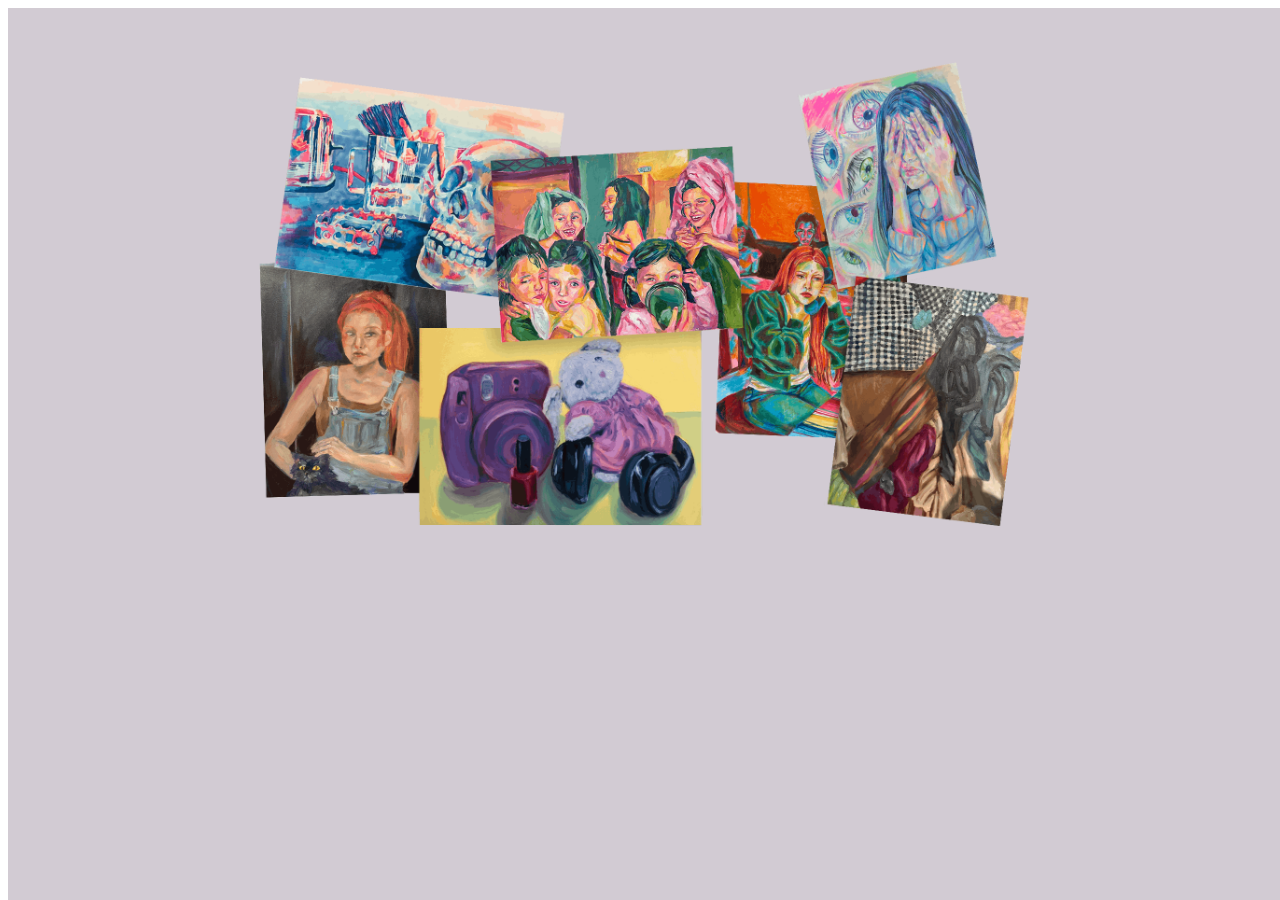
<file: projects/pick-10/artwork/index.html>
<!DOCTYPE html>
<html lang="en">
  <head>
    <meta charset="UTF-8" />
    <meta name="viewport" content="width=device-width, initial-scale=1.0" />
    <meta http-equiv="X-UA-Compatible" content="ie=edge" />
    <title>Artwork</title>
    <link rel="stylesheet" href="style.css" />
  </head>
  <body>
    <div class="container">
      <img src="artwork.png" />
    </div>
  </body>
</html>
</file>
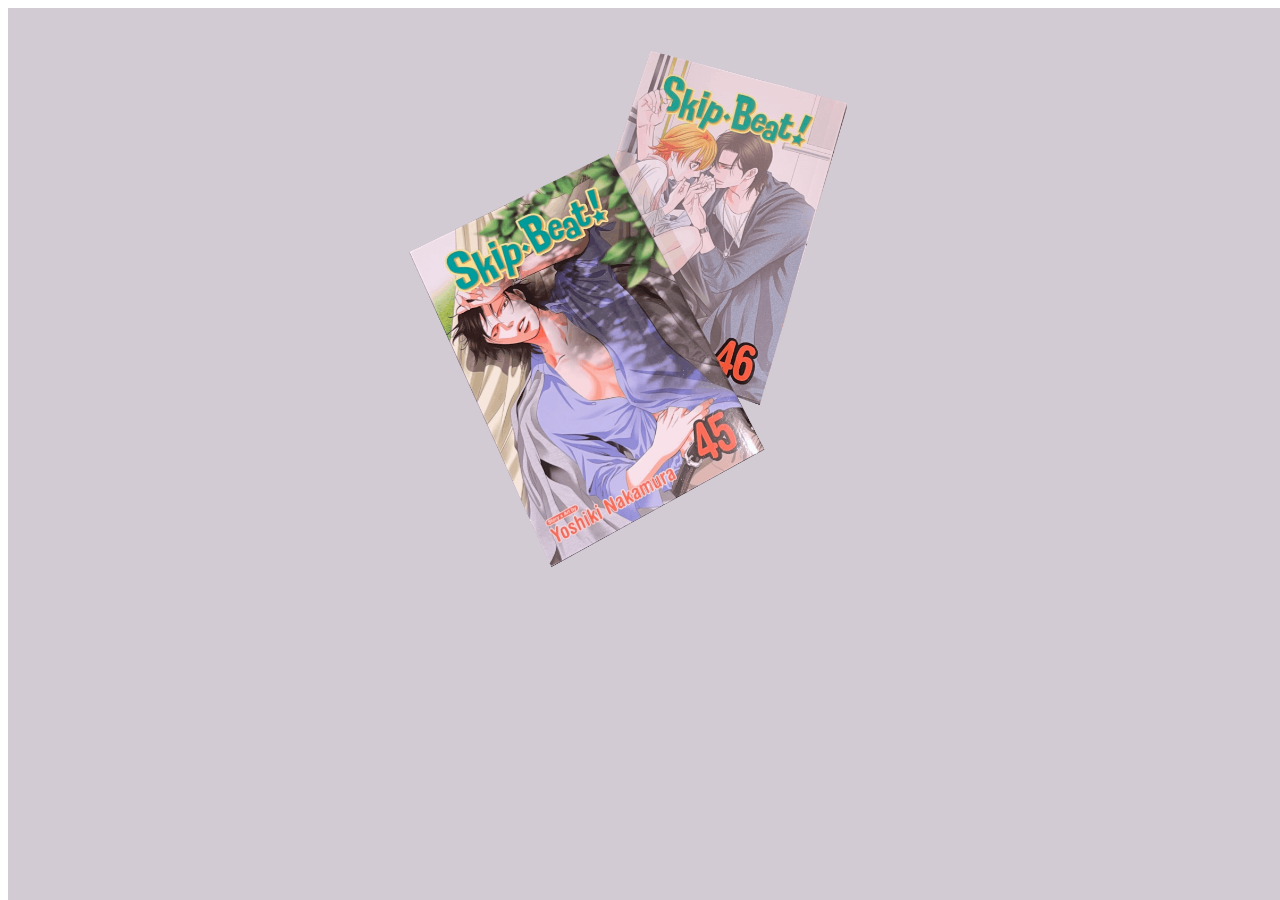
<file: projects/pick-10/books/index.html>
<!DOCTYPE html>
<html lang="en">
  <head>
    <meta charset="UTF-8" />
    <meta name="viewport" content="width=device-width, initial-scale=1.0" />
    <meta http-equiv="X-UA-Compatible" content="ie=edge" />
    <title>books</title>
    <link rel="stylesheet" href="style.css" />
  </head>
  <body>
    <div class="container">
      <img src="skip beat.png" />
    </div>
  </body>
</html>
</file>
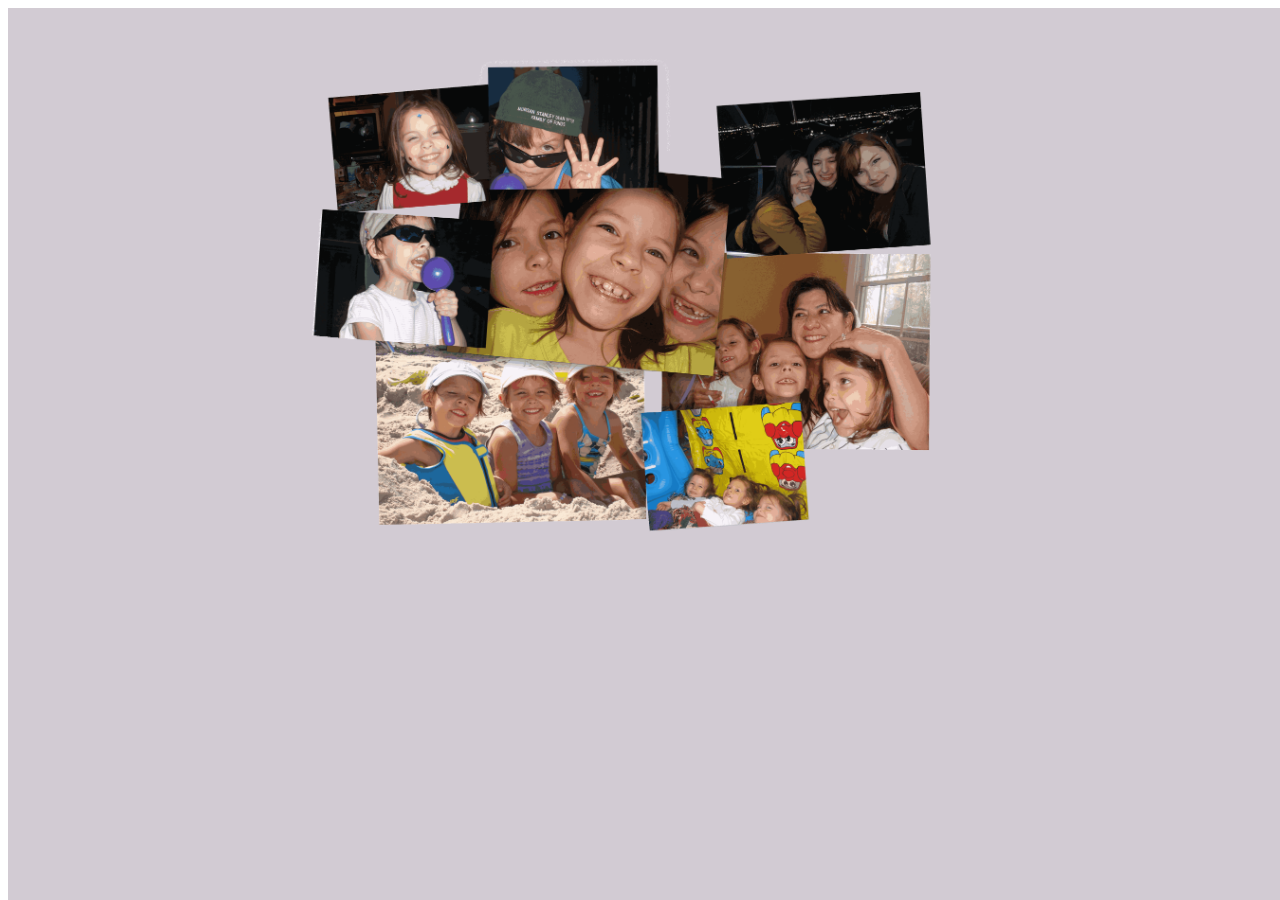
<file: projects/pick-10/bunnies/index.html>
<!DOCTYPE html>
<html lang="en">
  <head>
    <meta charset="UTF-8" />
    <meta name="viewport" content="width=device-width, initial-scale=1.0" />
    <meta http-equiv="X-UA-Compatible" content="ie=edge" />
    <title>Triplet</title>
    <link rel="stylesheet" href="style.css" />
  </head>
  <body>
    <div class="container">
      <img src="bunnies pictures_11zon.png" />
    </div>
  </body>
</html>
</file>
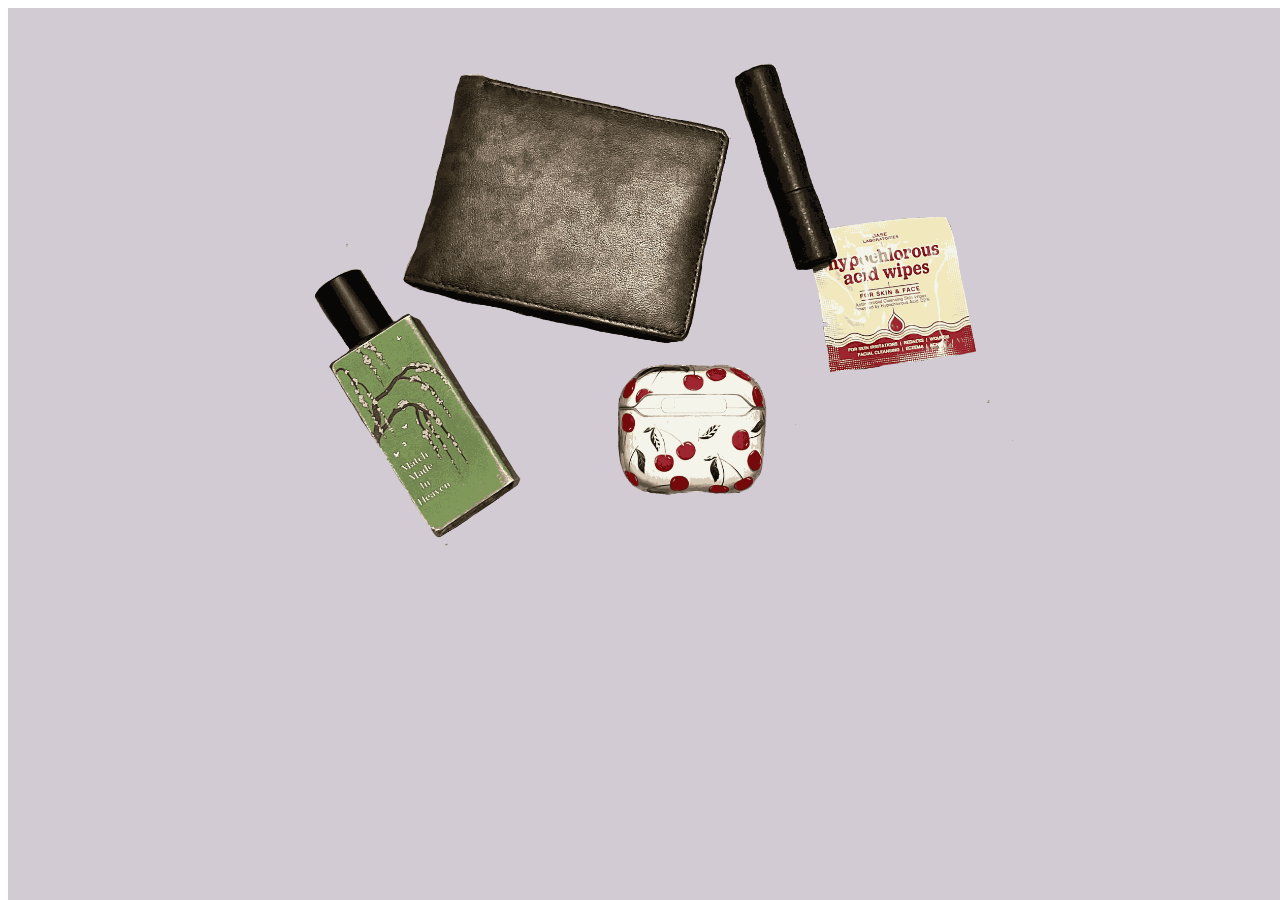
<file: projects/pick-10/insidepurse/index.html>
<!DOCTYPE html>
<html lang="en">
  <head>
    <meta charset="UTF-8" />
    <meta name="viewport" content="width=device-width, initial-scale=1.0" />
    <meta http-equiv="X-UA-Compatible" content="ie=edge" />
    <title>insidepurse</title>
    <link rel="stylesheet" href="style.css" />
  </head>
  <body>
    <div class="container">
      <img src="inside purse.png" />
    </div>
  </body>
</html>
</file>
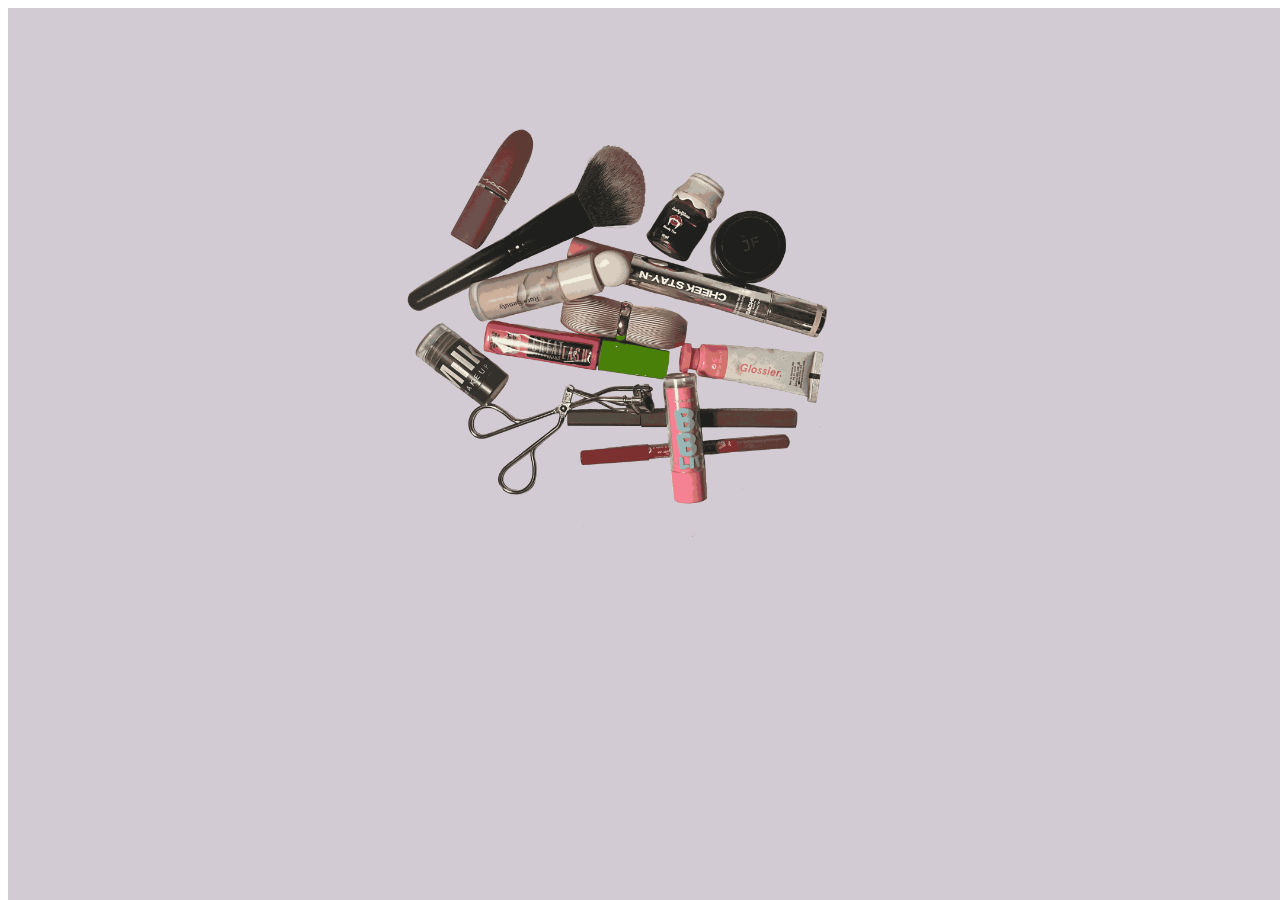
<file: projects/pick-10/makeup/index.html>
<!DOCTYPE html>
<html lang="en">
  <head>
    <meta charset="UTF-8" />
    <meta name="viewport" content="width=device-width, initial-scale=1.0" />
    <meta http-equiv="X-UA-Compatible" content="ie=edge" />
    <title>Makeup</title>
    <link rel="stylesheet" href="style.css" />
  </head>
  <body>
    <div class="container">
      <img src="makeup_5_11zon.png" />
    </div>
  </body>
</html>
</file>
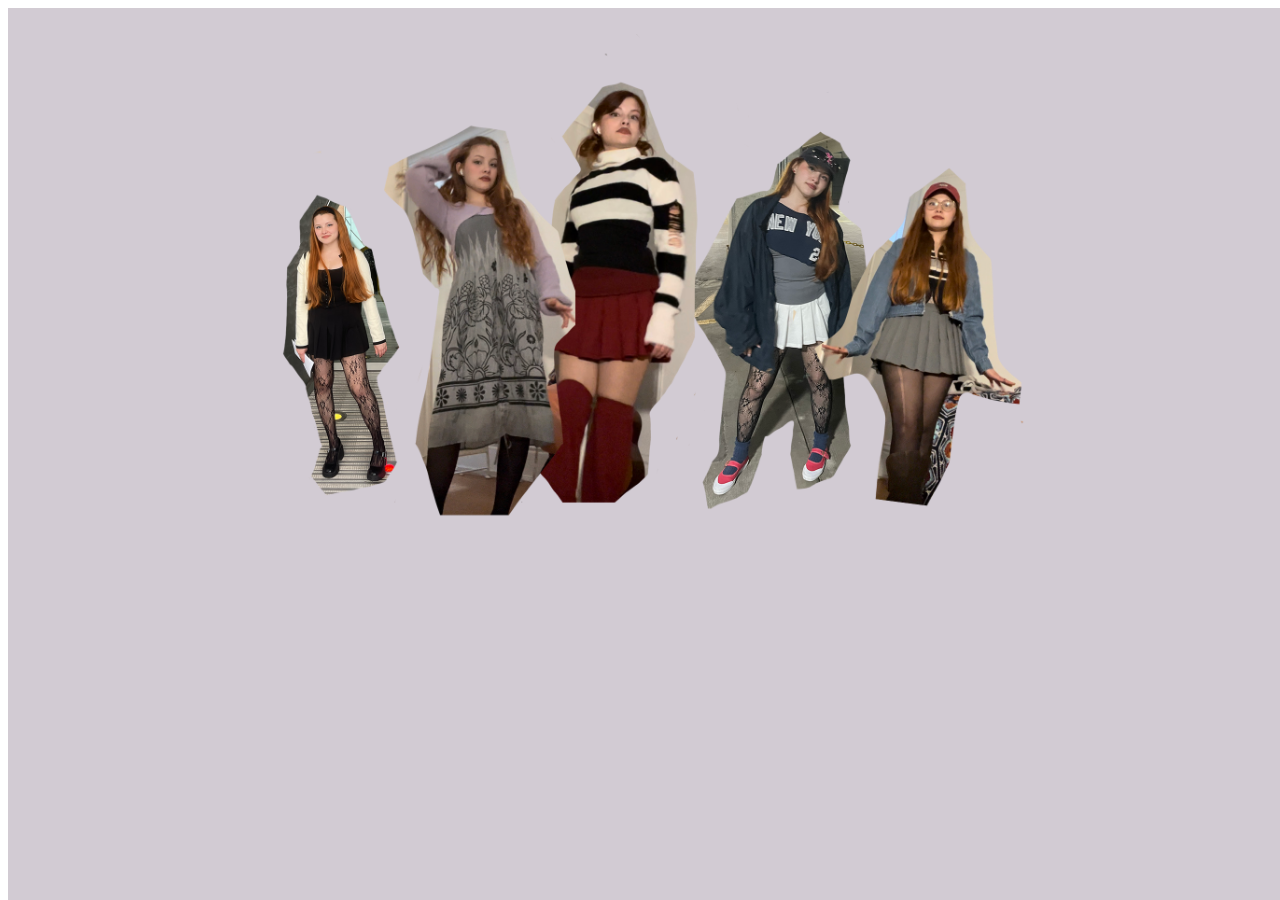
<file: projects/pick-10/outfits/index.html>
<!DOCTYPE html>
<html lang="en">
  <head>
    <meta charset="UTF-8" />
    <meta name="viewport" content="width=device-width, initial-scale=1.0" />
    <meta http-equiv="X-UA-Compatible" content="ie=edge" />
    <title>Artwork</title>
    <link rel="stylesheet" href="style.css" />
  </head>
  <body>
    <div class="container">
      <img src="Untitled (23).png" />
    </div>
  </body>
</html>
</file>
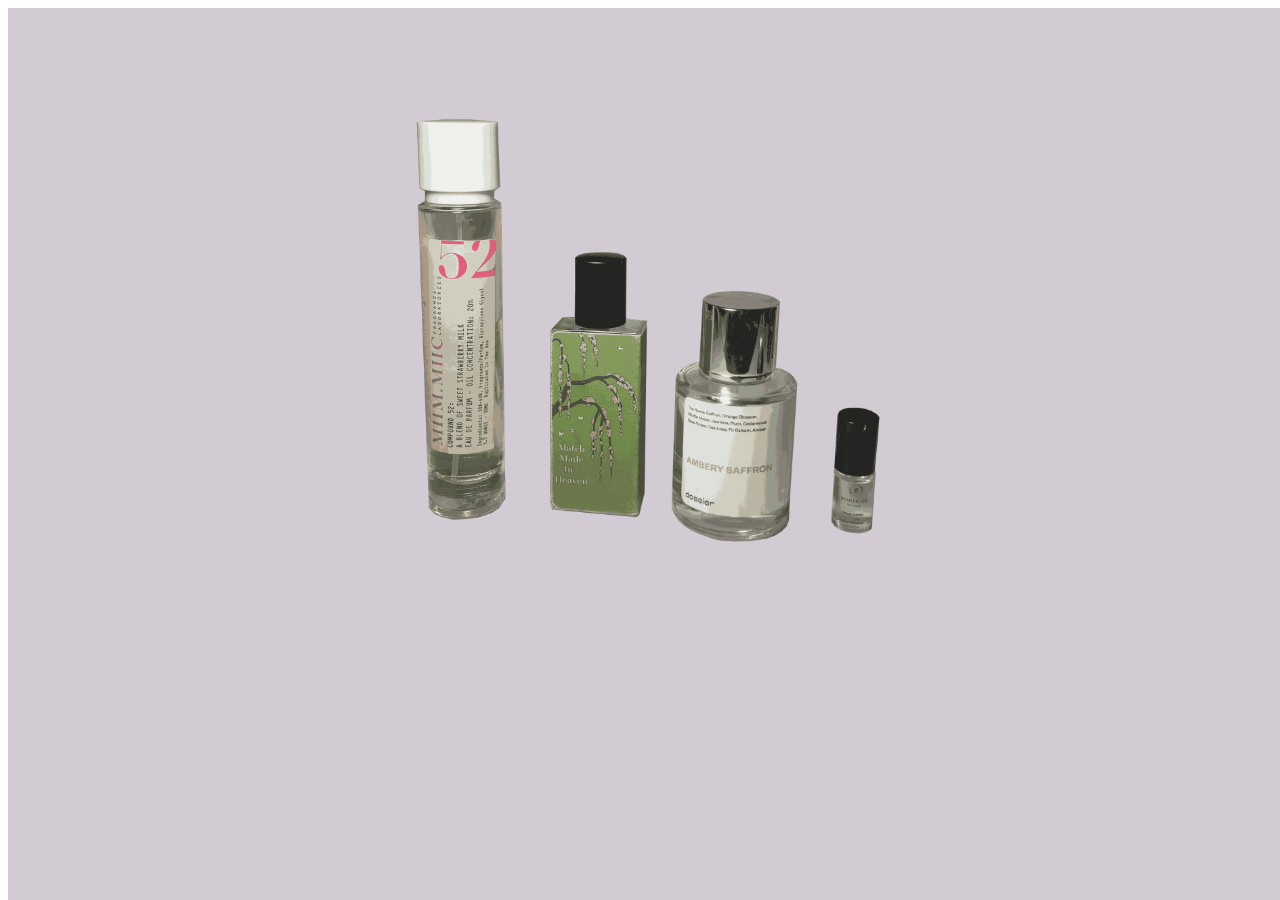
<file: projects/pick-10/perfume/index.html>
<!DOCTYPE html>
<html lang="en">
  <head>
    <meta charset="UTF-8" />
    <meta name="viewport" content="width=device-width, initial-scale=1.0" />
    <meta http-equiv="X-UA-Compatible" content="ie=edge" />
    <title>Perfume</title>
    <link rel="stylesheet" href="style.css" />
  </head>
  <body>
    <div class="container">
      <img src="perfume.png" />
    </div>
  </body>
</html>
</file>
<file: style.css>
.boot-screen {
  font-family: W95FA;
  position: fixed;
  top: 0;
  left: 0;
  width: 100%;
  height: 100%;
  background: #0000FF;
  color: white;
  font-family: ;
  display: flex;
  align-items: center;
  justify-content: center;
  z-index: 2000;
}


.imageclass {
  position: relative;
  height: 100%;
  width: 100%;
}

.background {
  height: 1500px;
  width: 100%;
  background-image: linear-gradient(#ff7bac, white);
  overflow: hidden;
  text-decoration: none !important;
}

.textboxpink {
  width: 22%;
  padding-top: 4%;
  padding-left: 13%;
  position: absolute;
}


.errormessage {
  width: 20%;
  padding-top: 34%;
  padding-left: 19%;
  position: absolute;
}

.readinghobby {
  position: absolute;
  width: 25%;
  padding-top: 29%;
  padding-left: 67%;
}

.system1 {
  position: absolute;
  width: 26%;
  padding-top: 24%;
  padding-left: 42%;
}

.loading {
  width: 25%;
  position: absolute;
  padding-top: 17%;
  padding-left: 28%;
}

.computericon {
  width: 27%;
  position: absolute;
  padding-top: 32%;
  padding-left: 27%;
  z-index:500;
}

.container {
  position: relative;
  display: flex;
  text-decoration: none !important;
}

.nav {
  position: absolute;
  background-color: #d4bdf6;
  padding-top: 10px;
  padding-left: 20px;
  width: 300px;
  height: 229px;
  left: 650px;
  top: 12%;
  border-bottom-style: none;
  font-size: 150%;
  overflow: hidden;
  bottom: 40%;
  box-shadow: -2px -2px #e0dede, -2px 0 #e0dede, 0 -2px #e0dede,
    -4px -4px #f9eeff, -2px 0 white, 0 -2px white, 2px 2px #818181,
    0 2px #818181, 2px 0 #818181, 2px -2px #e0dede, -2px 2px #818181,
    -4px 2px white, -4px 4px black, 4px 4px black, 4px 0 black, 0 4px black,
    2px -4px white, 4px -4px black;
  padding: 0 0.25rem 0.5rem;
  margin: 0 2.5rem;
  -webkit-text-decoration: none !important;
  align-items: center;
  z-index: 600;
}

.boxhome div:hover {
  background: blue;
  width: 380px;
  height: 20px;
}
ul {
  list-style-type: none;
}
a {
  color: blue;
}
.boxhome {
  padding-top: 3px;
  padding-bottom: 5px;
  box-shadow: 0 2px #808280, 0 4px white;
  text-decoration: none !important;
}

a:hover {
  color: white; /* Text color on hover */
}

.boxprojects {
  padding-top: 7px;
  padding-bottom: 5px;
  text-decoration: none !important;
  box-shadow: 0 2px #808280, 0 4px white;
}

.boxexercises {
  padding-top: 7px;
  padding-bottom: 5px;
  box-shadow: 0 2px #808280, 0 4px white;
}
.boxpinterest {
  padding-top: 7px;
  padding-bottom: 5px;
  box-shadow: 0 2px #808280, 0 4px white;
}

.boxportfolio {
  padding-top: 7px;
  padding-bottom: 5px;
}

.boxinfo {
  padding-top: 7px;
  padding-bottom: 5px;
  box-shadow: 0 2px #808280, 0 4px white;
}

.boxp5 {
  padding-top: 7px;
  padding-bottom: 5px;
  box-shadow: 0 2px #808280, 0 4px white;
}

.containerclick {
  padding-left: 65%;
}
.clickprojects {
  font-family: Arial, sans-serif;
  position: absolute;
  background: #d4bdf6;
  padding-top: 3px;
  width: 18%;
  height: 105px;
  left: 1006px;
  top: 17%;
  text-decoration: none;
  font-size: 155%;
  display: hide, inline;
  padding-bottom: 9px;
  box-shadow: -2px -2px #e0dede, -2px 0 #e0dede, 0 -2px #e0dede,
    -4px -4px #f9eeff, -2px 0 white, 0 -2px white, 2px 2px #818181,
    0 2px #818181, 2px 0 #818181, 2px -2px #e0dede, -2px 2px #818181,
    -4px 2px white, -4px 4px black, 4px 4px black, 4px 0 black, 0 4px black,
    2px -4px white, 4px -4px black;
  z-index:1000;
}

.box1 {
  padding: 4px;
  display: inline;
}

.box2 {
  padding: 4px;
}

.pick10box {
  padding-top: 1px;
  padding-bottom: 3px;
  box-shadow: 0 2px #808280, 0 4px white;
}

.boxmaxims {
  padding-top: 7px;
  padding-bottom: 3px;
  box-shadow: 0 2px #808280, 0 4px white;
}

.boxgenerative {
  padding-top: 7px;
  padding-bottom: 3px;
}


.waysofseeingbox {
  padding-top: 1px;
  padding-bottom: 3px;
  box-shadow: 0 2px #808280, 0 4px white;
}

.notsostilllifebox {
  padding-top: 9px;
  padding-bottom: 3px;
}
.box {
  background: #d4bdf6;
  padding: 6px;
}

.clickexercises {
  font-family: Arial, sans-serif;
  display: hide;
  position: absolute;
  background: #d4bdf6;
  padding-top: 5px;
  width: 18%;
  height: 61px;
  left: 1186px;
  top: 24.5%;
  text-decoration: none;
  font-size: 155%;
  display: hide, inline;
  padding-bottom: 9px;
  box-shadow: -2px -2px #e0dede, -2px 0 #e0dede, 0 -2px #e0dede,
    -4px -4px #f9eeff, -2px 0 white, 0 -2px white, 2px 2px #818181,
    0 2px #818181, 2px 0 #818181, 2px -2px #e0dede, -2px 2px #818181,
    -4px 2px white, -4px 4px black, 4px 4px black, 4px 0 black, 0 4px black,
    2px -4px white, 4px -4px black;
}

.windowcontainer {
  width: 100%;
  position: fixed;
}

.window {
  position: absolute;
z-index:7;
  width: 400px;
  height: 200px;
  left: 200px;
  top: 56%;
  padding-top: 4px;
  font-size: 1rem;
  border-top-style: solid;
  border-top-width: 2px;
  border-left-color: rgb(223, 223, 223);
  border-top-color: rgb(223, 223, 223);
  border-right-color: rgb(10, 10, 10);
  border-bottom-color: rgb(10, 10, 10);
  box-shadow: -2px -2px #e0dede, -2px 0 #e0dede, 0 -2px #e0dede,
    -4px -4px #f9eeff, -2px 0 white, 0 -2px white, 2px 2px #818181,
    0 2px #818181, 2px 0 #818181, 2px -2px #e0dede, -2px 2px #818181,
    -4px 2px white, -4px 4px black, 4px 4px black, 4px 0 black, 0 4px black,
    2px -4px white, 4px -4px black;
  box-sizing: border-box;
  background-color: #d4bdf6;
  color: rgb(10, 10, 10);
  
}

.windowtitle1 {
  height: 33px;
  width: 535px;
  line-height: 33px;
  padding-left: 0.25rem;
  padding-right: 3px;
  font-weight: bold;
  border-top-width: 2px;
  border-right-width: 2px;
  border-bottom-width: 2px;
  border-left-width: 2px;
  border-top-style: solid;
  border-right-style: solid;
  border-bottom-style: solid;
  border-left-style: solid;
  border-top-color: #af7cff;
  border-right-color: #af7cff;
  border-bottom-color: #af7cff;
  border-left-color: #af7cff;
  background-color: #8bf6fe;
  color: Blue;
}
.windowtitle6 {
  height: 33px;
  width: 680px;
  line-height: 33px;
  padding-left: 0.25rem;
  padding-right: 3px;
  font-weight: bold;
  border-top-width: 2px;
  border-right-width: 2px;
  border-bottom-width: 2px;
  border-left-width: 2px;
  border-top-style: solid;
  border-right-style: solid;
  border-bottom-style: solid;
  border-left-style: solid;
  border-top-color: #d51e83;
  border-right-color: #d51e83;
  border-bottom-color: #d51e83;
  border-left-color: #d51e83;
  background-color: #ff299e;
  color: rgb(246, 246, 255);
}

.window3 {
  position: absolute;
  width: 550px;
  height: 400px;
  left: 500px;
  top: 22%;
  padding-top: /*white*/ #cfb0ff 4px;
  font-size: 1rem;
  border-top-style: solid;
  border-top-width: 2px;
  border-left-color: /*white*/ #cfb0ff;
  border-top-color: /*white*/ #cfb0ff;
  border-right-color: /*white*/ #cfb0ff;
  border-bottom-color: #8781bd;
  box-shadow: -2px -2px /*light grey*/ #bf96ff, -2px 0 /*light grey*/ #bf96ff,
    0 -2px /*light grey*/ #bf96ff, -4px -4px /*very light purple*/ #f9eeff,
    -2px 0 /*white*/ #cfb0ff, 0 -2px /*white*/ #cfb0ff,
    2px 2px /*dark grey*/ #7a679e, 0 2px /*dark grey*/ #7a679e,
    2px 0 /*dark grey*/ #7a679e, 2px -2px /*light grey*/ #bf96ff,
    -2px 2px /*dark grey*/ #7a679e, -4px 2px /*white*/ #cfb0ff, -4px 4px black,
    4px 4px black, 4px 0 black, 0 4px black, 2px -4px /*white*/ #cfb0ff,
    4px -4px black;
  box-sizing: border-box;
  background-color: #af7cff;
  color: rgb(10, 10, 10);
  display: hide;
  z-index: 700;
}
.window6 {
  position: fixed;
  width: 700px;
  height: 455px;
  left: 400px;
  top: 22%;
  padding-top: /*white*/ #82d1ff 4px;
  font-size: 1rem;
  border-top-style: solid;
  border-top-width: 2px;
  border-left-color: /*white*/ #82d1ff;
  border-top-color: /*white*/ #82d1ff;
  border-right-color: /*white*/ #82d1ff;
  border-bottom-color: #8781bd;
  box-shadow: -2px -2px /*light grey*/ #96dcff, -2px 0 /*light grey*/ #96dcff,
    0 -2px /*light grey*/ #96dcff, -4px -4px /*very light purple*/ #f9eeff,
    -2px 0 /*white*/ #82d1ff, 0 -2px /*white*/ #82d1ff,
    2px 2px /*dark grey*/ #67779e, 0 2px /*dark grey*/ #67779e,
    2px 0 /*dark grey*/ #67779e, 2px -2px /*light grey*/ #96dcff,
    -2px 2px /*dark grey*/ #67779e, -4px 2px /*white*/ #82d1ff, -4px 4px black,
    4px 4px black, 4px 0 black, 0 4px black, 2px -4px /*white*/ #82d1ff,
    4px -4px black;
  box-sizing: border-box;
  background-color: #3fb9ff;
  color: rgb(10, 10, 10);
  display: hide;
  z-index: 700;
}

.window4 {
  position: fixed ;
  width: 550px;
  height: 400px;
  left: 500px;
  top: 22%;
  padding-top: /*white*/ #cfb0ff 4px;
  font-size: 1rem;
  border-top-style: solid;
  border-top-width: 2px;
  border-left-color: /*white*/ #cfb0ff;
  border-top-color: /*white*/ #cfb0ff;
  border-right-color: /*white*/ #cfb0ff;
  border-bottom-color: #8781bd;
  box-shadow: -2px -2px /*light grey*/ #bf96ff, -2px 0 /*light grey*/ #bf96ff,
    0 -2px /*light grey*/ #bf96ff, -4px -4px /*very light purple*/ #f9eeff,
    -2px 0 /*white*/ #cfb0ff, 0 -2px /*white*/ #cfb0ff,
    2px 2px /*dark grey*/ #7a679e, 0 2px /*dark grey*/ #7a679e,
    2px 0 /*dark grey*/ #7a679e, 2px -2px /*light grey*/ #bf96ff,
    -2px 2px /*dark grey*/ #7a679e, -4px 2px /*white*/ #cfb0ff, -4px 4px black,
    4px 4px black, 4px 0 black, 0 4px black, 2px -4px /*white*/ #cfb0ff,
    4px -4px black;
  box-sizing: border-box;
  background-color: #d4bdf6;
  color: rgb(10, 10, 10);
  display: hide;
  z-index: 700;
}

.bio-content {
  height: 236px;
  overflow-y: auto;
  padding-top: 0;
  padding-left: 10px;
  padding-right: 8px;
  background: #6AD9F1;
  font-size: 19px;
  line-height: 1.4;
}
.window5 {
  position: fixed;
  width: 400px;
  height: 275px;
  left: 1025px;
  top: 27vh;
  padding-top: /*white*/ #ffffff 4px;
  font-size: 1rem;
  border-bottom-color: #8781bd;
  box-shadow: 
  -2px -2px #c1dfe6, -2px 0 #e0dede, 0 -2px #e0dede,
  -4px -4px #f9eeff, -2px 0 white, 0 -2px white,
  2px 2px #4d65cf, 0 2px #4d65cf, 2px 0 #4d65cf,
  2px -2px #e0dede, -2px 2px #818181,
  -4px 2px white,
  -4px 4px #4C32AF, 4px 4px #4C32AF,
  4px 0 #4C32AF, 0 4px #4C32AF,
  2px -4px white, 4px -4px #4C32AF;
  box-sizing: border-box;
  background-color: #6AD9F1;
  color: rgb(10, 10, 10);
  z-index: 7;
}
.pinterest {
  width: 485px;

  position: absolute;
  height: 300px;
}

.windowtitle12 {
  height: 33px;
  width: 535px;
  line-height: 33px;
  padding-left: 0.25rem;
  padding-right: 3px;
  font-weight: bold;
  border-top-width: 2px;
  border-right-width: 2px;
  border-bottom-width: 2px;
  border-left-width: 2px;
  border-top-style: solid;
  border-right-style: solid;
  border-bottom-style: solid;
  border-left-style: solid;
  border-top-color: #af7cff;
  border-right-color: #af7cff;
  border-bottom-color: #af7cff;
  border-left-color: #af7cff;
  background-color: #F72686;
  color: White;
}
.windowtitle13 {
  height: 33px;
  width: 387px;
  line-height: 33px;
  padding-left: 0.25rem;
  padding-right: 3px;
  font-weight: bold;
  border-top-width: 2px;
  border-right-width: 2px;
  border-bottom-width: 2px;
  border-left-width: 2px;
  border-top-style: solid;
  border-right-style: solid;
  border-bottom-style: solid;
  border-left-style: solid;
  border-top-color: #6AD9F1;
  border-right-color: #6AD9F1;
  border-bottom-color: #6AD9F1;
  border-left-color: #6AD9F1;
  background-color: #F72686;
  color: White;
}

.button1 {
  outline-style: none;
  margin-top: 0em;
  color: initial;
  letter-spacing: normal;
  word-spacing: normal;
  line-height: normal;
  text-transform: none;
  text-indent: 0px;
  text-shadow: none;
}

.buttonxg {
  position: absolute;
  left: 500px;
  top: 2px;
  box-sizing: border-box;
  background-color: rgb(198, 198, 198);
  color: rgb(10, 10, 10);
  border-top-style: none;
  border-right-style: none;
  border-bottom-style: none;
  border-left-style: none;
  position: relative;
  display: inline-flex;
  -webkit-box-align: center;
  align-items: center;
  -webkit-box-pack: center;
  justify-content: center;
  height: 26px;
  width: auto;
  padding-top: 5px;
  padding-right: 8px;
  padding-bottom: 5px;
  font-size: 1rem;
  -webkit-user-select: none;
  font-family: inherit;
}
.buttonxgg {
  position: absolute;
  left: 650px;
  top: 1px;
  box-sizing: border-box;
  background-color: rgb(198, 198, 198);
  color: rgb(10, 10, 10);
  border-top-style: none;
  border-right-style: none;
  border-bottom-style: none;
  border-left-style: none;
  position: relative;
  display: inline-flex;
  -webkit-box-align: center;
  align-items: center;
  -webkit-box-pack: center;
  justify-content: center;
  height: 26px;
  width: auto;
  padding-top: 5px;
  padding-right: 8px;
  padding-bottom: 5px;
  font-size: 1rem;
  -webkit-user-select: none;
  font-family: inherit;
}
.buttonxg:active {
  border: 2px inset;
}

.buttonxg::before {
  box-sizing: border-box;
  content: "";
  padding: 2px;
  position: absolute;
  left: 0px;
  top: 0px;
  width: 100%;
  height: 100%;
  border-top-style: solid;
  border-top-width: 2px;
  border-left-color: rgb(254, 254, 254);
  border-top-color: rgb(254, 254, 254);
  border-right-color: rgb(10, 10, 10);
  border-bottom-color: rgb(10, 10, 10);
  box-shadow: rgb(223, 223, 223) 1px 1px 0px 1px inset,
    rgb(132, 133, 132) -1px -1px 0px 1px inset;
}
.buttonxgg:active {
  border: 2px inset;
}
.resume-shortcut img {
  display: block; /* removes inline gap */
}


.buttonxgg::before {
  box-sizing: border-box;
  content: "";
  padding: 2px;
  position: absolute;
  left: 0px;
  top: 0px;
  width: 100%;
  height: 100%;
  border-top-style: solid;
  border-top-width: 2px;
  border-left-color: rgb(254, 254, 254);
  border-top-color: rgb(254, 254, 254);
  border-right-color: rgb(10, 10, 10);
  border-bottom-color: rgb(10, 10, 10);
  box-shadow: rgb(223, 223, 223) 1px 1px 0px 1px inset,
    rgb(132, 133, 132) -1px -1px 0px 1px inset;
}

.content1 {
  display: flex;
  justify-content: center;
  align-items: center;
  width: 100%;
  height: 100%;
}

/* 👇 magic happens here */
.figma-wrapper {
  width: 90%;
  max-width: 900px;
  position: relative;
  padding-top: 51%; /* 16:9 ratio (9/16 = 0.5625) */
}

/* iframe fills the wrapper perfectly */
.figma-frame {
  position: absolute;
  top: 22vh;
  left: 0;
  width: 100%;
  height: 100%;
  border: none;
}
.window-title {
  height: 33px;
  width: 385px;
  line-height: 33px;
  padding-left: 0.25rem;
  padding-right: 3px;
  font-weight: bold;
  border-top-width: 2px;
  border-right-width: 2px;
  border-bottom-width: 2px;
  border-left-width: 2px;
  border-top-style: solid;
  border-right-style: solid;
  border-bottom-style: solid;
  border-left-style: solid;
  border-top-color: rgb(198, 198, 198);
  border-right-color: rgb(198, 198, 198);
  border-bottom-color: rgb(198, 198, 198);
  border-left-color: rgb(198, 198, 198);
  background-color: blue;
  color: rgb(254, 254, 254);
}

p {
  font-weight: normal;
}

.button {
  outline-style: none;
  margin-top: 0em;
  color: initial;
  letter-spacing: normal;
  word-spacing: normal;
  line-height: normal;
  text-transform: none;
  text-indent: 0px;
  text-shadow: none;
}

.buttonx {
  position: absolute;
  left: 263px;
  top: 2px;
  box-sizing: border-box;
  background-color: rgb(198, 198, 198);
  color: rgb(10, 10, 10);
  border-top-style: none;
  border-right-style: none;
  border-bottom-style: none;
  border-left-style: none;
  position: relative;
  display: inline-flex;
  -webkit-box-align: center;
  align-items: center;
  -webkit-box-pack: center;
  justify-content: center;
  height: 26px;
  width: auto;
  padding-top: 5px;
  padding-right: 8px;
  padding-bottom: 5px;
  font-size: 1rem;
  -webkit-user-select: none;
  font-family: inherit;
}

.buttonx:active {
  border: 2px inset;
}

.close-icon {
  display: inline-block;
  width: 14px;
  height: 14px;
  margin-left: -1px;
  margin-top: -2px;
  padding-left: 3px;
}

.buttonx::before {
  box-sizing: border-box;
  content: "";
  padding: 2px;
  position: absolute;
  left: 0px;
  top: 0px;
  width: 100%;
  height: 100%;
  border-top-style: solid;
  border-top-width: 2px;
  border-left-color: rgb(254, 254, 254);
  border-top-color: rgb(254, 254, 254);
  border-right-color: rgb(10, 10, 10);
  border-bottom-color: rgb(10, 10, 10);
  box-shadow: rgb(223, 223, 223) 1px 1px 0px 1px inset,
    rgb(132, 133, 132) -1px -1px 0px 1px inset;
}

.buttoncontainer {
  height: 75px;
  width: 350px;
  justify-content: center;
  padding-left: 53px;
  padding-top: 10px;
}

.button-container {
  padding-left: 150px;
  padding-top: 10px;
}

.sb-previewBlock {
  background: #d4bdf6;
  border: 1px solid rgba(0, 0, 0, 0.1);
  box-shadow: -2px -2px #e0dede, -2px 0 #e0dede, 0 -2px #e0dede,
    -4px -4px #f9eeff, -2px 0 white, 0 -2px white, 2px 2px #818181,
    0 2px #818181, 2px 0 #818181, 2px -2px #e0dede, -2px 2px #818181,
    -4px 2px white, -4px 4px black, 4px 4px black, 4px 0 black, 0 4px black,
    2px -4px white, 4px -4px black;
  margin: 25px auto 40px;
  width: 300px;
  height: 50px;
  position: absolute;
  left: 300px;
  top: 20%;
}

.window1 {
  position: absolute;
  display: flex;
  width: 400px;
  height: 200px;
  left: 43vw;
  top: 37%;
  padding-top: /*white*/ #cfb0ff 4px;
  font-size: 1rem;
  border-top-style: solid;
  border-top-width: 2px;
  border-left-color: /*white*/ #cfb0ff;
  border-top-color: /*white*/ #cfb0ff;
  border-right-color: /*white*/ #cfb0ff;
  border-bottom-color: #8781bd;
  box-shadow: -2px -2px /*light grey*/ #bf96ff, -2px 0 /*light grey*/ #bf96ff,
    0 -2px /*light grey*/ #bf96ff, -4px -4px /*very light purple*/ #f9eeff,
    -2px 0 /*white*/ #cfb0ff, 0 -2px /*white*/ #cfb0ff,
    2px 2px /*dark grey*/ #7a679e, 0 2px /*dark grey*/ #7a679e,
    2px 0 /*dark grey*/ #7a679e, 2px -2px /*light grey*/ #bf96ff,
    -2px 2px /*dark grey*/ #7a679e, -4px 2px /*white*/ #cfb0ff, -4px 4px black,
    4px 4px black, 4px 0 black, 0 4px black, 2px -4px /*white*/ #cfb0ff,
    4px -4px black;
  box-sizing: border-box;
  background-color: #af7cff;
  color: rgb(10, 10, 10);
  z-index: 0;
}

.content {
  font-size: 145%;
  display: flex;
  justify-content: center; /* horizontal center */
}

.windowtitle {
  height: 33px;
  width: 385px;
  line-height: 33px;
  padding-left: 0.25rem;
  padding-right: 3px;
  font-weight: bold;
  border-top-width: 2px;
  border-right-width: 2px;
  border-bottom-width: 2px;
  border-left-width: 2px;
  border-top-style: solid;
  border-right-style: solid;
  border-bottom-style: solid;
  border-left-style: solid;
  border-top-color: #af7cff;
  border-right-color: #af7cff;
  border-bottom-color: #af7cff;
  border-left-color: #af7cff;
  background-color: #8bf6fe;
  color: Blue;
}

.textinwindow {
  display: block;
  padding: 16px 30px 30px 16px;
  width: 366px;
  height: 72px;
  top: 10%;
  position: absolute;
  font-size: 155%;
  left: 40px;
}

.yes::before {
  box-sizing: border-box;
  content: "";
  position: absolute;
  left: 0px;
  top: 0px;
  width: 100%;
  height: 100%;
  border-bottom-color: rgb(10, 10, 10);
  border-bottom-style: solid;
  border-bottom-width: 2px;
  border-left-color: rgb(254, 254, 254);
  border-left-style: solid;
  border-left-width: 2px;
  border-right-color: rgb(10, 10, 10);
  border-right-style: solid;
  border-right-width: 2px;
  border-top-color: rgb(254, 254, 254);
  border-top-style: solid;
  border-top-width: 2px;
  box-shadow: rgb(223, 223, 223) 1px 1px 0px 1px inset,
    rgb(132, 133, 132) -1px -1px 0px 1px inset;
}

button {
  outline-style: none;
}

.yes {
  box-sizing: border-box;
  background-color: #d4bdf6;
  color: rgb(10, 10, 10);
  border-top-style: none;
  border-right-style: none;
  border-bottom-style: none;
  border-left-style: none;
  position: relative;
  display: inline-flex;
  -webkit-box-align: center;
  align-items: center;
  -webkit-box-pack: center;
  justify-content: center;
  height: 36px;
  width: 88px;
  padding-top: 0px;
  padding-right: 10px;
  font-size: 1.1rem;
  -webkit-user-select: none;
  font-family: inherit;
}

button:active {
  border: 2px inset;
}

.no {
  background-color: #d4bdf6;
  box-sizing: border-box;
  color: rgb(10, 10, 10);
  border-top-style: none;
  border-right-style: none;
  border-bottom-style: none;
  border-left-style: none;
  position: relative;
  display: inline-flex;
  -webkit-box-align: center;
  align-items: center;
  -webkit-box-pack: center;
  justify-content: center;
  height: 36px;
  width: 88px;
  padding-top: 0px;
  padding-right: 10px;
  font-size: 1.1rem;
  -webkit-user-select: none;
  font-family: inherit;
}

.no::before {
  box-sizing: border-box;
  content: "";
  position: absolute;
  left: 0px;
  top: 0px;
  width: 100%;
  height: 100%;
  border-bottom-color: rgb(10, 10, 10);
  border-bottom-style: solid;
  border-bottom-width: 2px;
  border-left-color: rgb(254, 254, 254);
  border-left-style: solid;
  border-left-width: 2px;
  border-right-color: rgb(10, 10, 10);
  border-right-style: solid;
  border-right-width: 2px;
  border-top-color: rgb(254, 254, 254);
  border-top-style: solid;
  border-top-width: 2px;
  box-shadow: rgb(223, 223, 223) 1px 1px 0px 1px inset,
    rgb(132, 133, 132) -1px -1px 0px 1px inset;
}

.resume-shortcut {

  height: 75px;
  width: 6vw;

  top:40vh;
  left: 9%;
  position: fixed;

  display: flex;
  flex-direction: column;
  align-items: center;
  justify-content: center;

  font-family: W95FA;
  font-size: 14px;
  cursor: pointer;
  z-index: 999;
}

.resume-content iframe {
  width: 100%;
  height: 100%;
  border: none;
  background: white;
  box-shadow: 
  inset -2px -2px white,
  inset 2px 2px #808080,
  inset -4px -4px #dfdfdf,
  inset 4px 4px black;
}
.resume-shortcut img {
  width: 32px;
  height: auto;
  display: block;
}

.resume-shortcut img {
  width: 13vw;
}

.resume-shortcut p {
  margin: 0;
}

.resume-content {
  width: 100%;
  height: calc(100% - 40px);
  background: #d4bdf6;

  padding: 15px; /* 👈 your thicker outer space */
  box-sizing: border-box;
  box-shadow:  box-shadow: 
  inset -2px -2px white,
  inset 2px 2px #808080,
  inset -4px -4px #dfdfdf,
  inset 4px 4px black;

/* 👇 THIS is the actual Win98 panel */
.resume-inner {
  width: 100%;
  height: 100%;
  background: white;

  box-shadow: inset -2px -2px white, inset 2px 2px #808080,
    inset -4px -4px #dfdfdf, inset 4px 4px black;

  overflow: hidden;
}

/* iframe fills perfectly */
.resume-inner iframe {
  width: 100%;
  height: 100%;
  border: none;
  display: block;
}
</file>
<file: exercises/style.css>
body {
  background-image: url("backgroundimg.png");
  font-family: Tahoma, sans-serif;
  background-size: cover; /* 👈 key fix */
  background-position: center;
  background-repeat: no-repeat;

  display: flex;
  justify-content: center; /* horizontal */
  align-items: center; /* vertical */
  height: 100vh;
  margin: 0;
}

.window {
  width: 90vw;
  max-width: 1000px;
  height: 90vh;
  max-height: 630px;
  display: flex;
  flex-direction: column;
  background: #c0c0c0;
  box-shadow: -2px -2px #e0dede, -2px 0 #e0dede, 0 -2px #e0dede,
    -4px -4px #f9eeff, -2px 0 white, 0 -2px white, 2px 2px #818181,
    0 2px #818181, 2px 0 #818181, 2px -2px #e0dede, -2px 2px #818181,
    -4px 2px white, -4px 4px black, 4px 4px black, 4px 0 black, 0 4px black,
    2px -4px white, 4px -4px black;
  box-sizing: border-box;
}

/* Title bar */
.title-bar {
  background: linear-gradient(to right, navy, #1084d0);
  color: white;
  padding: 4px;
  display: flex;
  justify-content: space-between;
  align-items: center;
}

.title-buttons button {
  width: 20px;
  height: 20px;
  margin-left: 2px;
  background: #c0c0c0;
  border: 2px solid;
  border-color: white black black white;
}

/* Menu bar */
.menu-bar {
  padding: 4px;
  border-bottom: 2px solid gray;
}

.menu-bar span {
  margin-right: 15px;
  cursor: default;
}

/* Content */
.content {
  padding: 20px;
  height: 60vh;
  text-align: center;
  background: #c0c0c0;
}

.content img {
  max-width: 100%;
  max-height: 100%;
  border: 2px inset gray;
  justify-content: center;
}

/* Status bar */
.status-bar {
  display: flex;
  justify-content: space-between;
  align-items: center;
  padding: 4px;
  border-top: 2px solid white;
  background: #c0c0c0;
}
.tab-content {
  display: none;
  visibility: hidden;
  overflow: auto;
}

.tab-content.active {
  display: flex;
  visibility: visible;
}

#instagram {
  flex-direction: column;
  justify-content: center;
  align-items: center;
  overflow: hidden;
}
.tab-content:not(.active) {
  pointer-events: none;
}
.status-bar button {
  background: #c0c0c0;
  border: 2px solid;
  border-color: white black black white;
  padding: 2px 8px;
}

.status-bar button:active {
  border-color: black white white black;
}

#status-text {
  font-size: 12px;
}
/* Tabs bar */
.tabs {
  display: flex;
  background: #c0c0c0;
  padding: 4px 4px 0 4px;
}

/* Individual tabs */
.tab {
  background: #c0c0c0;
  border: 2px solid;
  border-color: white black black white;
  padding: 4px 10px;
  margin-right: 4px;
  cursor: pointer;
}

/* Active tab (connected to panel) */
.tab.active {
  border-bottom: none;
  background: #c0c0c0;
  position: relative;
  top: 2px;
}

.tab-content {
  display: none;
  padding: 20px;
  flex: 1;
  padding: 10px;
  overflow: hidden;
  background: #c0c0c0;
  border-top: 2px solid white;
  border-bottom: 2px solid #818181;

  justify-content: center;
  align-items: center;
}

/* Active tab */
.tab-content.active {
  display: block; /* <-- THIS is the key fix */
}

.panel-frame {
  width: 100%;
  height: 100%;
  background: #c0c0c0;

  border-top: 2px solid white;
  border-left: 2px solid white;
  border-right: 2px solid #818181;
  border-bottom: 2px solid #818181;

  padding: 12px;
  box-sizing: border-box;

  display: flex;
  justify-content: center;
  align-items: center;

  overflow: auto;
}

#images {
  display: none;
  justify-content: center;
  align-items: center;
}

#images.active {
  display: flex;
}
/* Textarea styling */
textarea {
  width: 100%;
  height: 200px;
  resize: none;
  border: 2px inset gray;
  font-family: Tahoma, sans-serif;
}

.description-text {
  height: 100%;
  overflow-y: auto;
  box-sizing: border-box;
  padding: 12px;
  border: 2px inset gray;
  background: white;
  font-size: 18px;
  line-height: 1.4;
}
#description {
  padding: 16px;
}

.description-text p {
  margin-bottom: 12px;
}

/* Image styling */
#viewer {
  max-width: 100%;
  max-height: 100%;
  border: 2px inset gray;
  object-fit: contain;
}

@media (max-width: 768px) {
  .window {
    width: 95vw;
    height: 95vh;
  }

  .title-bar span {
    font-size: 12px;
  }

  .tab {
    padding: 4px 6px;
    font-size: 12px;
  }

  .description-text {
    font-size: 14px;
  }

  .status-bar {
    font-size: 12px;
  }
}

@media (max-width: 768px) {
  body {
    background-attachment: scroll;
  }
}
</file>
<file: projects/generative-posters/style.css>
.background{position:fixed;width:100%;
height:100%;}

body{background-color:#6b7ba0 
;}

.fabric1{position:absolute;width:40%;
padding-left:1%;
padding-top:18%;}

.fabric2{position:absolute;width:35%;
padding-left:7%;
padding-top:4%;
width:24%;}

.fabric3{position:absolute;width:35%;
padding-left:20%;
padding-top:40%;
width:24%;}

.fabric4{position:absolute;width:35%;
padding-left:38%;
padding-top:24%;
width:40%;}

.fabric5{position:absolute;width:35%;
padding-left:60%;
padding-top:5%;
width:40%;}


.fabric6{position:absolute;width:35%;
padding-left:60%;
padding-top:38%;
width:25%;}

.question{position:absolute; width:20%; padding-left:50%;padding-top:37%;}

.link{position:static;padding-left:12%;
padding-top:9%;
font-size:9vh;
color:#FFC300;
text-align:center;
}

.bodycontainer{width:100%;
height:100%;}

.linkcontainer{
  width:29%;
height:18vh;
  position: relative;
  top:19vh;
  left:63vw;
  transform: rotate(0.0075turn);
}

.description{
  position:static;
  left 10%;
padding-top:20%;
font-size:2.0rem;
color:#ffffff ;
  width:400px;
  transform: rotate(-0.0015turn);
  font-optical-sizing: 20px;
  display:none;
    text-align: center;
  
}

.container{
width:32%;
height:400px;
  position: relative;
  top:22vh;
  left:5vw;
transform: rotate(-0.0075turn);}
</file>
<file: projects/pick-10/style.css>
.container {
  position: fixed;
  background: #d2cbd3;
  width: 100%;
  height: 100%;
}

img {
  height: 100%;
  padding-left: 32.5%;
}

.clickable-map {
  position: absolute;
  padding-left: 35%;
  top: 0;
  left: 33%;
  height: 100%;
}

.bunnies {
  position: absolute;
  width: 30%;
  height: 11.75vw;
  top: 1%;
  left: 2%;
}

.yarn {
  width: 32%;
  height: 15.95vw;
  top: 1%;
  left: 34%;
  position: absolute;
}

.makeup {
  width: 30%;
  height: 12vw;
  top: 1%;
  left: 68%;
  position: absolute;
}

.books {
  position: absolute;
  width: 30%;
  height: 11.75vw;
  top: 26%;
  left: 2%;
}

.purse {
  position: absolute;
  width: 31%;
  height: 15vw;
  top: 35%;
  left: 34.5%;
}

.photobook {
  width: 30.5%;
  height: 11.5vw;
  top: 26.5%;
  left: 67.5%;
  position: absolute;
}

.music {
  position: absolute;
  width: 31%;
  height: 11.25vw;
  top: 51%;
  left: 2%;
}

.outfits {
  position: absolute;
  width: 31%;
  height: 15.5vw;
  top: 67%;
  left: 34.5%;
}

.perfume {
  width: 30.5%;
  height: 11.5vw;
  top: 51%;
  left: 67.5%;
  position: absolute;
}

.art {
  position: absolute;
  width: 31%;
  height: 11.25vw;
  top: 75.5%;
  left: 2%;
}

.culture {
  width: 30.5%;
  height: 11.5vw;
  top: 75.5%;
  left: 67.5%;
  position: absolute;
}
</file>
<file: projects/maxims/magic-eight-ball/style.css>
.background {
       position:fixed;
      top: 0;
      left: 0;
      height: 100%;
       Width:100%;
      color: #ffffff;
      background: linear-gradient( #9300DC, #9c27b0);

}

.ball2{
position:absolute;
top: 0.5%;
right: 0;
bottom: 2%;
left: 17%;
width:70%;
height:100%;
}

@keyframes shake {
  0% { transform: translate(1px, 1px) rotate(0deg); }
  10% { transform: translate(-1px, -2px) rotate(-1deg); }
  20% { transform: translate(-3px, 0px) rotate(1deg); }
  30% { transform: translate(3px, 2px) rotate(0deg); }
  40% { transform: translate(1px, -1px) rotate(1deg); }
  50% { transform: translate(-1px, 2px) rotate(-1deg); }
  60% { transform: translate(-3px, 1px) rotate(0deg); }
  70% { transform: translate(3px, 1px) rotate(-1deg); }
  80% { transform: translate(-1px, -1px) rotate(1deg); }
  90% { transform: translate(1px, 2px) rotate(0deg); }
  100% { transform: translate(1px, -2px) rotate(-1deg); }
}
.content {
    position: absolute;
      top: 42%;
      right: 0;
      bottom: 0;
      left: 44.5%;
    width:15%;
   height:15%;
    opacity:50%;
    z-index:1;
  
    }

.triangle {
        width: 35%;
        height: 50%;
        border-left: 30px solid transparent; /* Left side of triangle */
        border-right: 30px solid transparent; /* Right side of triangle */
        border-bottom: 160px transparent; /* Bottom side of triangle */
        position: absolute;
        top: 5%;
        left: 34.5%;
  bottom:15%;
        transform: translateX(-50%);
}
.text{  position: absolute;
        top: 42%;
        left: 47%;
         text-transform: uppercase;
  letter-spacing: .01em;
        transform: translate(-50%, -50%);
        text-align: center;
        color: rgba(240, 220, 240, .86);
      text-shadow: 4px 2px 4px rgba(40, 0, 200, .8);
  z-index:2;
  font-size:80%;
    }
</file>
<file: projects/maxims/magic-eight-balll/style.css>
.background {
       position:fixed;
      top: 0;
      left: 0;
      height: 100%;
       Width:100%;
      color: #ffffff;
      background: linear-gradient( #9300DC, #9c27b0);

}

.ball2{
position:absolute;
top: 0.5%;
right: 0;
bottom: 2%;
left: 16%;
width:70%;
height:100%;
}

@keyframes shake {
  0% { transform: translate(1px, 1px) rotate(0deg); }
  10% { transform: translate(-1px, -2px) rotate(-1deg); }
  20% { transform: translate(-3px, 0px) rotate(1deg); }
  30% { transform: translate(3px, 2px) rotate(0deg); }
  40% { transform: translate(1px, -1px) rotate(1deg); }
  50% { transform: translate(-1px, 2px) rotate(-1deg); }
  60% { transform: translate(-3px, 1px) rotate(0deg); }
  70% { transform: translate(3px, 1px) rotate(-1deg); }
  80% { transform: translate(-1px, -1px) rotate(1deg); }
  90% { transform: translate(1px, 2px) rotate(0deg); }
  100% { transform: translate(1px, -2px) rotate(-1deg); }
}
.content {
    position: absolute;
      top: 38%;
      right: 0;
      bottom: 0;
      left: 41.5%;
    width:20%;
   height:30%;
    opacity:50%;
    z-index:1;
  
    }

.triangle {
        width: 35%;
        height: 70%;
        border-left: 90px solid transparent; /* Left side of triangle */
        border-right: 90px solid transparent; /* Right side of triangle */
        border-bottom: 175px transparent; /* Bottom side of triangle */
        position: absolute;
        top: 1%;
        left: 35%;
  bottom:15%;
        transform: translateX(-50%);
}
.text{  position: absolute;
        top: 42%;
        left: 47%;
         text-transform: uppercase;
  letter-spacing: .01em;
        transform: translate(-50%, -50%);
        text-align: center;
        color: rgba(240, 220, 240, .86);
      text-shadow: 4px 2px 4px rgba(40, 0, 200, .8);
  z-index:2;
  font-size:80%;
    }
</file>
<file: projects/maxims/magic-eight-ballll/style.css>
.background {
       position:fixed;
      top: 0;
      left: 0;
      height: 100%;
       Width:100%;
      color: #ffffff;
      background: linear-gradient( #9300DC, #9c27b0);

}

.ball2{
position:absolute;
top: 0.5%;
right: 0;
bottom: 2%;
left: 16%;
width:70%;
height:100%;
}

@keyframes shake {
  0% { transform: translate(1px, 1px) rotate(0deg); }
  10% { transform: translate(-1px, -2px) rotate(-1deg); }
  20% { transform: translate(-3px, 0px) rotate(1deg); }
  30% { transform: translate(3px, 2px) rotate(0deg); }
  40% { transform: translate(1px, -1px) rotate(1deg); }
  50% { transform: translate(-1px, 2px) rotate(-1deg); }
  60% { transform: translate(-3px, 1px) rotate(0deg); }
  70% { transform: translate(3px, 1px) rotate(-1deg); }
  80% { transform: translate(-1px, -1px) rotate(1deg); }
  90% { transform: translate(1px, 2px) rotate(0deg); }
  100% { transform: translate(1px, -2px) rotate(-1deg); }
}
.content {
    position: absolute;
      top: 38%;
      right: 0;
      bottom: 0;
      left: 42%;
    width:20%;
   height:30%;
    opacity:50%;
    z-index:1;
  
    }

.triangle {
        width: 35%;
        height: 70%;
        border-left: 90px solid transparent; /* Left side of triangle */
        border-right: 90px solid transparent; /* Right side of triangle */
        border-bottom: 175px transparent; /* Bottom side of triangle */
        position: absolute;
        top: 1%;
        left: 35%;
  bottom:15%;
        transform: translateX(-50%);
}
.text{  position: absolute;
        top: 42%;
        left: 47%;
         text-transform: uppercase;
  letter-spacing: .01em;
        transform: translate(-50%, -50%);
        text-align: center;
        color: rgba(240, 220, 240, .86);
      text-shadow: 4px 2px 4px rgba(40, 0, 200, .8);
  z-index:2;
    }
</file>
<file: projects/pick-10/artwork/style.css>
.container{
position:fixed;
width:100%;
height:100%;
background:#d2cbd3;}

img{width:70%;
padding-left:10%;
padding-top:2%;}
</file>
<file: projects/pick-10/books/style.css>
.container{
position:fixed;
width:100%;
height:100%;
background:#d2cbd3;}

img{width:40%;
padding-left:30%}
</file>
<file: projects/pick-10/bunnies/style.css>
.container{
position:fixed;
width:100%;
height:100%;
background:#d2cbd3;}

img{width:50%;
padding-left:23%;
padding-top:1%;}
</file>
<file: projects/pick-10/insidepurse/style.css>
.container{
position:fixed;
width:100%;
height:100%;
background:#d2cbd3;}

img{width:60%;
padding-left:20%;}
</file>
<file: projects/pick-10/makeup/style.css>
.container{
position:fixed;
width:100%;
height:100%;
background:#d2cbd3;}


img{width:35%;
padding-left:30%;}
</file>
<file: projects/pick-10/outfits/style.css>
.container{
position:fixed;
width:100%;
height:100%;
background:#d2cbd3;}


img{width:70%;
padding-left:13%;
padding-top:2%}
</file>
<file: projects/pick-10/perfume/style.css>
.container{
position:fixed;
width:100%;
height:100%;
background:#d2cbd3;}

img{width:40%;
padding-left:30%;}
</file>
